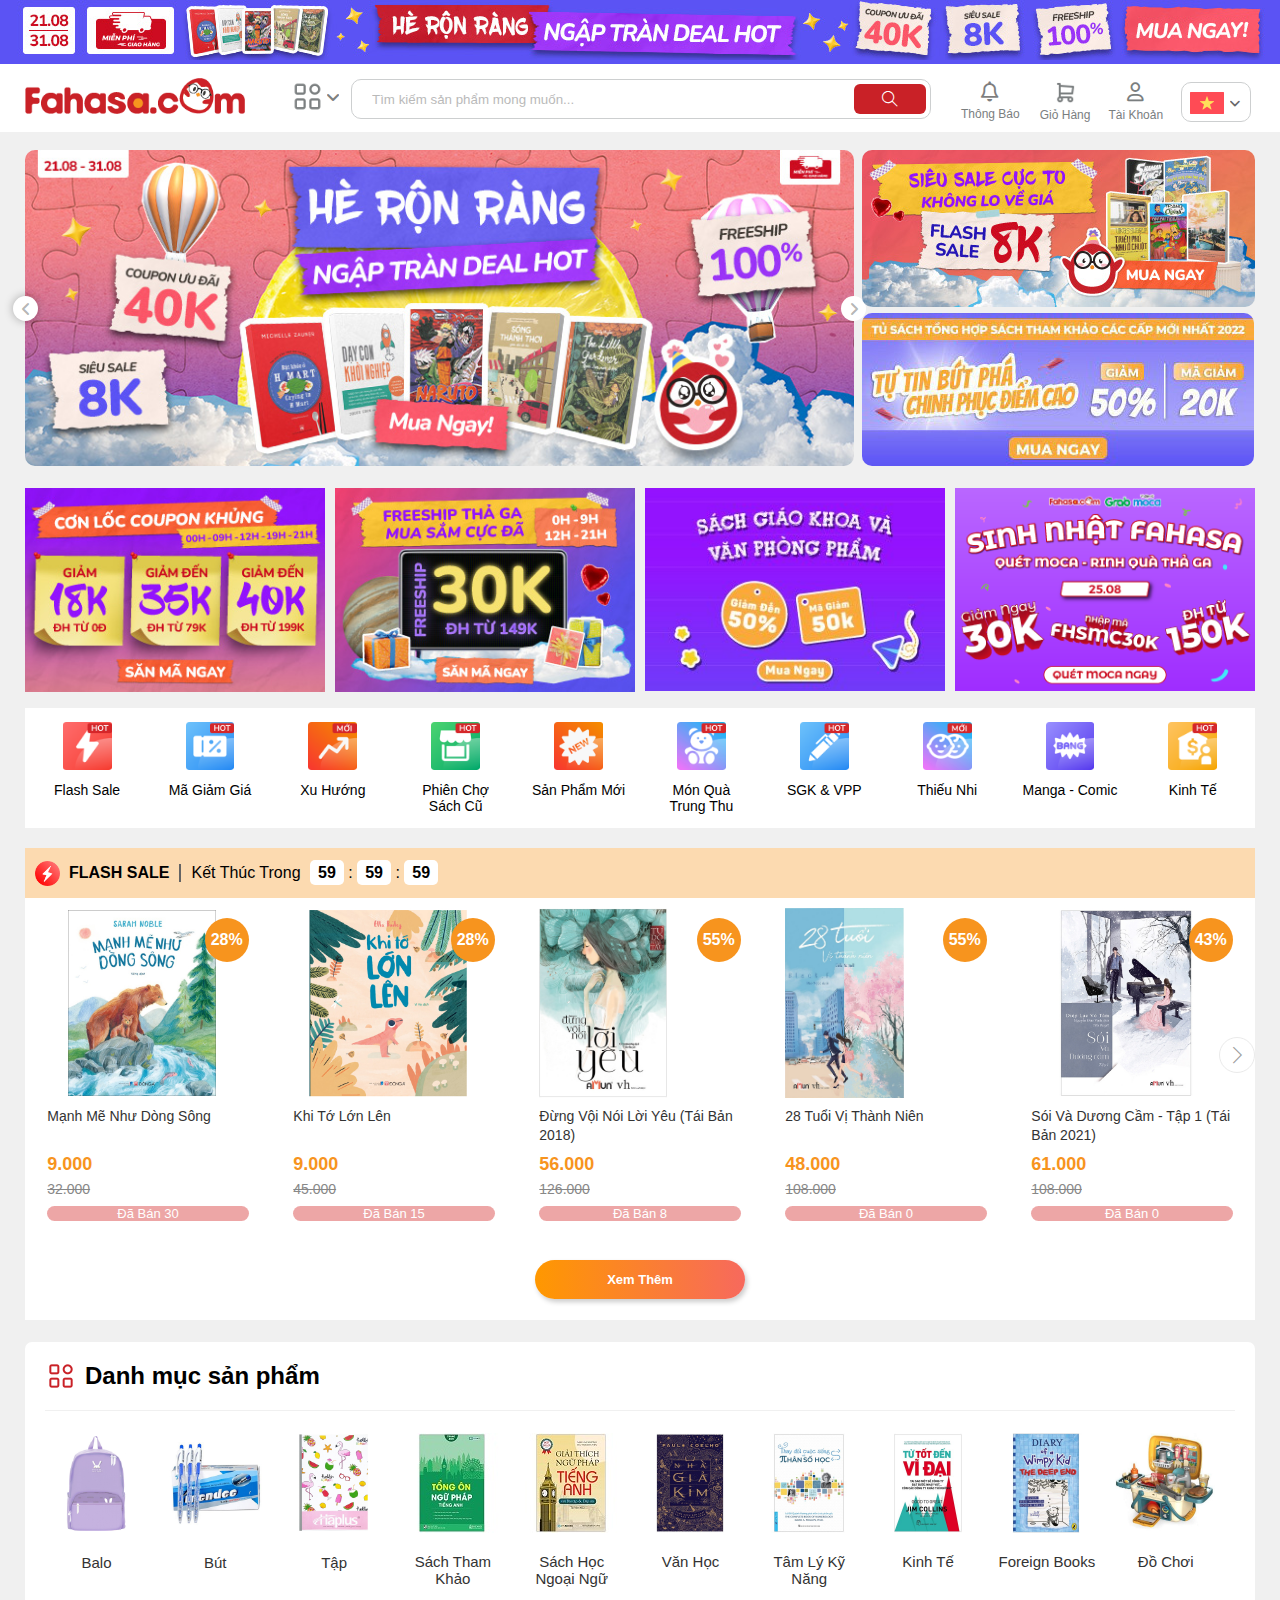
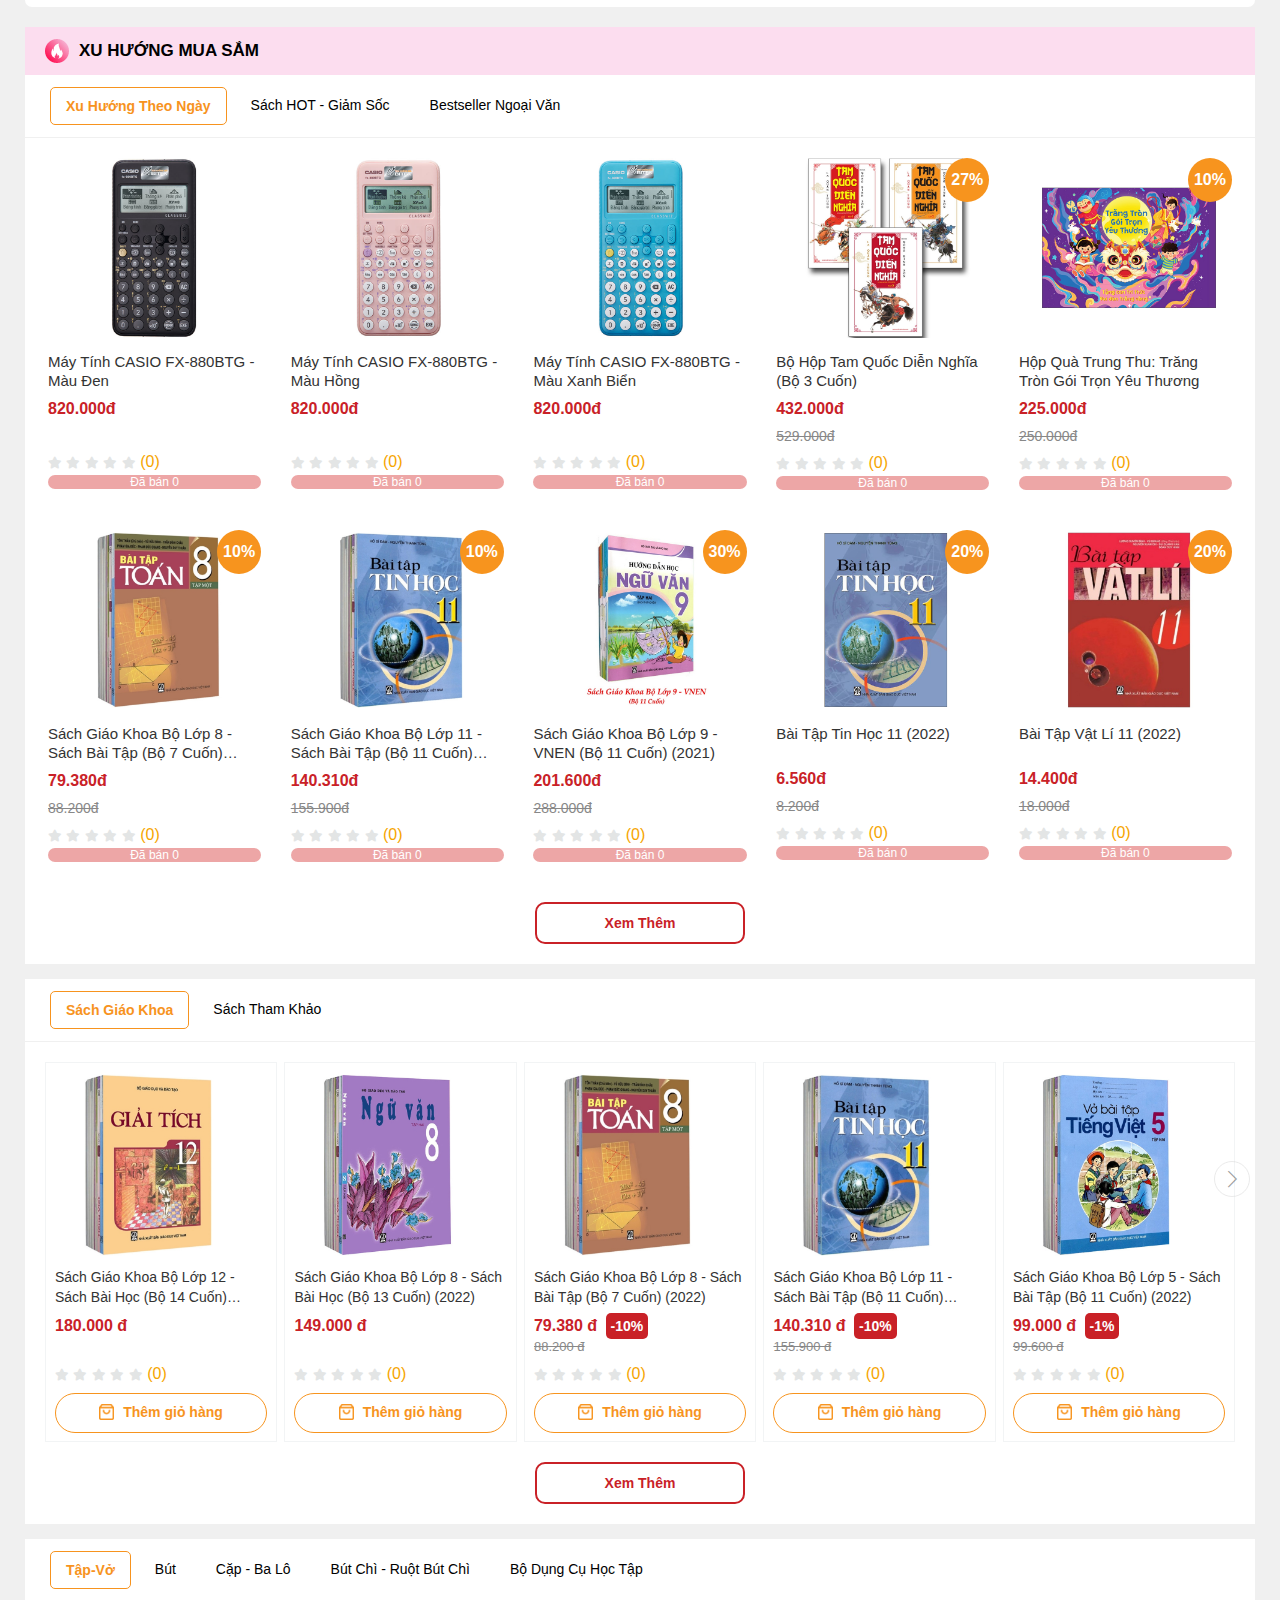
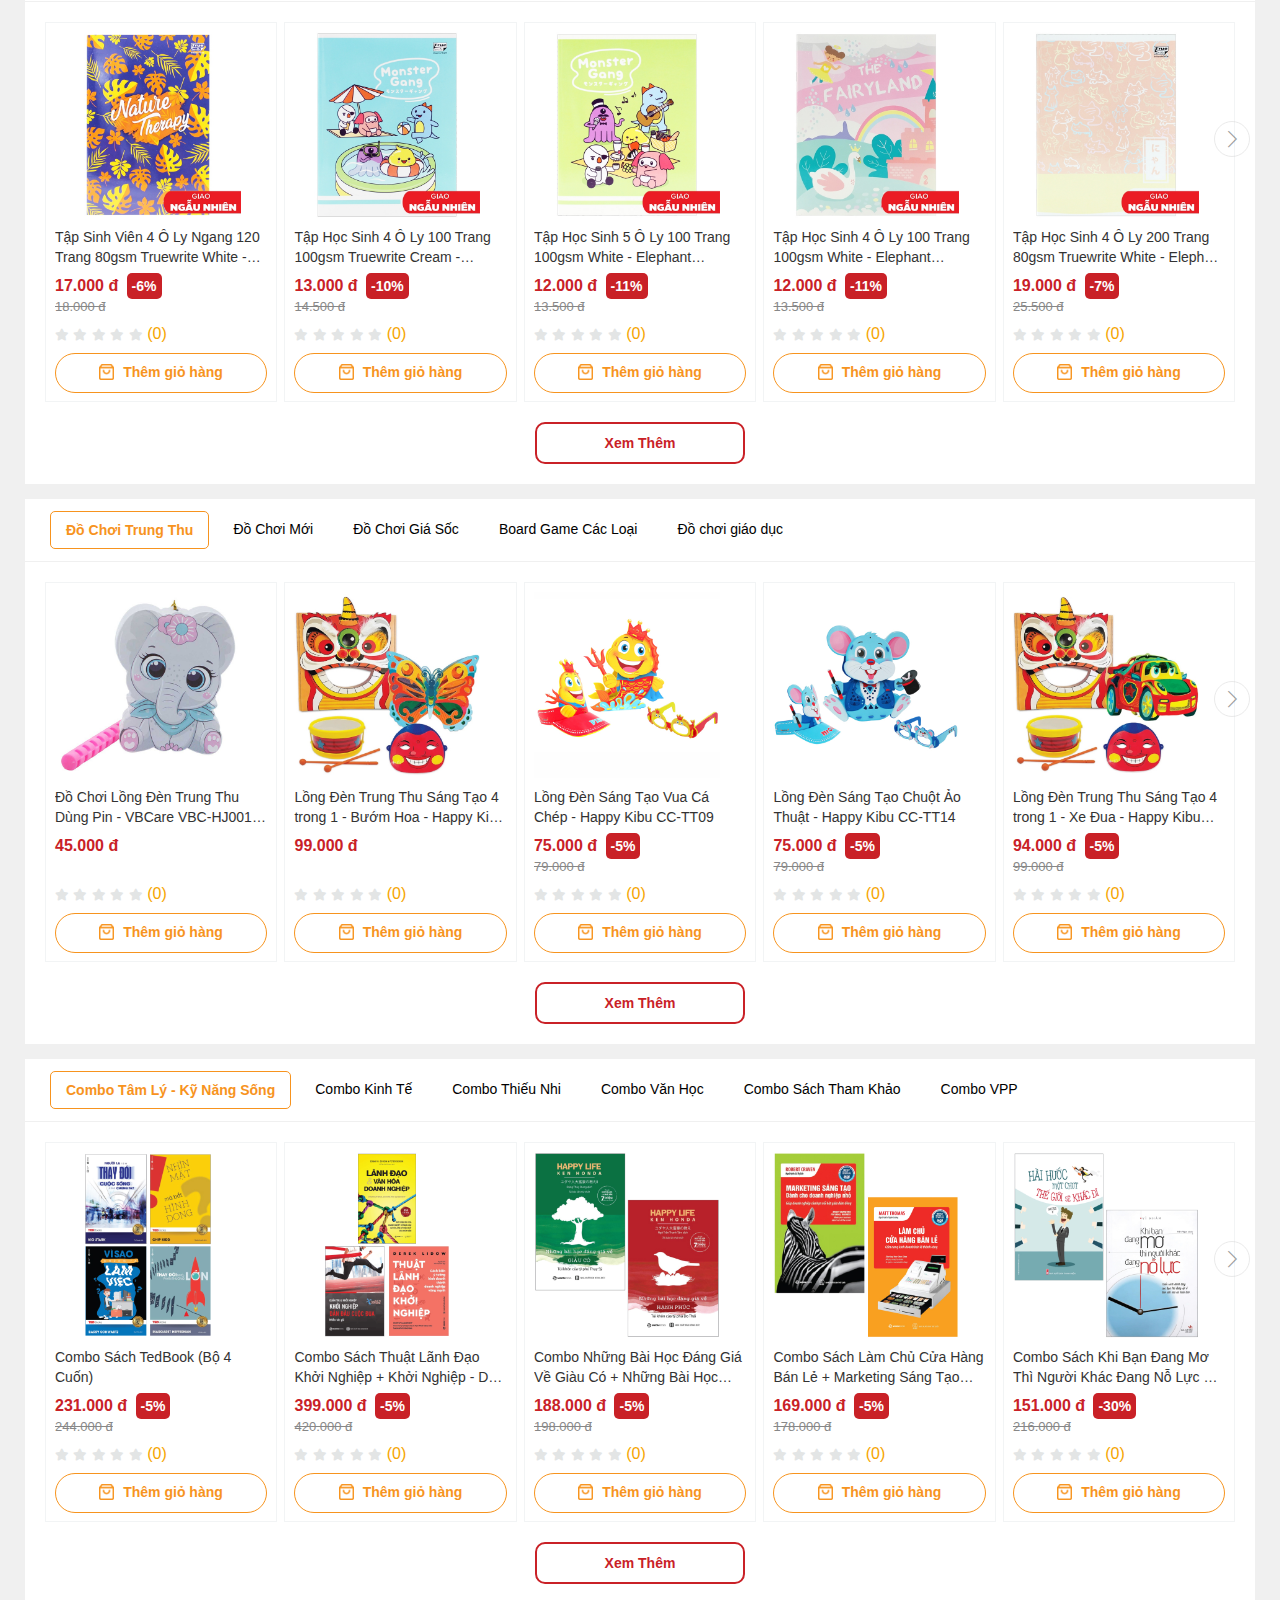
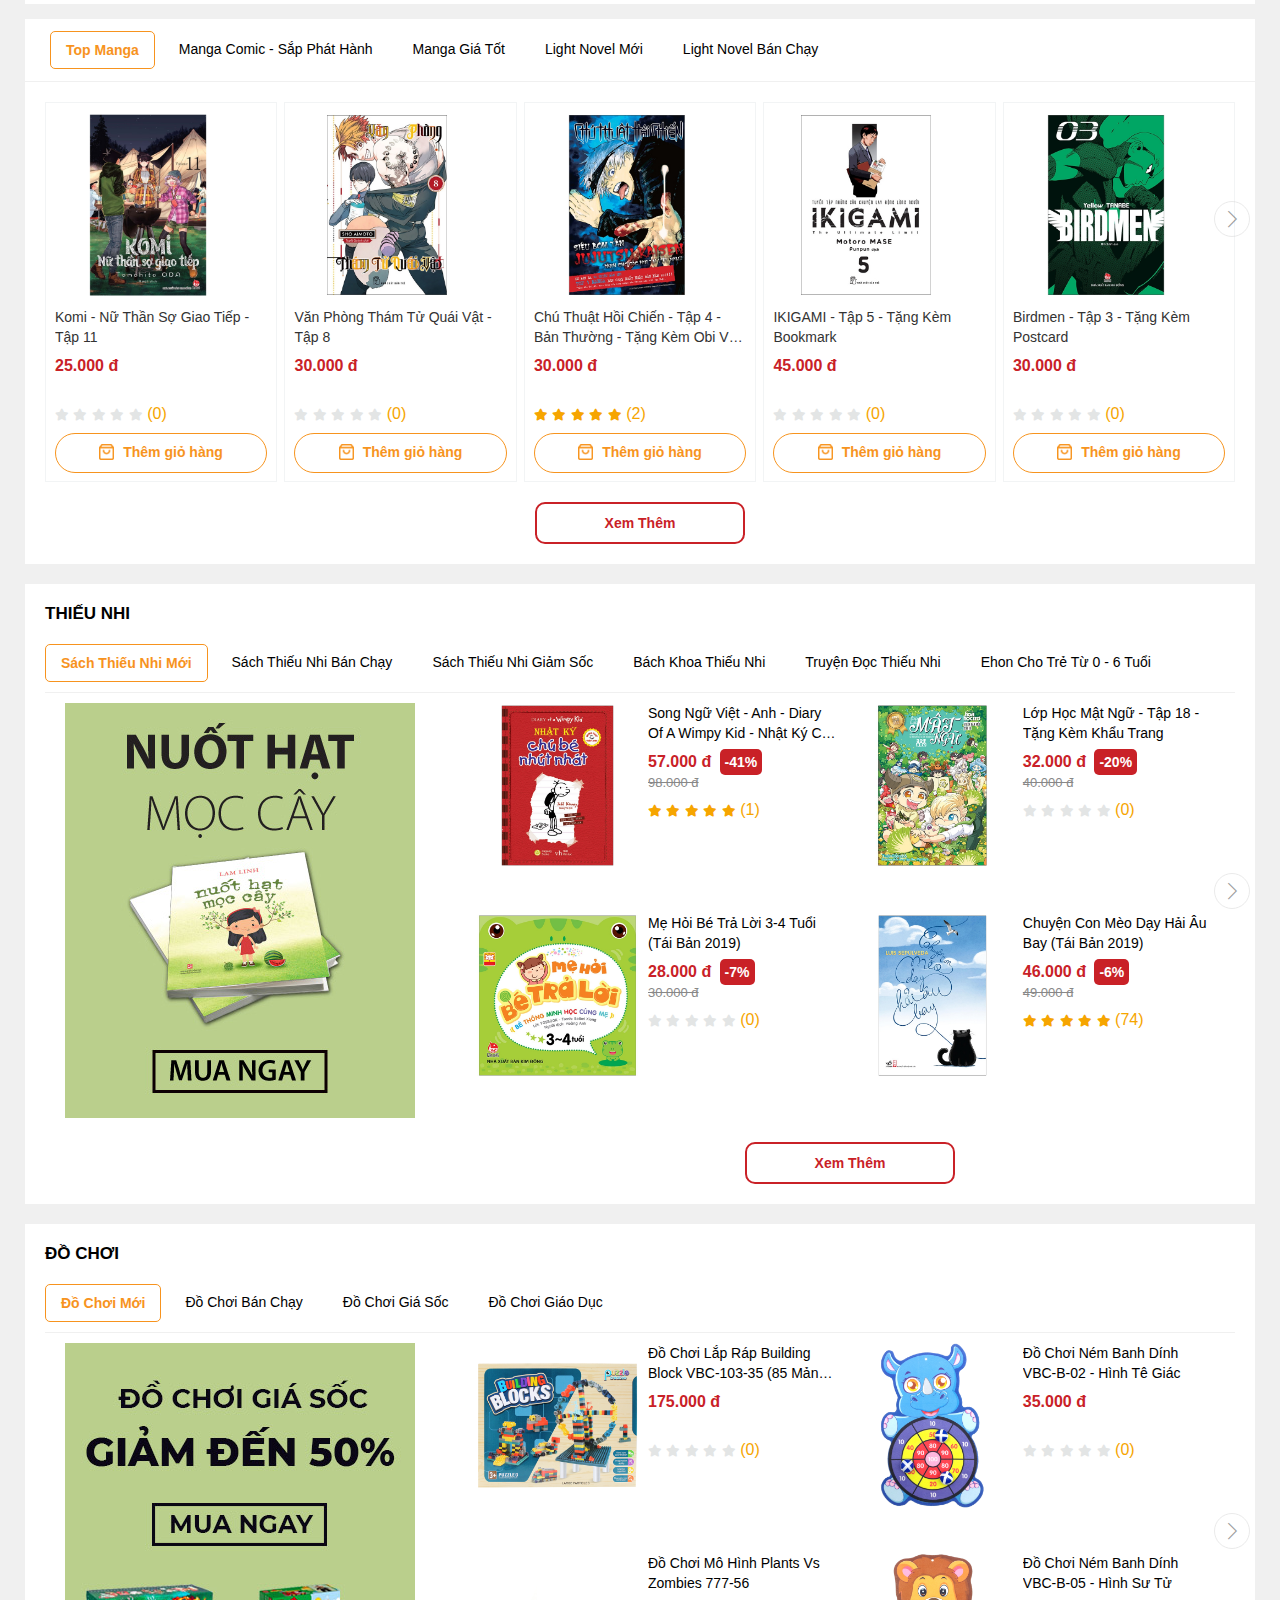
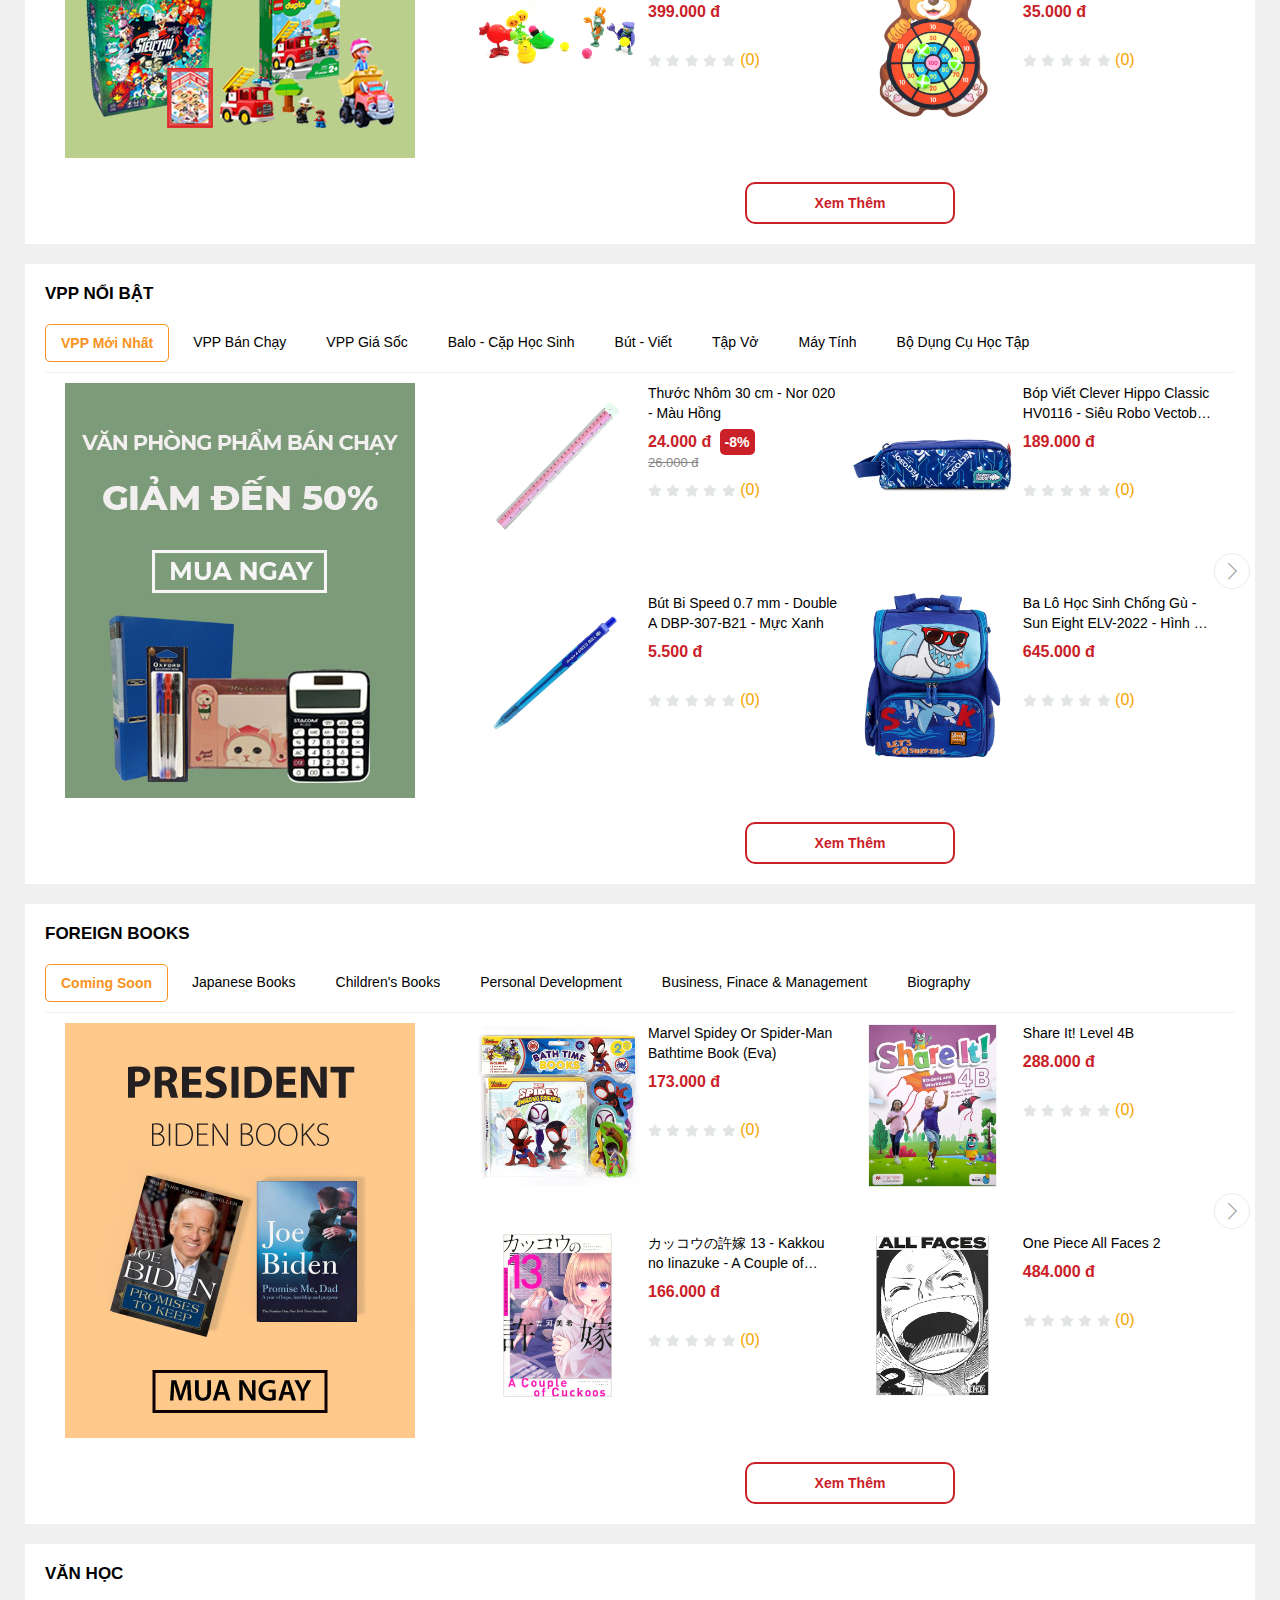
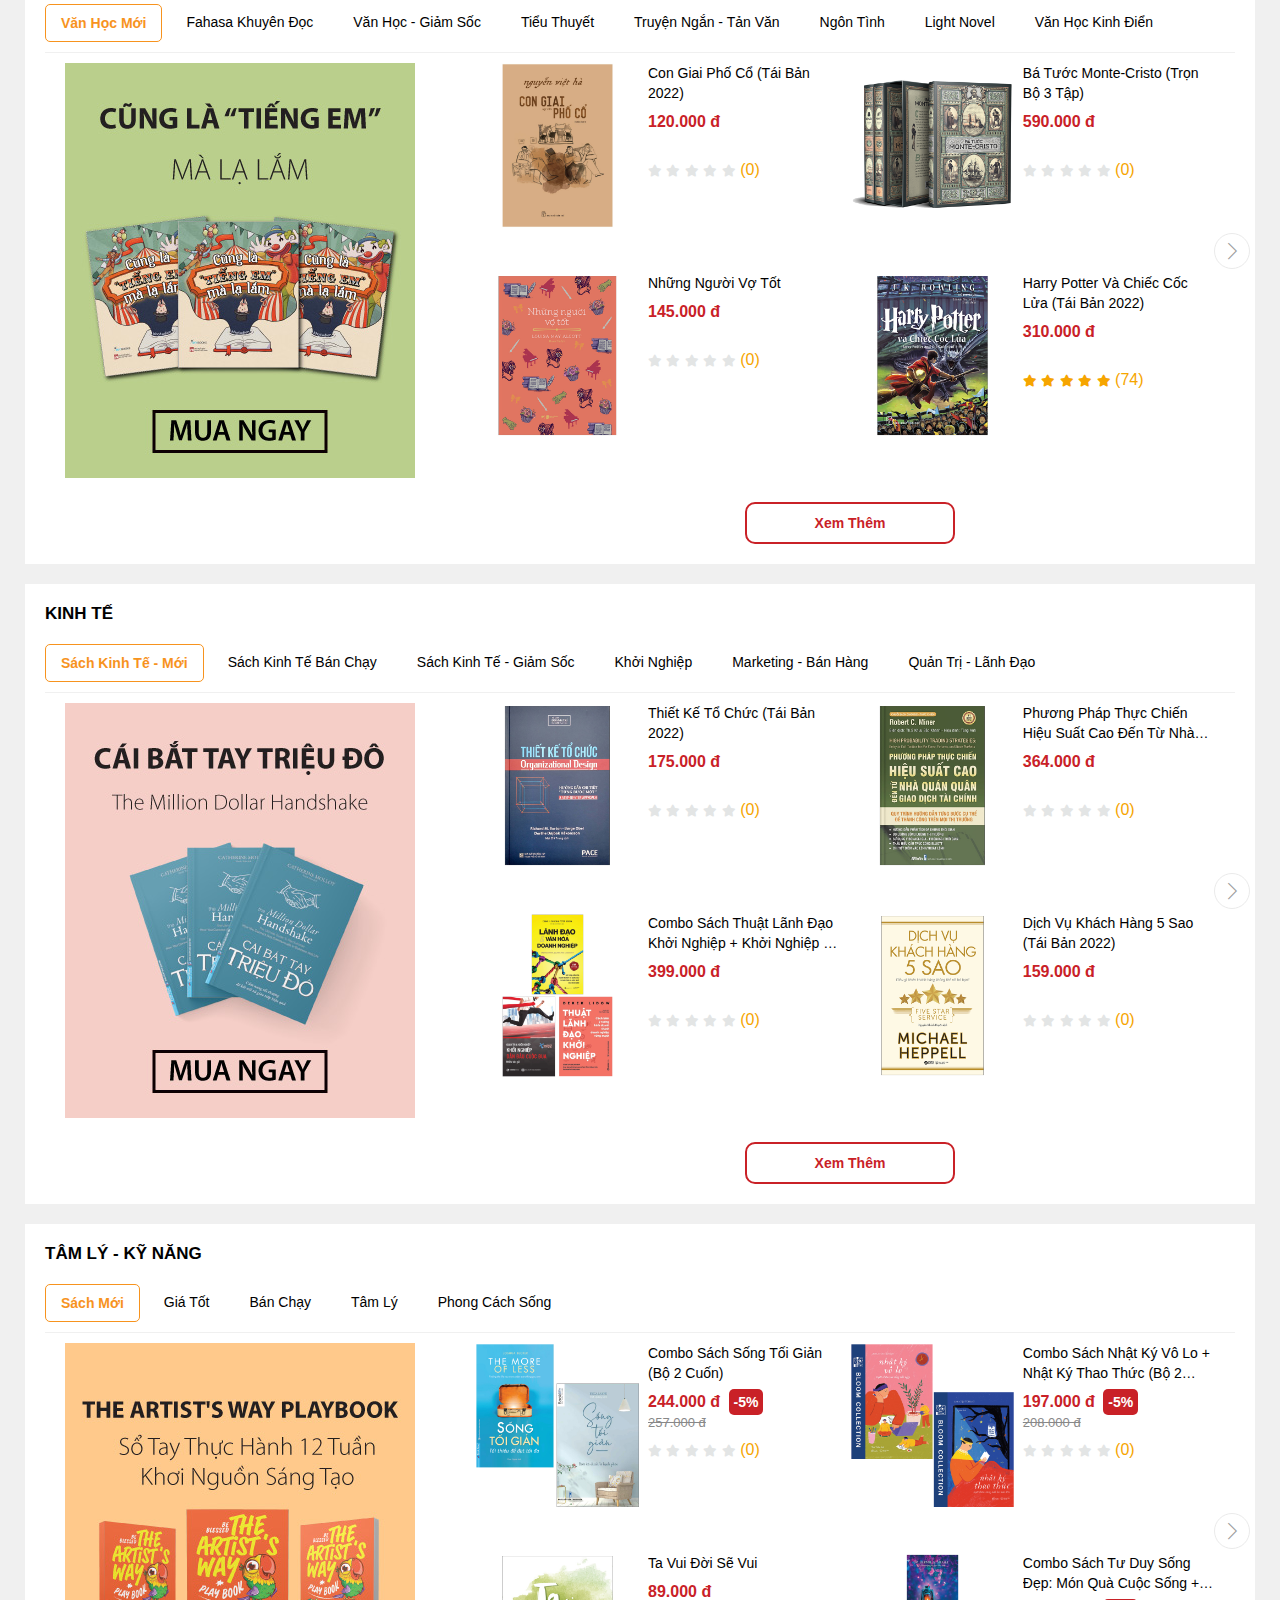
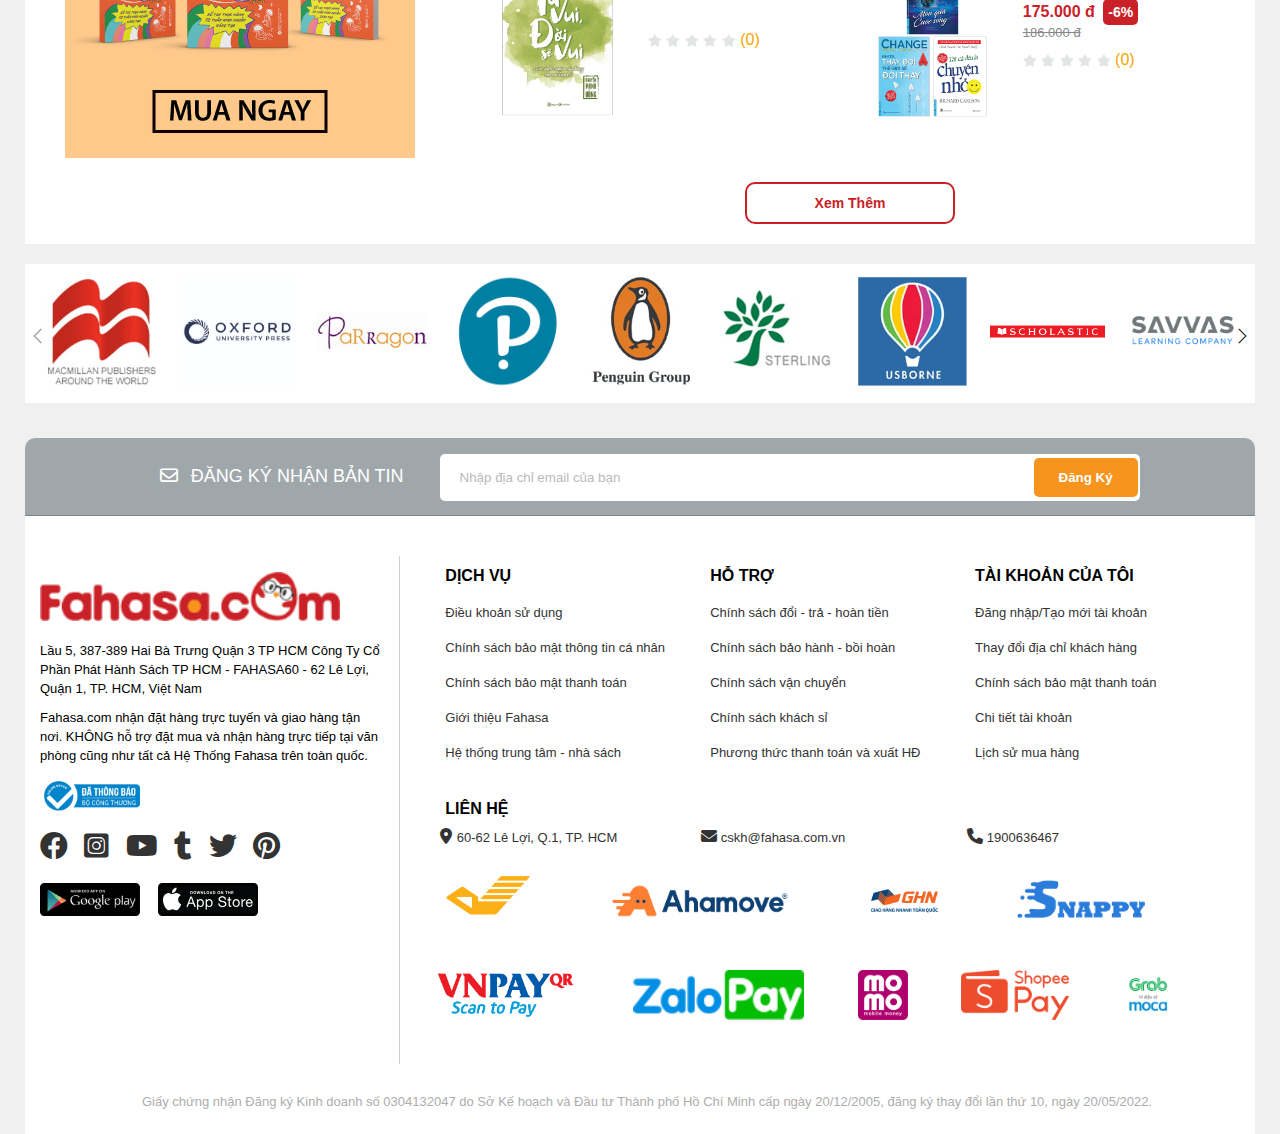
<file: index.html>
<!DOCTYPE html>
<html lang="en">
    <head>
        <meta charset="UTF-8">
        <meta http-equiv="X-UA-Compatible" content="IE=edge">
        <meta name="viewport" content="width=device-width, initial-scale=1.0">
        <title>BTL WEB</title>
        <link rel="stylesheet" href="./css/main.css">
        <link rel="stylesheet" href="./font/fontawesome-free-6.1.2-web/css/all.css">
        <link rel="stylesheet" href="./font/themify-icons/themify-icons.css">
    </head>
    <body>
        <div class="main">
            <!-- begin header -->
            <div class="header">
                <!-- header image -->
                <div class="header__img">
                    <div class="header__img-header">
                        <a href="#">
                            <img class="header__img-header-item" src="./img/img-header/img-header.jpg" alt="Hè Rộn Ràng , Ngập Tràn Deal Hot">
                        </a>
                    </div>
                </div>
                <!-- header container -->
                <div class="header__container">
                    <div class="header__container-logo">
                        <a href="./index.html">
                            <img class="header__container-img-logo" src="./img/logo/fahasa_logo.png" alt="LOGO FAHASA.COM">
                        </a>
                    </div>
                    <div class="header__container__menu">
                        <img class="header__container__menu-icon" src="./img/menu/ico_menu.png" alt="Menu">
                        <i class="fa-solid fa-angle-down header__container__menu-arrow-down"></i>
                        <div class="header__container__menu-item">
                            <div class="header__container__menu-item-list">
                                <div class="header__container__menu-item-list-heading">
                                    <h2>Danh mục sản phẩm</h2>
                                </div>
                                <div class="header__container__menu-list-item">
                                    <div class="header__container__menu-item-list-item">
                                        <h4>Sách Trong Nước</h4>
                                    </div>
                                    <div class="header__container__menu-item-list-item">
                                        <h4>FOREIGN BOOKS</h4>
                                    </div>
                                    <div class="header__container__menu-item-list-item">
                                        <h4>VPP - Dụng Cụ Học Sinh</h4>
                                    </div>
                                    <div class="header__container__menu-item-list-item">
                                        <h4>Đồ Chơi</h4>
                                    </div>
                                    <div class="header__container__menu-item-list-item">
                                        <h4>Làm Đẹp - Sức Khỏe</h4>
                                    </div>
                                    <div class="header__container__menu-item-list-item">
                                        <h4>Hành Trang Đến Trường</h4>
                                    </div>
                                    <div class="header__container__menu-item-list-item">
                                        <h4>VPP - DCHS Theo Thương Hiệu</h4>
                                    </div>
                                    <div class="header__container__menu-item-list-item">
                                        <h4>Đồ Chơi Theo Thương Hiệu</h4>
                                    </div>
                                    <div class="header__container__menu-item-list-item">
                                        <h4>Bách Hóa Online - Lưu Niệm</h4>
                                    </div>
                                </div>
                            </div>
                            <div class="header__container__menu-item-list-detail">
                                <div class="header__container__menu-item-list-detail-heading">
                                    <img class="header__container__menu-item-list-detail-heading-icon" src="./img/menu-detail/ico_sachtrongnuoc.png" alt="Sách Trong Nước">
                                    <h2 class="header__container__menu-item-list-detail-heading-decription">Sách Trong Nước</h2>
                                </div>
                                <div class="header__container__menu-list-item-detail">
                                    <div class="header__container__menu-list-item-row">
                                        <div class="header__container__menu-item-column">
                                            <a href="">
                                                <h5 class="header__container__menu-item-column-heading">VĂN HỌC</h5>
                                            </a>
                                            <ul>
                                                <li class="header__container__menu-item-column-content">
                                                    <a href="">
                                                        <span>Tiểu Thuyết</span>
                                                    </a>
                                                </li>
                                                <li class="header__container__menu-item-column-content">
                                                    <a href="">
                                                        <span>Truyện Ngắn - Tản Văn</span>
                                                    </a>
                                                </li>
                                                <li class="header__container__menu-item-column-content">
                                                    <a href="">
                                                        <span>Light Novel</span>
                                                    </a>
                                                </li>
                                                <li class="header__container__menu-item-column-content">
                                                    <a href="">
                                                        <span>Ngôn Tình</span>
                                                    </a>                                                    
                                                </li>
                                                <li class="header__container__menu-item-column-see-all">
                                                    <a href="">
                                                        <span>Xem tất cả</span>
                                                    </a>
                                                </li>
                                            </ul>
                                        </div>
                                        <div class="header__container__menu-item-column">
                                            <a href="">
                                                <h5 class="header__container__menu-item-column-heading">KINH TẾ</h5>
                                            </a>
                                            <ul>
                                                <li class="header__container__menu-item-column-content">
                                                    <a href="">
                                                        <span>Nhân Vật - Bài Học Kinh Doanh</span>
                                                    </a>
                                                </li>
                                                <li class="header__container__menu-item-column-content">
                                                    <a href="">
                                                        <span>Quản Trị - Lãnh Đạo</span>
                                                    </a>
                                                </li>
                                                <li class="header__container__menu-item-column-content">
                                                    <a href="">
                                                        <span>Marketing - Bán Hàng</span>
                                                    </a>
                                                </li>
                                                <li class="header__container__menu-item-column-content">
                                                    <a href="">
                                                        <span>Phân Tích Kinh Tế</span>
                                                    </a>                                                    
                                                </li>
                                                <li class="header__container__menu-item-column-see-all">
                                                    <a href="">
                                                        <span>Xem tất cả</span>
                                                    </a>
                                                </li>
                                            </ul>
                                        </div>
                                        <div class="header__container__menu-item-column">
                                            <a href="">
                                                <h5 class="header__container__menu-item-column-heading">TÂM LÝ - KĨ NĂNG SỐNG</h5>
                                            </a>
                                            <ul>
                                                <li class="header__container__menu-item-column-content">
                                                    <a href="">
                                                        <span>Kỹ Năng Sống</span>
                                                    </a>
                                                </li>
                                                <li class="header__container__menu-item-column-content">
                                                    <a href="">
                                                        <span>Rèn Luyện Nhân Cách</span>
                                                    </a>
                                                </li>
                                                <li class="header__container__menu-item-column-content">
                                                    <a href="">
                                                        <span>Tâm Lý</span>
                                                    </a>
                                                </li>
                                                <li class="header__container__menu-item-column-content">
                                                    <a href="">
                                                        <span>Sách Cho Tuổi Mới Lớn</span>
                                                    </a>                                                    
                                                </li>
                                                <li class="header__container__menu-item-column-see-all">
                                                    <a href="">
                                                        <span>Xem tất cả</span>
                                                    </a>
                                                </li>
                                            </ul>
                                        </div>
                                        <div class="header__container__menu-item-column">
                                            <a href="">
                                                <h5 class="header__container__menu-item-column-heading">NUÔI DẠY CON</h5>
                                            </a>
                                            <ul>
                                                <li class="header__container__menu-item-column-content">
                                                    <a href="">
                                                        <span>Cẩm Nang Làm Cha Mẹ</span>
                                                    </a>
                                                </li>
                                                <li class="header__container__menu-item-column-content">
                                                    <a href="">
                                                        <span>Phương Pháp Giáo Dục Trẻ Các Nước</span>
                                                    </a>
                                                </li>
                                                <li class="header__container__menu-item-column-content">
                                                    <a href="">
                                                        <span>Phát Triển Trí Tuệ Cho Trẻ</span>
                                                    </a>
                                                </li>
                                                <li class="header__container__menu-item-column-content">
                                                    <a href="">
                                                        <span>Phát Triển Kỹ Năng Cho Trẻ</span>
                                                    </a>
                                                </li>
                                                <li class="header__container__menu-item-column-see-all">
                                                    <a href="">
                                                        <span>Xem tất cả</span>
                                                    </a>
                                                </li>
                                            </ul>
                                        </div>
                                    </div>
                                    <div class="header__container__menu-list-item-row">
                                        <div class="header__container__menu-item-column">
                                            <a href="">
                                                <h5 class="header__container__menu-item-column-heading">SÁCH THIẾU NHI</h5>
                                            </a>
                                            <ul>
                                                <li class="header__container__menu-item-column-content">
                                                    <a href="">
                                                        <span>Manga - Comic</span>
                                                    </a>
                                                </li>
                                                <li class="header__container__menu-item-column-content">
                                                    <a href="">
                                                        <span>Kiến Thức Bách Khoa</span>
                                                    </a>
                                                </li>
                                                <li class="header__container__menu-item-column-content">
                                                    <a href="">
                                                        <span>Sách Tranh Kỹ Năng Sống Cho Trẻ</span>
                                                    </a>
                                                </li>
                                                <li class="header__container__menu-item-column-content">
                                                    <a href="">
                                                        <span>Vừa Học - Vừa Học Vừa Chơi Với Trẻ</span>
                                                    </a>                                                    
                                                </li>
                                                <li class="header__container__menu-item-column-see-all">
                                                    <a href="">
                                                        <span>Xem tất cả</span>
                                                    </a>
                                                </li>
                                            </ul>
                                        </div>
                                        <div class="header__container__menu-item-column">
                                            <a href="">
                                                <h5 class="header__container__menu-item-column-heading">TIỂU SỬ - HỒI KÝ</h5>
                                            </a>
                                            <ul>
                                                <li class="header__container__menu-item-column-content">
                                                    <a href="">
                                                        <span>Câu Chuyện Cuộc Đời</span>
                                                    </a>
                                                </li>
                                                <li class="header__container__menu-item-column-content">
                                                    <a href="">
                                                        <span>Chính Trị</span>
                                                    </a>
                                                </li>
                                                <li class="header__container__menu-item-column-content">
                                                    <a href="">
                                                        <span>Kinh Tế</span>
                                                    </a>
                                                </li>
                                                <li class="header__container__menu-item-column-content">
                                                    <a href="">
                                                        <span>Nghệ Thuật - Giải Trí</span>
                                                    </a>                                                    
                                                </li>
                                                <li class="header__container__menu-item-column-see-all">
                                                    <a href="">
                                                        <span>Xem tất cả</span>
                                                    </a>
                                                </li>
                                            </ul>
                                        </div>
                                        <div class="header__container__menu-item-column">
                                            <a href="">
                                                <h5 class="header__container__menu-item-column-heading">GIÁO KHOA - THAM KHẢO</h5>
                                            </a>
                                            <ul>
                                                <li class="header__container__menu-item-column-content">
                                                    <a href="">
                                                        <span>Sách Giáo Khoa</span>
                                                    </a>
                                                </li>
                                                <li class="header__container__menu-item-column-content">
                                                    <a href="">
                                                        <span>Sách Tham Khảo</span>
                                                    </a>
                                                </li>
                                                <li class="header__container__menu-item-column-content">
                                                    <a href="">
                                                        <span>Luyện Thi THPT Quốc Gia</span>
                                                    </a>
                                                </li>
                                                <li class="header__container__menu-item-column-content">
                                                    <a href="">
                                                        <span>Mẫu Giáo</span>
                                                    </a>                                                    
                                                </li>
                                                <li class="header__container__menu-item-column-see-all">
                                                    <a href="">
                                                        <span>Xem tất cả</span>
                                                    </a>
                                                </li>
                                            </ul>
                                        </div>
                                        <div class="header__container__menu-item-column">
                                            <a href="">
                                                <h5 class="header__container__menu-item-column-heading">SÁCH HỌC NGOẠI NGỮ</h5>
                                            </a>
                                            <ul>
                                                <li class="header__container__menu-item-column-content">
                                                    <a href="">
                                                        <span>Tiếng Anh</span>
                                                    </a>
                                                </li>
                                                <li class="header__container__menu-item-column-content">
                                                    <a href="">
                                                        <span>Tiếng Nhật</span>
                                                    </a>
                                                </li>
                                                <li class="header__container__menu-item-column-content">
                                                    <a href="">
                                                        <span>Tiếng Hoa</span>
                                                    </a>
                                                </li>
                                                <li class="header__container__menu-item-column-content">
                                                    <a href="">
                                                        <span>Tiếng Hàn</span>
                                                    </a>                                                    
                                                </li>
                                                <li class="header__container__menu-item-column-see-all">
                                                    <a href="">
                                                        <span>Xem tất cả</span>
                                                    </a>
                                                </li>
                                            </ul>
                                        </div>
                                    </div>
                                    <div class="header__container__menu-list-item-row">
                                        <div class="header__container__menu-item-column">
                                            <a href="">
                                                <h5>SÁCH MỚI</h5>
                                            </a>
                                            <span class="header__container__menu-item-column-icon-heart"> ♥</span>
                                        </div>
                                        <div class="header__container__menu-item-column">
                                            <a href="">
                                                <h5>SÁCH BÁN CHẠY</h5>
                                            </a>
                                            <span class="header__container__menu-item-column-icon-heart"> ♥</span>
                                        </div>
                                    </div>
                                </div>
                            </div>
                        </div>
                    </div>
                    <div class="header__container__search">
                        <div class="header__container__input-search-item">
                            <input type="text" class="header__container__search-input-search" placeholder="Tìm kiếm sản phẩm mong muốn...">
                            <a href="#">
                                <i class="ti-search header__container__search-img"></i>
                            </a>
                        </div>
                    </div>
                    <div class="header__container__notify">
                        <div class="header__container__notify-item">
                            <div class="header__container__notify-item-one">
                                <i class="fa-regular fa-bell header__container__notify-icon"></i>
                                <p class="header__container__notify-content">Thông Báo</p>

                                <div class="header__container__notify-hover">
                                    <div class="header__container__notify-hover-header">
                                        <i class="fa-regular fa-bell header__container__notify-hover-header-icon"></i>
                                        <p class="header__container__notify-hover-header-content">Thông báo</p>
                                    </div>
                                    <div class="header__container__notify-hover-container">
                                        <img class="header__container__notify-hover-container-img" src="./img/lock-login/icon-lock-login.png" alt="Lock Login">
                                        <div class="header__container__notify-hover-container-decription">
                                            <p>Vui lòng đăng nhập để xem thông báo</p>
                                        </div>
                                        <div class="header__container__notify-hover-container-user">
                                            <button class="header__container__notify-hover-container-user-btn-login">Đăng nhập</button>
                                            <button class="header__container__notify-hover-container-user-btn-register">Đăng ký</button>
                                        </div>
                                    </div>
                                </div>
                            </div>
                        </div>
                    </div>
                    <div class="header__container__cart">
                        <a href="./cart.html">
                            <div>
                                <img class="header__container__cart-img" src="./img/cart/icon-cart.png" alt="Cart">
                                <p class="header__container__cart-content">Giỏ Hàng</p>
                            </div>
                        </a>
                    </div>
                    <div class="header__container__user">
                        <div class="header__container__user-item">
                            <a href="./login.php">
                                <div>
                                    <i class="fa-regular fa-user header__container__user-icon"></i>
                                    <p class="header__container__user-content">Tài Khoản</p>
                                </div>
                            </a>
                        </div>
                    </div>
                    <div class="header__container__language">
                        <img class="header__container__language-img" src="./img/la_co/la_co_vietnam.png" alt="Viet Nam">
                        <i class="fa-solid fa-angle-down header__container__language-arrow-down"></i>
                    </div>
                </div>
            </div>
            <!-- end header -->

            <div class="header-mobile-tablet">
                <div class="header-mobile-tablet__logo">
                    <a href="./index.html" class="header-mobile-tablet__logo-link">
                        <img src="./img/logo/fahasa-logo-mobile-tablet.png" alt="fahasa-logo-mobile-tablet" class="header-mobile-tablet__logo-img">
                    </a>
                </div>
                <div class="header-mobile-tablet__body">
                    <div class="header-mobile-tablet__menu">
                        <i class="fa-solid fa-bars header-mobile-tablet__menu-icon"></i>
                    </div>
                    <div class="header-mobile-tablet__search">
                        <input type="text" class="header-mobile-tablet__input-search" placeholder="Tìm kiến sản phẩm mong muốn ...">
                    </div>
                    <div class="header-mobile-tablet__cart">
                        <a href="./cart.html" class="header-mobile-tablet__cart-link">
                            <i class="fa-solid fa-cart-shopping header-mobile-tablet__icon-cart"></i>
                        </a>
                    </div>
                    <div class="header-mobile-tablet__user">
                        <a href="./login.php" class="header-mobile-tablet__user-link">
                            <i class="fa-regular fa-user header-mobile-tablet__user-icon"></i>
                        </a>
                    </div>
                </div>
            </div>
            <div class="header__overlay"></div>
            <div class="header__menu">
                <div class="header-menu__header">
                    <div class="header-menu__btn-back">
                        <i class="fa-solid fa-arrow-left header-menu__btn-back-icon"></i>
                    </div>
                    <div class="header-menu__heading">
                        Danh Mục Sản Phẩm
                    </div>
                </div>
                <div class="header-menu__body">
                    <div class="header-menu__list">
                        <div class="header-menu__item header-menu__item--active">
                            <img src="./img/dmsp-mobile/ico_sachtrongnuoc.svg" alt="" class="header-menu__img">
                            <p class="header-menu__name">Sách Trong Nước</p>
                        </div>
                        <div class="header-menu__item">
                            <img src="./img/dmsp-mobile/ico_foreignbooks.svg" alt="" class="header-menu__img">
                            <p class="header-menu__name">FOREIGN BOOKS</p>
                        </div>
                        <div class="header-menu__item">
                            <img src="./img/dmsp-mobile/ico_VPP.svg" alt="" class="header-menu__img">
                            <p class="header-menu__name">VPP - Dụng Cụ Học Sinh</p>
                        </div>
                        <div class="header-menu__item">
                            <img src="./img/dmsp-mobile/ico_dochoi.svg" alt="" class="header-menu__img">
                            <p class="header-menu__name">Đồ Chơi</p>
                        </div>
                        <div class="header-menu__item">
                            <img src="./img/dmsp-mobile/ico_lamdepsuckhoe.svg" alt="" class="header-menu__img">
                            <p class="header-menu__name">Làm Đẹp - Sức Khỏe</p>
                        </div>
                        <div class="header-menu__item">
                            <img src="./img/dmsp-mobile/ico_hanhtrangdentruong.svg" alt="" class="header-menu__img">
                            <p class="header-menu__name">Hành Trang Đến Trường</p>
                        </div>
                        <div class="header-menu__item">
                            <img src="./img/dmsp-mobile/ico_VPP.svg" alt="" class="header-menu__img">
                            <p class="header-menu__name">VPP - DCHS Theo Thương Hiệu</p>
                        </div>
                        <div class="header-menu__item">
                            <img src="./img/dmsp-mobile/ico_dochoi.svg" alt="" class="header-menu__img">
                            <p class="header-menu__name">Đồ Chơi Theo Thương Hiệu</p>
                        </div>
                        <div class="header-menu__item">
                            <img src="./img/dmsp-mobile/ico_bachhoaonline.svg" alt="" class="header-menu__img">
                            <p class="header-menu__name">Bách Hóa Online - Lưu Niệm</p>
                        </div>
                    </div>
                    <div class="header-menu__content">
                        <div class="header-menu__content-list">
                            <div class="header-menu__content-item">
                                <h4 class="header-menu__content-heading">TẤT CẢ SẢN PHẨM</h4>
                                <i class="fa-solid fa-chevron-right header-menu__content-icon"></i>
                            </div>
                            <div class="header-menu__content-item">
                                <h4 class="header-menu__content-heading">VĂN HỌC</h4>
                                <i class="fa-solid fa-caret-down header-menu__content-icon"></i>
                            </div>
                            <div class="header-menu__content-item">
                                <h4 class="header-menu__content-heading">KINH TẾ</h4>
                                <i class="fa-solid fa-caret-down header-menu__content-icon"></i>
                            </div>
                            <div class="header-menu__content-item">
                                <h4 class="header-menu__content-heading">TÂM KÝ - KỸ NĂNG SỐNG</h4>
                                <i class="fa-solid fa-caret-down header-menu__content-icon"></i>
                            </div>
                            <div class="header-menu__content-item">
                                <h4 class="header-menu__content-heading">NUÔI DẠY CON</h4>
                                <i class="fa-solid fa-caret-down header-menu__content-icon"></i>
                            </div>
                            <div class="header-menu__content-item">
                                <h4 class="header-menu__content-heading">SÁCH THIẾU NHI</h4>
                                <i class="fa-solid fa-caret-down header-menu__content-icon"></i>
                            </div>
                            <div class="header-menu__content-item">
                                <h4 class="header-menu__content-heading">TIỂU SỬ - HỒI KÝ</h4>
                                <i class="fa-solid fa-caret-down header-menu__content-icon"></i>
                            </div>
                            <div class="header-menu__content-item">
                                <h4 class="header-menu__content-heading">GIÁO KHOA - THAM KHẢO</h4>
                                <i class="fa-solid fa-caret-down header-menu__content-icon"></i>
                            </div>
                            <div class="header-menu__content-item">
                                <h4 class="header-menu__content-heading">SÁCH HỌC NGOẠI NGỮ</h4>
                                <i class="fa-solid fa-caret-down header-menu__content-icon"></i>
                            </div>
                        </div>
                    </div>
                </div>
            </div>
            <!-- begin body -->
            <div class="body">
                <div class="body__overlay"></div>
                <!-- begin body container -->
                <div class="body-container">
                    <!-- begin slider -->
                    <div class="body-container__slider">
                        <div class="body-container__slider-row">
                            <div class="body-container__slider-row-item">
                                <a href="#">
                                    <img class="body-container__slider__one" src="./img/slider/big-sale-slider.jpg" alt="Slider 1">
                                </a>
                            </div>
                            <div class="body-container__slider-arrow">
                                <i class="fa-solid fa-angle-left body-container__slider-arrow-left"></i>
                                <i class="fa-solid fa-angle-right body-container__slider-arrow-right"></i>
                            </div>
                        </div>
                        <div class="body-container__slider__column">
                            <div class="body-container__slider__column-item">
                                <a href="#">
                                    <img class="body-container__slider__two" src="./img/slider/big-sale-slider-1.jpg" alt="Slider 2">
                                </a>
                            </div>
                            <div class="body-container__slider__column-item">
                                <a href="#">
                                    <img class="body-container__slider__three" src="./img/slider/big-sale-slider-2.jpg" alt="Slider 3">
                                </a>
                            </div>
                        </div>
                    </div>
                    <!-- end slider -->

                    <!-- begin image ma giam gia -->
                    <div class="body-container__items-image">
                        <div class="body-container__item">
                            <a href="#">
                                <img class="body-container__item-img" src="./img/item-img/big-sale.jpg" alt="Image 1">
                            </a>
                        </div>
                        <div class="body-container__item">
                            <a href="#">
                                <img class="body-container__item-img" src="./img/item-img/big-sale-1.jpg" alt="Image 2">
                            </a>
                        </div>
                        <div class="body-container__item">
                            <a href="#">
                                <img class="body-container__item-img" src="./img/item-img/big-sale-2.jpg" alt="Image 3">
                            </a>
                        </div>
                        <div class="body-container__item">
                            <a href="#">
                                <img class="body-container__item-img" src="./img/item-img/big-sale-3.jpg" alt="Image 4">
                            </a>
                        </div>
                    </div>
                    <!-- end image ma giam gia -->

                    <!-- begin nav -->
                    <div class="body-container__nav">
                        <div class="body-container__nav-flash-sale">
                            <a href="#">
                                <img class="body-container__nav-flash-sale-img" src="./img/nav/Icon_FlashSale_Hot_1.png" alt="Flash Sale">
                            </a>
                            <p class="body-container__nav-content">Flash Sale</p>
                        </div>
                        <div class="body-container__nav-flash-sale">
                            <a href="#">
                                <img class="body-container__nav-flash-sale-img" src="./img/nav/Icon_MaGiamGia_Hot_1.png" alt="Mã Giảm Giá">
                            </a>
                            <p class="body-container__nav-content">Mã Giảm Giá</p>
                        </div>
                        <div class="body-container__nav-flash-sale">
                            <a href="#">
                                <img class="body-container__nav-flash-sale-img" src="./img/nav/Icon_Trending_Moi_1.png" alt="Xu Hướng">
                            </a>
                            <p class="body-container__nav-content">Xu Hướng</p>
                        </div>
                        <div class="body-container__nav-flash-sale">
                            <a href="#">
                                <img class="body-container__nav-flash-sale-img" src="./img/nav/Icon_PhienChoCu_Hot.png" alt="Phiên Chợ Sách Cũ">
                            </a>
                            <p class="body-container__nav-content">Phiên Chợ Sách Cũ</p>
                        </div>
                        <div class="body-container__nav-flash-sale">
                            <a href="#">
                                <img class="body-container__nav-flash-sale-img" src="./img/nav/Icon_SanPhamMoi_1.png" alt="Sản Phẩm Mới">
                            </a>
                            <p class="body-container__nav-content">Sản Phẩm Mới</p>
                        </div>
                        <div class="body-container__nav-flash-sale">
                            <a href="#">
                                <img class="body-container__nav-flash-sale-img" src="./img/nav/Icon_DoChoi_Hot.png" alt="Món Quà Trung Thu">
                            </a>
                            <p class="body-container__nav-content">Món Quà Trung Thu</p>
                        </div>
                        <div class="body-container__nav-flash-sale">
                            <a href="#">
                                <img class="body-container__nav-flash-sale-img" src="./img/nav/Icon_VanPhongPham_Hot_1.png" alt="SGK & VPP">
                            </a>
                            <p class="body-container__nav-content">SGK & VPP</p>
                        </div>
                        <div class="body-container__nav-flash-sale">
                            <a href="#">
                                <img class="body-container__nav-flash-sale-img" src="./img/nav/Icon_ThieuNhi_Moi_1.png" alt="Thiếu Nhi">
                            </a>
                            <p class="body-container__nav-content">Thiếu Nhi</p>
                        </div>
                        <div class="body-container__nav-flash-sale">
                            <a href="#">
                                <img class="body-container__nav-flash-sale-img" src="./img/nav/Icon_MangaCommic.png" alt="Manga - Comic">
                            </a>
                            <p class="body-container__nav-content">Manga - Comic</p>
                        </div>
                        <div class="body-container__nav-flash-sale">
                            <a href="#">
                                <img class="body-container__nav-flash-sale-img" src="./img/nav/Icon_KinhTe_Hot.png" alt="Fahasa Game">
                            </a>
                            <p class="body-container__nav-content">Kinh Tế</p>
                        </div>
                    </div>
                    <!-- end nav -->

                    <!-- begin flash sale -->
                    <div class="body-container__flash-sale">
                        <div class="body-container__flash-sale__header">
                            <div class="body-container__flash-sale__header-content">
                                <a href="">
                                    <img class="body-container__flash-sale__header-content-image" src="./img/flash-sale/ico_flashsale@3x.png" alt="Flash Sale">
                                    <span class="body-container__flash-sale__header-content-decription">FLASH SALE</span>
                                </a>
                            </div>
                            <div class="body-container__flash-sale__header-time">
                                <span class="body-container__flash-sale__header-time-decription">Kết Thúc Trong</span>
                                <span class="body-container__flash-sale__header-time__hour">59</span>
                                <span> : </span>
                                <span class="body-container__flash-sale__header-time__minutes">59</span>
                                <span> : </span>
                                <span class="body-container__flash-sale__header-time__second">59</span>
                            </div>
                        </div>
                        <div class="body-container__flash-sale__content">
                            <div class="body-container__flash-sale__content-container-items">
                                <div class="body-container__flash-sale__content__item">
                                    <div class="body-container__flash-sale__content__item__image">
                                        <a href="./product.html">
                                            <img src="./img/flash-sale/image-flase-sale-1.jpg" alt="Mạnh Mẽ Như Dòng Sông">
                                            <p>Mạnh Mẽ Như Dòng Sông</p>
                                        </a>
                                    </div>
                                    <div class="body-container__flash-sale__content__item-content">
                                        <p class="body-container__flash-sale__content__item-content-price">9.000</p>
                                        <p class="body-container__flash-sale__content__item-content-price-coupon">32.000</p>
                                        <div class="body-container__flash-sale__content__item-content-status-sold">Đã Bán 30</div>
                                    </div>
                                    <div class="body-container__flash-sale__content__item-coupon">
                                        <span>28%</span>
                                    </div>
                                </div>
                                <div class="body-container__flash-sale__content__item">
                                    <div class="body-container__flash-sale__content__item__image">
                                        <a href="./product.html">
                                            <img src="./img/flash-sale/image-flase-sale-2.jpg" alt="Khi Tớ Lớn Lên">
                                            <p>Khi Tớ Lớn Lên</p>
                                        </a>
                                    </div>
                                    <div class="body-container__flash-sale__content__item-content">
                                        <p class="body-container__flash-sale__content__item-content-price">9.000</p>
                                        <p class="body-container__flash-sale__content__item-content-price-coupon">45.000</p>
                                        <div class="body-container__flash-sale__content__item-content-status-sold">Đã Bán 15</div>
                                    </div>
                                    <div class="body-container__flash-sale__content__item-coupon">
                                        <span>28%</span>
                                    </div>
                                </div>
                                <div class="body-container__flash-sale__content__item">
                                    <div class="body-container__flash-sale__content__item__image">
                                        <a href="./product.html">
                                            <img src="./img/flash-sale/image-flase-sale-3.jpg" alt="Đừng Vội Nói Lời Yêu (Tái Bản 2018)">
                                            <p>Đừng Vội Nói Lời Yêu (Tái Bản 2018)</p>
                                        </a>
                                    </div>
                                    <div class="body-container__flash-sale__content__item-content">
                                        <p class="body-container__flash-sale__content__item-content-price">56.000</p>
                                        <p class="body-container__flash-sale__content__item-content-price-coupon">126.000</p>
                                        <div class="body-container__flash-sale__content__item-content-status-sold">Đã Bán 8</div>
                                    </div>
                                    <div class="body-container__flash-sale__content__item-coupon">
                                        <span>55%</span>
                                    </div>
                                </div>
                                <div class="body-container__flash-sale__content__item">
                                    <div class="body-container__flash-sale__content__item__image">
                                        <a href="./product.html">
                                            <img src="./img/flash-sale/image-flase-sale-4.jpg" alt="28 Tuổi Vị Thành Niên">
                                            <p>28 Tuổi Vị Thành Niên</p>
                                        </a>
                                    </div>
                                    <div class="body-container__flash-sale__content__item-content">
                                        <p class="body-container__flash-sale__content__item-content-price">48.000</p>
                                        <p class="body-container__flash-sale__content__item-content-price-coupon">108.000</p>
                                        <div class="body-container__flash-sale__content__item-content-status-sold">Đã Bán 0</div>
                                    </div>
                                    <div class="body-container__flash-sale__content__item-coupon">
                                        <span>55%</span>
                                    </div>
                                </div>
                                <div class="body-container__flash-sale__content__item">
                                    <div class="body-container__flash-sale__content__item__image">
                                        <a href="./product.html">
                                            <img src="./img/flash-sale/image-flase-sale-5.jpg" alt="Sói Và Dương Cầm - Tập 1 (Tái Bản 2021)">
                                            <p>Sói Và Dương Cầm - Tập 1 (Tái Bản 2021)</p>
                                        </a>
                                    </div>
                                    <div class="body-container__flash-sale__content__item-content">
                                        <p class="body-container__flash-sale__content__item-content-price">61.000</p>
                                        <p class="body-container__flash-sale__content__item-content-price-coupon">108.000</p>
                                        <div class="body-container__flash-sale__content__item-content-status-sold">Đã Bán 0</div>
                                    </div>
                                    <div class="body-container__flash-sale__content__item-coupon">
                                        <span>43%</span>
                                    </div>
                                </div>
                            </div>
                            <div class="flash-sale-mobile-tablet">
                                <div class="flash-sale-mobile-tablet-list-item">
                                    <div class="body-container__flash-sale__content__item">
                                        <div class="body-container__flash-sale__content__item__image">
                                            <a href="./product.html">
                                                <img src="./img/flash-sale/image-flase-sale-1.jpg" alt="Mạnh Mẽ Như Dòng Sông">
                                                <p>Mạnh Mẽ Như Dòng Sông</p>
                                            </a>
                                        </div>
                                        <div class="body-container__flash-sale__content__item-content">
                                            <p class="body-container__flash-sale__content__item-content-price">9.000</p>
                                            <p class="body-container__flash-sale__content__item-content-price-coupon">32.000</p>
                                            <div class="body-container__flash-sale__content__item-content-status-sold">Đã Bán 30</div>
                                        </div>
                                        <div class="body-container__flash-sale__content__item-coupon">
                                            <span>28%</span>
                                        </div>
                                    </div>
                                    <div class="body-container__flash-sale__content__item">
                                        <div class="body-container__flash-sale__content__item__image">
                                            <a href="./product.html">
                                                <img src="./img/flash-sale/image-flase-sale-2.jpg" alt="Khi Tớ Lớn Lên">
                                                <p>Khi Tớ Lớn Lên</p>
                                            </a>
                                        </div>
                                        <div class="body-container__flash-sale__content__item-content">
                                            <p class="body-container__flash-sale__content__item-content-price">9.000</p>
                                            <p class="body-container__flash-sale__content__item-content-price-coupon">45.000</p>
                                            <div class="body-container__flash-sale__content__item-content-status-sold">Đã Bán 15</div>
                                        </div>
                                        <div class="body-container__flash-sale__content__item-coupon">
                                            <span>28%</span>
                                        </div>
                                    </div>
                                    <div class="body-container__flash-sale__content__item">
                                        <div class="body-container__flash-sale__content__item__image">
                                            <a href="./product.html">
                                                <img src="./img/flash-sale/image-flase-sale-3.jpg" alt="Đừng Vội Nói Lời Yêu (Tái Bản 2018)">
                                                <p>Đừng Vội Nói Lời Yêu (Tái Bản 2018)</p>
                                            </a>
                                        </div>
                                        <div class="body-container__flash-sale__content__item-content">
                                            <p class="body-container__flash-sale__content__item-content-price">56.000</p>
                                            <p class="body-container__flash-sale__content__item-content-price-coupon">126.000</p>
                                            <div class="body-container__flash-sale__content__item-content-status-sold">Đã Bán 8</div>
                                        </div>
                                        <div class="body-container__flash-sale__content__item-coupon">
                                            <span>55%</span>
                                        </div>
                                    </div>
                                </div>
                            </div>
                            <div class="body-container__flash-sale__content__view-more">
                                <a href="">Xem Thêm</a>
                            </div>
                            <div class="body-container__flash-sale__content__arrow-right">
                                <i class="ti-angle-right body-container__flash-sale__content__arrow-right-icon"></i>
                            </div>
                        </div>
                    </div>
                    <!-- end flash sale -->

                    <!-- begin danh muc san pham -->
                    <div class="body-container__list-product">
                        <div class="body-container__list-product__header">
                            <img src="./img/menu/ico_menu_red.png" alt="Menu Red">
                            <h2>Danh mục sản phẩm</h2>
                        </div>
                        <div class="body-container__list-product__content">
                            <div class="body-container__list-product__content-item">
                                <a href="">
                                    <img class="body-container__list-product__content-item-img" src="./img/list-product/balo.png" alt="Balo">
                                    <p class="body-container__list-product__content-item-content" class="body-container__list-product__content-item-content">Balo</p>
                                </a>
                            </div>
                            <div class="body-container__list-product__content-item">
                                <a href="">
                                    <img class="body-container__list-product__content-item-img" src="./img/list-product/but.png" alt="Bút">
                                    <p class="body-container__list-product__content-item-content">Bút</p>
                                </a>
                            </div>
                            <div class="body-container__list-product__content-item">
                                <a href="">
                                    <img class="body-container__list-product__content-item-img" src="./img/list-product/tap.png" alt="Tập">
                                    <p class="body-container__list-product__content-item-content">Tập</p>
                                </a>
                            </div>
                            <div class="body-container__list-product__content-item">
                                <a href="">
                                    <img class="body-container__list-product__content-item-img" src="./img/list-product/Sach-tham-khao.jpg" alt="Sách Tham Khảo">
                                    <p class="body-container__list-product__content-item-content">Sách Tham Khảo</p>
                                </a>
                            </div>
                            <div class="body-container__list-product__content-item">
                                <a href="">
                                    <img class="body-container__list-product__content-item-img" src="./img/list-product/Sach-hoc-ngoai-ngu.jpg" alt="Sách Học Ngoại Ngữ">
                                    <p class="body-container__list-product__content-item-content">Sách Học Ngoại Ngữ</p>
                                </a>
                            </div>
                            <div class="body-container__list-product__content-item">
                                <a href="">
                                    <img class="body-container__list-product__content-item-img" src="./img/list-product/van-hoc.png" alt="Văn Học">
                                    <p class="body-container__list-product__content-item-content">Văn Học</p>
                                </a>
                            </div>
                            <div class="body-container__list-product__content-item">
                                <a href="">
                                    <img class="body-container__list-product__content-item-img" src="./img/list-product/tam-ly-ky-nang.png" alt="Tâm Lý Kỹ Năng">
                                    <p class="body-container__list-product__content-item-content">Tâm Lý Kỹ Năng</p>
                                </a>
                            </div>
                            <div class="body-container__list-product__content-item">
                                <a href="">
                                    <img class="body-container__list-product__content-item-img" src="./img/list-product/kinh-te.png" alt="Kinh Tế">
                                    <p class="body-container__list-product__content-item-content">Kinh Tế</p>
                                </a>
                            </div>
                            <div class="body-container__list-product__content-item">
                                <a href="">
                                    <img class="body-container__list-product__content-item-img" src="./img/list-product/foreign-books.png" alt="Foreign Books">
                                    <p class="body-container__list-product__content-item-content">Foreign Books</p>
                                </a>
                            </div>
                            <div class="body-container__list-product__content-item">
                                <a href="">
                                    <img class="body-container__list-product__content-item-img" src="./img/list-product/do-choi.png" alt="Đồ Chơi">
                                    <p class="body-container__list-product__content-item-content">Đồ Chơi</p>
                                </a>
                            </div>
                        </div>
                    </div>
                    <!-- end danh muc san pham -->

                    <!-- begin trend buy product -->
                    <div class="trend-buy">
                        <div class="trend-buy-header">
                            <img class="trend-buy-header-img" src="./img/trend-buy/ico_dealhot.png" alt="">
                            <h4 class="trend-buy-heading">XU HƯỚNG MUA SẮM</h4>
                        </div>
                        <div class="trend-buy__nav">
                            <div class="trend-buy__nav-title-one">
                                <span>Xu Hướng Theo Ngày</span>
                            </div>
                            <div class="trend-buy__nav-title-two">
                                <span>Sách HOT - Giảm Sốc</span>
                            </div>
                            <div class="trend-buy__nav-title-three">
                                <span>Bestseller Ngoại Văn</span>
                            </div>
                        </div>
                        <div class="trend-buy-products">
                            <div class="trend-buy-products__row">
                                <div class="trend-buy-products__row__item">
                                    <div class="trend-buy-products__row__item-infor">
                                        <a href="./product.html">
                                            <img class="trend-buy-products__row__item-infor__img" src="./img/trend-buy/may-tinh-den.jpg" alt="Máy Tính CASIO FX-880BTG - Màu Đen">
                                            <p class="trend-buy-products__row__item-infor__content">Máy Tính CASIO FX-880BTG - Màu Đen</p>
                                        </a>
                                    </div>
                                    <div class="trend-buy-products__row__item__price">
                                        <p>820.000đ</p>
                                    </div>
                                    <div class="trend-buy-products__row__item__stars">
                                        <i class="fa-sharp fa-solid fa-star trend-buy-products__row__item__star"></i>
                                        <i class="fa-sharp fa-solid fa-star trend-buy-products__row__item__star"></i>
                                        <i class="fa-sharp fa-solid fa-star trend-buy-products__row__item__star"></i>
                                        <i class="fa-sharp fa-solid fa-star trend-buy-products__row__item__star"></i>
                                        <i class="fa-sharp fa-solid fa-star trend-buy-products__row__item__star"></i>
                                        <span class="trend-buy-products__row__item__star-number">(0)</span>
                                    </div>
                                    <div class="trend-buy-products__row__item__number-bought">
                                        <span>Đã bán 0</span>
                                    </div>
                                </div>
                                <div class="trend-buy-products__row__item">
                                    <div class="trend-buy-products__row__item-infor">
                                        <a href="./product.html">
                                            <img class="trend-buy-products__row__item-infor__img" src="./img/trend-buy/may-tinh-hong.jpg" alt="Máy Tính CASIO FX-880BTG - Màu Hồng">
                                            <p class="trend-buy-products__row__item-infor__content">Máy Tính CASIO FX-880BTG - Màu Hồng</p>
                                        </a>
                                    </div>
                                    <div class="trend-buy-products__row__item__price">
                                        <p>820.000đ</p>
                                    </div>
                                    <div class="trend-buy-products__row__item__stars">
                                        <i class="fa-sharp fa-solid fa-star trend-buy-products__row__item__star"></i>
                                        <i class="fa-sharp fa-solid fa-star trend-buy-products__row__item__star"></i>
                                        <i class="fa-sharp fa-solid fa-star trend-buy-products__row__item__star"></i>
                                        <i class="fa-sharp fa-solid fa-star trend-buy-products__row__item__star"></i>
                                        <i class="fa-sharp fa-solid fa-star trend-buy-products__row__item__star"></i>
                                        <span class="trend-buy-products__row__item__star-number">(0)</span>
                                    </div>
                                    <div class="trend-buy-products__row__item__number-bought">
                                        <span>Đã bán 0</span>
                                    </div>
                                </div>
                                <div class="trend-buy-products__row__item">
                                    <div class="trend-buy-products__row__item-infor">
                                        <a href="./product.html">
                                            <img class="trend-buy-products__row__item-infor__img" src="./img/trend-buy/may-tinh-xanh.jpg" alt="Máy Tính CASIO FX-880BTG - Màu Xanh Biển">
                                            <p class="trend-buy-products__row__item-infor__content">Máy Tính CASIO FX-880BTG - Màu Xanh Biển</p>
                                        </a>
                                    </div>
                                    <div class="trend-buy-products__row__item__price">
                                        <p>820.000đ</p>
                                    </div>
                                    <div class="trend-buy-products__row__item__stars">
                                        <i class="fa-sharp fa-solid fa-star trend-buy-products__row__item__star"></i>
                                        <i class="fa-sharp fa-solid fa-star trend-buy-products__row__item__star"></i>
                                        <i class="fa-sharp fa-solid fa-star trend-buy-products__row__item__star"></i>
                                        <i class="fa-sharp fa-solid fa-star trend-buy-products__row__item__star"></i>
                                        <i class="fa-sharp fa-solid fa-star trend-buy-products__row__item__star"></i>
                                        <span class="trend-buy-products__row__item__star-number">(0)</span>
                                    </div>
                                    <div class="trend-buy-products__row__item__number-bought">
                                        <span>Đã bán 0</span>
                                    </div>
                                </div>
                                <div class="trend-buy-products__row__item">
                                    <div class="trend-buy-products__row__item-infor">
                                        <a href="./product.html">
                                            <img class="trend-buy-products__row__item-infor__img" src="./img/trend-buy/tam-quoc-dien-nghi.jpg" alt="Bộ Hộp Tam Quốc Diễn Nghĩa (Bộ 3 Cuốn)">
                                            <p class="trend-buy-products__row__item-infor__content">Bộ Hộp Tam Quốc Diễn Nghĩa (Bộ 3 Cuốn)</p>
                                        </a>
                                    </div>
                                    <div class="trend-buy-products__row__item__price">
                                        <p>432.000đ</p>
                                    </div>
                                    <div class="trend-buy-products__row__item__price-old">
                                        <p>529.000đ</p>
                                    </div>
                                    <div class="trend-buy-products__row__item__stars-price-old">
                                        <i class="fa-sharp fa-solid fa-star trend-buy-products__row__item__star"></i>
                                        <i class="fa-sharp fa-solid fa-star trend-buy-products__row__item__star"></i>
                                        <i class="fa-sharp fa-solid fa-star trend-buy-products__row__item__star"></i>
                                        <i class="fa-sharp fa-solid fa-star trend-buy-products__row__item__star"></i>
                                        <i class="fa-sharp fa-solid fa-star trend-buy-products__row__item__star"></i>
                                        <span class="trend-buy-products__row__item__star-number">(0)</span>
                                    </div>
                                    <div class="trend-buy-products__row__item__number-bought">
                                        <span>Đã bán 0</span>
                                    </div>
                                    <div class="trend-buy-products__row__item__sale-coupon">
                                        27%
                                    </div>
                                </div>
                                <div class="trend-buy-products__row__item">
                                    <div class="trend-buy-products__row__item-infor">
                                        <a href="./product.html">
                                            <img class="trend-buy-products__row__item-infor__img" src="./img/trend-buy/trung-thu.jpg" alt="Hộp Quà Trung Thu: Trăng Tròn Gói Trọn Yêu Thương">
                                            <p class="trend-buy-products__row__item-infor__content">Hộp Quà Trung Thu: Trăng Tròn Gói Trọn Yêu Thương</p>
                                        </a>
                                    </div>
                                    <div class="trend-buy-products__row__item__price">
                                        <p>225.000đ</p>
                                    </div>
                                    <div class="trend-buy-products__row__item__price-old">
                                        <p>250.000đ</p>
                                    </div>
                                    <div class="trend-buy-products__row__item__stars-price-old">
                                        <i class="fa-sharp fa-solid fa-star trend-buy-products__row__item__star"></i>
                                        <i class="fa-sharp fa-solid fa-star trend-buy-products__row__item__star"></i>
                                        <i class="fa-sharp fa-solid fa-star trend-buy-products__row__item__star"></i>
                                        <i class="fa-sharp fa-solid fa-star trend-buy-products__row__item__star"></i>
                                        <i class="fa-sharp fa-solid fa-star trend-buy-products__row__item__star"></i>
                                        <span class="trend-buy-products__row__item__star-number">(0)</span>
                                    </div>
                                    <div class="trend-buy-products__row__item__number-bought">
                                        <span>Đã bán 0</span>
                                    </div>
                                    <div class="trend-buy-products__row__item__sale-coupon">
                                        10%
                                    </div>
                                </div>
                            </div>
                            <div class="trend-buy-products__row">
                                <div class="trend-buy-products__row__item">
                                    <div class="trend-buy-products__row__item-infor">
                                        <a href="./product.html">
                                            <img class="trend-buy-products__row__item-infor__img" src="./img/trend-buy/toan-8.jpg" alt="Sách Giáo Khoa Bộ Lớp 8 - Sách Bài Tập (Bộ 7 Cuốn) (2022)">
                                            <p class="trend-buy-products__row__item-infor__content">Sách Giáo Khoa Bộ Lớp 8 - Sách Bài Tập (Bộ 7 Cuốn) (2022)</p>
                                        </a>
                                    </div>
                                    <div class="trend-buy-products__row__item__price">
                                        <p>79.380đ</p>
                                    </div>
                                    <div class="trend-buy-products__row__item__price-old">
                                        88.200đ
                                    </div>
                                    <div class="trend-buy-products__row__item__stars-price-old">
                                        <i class="fa-sharp fa-solid fa-star trend-buy-products__row__item__star"></i>
                                        <i class="fa-sharp fa-solid fa-star trend-buy-products__row__item__star"></i>
                                        <i class="fa-sharp fa-solid fa-star trend-buy-products__row__item__star"></i>
                                        <i class="fa-sharp fa-solid fa-star trend-buy-products__row__item__star"></i>
                                        <i class="fa-sharp fa-solid fa-star trend-buy-products__row__item__star"></i>
                                        <span class="trend-buy-products__row__item__star-number">(0)</span>
                                    </div>
                                    <div class="trend-buy-products__row__item__number-bought">
                                        <span>Đã bán 0</span>
                                    </div>
                                    <div class="trend-buy-products__row__item__sale-coupon">
                                        10%
                                    </div>
                                </div>
                                <div class="trend-buy-products__row__item">
                                    <div class="trend-buy-products__row__item-infor">
                                        <a href="./product.html">
                                            <img class="trend-buy-products__row__item-infor__img" src="./img/trend-buy/tin-hoc-11.jpg" alt="Sách Giáo Khoa Bộ Lớp 11 - Sách Bài Tập (Bộ 11 Cuốn) (2022)">
                                            <p class="trend-buy-products__row__item-infor__content">Sách Giáo Khoa Bộ Lớp 11 - Sách Bài Tập (Bộ 11 Cuốn) (2022)</p>
                                        </a>
                                    </div>
                                    <div class="trend-buy-products__row__item__price">
                                        <p>140.310đ</p>
                                    </div>
                                    <div class="trend-buy-products__row__item__price-old">
                                        <p>155.900đ</p>
                                    </div>
                                    <div class="trend-buy-products__row__item__stars-price-old">
                                        <i class="fa-sharp fa-solid fa-star trend-buy-products__row__item__star"></i>
                                        <i class="fa-sharp fa-solid fa-star trend-buy-products__row__item__star"></i>
                                        <i class="fa-sharp fa-solid fa-star trend-buy-products__row__item__star"></i>
                                        <i class="fa-sharp fa-solid fa-star trend-buy-products__row__item__star"></i>
                                        <i class="fa-sharp fa-solid fa-star trend-buy-products__row__item__star"></i>
                                        <span class="trend-buy-products__row__item__star-number">(0)</span>
                                    </div>
                                    <div class="trend-buy-products__row__item__number-bought">
                                        <span>Đã bán 0</span>
                                    </div>
                                    <div class="trend-buy-products__row__item__sale-coupon">
                                        10%
                                    </div>
                                </div>
                                <div class="trend-buy-products__row__item">
                                    <div class="trend-buy-products__row__item-infor">
                                        <a href="./product.html">
                                            <img class="trend-buy-products__row__item-infor__img" src="./img/trend-buy/ngu-van-9.jpg" alt="Sách Giáo Khoa Bộ Lớp 9 - VNEN (Bộ 11 Cuốn) (2021)">
                                            <p class="trend-buy-products__row__item-infor__content">Sách Giáo Khoa Bộ Lớp 9 - VNEN (Bộ 11 Cuốn) (2021)</p>
                                        </a>
                                    </div>
                                    <div class="trend-buy-products__row__item__price">
                                        <p>201.600đ</p>
                                    </div>
                                    <div class="trend-buy-products__row__item__price-old">
                                        <p>288.000đ</p>
                                    </div>
                                    <div class="trend-buy-products__row__item__stars-price-old">
                                        <i class="fa-sharp fa-solid fa-star trend-buy-products__row__item__star"></i>
                                        <i class="fa-sharp fa-solid fa-star trend-buy-products__row__item__star"></i>
                                        <i class="fa-sharp fa-solid fa-star trend-buy-products__row__item__star"></i>
                                        <i class="fa-sharp fa-solid fa-star trend-buy-products__row__item__star"></i>
                                        <i class="fa-sharp fa-solid fa-star trend-buy-products__row__item__star"></i>
                                        <span class="trend-buy-products__row__item__star-number">(0)</span>
                                    </div>
                                    <div class="trend-buy-products__row__item__number-bought">
                                        <span>Đã bán 0</span>
                                    </div>
                                    <div class="trend-buy-products__row__item__sale-coupon">
                                        30%
                                    </div>
                                </div>
                                <div class="trend-buy-products__row__item">
                                    <div class="trend-buy-products__row__item-infor">
                                        <a href="./product.html">
                                            <img class="trend-buy-products__row__item-infor__img" src="./img/trend-buy/bai-tap-tin-hoc-11.jpg" alt="Bài Tập Tin Học 11 (2022)">
                                            <p class="trend-buy-products__row__item-infor__content">Bài Tập Tin Học 11 (2022)</p>
                                        </a>
                                    </div>
                                    <div class="trend-buy-products__row__item__price">
                                        <p>6.560đ</p>
                                    </div>
                                    <div class="trend-buy-products__row__item__price-old">
                                        <p>8.200đ</p>
                                    </div>
                                    <div class="trend-buy-products__row__item__stars-price-old">
                                        <i class="fa-sharp fa-solid fa-star trend-buy-products__row__item__star"></i>
                                        <i class="fa-sharp fa-solid fa-star trend-buy-products__row__item__star"></i>
                                        <i class="fa-sharp fa-solid fa-star trend-buy-products__row__item__star"></i>
                                        <i class="fa-sharp fa-solid fa-star trend-buy-products__row__item__star"></i>
                                        <i class="fa-sharp fa-solid fa-star trend-buy-products__row__item__star"></i>
                                        <span class="trend-buy-products__row__item__star-number">(0)</span>
                                    </div>
                                    <div class="trend-buy-products__row__item__number-bought">
                                        <span>Đã bán 0</span>
                                    </div>
                                    <div class="trend-buy-products__row__item__sale-coupon">
                                        20%
                                    </div>
                                </div>
                                <div class="trend-buy-products__row__item">
                                    <div class="trend-buy-products__row__item-infor">
                                        <a href="./product.html">
                                            <img class="trend-buy-products__row__item-infor__img" src="./img/trend-buy/vat-ly-11.jpg" alt="Bài Tập Vật Lí 11 (2022)">
                                            <p class="trend-buy-products__row__item-infor__content">Bài Tập Vật Lí 11 (2022)</p>
                                        </a>
                                    </div>
                                    <div class="trend-buy-products__row__item__price">
                                        <p>14.400đ</p>
                                    </div>
                                    <div class="trend-buy-products__row__item__price-old">
                                        <p>18.000đ</p>
                                    </div>
                                    <div class="trend-buy-products__row__item__stars-price-old">
                                        <i class="fa-sharp fa-solid fa-star trend-buy-products__row__item__star"></i>
                                        <i class="fa-sharp fa-solid fa-star trend-buy-products__row__item__star"></i>
                                        <i class="fa-sharp fa-solid fa-star trend-buy-products__row__item__star"></i>
                                        <i class="fa-sharp fa-solid fa-star trend-buy-products__row__item__star"></i>
                                        <i class="fa-sharp fa-solid fa-star trend-buy-products__row__item__star"></i>
                                        <span class="trend-buy-products__row__item__star-number">(0)</span>
                                    </div>
                                    <div class="trend-buy-products__row__item__number-bought">
                                        <span>Đã bán 0</span>
                                    </div>
                                    <div class="trend-buy-products__row__item__sale-coupon">
                                        20%
                                    </div>
                                </div>
                            </div>
                            <div class="trend-buy-mobile">
                                <div class="trend-buy-products__row-mobile">
                                    <div class="trend-buy-products__row__item">
                                        <div class="trend-buy-products__row__item-infor">
                                            <a href="./product.html">
                                                <img class="trend-buy-products__row__item-infor__img" src="./img/trend-buy/may-tinh-den.jpg" alt="Máy Tính CASIO FX-880BTG - Màu Đen">
                                                <p class="trend-buy-products__row__item-infor__content">Máy Tính CASIO FX-880BTG - Màu Đen</p>
                                            </a>
                                        </div>
                                        <div class="trend-buy-products__row__item__price">
                                            <p>820.000đ</p>
                                        </div>
                                        <div class="trend-buy-products__row__item__stars">
                                            <i class="fa-sharp fa-solid fa-star trend-buy-products__row__item__star"></i>
                                            <i class="fa-sharp fa-solid fa-star trend-buy-products__row__item__star"></i>
                                            <i class="fa-sharp fa-solid fa-star trend-buy-products__row__item__star"></i>
                                            <i class="fa-sharp fa-solid fa-star trend-buy-products__row__item__star"></i>
                                            <i class="fa-sharp fa-solid fa-star trend-buy-products__row__item__star"></i>
                                            <span class="trend-buy-products__row__item__star-number">(0)</span>
                                        </div>
                                        <div class="trend-buy-products__row__item__number-bought">
                                            <span>Đã bán 0</span>
                                        </div>
                                    </div>
                                    <div class="trend-buy-products__row__item">
                                        <div class="trend-buy-products__row__item-infor">
                                            <a href="./product.html">
                                                <img class="trend-buy-products__row__item-infor__img" src="./img/trend-buy/may-tinh-hong.jpg" alt="Máy Tính CASIO FX-880BTG - Màu Hồng">
                                                <p class="trend-buy-products__row__item-infor__content">Máy Tính CASIO FX-880BTG - Màu Hồng</p>
                                            </a>
                                        </div>
                                        <div class="trend-buy-products__row__item__price">
                                            <p>820.000đ</p>
                                        </div>
                                        <div class="trend-buy-products__row__item__stars">
                                            <i class="fa-sharp fa-solid fa-star trend-buy-products__row__item__star"></i>
                                            <i class="fa-sharp fa-solid fa-star trend-buy-products__row__item__star"></i>
                                            <i class="fa-sharp fa-solid fa-star trend-buy-products__row__item__star"></i>
                                            <i class="fa-sharp fa-solid fa-star trend-buy-products__row__item__star"></i>
                                            <i class="fa-sharp fa-solid fa-star trend-buy-products__row__item__star"></i>
                                            <span class="trend-buy-products__row__item__star-number">(0)</span>
                                        </div>
                                        <div class="trend-buy-products__row__item__number-bought">
                                            <span>Đã bán 0</span>
                                        </div>
                                    </div>
                                    <div class="trend-buy-products__row__item">
                                        <div class="trend-buy-products__row__item-infor">
                                            <a href="./product.html">
                                                <img class="trend-buy-products__row__item-infor__img" src="./img/trend-buy/may-tinh-xanh.jpg" alt="Máy Tính CASIO FX-880BTG - Màu Xanh Biển">
                                                <p class="trend-buy-products__row__item-infor__content">Máy Tính CASIO FX-880BTG - Màu Xanh Biển</p>
                                            </a>
                                        </div>
                                        <div class="trend-buy-products__row__item__price">
                                            <p>820.000đ</p>
                                        </div>
                                        <div class="trend-buy-products__row__item__stars">
                                            <i class="fa-sharp fa-solid fa-star trend-buy-products__row__item__star"></i>
                                            <i class="fa-sharp fa-solid fa-star trend-buy-products__row__item__star"></i>
                                            <i class="fa-sharp fa-solid fa-star trend-buy-products__row__item__star"></i>
                                            <i class="fa-sharp fa-solid fa-star trend-buy-products__row__item__star"></i>
                                            <i class="fa-sharp fa-solid fa-star trend-buy-products__row__item__star"></i>
                                            <span class="trend-buy-products__row__item__star-number">(0)</span>
                                        </div>
                                        <div class="trend-buy-products__row__item__number-bought">
                                            <span>Đã bán 0</span>
                                        </div>
                                    </div>
                                </div>
                                <div class="trend-buy-products__row-mobile">
                                    <div class="trend-buy-products__row__item">
                                        <div class="trend-buy-products__row__item-infor">
                                            <a href="./product.html">
                                                <img class="trend-buy-products__row__item-infor__img" src="./img/trend-buy/toan-8.jpg" alt="Sách Giáo Khoa Bộ Lớp 8 - Sách Bài Tập (Bộ 7 Cuốn) (2022)">
                                                <p class="trend-buy-products__row__item-infor__content">Sách Giáo Khoa Bộ Lớp 8 - Sách Bài Tập (Bộ 7 Cuốn) (2022)</p>
                                            </a>
                                        </div>
                                        <div class="trend-buy-products__row__item__price">
                                            <p>79.380đ</p>
                                        </div>
                                        <div class="trend-buy-products__row__item__price-old">
                                            88.200đ
                                        </div>
                                        <div class="trend-buy-products__row__item__stars-price-old">
                                            <i class="fa-sharp fa-solid fa-star trend-buy-products__row__item__star"></i>
                                            <i class="fa-sharp fa-solid fa-star trend-buy-products__row__item__star"></i>
                                            <i class="fa-sharp fa-solid fa-star trend-buy-products__row__item__star"></i>
                                            <i class="fa-sharp fa-solid fa-star trend-buy-products__row__item__star"></i>
                                            <i class="fa-sharp fa-solid fa-star trend-buy-products__row__item__star"></i>
                                            <span class="trend-buy-products__row__item__star-number">(0)</span>
                                        </div>
                                        <div class="trend-buy-products__row__item__number-bought">
                                            <span>Đã bán 0</span>
                                        </div>
                                        <div class="trend-buy-products__row__item__sale-coupon">
                                            10%
                                        </div>
                                    </div>
                                    <div class="trend-buy-products__row__item">
                                        <div class="trend-buy-products__row__item-infor">
                                            <a href="./product.html">
                                                <img class="trend-buy-products__row__item-infor__img" src="./img/trend-buy/tin-hoc-11.jpg" alt="Sách Giáo Khoa Bộ Lớp 11 - Sách Bài Tập (Bộ 11 Cuốn) (2022)">
                                                <p class="trend-buy-products__row__item-infor__content">Sách Giáo Khoa Bộ Lớp 11 - Sách Bài Tập (Bộ 11 Cuốn) (2022)</p>
                                            </a>
                                        </div>
                                        <div class="trend-buy-products__row__item__price">
                                            <p>140.310đ</p>
                                        </div>
                                        <div class="trend-buy-products__row__item__price-old">
                                            <p>155.900đ</p>
                                        </div>
                                        <div class="trend-buy-products__row__item__stars-price-old">
                                            <i class="fa-sharp fa-solid fa-star trend-buy-products__row__item__star"></i>
                                            <i class="fa-sharp fa-solid fa-star trend-buy-products__row__item__star"></i>
                                            <i class="fa-sharp fa-solid fa-star trend-buy-products__row__item__star"></i>
                                            <i class="fa-sharp fa-solid fa-star trend-buy-products__row__item__star"></i>
                                            <i class="fa-sharp fa-solid fa-star trend-buy-products__row__item__star"></i>
                                            <span class="trend-buy-products__row__item__star-number">(0)</span>
                                        </div>
                                        <div class="trend-buy-products__row__item__number-bought">
                                            <span>Đã bán 0</span>
                                        </div>
                                        <div class="trend-buy-products__row__item__sale-coupon">
                                            10%
                                        </div>
                                    </div>
                                    <div class="trend-buy-products__row__item">
                                        <div class="trend-buy-products__row__item-infor">
                                            <a href="./product.html">
                                                <img class="trend-buy-products__row__item-infor__img" src="./img/trend-buy/ngu-van-9.jpg" alt="Sách Giáo Khoa Bộ Lớp 9 - VNEN (Bộ 11 Cuốn) (2021)">
                                                <p class="trend-buy-products__row__item-infor__content">Sách Giáo Khoa Bộ Lớp 9 - VNEN (Bộ 11 Cuốn) (2021)</p>
                                            </a>
                                        </div>
                                        <div class="trend-buy-products__row__item__price">
                                            <p>201.600đ</p>
                                        </div>
                                        <div class="trend-buy-products__row__item__price-old">
                                            <p>288.000đ</p>
                                        </div>
                                        <div class="trend-buy-products__row__item__stars-price-old">
                                            <i class="fa-sharp fa-solid fa-star trend-buy-products__row__item__star"></i>
                                            <i class="fa-sharp fa-solid fa-star trend-buy-products__row__item__star"></i>
                                            <i class="fa-sharp fa-solid fa-star trend-buy-products__row__item__star"></i>
                                            <i class="fa-sharp fa-solid fa-star trend-buy-products__row__item__star"></i>
                                            <i class="fa-sharp fa-solid fa-star trend-buy-products__row__item__star"></i>
                                            <span class="trend-buy-products__row__item__star-number">(0)</span>
                                        </div>
                                        <div class="trend-buy-products__row__item__number-bought">
                                            <span>Đã bán 0</span>
                                        </div>
                                        <div class="trend-buy-products__row__item__sale-coupon">
                                            30%
                                        </div>
                                    </div>
                                </div>
                            </div>
                            <div class="trend-buy-tablet">
                                <div class="trend-buy-products__row-tablet">
                                    <div class="trend-buy-products__row__item">
                                        <div class="trend-buy-products__row__item-infor">
                                            <a href="./product.html">
                                                <img class="trend-buy-products__row__item-infor__img" src="./img/trend-buy/may-tinh-den.jpg" alt="Máy Tính CASIO FX-880BTG - Màu Đen">
                                                <p class="trend-buy-products__row__item-infor__content">Máy Tính CASIO FX-880BTG - Màu Đen</p>
                                            </a>
                                        </div>
                                        <div class="trend-buy-products__row__item__price">
                                            <p>820.000đ</p>
                                        </div>
                                        <div class="trend-buy-products__row__item__stars">
                                            <i class="fa-sharp fa-solid fa-star trend-buy-products__row__item__star"></i>
                                            <i class="fa-sharp fa-solid fa-star trend-buy-products__row__item__star"></i>
                                            <i class="fa-sharp fa-solid fa-star trend-buy-products__row__item__star"></i>
                                            <i class="fa-sharp fa-solid fa-star trend-buy-products__row__item__star"></i>
                                            <i class="fa-sharp fa-solid fa-star trend-buy-products__row__item__star"></i>
                                            <span class="trend-buy-products__row__item__star-number">(0)</span>
                                        </div>
                                        <div class="trend-buy-products__row__item__number-bought">
                                            <span>Đã bán 0</span>
                                        </div>
                                    </div>
                                    <div class="trend-buy-products__row__item">
                                        <div class="trend-buy-products__row__item-infor">
                                            <a href="./product.html">
                                                <img class="trend-buy-products__row__item-infor__img" src="./img/trend-buy/may-tinh-hong.jpg" alt="Máy Tính CASIO FX-880BTG - Màu Hồng">
                                                <p class="trend-buy-products__row__item-infor__content">Máy Tính CASIO FX-880BTG - Màu Hồng</p>
                                            </a>
                                        </div>
                                        <div class="trend-buy-products__row__item__price">
                                            <p>820.000đ</p>
                                        </div>
                                        <div class="trend-buy-products__row__item__stars">
                                            <i class="fa-sharp fa-solid fa-star trend-buy-products__row__item__star"></i>
                                            <i class="fa-sharp fa-solid fa-star trend-buy-products__row__item__star"></i>
                                            <i class="fa-sharp fa-solid fa-star trend-buy-products__row__item__star"></i>
                                            <i class="fa-sharp fa-solid fa-star trend-buy-products__row__item__star"></i>
                                            <i class="fa-sharp fa-solid fa-star trend-buy-products__row__item__star"></i>
                                            <span class="trend-buy-products__row__item__star-number">(0)</span>
                                        </div>
                                        <div class="trend-buy-products__row__item__number-bought">
                                            <span>Đã bán 0</span>
                                        </div>
                                    </div>
                                    <div class="trend-buy-products__row__item">
                                        <div class="trend-buy-products__row__item-infor">
                                            <a href="./product.html">
                                                <img class="trend-buy-products__row__item-infor__img" src="./img/trend-buy/may-tinh-xanh.jpg" alt="Máy Tính CASIO FX-880BTG - Màu Xanh Biển">
                                                <p class="trend-buy-products__row__item-infor__content">Máy Tính CASIO FX-880BTG - Màu Xanh Biển</p>
                                            </a>
                                        </div>
                                        <div class="trend-buy-products__row__item__price">
                                            <p>820.000đ</p>
                                        </div>
                                        <div class="trend-buy-products__row__item__stars">
                                            <i class="fa-sharp fa-solid fa-star trend-buy-products__row__item__star"></i>
                                            <i class="fa-sharp fa-solid fa-star trend-buy-products__row__item__star"></i>
                                            <i class="fa-sharp fa-solid fa-star trend-buy-products__row__item__star"></i>
                                            <i class="fa-sharp fa-solid fa-star trend-buy-products__row__item__star"></i>
                                            <i class="fa-sharp fa-solid fa-star trend-buy-products__row__item__star"></i>
                                            <span class="trend-buy-products__row__item__star-number">(0)</span>
                                        </div>
                                        <div class="trend-buy-products__row__item__number-bought">
                                            <span>Đã bán 0</span>
                                        </div>
                                    </div>
                                    <div class="trend-buy-products__row__item">
                                        <div class="trend-buy-products__row__item-infor">
                                            <a href="./product.html">
                                                <img class="trend-buy-products__row__item-infor__img" src="./img/trend-buy/tam-quoc-dien-nghi.jpg" alt="Bộ Hộp Tam Quốc Diễn Nghĩa (Bộ 3 Cuốn)">
                                                <p class="trend-buy-products__row__item-infor__content">Bộ Hộp Tam Quốc Diễn Nghĩa (Bộ 3 Cuốn)</p>
                                            </a>
                                        </div>
                                        <div class="trend-buy-products__row__item__price">
                                            <p>432.000đ</p>
                                        </div>
                                        <div class="trend-buy-products__row__item__price-old">
                                            <p>529.000đ</p>
                                        </div>
                                        <div class="trend-buy-products__row__item__stars-price-old">
                                            <i class="fa-sharp fa-solid fa-star trend-buy-products__row__item__star"></i>
                                            <i class="fa-sharp fa-solid fa-star trend-buy-products__row__item__star"></i>
                                            <i class="fa-sharp fa-solid fa-star trend-buy-products__row__item__star"></i>
                                            <i class="fa-sharp fa-solid fa-star trend-buy-products__row__item__star"></i>
                                            <i class="fa-sharp fa-solid fa-star trend-buy-products__row__item__star"></i>
                                            <span class="trend-buy-products__row__item__star-number">(0)</span>
                                        </div>
                                        <div class="trend-buy-products__row__item__number-bought">
                                            <span>Đã bán 0</span>
                                        </div>
                                        <div class="trend-buy-products__row__item__sale-coupon">
                                            27%
                                        </div>
                                    </div>
                                </div>
                                <div class="trend-buy-products__row-tablet">
                                    <div class="trend-buy-products__row__item">
                                        <div class="trend-buy-products__row__item-infor">
                                            <a href="./product.html">
                                                <img class="trend-buy-products__row__item-infor__img" src="./img/trend-buy/toan-8.jpg" alt="Sách Giáo Khoa Bộ Lớp 8 - Sách Bài Tập (Bộ 7 Cuốn) (2022)">
                                                <p class="trend-buy-products__row__item-infor__content">Sách Giáo Khoa Bộ Lớp 8 - Sách Bài Tập (Bộ 7 Cuốn) (2022)</p>
                                            </a>
                                        </div>
                                        <div class="trend-buy-products__row__item__price">
                                            <p>79.380đ</p>
                                        </div>
                                        <div class="trend-buy-products__row__item__price-old">
                                            88.200đ
                                        </div>
                                        <div class="trend-buy-products__row__item__stars-price-old">
                                            <i class="fa-sharp fa-solid fa-star trend-buy-products__row__item__star"></i>
                                            <i class="fa-sharp fa-solid fa-star trend-buy-products__row__item__star"></i>
                                            <i class="fa-sharp fa-solid fa-star trend-buy-products__row__item__star"></i>
                                            <i class="fa-sharp fa-solid fa-star trend-buy-products__row__item__star"></i>
                                            <i class="fa-sharp fa-solid fa-star trend-buy-products__row__item__star"></i>
                                            <span class="trend-buy-products__row__item__star-number">(0)</span>
                                        </div>
                                        <div class="trend-buy-products__row__item__number-bought">
                                            <span>Đã bán 0</span>
                                        </div>
                                        <div class="trend-buy-products__row__item__sale-coupon">
                                            10%
                                        </div>
                                    </div>
                                    <div class="trend-buy-products__row__item">
                                        <div class="trend-buy-products__row__item-infor">
                                            <a href="./product.html">
                                                <img class="trend-buy-products__row__item-infor__img" src="./img/trend-buy/tin-hoc-11.jpg" alt="Sách Giáo Khoa Bộ Lớp 11 - Sách Bài Tập (Bộ 11 Cuốn) (2022)">
                                                <p class="trend-buy-products__row__item-infor__content">Sách Giáo Khoa Bộ Lớp 11 - Sách Bài Tập (Bộ 11 Cuốn) (2022)</p>
                                            </a>
                                        </div>
                                        <div class="trend-buy-products__row__item__price">
                                            <p>140.310đ</p>
                                        </div>
                                        <div class="trend-buy-products__row__item__price-old">
                                            <p>155.900đ</p>
                                        </div>
                                        <div class="trend-buy-products__row__item__stars-price-old">
                                            <i class="fa-sharp fa-solid fa-star trend-buy-products__row__item__star"></i>
                                            <i class="fa-sharp fa-solid fa-star trend-buy-products__row__item__star"></i>
                                            <i class="fa-sharp fa-solid fa-star trend-buy-products__row__item__star"></i>
                                            <i class="fa-sharp fa-solid fa-star trend-buy-products__row__item__star"></i>
                                            <i class="fa-sharp fa-solid fa-star trend-buy-products__row__item__star"></i>
                                            <span class="trend-buy-products__row__item__star-number">(0)</span>
                                        </div>
                                        <div class="trend-buy-products__row__item__number-bought">
                                            <span>Đã bán 0</span>
                                        </div>
                                        <div class="trend-buy-products__row__item__sale-coupon">
                                            10%
                                        </div>
                                    </div>
                                    <div class="trend-buy-products__row__item">
                                        <div class="trend-buy-products__row__item-infor">
                                            <a href="./product.html">
                                                <img class="trend-buy-products__row__item-infor__img" src="./img/trend-buy/ngu-van-9.jpg" alt="Sách Giáo Khoa Bộ Lớp 9 - VNEN (Bộ 11 Cuốn) (2021)">
                                                <p class="trend-buy-products__row__item-infor__content">Sách Giáo Khoa Bộ Lớp 9 - VNEN (Bộ 11 Cuốn) (2021)</p>
                                            </a>
                                        </div>
                                        <div class="trend-buy-products__row__item__price">
                                            <p>201.600đ</p>
                                        </div>
                                        <div class="trend-buy-products__row__item__price-old">
                                            <p>288.000đ</p>
                                        </div>
                                        <div class="trend-buy-products__row__item__stars-price-old">
                                            <i class="fa-sharp fa-solid fa-star trend-buy-products__row__item__star"></i>
                                            <i class="fa-sharp fa-solid fa-star trend-buy-products__row__item__star"></i>
                                            <i class="fa-sharp fa-solid fa-star trend-buy-products__row__item__star"></i>
                                            <i class="fa-sharp fa-solid fa-star trend-buy-products__row__item__star"></i>
                                            <i class="fa-sharp fa-solid fa-star trend-buy-products__row__item__star"></i>
                                            <span class="trend-buy-products__row__item__star-number">(0)</span>
                                        </div>
                                        <div class="trend-buy-products__row__item__number-bought">
                                            <span>Đã bán 0</span>
                                        </div>
                                        <div class="trend-buy-products__row__item__sale-coupon">
                                            30%
                                        </div>
                                    </div>
                                    <div class="trend-buy-products__row__item">
                                        <div class="trend-buy-products__row__item-infor">
                                            <a href="./product.html">
                                                <img class="trend-buy-products__row__item-infor__img" src="./img/trend-buy/bai-tap-tin-hoc-11.jpg" alt="Bài Tập Tin Học 11 (2022)">
                                                <p class="trend-buy-products__row__item-infor__content">Bài Tập Tin Học 11 (2022)</p>
                                            </a>
                                        </div>
                                        <div class="trend-buy-products__row__item__price">
                                            <p>6.560đ</p>
                                        </div>
                                        <div class="trend-buy-products__row__item__price-old">
                                            <p>8.200đ</p>
                                        </div>
                                        <div class="trend-buy-products__row__item__stars-price-old">
                                            <i class="fa-sharp fa-solid fa-star trend-buy-products__row__item__star"></i>
                                            <i class="fa-sharp fa-solid fa-star trend-buy-products__row__item__star"></i>
                                            <i class="fa-sharp fa-solid fa-star trend-buy-products__row__item__star"></i>
                                            <i class="fa-sharp fa-solid fa-star trend-buy-products__row__item__star"></i>
                                            <i class="fa-sharp fa-solid fa-star trend-buy-products__row__item__star"></i>
                                            <span class="trend-buy-products__row__item__star-number">(0)</span>
                                        </div>
                                        <div class="trend-buy-products__row__item__number-bought">
                                            <span>Đã bán 0</span>
                                        </div>
                                        <div class="trend-buy-products__row__item__sale-coupon">
                                            20%
                                        </div>
                                    </div>
                                </div>
                            </div>
                            <div class="trend-buy-product__see-more">
                                <a href="">Xem Thêm</a>
                            </div>
                        </div>
                    </div>
                    <!-- end trend buy product -->

                    <!-- begin sach giao khoa , sach tham khao -->
                    <div class="danh-muc-san-phan-detail">
                        <div class="danh-muc-san-phan-detail__nav">
                            <div class="danh-muc-san-phan-detail__nav-title-one">
                                <span>Sách Giáo Khoa</span>
                            </div>
                            <div class="danh-muc-san-phan-detail__nav-title-two">
                                <span>Sách Tham Khảo</span>
                            </div>
                        </div>
                        <div class="danh-muc-san-phan-detail__list-product">
                            <div class="danh-muc-san-phan-detail__list-product-item">
                                <div class="danh-muc-san-phan-detail__list-product-item-info">
                                    <a href="./product.html">
                                        <img class="danh-muc-san-phan-detail__list-product-item-info__img" src="./img/SGK-STK/sgk-12.jpg" alt="Sách Giáo Khoa Bộ Lớp 12 - Sách Bài Học (Bộ 14 Cuốn) (2022)">
                                        <p class="danh-muc-san-phan-detail__list-product-item-info__content">Sách Giáo Khoa Bộ Lớp 12 - Sách Bài Học (Bộ 14 Cuốn) (2022)</p>
                                    </a>
                                </div>
                                <div class="danh-muc-san-phan-detail__list-product-item-price">
                                    <span>180.000 đ</span>
                                </div>
                                <div class="danh-muc-san-phan-detail__list-product-item-stars">
                                    <i class="fa-sharp fa-solid fa-star danh-muc-san-phan-detail__list-product-item-icon-star"></i>
                                    <i class="fa-sharp fa-solid fa-star danh-muc-san-phan-detail__list-product-item-icon-star"></i>
                                    <i class="fa-sharp fa-solid fa-star danh-muc-san-phan-detail__list-product-item-icon-star"></i>
                                    <i class="fa-sharp fa-solid fa-star danh-muc-san-phan-detail__list-product-item-icon-star"></i>
                                    <i class="fa-sharp fa-solid fa-star danh-muc-san-phan-detail__list-product-item-icon-star"></i>
                                    <span class="danh-muc-san-phan-detail__list-product-item__star-number">(0)</span>
                                </div>
                                <div class="danh-muc-san-phan-detail__list-product-item__add-to-cart">
                                    <div class="add-icon-shopping-yellow"></div>
                                    <div class="add-icon-shopping-white"></div>
                                    <span>Thêm giỏ hàng</span>
                                </div>
                            </div>
                            <div class="danh-muc-san-phan-detail__list-product-item">
                                <div class="danh-muc-san-phan-detail__list-product-item-info">
                                    <a href="./product.html">
                                        <img class="danh-muc-san-phan-detail__list-product-item-info__img" src="./img/SGK-STK/ngu-van-8.jpg" alt="Sách Giáo Khoa Bộ Lớp 8 - Sách Bài Học (Bộ 13 Cuốn) (2022)">
                                        <p class="danh-muc-san-phan-detail__list-product-item-info__content">Sách Giáo Khoa Bộ Lớp 8 - Sách Bài Học (Bộ 13 Cuốn) (2022)</p>
                                    </a>
                                </div>
                                <div class="danh-muc-san-phan-detail__list-product-item-price">
                                    <span>149.000 đ</span>
                                </div>
                                <div class="danh-muc-san-phan-detail__list-product-item-stars">
                                    <i class="fa-sharp fa-solid fa-star danh-muc-san-phan-detail__list-product-item-icon-star"></i>
                                    <i class="fa-sharp fa-solid fa-star danh-muc-san-phan-detail__list-product-item-icon-star"></i>
                                    <i class="fa-sharp fa-solid fa-star danh-muc-san-phan-detail__list-product-item-icon-star"></i>
                                    <i class="fa-sharp fa-solid fa-star danh-muc-san-phan-detail__list-product-item-icon-star"></i>
                                    <i class="fa-sharp fa-solid fa-star danh-muc-san-phan-detail__list-product-item-icon-star"></i>
                                    <span class="danh-muc-san-phan-detail__list-product-item__star-number">(0)</span>
                                </div>
                                <div class="danh-muc-san-phan-detail__list-product-item__add-to-cart">
                                    <div class="add-icon-shopping-yellow"></div>
                                    <div class="add-icon-shopping-white"></div>
                                    <span>Thêm giỏ hàng</span>
                                </div>
                            </div>
                            <div class="danh-muc-san-phan-detail__list-product-item">
                                <div class="danh-muc-san-phan-detail__list-product-item-info">
                                    <a href="./product.html">
                                        <img class="danh-muc-san-phan-detail__list-product-item-info__img" src="./img/SGK-STK/sgk-8.jpg" alt="Sách Giáo Khoa Bộ Lớp 8 - Sách Bài Tập (Bộ 7 Cuốn) (2022)">
                                        <p class="danh-muc-san-phan-detail__list-product-item-info__content">Sách Giáo Khoa Bộ Lớp 8 - Sách Bài Tập (Bộ 7 Cuốn) (2022)</p>
                                    </a>
                                </div>
                                <div class="danh-muc-san-phan-detail__list-product-item-price">
                                    <span>79.380 đ</span>
                                    <span class="danh-muc-san-phan-detail__list-product-item-price-coupon">-10%</span>
                                </div>
                                <div class="danh-muc-san-phan-detail__list-product-item-price-old">
                                    <span>88.200 đ</span>
                                </div>
                                <div class="danh-muc-san-phan-detail__list-product-item-stars">
                                    <i class="fa-sharp fa-solid fa-star danh-muc-san-phan-detail__list-product-item-icon-star"></i>
                                    <i class="fa-sharp fa-solid fa-star danh-muc-san-phan-detail__list-product-item-icon-star"></i>
                                    <i class="fa-sharp fa-solid fa-star danh-muc-san-phan-detail__list-product-item-icon-star"></i>
                                    <i class="fa-sharp fa-solid fa-star danh-muc-san-phan-detail__list-product-item-icon-star"></i>
                                    <i class="fa-sharp fa-solid fa-star danh-muc-san-phan-detail__list-product-item-icon-star"></i>
                                    <span class="danh-muc-san-phan-detail__list-product-item__star-number">(0)</span>
                                </div>
                                <div class="danh-muc-san-phan-detail__list-product-item__add-to-cart">
                                    <div class="add-icon-shopping-yellow"></div>
                                    <div class="add-icon-shopping-white"></div>
                                    <span>Thêm giỏ hàng</span>
                                </div>
                            </div>
                            <div class="danh-muc-san-phan-detail__list-product-item">
                                <div class="danh-muc-san-phan-detail__list-product-item-info">
                                    <a href="./product.html">
                                        <img class="danh-muc-san-phan-detail__list-product-item-info__img" src="./img/SGK-STK/sgk-11.jpg" alt="Sách Giáo Khoa Bộ Lớp 11 - Sách Bài Tập (Bộ 11 Cuốn) (2022)">
                                        <p class="danh-muc-san-phan-detail__list-product-item-info__content">Sách Giáo Khoa Bộ Lớp 11 - Sách Bài Tập (Bộ 11 Cuốn) (2022)</p>
                                    </a>
                                </div>
                                <div class="danh-muc-san-phan-detail__list-product-item-price">
                                    <span>140.310 đ</span>
                                    <span class="danh-muc-san-phan-detail__list-product-item-price-coupon">-10%</span>
                                </div>
                                <div class="danh-muc-san-phan-detail__list-product-item-price-old">
                                    <span>155.900 đ</span>
                                </div>
                                <div class="danh-muc-san-phan-detail__list-product-item-stars">
                                    <i class="fa-sharp fa-solid fa-star danh-muc-san-phan-detail__list-product-item-icon-star"></i>
                                    <i class="fa-sharp fa-solid fa-star danh-muc-san-phan-detail__list-product-item-icon-star"></i>
                                    <i class="fa-sharp fa-solid fa-star danh-muc-san-phan-detail__list-product-item-icon-star"></i>
                                    <i class="fa-sharp fa-solid fa-star danh-muc-san-phan-detail__list-product-item-icon-star"></i>
                                    <i class="fa-sharp fa-solid fa-star danh-muc-san-phan-detail__list-product-item-icon-star"></i>
                                    <span class="danh-muc-san-phan-detail__list-product-item__star-number">(0)</span>
                                </div>
                                <div class="danh-muc-san-phan-detail__list-product-item__add-to-cart">
                                    <div class="add-icon-shopping-yellow"></div>
                                    <div class="add-icon-shopping-white"></div>
                                    <span>Thêm giỏ hàng</span>
                                </div>
                            </div>
                            <div class="danh-muc-san-phan-detail__list-product-item">
                                <div class="danh-muc-san-phan-detail__list-product-item-info">
                                    <a href="./product.html">
                                        <img class="danh-muc-san-phan-detail__list-product-item-info__img" src="./img/SGK-STK/baitap-sgk-5.jpg" alt="Sách Giáo Khoa Bộ Lớp 5 - Sách Bài Tập (Bộ 11 Cuốn) (2022)">
                                        <p class="danh-muc-san-phan-detail__list-product-item-info__content">Sách Giáo Khoa Bộ Lớp 5 - Sách Bài Tập (Bộ 11 Cuốn) (2022)</p>
                                    </a>
                                </div>
                                <div class="danh-muc-san-phan-detail__list-product-item-price">
                                    <span>99.000 đ</span>
                                    <span class="danh-muc-san-phan-detail__list-product-item-price-coupon">-1%</span>
                                </div>
                                <div class="danh-muc-san-phan-detail__list-product-item-price-old">
                                    <span>99.600 đ</span>
                                </div>
                                <div class="danh-muc-san-phan-detail__list-product-item-stars">
                                    <i class="fa-sharp fa-solid fa-star danh-muc-san-phan-detail__list-product-item-icon-star"></i>
                                    <i class="fa-sharp fa-solid fa-star danh-muc-san-phan-detail__list-product-item-icon-star"></i>
                                    <i class="fa-sharp fa-solid fa-star danh-muc-san-phan-detail__list-product-item-icon-star"></i>
                                    <i class="fa-sharp fa-solid fa-star danh-muc-san-phan-detail__list-product-item-icon-star"></i>
                                    <i class="fa-sharp fa-solid fa-star danh-muc-san-phan-detail__list-product-item-icon-star"></i>
                                    <span class="danh-muc-san-phan-detail__list-product-item__star-number">(0)</span>
                                </div>
                                <div class="danh-muc-san-phan-detail__list-product-item__add-to-cart">
                                    <div class="add-icon-shopping-yellow"></div>
                                    <div class="add-icon-shopping-white"></div>
                                    <span>Thêm giỏ hàng</span>
                                </div>
                            </div>
                        </div>
                        <div class="danh-muc-san-phan-detail-tablet">
                            <div class="danh-muc-san-phan-detail__list-product-item">
                                <div class="danh-muc-san-phan-detail__list-product-item-info">
                                    <a href="./product.html">
                                        <img class="danh-muc-san-phan-detail__list-product-item-info__img" src="./img/SGK-STK/sgk-12.jpg" alt="Sách Giáo Khoa Bộ Lớp 12 - Sách Bài Học (Bộ 14 Cuốn) (2022)">
                                        <p class="danh-muc-san-phan-detail__list-product-item-info__content">Sách Giáo Khoa Bộ Lớp 12 - Sách Bài Học (Bộ 14 Cuốn) (2022)</p>
                                    </a>
                                </div>
                                <div class="danh-muc-san-phan-detail__list-product-item-price">
                                    <span>180.000 đ</span>
                                </div>
                                <div class="danh-muc-san-phan-detail__list-product-item-stars">
                                    <i class="fa-sharp fa-solid fa-star danh-muc-san-phan-detail__list-product-item-icon-star"></i>
                                    <i class="fa-sharp fa-solid fa-star danh-muc-san-phan-detail__list-product-item-icon-star"></i>
                                    <i class="fa-sharp fa-solid fa-star danh-muc-san-phan-detail__list-product-item-icon-star"></i>
                                    <i class="fa-sharp fa-solid fa-star danh-muc-san-phan-detail__list-product-item-icon-star"></i>
                                    <i class="fa-sharp fa-solid fa-star danh-muc-san-phan-detail__list-product-item-icon-star"></i>
                                    <span class="danh-muc-san-phan-detail__list-product-item__star-number">(0)</span>
                                </div>
                            </div>
                            <div class="danh-muc-san-phan-detail__list-product-item">
                                <div class="danh-muc-san-phan-detail__list-product-item-info">
                                    <a href="./product.html">
                                        <img class="danh-muc-san-phan-detail__list-product-item-info__img" src="./img/SGK-STK/ngu-van-8.jpg" alt="Sách Giáo Khoa Bộ Lớp 8 - Sách Bài Học (Bộ 13 Cuốn) (2022)">
                                        <p class="danh-muc-san-phan-detail__list-product-item-info__content">Sách Giáo Khoa Bộ Lớp 8 - Sách Bài Học (Bộ 13 Cuốn) (2022)</p>
                                    </a>
                                </div>
                                <div class="danh-muc-san-phan-detail__list-product-item-price">
                                    <span>149.000 đ</span>
                                </div>
                                <div class="danh-muc-san-phan-detail__list-product-item-stars">
                                    <i class="fa-sharp fa-solid fa-star danh-muc-san-phan-detail__list-product-item-icon-star"></i>
                                    <i class="fa-sharp fa-solid fa-star danh-muc-san-phan-detail__list-product-item-icon-star"></i>
                                    <i class="fa-sharp fa-solid fa-star danh-muc-san-phan-detail__list-product-item-icon-star"></i>
                                    <i class="fa-sharp fa-solid fa-star danh-muc-san-phan-detail__list-product-item-icon-star"></i>
                                    <i class="fa-sharp fa-solid fa-star danh-muc-san-phan-detail__list-product-item-icon-star"></i>
                                    <span class="danh-muc-san-phan-detail__list-product-item__star-number">(0)</span>
                                </div>
                            </div>
                            <div class="danh-muc-san-phan-detail__list-product-item">
                                <div class="danh-muc-san-phan-detail__list-product-item-info">
                                    <a href="./product.html">
                                        <img class="danh-muc-san-phan-detail__list-product-item-info__img" src="./img/SGK-STK/sgk-8.jpg" alt="Sách Giáo Khoa Bộ Lớp 8 - Sách Bài Tập (Bộ 7 Cuốn) (2022)">
                                        <p class="danh-muc-san-phan-detail__list-product-item-info__content">Sách Giáo Khoa Bộ Lớp 8 - Sách Bài Tập (Bộ 7 Cuốn) (2022)</p>
                                    </a>
                                </div>
                                <div class="danh-muc-san-phan-detail__list-product-item-price">
                                    <span>79.380 đ</span>
                                    <span class="danh-muc-san-phan-detail__list-product-item-price-coupon">-10%</span>
                                </div>
                                <div class="danh-muc-san-phan-detail__list-product-item-price-old">
                                    <span>88.200 đ</span>
                                </div>
                                <div class="danh-muc-san-phan-detail__list-product-item-stars">
                                    <i class="fa-sharp fa-solid fa-star danh-muc-san-phan-detail__list-product-item-icon-star"></i>
                                    <i class="fa-sharp fa-solid fa-star danh-muc-san-phan-detail__list-product-item-icon-star"></i>
                                    <i class="fa-sharp fa-solid fa-star danh-muc-san-phan-detail__list-product-item-icon-star"></i>
                                    <i class="fa-sharp fa-solid fa-star danh-muc-san-phan-detail__list-product-item-icon-star"></i>
                                    <i class="fa-sharp fa-solid fa-star danh-muc-san-phan-detail__list-product-item-icon-star"></i>
                                    <span class="danh-muc-san-phan-detail__list-product-item__star-number">(0)</span>
                                </div>
                            </div>
                            <div class="danh-muc-san-phan-detail__list-product-item">
                                <div class="danh-muc-san-phan-detail__list-product-item-info">
                                    <a href="./product.html">
                                        <img class="danh-muc-san-phan-detail__list-product-item-info__img" src="./img/SGK-STK/sgk-11.jpg" alt="Sách Giáo Khoa Bộ Lớp 11 - Sách Bài Tập (Bộ 11 Cuốn) (2022)">
                                        <p class="danh-muc-san-phan-detail__list-product-item-info__content">Sách Giáo Khoa Bộ Lớp 11 - Sách Bài Tập (Bộ 11 Cuốn) (2022)</p>
                                    </a>
                                </div>
                                <div class="danh-muc-san-phan-detail__list-product-item-price">
                                    <span>140.310 đ</span>
                                    <span class="danh-muc-san-phan-detail__list-product-item-price-coupon">-10%</span>
                                </div>
                                <div class="danh-muc-san-phan-detail__list-product-item-price-old">
                                    <span>155.900 đ</span>
                                </div>
                                <div class="danh-muc-san-phan-detail__list-product-item-stars">
                                    <i class="fa-sharp fa-solid fa-star danh-muc-san-phan-detail__list-product-item-icon-star"></i>
                                    <i class="fa-sharp fa-solid fa-star danh-muc-san-phan-detail__list-product-item-icon-star"></i>
                                    <i class="fa-sharp fa-solid fa-star danh-muc-san-phan-detail__list-product-item-icon-star"></i>
                                    <i class="fa-sharp fa-solid fa-star danh-muc-san-phan-detail__list-product-item-icon-star"></i>
                                    <i class="fa-sharp fa-solid fa-star danh-muc-san-phan-detail__list-product-item-icon-star"></i>
                                    <span class="danh-muc-san-phan-detail__list-product-item__star-number">(0)</span>
                                </div>
                            </div>
                        </div>
                        <div class="danh-muc-san-phan-detail-mobile">
                            <div class="danh-muc-san-phan-detail__list-product-item">
                                <div class="danh-muc-san-phan-detail__list-product-item-info">
                                    <a href="./product.html">
                                        <img class="danh-muc-san-phan-detail__list-product-item-info__img" src="./img/SGK-STK/sgk-12.jpg" alt="Sách Giáo Khoa Bộ Lớp 12 - Sách Bài Học (Bộ 14 Cuốn) (2022)">
                                        <p class="danh-muc-san-phan-detail__list-product-item-info__content">Sách Giáo Khoa Bộ Lớp 12 - Sách Bài Học (Bộ 14 Cuốn) (2022)</p>
                                    </a>
                                </div>
                                <div class="danh-muc-san-phan-detail__list-product-item-price">
                                    <span>180.000 đ</span>
                                </div>
                                <div class="danh-muc-san-phan-detail__list-product-item-stars">
                                    <i class="fa-sharp fa-solid fa-star danh-muc-san-phan-detail__list-product-item-icon-star"></i>
                                    <i class="fa-sharp fa-solid fa-star danh-muc-san-phan-detail__list-product-item-icon-star"></i>
                                    <i class="fa-sharp fa-solid fa-star danh-muc-san-phan-detail__list-product-item-icon-star"></i>
                                    <i class="fa-sharp fa-solid fa-star danh-muc-san-phan-detail__list-product-item-icon-star"></i>
                                    <i class="fa-sharp fa-solid fa-star danh-muc-san-phan-detail__list-product-item-icon-star"></i>
                                    <span class="danh-muc-san-phan-detail__list-product-item__star-number">(0)</span>
                                </div>
                            </div>
                            <div class="danh-muc-san-phan-detail__list-product-item">
                                <div class="danh-muc-san-phan-detail__list-product-item-info">
                                    <a href="./product.html">
                                        <img class="danh-muc-san-phan-detail__list-product-item-info__img" src="./img/SGK-STK/ngu-van-8.jpg" alt="Sách Giáo Khoa Bộ Lớp 8 - Sách Bài Học (Bộ 13 Cuốn) (2022)">
                                        <p class="danh-muc-san-phan-detail__list-product-item-info__content">Sách Giáo Khoa Bộ Lớp 8 - Sách Bài Học (Bộ 13 Cuốn) (2022)</p>
                                    </a>
                                </div>
                                <div class="danh-muc-san-phan-detail__list-product-item-price">
                                    <span>149.000 đ</span>
                                </div>
                                <div class="danh-muc-san-phan-detail__list-product-item-stars">
                                    <i class="fa-sharp fa-solid fa-star danh-muc-san-phan-detail__list-product-item-icon-star"></i>
                                    <i class="fa-sharp fa-solid fa-star danh-muc-san-phan-detail__list-product-item-icon-star"></i>
                                    <i class="fa-sharp fa-solid fa-star danh-muc-san-phan-detail__list-product-item-icon-star"></i>
                                    <i class="fa-sharp fa-solid fa-star danh-muc-san-phan-detail__list-product-item-icon-star"></i>
                                    <i class="fa-sharp fa-solid fa-star danh-muc-san-phan-detail__list-product-item-icon-star"></i>
                                    <span class="danh-muc-san-phan-detail__list-product-item__star-number">(0)</span>
                                </div>
                            </div>
                            <div class="danh-muc-san-phan-detail__list-product-item">
                                <div class="danh-muc-san-phan-detail__list-product-item-info">
                                    <a href="./product.html">
                                        <img class="danh-muc-san-phan-detail__list-product-item-info__img" src="./img/SGK-STK/sgk-8.jpg" alt="Sách Giáo Khoa Bộ Lớp 8 - Sách Bài Tập (Bộ 7 Cuốn) (2022)">
                                        <p class="danh-muc-san-phan-detail__list-product-item-info__content">Sách Giáo Khoa Bộ Lớp 8 - Sách Bài Tập (Bộ 7 Cuốn) (2022)</p>
                                    </a>
                                </div>
                                <div class="danh-muc-san-phan-detail__list-product-item-price">
                                    <span>79.380 đ</span>
                                    <span class="danh-muc-san-phan-detail__list-product-item-price-coupon">-10%</span>
                                </div>
                                <div class="danh-muc-san-phan-detail__list-product-item-price-old">
                                    <span>88.200 đ</span>
                                </div>
                                <div class="danh-muc-san-phan-detail__list-product-item-stars">
                                    <i class="fa-sharp fa-solid fa-star danh-muc-san-phan-detail__list-product-item-icon-star"></i>
                                    <i class="fa-sharp fa-solid fa-star danh-muc-san-phan-detail__list-product-item-icon-star"></i>
                                    <i class="fa-sharp fa-solid fa-star danh-muc-san-phan-detail__list-product-item-icon-star"></i>
                                    <i class="fa-sharp fa-solid fa-star danh-muc-san-phan-detail__list-product-item-icon-star"></i>
                                    <i class="fa-sharp fa-solid fa-star danh-muc-san-phan-detail__list-product-item-icon-star"></i>
                                    <span class="danh-muc-san-phan-detail__list-product-item__star-number">(0)</span>
                                </div>
                            </div>
                        </div>
                        <div class="danh-muc-san-phan-detail__see-more">
                            <a href="">Xem Thêm</a>
                        </div>
                        <div class="danh-muc-san-phan-detail__arrow-right">
                            <i class="ti-angle-right danh-muc-san-phan-detail__arrow-right-icon"></i>
                        </div>
                    </div>
                    <!-- end sach giao khoa , sach tham khao -->

                    <!-- begin vo but cap but chi -->
                    <div class="danh-muc-san-phan-detail">
                        <div class="danh-muc-san-phan-detail__nav">
                            <div class="danh-muc-san-phan-detail__nav-title-one">
                                <span>Tập-Vở</span>
                            </div>
                            <div class="danh-muc-san-phan-detail__nav-title-two">
                                <span>Bút</span>
                            </div>
                            <div class="danh-muc-san-phan-detail__nav-title-two">
                                <span>Cặp - Ba Lô</span>
                            </div>
                            <div class="danh-muc-san-phan-detail__nav-title-two">
                                <span>Bút Chì - Ruột Bút Chì</span>
                            </div>
                            <div class="danh-muc-san-phan-detail__nav-title-two">
                                <span>Bộ Dụng Cụ Học Tập</span>
                            </div>
                        </div>
                        <div class="danh-muc-san-phan-detail__list-product">
                            <div class="danh-muc-san-phan-detail__list-product-item">
                                <div class="danh-muc-san-phan-detail__list-product-item-info">
                                    <a href="./product.html">
                                        <img class="danh-muc-san-phan-detail__list-product-item-info__img" src="./img/tap-vo-but/tap-sinh-vien-4-o.jpg" alt="Tập Sinh Viên 4 Ô Ly Ngang 120 Trang 80gsm Truewrite White - Elephant FI618445 (Mẫu Màu Giao Ngẫu Nhiên)">
                                        <p class="danh-muc-san-phan-detail__list-product-item-info__content">Tập Sinh Viên 4 Ô Ly Ngang 120 Trang 80gsm Truewrite White - Elephant FI618445 (Mẫu Màu Giao Ngẫu Nhiên)</p>
                                    </a>
                                </div>
                                <div class="danh-muc-san-phan-detail__list-product-item-price">
                                    <span>17.000 đ</span>
                                    <span class="danh-muc-san-phan-detail__list-product-item-price-coupon">-6%</span>
                                </div>
                                <div class="danh-muc-san-phan-detail__list-product-item-price-old">
                                    <span>18.000 đ</span>
                                </div>
                                <div class="danh-muc-san-phan-detail__list-product-item-stars">
                                    <i class="fa-sharp fa-solid fa-star danh-muc-san-phan-detail__list-product-item-icon-star"></i>
                                    <i class="fa-sharp fa-solid fa-star danh-muc-san-phan-detail__list-product-item-icon-star"></i>
                                    <i class="fa-sharp fa-solid fa-star danh-muc-san-phan-detail__list-product-item-icon-star"></i>
                                    <i class="fa-sharp fa-solid fa-star danh-muc-san-phan-detail__list-product-item-icon-star"></i>
                                    <i class="fa-sharp fa-solid fa-star danh-muc-san-phan-detail__list-product-item-icon-star"></i>
                                    <span class="danh-muc-san-phan-detail__list-product-item__star-number">(0)</span>
                                </div>
                                <div class="danh-muc-san-phan-detail__list-product-item__add-to-cart">
                                    <div class="add-icon-shopping-yellow"></div>
                                    <div class="add-icon-shopping-white"></div>
                                    <span>Thêm giỏ hàng</span>
                                </div>
                            </div>
                            <div class="danh-muc-san-phan-detail__list-product-item">
                                <div class="danh-muc-san-phan-detail__list-product-item-info">
                                    <a href="./product.html">
                                        <img class="danh-muc-san-phan-detail__list-product-item-info__img" src="./img/tap-vo-but/tap-hoc-sinh-4-o.jpg" alt="Tập Học Sinh 4 Ô Ly 100 Trang 100gsm Truewrite Cream - Elephant FI618407 (Mẫu Màu Giao Ngẫu Nhiên)">
                                        <p class="danh-muc-san-phan-detail__list-product-item-info__content">Tập Học Sinh 4 Ô Ly 100 Trang 100gsm Truewrite Cream - Elephant FI618407 (Mẫu Màu Giao Ngẫu Nhiên)</p>
                                    </a>
                                </div>
                                <div class="danh-muc-san-phan-detail__list-product-item-price">
                                    <span>13.000 đ</span>
                                    <span class="danh-muc-san-phan-detail__list-product-item-price-coupon">-10%</span>
                                </div>
                                <div class="danh-muc-san-phan-detail__list-product-item-price-old">
                                    <span>14.500 đ</span>
                                </div>
                                <div class="danh-muc-san-phan-detail__list-product-item-stars">
                                    <i class="fa-sharp fa-solid fa-star danh-muc-san-phan-detail__list-product-item-icon-star"></i>
                                    <i class="fa-sharp fa-solid fa-star danh-muc-san-phan-detail__list-product-item-icon-star"></i>
                                    <i class="fa-sharp fa-solid fa-star danh-muc-san-phan-detail__list-product-item-icon-star"></i>
                                    <i class="fa-sharp fa-solid fa-star danh-muc-san-phan-detail__list-product-item-icon-star"></i>
                                    <i class="fa-sharp fa-solid fa-star danh-muc-san-phan-detail__list-product-item-icon-star"></i>
                                    <span class="danh-muc-san-phan-detail__list-product-item__star-number">(0)</span>
                                </div>
                                <div class="danh-muc-san-phan-detail__list-product-item__add-to-cart">
                                    <div class="add-icon-shopping-yellow"></div>
                                    <div class="add-icon-shopping-white"></div>
                                    <span>Thêm giỏ hàng</span>
                                </div>
                            </div>
                            <div class="danh-muc-san-phan-detail__list-product-item">
                                <div class="danh-muc-san-phan-detail__list-product-item-info">
                                    <a href="./product.html">
                                        <img class="danh-muc-san-phan-detail__list-product-item-info__img" src="./img/tap-vo-but/tap-hoc-sinh-5-o.jpg" alt="Tập Học Sinh 5 Ô Ly 100 Trang 100gsm White - Elephant FI618391 (Mẫu Màu Giao Ngẫu Nhiên)">
                                        <p class="danh-muc-san-phan-detail__list-product-item-info__content">Tập Học Sinh 5 Ô Ly 100 Trang 100gsm White - Elephant FI618391 (Mẫu Màu Giao Ngẫu Nhiên)</p>
                                    </a>
                                </div>
                                <div class="danh-muc-san-phan-detail__list-product-item-price">
                                    <span>12.000 đ</span>
                                    <span class="danh-muc-san-phan-detail__list-product-item-price-coupon">-11%</span>
                                </div>
                                <div class="danh-muc-san-phan-detail__list-product-item-price-old">
                                    <span>13.500 đ</span>
                                </div>
                                <div class="danh-muc-san-phan-detail__list-product-item-stars">
                                    <i class="fa-sharp fa-solid fa-star danh-muc-san-phan-detail__list-product-item-icon-star"></i>
                                    <i class="fa-sharp fa-solid fa-star danh-muc-san-phan-detail__list-product-item-icon-star"></i>
                                    <i class="fa-sharp fa-solid fa-star danh-muc-san-phan-detail__list-product-item-icon-star"></i>
                                    <i class="fa-sharp fa-solid fa-star danh-muc-san-phan-detail__list-product-item-icon-star"></i>
                                    <i class="fa-sharp fa-solid fa-star danh-muc-san-phan-detail__list-product-item-icon-star"></i>
                                    <span class="danh-muc-san-phan-detail__list-product-item__star-number">(0)</span>
                                </div>
                                <div class="danh-muc-san-phan-detail__list-product-item__add-to-cart">
                                    <div class="add-icon-shopping-yellow"></div>
                                    <div class="add-icon-shopping-white"></div>
                                    <span>Thêm giỏ hàng</span>
                                </div>
                            </div>
                            <div class="danh-muc-san-phan-detail__list-product-item">
                                <div class="danh-muc-san-phan-detail__list-product-item-info">
                                    <a href="./product.html">
                                        <img class="danh-muc-san-phan-detail__list-product-item-info__img" src="./img/tap-vo-but/tap-hoc-sinh-4-o-ly-100-trang-100gsm.jpg" alt="Tập Học Sinh 4 Ô Ly 100 Trang 100gsm White - Elephant FI618384 (Mẫu Màu Giao Ngẫu Nhiên)">
                                        <p class="danh-muc-san-phan-detail__list-product-item-info__content">Tập Học Sinh 4 Ô Ly 100 Trang 100gsm White - Elephant FI618384 (Mẫu Màu Giao Ngẫu Nhiên)</p>
                                    </a>
                                </div>
                                <div class="danh-muc-san-phan-detail__list-product-item-price">
                                    <span>12.000 đ</span>
                                    <span class="danh-muc-san-phan-detail__list-product-item-price-coupon">-11%</span>
                                </div>
                                <div class="danh-muc-san-phan-detail__list-product-item-price-old">
                                    <span>13.500 đ</span>
                                </div>
                                <div class="danh-muc-san-phan-detail__list-product-item-stars">
                                    <i class="fa-sharp fa-solid fa-star danh-muc-san-phan-detail__list-product-item-icon-star"></i>
                                    <i class="fa-sharp fa-solid fa-star danh-muc-san-phan-detail__list-product-item-icon-star"></i>
                                    <i class="fa-sharp fa-solid fa-star danh-muc-san-phan-detail__list-product-item-icon-star"></i>
                                    <i class="fa-sharp fa-solid fa-star danh-muc-san-phan-detail__list-product-item-icon-star"></i>
                                    <i class="fa-sharp fa-solid fa-star danh-muc-san-phan-detail__list-product-item-icon-star"></i>
                                    <span class="danh-muc-san-phan-detail__list-product-item__star-number">(0)</span>
                                </div>
                                <div class="danh-muc-san-phan-detail__list-product-item__add-to-cart">
                                    <div class="add-icon-shopping-yellow"></div>
                                    <div class="add-icon-shopping-white"></div>
                                    <span>Thêm giỏ hàng</span>
                                </div>
                            </div>
                            <div class="danh-muc-san-phan-detail__list-product-item">
                                <div class="danh-muc-san-phan-detail__list-product-item-info">
                                    <a href="./product.html">
                                        <img class="danh-muc-san-phan-detail__list-product-item-info__img" src="./img/tap-vo-but/tap-hoc-sinh-4-o-ly-200-trang-80gsm.jpg" alt="Tập Học Sinh 4 Ô Ly 200 Trang 80gsm Truewrite White - Elephant FI618421 (Mẫu Màu Giao Ngẫu Nhiên)">
                                        <p class="danh-muc-san-phan-detail__list-product-item-info__content">Tập Học Sinh 4 Ô Ly 200 Trang 80gsm Truewrite White - Elephant FI618421 (Mẫu Màu Giao Ngẫu Nhiên)</p>
                                    </a>
                                </div>
                                <div class="danh-muc-san-phan-detail__list-product-item-price">
                                    <span>19.000 đ</span>
                                    <span class="danh-muc-san-phan-detail__list-product-item-price-coupon">-7%</span>
                                </div>
                                <div class="danh-muc-san-phan-detail__list-product-item-price-old">
                                    <span>25.500 đ</span>
                                </div>
                                <div class="danh-muc-san-phan-detail__list-product-item-stars">
                                    <i class="fa-sharp fa-solid fa-star danh-muc-san-phan-detail__list-product-item-icon-star"></i>
                                    <i class="fa-sharp fa-solid fa-star danh-muc-san-phan-detail__list-product-item-icon-star"></i>
                                    <i class="fa-sharp fa-solid fa-star danh-muc-san-phan-detail__list-product-item-icon-star"></i>
                                    <i class="fa-sharp fa-solid fa-star danh-muc-san-phan-detail__list-product-item-icon-star"></i>
                                    <i class="fa-sharp fa-solid fa-star danh-muc-san-phan-detail__list-product-item-icon-star"></i>
                                    <span class="danh-muc-san-phan-detail__list-product-item__star-number">(0)</span>
                                </div>
                                <div class="danh-muc-san-phan-detail__list-product-item__add-to-cart">
                                    <div class="add-icon-shopping-yellow"></div>
                                    <div class="add-icon-shopping-white"></div>
                                    <span>Thêm giỏ hàng</span>
                                </div>
                            </div>
                        </div>
                        <div class="danh-muc-san-phan-detail-mobile">
                            <div class="danh-muc-san-phan-detail__list-product-item">
                                <div class="danh-muc-san-phan-detailx__list-product-item-info">
                                    <a href="./product.html">
                                        <img class="danh-muc-san-phan-detail__list-product-item-info__img" src="./img/tap-vo-but/tap-sinh-vien-4-o.jpg" alt="Tập Sinh Viên 4 Ô Ly Ngang 120 Trang 80gsm Truewrite White - Elephant FI618445 (Mẫu Màu Giao Ngẫu Nhiên)">
                                        <p class="danh-muc-san-phan-detail__list-product-item-info__content">Tập Sinh Viên 4 Ô Ly Ngang 120 Trang 80gsm Truewrite White - Elephant FI618445 (Mẫu Màu Giao Ngẫu Nhiên)</p>
                                    </a>
                                </div>
                                <div class="danh-muc-san-phan-detail__list-product-item-price">
                                    <span>17.000 đ</span>
                                    <span class="danh-muc-san-phan-detail__list-product-item-price-coupon">-6%</span>
                                </div>
                                <div class="danh-muc-san-phan-detail__list-product-item-price-old">
                                    <span>18.000 đ</span>
                                </div>
                                <div class="danh-muc-san-phan-detail__list-product-item-stars">
                                    <i class="fa-sharp fa-solid fa-star danh-muc-san-phan-detail__list-product-item-icon-star"></i>
                                    <i class="fa-sharp fa-solid fa-star danh-muc-san-phan-detail__list-product-item-icon-star"></i>
                                    <i class="fa-sharp fa-solid fa-star danh-muc-san-phan-detail__list-product-item-icon-star"></i>
                                    <i class="fa-sharp fa-solid fa-star danh-muc-san-phan-detail__list-product-item-icon-star"></i>
                                    <i class="fa-sharp fa-solid fa-star danh-muc-san-phan-detail__list-product-item-icon-star"></i>
                                    <span class="danh-muc-san-phan-detail__list-product-item__star-number">(0)</span>
                                </div>
                            </div>
                            <div class="danh-muc-san-phan-detail__list-product-item">
                                <div class="danh-muc-san-phan-detail__list-product-item-info">
                                    <a href="./product.html">
                                        <img class="danh-muc-san-phan-detail__list-product-item-info__img" src="./img/tap-vo-but/tap-hoc-sinh-4-o.jpg" alt="Tập Học Sinh 4 Ô Ly 100 Trang 100gsm Truewrite Cream - Elephant FI618407 (Mẫu Màu Giao Ngẫu Nhiên)">
                                        <p class="danh-muc-san-phan-detail__list-product-item-info__content">Tập Học Sinh 4 Ô Ly 100 Trang 100gsm Truewrite Cream - Elephant FI618407 (Mẫu Màu Giao Ngẫu Nhiên)</p>
                                    </a>
                                </div>
                                <div class="danh-muc-san-phan-detail__list-product-item-price">
                                    <span>13.000 đ</span>
                                    <span class="danh-muc-san-phan-detail__list-product-item-price-coupon">-10%</span>
                                </div>
                                <div class="danh-muc-san-phan-detail__list-product-item-price-old">
                                    <span>14.500 đ</span>
                                </div>
                                <div class="danh-muc-san-phan-detail__list-product-item-stars">
                                    <i class="fa-sharp fa-solid fa-star danh-muc-san-phan-detail__list-product-item-icon-star"></i>
                                    <i class="fa-sharp fa-solid fa-star danh-muc-san-phan-detail__list-product-item-icon-star"></i>
                                    <i class="fa-sharp fa-solid fa-star danh-muc-san-phan-detail__list-product-item-icon-star"></i>
                                    <i class="fa-sharp fa-solid fa-star danh-muc-san-phan-detail__list-product-item-icon-star"></i>
                                    <i class="fa-sharp fa-solid fa-star danh-muc-san-phan-detail__list-product-item-icon-star"></i>
                                    <span class="danh-muc-san-phan-detail__list-product-item__star-number">(0)</span>
                                </div>
                            </div>
                            <div class="danh-muc-san-phan-detail__list-product-item">
                                <div class="danh-muc-san-phan-detail__list-product-item-info">
                                    <a href="./product.html">
                                        <img class="danh-muc-san-phan-detail__list-product-item-info__img" src="./img/tap-vo-but/tap-hoc-sinh-5-o.jpg" alt="Tập Học Sinh 5 Ô Ly 100 Trang 100gsm White - Elephant FI618391 (Mẫu Màu Giao Ngẫu Nhiên)">
                                        <p class="danh-muc-san-phan-detail__list-product-item-info__content">Tập Học Sinh 5 Ô Ly 100 Trang 100gsm White - Elephant FI618391 (Mẫu Màu Giao Ngẫu Nhiên)</p>
                                    </a>
                                </div>
                                <div class="danh-muc-san-phan-detail__list-product-item-price">
                                    <span>12.000 đ</span>
                                    <span class="danh-muc-san-phan-detail__list-product-item-price-coupon">-11%</span>
                                </div>
                                <div class="danh-muc-san-phan-detail__list-product-item-price-old">
                                    <span>13.500 đ</span>
                                </div>
                                <div class="danh-muc-san-phan-detail__list-product-item-stars">
                                    <i class="fa-sharp fa-solid fa-star danh-muc-san-phan-detail__list-product-item-icon-star"></i>
                                    <i class="fa-sharp fa-solid fa-star danh-muc-san-phan-detail__list-product-item-icon-star"></i>
                                    <i class="fa-sharp fa-solid fa-star danh-muc-san-phan-detail__list-product-item-icon-star"></i>
                                    <i class="fa-sharp fa-solid fa-star danh-muc-san-phan-detail__list-product-item-icon-star"></i>
                                    <i class="fa-sharp fa-solid fa-star danh-muc-san-phan-detail__list-product-item-icon-star"></i>
                                    <span class="danh-muc-san-phan-detail__list-product-item__star-number">(0)</span>
                                </div>
                            </div>
                        </div>
                        <div class="danh-muc-san-phan-detail-tablet">
                            <div class="danh-muc-san-phan-detail__list-product-item">
                                <div class="danh-muc-san-phan-detail__list-product-item-info">
                                    <a href="./product.html">
                                        <img class="danh-muc-san-phan-detail__list-product-item-info__img" src="./img/tap-vo-but/tap-sinh-vien-4-o.jpg" alt="Tập Sinh Viên 4 Ô Ly Ngang 120 Trang 80gsm Truewrite White - Elephant FI618445 (Mẫu Màu Giao Ngẫu Nhiên)">
                                        <p class="danh-muc-san-phan-detail__list-product-item-info__content">Tập Sinh Viên 4 Ô Ly Ngang 120 Trang 80gsm Truewrite White - Elephant FI618445 (Mẫu Màu Giao Ngẫu Nhiên)</p>
                                    </a>
                                </div>
                                <div class="danh-muc-san-phan-detail__list-product-item-price">
                                    <span>17.000 đ</span>
                                    <span class="danh-muc-san-phan-detail__list-product-item-price-coupon">-6%</span>
                                </div>
                                <div class="danh-muc-san-phan-detail__list-product-item-price-old">
                                    <span>18.000 đ</span>
                                </div>
                                <div class="danh-muc-san-phan-detail__list-product-item-stars">
                                    <i class="fa-sharp fa-solid fa-star danh-muc-san-phan-detail__list-product-item-icon-star"></i>
                                    <i class="fa-sharp fa-solid fa-star danh-muc-san-phan-detail__list-product-item-icon-star"></i>
                                    <i class="fa-sharp fa-solid fa-star danh-muc-san-phan-detail__list-product-item-icon-star"></i>
                                    <i class="fa-sharp fa-solid fa-star danh-muc-san-phan-detail__list-product-item-icon-star"></i>
                                    <i class="fa-sharp fa-solid fa-star danh-muc-san-phan-detail__list-product-item-icon-star"></i>
                                    <span class="danh-muc-san-phan-detail__list-product-item__star-number">(0)</span>
                                </div>
                            </div>
                            <div class="danh-muc-san-phan-detail__list-product-item">
                                <div class="danh-muc-san-phan-detail__list-product-item-info">
                                    <a href="./product.html">
                                        <img class="danh-muc-san-phan-detail__list-product-item-info__img" src="./img/tap-vo-but/tap-hoc-sinh-4-o.jpg" alt="Tập Học Sinh 4 Ô Ly 100 Trang 100gsm Truewrite Cream - Elephant FI618407 (Mẫu Màu Giao Ngẫu Nhiên)">
                                        <p class="danh-muc-san-phan-detail__list-product-item-info__content">Tập Học Sinh 4 Ô Ly 100 Trang 100gsm Truewrite Cream - Elephant FI618407 (Mẫu Màu Giao Ngẫu Nhiên)</p>
                                    </a>
                                </div>
                                <div class="danh-muc-san-phan-detail__list-product-item-price">
                                    <span>13.000 đ</span>
                                    <span class="danh-muc-san-phan-detail__list-product-item-price-coupon">-10%</span>
                                </div>
                                <div class="danh-muc-san-phan-detail__list-product-item-price-old">
                                    <span>14.500 đ</span>
                                </div>
                                <div class="danh-muc-san-phan-detail__list-product-item-stars">
                                    <i class="fa-sharp fa-solid fa-star danh-muc-san-phan-detail__list-product-item-icon-star"></i>
                                    <i class="fa-sharp fa-solid fa-star danh-muc-san-phan-detail__list-product-item-icon-star"></i>
                                    <i class="fa-sharp fa-solid fa-star danh-muc-san-phan-detail__list-product-item-icon-star"></i>
                                    <i class="fa-sharp fa-solid fa-star danh-muc-san-phan-detail__list-product-item-icon-star"></i>
                                    <i class="fa-sharp fa-solid fa-star danh-muc-san-phan-detail__list-product-item-icon-star"></i>
                                    <span class="danh-muc-san-phan-detail__list-product-item__star-number">(0)</span>
                                </div>
                            </div>
                            <div class="danh-muc-san-phan-detail__list-product-item">
                                <div class="danh-muc-san-phan-detail__list-product-item-info">
                                    <a href="./product.html">
                                        <img class="danh-muc-san-phan-detail__list-product-item-info__img" src="./img/tap-vo-but/tap-hoc-sinh-5-o.jpg" alt="Tập Học Sinh 5 Ô Ly 100 Trang 100gsm White - Elephant FI618391 (Mẫu Màu Giao Ngẫu Nhiên)">
                                        <p class="danh-muc-san-phan-detail__list-product-item-info__content">Tập Học Sinh 5 Ô Ly 100 Trang 100gsm White - Elephant FI618391 (Mẫu Màu Giao Ngẫu Nhiên)</p>
                                    </a>
                                </div>
                                <div class="danh-muc-san-phan-detail__list-product-item-price">
                                    <span>12.000 đ</span>
                                    <span class="danh-muc-san-phan-detail__list-product-item-price-coupon">-11%</span>
                                </div>
                                <div class="danh-muc-san-phan-detail__list-product-item-price-old">
                                    <span>13.500 đ</span>
                                </div>
                                <div class="danh-muc-san-phan-detail__list-product-item-stars">
                                    <i class="fa-sharp fa-solid fa-star danh-muc-san-phan-detail__list-product-item-icon-star"></i>
                                    <i class="fa-sharp fa-solid fa-star danh-muc-san-phan-detail__list-product-item-icon-star"></i>
                                    <i class="fa-sharp fa-solid fa-star danh-muc-san-phan-detail__list-product-item-icon-star"></i>
                                    <i class="fa-sharp fa-solid fa-star danh-muc-san-phan-detail__list-product-item-icon-star"></i>
                                    <i class="fa-sharp fa-solid fa-star danh-muc-san-phan-detail__list-product-item-icon-star"></i>
                                    <span class="danh-muc-san-phan-detail__list-product-item__star-number">(0)</span>
                                </div>
                            </div>
                            <div class="danh-muc-san-phan-detail__list-product-item">
                                <div class="danh-muc-san-phan-detail__list-product-item-info">
                                    <a href="./product.html">
                                        <img class="danh-muc-san-phan-detail__list-product-item-info__img" src="./img/tap-vo-but/tap-hoc-sinh-4-o-ly-100-trang-100gsm.jpg" alt="Tập Học Sinh 4 Ô Ly 100 Trang 100gsm White - Elephant FI618384 (Mẫu Màu Giao Ngẫu Nhiên)">
                                        <p class="danh-muc-san-phan-detail__list-product-item-info__content">Tập Học Sinh 4 Ô Ly 100 Trang 100gsm White - Elephant FI618384 (Mẫu Màu Giao Ngẫu Nhiên)</p>
                                    </a>
                                </div>
                                <div class="danh-muc-san-phan-detail__list-product-item-price">
                                    <span>12.000 đ</span>
                                    <span class="danh-muc-san-phan-detail__list-product-item-price-coupon">-11%</span>
                                </div>
                                <div class="danh-muc-san-phan-detail__list-product-item-price-old">
                                    <span>13.500 đ</span>
                                </div>
                                <div class="danh-muc-san-phan-detail__list-product-item-stars">
                                    <i class="fa-sharp fa-solid fa-star danh-muc-san-phan-detail__list-product-item-icon-star"></i>
                                    <i class="fa-sharp fa-solid fa-star danh-muc-san-phan-detail__list-product-item-icon-star"></i>
                                    <i class="fa-sharp fa-solid fa-star danh-muc-san-phan-detail__list-product-item-icon-star"></i>
                                    <i class="fa-sharp fa-solid fa-star danh-muc-san-phan-detail__list-product-item-icon-star"></i>
                                    <i class="fa-sharp fa-solid fa-star danh-muc-san-phan-detail__list-product-item-icon-star"></i>
                                    <span class="danh-muc-san-phan-detail__list-product-item__star-number">(0)</span>
                                </div>
                            </div>
                        </div>
                        <div class="danh-muc-san-phan-detail__see-more">
                            <a href="">Xem Thêm</a>
                        </div>
                        <div class="danh-muc-san-phan-detail__arrow-right">
                            <i class="ti-angle-right danh-muc-san-phan-detail__arrow-right-icon"></i>
                        </div>
                    </div>
                    <!-- end vo but cap but chi -->

                    <!-- begin do choi -->
                    <div class="danh-muc-san-phan-detail">
                        <div class="danh-muc-san-phan-detail__nav">
                            <div class="danh-muc-san-phan-detail__nav-title-one">
                                <span>Đồ Chơi Trung Thu</span>
                            </div>
                            <div class="danh-muc-san-phan-detail__nav-title-two">
                                <span>Đồ Chơi Mới</span>
                            </div>
                            <div class="danh-muc-san-phan-detail__nav-title-two">
                                <span>Đồ Chơi Giá Sốc</span>
                            </div>
                            <div class="danh-muc-san-phan-detail__nav-title-two">
                                <span>Board Game Các Loại</span>
                            </div>
                            <div class="danh-muc-san-phan-detail__nav-title-two">
                                <span>Đồ chơi giáo dục</span>
                            </div>
                        </div>
                        <div class="danh-muc-san-phan-detail__list-product">
                            <div class="danh-muc-san-phan-detail__list-product-item">
                                <div class="danh-muc-san-phan-detail__list-product-item-info">
                                    <a href="./product.html">
                                        <img class="danh-muc-san-phan-detail__list-product-item-info__img" src="./img/do-choi/den-long-trung-thu-dung-pin.jpg" alt="Đồ Chơi Lồng Đèn Trung Thu Dùng Pin - VBCare VBC-HJ001 - Hình Voi">
                                        <p class="danh-muc-san-phan-detail__list-product-item-info__content">Đồ Chơi Lồng Đèn Trung Thu Dùng Pin - VBCare VBC-HJ001 - Hình Voi</p>
                                    </a>
                                </div>
                                <div class="danh-muc-san-phan-detail__list-product-item-price">
                                    <span>45.000 đ</span>
                                </div>
                                <div class="danh-muc-san-phan-detail__list-product-item-stars">
                                    <i class="fa-sharp fa-solid fa-star danh-muc-san-phan-detail__list-product-item-icon-star"></i>
                                    <i class="fa-sharp fa-solid fa-star danh-muc-san-phan-detail__list-product-item-icon-star"></i>
                                    <i class="fa-sharp fa-solid fa-star danh-muc-san-phan-detail__list-product-item-icon-star"></i>
                                    <i class="fa-sharp fa-solid fa-star danh-muc-san-phan-detail__list-product-item-icon-star"></i>
                                    <i class="fa-sharp fa-solid fa-star danh-muc-san-phan-detail__list-product-item-icon-star"></i>
                                    <span class="danh-muc-san-phan-detail__list-product-item__star-number">(0)</span>
                                </div>
                                <div class="danh-muc-san-phan-detail__list-product-item__add-to-cart">
                                    <div class="add-icon-shopping-yellow"></div>
                                    <div class="add-icon-shopping-white"></div>
                                    <span>Thêm giỏ hàng</span>
                                </div>
                            </div>
                            <div class="danh-muc-san-phan-detail__list-product-item">
                                <div class="danh-muc-san-phan-detail__list-product-item-info">
                                    <a href="./product.html">
                                        <img class="danh-muc-san-phan-detail__list-product-item-info__img" src="./img/do-choi/long-den-trung-thu-sang-tao.jpg" alt="Lồng Đèn Trung Thu Sáng Tạo 4 trong 1 - Bướm Hoa - Happy Kibu KBTTX-03">
                                        <p class="danh-muc-san-phan-detail__list-product-item-info__content">Lồng Đèn Trung Thu Sáng Tạo 4 trong 1 - Bướm Hoa - Happy Kibu KBTTX-03</p>
                                    </a>
                                </div>
                                <div class="danh-muc-san-phan-detail__list-product-item-price">
                                    <span>99.000 đ</span>
                                </div>
                                <div class="danh-muc-san-phan-detail__list-product-item-stars">
                                    <i class="fa-sharp fa-solid fa-star danh-muc-san-phan-detail__list-product-item-icon-star"></i>
                                    <i class="fa-sharp fa-solid fa-star danh-muc-san-phan-detail__list-product-item-icon-star"></i>
                                    <i class="fa-sharp fa-solid fa-star danh-muc-san-phan-detail__list-product-item-icon-star"></i>
                                    <i class="fa-sharp fa-solid fa-star danh-muc-san-phan-detail__list-product-item-icon-star"></i>
                                    <i class="fa-sharp fa-solid fa-star danh-muc-san-phan-detail__list-product-item-icon-star"></i>
                                    <span class="danh-muc-san-phan-detail__list-product-item__star-number">(0)</span>
                                </div>
                                <div class="danh-muc-san-phan-detail__list-product-item__add-to-cart">
                                    <div class="add-icon-shopping-yellow"></div>
                                    <div class="add-icon-shopping-white"></div>
                                    <span>Thêm giỏ hàng</span>
                                </div>
                            </div>
                            <div class="danh-muc-san-phan-detail__list-product-item">
                                <div class="danh-muc-san-phan-detail__list-product-item-info">
                                    <a href="./product.html">
                                        <img class="danh-muc-san-phan-detail__list-product-item-info__img" src="./img/do-choi/long-den-sang-tao-vua-ca-chep.jpg" alt="Lồng Đèn Sáng Tạo Vua Cá Chép - Happy Kibu CC-TT09">
                                        <p class="danh-muc-san-phan-detail__list-product-item-info__content">Lồng Đèn Sáng Tạo Vua Cá Chép - Happy Kibu CC-TT09</p>
                                    </a>
                                </div>
                                <div class="danh-muc-san-phan-detail__list-product-item-price">
                                    <span>75.000 đ</span>
                                    <span class="danh-muc-san-phan-detail__list-product-item-price-coupon">-5%</span>
                                </div>
                                <div class="danh-muc-san-phan-detail__list-product-item-price-old">
                                    <span>79.000 đ</span>
                                </div>
                                <div class="danh-muc-san-phan-detail__list-product-item-stars">
                                    <i class="fa-sharp fa-solid fa-star danh-muc-san-phan-detail__list-product-item-icon-star"></i>
                                    <i class="fa-sharp fa-solid fa-star danh-muc-san-phan-detail__list-product-item-icon-star"></i>
                                    <i class="fa-sharp fa-solid fa-star danh-muc-san-phan-detail__list-product-item-icon-star"></i>
                                    <i class="fa-sharp fa-solid fa-star danh-muc-san-phan-detail__list-product-item-icon-star"></i>
                                    <i class="fa-sharp fa-solid fa-star danh-muc-san-phan-detail__list-product-item-icon-star"></i>
                                    <span class="danh-muc-san-phan-detail__list-product-item__star-number">(0)</span>
                                </div>
                                <div class="danh-muc-san-phan-detail__list-product-item__add-to-cart">
                                    <div class="add-icon-shopping-yellow"></div>
                                    <div class="add-icon-shopping-white"></div>
                                    <span>Thêm giỏ hàng</span>
                                </div>
                            </div>
                            <div class="danh-muc-san-phan-detail__list-product-item">
                                <div class="danh-muc-san-phan-detail__list-product-item-info">
                                    <a href="./product.html">
                                        <img class="danh-muc-san-phan-detail__list-product-item-info__img" src="./img/do-choi/long-den-sang-tao-chuot-anh-thuat.jpg" alt="Lồng Đèn Sáng Tạo Chuột Ảo Thuật - Happy Kibu CC-TT14">
                                        <p class="danh-muc-san-phan-detail__list-product-item-info__content">Lồng Đèn Sáng Tạo Chuột Ảo Thuật - Happy Kibu CC-TT14</p>
                                    </a>
                                </div>
                                <div class="danh-muc-san-phan-detail__list-product-item-price">
                                    <span>75.000 đ</span>
                                    <span class="danh-muc-san-phan-detail__list-product-item-price-coupon">-5%</span>
                                </div>
                                <div class="danh-muc-san-phan-detail__list-product-item-price-old">
                                    <span>79.000 đ</span>
                                </div>
                                <div class="danh-muc-san-phan-detail__list-product-item-stars">
                                    <i class="fa-sharp fa-solid fa-star danh-muc-san-phan-detail__list-product-item-icon-star"></i>
                                    <i class="fa-sharp fa-solid fa-star danh-muc-san-phan-detail__list-product-item-icon-star"></i>
                                    <i class="fa-sharp fa-solid fa-star danh-muc-san-phan-detail__list-product-item-icon-star"></i>
                                    <i class="fa-sharp fa-solid fa-star danh-muc-san-phan-detail__list-product-item-icon-star"></i>
                                    <i class="fa-sharp fa-solid fa-star danh-muc-san-phan-detail__list-product-item-icon-star"></i>
                                    <span class="danh-muc-san-phan-detail__list-product-item__star-number">(0)</span>
                                </div>
                                <div class="danh-muc-san-phan-detail__list-product-item__add-to-cart">
                                    <div class="add-icon-shopping-yellow"></div>
                                    <div class="add-icon-shopping-white"></div>
                                    <span>Thêm giỏ hàng</span>
                                </div>
                            </div>
                            <div class="danh-muc-san-phan-detail__list-product-item">
                                <div class="danh-muc-san-phan-detail__list-product-item-info">
                                    <a href="./product.html">
                                        <img class="danh-muc-san-phan-detail__list-product-item-info__img" src="./img/do-choi/long-den-trung-thu-sang-tao-xe-dua.jpg" alt="Lồng Đèn Trung Thu Sáng Tạo 4 trong 1 - Xe Đua - Happy Kibu KBTTX-05">
                                        <p class="danh-muc-san-phan-detail__list-product-item-info__content">Lồng Đèn Trung Thu Sáng Tạo 4 trong 1 - Xe Đua - Happy Kibu KBTTX-05</p>
                                    </a>
                                </div>
                                <div class="danh-muc-san-phan-detail__list-product-item-price">
                                    <span>94.000 đ</span>
                                    <span class="danh-muc-san-phan-detail__list-product-item-price-coupon">-5%</span>
                                </div>
                                <div class="danh-muc-san-phan-detail__list-product-item-price-old">
                                    <span>99.000 đ</span>
                                </div>
                                <div class="danh-muc-san-phan-detail__list-product-item-stars">
                                    <i class="fa-sharp fa-solid fa-star danh-muc-san-phan-detail__list-product-item-icon-star"></i>
                                    <i class="fa-sharp fa-solid fa-star danh-muc-san-phan-detail__list-product-item-icon-star"></i>
                                    <i class="fa-sharp fa-solid fa-star danh-muc-san-phan-detail__list-product-item-icon-star"></i>
                                    <i class="fa-sharp fa-solid fa-star danh-muc-san-phan-detail__list-product-item-icon-star"></i>
                                    <i class="fa-sharp fa-solid fa-star danh-muc-san-phan-detail__list-product-item-icon-star"></i>
                                    <span class="danh-muc-san-phan-detail__list-product-item__star-number">(0)</span>
                                </div>
                                <div class="danh-muc-san-phan-detail__list-product-item__add-to-cart">
                                    <div class="add-icon-shopping-yellow"></div>
                                    <div class="add-icon-shopping-white"></div>
                                    <span>Thêm giỏ hàng</span>
                                </div>
                            </div>
                        </div>
                        <div class="danh-muc-san-phan-detail-tablet">
                            <div class="danh-muc-san-phan-detail__list-product-item">
                                <div class="danh-muc-san-phan-detail__list-product-item-info">
                                    <a href="./product.html">
                                        <img class="danh-muc-san-phan-detail__list-product-item-info__img" src="./img/do-choi/den-long-trung-thu-dung-pin.jpg" alt="Đồ Chơi Lồng Đèn Trung Thu Dùng Pin - VBCare VBC-HJ001 - Hình Voi">
                                        <p class="danh-muc-san-phan-detail__list-product-item-info__content">Đồ Chơi Lồng Đèn Trung Thu Dùng Pin - VBCare VBC-HJ001 - Hình Voi</p>
                                    </a>
                                </div>
                                <div class="danh-muc-san-phan-detail__list-product-item-price">
                                    <span>45.000 đ</span>
                                </div>
                                <div class="danh-muc-san-phan-detail__list-product-item-stars">
                                    <i class="fa-sharp fa-solid fa-star danh-muc-san-phan-detail__list-product-item-icon-star"></i>
                                    <i class="fa-sharp fa-solid fa-star danh-muc-san-phan-detail__list-product-item-icon-star"></i>
                                    <i class="fa-sharp fa-solid fa-star danh-muc-san-phan-detail__list-product-item-icon-star"></i>
                                    <i class="fa-sharp fa-solid fa-star danh-muc-san-phan-detail__list-product-item-icon-star"></i>
                                    <i class="fa-sharp fa-solid fa-star danh-muc-san-phan-detail__list-product-item-icon-star"></i>
                                    <span class="danh-muc-san-phan-detail__list-product-item__star-number">(0)</span>
                                </div>
                            </div>
                            <div class="danh-muc-san-phan-detail__list-product-item">
                                <div class="danh-muc-san-phan-detail__list-product-item-info">
                                    <a href="./product.html">
                                        <img class="danh-muc-san-phan-detail__list-product-item-info__img" src="./img/do-choi/long-den-trung-thu-sang-tao.jpg" alt="Lồng Đèn Trung Thu Sáng Tạo 4 trong 1 - Bướm Hoa - Happy Kibu KBTTX-03">
                                        <p class="danh-muc-san-phan-detail__list-product-item-info__content">Lồng Đèn Trung Thu Sáng Tạo 4 trong 1 - Bướm Hoa - Happy Kibu KBTTX-03</p>
                                    </a>
                                </div>
                                <div class="danh-muc-san-phan-detail__list-product-item-price">
                                    <span>99.000 đ</span>
                                </div>
                                <div class="danh-muc-san-phan-detail__list-product-item-stars">
                                    <i class="fa-sharp fa-solid fa-star danh-muc-san-phan-detail__list-product-item-icon-star"></i>
                                    <i class="fa-sharp fa-solid fa-star danh-muc-san-phan-detail__list-product-item-icon-star"></i>
                                    <i class="fa-sharp fa-solid fa-star danh-muc-san-phan-detail__list-product-item-icon-star"></i>
                                    <i class="fa-sharp fa-solid fa-star danh-muc-san-phan-detail__list-product-item-icon-star"></i>
                                    <i class="fa-sharp fa-solid fa-star danh-muc-san-phan-detail__list-product-item-icon-star"></i>
                                    <span class="danh-muc-san-phan-detail__list-product-item__star-number">(0)</span>
                                </div>
                            </div>
                            <div class="danh-muc-san-phan-detail__list-product-item">
                                <div class="danh-muc-san-phan-detail__list-product-item-info">
                                    <a href="./product.html">
                                        <img class="danh-muc-san-phan-detail__list-product-item-info__img" src="./img/do-choi/long-den-sang-tao-vua-ca-chep.jpg" alt="Lồng Đèn Sáng Tạo Vua Cá Chép - Happy Kibu CC-TT09">
                                        <p class="danh-muc-san-phan-detail__list-product-item-info__content">Lồng Đèn Sáng Tạo Vua Cá Chép - Happy Kibu CC-TT09</p>
                                    </a>
                                </div>
                                <div class="danh-muc-san-phan-detail__list-product-item-price">
                                    <span>75.000 đ</span>
                                    <span class="danh-muc-san-phan-detail__list-product-item-price-coupon">-5%</span>
                                </div>
                                <div class="danh-muc-san-phan-detail__list-product-item-price-old">
                                    <span>79.000 đ</span>
                                </div>
                                <div class="danh-muc-san-phan-detail__list-product-item-stars">
                                    <i class="fa-sharp fa-solid fa-star danh-muc-san-phan-detail__list-product-item-icon-star"></i>
                                    <i class="fa-sharp fa-solid fa-star danh-muc-san-phan-detail__list-product-item-icon-star"></i>
                                    <i class="fa-sharp fa-solid fa-star danh-muc-san-phan-detail__list-product-item-icon-star"></i>
                                    <i class="fa-sharp fa-solid fa-star danh-muc-san-phan-detail__list-product-item-icon-star"></i>
                                    <i class="fa-sharp fa-solid fa-star danh-muc-san-phan-detail__list-product-item-icon-star"></i>
                                    <span class="danh-muc-san-phan-detail__list-product-item__star-number">(0)</span>
                                </div>
                            </div>
                            <div class="danh-muc-san-phan-detail__list-product-item">
                                <div class="danh-muc-san-phan-detail__list-product-item-info">
                                    <a href="./product.html">
                                        <img class="danh-muc-san-phan-detail__list-product-item-info__img" src="./img/do-choi/long-den-sang-tao-chuot-anh-thuat.jpg" alt="Lồng Đèn Sáng Tạo Chuột Ảo Thuật - Happy Kibu CC-TT14">
                                        <p class="danh-muc-san-phan-detail__list-product-item-info__content">Lồng Đèn Sáng Tạo Chuột Ảo Thuật - Happy Kibu CC-TT14</p>
                                    </a>
                                </div>
                                <div class="danh-muc-san-phan-detail__list-product-item-price">
                                    <span>75.000 đ</span>
                                    <span class="danh-muc-san-phan-detail__list-product-item-price-coupon">-5%</span>
                                </div>
                                <div class="danh-muc-san-phan-detail__list-product-item-price-old">
                                    <span>79.000 đ</span>
                                </div>
                                <div class="danh-muc-san-phan-detail__list-product-item-stars">
                                    <i class="fa-sharp fa-solid fa-star danh-muc-san-phan-detail__list-product-item-icon-star"></i>
                                    <i class="fa-sharp fa-solid fa-star danh-muc-san-phan-detail__list-product-item-icon-star"></i>
                                    <i class="fa-sharp fa-solid fa-star danh-muc-san-phan-detail__list-product-item-icon-star"></i>
                                    <i class="fa-sharp fa-solid fa-star danh-muc-san-phan-detail__list-product-item-icon-star"></i>
                                    <i class="fa-sharp fa-solid fa-star danh-muc-san-phan-detail__list-product-item-icon-star"></i>
                                    <span class="danh-muc-san-phan-detail__list-product-item__star-number">(0)</span>
                                </div>
                            </div>
                        </div>
                        <div class="danh-muc-san-phan-detail-mobile">
                            <div class="danh-muc-san-phan-detail__list-product-item">
                                <div class="danh-muc-san-phan-detail__list-product-item-info">
                                    <a href="./product.html">
                                        <img class="danh-muc-san-phan-detail__list-product-item-info__img" src="./img/do-choi/den-long-trung-thu-dung-pin.jpg" alt="Đồ Chơi Lồng Đèn Trung Thu Dùng Pin - VBCare VBC-HJ001 - Hình Voi">
                                        <p class="danh-muc-san-phan-detail__list-product-item-info__content">Đồ Chơi Lồng Đèn Trung Thu Dùng Pin - VBCare VBC-HJ001 - Hình Voi</p>
                                    </a>
                                </div>
                                <div class="danh-muc-san-phan-detail__list-product-item-price">
                                    <span>45.000 đ</span>
                                </div>
                                <div class="danh-muc-san-phan-detail__list-product-item-stars">
                                    <i class="fa-sharp fa-solid fa-star danh-muc-san-phan-detail__list-product-item-icon-star"></i>
                                    <i class="fa-sharp fa-solid fa-star danh-muc-san-phan-detail__list-product-item-icon-star"></i>
                                    <i class="fa-sharp fa-solid fa-star danh-muc-san-phan-detail__list-product-item-icon-star"></i>
                                    <i class="fa-sharp fa-solid fa-star danh-muc-san-phan-detail__list-product-item-icon-star"></i>
                                    <i class="fa-sharp fa-solid fa-star danh-muc-san-phan-detail__list-product-item-icon-star"></i>
                                    <span class="danh-muc-san-phan-detail__list-product-item__star-number">(0)</span>
                                </div>
                            </div>
                            <div class="danh-muc-san-phan-detail__list-product-item">
                                <div class="danh-muc-san-phan-detail__list-product-item-info">
                                    <a href="./product.html">
                                        <img class="danh-muc-san-phan-detail__list-product-item-info__img" src="./img/do-choi/long-den-trung-thu-sang-tao.jpg" alt="Lồng Đèn Trung Thu Sáng Tạo 4 trong 1 - Bướm Hoa - Happy Kibu KBTTX-03">
                                        <p class="danh-muc-san-phan-detail__list-product-item-info__content">Lồng Đèn Trung Thu Sáng Tạo 4 trong 1 - Bướm Hoa - Happy Kibu KBTTX-03</p>
                                    </a>
                                </div>
                                <div class="danh-muc-san-phan-detail__list-product-item-price">
                                    <span>99.000 đ</span>
                                </div>
                                <div class="danh-muc-san-phan-detail__list-product-item-stars">
                                    <i class="fa-sharp fa-solid fa-star danh-muc-san-phan-detail__list-product-item-icon-star"></i>
                                    <i class="fa-sharp fa-solid fa-star danh-muc-san-phan-detail__list-product-item-icon-star"></i>
                                    <i class="fa-sharp fa-solid fa-star danh-muc-san-phan-detail__list-product-item-icon-star"></i>
                                    <i class="fa-sharp fa-solid fa-star danh-muc-san-phan-detail__list-product-item-icon-star"></i>
                                    <i class="fa-sharp fa-solid fa-star danh-muc-san-phan-detail__list-product-item-icon-star"></i>
                                    <span class="danh-muc-san-phan-detail__list-product-item__star-number">(0)</span>
                                </div>
                            </div>
                            <div class="danh-muc-san-phan-detail__list-product-item">
                                <div class="danh-muc-san-phan-detail__list-product-item-info">
                                    <a href="./product.html">
                                        <img class="danh-muc-san-phan-detail__list-product-item-info__img" src="./img/do-choi/long-den-sang-tao-vua-ca-chep.jpg" alt="Lồng Đèn Sáng Tạo Vua Cá Chép - Happy Kibu CC-TT09">
                                        <p class="danh-muc-san-phan-detail__list-product-item-info__content">Lồng Đèn Sáng Tạo Vua Cá Chép - Happy Kibu CC-TT09</p>
                                    </a>
                                </div>
                                <div class="danh-muc-san-phan-detail__list-product-item-price">
                                    <span>75.000 đ</span>
                                    <span class="danh-muc-san-phan-detail__list-product-item-price-coupon">-5%</span>
                                </div>
                                <div class="danh-muc-san-phan-detail__list-product-item-price-old">
                                    <span>79.000 đ</span>
                                </div>
                                <div class="danh-muc-san-phan-detail__list-product-item-stars">
                                    <i class="fa-sharp fa-solid fa-star danh-muc-san-phan-detail__list-product-item-icon-star"></i>
                                    <i class="fa-sharp fa-solid fa-star danh-muc-san-phan-detail__list-product-item-icon-star"></i>
                                    <i class="fa-sharp fa-solid fa-star danh-muc-san-phan-detail__list-product-item-icon-star"></i>
                                    <i class="fa-sharp fa-solid fa-star danh-muc-san-phan-detail__list-product-item-icon-star"></i>
                                    <i class="fa-sharp fa-solid fa-star danh-muc-san-phan-detail__list-product-item-icon-star"></i>
                                    <span class="danh-muc-san-phan-detail__list-product-item__star-number">(0)</span>
                                </div>
                            </div>
                        </div>
                        <div class="danh-muc-san-phan-detail__see-more">
                            <a href="">Xem Thêm</a>
                        </div>
                        <div class="danh-muc-san-phan-detail__arrow-right">
                            <i class="ti-angle-right danh-muc-san-phan-detail__arrow-right-icon"></i>
                        </div>
                    </div>
                    <!-- end do choi -->

                    <!-- begin sach tam ly , kinh te , thieu nhi -->
                    <div class="danh-muc-san-phan-detail">
                        <div class="danh-muc-san-phan-detail__nav">
                            <div class="danh-muc-san-phan-detail__nav-title-one">
                                <span>Combo Tâm Lý - Kỹ Năng Sống</span>
                            </div>
                            <div class="danh-muc-san-phan-detail__nav-title-two">
                                <span>Combo Kinh Tế</span>
                            </div>
                            <div class="danh-muc-san-phan-detail__nav-title-two">
                                <span>Combo Thiếu Nhi</span>
                            </div>
                            <div class="danh-muc-san-phan-detail__nav-title-two">
                                <span>Combo Văn Học</span>
                            </div>
                            <div class="danh-muc-san-phan-detail__nav-title-two">
                                <span>Combo Sách Tham Khảo</span>
                            </div>
                            <div class="danh-muc-san-phan-detail__nav-title-two">
                                <span>Combo VPP</span>
                            </div>
                        </div>
                        <div class="danh-muc-san-phan-detail__list-product">
                            <div class="danh-muc-san-phan-detail__list-product-item">
                                <div class="danh-muc-san-phan-detail__list-product-item-info">
                                    <a href="./product.html">
                                        <img class="danh-muc-san-phan-detail__list-product-item-info__img" src="./img/sach-tam-ly-kinh-te-thieu-nhi/combo-sach-tedbook.jpg" alt="Combo Sách TedBook (Bộ 4 Cuốn)">
                                        <p class="danh-muc-san-phan-detail__list-product-item-info__content">Combo Sách TedBook (Bộ 4 Cuốn)</p>
                                    </a>
                                </div>
                                <div class="danh-muc-san-phan-detail__list-product-item-price">
                                    <span>231.000 đ</span>
                                    <span class="danh-muc-san-phan-detail__list-product-item-price-coupon">-5%</span>
                                </div>
                                <div class="danh-muc-san-phan-detail__list-product-item-price-old">
                                    <span>244.000 đ</span>
                                </div>
                                <div class="danh-muc-san-phan-detail__list-product-item-stars">
                                    <i class="fa-sharp fa-solid fa-star danh-muc-san-phan-detail__list-product-item-icon-star"></i>
                                    <i class="fa-sharp fa-solid fa-star danh-muc-san-phan-detail__list-product-item-icon-star"></i>
                                    <i class="fa-sharp fa-solid fa-star danh-muc-san-phan-detail__list-product-item-icon-star"></i>
                                    <i class="fa-sharp fa-solid fa-star danh-muc-san-phan-detail__list-product-item-icon-star"></i>
                                    <i class="fa-sharp fa-solid fa-star danh-muc-san-phan-detail__list-product-item-icon-star"></i>
                                    <span class="danh-muc-san-phan-detail__list-product-item__star-number">(0)</span>
                                </div>
                                <div class="danh-muc-san-phan-detail__list-product-item__add-to-cart">
                                    <div class="add-icon-shopping-yellow"></div>
                                    <div class="add-icon-shopping-white"></div>
                                    <span>Thêm giỏ hàng</span>
                                </div>
                            </div>
                            <div class="danh-muc-san-phan-detail__list-product-item">
                                <div class="danh-muc-san-phan-detail__list-product-item-info">
                                    <a href="./product.html">
                                        <img class="danh-muc-san-phan-detail__list-product-item-info__img" src="./img/sach-tam-ly-kinh-te-thieu-nhi/sach-thuat-lanh-dao-khoi-nghiep.jpg" alt="Combo Sách Thuật Lãnh Đạo Khởi Nghiệp + Khởi Nghiệp - Dẫn Đầu Cuộc Đua + Lãnh Đạo Và Văn Hóa Doanh Nghiệp (Bộ 3 Cuốn)">
                                        <p class="danh-muc-san-phan-detail__list-product-item-info__content">Combo Sách Thuật Lãnh Đạo Khởi Nghiệp + Khởi Nghiệp - Dẫn Đầu Cuộc Đua + Lãnh Đạo Và Văn Hóa Doanh Nghiệp (Bộ 3 Cuốn)</p>
                                    </a>
                                </div>
                                <div class="danh-muc-san-phan-detail__list-product-item-price">
                                    <span>399.000 đ</span>
                                    <span class="danh-muc-san-phan-detail__list-product-item-price-coupon">-5%</span>
                                </div>
                                <div class="danh-muc-san-phan-detail__list-product-item-price-old">
                                    <span>420.000 đ</span>
                                </div>
                                <div class="danh-muc-san-phan-detail__list-product-item-stars">
                                    <i class="fa-sharp fa-solid fa-star danh-muc-san-phan-detail__list-product-item-icon-star"></i>
                                    <i class="fa-sharp fa-solid fa-star danh-muc-san-phan-detail__list-product-item-icon-star"></i>
                                    <i class="fa-sharp fa-solid fa-star danh-muc-san-phan-detail__list-product-item-icon-star"></i>
                                    <i class="fa-sharp fa-solid fa-star danh-muc-san-phan-detail__list-product-item-icon-star"></i>
                                    <i class="fa-sharp fa-solid fa-star danh-muc-san-phan-detail__list-product-item-icon-star"></i>
                                    <span class="danh-muc-san-phan-detail__list-product-item__star-number">(0)</span>
                                </div>
                                <div class="danh-muc-san-phan-detail__list-product-item__add-to-cart">
                                    <div class="add-icon-shopping-yellow"></div>
                                    <div class="add-icon-shopping-white"></div>
                                    <span>Thêm giỏ hàng</span>
                                </div>
                            </div>
                            <div class="danh-muc-san-phan-detail__list-product-item">
                                <div class="danh-muc-san-phan-detail__list-product-item-info">
                                    <a href="./product.html">
                                        <img class="danh-muc-san-phan-detail__list-product-item-info__img" src="./img/sach-tam-ly-kinh-te-thieu-nhi/nhung-bai-hoc-dang-gia-giau-co.jpg" alt="Combo Những Bài Học Đáng Giá Về Giàu Có + Những Bài Học Đáng Giá Về Hạnh Phúc (Bộ 2 Cuốn)">
                                        <p class="danh-muc-san-phan-detail__list-product-item-info__content">Combo Những Bài Học Đáng Giá Về Giàu Có + Những Bài Học Đáng Giá Về Hạnh Phúc (Bộ 2 Cuốn)</p>
                                    </a>
                                </div>
                                <div class="danh-muc-san-phan-detail__list-product-item-price">
                                    <span>188.000 đ</span>
                                    <span class="danh-muc-san-phan-detail__list-product-item-price-coupon">-5%</span>
                                </div>
                                <div class="danh-muc-san-phan-detail__list-product-item-price-old">
                                    <span>198.000 đ</span>
                                </div>
                                <div class="danh-muc-san-phan-detail__list-product-item-stars">
                                    <i class="fa-sharp fa-solid fa-star danh-muc-san-phan-detail__list-product-item-icon-star"></i>
                                    <i class="fa-sharp fa-solid fa-star danh-muc-san-phan-detail__list-product-item-icon-star"></i>
                                    <i class="fa-sharp fa-solid fa-star danh-muc-san-phan-detail__list-product-item-icon-star"></i>
                                    <i class="fa-sharp fa-solid fa-star danh-muc-san-phan-detail__list-product-item-icon-star"></i>
                                    <i class="fa-sharp fa-solid fa-star danh-muc-san-phan-detail__list-product-item-icon-star"></i>
                                    <span class="danh-muc-san-phan-detail__list-product-item__star-number">(0)</span>
                                </div>
                                <div class="danh-muc-san-phan-detail__list-product-item__add-to-cart">
                                    <div class="add-icon-shopping-yellow"></div>
                                    <div class="add-icon-shopping-white"></div>
                                    <span>Thêm giỏ hàng</span>
                                </div>
                            </div>
                            <div class="danh-muc-san-phan-detail__list-product-item">
                                <div class="danh-muc-san-phan-detail__list-product-item-info">
                                    <a href="./product.html">
                                        <img class="danh-muc-san-phan-detail__list-product-item-info__img" src="./img/sach-tam-ly-kinh-te-thieu-nhi/sach-lam-chu-cua-hang-ban-le.jpg" alt="Combo Sách Làm Chủ Cửa Hàng Bán Lẻ + Marketing Sáng Tạo Dành Cho Doanh Nghiệp Nhỏ (Bộ 2 Cuốn)">
                                        <p class="danh-muc-san-phan-detail__list-product-item-info__content">Combo Sách Làm Chủ Cửa Hàng Bán Lẻ + Marketing Sáng Tạo Dành Cho Doanh Nghiệp Nhỏ (Bộ 2 Cuốn)</p>
                                    </a>
                                </div>
                                <div class="danh-muc-san-phan-detail__list-product-item-price">
                                    <span>169.000 đ</span>
                                    <span class="danh-muc-san-phan-detail__list-product-item-price-coupon">-5%</span>
                                </div>
                                <div class="danh-muc-san-phan-detail__list-product-item-price-old">
                                    <span>178.000 đ</span>
                                </div>
                                <div class="danh-muc-san-phan-detail__list-product-item-stars">
                                    <i class="fa-sharp fa-solid fa-star danh-muc-san-phan-detail__list-product-item-icon-star"></i>
                                    <i class="fa-sharp fa-solid fa-star danh-muc-san-phan-detail__list-product-item-icon-star"></i>
                                    <i class="fa-sharp fa-solid fa-star danh-muc-san-phan-detail__list-product-item-icon-star"></i>
                                    <i class="fa-sharp fa-solid fa-star danh-muc-san-phan-detail__list-product-item-icon-star"></i>
                                    <i class="fa-sharp fa-solid fa-star danh-muc-san-phan-detail__list-product-item-icon-star"></i>
                                    <span class="danh-muc-san-phan-detail__list-product-item__star-number">(0)</span>
                                </div>
                                <div class="danh-muc-san-phan-detail__list-product-item__add-to-cart">
                                    <div class="add-icon-shopping-yellow"></div>
                                    <div class="add-icon-shopping-white"></div>
                                    <span>Thêm giỏ hàng</span>
                                </div>
                            </div>
                            <div class="danh-muc-san-phan-detail__list-product-item">
                                <div class="danh-muc-san-phan-detail__list-product-item-info">
                                    <a href="./product.html">
                                        <img class="danh-muc-san-phan-detail__list-product-item-info__img" src="./img/sach-tam-ly-kinh-te-thieu-nhi/sach-khi-ban-dang-mo.jpg" alt="Combo Sách Khi Bạn Đang Mơ Thì Người Khác Đang Nỗ Lực + Hài Hước Một Chút Thế Giới Sẽ Khác Đi (Bộ 2 Cuốn) - Tái Bản">
                                        <p class="danh-muc-san-phan-detail__list-product-item-info__content">Combo Sách Khi Bạn Đang Mơ Thì Người Khác Đang Nỗ Lực + Hài Hước Một Chút Thế Giới Sẽ Khác Đi (Bộ 2 Cuốn) - Tái Bản</p>
                                    </a>
                                </div>
                                <div class="danh-muc-san-phan-detail__list-product-item-price">
                                    <span>151.000 đ</span>
                                    <span class="danh-muc-san-phan-detail__list-product-item-price-coupon">-30%</span>
                                </div>
                                <div class="danh-muc-san-phan-detail__list-product-item-price-old">
                                    <span>216.000 đ</span>
                                </div>
                                <div class="danh-muc-san-phan-detail__list-product-item-stars">
                                    <i class="fa-sharp fa-solid fa-star danh-muc-san-phan-detail__list-product-item-icon-star"></i>
                                    <i class="fa-sharp fa-solid fa-star danh-muc-san-phan-detail__list-product-item-icon-star"></i>
                                    <i class="fa-sharp fa-solid fa-star danh-muc-san-phan-detail__list-product-item-icon-star"></i>
                                    <i class="fa-sharp fa-solid fa-star danh-muc-san-phan-detail__list-product-item-icon-star"></i>
                                    <i class="fa-sharp fa-solid fa-star danh-muc-san-phan-detail__list-product-item-icon-star"></i>
                                    <span class="danh-muc-san-phan-detail__list-product-item__star-number">(0)</span>
                                </div>
                                <div class="danh-muc-san-phan-detail__list-product-item__add-to-cart">
                                    <div class="add-icon-shopping-yellow"></div>
                                    <div class="add-icon-shopping-white"></div>
                                    <span>Thêm giỏ hàng</span>
                                </div>
                            </div>
                        </div>
                        <div class="danh-muc-san-phan-detail-mobile">
                            <div class="danh-muc-san-phan-detail__list-product-item">
                                <div class="danh-muc-san-phan-detail__list-product-item-info">
                                    <a href="./product.html">
                                        <img class="danh-muc-san-phan-detail__list-product-item-info__img" src="./img/sach-tam-ly-kinh-te-thieu-nhi/combo-sach-tedbook.jpg" alt="Combo Sách TedBook (Bộ 4 Cuốn)">
                                        <p class="danh-muc-san-phan-detail__list-product-item-info__content">Combo Sách TedBook (Bộ 4 Cuốn)</p>
                                    </a>
                                </div>
                                <div class="danh-muc-san-phan-detail__list-product-item-price">
                                    <span>231.000 đ</span>
                                    <span class="danh-muc-san-phan-detail__list-product-item-price-coupon">-5%</span>
                                </div>
                                <div class="danh-muc-san-phan-detail__list-product-item-price-old">
                                    <span>244.000 đ</span>
                                </div>
                                <div class="danh-muc-san-phan-detail__list-product-item-stars">
                                    <i class="fa-sharp fa-solid fa-star danh-muc-san-phan-detail__list-product-item-icon-star"></i>
                                    <i class="fa-sharp fa-solid fa-star danh-muc-san-phan-detail__list-product-item-icon-star"></i>
                                    <i class="fa-sharp fa-solid fa-star danh-muc-san-phan-detail__list-product-item-icon-star"></i>
                                    <i class="fa-sharp fa-solid fa-star danh-muc-san-phan-detail__list-product-item-icon-star"></i>
                                    <i class="fa-sharp fa-solid fa-star danh-muc-san-phan-detail__list-product-item-icon-star"></i>
                                    <span class="danh-muc-san-phan-detail__list-product-item__star-number">(0)</span>
                                </div>
                            </div>
                            <div class="danh-muc-san-phan-detail__list-product-item">
                                <div class="danh-muc-san-phan-detail__list-product-item-info">
                                    <a href="./product.html">
                                        <img class="danh-muc-san-phan-detail__list-product-item-info__img" src="./img/sach-tam-ly-kinh-te-thieu-nhi/sach-thuat-lanh-dao-khoi-nghiep.jpg" alt="Combo Sách Thuật Lãnh Đạo Khởi Nghiệp + Khởi Nghiệp - Dẫn Đầu Cuộc Đua + Lãnh Đạo Và Văn Hóa Doanh Nghiệp (Bộ 3 Cuốn)">
                                        <p class="danh-muc-san-phan-detail__list-product-item-info__content">Combo Sách Thuật Lãnh Đạo Khởi Nghiệp + Khởi Nghiệp - Dẫn Đầu Cuộc Đua + Lãnh Đạo Và Văn Hóa Doanh Nghiệp (Bộ 3 Cuốn)</p>
                                    </a>
                                </div>
                                <div class="danh-muc-san-phan-detail__list-product-item-price">
                                    <span>399.000 đ</span>
                                    <span class="danh-muc-san-phan-detail__list-product-item-price-coupon">-5%</span>
                                </div>
                                <div class="danh-muc-san-phan-detail__list-product-item-price-old">
                                    <span>420.000 đ</span>
                                </div>
                                <div class="danh-muc-san-phan-detail__list-product-item-stars">
                                    <i class="fa-sharp fa-solid fa-star danh-muc-san-phan-detail__list-product-item-icon-star"></i>
                                    <i class="fa-sharp fa-solid fa-star danh-muc-san-phan-detail__list-product-item-icon-star"></i>
                                    <i class="fa-sharp fa-solid fa-star danh-muc-san-phan-detail__list-product-item-icon-star"></i>
                                    <i class="fa-sharp fa-solid fa-star danh-muc-san-phan-detail__list-product-item-icon-star"></i>
                                    <i class="fa-sharp fa-solid fa-star danh-muc-san-phan-detail__list-product-item-icon-star"></i>
                                    <span class="danh-muc-san-phan-detail__list-product-item__star-number">(0)</span>
                                </div>
                            </div>
                            <div class="danh-muc-san-phan-detail__list-product-item">
                                <div class="danh-muc-san-phan-detail__list-product-item-info">
                                    <a href="./product.html">
                                        <img class="danh-muc-san-phan-detail__list-product-item-info__img" src="./img/sach-tam-ly-kinh-te-thieu-nhi/nhung-bai-hoc-dang-gia-giau-co.jpg" alt="Combo Những Bài Học Đáng Giá Về Giàu Có + Những Bài Học Đáng Giá Về Hạnh Phúc (Bộ 2 Cuốn)">
                                        <p class="danh-muc-san-phan-detail__list-product-item-info__content">Combo Những Bài Học Đáng Giá Về Giàu Có + Những Bài Học Đáng Giá Về Hạnh Phúc (Bộ 2 Cuốn)</p>
                                    </a>
                                </div>
                                <div class="danh-muc-san-phan-detail__list-product-item-price">
                                    <span>188.000 đ</span>
                                    <span class="danh-muc-san-phan-detail__list-product-item-price-coupon">-5%</span>
                                </div>
                                <div class="danh-muc-san-phan-detail__list-product-item-price-old">
                                    <span>198.000 đ</span>
                                </div>
                                <div class="danh-muc-san-phan-detail__list-product-item-stars">
                                    <i class="fa-sharp fa-solid fa-star danh-muc-san-phan-detail__list-product-item-icon-star"></i>
                                    <i class="fa-sharp fa-solid fa-star danh-muc-san-phan-detail__list-product-item-icon-star"></i>
                                    <i class="fa-sharp fa-solid fa-star danh-muc-san-phan-detail__list-product-item-icon-star"></i>
                                    <i class="fa-sharp fa-solid fa-star danh-muc-san-phan-detail__list-product-item-icon-star"></i>
                                    <i class="fa-sharp fa-solid fa-star danh-muc-san-phan-detail__list-product-item-icon-star"></i>
                                    <span class="danh-muc-san-phan-detail__list-product-item__star-number">(0)</span>
                                </div>
                            </div>
                        </div>
                        <div class="danh-muc-san-phan-detail-tablet">
                            <div class="danh-muc-san-phan-detail__list-product-item">
                                <div class="danh-muc-san-phan-detail__list-product-item-info">
                                    <a href="./product.html">
                                        <img class="danh-muc-san-phan-detail__list-product-item-info__img" src="./img/sach-tam-ly-kinh-te-thieu-nhi/combo-sach-tedbook.jpg" alt="Combo Sách TedBook (Bộ 4 Cuốn)">
                                        <p class="danh-muc-san-phan-detail__list-product-item-info__content">Combo Sách TedBook (Bộ 4 Cuốn)</p>
                                    </a>
                                </div>
                                <div class="danh-muc-san-phan-detail__list-product-item-price">
                                    <span>231.000 đ</span>
                                    <span class="danh-muc-san-phan-detail__list-product-item-price-coupon">-5%</span>
                                </div>
                                <div class="danh-muc-san-phan-detail__list-product-item-price-old">
                                    <span>244.000 đ</span>
                                </div>
                                <div class="danh-muc-san-phan-detail__list-product-item-stars">
                                    <i class="fa-sharp fa-solid fa-star danh-muc-san-phan-detail__list-product-item-icon-star"></i>
                                    <i class="fa-sharp fa-solid fa-star danh-muc-san-phan-detail__list-product-item-icon-star"></i>
                                    <i class="fa-sharp fa-solid fa-star danh-muc-san-phan-detail__list-product-item-icon-star"></i>
                                    <i class="fa-sharp fa-solid fa-star danh-muc-san-phan-detail__list-product-item-icon-star"></i>
                                    <i class="fa-sharp fa-solid fa-star danh-muc-san-phan-detail__list-product-item-icon-star"></i>
                                    <span class="danh-muc-san-phan-detail__list-product-item__star-number">(0)</span>
                                </div>
                            </div>
                            <div class="danh-muc-san-phan-detail__list-product-item">
                                <div class="danh-muc-san-phan-detail__list-product-item-info">
                                    <a href="./product.html">
                                        <img class="danh-muc-san-phan-detail__list-product-item-info__img" src="./img/sach-tam-ly-kinh-te-thieu-nhi/sach-thuat-lanh-dao-khoi-nghiep.jpg" alt="Combo Sách Thuật Lãnh Đạo Khởi Nghiệp + Khởi Nghiệp - Dẫn Đầu Cuộc Đua + Lãnh Đạo Và Văn Hóa Doanh Nghiệp (Bộ 3 Cuốn)">
                                        <p class="danh-muc-san-phan-detail__list-product-item-info__content">Combo Sách Thuật Lãnh Đạo Khởi Nghiệp + Khởi Nghiệp - Dẫn Đầu Cuộc Đua + Lãnh Đạo Và Văn Hóa Doanh Nghiệp (Bộ 3 Cuốn)</p>
                                    </a>
                                </div>
                                <div class="danh-muc-san-phan-detail__list-product-item-price">
                                    <span>399.000 đ</span>
                                    <span class="danh-muc-san-phan-detail__list-product-item-price-coupon">-5%</span>
                                </div>
                                <div class="danh-muc-san-phan-detail__list-product-item-price-old">
                                    <span>420.000 đ</span>
                                </div>
                                <div class="danh-muc-san-phan-detail__list-product-item-stars">
                                    <i class="fa-sharp fa-solid fa-star danh-muc-san-phan-detail__list-product-item-icon-star"></i>
                                    <i class="fa-sharp fa-solid fa-star danh-muc-san-phan-detail__list-product-item-icon-star"></i>
                                    <i class="fa-sharp fa-solid fa-star danh-muc-san-phan-detail__list-product-item-icon-star"></i>
                                    <i class="fa-sharp fa-solid fa-star danh-muc-san-phan-detail__list-product-item-icon-star"></i>
                                    <i class="fa-sharp fa-solid fa-star danh-muc-san-phan-detail__list-product-item-icon-star"></i>
                                    <span class="danh-muc-san-phan-detail__list-product-item__star-number">(0)</span>
                                </div>
                            </div>
                            <div class="danh-muc-san-phan-detail__list-product-item">
                                <div class="danh-muc-san-phan-detail__list-product-item-info">
                                    <a href="./product.html">
                                        <img class="danh-muc-san-phan-detail__list-product-item-info__img" src="./img/sach-tam-ly-kinh-te-thieu-nhi/nhung-bai-hoc-dang-gia-giau-co.jpg" alt="Combo Những Bài Học Đáng Giá Về Giàu Có + Những Bài Học Đáng Giá Về Hạnh Phúc (Bộ 2 Cuốn)">
                                        <p class="danh-muc-san-phan-detail__list-product-item-info__content">Combo Những Bài Học Đáng Giá Về Giàu Có + Những Bài Học Đáng Giá Về Hạnh Phúc (Bộ 2 Cuốn)</p>
                                    </a>
                                </div>
                                <div class="danh-muc-san-phan-detail__list-product-item-price">
                                    <span>188.000 đ</span>
                                    <span class="danh-muc-san-phan-detail__list-product-item-price-coupon">-5%</span>
                                </div>
                                <div class="danh-muc-san-phan-detail__list-product-item-price-old">
                                    <span>198.000 đ</span>
                                </div>
                                <div class="danh-muc-san-phan-detail__list-product-item-stars">
                                    <i class="fa-sharp fa-solid fa-star danh-muc-san-phan-detail__list-product-item-icon-star"></i>
                                    <i class="fa-sharp fa-solid fa-star danh-muc-san-phan-detail__list-product-item-icon-star"></i>
                                    <i class="fa-sharp fa-solid fa-star danh-muc-san-phan-detail__list-product-item-icon-star"></i>
                                    <i class="fa-sharp fa-solid fa-star danh-muc-san-phan-detail__list-product-item-icon-star"></i>
                                    <i class="fa-sharp fa-solid fa-star danh-muc-san-phan-detail__list-product-item-icon-star"></i>
                                    <span class="danh-muc-san-phan-detail__list-product-item__star-number">(0)</span>
                                </div>
                            </div>
                            <div class="danh-muc-san-phan-detail__list-product-item">
                                <div class="danh-muc-san-phan-detail__list-product-item-info">
                                    <a href="./product.html">
                                        <img class="danh-muc-san-phan-detail__list-product-item-info__img" src="./img/sach-tam-ly-kinh-te-thieu-nhi/sach-lam-chu-cua-hang-ban-le.jpg" alt="Combo Sách Làm Chủ Cửa Hàng Bán Lẻ + Marketing Sáng Tạo Dành Cho Doanh Nghiệp Nhỏ (Bộ 2 Cuốn)">
                                        <p class="danh-muc-san-phan-detail__list-product-item-info__content">Combo Sách Làm Chủ Cửa Hàng Bán Lẻ + Marketing Sáng Tạo Dành Cho Doanh Nghiệp Nhỏ (Bộ 2 Cuốn)</p>
                                    </a>
                                </div>
                                <div class="danh-muc-san-phan-detail__list-product-item-price">
                                    <span>169.000 đ</span>
                                    <span class="danh-muc-san-phan-detail__list-product-item-price-coupon">-5%</span>
                                </div>
                                <div class="danh-muc-san-phan-detail__list-product-item-price-old">
                                    <span>178.000 đ</span>
                                </div>
                                <div class="danh-muc-san-phan-detail__list-product-item-stars">
                                    <i class="fa-sharp fa-solid fa-star danh-muc-san-phan-detail__list-product-item-icon-star"></i>
                                    <i class="fa-sharp fa-solid fa-star danh-muc-san-phan-detail__list-product-item-icon-star"></i>
                                    <i class="fa-sharp fa-solid fa-star danh-muc-san-phan-detail__list-product-item-icon-star"></i>
                                    <i class="fa-sharp fa-solid fa-star danh-muc-san-phan-detail__list-product-item-icon-star"></i>
                                    <i class="fa-sharp fa-solid fa-star danh-muc-san-phan-detail__list-product-item-icon-star"></i>
                                    <span class="danh-muc-san-phan-detail__list-product-item__star-number">(0)</span>
                                </div>
                            </div>
                        </div>
                        <div class="danh-muc-san-phan-detail__see-more">
                            <a href="">Xem Thêm</a>
                        </div>
                        <div class="danh-muc-san-phan-detail__arrow-right">
                            <i class="ti-angle-right danh-muc-san-phan-detail__arrow-right-icon"></i>
                        </div>
                    </div>
                    <!-- end sach tam ly , kinh te , thieu nhi -->

                    <!-- begin truyen tranh -->
                    <div class="danh-muc-san-phan-detail">
                        <div class="danh-muc-san-phan-detail__nav">
                            <div class="danh-muc-san-phan-detail__nav-title-one">
                                <span>Top Manga</span>
                            </div>
                            <div class="danh-muc-san-phan-detail__nav-title-two">
                                <span>Manga Comic - Sắp Phát Hành</span>
                            </div>
                            <div class="danh-muc-san-phan-detail__nav-title-two">
                                <span>Manga Giá Tốt</span>
                            </div>
                            <div class="danh-muc-san-phan-detail__nav-title-two">
                                <span>Light Novel Mới</span>
                            </div>
                            <div class="danh-muc-san-phan-detail__nav-title-two">
                                <span>Light Novel Bán Chạy</span>
                            </div>
                        </div>
                        <div class="danh-muc-san-phan-detail__list-product">
                            <div class="danh-muc-san-phan-detail__list-product-item">
                                <div class="danh-muc-san-phan-detail__list-product-item-info">
                                    <a href="./product.html">
                                        <img class="danh-muc-san-phan-detail__list-product-item-info__img" src="./img/truyen-tranh/komi-nu-than-so-giao-tiep---tap-11.jpg" alt="Komi - Nữ Thần Sợ Giao Tiếp - Tập 11">
                                        <p class="danh-muc-san-phan-detail__list-product-item-info__content">Komi - Nữ Thần Sợ Giao Tiếp - Tập 11</p>
                                    </a>
                                </div>
                                <div class="danh-muc-san-phan-detail__list-product-item-price">
                                    <span>25.000 đ</span>
                                </div>
                                <div class="danh-muc-san-phan-detail__list-product-item-stars">
                                    <i class="fa-sharp fa-solid fa-star danh-muc-san-phan-detail__list-product-item-icon-star"></i>
                                    <i class="fa-sharp fa-solid fa-star danh-muc-san-phan-detail__list-product-item-icon-star"></i>
                                    <i class="fa-sharp fa-solid fa-star danh-muc-san-phan-detail__list-product-item-icon-star"></i>
                                    <i class="fa-sharp fa-solid fa-star danh-muc-san-phan-detail__list-product-item-icon-star"></i>
                                    <i class="fa-sharp fa-solid fa-star danh-muc-san-phan-detail__list-product-item-icon-star"></i>
                                    <span class="danh-muc-san-phan-detail__list-product-item__star-number">(0)</span>
                                </div>
                                <div class="danh-muc-san-phan-detail__list-product-item__add-to-cart">
                                    <div class="add-icon-shopping-yellow"></div>
                                    <div class="add-icon-shopping-white"></div>
                                    <span>Thêm giỏ hàng</span>
                                </div>
                            </div>
                            <div class="danh-muc-san-phan-detail__list-product-item">
                                <div class="danh-muc-san-phan-detail__list-product-item-info">
                                    <a href="./product.html">
                                        <img class="danh-muc-san-phan-detail__list-product-item-info__img" src="./img/truyen-tranh/van-phong-tham-tu-quai-vat.jpg" alt="Văn Phòng Thám Tử Quái Vật - Tập 8">
                                        <p class="danh-muc-san-phan-detail__list-product-item-info__content">Văn Phòng Thám Tử Quái Vật - Tập 8</p>
                                    </a>
                                </div>
                                <div class="danh-muc-san-phan-detail__list-product-item-price">
                                    <span>30.000 đ</span>
                                </div>
                                <div class="danh-muc-san-phan-detail__list-product-item-stars">
                                    <i class="fa-sharp fa-solid fa-star danh-muc-san-phan-detail__list-product-item-icon-star"></i>
                                    <i class="fa-sharp fa-solid fa-star danh-muc-san-phan-detail__list-product-item-icon-star"></i>
                                    <i class="fa-sharp fa-solid fa-star danh-muc-san-phan-detail__list-product-item-icon-star"></i>
                                    <i class="fa-sharp fa-solid fa-star danh-muc-san-phan-detail__list-product-item-icon-star"></i>
                                    <i class="fa-sharp fa-solid fa-star danh-muc-san-phan-detail__list-product-item-icon-star"></i>
                                    <span class="danh-muc-san-phan-detail__list-product-item__star-number">(0)</span>
                                </div>
                                <div class="danh-muc-san-phan-detail__list-product-item__add-to-cart">
                                    <div class="add-icon-shopping-yellow"></div>
                                    <div class="add-icon-shopping-white"></div>
                                    <span>Thêm giỏ hàng</span>
                                </div>
                            </div>
                            <div class="danh-muc-san-phan-detail__list-product-item">
                                <div class="danh-muc-san-phan-detail__list-product-item-info">
                                    <a href="./product.html">
                                        <img class="danh-muc-san-phan-detail__list-product-item-info__img" src="./img/truyen-tranh/chu-thuat-hoi-chien.jpg" alt="Chú Thuật Hồi Chiến - Tập 4 - Bản Thường - Tặng Kèm Obi Và Card Nhựa">
                                        <p class="danh-muc-san-phan-detail__list-product-item-info__content">Chú Thuật Hồi Chiến - Tập 4 - Bản Thường - Tặng Kèm Obi Và Card Nhựa</p>
                                    </a>
                                </div>
                                <div class="danh-muc-san-phan-detail__list-product-item-price">
                                    <span>30.000 đ</span>
                                </div>
                                <div class="danh-muc-san-phan-detail__list-product-item-stars">
                                    <i class="fa-sharp fa-solid fa-star danh-muc-san-phan-detail__list-product-item-icon-star-yellow"></i>
                                    <i class="fa-sharp fa-solid fa-star danh-muc-san-phan-detail__list-product-item-icon-star-yellow"></i>
                                    <i class="fa-sharp fa-solid fa-star danh-muc-san-phan-detail__list-product-item-icon-star-yellow"></i>
                                    <i class="fa-sharp fa-solid fa-star danh-muc-san-phan-detail__list-product-item-icon-star-yellow"></i>
                                    <i class="fa-sharp fa-solid fa-star danh-muc-san-phan-detail__list-product-item-icon-star-yellow"></i>
                                    <span class="danh-muc-san-phan-detail__list-product-item__star-number">(2)</span>
                                </div>
                                <div class="danh-muc-san-phan-detail__list-product-item__add-to-cart">
                                    <div class="add-icon-shopping-yellow"></div>
                                    <div class="add-icon-shopping-white"></div>
                                    <span>Thêm giỏ hàng</span>
                                </div>
                            </div>
                            <div class="danh-muc-san-phan-detail__list-product-item">
                                <div class="danh-muc-san-phan-detail__list-product-item-info">
                                    <a href="./product.html">
                                        <img class="danh-muc-san-phan-detail__list-product-item-info__img" src="./img/truyen-tranh/ikigami-tap-5.jpg" alt="IKIGAMI - Tập 5 - Tặng Kèm Bookmark">
                                        <p class="danh-muc-san-phan-detail__list-product-item-info__content">IKIGAMI - Tập 5 - Tặng Kèm Bookmark</p>
                                    </a>
                                </div>
                                <div class="danh-muc-san-phan-detail__list-product-item-price">
                                    <span>45.000 đ</span>
                                </div>
                                <div class="danh-muc-san-phan-detail__list-product-item-stars">
                                    <i class="fa-sharp fa-solid fa-star danh-muc-san-phan-detail__list-product-item-icon-star"></i>
                                    <i class="fa-sharp fa-solid fa-star danh-muc-san-phan-detail__list-product-item-icon-star"></i>
                                    <i class="fa-sharp fa-solid fa-star danh-muc-san-phan-detail__list-product-item-icon-star"></i>
                                    <i class="fa-sharp fa-solid fa-star danh-muc-san-phan-detail__list-product-item-icon-star"></i>
                                    <i class="fa-sharp fa-solid fa-star danh-muc-san-phan-detail__list-product-item-icon-star"></i>
                                    <span class="danh-muc-san-phan-detail__list-product-item__star-number">(0)</span>
                                </div>
                                <div class="danh-muc-san-phan-detail__list-product-item__add-to-cart">
                                    <div class="add-icon-shopping-yellow"></div>
                                    <div class="add-icon-shopping-white"></div>
                                    <span>Thêm giỏ hàng</span>
                                </div>
                            </div>
                            <div class="danh-muc-san-phan-detail__list-product-item">
                                <div class="danh-muc-san-phan-detail__list-product-item-info">
                                    <a href="./product.html">
                                        <img class="danh-muc-san-phan-detail__list-product-item-info__img" src="./img/truyen-tranh/birdmen-tap-3.jpg" alt="Birdmen - Tập 3 - Tặng Kèm Postcard">
                                        <p class="danh-muc-san-phan-detail__list-product-item-info__content">Birdmen - Tập 3 - Tặng Kèm Postcard</p>
                                    </a>
                                </div>
                                <div class="danh-muc-san-phan-detail__list-product-item-price">
                                    <span>30.000 đ</span>
                                </div>
                                <div class="danh-muc-san-phan-detail__list-product-item-stars">
                                    <i class="fa-sharp fa-solid fa-star danh-muc-san-phan-detail__list-product-item-icon-star"></i>
                                    <i class="fa-sharp fa-solid fa-star danh-muc-san-phan-detail__list-product-item-icon-star"></i>
                                    <i class="fa-sharp fa-solid fa-star danh-muc-san-phan-detail__list-product-item-icon-star"></i>
                                    <i class="fa-sharp fa-solid fa-star danh-muc-san-phan-detail__list-product-item-icon-star"></i>
                                    <i class="fa-sharp fa-solid fa-star danh-muc-san-phan-detail__list-product-item-icon-star"></i>
                                    <span class="danh-muc-san-phan-detail__list-product-item__star-number">(0)</span>
                                </div>
                                <div class="danh-muc-san-phan-detail__list-product-item__add-to-cart">
                                    <div class="add-icon-shopping-yellow"></div>
                                    <div class="add-icon-shopping-white"></div>
                                    <span>Thêm giỏ hàng</span>
                                </div>
                            </div>
                        </div>
                        <div class="danh-muc-san-phan-detail-mobile">
                            <div class="danh-muc-san-phan-detail__list-product-item">
                                <div class="danh-muc-san-phan-detail__list-product-item-info">
                                    <a href="./product.html">
                                        <img class="danh-muc-san-phan-detail__list-product-item-info__img" src="./img/truyen-tranh/komi-nu-than-so-giao-tiep---tap-11.jpg" alt="Komi - Nữ Thần Sợ Giao Tiếp - Tập 11">
                                        <p class="danh-muc-san-phan-detail__list-product-item-info__content">Komi - Nữ Thần Sợ Giao Tiếp - Tập 11</p>
                                    </a>
                                </div>
                                <div class="danh-muc-san-phan-detail__list-product-item-price">
                                    <span>25.000 đ</span>
                                </div>
                                <div class="danh-muc-san-phan-detail__list-product-item-stars">
                                    <i class="fa-sharp fa-solid fa-star danh-muc-san-phan-detail__list-product-item-icon-star"></i>
                                    <i class="fa-sharp fa-solid fa-star danh-muc-san-phan-detail__list-product-item-icon-star"></i>
                                    <i class="fa-sharp fa-solid fa-star danh-muc-san-phan-detail__list-product-item-icon-star"></i>
                                    <i class="fa-sharp fa-solid fa-star danh-muc-san-phan-detail__list-product-item-icon-star"></i>
                                    <i class="fa-sharp fa-solid fa-star danh-muc-san-phan-detail__list-product-item-icon-star"></i>
                                    <span class="danh-muc-san-phan-detail__list-product-item__star-number">(0)</span>
                                </div>
                            </div>
                            <div class="danh-muc-san-phan-detail__list-product-item">
                                <div class="danh-muc-san-phan-detail__list-product-item-info">
                                    <a href="./product.html">
                                        <img class="danh-muc-san-phan-detail__list-product-item-info__img" src="./img/truyen-tranh/van-phong-tham-tu-quai-vat.jpg" alt="Văn Phòng Thám Tử Quái Vật - Tập 8">
                                        <p class="danh-muc-san-phan-detail__list-product-item-info__content">Văn Phòng Thám Tử Quái Vật - Tập 8</p>
                                    </a>
                                </div>
                                <div class="danh-muc-san-phan-detail__list-product-item-price">
                                    <span>30.000 đ</span>
                                </div>
                                <div class="danh-muc-san-phan-detail__list-product-item-stars">
                                    <i class="fa-sharp fa-solid fa-star danh-muc-san-phan-detail__list-product-item-icon-star"></i>
                                    <i class="fa-sharp fa-solid fa-star danh-muc-san-phan-detail__list-product-item-icon-star"></i>
                                    <i class="fa-sharp fa-solid fa-star danh-muc-san-phan-detail__list-product-item-icon-star"></i>
                                    <i class="fa-sharp fa-solid fa-star danh-muc-san-phan-detail__list-product-item-icon-star"></i>
                                    <i class="fa-sharp fa-solid fa-star danh-muc-san-phan-detail__list-product-item-icon-star"></i>
                                    <span class="danh-muc-san-phan-detail__list-product-item__star-number">(0)</span>
                                </div>
                            </div>
                            <div class="danh-muc-san-phan-detail__list-product-item">
                                <div class="danh-muc-san-phan-detail__list-product-item-info">
                                    <a href="./product.html">
                                        <img class="danh-muc-san-phan-detail__list-product-item-info__img" src="./img/truyen-tranh/chu-thuat-hoi-chien.jpg" alt="Chú Thuật Hồi Chiến - Tập 4 - Bản Thường - Tặng Kèm Obi Và Card Nhựa">
                                        <p class="danh-muc-san-phan-detail__list-product-item-info__content">Chú Thuật Hồi Chiến - Tập 4 - Bản Thường - Tặng Kèm Obi Và Card Nhựa</p>
                                    </a>
                                </div>
                                <div class="danh-muc-san-phan-detail__list-product-item-price">
                                    <span>30.000 đ</span>
                                </div>
                                <div class="danh-muc-san-phan-detail__list-product-item-stars">
                                    <i class="fa-sharp fa-solid fa-star danh-muc-san-phan-detail__list-product-item-icon-star-yellow"></i>
                                    <i class="fa-sharp fa-solid fa-star danh-muc-san-phan-detail__list-product-item-icon-star-yellow"></i>
                                    <i class="fa-sharp fa-solid fa-star danh-muc-san-phan-detail__list-product-item-icon-star-yellow"></i>
                                    <i class="fa-sharp fa-solid fa-star danh-muc-san-phan-detail__list-product-item-icon-star-yellow"></i>
                                    <i class="fa-sharp fa-solid fa-star danh-muc-san-phan-detail__list-product-item-icon-star-yellow"></i>
                                    <span class="danh-muc-san-phan-detail__list-product-item__star-number">(2)</span>
                                </div>
                            </div>
                        </div>
                        <div class="danh-muc-san-phan-detail-tablet">
                            <div class="danh-muc-san-phan-detail__list-product-item">
                                <div class="danh-muc-san-phan-detail__list-product-item-info">
                                    <a href="./product.html">
                                        <img class="danh-muc-san-phan-detail__list-product-item-info__img" src="./img/truyen-tranh/komi-nu-than-so-giao-tiep---tap-11.jpg" alt="Komi - Nữ Thần Sợ Giao Tiếp - Tập 11">
                                        <p class="danh-muc-san-phan-detail__list-product-item-info__content">Komi - Nữ Thần Sợ Giao Tiếp - Tập 11</p>
                                    </a>
                                </div>
                                <div class="danh-muc-san-phan-detail__list-product-item-price">
                                    <span>25.000 đ</span>
                                </div>
                                <div class="danh-muc-san-phan-detail__list-product-item-stars">
                                    <i class="fa-sharp fa-solid fa-star danh-muc-san-phan-detail__list-product-item-icon-star"></i>
                                    <i class="fa-sharp fa-solid fa-star danh-muc-san-phan-detail__list-product-item-icon-star"></i>
                                    <i class="fa-sharp fa-solid fa-star danh-muc-san-phan-detail__list-product-item-icon-star"></i>
                                    <i class="fa-sharp fa-solid fa-star danh-muc-san-phan-detail__list-product-item-icon-star"></i>
                                    <i class="fa-sharp fa-solid fa-star danh-muc-san-phan-detail__list-product-item-icon-star"></i>
                                    <span class="danh-muc-san-phan-detail__list-product-item__star-number">(0)</span>
                                </div>
                            </div>
                            <div class="danh-muc-san-phan-detail__list-product-item">
                                <div class="danh-muc-san-phan-detail__list-product-item-info">
                                    <a href="./product.html">
                                        <img class="danh-muc-san-phan-detail__list-product-item-info__img" src="./img/truyen-tranh/van-phong-tham-tu-quai-vat.jpg" alt="Văn Phòng Thám Tử Quái Vật - Tập 8">
                                        <p class="danh-muc-san-phan-detail__list-product-item-info__content">Văn Phòng Thám Tử Quái Vật - Tập 8</p>
                                    </a>
                                </div>
                                <div class="danh-muc-san-phan-detail__list-product-item-price">
                                    <span>30.000 đ</span>
                                </div>
                                <div class="danh-muc-san-phan-detail__list-product-item-stars">
                                    <i class="fa-sharp fa-solid fa-star danh-muc-san-phan-detail__list-product-item-icon-star"></i>
                                    <i class="fa-sharp fa-solid fa-star danh-muc-san-phan-detail__list-product-item-icon-star"></i>
                                    <i class="fa-sharp fa-solid fa-star danh-muc-san-phan-detail__list-product-item-icon-star"></i>
                                    <i class="fa-sharp fa-solid fa-star danh-muc-san-phan-detail__list-product-item-icon-star"></i>
                                    <i class="fa-sharp fa-solid fa-star danh-muc-san-phan-detail__list-product-item-icon-star"></i>
                                    <span class="danh-muc-san-phan-detail__list-product-item__star-number">(0)</span>
                                </div>
                            </div>
                            <div class="danh-muc-san-phan-detail__list-product-item">
                                <div class="danh-muc-san-phan-detail__list-product-item-info">
                                    <a href="./product.html">
                                        <img class="danh-muc-san-phan-detail__list-product-item-info__img" src="./img/truyen-tranh/chu-thuat-hoi-chien.jpg" alt="Chú Thuật Hồi Chiến - Tập 4 - Bản Thường - Tặng Kèm Obi Và Card Nhựa">
                                        <p class="danh-muc-san-phan-detail__list-product-item-info__content">Chú Thuật Hồi Chiến - Tập 4 - Bản Thường - Tặng Kèm Obi Và Card Nhựa</p>
                                    </a>
                                </div>
                                <div class="danh-muc-san-phan-detail__list-product-item-price">
                                    <span>30.000 đ</span>
                                </div>
                                <div class="danh-muc-san-phan-detail__list-product-item-stars">
                                    <i class="fa-sharp fa-solid fa-star danh-muc-san-phan-detail__list-product-item-icon-star-yellow"></i>
                                    <i class="fa-sharp fa-solid fa-star danh-muc-san-phan-detail__list-product-item-icon-star-yellow"></i>
                                    <i class="fa-sharp fa-solid fa-star danh-muc-san-phan-detail__list-product-item-icon-star-yellow"></i>
                                    <i class="fa-sharp fa-solid fa-star danh-muc-san-phan-detail__list-product-item-icon-star-yellow"></i>
                                    <i class="fa-sharp fa-solid fa-star danh-muc-san-phan-detail__list-product-item-icon-star-yellow"></i>
                                    <span class="danh-muc-san-phan-detail__list-product-item__star-number">(2)</span>
                                </div>
                            </div>
                            <div class="danh-muc-san-phan-detail__list-product-item">
                                <div class="danh-muc-san-phan-detail__list-product-item-info">
                                    <a href="./product.html">
                                        <img class="danh-muc-san-phan-detail__list-product-item-info__img" src="./img/truyen-tranh/ikigami-tap-5.jpg" alt="IKIGAMI - Tập 5 - Tặng Kèm Bookmark">
                                        <p class="danh-muc-san-phan-detail__list-product-item-info__content">IKIGAMI - Tập 5 - Tặng Kèm Bookmark</p>
                                    </a>
                                </div>
                                <div class="danh-muc-san-phan-detail__list-product-item-price">
                                    <span>45.000 đ</span>
                                </div>
                                <div class="danh-muc-san-phan-detail__list-product-item-stars">
                                    <i class="fa-sharp fa-solid fa-star danh-muc-san-phan-detail__list-product-item-icon-star"></i>
                                    <i class="fa-sharp fa-solid fa-star danh-muc-san-phan-detail__list-product-item-icon-star"></i>
                                    <i class="fa-sharp fa-solid fa-star danh-muc-san-phan-detail__list-product-item-icon-star"></i>
                                    <i class="fa-sharp fa-solid fa-star danh-muc-san-phan-detail__list-product-item-icon-star"></i>
                                    <i class="fa-sharp fa-solid fa-star danh-muc-san-phan-detail__list-product-item-icon-star"></i>
                                    <span class="danh-muc-san-phan-detail__list-product-item__star-number">(0)</span>
                                </div>
                            </div>
                        </div>
                        <div class="danh-muc-san-phan-detail__see-more">
                            <a href="">Xem Thêm</a>
                        </div>
                        <div class="danh-muc-san-phan-detail__arrow-right">
                            <i class="ti-angle-right danh-muc-san-phan-detail__arrow-right-icon"></i>
                        </div>
                    </div>
                    <!-- end truyen tranh -->

                    <!-- begin thieu nhi -->
                    <div class="list-product">
                        <div class="list-product__header">
                            <div class="list-product__header-title">
                                <h4>THIẾU NHI</h4>
                            </div>
                            <div class="list-product__header-content">
                                <div class="list-product__header-content-one">
                                    <span>Sách Thiếu Nhi Mới</span>
                                </div>
                                <div class="list-product__header-content-two">
                                    <span>Sách Thiếu Nhi Bán Chạy</span>
                                </div>
                                <div class="list-product__header-content-two">
                                    <span>Sách Thiếu Nhi Giảm Sốc</span>
                                </div>
                                <div class="list-product__header-content-two">
                                    <span>Bách Khoa Thiếu Nhi</span>
                                </div>
                                <div class="list-product__header-content-two">
                                    <span>Truyện Đọc Thiếu Nhi</span>
                                </div>
                                <div class="list-product__header-content-two">
                                    <span>Ehon Cho Trẻ Từ 0 - 6 Tuổi</span>
                                </div>
                            </div>
                        </div>
                        <div class="list-product__container">
                            <div class="list-product__container-item-chinh-img">
                                <a href="./product.html">
                                    <img src="./img/thieu-nhi/nuot-hat-moc-cay.jpg" alt="Nuốt Hạt Mọc Cây">
                                </a>
                            </div>
                            <div class="list-product__container-items-phu">
                                <div class="list-product__container-items-phu__item">
                                    <div class="list-product__container-items-phu__item-img">
                                        <a href="./product.html">
                                            <img src="./img/thieu-nhi/song-ngu-viet-anh.jpg" alt="Song Ngữ Việt - Anh - Diary Of A Wimpy Kid - Nhật Ký Chú Bé Nhút Nhát - Tập 1">
                                        </a>
                                    </div>
                                    <div class="list-product__container-items-phu__item-content">
                                        <a href="./product.html">
                                            <p>Song Ngữ Việt - Anh - Diary Of A Wimpy Kid - Nhật Ký Chú Bé Nhút Nhát - Tập 1</p>
                                        </a>
                                        <div class="list-product__container-items-phu__item-content-price">
                                            <span>57.000 đ</span>
                                            <span class="list-product__container-items-phu__item-content-price-coupon">-41%</span>
                                        </div>
                                        <div class="list-product__container-items-phu__item-content-price-old">
                                            <span>98.000 đ</span>
                                        </div>
                                        <div class="list-product__container-items-phu__item-content-stars">
                                            <i class="fa-sharp fa-solid fa-star list-product__container-items-phu__item-content-icon-star-yellow"></i>
                                            <i class="fa-sharp fa-solid fa-star list-product__container-items-phu__item-content-icon-star-yellow"></i>
                                            <i class="fa-sharp fa-solid fa-star list-product__container-items-phu__item-content-icon-star-yellow"></i>
                                            <i class="fa-sharp fa-solid fa-star list-product__container-items-phu__item-content-icon-star-yellow"></i>
                                            <i class="fa-sharp fa-solid fa-star list-product__container-items-phu__item-content-icon-star-yellow"></i>
                                            <span class="list-product__container-items-phu__item-content__star-number">(1)</span>
                                        </div>
                                    </div>
                                </div>
                                <div class="list-product__container-items-phu__item">
                                    <div class="list-product__container-items-phu__item-img">
                                        <a href="./product.html">
                                            <img src="./img/thieu-nhi/lop-hoc-mat-ngu.jpg" alt="Lớp Học Mật Ngữ - Tập 18 - Tặng Kèm Khẩu Trang">
                                        </a>
                                    </div>
                                    <div class="list-product__container-items-phu__item-content">
                                        <a href="./product.html">
                                            <p>Lớp Học Mật Ngữ - Tập 18 - Tặng Kèm Khẩu Trang</p>
                                        </a>
                                        <div class="list-product__container-items-phu__item-content-price">
                                            <span>32.000 đ</span>
                                            <span class="list-product__container-items-phu__item-content-price-coupon">-20%</span>
                                        </div>
                                        <div class="list-product__container-items-phu__item-content-price-old">
                                            <span>40.000 đ</span>
                                        </div>
                                        <div class="list-product__container-items-phu__item-content-stars">
                                            <i class="fa-sharp fa-solid fa-star list-product__container-items-phu__item-content-icon-star"></i>
                                            <i class="fa-sharp fa-solid fa-star list-product__container-items-phu__item-content-icon-star"></i>
                                            <i class="fa-sharp fa-solid fa-star list-product__container-items-phu__item-content-icon-star"></i>
                                            <i class="fa-sharp fa-solid fa-star list-product__container-items-phu__item-content-icon-star"></i>
                                            <i class="fa-sharp fa-solid fa-star list-product__container-items-phu__item-content-icon-star"></i>
                                            <span class="list-product__container-items-phu__item-content__star-number">(0)</span>
                                        </div>
                                    </div>
                                </div>
                                <div class="list-product__container-items-phu__item">
                                    <div class="list-product__container-items-phu__item-img">
                                        <a href="./product.html">
                                            <img src="./img/thieu-nhi/me-hoi-be-tra-loi.jpg" alt="Mẹ Hỏi Bé Trả Lời 3-4 Tuổi (Tái Bản 2019)">
                                        </a>
                                    </div>
                                    <div class="list-product__container-items-phu__item-content">
                                        <a href="./product.html">
                                            <p>Mẹ Hỏi Bé Trả Lời 3-4 Tuổi (Tái Bản 2019)</p>
                                        </a>
                                        <div class="list-product__container-items-phu__item-content-price">
                                            <span>28.000 đ</span>
                                            <span class="list-product__container-items-phu__item-content-price-coupon">-7%</span>
                                        </div>
                                        <div class="list-product__container-items-phu__item-content-price-old">
                                            <span>30.000 đ</span>
                                        </div>
                                        <div class="list-product__container-items-phu__item-content-stars">
                                            <i class="fa-sharp fa-solid fa-star list-product__container-items-phu__item-content-icon-star"></i>
                                            <i class="fa-sharp fa-solid fa-star list-product__container-items-phu__item-content-icon-star"></i>
                                            <i class="fa-sharp fa-solid fa-star list-product__container-items-phu__item-content-icon-star"></i>
                                            <i class="fa-sharp fa-solid fa-star list-product__container-items-phu__item-content-icon-star"></i>
                                            <i class="fa-sharp fa-solid fa-star list-product__container-items-phu__item-content-icon-star"></i>
                                            <span class="list-product__container-items-phu__item-content__star-number">(0)</span>
                                        </div>
                                    </div>
                                </div>
                                <div class="list-product__container-items-phu__item">
                                    <div class="list-product__container-items-phu__item-img">
                                        <a href="./product.html">
                                            <img src="./img/thieu-nhi/chuyen-con-meo.jpg" alt="Chuyện Con Mèo Dạy Hải Âu Bay (Tái Bản 2019)">
                                        </a>
                                    </div>
                                    <div class="list-product__container-items-phu__item-content">
                                        <a href="./product.html">
                                            <p>Chuyện Con Mèo Dạy Hải Âu Bay (Tái Bản 2019)</p>
                                        </a>
                                        <div class="list-product__container-items-phu__item-content-price">
                                            <span>46.000 đ</span>
                                            <span class="list-product__container-items-phu__item-content-price-coupon">-6%</span>
                                        </div>
                                        <div class="list-product__container-items-phu__item-content-price-old">
                                            <span>49.000 đ</span>
                                        </div>
                                        <div class="list-product__container-items-phu__item-content-stars">
                                            <i class="fa-sharp fa-solid fa-star list-product__container-items-phu__item-content-icon-star-yellow"></i>
                                            <i class="fa-sharp fa-solid fa-star list-product__container-items-phu__item-content-icon-star-yellow"></i>
                                            <i class="fa-sharp fa-solid fa-star list-product__container-items-phu__item-content-icon-star-yellow"></i>
                                            <i class="fa-sharp fa-solid fa-star list-product__container-items-phu__item-content-icon-star-yellow"></i>
                                            <i class="fa-sharp fa-solid fa-star list-product__container-items-phu__item-content-icon-star-yellow"></i>
                                            <span class="list-product__container-items-phu__item-content__star-number">(74)</span>
                                        </div>
                                    </div>
                                </div>
                            </div>
                            <div class="danh-muc-san-phan-detail-mobile">
                                <div class="list-product__container-items-phu__item">
                                    <div class="list-product__container-items-phu__item-img">
                                        <a href="./product.html">
                                            <img src="./img/thieu-nhi/song-ngu-viet-anh.jpg" alt="Song Ngữ Việt - Anh - Diary Of A Wimpy Kid - Nhật Ký Chú Bé Nhút Nhát - Tập 1">
                                        </a>
                                    </div>
                                    <div class="list-product__container-items-phu__item-content">
                                        <a href="./product.html">
                                            <p>Song Ngữ Việt - Anh - Diary Of A Wimpy Kid - Nhật Ký Chú Bé Nhút Nhát - Tập 1</p>
                                        </a>
                                        <div class="list-product__container-items-phu__item-content-price">
                                            <span>57.000 đ</span>
                                            <span class="list-product__container-items-phu__item-content-price-coupon">-41%</span>
                                        </div>
                                        <div class="list-product__container-items-phu__item-content-price-old">
                                            <span>98.000 đ</span>
                                        </div>
                                        <div class="list-product__container-items-phu__item-content-stars">
                                            <i class="fa-sharp fa-solid fa-star list-product__container-items-phu__item-content-icon-star-yellow"></i>
                                            <i class="fa-sharp fa-solid fa-star list-product__container-items-phu__item-content-icon-star-yellow"></i>
                                            <i class="fa-sharp fa-solid fa-star list-product__container-items-phu__item-content-icon-star-yellow"></i>
                                            <i class="fa-sharp fa-solid fa-star list-product__container-items-phu__item-content-icon-star-yellow"></i>
                                            <i class="fa-sharp fa-solid fa-star list-product__container-items-phu__item-content-icon-star-yellow"></i>
                                            <span class="list-product__container-items-phu__item-content__star-number">(1)</span>
                                        </div>
                                    </div>
                                </div>
                                <div class="list-product__container-items-phu__item">
                                    <div class="list-product__container-items-phu__item-img">
                                        <a href="./product.html">
                                            <img src="./img/thieu-nhi/lop-hoc-mat-ngu.jpg" alt="Lớp Học Mật Ngữ - Tập 18 - Tặng Kèm Khẩu Trang">
                                        </a>
                                    </div>
                                    <div class="list-product__container-items-phu__item-content">
                                        <a href="./product.html">
                                            <p>Lớp Học Mật Ngữ - Tập 18 - Tặng Kèm Khẩu Trang</p>
                                        </a>
                                        <div class="list-product__container-items-phu__item-content-price">
                                            <span>32.000 đ</span>
                                            <span class="list-product__container-items-phu__item-content-price-coupon">-20%</span>
                                        </div>
                                        <div class="list-product__container-items-phu__item-content-price-old">
                                            <span>40.000 đ</span>
                                        </div>
                                        <div class="list-product__container-items-phu__item-content-stars">
                                            <i class="fa-sharp fa-solid fa-star list-product__container-items-phu__item-content-icon-star"></i>
                                            <i class="fa-sharp fa-solid fa-star list-product__container-items-phu__item-content-icon-star"></i>
                                            <i class="fa-sharp fa-solid fa-star list-product__container-items-phu__item-content-icon-star"></i>
                                            <i class="fa-sharp fa-solid fa-star list-product__container-items-phu__item-content-icon-star"></i>
                                            <i class="fa-sharp fa-solid fa-star list-product__container-items-phu__item-content-icon-star"></i>
                                            <span class="list-product__container-items-phu__item-content__star-number">(0)</span>
                                        </div>
                                    </div>
                                </div>
                            </div>
                        </div>
                        <div class="list-product__see-more">
                            <a href="">Xem Thêm</a>
                        </div>
                        <div class="list-product__arrow-right">
                            <i class="ti-angle-right list-product__arrow-right-icon"></i>
                        </div>
                    </div>
                    <!-- end thieu nhi -->

                    <!-- begin do choi -->
                    <div class="list-product">
                        <div class="list-product__header">
                            <div class="list-product__header-title">
                                <h4>ĐỒ CHƠI</h4>
                            </div>
                            <div class="list-product__header-content">
                                <div class="list-product__header-content-one">
                                    <span>Đồ Chơi Mới</span>
                                </div>
                                <div class="list-product__header-content-two">
                                    <span>Đồ Chơi Bán Chạy</span>
                                </div>
                                <div class="list-product__header-content-two">
                                    <span>Đồ Chơi Giá Sốc</span>
                                </div>
                                <div class="list-product__header-content-two">
                                    <span>Đồ Chơi Giáo Dục</span>
                                </div>
                            </div>
                        </div>
                        <div class="list-product__container">
                            <div class="list-product__container-item-chinh-img">
                                <a href="./product.html">
                                    <img src="./img/do-choi-1/do-choi-gia-soc.jpg" alt="do-choi-gia-soc">
                                </a>
                            </div>
                            <div class="list-product__container-items-phu">
                                <div class="list-product__container-items-phu__item">
                                    <div class="list-product__container-items-phu__item-img">
                                        <a href="./product.html">
                                            <img src="./img/do-choi-1/do-choi-lap-rap.jpg" alt="Đồ Chơi Lắp Ráp Building Block VBC-103-35 (85 Mảnh Ghép)">
                                        </a>
                                    </div>
                                    <div class="list-product__container-items-phu__item-content">
                                        <a href="./product.html">
                                            <p>Đồ Chơi Lắp Ráp Building Block VBC-103-35 (85 Mảnh Ghép)</p>
                                        </a>
                                        <div class="list-product__container-items-phu__item-content-price">
                                            <span>175.000 đ</span>
                                        </div>
                                        <div class="list-product__container-items-phu__item-content-stars">
                                            <i class="fa-sharp fa-solid fa-star list-product__container-items-phu__item-content-icon-star"></i>
                                            <i class="fa-sharp fa-solid fa-star list-product__container-items-phu__item-content-icon-star"></i>
                                            <i class="fa-sharp fa-solid fa-star list-product__container-items-phu__item-content-icon-star"></i>
                                            <i class="fa-sharp fa-solid fa-star list-product__container-items-phu__item-content-icon-star"></i>
                                            <i class="fa-sharp fa-solid fa-star list-product__container-items-phu__item-content-icon-star"></i>
                                            <span class="list-product__container-items-phu__item-content__star-number">(0)</span>
                                        </div>
                                    </div>
                                </div>
                                <div class="list-product__container-items-phu__item">
                                    <div class="list-product__container-items-phu__item-img">
                                        <a href="./product.html">
                                            <img src="./img/do-choi-1/do-choi-nem-banh-dinh.jpg" alt="Đồ Chơi Ném Banh Dính VBC-B-02 - Hình Tê Giác">
                                        </a>
                                    </div>
                                    <div class="list-product__container-items-phu__item-content">
                                        <a href="./product.html">
                                            <p>Đồ Chơi Ném Banh Dính VBC-B-02 - Hình Tê Giác</p>
                                        </a>
                                        <div class="list-product__container-items-phu__item-content-price">
                                            <span>35.000 đ</span>
                                        </div>
                                        <div class="list-product__container-items-phu__item-content-stars">
                                            <i class="fa-sharp fa-solid fa-star list-product__container-items-phu__item-content-icon-star"></i>
                                            <i class="fa-sharp fa-solid fa-star list-product__container-items-phu__item-content-icon-star"></i>
                                            <i class="fa-sharp fa-solid fa-star list-product__container-items-phu__item-content-icon-star"></i>
                                            <i class="fa-sharp fa-solid fa-star list-product__container-items-phu__item-content-icon-star"></i>
                                            <i class="fa-sharp fa-solid fa-star list-product__container-items-phu__item-content-icon-star"></i>
                                            <span class="list-product__container-items-phu__item-content__star-number">(0)</span>
                                        </div>
                                    </div>
                                </div>
                                <div class="list-product__container-items-phu__item">
                                    <div class="list-product__container-items-phu__item-img">
                                        <a href="./product.html">
                                            <img src="./img/do-choi-1/do-choi-mo-hinh-plan.jpg" alt="Đồ Chơi Mô Hình Plants Vs Zombies 777-56">
                                        </a>
                                    </div>
                                    <div class="list-product__container-items-phu__item-content">
                                        <a href="./product.html">
                                            <p>Đồ Chơi Mô Hình Plants Vs Zombies 777-56</p>
                                        </a>
                                        <div class="list-product__container-items-phu__item-content-price">
                                            <span>399.000 đ</span>
                                        </div>
                                        <div class="list-product__container-items-phu__item-content-stars">
                                            <i class="fa-sharp fa-solid fa-star list-product__container-items-phu__item-content-icon-star"></i>
                                            <i class="fa-sharp fa-solid fa-star list-product__container-items-phu__item-content-icon-star"></i>
                                            <i class="fa-sharp fa-solid fa-star list-product__container-items-phu__item-content-icon-star"></i>
                                            <i class="fa-sharp fa-solid fa-star list-product__container-items-phu__item-content-icon-star"></i>
                                            <i class="fa-sharp fa-solid fa-star list-product__container-items-phu__item-content-icon-star"></i>
                                            <span class="list-product__container-items-phu__item-content__star-number">(0)</span>
                                        </div>
                                    </div>
                                </div>
                                <div class="list-product__container-items-phu__item">
                                    <div class="list-product__container-items-phu__item-img">
                                        <a href="./product.html">
                                            <img src="./img/do-choi-1/do-choi-nem-banh-dinh.-hinh-su-tujpg.jpg" alt="Đồ Chơi Ném Banh Dính VBC-B-05 - Hình Sư Tử">
                                        </a>
                                    </div>
                                    <div class="list-product__container-items-phu__item-content">
                                        <a href="./product.html">
                                            <p>Đồ Chơi Ném Banh Dính VBC-B-05 - Hình Sư Tử</p>
                                        </a>
                                        <div class="list-product__container-items-phu__item-content-price">
                                            <span>35.000 đ</span>
                                        </div>
                                        <div class="list-product__container-items-phu__item-content-stars">
                                            <i class="fa-sharp fa-solid fa-star list-product__container-items-phu__item-content-icon-star"></i>
                                            <i class="fa-sharp fa-solid fa-star list-product__container-items-phu__item-content-icon-star"></i>
                                            <i class="fa-sharp fa-solid fa-star list-product__container-items-phu__item-content-icon-star"></i>
                                            <i class="fa-sharp fa-solid fa-star list-product__container-items-phu__item-content-icon-star"></i>
                                            <i class="fa-sharp fa-solid fa-star list-product__container-items-phu__item-content-icon-star"></i>
                                            <span class="list-product__container-items-phu__item-content__star-number">(0)</span>
                                        </div>
                                    </div>
                                </div>
                            </div>
                            <div class="danh-muc-san-phan-detail-mobile">
                                <div class="list-product__container-items-phu__item">
                                    <div class="list-product__container-items-phu__item-img">
                                        <a href="./product.html">
                                            <img src="./img/do-choi-1/do-choi-lap-rap.jpg" alt="Đồ Chơi Lắp Ráp Building Block VBC-103-35 (85 Mảnh Ghép)">
                                        </a>
                                    </div>
                                    <div class="list-product__container-items-phu__item-content">
                                        <a href="./product.html">
                                            <p>Đồ Chơi Lắp Ráp Building Block VBC-103-35 (85 Mảnh Ghép)</p>
                                        </a>
                                        <div class="list-product__container-items-phu__item-content-price">
                                            <span>175.000 đ</span>
                                        </div>
                                        <div class="list-product__container-items-phu__item-content-stars">
                                            <i class="fa-sharp fa-solid fa-star list-product__container-items-phu__item-content-icon-star"></i>
                                            <i class="fa-sharp fa-solid fa-star list-product__container-items-phu__item-content-icon-star"></i>
                                            <i class="fa-sharp fa-solid fa-star list-product__container-items-phu__item-content-icon-star"></i>
                                            <i class="fa-sharp fa-solid fa-star list-product__container-items-phu__item-content-icon-star"></i>
                                            <i class="fa-sharp fa-solid fa-star list-product__container-items-phu__item-content-icon-star"></i>
                                            <span class="list-product__container-items-phu__item-content__star-number">(0)</span>
                                        </div>
                                    </div>
                                </div>
                                <div class="list-product__container-items-phu__item">
                                    <div class="list-product__container-items-phu__item-img">
                                        <a href="./product.html">
                                            <img src="./img/do-choi-1/do-choi-nem-banh-dinh.jpg" alt="Đồ Chơi Ném Banh Dính VBC-B-02 - Hình Tê Giác">
                                        </a>
                                    </div>
                                    <div class="list-product__container-items-phu__item-content">
                                        <a href="./product.html">
                                            <p>Đồ Chơi Ném Banh Dính VBC-B-02 - Hình Tê Giác</p>
                                        </a>
                                        <div class="list-product__container-items-phu__item-content-price">
                                            <span>35.000 đ</span>
                                        </div>
                                        <div class="list-product__container-items-phu__item-content-stars">
                                            <i class="fa-sharp fa-solid fa-star list-product__container-items-phu__item-content-icon-star"></i>
                                            <i class="fa-sharp fa-solid fa-star list-product__container-items-phu__item-content-icon-star"></i>
                                            <i class="fa-sharp fa-solid fa-star list-product__container-items-phu__item-content-icon-star"></i>
                                            <i class="fa-sharp fa-solid fa-star list-product__container-items-phu__item-content-icon-star"></i>
                                            <i class="fa-sharp fa-solid fa-star list-product__container-items-phu__item-content-icon-star"></i>
                                            <span class="list-product__container-items-phu__item-content__star-number">(0)</span>
                                        </div>
                                    </div>
                                </div>
                            </div>
                        </div>
                        <div class="list-product__see-more">
                            <a href="">Xem Thêm</a>
                        </div>
                        <div class="list-product__arrow-right">
                            <i class="ti-angle-right list-product__arrow-right-icon"></i>
                        </div>
                    </div>
                    <!-- end do choi -->

                    <!-- begin vpp noi bat -->
                    <div class="list-product">
                        <div class="list-product__header">
                            <div class="list-product__header-title">
                                <h4>VPP NỔI BẬT</h4>
                            </div>
                            <div class="list-product__header-content">
                                <div class="list-product__header-content-one">
                                    <span>VPP Mới Nhất</span>
                                </div>
                                <div class="list-product__header-content-two">
                                    <span>VPP Bán Chạy</span>
                                </div>
                                <div class="list-product__header-content-two">
                                    <span>VPP Giá Sốc</span>
                                </div>
                                <div class="list-product__header-content-two">
                                    <span>Balo - Cặp Học Sinh</span>
                                </div>
                                <div class="list-product__header-content-two">
                                    <span>Bút - Viết</span>
                                </div>
                                <div class="list-product__header-content-two">
                                    <span>Tập Vở</span>
                                </div>
                                <div class="list-product__header-content-two">
                                    <span>Máy Tính</span>
                                </div>
                                <div class="list-product__header-content-two">
                                    <span>Bộ Dụng Cụ Học Tập</span>
                                </div>
                            </div>
                        </div>
                        <div class="list-product__container">
                            <div class="list-product__container-item-chinh-img">
                                <a href="./product.html">
                                    <img src="./img/vpp-noi-bat/van-phong-pham-ban-chay.jpg" alt="van-phong-pham-ban-chay">
                                </a>
                            </div>
                            <div class="list-product__container-items-phu">
                                <div class="list-product__container-items-phu__item">
                                    <div class="list-product__container-items-phu__item-img">
                                        <a href="./product.html">
                                            <img src="./img/vpp-noi-bat/thuoc-nhom-30cm.jpg" alt="Thước Nhôm 30 cm - Nor 020 - Màu Hồng">
                                        </a>
                                    </div>
                                    <div class="list-product__container-items-phu__item-content">
                                        <a href="./product.html">
                                            <p>Thước Nhôm 30 cm - Nor 020 - Màu Hồng</p>
                                        </a>
                                        <div class="list-product__container-items-phu__item-content-price">
                                            <span>24.000 đ</span>
                                            <span class="list-product__container-items-phu__item-content-price-coupon">-8%</span>
                                        </div>
                                        <div class="list-product__container-items-phu__item-content-price-old">
                                            <span>26.000 đ</span>
                                        </div>
                                        <div class="list-product__container-items-phu__item-content-stars">
                                            <i class="fa-sharp fa-solid fa-star list-product__container-items-phu__item-content-icon-star"></i>
                                            <i class="fa-sharp fa-solid fa-star list-product__container-items-phu__item-content-icon-star"></i>
                                            <i class="fa-sharp fa-solid fa-star list-product__container-items-phu__item-content-icon-star"></i>
                                            <i class="fa-sharp fa-solid fa-star list-product__container-items-phu__item-content-icon-star"></i>
                                            <i class="fa-sharp fa-solid fa-star list-product__container-items-phu__item-content-icon-star"></i>
                                            <span class="list-product__container-items-phu__item-content__star-number">(0)</span>
                                        </div>
                                    </div>
                                </div>
                                <div class="list-product__container-items-phu__item">
                                    <div class="list-product__container-items-phu__item-img">
                                        <a href="./product.html">
                                            <img src="./img/vpp-noi-bat/bop-viet-clever.jpg" alt="Bóp Viết Clever Hippo Classic HV0116 - Siêu Robo Vectobot - Xanh Dương">
                                        </a>
                                    </div>
                                    <div class="list-product__container-items-phu__item-content">
                                        <a href="./product.html">
                                            <p>Bóp Viết Clever Hippo Classic HV0116 - Siêu Robo Vectobot - Xanh Dương</p>
                                        </a>
                                        <div class="list-product__container-items-phu__item-content-price">
                                            <span>189.000 đ</span>
                                        </div>
                                        <div class="list-product__container-items-phu__item-content-stars">
                                            <i class="fa-sharp fa-solid fa-star list-product__container-items-phu__item-content-icon-star"></i>
                                            <i class="fa-sharp fa-solid fa-star list-product__container-items-phu__item-content-icon-star"></i>
                                            <i class="fa-sharp fa-solid fa-star list-product__container-items-phu__item-content-icon-star"></i>
                                            <i class="fa-sharp fa-solid fa-star list-product__container-items-phu__item-content-icon-star"></i>
                                            <i class="fa-sharp fa-solid fa-star list-product__container-items-phu__item-content-icon-star"></i>
                                            <span class="list-product__container-items-phu__item-content__star-number">(0)</span>
                                        </div>
                                    </div>
                                </div>
                                <div class="list-product__container-items-phu__item">
                                    <div class="list-product__container-items-phu__item-img">
                                        <a href="./product.html">
                                            <img src="./img/vpp-noi-bat/but-bi-speed.jpg" alt="Bút Bi Speed 0.7 mm - Double A DBP-307-B21 - Mực Xanh">
                                        </a>
                                    </div>
                                    <div class="list-product__container-items-phu__item-content">
                                        <a href="./product.html">
                                            <p>Bút Bi Speed 0.7 mm - Double A DBP-307-B21 - Mực Xanh</p>
                                        </a>
                                        <div class="list-product__container-items-phu__item-content-price">
                                            <span>5.500 đ</span>
                                        </div>
                                        <div class="list-product__container-items-phu__item-content-stars">
                                            <i class="fa-sharp fa-solid fa-star list-product__container-items-phu__item-content-icon-star"></i>
                                            <i class="fa-sharp fa-solid fa-star list-product__container-items-phu__item-content-icon-star"></i>
                                            <i class="fa-sharp fa-solid fa-star list-product__container-items-phu__item-content-icon-star"></i>
                                            <i class="fa-sharp fa-solid fa-star list-product__container-items-phu__item-content-icon-star"></i>
                                            <i class="fa-sharp fa-solid fa-star list-product__container-items-phu__item-content-icon-star"></i>
                                            <span class="list-product__container-items-phu__item-content__star-number">(0)</span>
                                        </div>
                                    </div>
                                </div>
                                <div class="list-product__container-items-phu__item">
                                    <div class="list-product__container-items-phu__item-img">
                                        <a href="./product.html">
                                            <img src="./img/vpp-noi-bat/balo-hoc-sinh-chong-gu.jpg" alt="Ba Lô Học Sinh Chống Gù - Sun Eight ELV-2022 - Hình Cá mập">
                                        </a>
                                    </div>
                                    <div class="list-product__container-items-phu__item-content">
                                        <a href="./product.html">
                                            <p>Ba Lô Học Sinh Chống Gù - Sun Eight ELV-2022 - Hình Cá mập</p>
                                        </a>
                                        <div class="list-product__container-items-phu__item-content-price">
                                            <span>645.000 đ</span>
                                        </div>
                                        <div class="list-product__container-items-phu__item-content-stars">
                                            <i class="fa-sharp fa-solid fa-star list-product__container-items-phu__item-content-icon-star"></i>
                                            <i class="fa-sharp fa-solid fa-star list-product__container-items-phu__item-content-icon-star"></i>
                                            <i class="fa-sharp fa-solid fa-star list-product__container-items-phu__item-content-icon-star"></i>
                                            <i class="fa-sharp fa-solid fa-star list-product__container-items-phu__item-content-icon-star"></i>
                                            <i class="fa-sharp fa-solid fa-star list-product__container-items-phu__item-content-icon-star"></i>
                                            <span class="list-product__container-items-phu__item-content__star-number">(0)</span>
                                        </div>
                                    </div>
                                </div>
                            </div>
                            <div class="danh-muc-san-phan-detail-mobile">
                                <div class="list-product__container-items-phu__item">
                                    <div class="list-product__container-items-phu__item-img">
                                        <a href="./product.html">
                                            <img src="./img/vpp-noi-bat/thuoc-nhom-30cm.jpg" alt="Thước Nhôm 30 cm - Nor 020 - Màu Hồng">
                                        </a>
                                    </div>
                                    <div class="list-product__container-items-phu__item-content">
                                        <a href="./product.html">
                                            <p>Thước Nhôm 30 cm - Nor 020 - Màu Hồng</p>
                                        </a>
                                        <div class="list-product__container-items-phu__item-content-price">
                                            <span>24.000 đ</span>
                                            <span class="list-product__container-items-phu__item-content-price-coupon">-8%</span>
                                        </div>
                                        <div class="list-product__container-items-phu__item-content-price-old">
                                            <span>26.000 đ</span>
                                        </div>
                                        <div class="list-product__container-items-phu__item-content-stars">
                                            <i class="fa-sharp fa-solid fa-star list-product__container-items-phu__item-content-icon-star"></i>
                                            <i class="fa-sharp fa-solid fa-star list-product__container-items-phu__item-content-icon-star"></i>
                                            <i class="fa-sharp fa-solid fa-star list-product__container-items-phu__item-content-icon-star"></i>
                                            <i class="fa-sharp fa-solid fa-star list-product__container-items-phu__item-content-icon-star"></i>
                                            <i class="fa-sharp fa-solid fa-star list-product__container-items-phu__item-content-icon-star"></i>
                                            <span class="list-product__container-items-phu__item-content__star-number">(0)</span>
                                        </div>
                                    </div>
                                </div>
                                <div class="list-product__container-items-phu__item">
                                    <div class="list-product__container-items-phu__item-img">
                                        <a href="./product.html">
                                            <img src="./img/vpp-noi-bat/bop-viet-clever.jpg" alt="Bóp Viết Clever Hippo Classic HV0116 - Siêu Robo Vectobot - Xanh Dương">
                                        </a>
                                    </div>
                                    <div class="list-product__container-items-phu__item-content">
                                        <a href="./product.html">
                                            <p>Bóp Viết Clever Hippo Classic HV0116 - Siêu Robo Vectobot - Xanh Dương</p>
                                        </a>
                                        <div class="list-product__container-items-phu__item-content-price">
                                            <span>189.000 đ</span>
                                        </div>
                                        <div class="list-product__container-items-phu__item-content-stars">
                                            <i class="fa-sharp fa-solid fa-star list-product__container-items-phu__item-content-icon-star"></i>
                                            <i class="fa-sharp fa-solid fa-star list-product__container-items-phu__item-content-icon-star"></i>
                                            <i class="fa-sharp fa-solid fa-star list-product__container-items-phu__item-content-icon-star"></i>
                                            <i class="fa-sharp fa-solid fa-star list-product__container-items-phu__item-content-icon-star"></i>
                                            <i class="fa-sharp fa-solid fa-star list-product__container-items-phu__item-content-icon-star"></i>
                                            <span class="list-product__container-items-phu__item-content__star-number">(0)</span>
                                        </div>
                                    </div>
                                </div>
                            </div>
                        </div>
                        <div class="list-product__see-more">
                            <a href="">Xem Thêm</a>
                        </div>
                        <div class="list-product__arrow-right">
                            <i class="ti-angle-right list-product__arrow-right-icon"></i>
                        </div>
                    </div>
                    <!-- end vpp noi bat -->

                    <!-- begin FOREIGN BOOKS -->
                    <div class="list-product">
                        <div class="list-product__header">
                            <div class="list-product__header-title">
                                <h4>FOREIGN BOOKS</h4>
                            </div>
                            <div class="list-product__header-content">
                                <div class="list-product__header-content-one">
                                    <span>Coming Soon</span>
                                </div>
                                <div class="list-product__header-content-two">
                                    <span>Japanese Books</span>
                                </div>
                                <div class="list-product__header-content-two">
                                    <span>Children's Books</span>
                                </div>
                                <div class="list-product__header-content-two">
                                    <span>Personal Development</span>
                                </div>
                                <div class="list-product__header-content-two">
                                    <span>Business, Finace & Management</span>
                                </div>
                                <div class="list-product__header-content-two">
                                    <span>Biography</span>
                                </div>
                            </div>
                        </div>
                        <div class="list-product__container">
                            <div class="list-product__container-item-chinh-img">
                                <a href="./product.html">
                                    <img src="./img/foreign-book/president-biden.jpg" alt="president-biden">
                                </a>
                            </div>
                            <div class="list-product__container-items-phu">
                                <div class="list-product__container-items-phu__item">
                                    <div class="list-product__container-items-phu__item-img">
                                        <a href="./product.html">
                                            <img src="./img/foreign-book/marvel-spidey.jpg" alt="Marvel Spidey Or Spider-Man Bathtime Book (Eva)">
                                        </a>
                                    </div>
                                    <div class="list-product__container-items-phu__item-content">
                                        <a href="./product.html">
                                            <p>Marvel Spidey Or Spider-Man Bathtime Book (Eva)</p>
                                        </a>
                                        <div class="list-product__container-items-phu__item-content-price">
                                            <span>173.000 đ</span>
                                        </div>
                                        <div class="list-product__container-items-phu__item-content-stars">
                                            <i class="fa-sharp fa-solid fa-star list-product__container-items-phu__item-content-icon-star"></i>
                                            <i class="fa-sharp fa-solid fa-star list-product__container-items-phu__item-content-icon-star"></i>
                                            <i class="fa-sharp fa-solid fa-star list-product__container-items-phu__item-content-icon-star"></i>
                                            <i class="fa-sharp fa-solid fa-star list-product__container-items-phu__item-content-icon-star"></i>
                                            <i class="fa-sharp fa-solid fa-star list-product__container-items-phu__item-content-icon-star"></i>
                                            <span class="list-product__container-items-phu__item-content__star-number">(0)</span>
                                        </div>
                                    </div>
                                </div>
                                <div class="list-product__container-items-phu__item">
                                    <div class="list-product__container-items-phu__item-img">
                                        <a href="./product.html">
                                            <img src="./img/foreign-book/share-it.jpg" alt="Share It! Level 4B">
                                        </a>
                                    </div>
                                    <div class="list-product__container-items-phu__item-content">
                                        <a href="./product.html">
                                            <p>Share It! Level 4B</p>
                                        </a>
                                        <div class="list-product__container-items-phu__item-content-price">
                                            <span>288.000 đ</span>
                                        </div>
                                        <div class="list-product__container-items-phu__item-content-stars">
                                            <i class="fa-sharp fa-solid fa-star list-product__container-items-phu__item-content-icon-star"></i>
                                            <i class="fa-sharp fa-solid fa-star list-product__container-items-phu__item-content-icon-star"></i>
                                            <i class="fa-sharp fa-solid fa-star list-product__container-items-phu__item-content-icon-star"></i>
                                            <i class="fa-sharp fa-solid fa-star list-product__container-items-phu__item-content-icon-star"></i>
                                            <i class="fa-sharp fa-solid fa-star list-product__container-items-phu__item-content-icon-star"></i>
                                            <span class="list-product__container-items-phu__item-content__star-number">(0)</span>
                                        </div>
                                    </div>
                                </div>
                                <div class="list-product__container-items-phu__item">
                                    <div class="list-product__container-items-phu__item-img">
                                        <a href="./product.html">
                                            <img src="./img/foreign-book/kakkou-no.jpg" alt="カッコウの許嫁 13 - Kakkou no Iinazuke - A Couple of Cuckoos">
                                        </a>
                                    </div>
                                    <div class="list-product__container-items-phu__item-content">
                                        <a href="./product.html">
                                            <p>カッコウの許嫁 13 - Kakkou no Iinazuke - A Couple of Cuckoos</p>
                                        </a>
                                        <div class="list-product__container-items-phu__item-content-price">
                                            <span>166.000 đ</span>
                                        </div>
                                        <div class="list-product__container-items-phu__item-content-stars">
                                            <i class="fa-sharp fa-solid fa-star list-product__container-items-phu__item-content-icon-star"></i>
                                            <i class="fa-sharp fa-solid fa-star list-product__container-items-phu__item-content-icon-star"></i>
                                            <i class="fa-sharp fa-solid fa-star list-product__container-items-phu__item-content-icon-star"></i>
                                            <i class="fa-sharp fa-solid fa-star list-product__container-items-phu__item-content-icon-star"></i>
                                            <i class="fa-sharp fa-solid fa-star list-product__container-items-phu__item-content-icon-star"></i>
                                            <span class="list-product__container-items-phu__item-content__star-number">(0)</span>
                                        </div>
                                    </div>
                                </div>
                                <div class="list-product__container-items-phu__item">
                                    <div class="list-product__container-items-phu__item-img">
                                        <a href="./product.html">
                                            <img src="./img/foreign-book/one-piece-all.jpg" alt="One Piece All Faces 2">
                                        </a>
                                    </div>
                                    <div class="list-product__container-items-phu__item-content">
                                        <a href="./product.html">
                                            <p>One Piece All Faces 2</p>
                                        </a>
                                        <div class="list-product__container-items-phu__item-content-price">
                                            <span>484.000 đ</span>
                                        </div>
                                        <div class="list-product__container-items-phu__item-content-stars">
                                            <i class="fa-sharp fa-solid fa-star list-product__container-items-phu__item-content-icon-star"></i>
                                            <i class="fa-sharp fa-solid fa-star list-product__container-items-phu__item-content-icon-star"></i>
                                            <i class="fa-sharp fa-solid fa-star list-product__container-items-phu__item-content-icon-star"></i>
                                            <i class="fa-sharp fa-solid fa-star list-product__container-items-phu__item-content-icon-star"></i>
                                            <i class="fa-sharp fa-solid fa-star list-product__container-items-phu__item-content-icon-star"></i>
                                            <span class="list-product__container-items-phu__item-content__star-number">(0)</span>
                                        </div>
                                    </div>
                                </div>
                            </div>
                            <div class="danh-muc-san-phan-detail-mobile">
                                <div class="list-product__container-items-phu__item">
                                    <div class="list-product__container-items-phu__item-img">
                                        <a href="./product.html">
                                            <img src="./img/foreign-book/marvel-spidey.jpg" alt="Marvel Spidey Or Spider-Man Bathtime Book (Eva)">
                                        </a>
                                    </div>
                                    <div class="list-product__container-items-phu__item-content">
                                        <a href="./product.html">
                                            <p>Marvel Spidey Or Spider-Man Bathtime Book (Eva)</p>
                                        </a>
                                        <div class="list-product__container-items-phu__item-content-price">
                                            <span>173.000 đ</span>
                                        </div>
                                        <div class="list-product__container-items-phu__item-content-stars">
                                            <i class="fa-sharp fa-solid fa-star list-product__container-items-phu__item-content-icon-star"></i>
                                            <i class="fa-sharp fa-solid fa-star list-product__container-items-phu__item-content-icon-star"></i>
                                            <i class="fa-sharp fa-solid fa-star list-product__container-items-phu__item-content-icon-star"></i>
                                            <i class="fa-sharp fa-solid fa-star list-product__container-items-phu__item-content-icon-star"></i>
                                            <i class="fa-sharp fa-solid fa-star list-product__container-items-phu__item-content-icon-star"></i>
                                            <span class="list-product__container-items-phu__item-content__star-number">(0)</span>
                                        </div>
                                    </div>
                                </div>
                                <div class="list-product__container-items-phu__item">
                                    <div class="list-product__container-items-phu__item-img">
                                        <a href="./product.html">
                                            <img src="./img/foreign-book/share-it.jpg" alt="Share It! Level 4B">
                                        </a>
                                    </div>
                                    <div class="list-product__container-items-phu__item-content">
                                        <a href="./product.html">
                                            <p>Share It! Level 4B</p>
                                        </a>
                                        <div class="list-product__container-items-phu__item-content-price">
                                            <span>288.000 đ</span>
                                        </div>
                                        <div class="list-product__container-items-phu__item-content-stars">
                                            <i class="fa-sharp fa-solid fa-star list-product__container-items-phu__item-content-icon-star"></i>
                                            <i class="fa-sharp fa-solid fa-star list-product__container-items-phu__item-content-icon-star"></i>
                                            <i class="fa-sharp fa-solid fa-star list-product__container-items-phu__item-content-icon-star"></i>
                                            <i class="fa-sharp fa-solid fa-star list-product__container-items-phu__item-content-icon-star"></i>
                                            <i class="fa-sharp fa-solid fa-star list-product__container-items-phu__item-content-icon-star"></i>
                                            <span class="list-product__container-items-phu__item-content__star-number">(0)</span>
                                        </div>
                                    </div>
                                </div>
                            </div>
                        </div>
                        <div class="list-product__see-more">
                            <a href="">Xem Thêm</a>
                        </div>
                        <div class="list-product__arrow-right">
                            <i class="ti-angle-right list-product__arrow-right-icon"></i>
                        </div>
                    </div>
                    <!-- end FOREIGN BOOKS -->

                    <!-- begin VĂN HỌC -->
                    <div class="list-product">
                        <div class="list-product__header">
                            <div class="list-product__header-title">
                                <h4>VĂN HỌC</h4>
                            </div>
                            <div class="list-product__header-content">
                                <div class="list-product__header-content-one">
                                    <span>Văn Học Mới</span>
                                </div>
                                <div class="list-product__header-content-two">
                                    <span>Fahasa Khuyên Đọc</span>
                                </div>
                                <div class="list-product__header-content-two">
                                    <span>Văn Học - Giảm Sốc</span>
                                </div>
                                <div class="list-product__header-content-two">
                                    <span>Tiểu Thuyết</span>
                                </div>
                                <div class="list-product__header-content-two">
                                    <span>Truyện Ngắn - Tản Văn</span>
                                </div>
                                <div class="list-product__header-content-two">
                                    <span>Ngôn Tình</span>
                                </div>
                                <div class="list-product__header-content-two">
                                    <span>Light Novel</span>
                                </div>
                                <div class="list-product__header-content-two">
                                    <span>Văn Học Kinh Điển</span>
                                </div>
                            </div>
                        </div>
                        <div class="list-product__container">
                            <div class="list-product__container-item-chinh-img">
                                <a href="./product.html">
                                    <img src="./img/van-hoc/cung-la-tieng-em.jpg" alt="cung-la-tieng-em">
                                </a>
                            </div>
                            <div class="list-product__container-items-phu">
                                <div class="list-product__container-items-phu__item">
                                    <div class="list-product__container-items-phu__item-img">
                                        <a href="./product.html">
                                            <img src="./img/van-hoc/con-giai-pho-co.jpg" alt="Con Giai Phố Cổ (Tái Bản 2022)">
                                        </a>
                                    </div>
                                    <div class="list-product__container-items-phu__item-content">
                                        <a href="./product.html">
                                            <p>Con Giai Phố Cổ (Tái Bản 2022)</p>
                                        </a>
                                        <div class="list-product__container-items-phu__item-content-price">
                                            <span>120.000 đ</span>
                                        </div>
                                        <div class="list-product__container-items-phu__item-content-stars">
                                            <i class="fa-sharp fa-solid fa-star list-product__container-items-phu__item-content-icon-star"></i>
                                            <i class="fa-sharp fa-solid fa-star list-product__container-items-phu__item-content-icon-star"></i>
                                            <i class="fa-sharp fa-solid fa-star list-product__container-items-phu__item-content-icon-star"></i>
                                            <i class="fa-sharp fa-solid fa-star list-product__container-items-phu__item-content-icon-star"></i>
                                            <i class="fa-sharp fa-solid fa-star list-product__container-items-phu__item-content-icon-star"></i>
                                            <span class="list-product__container-items-phu__item-content__star-number">(0)</span>
                                        </div>
                                    </div>
                                </div>
                                <div class="list-product__container-items-phu__item">
                                    <div class="list-product__container-items-phu__item-img">
                                        <a href="./product.html">
                                            <img src="./img/van-hoc/ba-tuoc-monte.jpg" alt="Bá Tước Monte-Cristo (Trọn Bộ 3 Tập)">
                                        </a>
                                    </div>
                                    <div class="list-product__container-items-phu__item-content">
                                        <a href="./product.html">
                                            <p>Bá Tước Monte-Cristo (Trọn Bộ 3 Tập)</p>
                                        </a>
                                        <div class="list-product__container-items-phu__item-content-price">
                                            <span>590.000 đ</span>
                                        </div>
                                        <div class="list-product__container-items-phu__item-content-stars">
                                            <i class="fa-sharp fa-solid fa-star list-product__container-items-phu__item-content-icon-star"></i>
                                            <i class="fa-sharp fa-solid fa-star list-product__container-items-phu__item-content-icon-star"></i>
                                            <i class="fa-sharp fa-solid fa-star list-product__container-items-phu__item-content-icon-star"></i>
                                            <i class="fa-sharp fa-solid fa-star list-product__container-items-phu__item-content-icon-star"></i>
                                            <i class="fa-sharp fa-solid fa-star list-product__container-items-phu__item-content-icon-star"></i>
                                            <span class="list-product__container-items-phu__item-content__star-number">(0)</span>
                                        </div>
                                    </div>
                                </div>
                                <div class="list-product__container-items-phu__item">
                                    <div class="list-product__container-items-phu__item-img">
                                        <a href="./product.html">
                                            <img src="./img/van-hoc/nhung-nguoi-vo-tot.jpg" alt="Những Người Vợ Tốt">
                                        </a>
                                    </div>
                                    <div class="list-product__container-items-phu__item-content">
                                        <a href="./product.html">
                                            <p>Những Người Vợ Tốt</p>
                                        </a>
                                        <div class="list-product__container-items-phu__item-content-price">
                                            <span>145.000 đ</span>
                                        </div>
                                        <div class="list-product__container-items-phu__item-content-stars">
                                            <i class="fa-sharp fa-solid fa-star list-product__container-items-phu__item-content-icon-star"></i>
                                            <i class="fa-sharp fa-solid fa-star list-product__container-items-phu__item-content-icon-star"></i>
                                            <i class="fa-sharp fa-solid fa-star list-product__container-items-phu__item-content-icon-star"></i>
                                            <i class="fa-sharp fa-solid fa-star list-product__container-items-phu__item-content-icon-star"></i>
                                            <i class="fa-sharp fa-solid fa-star list-product__container-items-phu__item-content-icon-star"></i>
                                            <span class="list-product__container-items-phu__item-content__star-number">(0)</span>
                                        </div>
                                    </div>
                                </div>
                                <div class="list-product__container-items-phu__item">
                                    <div class="list-product__container-items-phu__item-img">
                                        <a href="./product.html">
                                            <img src="./img/van-hoc/harry-potter-vs-chien-coc-lua.jpg" alt="Harry Potter Và Chiếc Cốc Lửa (Tái Bản 2022)">
                                        </a>
                                    </div>
                                    <div class="list-product__container-items-phu__item-content">
                                        <a href="./product.html">
                                            <p>Harry Potter Và Chiếc Cốc Lửa (Tái Bản 2022)</p>
                                        </a>
                                        <div class="list-product__container-items-phu__item-content-price">
                                            <span>310.000 đ</span>
                                        </div>
                                        <div class="list-product__container-items-phu__item-content-stars">
                                            <i class="fa-sharp fa-solid fa-star list-product__container-items-phu__item-content-icon-star-yellow"></i>
                                            <i class="fa-sharp fa-solid fa-star list-product__container-items-phu__item-content-icon-star-yellow"></i>
                                            <i class="fa-sharp fa-solid fa-star list-product__container-items-phu__item-content-icon-star-yellow"></i>
                                            <i class="fa-sharp fa-solid fa-star list-product__container-items-phu__item-content-icon-star-yellow"></i>
                                            <i class="fa-sharp fa-solid fa-star list-product__container-items-phu__item-content-icon-star-yellow"></i>
                                            <span class="list-product__container-items-phu__item-content__star-number">(74)</span>
                                        </div>
                                    </div>
                                </div>
                            </div>
                            <div class="danh-muc-san-phan-detail-mobile">
                                <div class="list-product__container-items-phu__item">
                                    <div class="list-product__container-items-phu__item-img">
                                        <a href="./product.html">
                                            <img src="./img/van-hoc/con-giai-pho-co.jpg" alt="Con Giai Phố Cổ (Tái Bản 2022)">
                                        </a>
                                    </div>
                                    <div class="list-product__container-items-phu__item-content">
                                        <a href="./product.html">
                                            <p>Con Giai Phố Cổ (Tái Bản 2022)</p>
                                        </a>
                                        <div class="list-product__container-items-phu__item-content-price">
                                            <span>120.000 đ</span>
                                        </div>
                                        <div class="list-product__container-items-phu__item-content-stars">
                                            <i class="fa-sharp fa-solid fa-star list-product__container-items-phu__item-content-icon-star"></i>
                                            <i class="fa-sharp fa-solid fa-star list-product__container-items-phu__item-content-icon-star"></i>
                                            <i class="fa-sharp fa-solid fa-star list-product__container-items-phu__item-content-icon-star"></i>
                                            <i class="fa-sharp fa-solid fa-star list-product__container-items-phu__item-content-icon-star"></i>
                                            <i class="fa-sharp fa-solid fa-star list-product__container-items-phu__item-content-icon-star"></i>
                                            <span class="list-product__container-items-phu__item-content__star-number">(0)</span>
                                        </div>
                                    </div>
                                </div>
                                <div class="list-product__container-items-phu__item">
                                    <div class="list-product__container-items-phu__item-img">
                                        <a href="./product.html">
                                            <img src="./img/van-hoc/ba-tuoc-monte.jpg" alt="Bá Tước Monte-Cristo (Trọn Bộ 3 Tập)">
                                        </a>
                                    </div>
                                    <div class="list-product__container-items-phu__item-content">
                                        <a href="./product.html">
                                            <p>Bá Tước Monte-Cristo (Trọn Bộ 3 Tập)</p>
                                        </a>
                                        <div class="list-product__container-items-phu__item-content-price">
                                            <span>590.000 đ</span>
                                        </div>
                                        <div class="list-product__container-items-phu__item-content-stars">
                                            <i class="fa-sharp fa-solid fa-star list-product__container-items-phu__item-content-icon-star"></i>
                                            <i class="fa-sharp fa-solid fa-star list-product__container-items-phu__item-content-icon-star"></i>
                                            <i class="fa-sharp fa-solid fa-star list-product__container-items-phu__item-content-icon-star"></i>
                                            <i class="fa-sharp fa-solid fa-star list-product__container-items-phu__item-content-icon-star"></i>
                                            <i class="fa-sharp fa-solid fa-star list-product__container-items-phu__item-content-icon-star"></i>
                                            <span class="list-product__container-items-phu__item-content__star-number">(0)</span>
                                        </div>
                                    </div>
                                </div>
                            </div>
                        </div>
                        <div class="list-product__see-more">
                            <a href="">Xem Thêm</a>
                        </div>
                        <div class="list-product__arrow-right">
                            <i class="ti-angle-right list-product__arrow-right-icon"></i>
                        </div>
                    </div>
                    <!-- end VĂN HỌC -->

                    <!-- begin KINH TẾ -->
                    <div class="list-product">
                        <div class="list-product__header">
                            <div class="list-product__header-title">
                                <h4>KINH TẾ</h4>
                            </div>
                            <div class="list-product__header-content">
                                <div class="list-product__header-content-one">
                                    <span>Sách Kinh Tế - Mới</span>
                                </div>
                                <div class="list-product__header-content-two">
                                    <span>Sách Kinh Tế Bán Chạy</span>
                                </div>
                                <div class="list-product__header-content-two">
                                    <span>Sách Kinh Tế - Giảm Sốc</span>
                                </div>
                                <div class="list-product__header-content-two">
                                    <span>Khởi Nghiệp</span>
                                </div>
                                <div class="list-product__header-content-two">
                                    <span>Marketing - Bán Hàng</span>
                                </div>
                                <div class="list-product__header-content-two">
                                    <span>Quản Trị - Lãnh Đạo</span>
                                </div>
                            </div>
                        </div>
                        <div class="list-product__container">
                            <div class="list-product__container-item-chinh-img">
                                <a href="./product.html">
                                    <img src="./img/kinh-te/cai-bat-tay-trieu-do.jpg" alt="cai-bat-tay-trieu-do">
                                </a>
                            </div>
                            <div class="list-product__container-items-phu">
                                <div class="list-product__container-items-phu__item">
                                    <div class="list-product__container-items-phu__item-img">
                                        <a href="./product.html">
                                            <img src="./img/kinh-te/thiet-ke-to-chuc.jpg" alt="Thiết Kế Tổ Chức (Tái Bản 2022)">
                                        </a>
                                    </div>
                                    <div class="list-product__container-items-phu__item-content">
                                        <a href="./product.html">
                                            <p>Thiết Kế Tổ Chức (Tái Bản 2022)</p>
                                        </a>
                                        <div class="list-product__container-items-phu__item-content-price">
                                            <span>175.000 đ</span>
                                        </div>
                                        <div class="list-product__container-items-phu__item-content-stars">
                                            <i class="fa-sharp fa-solid fa-star list-product__container-items-phu__item-content-icon-star"></i>
                                            <i class="fa-sharp fa-solid fa-star list-product__container-items-phu__item-content-icon-star"></i>
                                            <i class="fa-sharp fa-solid fa-star list-product__container-items-phu__item-content-icon-star"></i>
                                            <i class="fa-sharp fa-solid fa-star list-product__container-items-phu__item-content-icon-star"></i>
                                            <i class="fa-sharp fa-solid fa-star list-product__container-items-phu__item-content-icon-star"></i>
                                            <span class="list-product__container-items-phu__item-content__star-number">(0)</span>
                                        </div>
                                    </div>
                                </div>
                                <div class="list-product__container-items-phu__item">
                                    <div class="list-product__container-items-phu__item-img">
                                        <a href="./product.html">
                                            <img src="./img/kinh-te/phuong-phap-thuc-chien-hieu-suat.jpg" alt="Phương Pháp Thực Chiến Hiệu Suất Cao Đến Từ Nhà Quán Quân Giao Dịch Tài Chính">
                                        </a>
                                    </div>
                                    <div class="list-product__container-items-phu__item-content">
                                        <a href="./product.html">
                                            <p>Phương Pháp Thực Chiến Hiệu Suất Cao Đến Từ Nhà Quán Quân Giao Dịch Tài Chính</p>
                                        </a>
                                        <div class="list-product__container-items-phu__item-content-price">
                                            <span>364.000 đ</span>
                                        </div>
                                        <div class="list-product__container-items-phu__item-content-stars">
                                            <i class="fa-sharp fa-solid fa-star list-product__container-items-phu__item-content-icon-star"></i>
                                            <i class="fa-sharp fa-solid fa-star list-product__container-items-phu__item-content-icon-star"></i>
                                            <i class="fa-sharp fa-solid fa-star list-product__container-items-phu__item-content-icon-star"></i>
                                            <i class="fa-sharp fa-solid fa-star list-product__container-items-phu__item-content-icon-star"></i>
                                            <i class="fa-sharp fa-solid fa-star list-product__container-items-phu__item-content-icon-star"></i>
                                            <span class="list-product__container-items-phu__item-content__star-number">(0)</span>
                                        </div>
                                    </div>
                                </div>
                                <div class="list-product__container-items-phu__item">
                                    <div class="list-product__container-items-phu__item-img">
                                        <a href="./product.html">
                                            <img src="./img/kinh-te/combo-sach-thuat-lanh-dao.jpg" alt="Combo Sách Thuật Lãnh Đạo Khởi Nghiệp + Khởi Nghiệp - Dẫn Đầu Cuộc Đua + Lãnh Đạo Và Văn Hóa Doanh Nghiệp (Bộ 3 Cuốn)">
                                        </a>
                                    </div>
                                    <div class="list-product__container-items-phu__item-content">
                                        <a href="./product.html">
                                            <p>Combo Sách Thuật Lãnh Đạo Khởi Nghiệp + Khởi Nghiệp - Dẫn Đầu Cuộc Đua + Lãnh Đạo Và Văn Hóa Doanh Nghiệp (Bộ 3 Cuốn)</p>
                                        </a>
                                        <div class="list-product__container-items-phu__item-content-price">
                                            <span>399.000 đ</span>
                                        </div>
                                        <div class="list-product__container-items-phu__item-content-stars">
                                            <i class="fa-sharp fa-solid fa-star list-product__container-items-phu__item-content-icon-star"></i>
                                            <i class="fa-sharp fa-solid fa-star list-product__container-items-phu__item-content-icon-star"></i>
                                            <i class="fa-sharp fa-solid fa-star list-product__container-items-phu__item-content-icon-star"></i>
                                            <i class="fa-sharp fa-solid fa-star list-product__container-items-phu__item-content-icon-star"></i>
                                            <i class="fa-sharp fa-solid fa-star list-product__container-items-phu__item-content-icon-star"></i>
                                            <span class="list-product__container-items-phu__item-content__star-number">(0)</span>
                                        </div>
                                    </div>
                                </div>
                                <div class="list-product__container-items-phu__item">
                                    <div class="list-product__container-items-phu__item-img">
                                        <a href="./product.html">
                                            <img src="./img/kinh-te/dich-vu-nha-hang-5-sao.jpg" alt="Dịch Vụ Khách Hàng 5 Sao (Tái Bản 2022)">
                                        </a>
                                    </div>
                                    <div class="list-product__container-items-phu__item-content">
                                        <a href="./product.html">
                                            <p>Dịch Vụ Khách Hàng 5 Sao (Tái Bản 2022)</p>
                                        </a>
                                        <div class="list-product__container-items-phu__item-content-price">
                                            <span>159.000 đ</span>
                                        </div>
                                        <div class="list-product__container-items-phu__item-content-stars">
                                            <i class="fa-sharp fa-solid fa-star list-product__container-items-phu__item-content-icon-star"></i>
                                            <i class="fa-sharp fa-solid fa-star list-product__container-items-phu__item-content-icon-star"></i>
                                            <i class="fa-sharp fa-solid fa-star list-product__container-items-phu__item-content-icon-star"></i>
                                            <i class="fa-sharp fa-solid fa-star list-product__container-items-phu__item-content-icon-star"></i>
                                            <i class="fa-sharp fa-solid fa-star list-product__container-items-phu__item-content-icon-star"></i>
                                            <span class="list-product__container-items-phu__item-content__star-number">(0)</span>
                                        </div>
                                    </div>
                                </div>
                            </div>
                            <div class="danh-muc-san-phan-detail-mobile">
                                <div class="list-product__container-items-phu__item">
                                    <div class="list-product__container-items-phu__item-img">
                                        <a href="./product.html">
                                            <img src="./img/kinh-te/thiet-ke-to-chuc.jpg" alt="Thiết Kế Tổ Chức (Tái Bản 2022)">
                                        </a>
                                    </div>
                                    <div class="list-product__container-items-phu__item-content">
                                        <a href="./product.html">
                                            <p>Thiết Kế Tổ Chức (Tái Bản 2022)</p>
                                        </a>
                                        <div class="list-product__container-items-phu__item-content-price">
                                            <span>175.000 đ</span>
                                        </div>
                                        <div class="list-product__container-items-phu__item-content-stars">
                                            <i class="fa-sharp fa-solid fa-star list-product__container-items-phu__item-content-icon-star"></i>
                                            <i class="fa-sharp fa-solid fa-star list-product__container-items-phu__item-content-icon-star"></i>
                                            <i class="fa-sharp fa-solid fa-star list-product__container-items-phu__item-content-icon-star"></i>
                                            <i class="fa-sharp fa-solid fa-star list-product__container-items-phu__item-content-icon-star"></i>
                                            <i class="fa-sharp fa-solid fa-star list-product__container-items-phu__item-content-icon-star"></i>
                                            <span class="list-product__container-items-phu__item-content__star-number">(0)</span>
                                        </div>
                                    </div>
                                </div>
                                <div class="list-product__container-items-phu__item">
                                    <div class="list-product__container-items-phu__item-img">
                                        <a href="./product.html">
                                            <img src="./img/kinh-te/phuong-phap-thuc-chien-hieu-suat.jpg" alt="Phương Pháp Thực Chiến Hiệu Suất Cao Đến Từ Nhà Quán Quân Giao Dịch Tài Chính">
                                        </a>
                                    </div>
                                    <div class="list-product__container-items-phu__item-content">
                                        <a href="./product.html">
                                            <p>Phương Pháp Thực Chiến Hiệu Suất Cao Đến Từ Nhà Quán Quân Giao Dịch Tài Chính</p>
                                        </a>
                                        <div class="list-product__container-items-phu__item-content-price">
                                            <span>364.000 đ</span>
                                        </div>
                                        <div class="list-product__container-items-phu__item-content-stars">
                                            <i class="fa-sharp fa-solid fa-star list-product__container-items-phu__item-content-icon-star"></i>
                                            <i class="fa-sharp fa-solid fa-star list-product__container-items-phu__item-content-icon-star"></i>
                                            <i class="fa-sharp fa-solid fa-star list-product__container-items-phu__item-content-icon-star"></i>
                                            <i class="fa-sharp fa-solid fa-star list-product__container-items-phu__item-content-icon-star"></i>
                                            <i class="fa-sharp fa-solid fa-star list-product__container-items-phu__item-content-icon-star"></i>
                                            <span class="list-product__container-items-phu__item-content__star-number">(0)</span>
                                        </div>
                                    </div>
                                </div>
                            </div>
                        </div>
                        <div class="list-product__see-more">
                            <a href="">Xem Thêm</a>
                        </div>
                        <div class="list-product__arrow-right">
                            <i class="ti-angle-right list-product__arrow-right-icon"></i>
                        </div>
                    </div>
                    <!-- end KINH TẾ -->

                    <!-- begin TÂM LÝ - KỸ NĂNG -->
                    <div class="list-product">
                        <div class="list-product__header">
                            <div class="list-product__header-title">
                                <h4>TÂM LÝ - KỸ NĂNG</h4>
                            </div>
                            <div class="list-product__header-content">
                                <div class="list-product__header-content-one">
                                    <span>Sách Mới</span>
                                </div>
                                <div class="list-product__header-content-two">
                                    <span>Giá Tốt</span>
                                </div>
                                <div class="list-product__header-content-two">
                                    <span>Bán Chạy</span>
                                </div>
                                <div class="list-product__header-content-two">
                                    <span>Tâm Lý</span>
                                </div>
                                <div class="list-product__header-content-two">
                                    <span>Phong Cách Sống</span>
                                </div>
                            </div>
                        </div>
                        <div class="list-product__container">
                            <div class="list-product__container-item-chinh-img">
                                <a href="./product.html">
                                    <img src="./img/tam-ly-ky-nang/so-tay-thuc-hanh-12-tuan.jpg" alt="so-tay-thuc-hanh-12-tuan">
                                </a>
                            </div>
                            <div class="list-product__container-items-phu">
                                <div class="list-product__container-items-phu__item">
                                    <div class="list-product__container-items-phu__item-img">
                                        <a href="./product.html">
                                            <img src="./img/tam-ly-ky-nang/combo-sach-song-toi-gian.jpg" alt="Combo Sách Sống Tối Giản (Bộ 2 Cuốn)">
                                        </a>
                                    </div>
                                    <div class="list-product__container-items-phu__item-content">
                                        <a href="./product.html">
                                            <p>Combo Sách Sống Tối Giản (Bộ 2 Cuốn)</p>
                                        </a>
                                        <div class="list-product__container-items-phu__item-content-price">
                                            <span>244.000 đ</span>
                                            <span class="list-product__container-items-phu__item-content-price-coupon">-5%</span>
                                        </div>
                                        <div class="list-product__container-items-phu__item-content-price-old">
                                            <span>257.000 đ</span>
                                        </div>
                                        <div class="list-product__container-items-phu__item-content-stars">
                                            <i class="fa-sharp fa-solid fa-star list-product__container-items-phu__item-content-icon-star"></i>
                                            <i class="fa-sharp fa-solid fa-star list-product__container-items-phu__item-content-icon-star"></i>
                                            <i class="fa-sharp fa-solid fa-star list-product__container-items-phu__item-content-icon-star"></i>
                                            <i class="fa-sharp fa-solid fa-star list-product__container-items-phu__item-content-icon-star"></i>
                                            <i class="fa-sharp fa-solid fa-star list-product__container-items-phu__item-content-icon-star"></i>
                                            <span class="list-product__container-items-phu__item-content__star-number">(0)</span>
                                        </div>
                                    </div>
                                </div>
                                <div class="list-product__container-items-phu__item">
                                    <div class="list-product__container-items-phu__item-img">
                                        <a href="./product.html">
                                            <img src="./img/tam-ly-ky-nang/combo sach-nhat-ky-vo-lo.jpg" alt="Combo Sách Nhật Ký Vô Lo + Nhật Ký Thao Thức (Bộ 2 Cuốn)">
                                        </a>
                                    </div>
                                    <div class="list-product__container-items-phu__item-content">
                                        <a href="./product.html">
                                            <p>Combo Sách Nhật Ký Vô Lo + Nhật Ký Thao Thức (Bộ 2 Cuốn)</p>
                                        </a>
                                        <div class="list-product__container-items-phu__item-content-price">
                                            <span>197.000 đ</span>
                                            <span class="list-product__container-items-phu__item-content-price-coupon">-5%</span>
                                        </div>
                                        <div class="list-product__container-items-phu__item-content-price-old">
                                            <span>208.000 đ</span>
                                        </div>
                                        <div class="list-product__container-items-phu__item-content-stars">
                                            <i class="fa-sharp fa-solid fa-star list-product__container-items-phu__item-content-icon-star"></i>
                                            <i class="fa-sharp fa-solid fa-star list-product__container-items-phu__item-content-icon-star"></i>
                                            <i class="fa-sharp fa-solid fa-star list-product__container-items-phu__item-content-icon-star"></i>
                                            <i class="fa-sharp fa-solid fa-star list-product__container-items-phu__item-content-icon-star"></i>
                                            <i class="fa-sharp fa-solid fa-star list-product__container-items-phu__item-content-icon-star"></i>
                                            <span class="list-product__container-items-phu__item-content__star-number">(0)</span>
                                        </div>
                                    </div>
                                </div>
                                <div class="list-product__container-items-phu__item">
                                    <div class="list-product__container-items-phu__item-img">
                                        <a href="./product.html">
                                            <img src="./img/tam-ly-ky-nang/ta-vui-doi-se-vui.jpg" alt="Ta Vui Đời Sẽ Vui">
                                        </a>
                                    </div>
                                    <div class="list-product__container-items-phu__item-content">
                                        <a href="./product.html">
                                            <p>Ta Vui Đời Sẽ Vui</p>
                                        </a>
                                        <div class="list-product__container-items-phu__item-content-price">
                                            <span>89.000 đ</span>
                                        </div>
                                        <div class="list-product__container-items-phu__item-content-stars">
                                            <i class="fa-sharp fa-solid fa-star list-product__container-items-phu__item-content-icon-star"></i>
                                            <i class="fa-sharp fa-solid fa-star list-product__container-items-phu__item-content-icon-star"></i>
                                            <i class="fa-sharp fa-solid fa-star list-product__container-items-phu__item-content-icon-star"></i>
                                            <i class="fa-sharp fa-solid fa-star list-product__container-items-phu__item-content-icon-star"></i>
                                            <i class="fa-sharp fa-solid fa-star list-product__container-items-phu__item-content-icon-star"></i>
                                            <span class="list-product__container-items-phu__item-content__star-number">(0)</span>
                                        </div>
                                    </div>
                                </div>
                                <div class="list-product__container-items-phu__item">
                                    <div class="list-product__container-items-phu__item-img">
                                        <a href="./product.html">
                                            <img src="./img/tam-ly-ky-nang/combo-sach-tu-duy-song-dep.jpg" alt="Combo Sách Tư Duy Sống Đẹp: Món Quà Cuộc Sống + Tất Cả Đều Là Chuyện Nhỏ + Khi Ta Thay Đổi Thế Giới Sẽ Đổi Thay (Bộ 3 Cuốn)">
                                        </a>
                                    </div>
                                    <div class="list-product__container-items-phu__item-content">
                                        <a href="./product.html">
                                            <p>Combo Sách Tư Duy Sống Đẹp: Món Quà Cuộc Sống + Tất Cả Đều Là Chuyện Nhỏ + Khi Ta Thay Đổi Thế Giới Sẽ Đổi Thay (Bộ 3 Cuốn)</p>
                                        </a>
                                        <div class="list-product__container-items-phu__item-content-price">
                                            <span>175.000 đ</span>
                                            <span class="list-product__container-items-phu__item-content-price-coupon">-6%</span>
                                        </div>
                                        <div class="list-product__container-items-phu__item-content-price-old">
                                            <span>186.000 đ</span>
                                        </div>
                                        <div class="list-product__container-items-phu__item-content-stars">
                                            <i class="fa-sharp fa-solid fa-star list-product__container-items-phu__item-content-icon-star"></i>
                                            <i class="fa-sharp fa-solid fa-star list-product__container-items-phu__item-content-icon-star"></i>
                                            <i class="fa-sharp fa-solid fa-star list-product__container-items-phu__item-content-icon-star"></i>
                                            <i class="fa-sharp fa-solid fa-star list-product__container-items-phu__item-content-icon-star"></i>
                                            <i class="fa-sharp fa-solid fa-star list-product__container-items-phu__item-content-icon-star"></i>
                                            <span class="list-product__container-items-phu__item-content__star-number">(0)</span>
                                        </div>
                                    </div>
                                </div>
                            </div>
                            <div class="danh-muc-san-phan-detail-mobile">
                                <div class="list-product__container-items-phu__item">
                                    <div class="list-product__container-items-phu__item-img">
                                        <a href="./product.html">
                                            <img src="./img/tam-ly-ky-nang/combo-sach-song-toi-gian.jpg" alt="Combo Sách Sống Tối Giản (Bộ 2 Cuốn)">
                                        </a>
                                    </div>
                                    <div class="list-product__container-items-phu__item-content">
                                        <a href="./product.html">
                                            <p>Combo Sách Sống Tối Giản (Bộ 2 Cuốn)</p>
                                        </a>
                                        <div class="list-product__container-items-phu__item-content-price">
                                            <span>244.000 đ</span>
                                            <span class="list-product__container-items-phu__item-content-price-coupon">-5%</span>
                                        </div>
                                        <div class="list-product__container-items-phu__item-content-price-old">
                                            <span>257.000 đ</span>
                                        </div>
                                        <div class="list-product__container-items-phu__item-content-stars">
                                            <i class="fa-sharp fa-solid fa-star list-product__container-items-phu__item-content-icon-star"></i>
                                            <i class="fa-sharp fa-solid fa-star list-product__container-items-phu__item-content-icon-star"></i>
                                            <i class="fa-sharp fa-solid fa-star list-product__container-items-phu__item-content-icon-star"></i>
                                            <i class="fa-sharp fa-solid fa-star list-product__container-items-phu__item-content-icon-star"></i>
                                            <i class="fa-sharp fa-solid fa-star list-product__container-items-phu__item-content-icon-star"></i>
                                            <span class="list-product__container-items-phu__item-content__star-number">(0)</span>
                                        </div>
                                    </div>
                                </div>
                                <div class="list-product__container-items-phu__item">
                                    <div class="list-product__container-items-phu__item-img">
                                        <a href="./product.html">
                                            <img src="./img/tam-ly-ky-nang/combo sach-nhat-ky-vo-lo.jpg" alt="Combo Sách Nhật Ký Vô Lo + Nhật Ký Thao Thức (Bộ 2 Cuốn)">
                                        </a>
                                    </div>
                                    <div class="list-product__container-items-phu__item-content">
                                        <a href="./product.html">
                                            <p>Combo Sách Nhật Ký Vô Lo + Nhật Ký Thao Thức (Bộ 2 Cuốn)</p>
                                        </a>
                                        <div class="list-product__container-items-phu__item-content-price">
                                            <span>197.000 đ</span>
                                            <span class="list-product__container-items-phu__item-content-price-coupon">-5%</span>
                                        </div>
                                        <div class="list-product__container-items-phu__item-content-price-old">
                                            <span>208.000 đ</span>
                                        </div>
                                        <div class="list-product__container-items-phu__item-content-stars">
                                            <i class="fa-sharp fa-solid fa-star list-product__container-items-phu__item-content-icon-star"></i>
                                            <i class="fa-sharp fa-solid fa-star list-product__container-items-phu__item-content-icon-star"></i>
                                            <i class="fa-sharp fa-solid fa-star list-product__container-items-phu__item-content-icon-star"></i>
                                            <i class="fa-sharp fa-solid fa-star list-product__container-items-phu__item-content-icon-star"></i>
                                            <i class="fa-sharp fa-solid fa-star list-product__container-items-phu__item-content-icon-star"></i>
                                            <span class="list-product__container-items-phu__item-content__star-number">(0)</span>
                                        </div>
                                    </div>
                                </div>
                            </div>
                        </div>
                        <div class="list-product__see-more">
                            <a href="">Xem Thêm</a>
                        </div>
                        <div class="list-product__arrow-right">
                            <i class="ti-angle-right list-product__arrow-right-icon"></i>
                        </div>
                    </div>
                    <!-- end TÂM LÝ - KỸ NĂNG -->

                    <!-- begin thuong hieu san pham -->
                    <div class="thuong-hieu">
                        <div class="thuong-hieu-item">
                            <a href="">
                                <img src="./img/thuong-hieu-san-pham/macmilan.jpg" alt="Macmilan">
                            </a>
                        </div>
                        <div class="thuong-hieu-item">
                            <a href="">
                                <img src="./img/thuong-hieu-san-pham/oxford-02.jpg" alt="oxford">
                            </a>
                        </div>
                        <div class="thuong-hieu-item">
                            <a href="">
                                <img src="./img/thuong-hieu-san-pham/paragon.jpg" alt="paragon">
                            </a>
                        </div>
                        <div class="thuong-hieu-item">
                            <a href="">
                                <img src="./img/thuong-hieu-san-pham/PearsonLogo_Avatar.png" alt="PearsonLogo_Avatar">
                            </a>
                        </div>
                        <div class="thuong-hieu-item">
                            <a href="">
                                <img src="./img/thuong-hieu-san-pham/penguin.jpg" alt="penguin">
                            </a>
                        </div>
                        <div class="thuong-hieu-item">
                            <a href="">
                                <img src="./img/thuong-hieu-san-pham/sterling.jpg" alt="sterling">
                            </a>
                        </div>
                        <div class="thuong-hieu-item">
                            <a href="">
                                <img src="./img/thuong-hieu-san-pham/usborn.jpg" alt="usborn">
                            </a>
                        </div>
                        <div class="thuong-hieu-item">
                            <a href="">
                                <img src="./img/thuong-hieu-san-pham/Scholastic-bar-logo.png" alt="Scholastic">
                            </a>
                        </div>
                        <div class="thuong-hieu-item">
                            <a href="">
                                <img src="./img/thuong-hieu-san-pham/savvas_logo_bqv2-01.png" alt="savvas">
                            </a>
                        </div>
                        <i class="ti-angle-left thuong-hieu-arrow-left-icon"></i>
                        <i class="ti-angle-right thuong-hieu-arrow-right-icon"></i>
                    </div>
                    <!-- end thuong hieu san pham -->

                    <!-- begin dang ky nhan ban tin -->
                    <div class="register-notify">
                        <div class="register-notify__decrip">
                            <i class="fa-regular fa-envelope register-notify__decrip-icon"></i>
                            <span class="register-notify__decrip-content">ĐĂNG KÝ NHẬN BẢN TIN</span>
                        </div>
                        <div class="register-notify__input">
                            <input type="text" placeholder="Nhập địa chỉ email của bạn">
                            <button class="register-notify__input-btn">Đăng Ký</button>
                        </div>
                    </div>
                    <!-- end dang ky nhan ban tin -->

                    <!-- begin footer -->
                    <div class="footer">
                        <div class="footer-content">
                            <div class="footer__intro">
                                <div class="footer__intro__image">
                                    <img src="./img/logo/fahasa_logo.png" alt="Logo Fahasa">
                                </div>
                                <div class="footer__intro__content1">
                                    Lầu 5, 387-389 Hai Bà Trưng Quận 3 TP HCM
                                    Công Ty Cổ Phần Phát Hành Sách TP HCM - 
                                    FAHASA60 - 62 Lê Lợi, Quận 1, TP. HCM, Việt Nam
                                </div>
                                <div class="footer__intro__content2">
                                    Fahasa.com nhận đặt hàng trực tuyến và giao hàng tận nơi. 
                                    KHÔNG hỗ trợ đặt mua và nhận hàng trực tiếp tại văn phòng 
                                    cũng như tất cả Hệ Thống Fahasa trên toàn quốc.
                                </div>
                                <div class="footer__intro__certificate">
                                    <a href="">
                                        <img src="./img/chung-nhan-cong-thuong/chung-nhan-da-thong-bao.png" alt="Da Thong Bao Bo Cong Thuong">
                                    </a>
                                </div>
                                <div class="footer__intro__link-social">
                                    <a href="">
                                        <i class="fa-brands fa-facebook"></i>
                                    </a>
                                    <a href="">
                                        <i class="fa-brands fa-square-instagram"></i>
                                    </a>
                                    <a href="">
                                        <i class="fa-brands fa-youtube"></i>
                                    </a>
                                    <a href="">
                                        <i class="fa-brands fa-tumblr"></i>
                                    </a>
                                    <a href="">
                                        <i class="fa-brands fa-twitter"></i>
                                    </a>
                                    <a href="">
                                        <i class="fa-brands fa-pinterest"></i>
                                    </a>
                                </div>
                                <div class="footer__intro__phone-app">
                                    <a href="" class="footer__intro__phone-app-android">
                                        <img src="./img/phone-app/android.png" alt="android">
                                    </a>
                                    <a href="" class="footer__intro__phone-app-appstore">
                                        <img src="./img/phone-app/appstore.png" alt="appstore">
                                    </a>
                                </div>
                            </div>
                            <div class="footer__service-support-account">
                                <div class="footer__service">
                                    <div class="footer__service-heading">
                                        <h4>DỊCH VỤ</h4>
                                    </div>
                                    <div class="footer__service-content">
                                        <a href="">
                                            <p>Điều khoản sử dụng</p>
                                        </a>
                                        <a href="">
                                            <p>Chính sách bảo mật thông tin cá nhân</p>
                                        </a>
                                        <a href="">
                                            <p>Chính sách bảo mật thanh toán</p>
                                        </a>
                                        <a href="">
                                            <p>Giới thiệu Fahasa</p>
                                        </a>
                                        <a href="">
                                            <p>Hệ thống trung tâm - nhà sách</p>
                                        </a>
                                    </div>
                                </div>
                                <div class="footer__support">
                                    <div class="footer__support-heading">
                                        <h4>HỖ TRỢ</h4>
                                    </div>
                                    <div class="footer__support-content">
                                        <a href="">
                                            <p>Chính sách đổi - trả - hoàn tiền</p>
                                        </a>
                                        <a href="">
                                            <p>Chính sách bảo hành - bồi hoàn</p>
                                        </a>
                                        <a href="">
                                            <p>Chính sách vận chuyển</p>
                                        </a>
                                        <a href="">
                                            <p>Chính sách khách sỉ</p>
                                        </a>
                                        <a href="">
                                            <p>Phương thức thanh toán và xuất HĐ</p>
                                        </a>
                                    </div>
                                </div>
                                <div class="footer__my-account">
                                    <div class="footer__my-account-heading">
                                        <h4>TÀI KHOẢN CỦA TÔI</h4>
                                    </div>
                                    <div class="footer__my-account-content">
                                        <a href="">
                                            <p>Đăng nhập/Tạo mới tài khoản</p>
                                        </a>
                                        <a href="">
                                            <p>Thay đổi địa chỉ khách hàng</p>
                                        </a>
                                        <a href="">
                                            <p>Chính sách bảo mật thanh toán</p>
                                        </a>
                                        <a href="">
                                            <p>Chi tiết tài khoản</p>
                                        </a>
                                        <a href="">
                                            <p>Lịch sử mua hàng</p>
                                        </a>
                                    </div>
                                </div>
                                <div class="footer__contact">
                                    <div class="footer__contact__heading">
                                        <h4>LIÊN HỆ</h4>
                                    </div>
                                    <div class="footer__contact__content">
                                        <div class="footer__contact__content__address">
                                            <i class="fa-solid fa-location-dot"></i>
                                            <span>60-62 Lê Lợi, Q.1, TP. HCM</span>
                                        </div>
                                        <div class="footer__contact__content__email">
                                            <i class="fa-solid fa-envelope"></i>
                                            <span>cskh@fahasa.com.vn</span>
                                        </div>
                                        <div class="footer__contact__content__phone-number">
                                            <i class="fa-solid fa-phone"></i>
                                            <span>1900636467</span>
                                        </div>
                                    </div>
                                </div>
                                <div class="footer__doi-tac">
                                    <div class="footer__doi-tac__image">
                                        <img class="footer__doi-tac__image-icon" src="./img/doi-tac/vnpost1.png" alt="vnpost">
                                    </div>
                                    <div class="footer__doi-tac__image">
                                        <img class="footer__doi-tac__image-icon" src="./img/doi-tac/ahamove_logo3.png" alt="ahamove">
                                    </div>
                                    <div class="footer__doi-tac__image">
                                        <img class="footer__doi-tac__image-icon" src="./img/doi-tac/icon_giao_hang_nhanh1.png" alt="giao_hang_nhanh">
                                    </div>
                                    <div class="footer__doi-tac__image">
                                        <img class="footer__doi-tac__image-icon" src="./img/doi-tac/icon_snappy1.png" alt="snappy">
                                    </div>
                                    <div class="footer__doi-tac__image">
                                        <img class="footer__doi-tac__image-icon" src="./img/doi-tac/vnpay_logo.png" alt="vnpay">
                                    </div>
                                    <div class="footer__doi-tac__image">
                                        <img class="footer__doi-tac__image-icon" src="./img/doi-tac/ZaloPay-logo-130x83.png" alt="ZaloPay">
                                    </div>
                                    <div class="footer__doi-tac__image">
                                        <img class="footer__doi-tac__image-icon" src="./img/doi-tac/momopay.png" alt="momopay">
                                    </div>
                                    <div class="footer__doi-tac__image">
                                        <img class="footer__doi-tac__image-icon" src="./img/doi-tac/shopeepay_logo1.png" alt="shopeepay">
                                    </div>
                                    <div class="footer__doi-tac__image">
                                        <img class="footer__doi-tac__image-icon" src="./img/doi-tac/logo_moca_120.jpg" alt="grap_moca">
                                    </div>
                                </div>
                            </div>
                        </div>
                        <div class="footer-chung-nhan">
                            <p class="footer__chung-nhan-kinh-doanh">
                                Giấy chứng nhận Đăng ký Kinh doanh số 
                                0304132047 do Sở Kế hoạch và Đầu tư Thành phố Hồ Chí Minh cấp ngày 
                                20/12/2005, đăng ký thay đổi lần thứ 10, ngày 20/05/2022.
                            </p>
                        </div>
                    </div>
                    <!-- end footer -->
                </div>
                <!-- end body container -->
            </div>
            <!-- end body -->
        </div>
        <script src="./javascript/main.js"></script>
    </body>
</html>
</file>
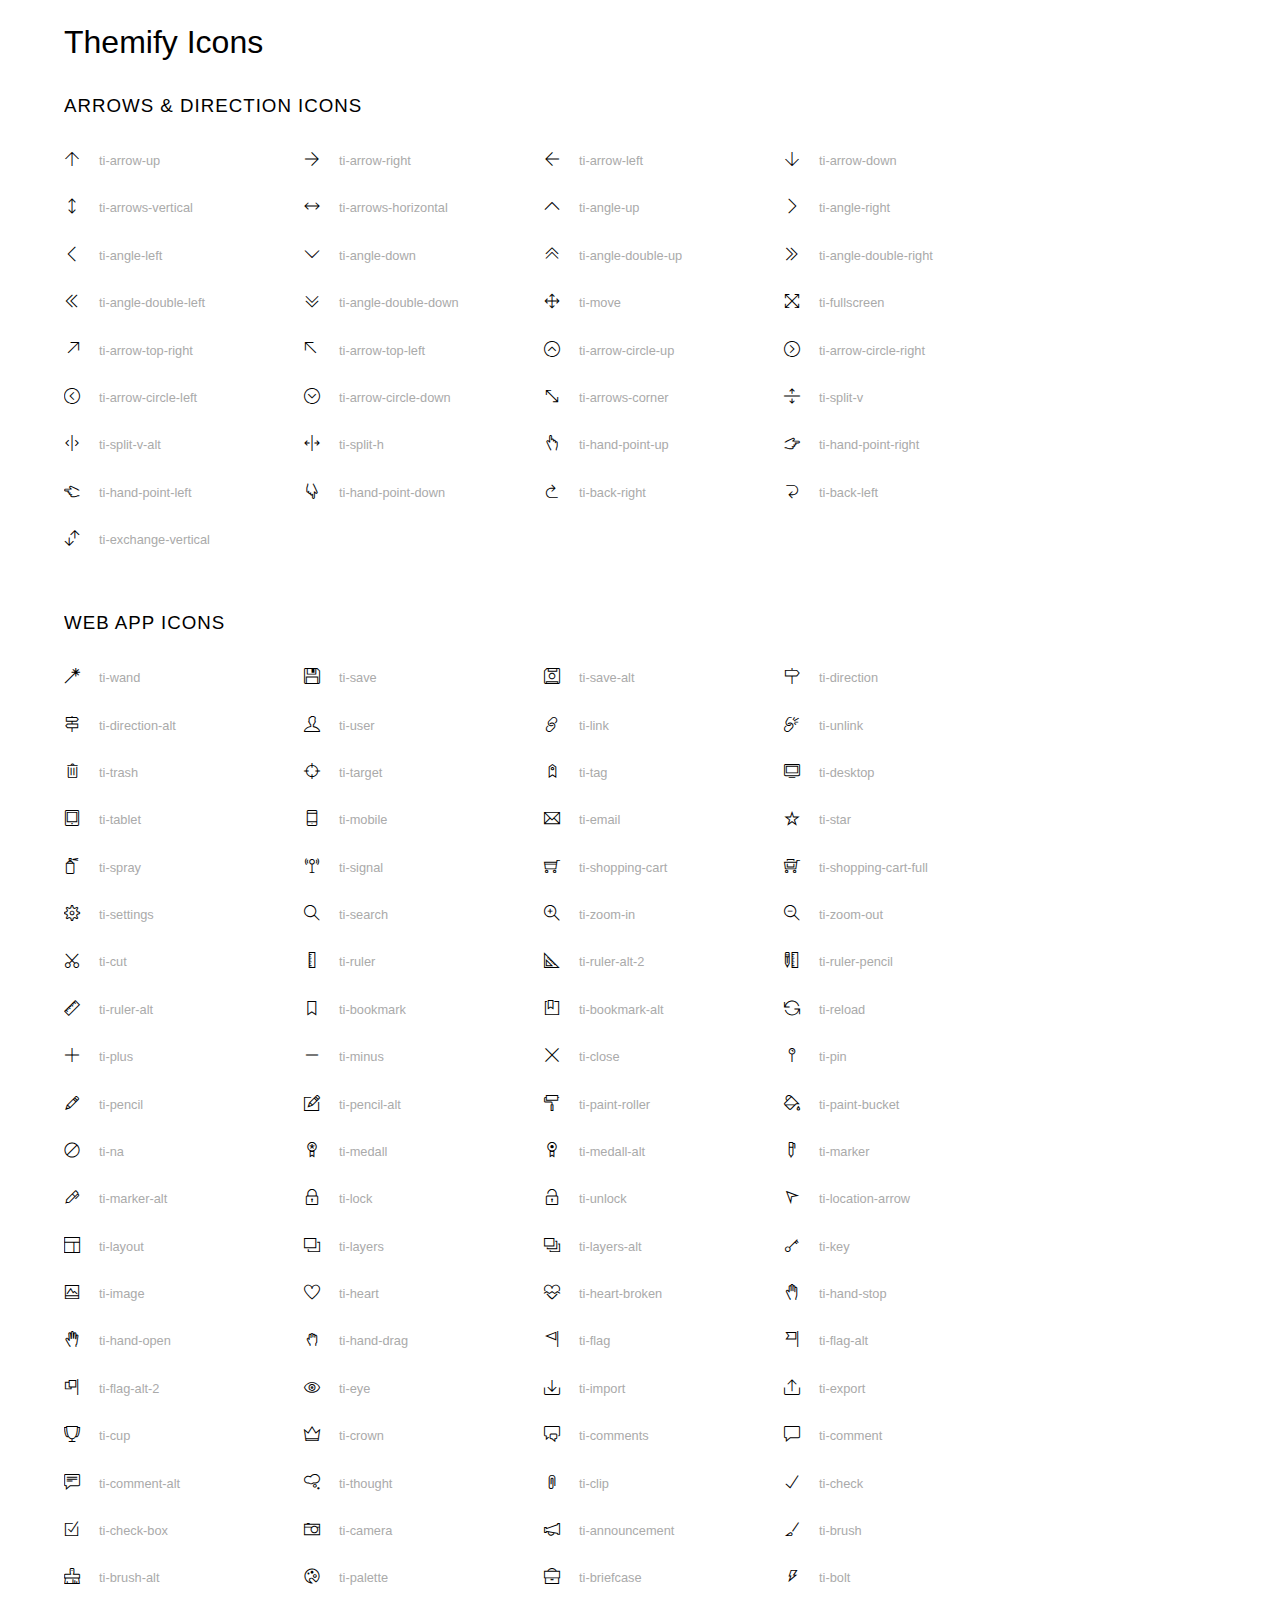
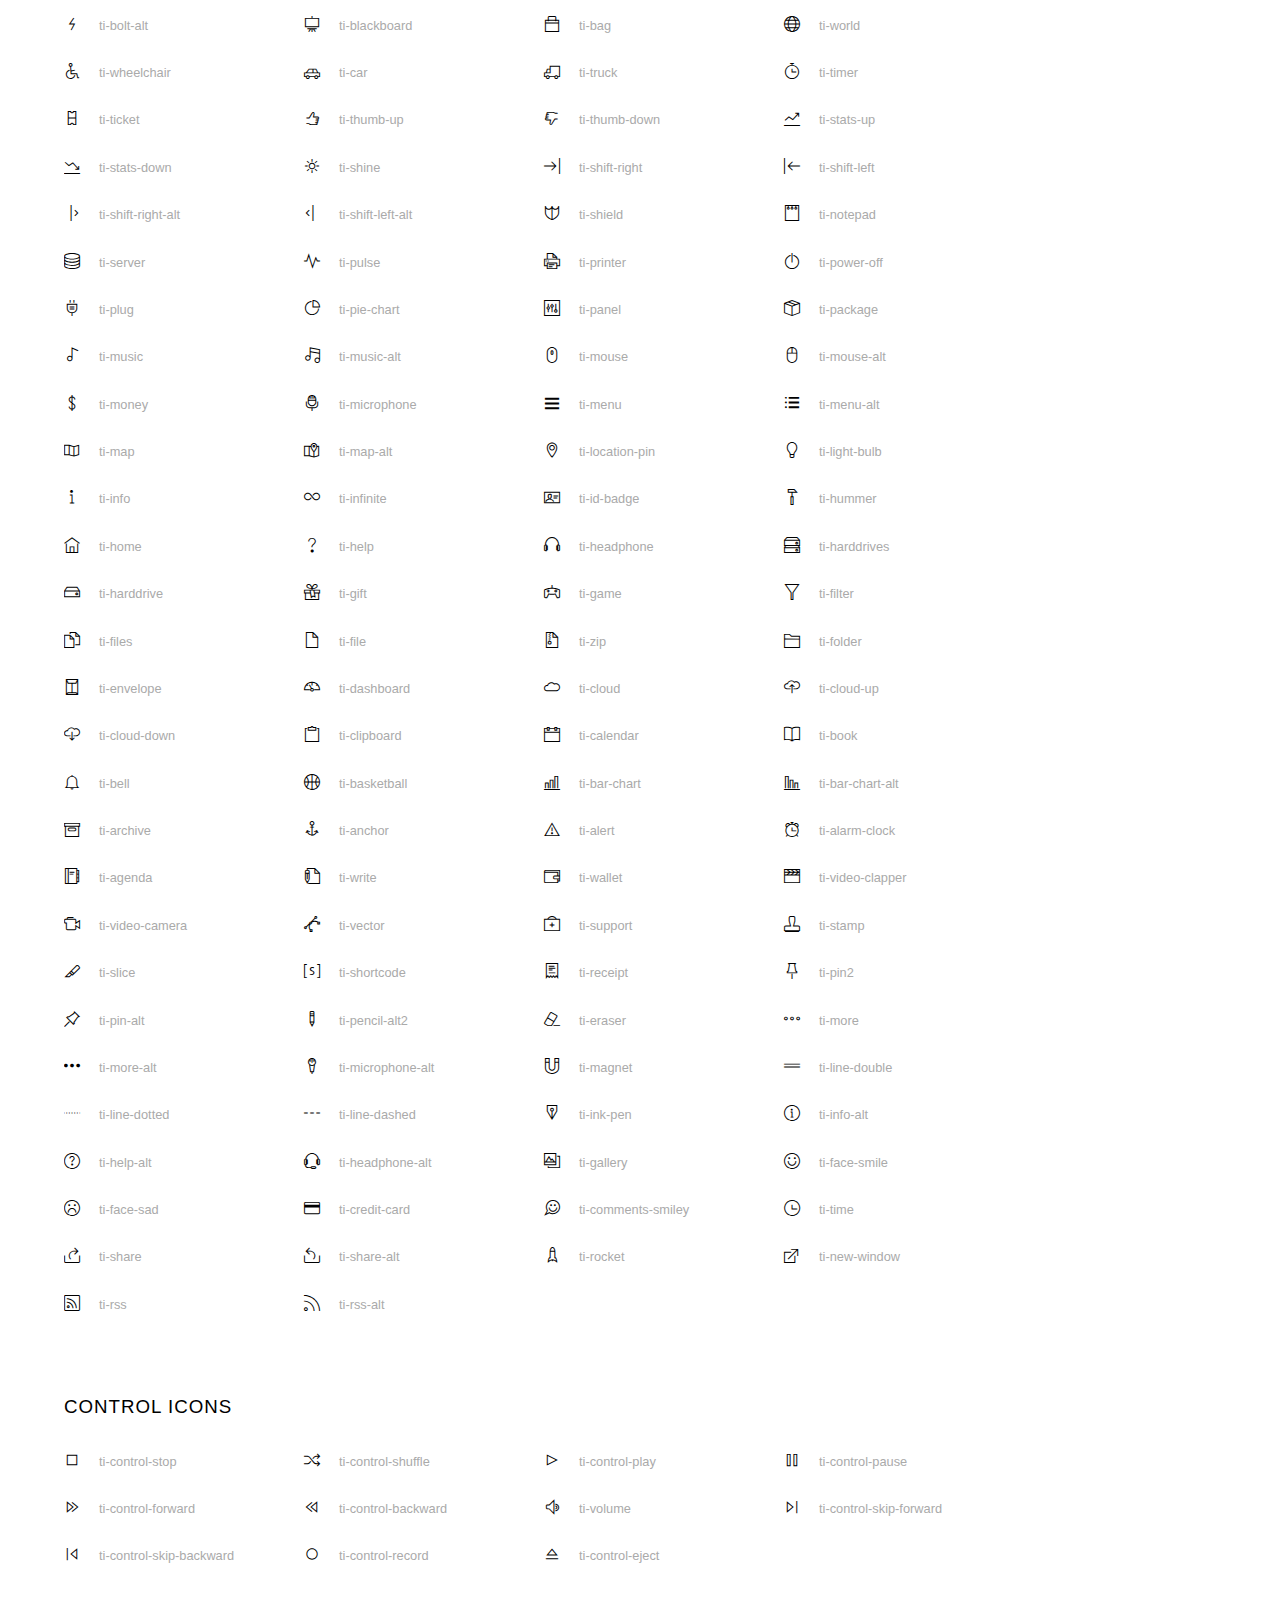
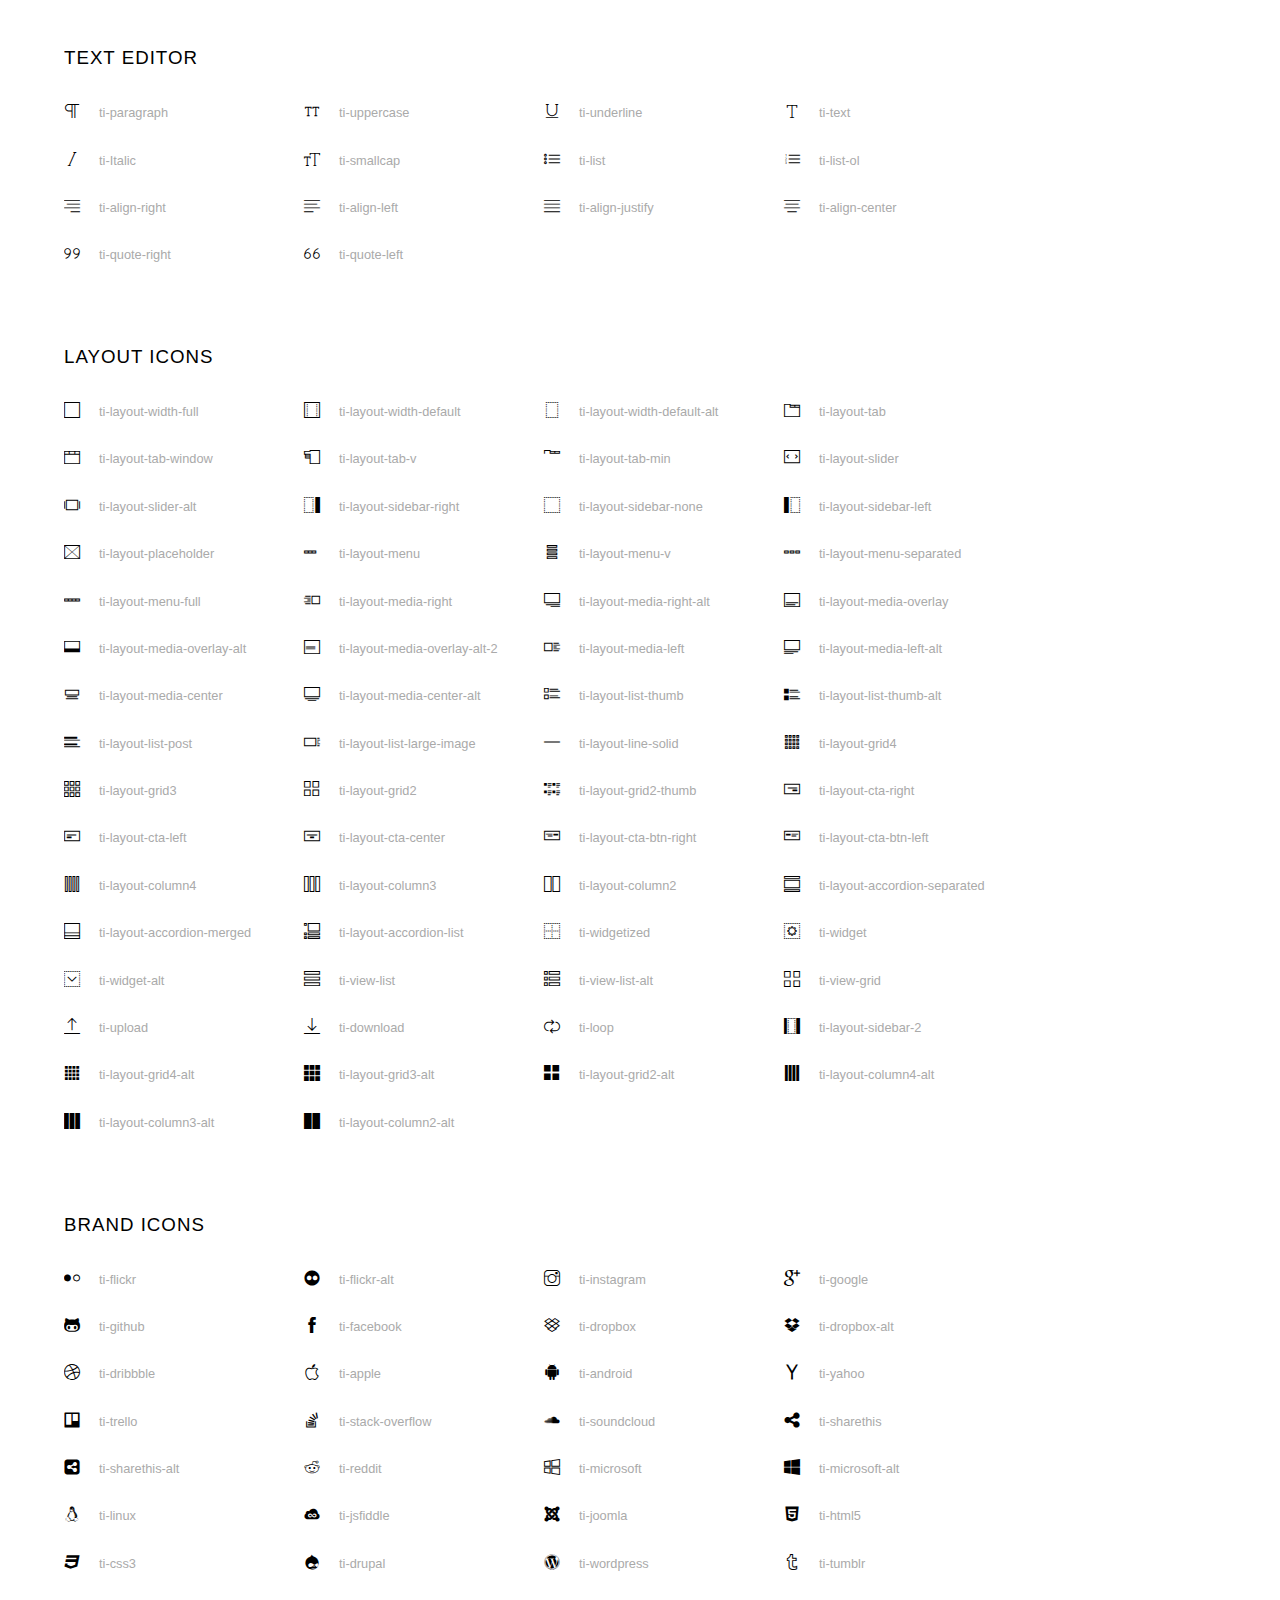
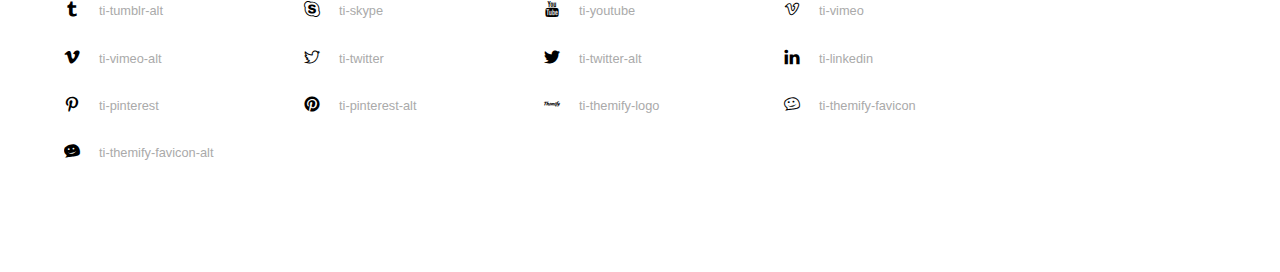
<file: font/themify-icons/index.html>
<!doctype html>
<html>
<head>
	<meta charset="utf-8">
	<title>Themify Icon Font</title>
	<meta name="viewport" content="width=device-width">
	<link rel="stylesheet" href="demo-files/demo.css">
	<link rel="stylesheet" href="themify-icons.css">
	<!--[if lt IE 8]><!-->
	<link rel="stylesheet" href="ie7/ie7.css">
	<!--<![endif]-->
</head>
<body>
	<h1>Themify Icons</h1>

	<div class="icon-section">

		<div class="icon-section">
			<h3>Arrows &amp; Direction Icons </h3>

			<div class="icon-container">
				<span class="ti-arrow-up"></span><span class="icon-name"> ti-arrow-up</span>
			</div>
			<div class="icon-container">
				<span class="ti-arrow-right"></span><span class="icon-name"> ti-arrow-right</span>
			</div>
			<div class="icon-container">
				<span class="ti-arrow-left"></span><span class="icon-name"> ti-arrow-left</span>
			</div>
			<div class="icon-container">
				<span class="ti-arrow-down"></span><span class="icon-name"> ti-arrow-down</span>
			</div>
			<div class="icon-container">
				<span class="ti-arrows-vertical"></span><span class="icon-name"> ti-arrows-vertical</span>
			</div>
			<div class="icon-container">
				<span class="ti-arrows-horizontal"></span><span class="icon-name"> ti-arrows-horizontal</span>
			</div>
			<div class="icon-container">
				<span class="ti-angle-up"></span><span class="icon-name"> ti-angle-up</span>
			</div>
			<div class="icon-container">
				<span class="ti-angle-right"></span><span class="icon-name"> ti-angle-right</span>
			</div>
			<div class="icon-container">
				<span class="ti-angle-left"></span><span class="icon-name"> ti-angle-left</span>
			</div>
			<div class="icon-container">
				<span class="ti-angle-down"></span><span class="icon-name"> ti-angle-down</span>
			</div>	
			<div class="icon-container">
				<span class="ti-angle-double-up"></span><span class="icon-name"> ti-angle-double-up</span>
			</div>
			<div class="icon-container">
				<span class="ti-angle-double-right"></span><span class="icon-name"> ti-angle-double-right</span>
			</div>
			<div class="icon-container">
				<span class="ti-angle-double-left"></span><span class="icon-name"> ti-angle-double-left</span>
			</div>
			<div class="icon-container">
				<span class="ti-angle-double-down"></span><span class="icon-name"> ti-angle-double-down</span>
			</div>					
			<div class="icon-container">
				<span class="ti-move"></span><span class="icon-name"> ti-move</span>
			</div>
			<div class="icon-container">
				<span class="ti-fullscreen"></span><span class="icon-name"> ti-fullscreen</span>
			</div>
			<div class="icon-container">
				<span class="ti-arrow-top-right"></span><span class="icon-name"> ti-arrow-top-right</span>
			</div>
			<div class="icon-container">
				<span class="ti-arrow-top-left"></span><span class="icon-name"> ti-arrow-top-left</span>
			</div>
			<div class="icon-container">
				<span class="ti-arrow-circle-up"></span><span class="icon-name"> ti-arrow-circle-up</span>
			</div>
			<div class="icon-container">
				<span class="ti-arrow-circle-right"></span><span class="icon-name"> ti-arrow-circle-right</span>
			</div>
			<div class="icon-container">
				<span class="ti-arrow-circle-left"></span><span class="icon-name"> ti-arrow-circle-left</span>
			</div>
			<div class="icon-container">
				<span class="ti-arrow-circle-down"></span><span class="icon-name"> ti-arrow-circle-down</span>
			</div>
			<div class="icon-container">
				<span class="ti-arrows-corner"></span><span class="icon-name"> ti-arrows-corner</span>
			</div>
			<div class="icon-container">
				<span class="ti-split-v"></span><span class="icon-name"> ti-split-v</span>
			</div>

			<div class="icon-container">
				<span class="ti-split-v-alt"></span><span class="icon-name"> ti-split-v-alt</span>
			</div>
			<div class="icon-container">
				<span class="ti-split-h"></span><span class="icon-name"> ti-split-h</span>
			</div>
			<div class="icon-container">
				<span class="ti-hand-point-up"></span><span class="icon-name"> ti-hand-point-up</span>
			</div>
			<div class="icon-container">
				<span class="ti-hand-point-right"></span><span class="icon-name"> ti-hand-point-right</span>
			</div>
			<div class="icon-container">
				<span class="ti-hand-point-left"></span><span class="icon-name"> ti-hand-point-left</span>
			</div>
			<div class="icon-container">
				<span class="ti-hand-point-down"></span><span class="icon-name"> ti-hand-point-down</span>
			</div>
			<div class="icon-container">
				<span class="ti-back-right"></span><span class="icon-name"> ti-back-right</span>
			</div>
			<div class="icon-container">
				<span class="ti-back-left"></span><span class="icon-name"> ti-back-left</span>
			</div>
			<div class="icon-container">
				<span class="ti-exchange-vertical"></span><span class="icon-name"> ti-exchange-vertical</span>
			</div>

		</div> <!-- Arrows Icons -->



		<h3>Web App Icons</h3>
		
		<div class="icon-section">

			<div class="icon-container">
				<span class="ti-wand"></span><span class="icon-name"> ti-wand</span>
			</div>
			<div class="icon-container">
				<span class="ti-save"></span><span class="icon-name"> ti-save</span>
			</div>
			<div class="icon-container">
				<span class="ti-save-alt"></span><span class="icon-name"> ti-save-alt</span>
			</div>

			<div class="icon-container">
				<span class="ti-direction"></span><span class="icon-name"> ti-direction</span>
			</div>
			<div class="icon-container">
				<span class="ti-direction-alt"></span><span class="icon-name"> ti-direction-alt</span>
			</div>
			<div class="icon-container">
				<span class="ti-user"></span><span class="icon-name"> ti-user</span>
			</div>
			<div class="icon-container">
				<span class="ti-link"></span><span class="icon-name"> ti-link</span>
			</div>
			<div class="icon-container">
				<span class="ti-unlink"></span><span class="icon-name"> ti-unlink</span>
			</div>
			<div class="icon-container">
				<span class="ti-trash"></span><span class="icon-name"> ti-trash</span>
			</div>
			<div class="icon-container">
				<span class="ti-target"></span><span class="icon-name"> ti-target</span>
			</div>
			<div class="icon-container">
				<span class="ti-tag"></span><span class="icon-name"> ti-tag</span>
			</div>
			<div class="icon-container">
				<span class="ti-desktop"></span><span class="icon-name"> ti-desktop</span>
			</div>
			<div class="icon-container">
				<span class="ti-tablet"></span><span class="icon-name"> ti-tablet</span>
			</div>
			<div class="icon-container">
				<span class="ti-mobile"></span><span class="icon-name"> ti-mobile</span>
			</div>
			<div class="icon-container">
				<span class="ti-email"></span><span class="icon-name"> ti-email</span>
			</div>	
			<div class="icon-container">
				<span class="ti-star"></span><span class="icon-name"> ti-star</span>
			</div>
			<div class="icon-container">
				<span class="ti-spray"></span><span class="icon-name"> ti-spray</span>
			</div>
			<div class="icon-container">
				<span class="ti-signal"></span><span class="icon-name"> ti-signal</span>
			</div>
			<div class="icon-container">
				<span class="ti-shopping-cart"></span><span class="icon-name"> ti-shopping-cart</span>
			</div>
			<div class="icon-container">
				<span class="ti-shopping-cart-full"></span><span class="icon-name"> ti-shopping-cart-full</span>
			</div>
			<div class="icon-container">
				<span class="ti-settings"></span><span class="icon-name"> ti-settings</span>
			</div>
			<div class="icon-container">
				<span class="ti-search"></span><span class="icon-name"> ti-search</span>
			</div>
			<div class="icon-container">
				<span class="ti-zoom-in"></span><span class="icon-name"> ti-zoom-in</span>
			</div>
			<div class="icon-container">
				<span class="ti-zoom-out"></span><span class="icon-name"> ti-zoom-out</span>
			</div>
			<div class="icon-container">
				<span class="ti-cut"></span><span class="icon-name"> ti-cut</span>
			</div>
			<div class="icon-container">
				<span class="ti-ruler"></span><span class="icon-name"> ti-ruler</span>
			</div>
			<div class="icon-container">
				<span class="ti-ruler-alt-2"></span><span class="icon-name"> ti-ruler-alt-2</span>
			</div>			
			<div class="icon-container">
				<span class="ti-ruler-pencil"></span><span class="icon-name"> ti-ruler-pencil</span>
			</div>
			<div class="icon-container">
				<span class="ti-ruler-alt"></span><span class="icon-name"> ti-ruler-alt</span>
			</div>
			<div class="icon-container">
				<span class="ti-bookmark"></span><span class="icon-name"> ti-bookmark</span>
			</div>
			<div class="icon-container">
				<span class="ti-bookmark-alt"></span><span class="icon-name"> ti-bookmark-alt</span>
			</div>
			<div class="icon-container">
				<span class="ti-reload"></span><span class="icon-name"> ti-reload</span>
			</div>
			<div class="icon-container">
				<span class="ti-plus"></span><span class="icon-name"> ti-plus</span>
			</div>
			<div class="icon-container">
				<span class="ti-minus"></span><span class="icon-name"> ti-minus</span>
			</div>
			<div class="icon-container">
				<span class="ti-close"></span><span class="icon-name"> ti-close</span>
			</div>			
			<div class="icon-container">
				<span class="ti-pin"></span><span class="icon-name"> ti-pin</span>
			</div>
			<div class="icon-container">
				<span class="ti-pencil"></span><span class="icon-name"> ti-pencil</span>
			</div>
					
		  	<div class="icon-container">
				<span class="ti-pencil-alt"></span><span class="icon-name"> ti-pencil-alt</span>
			</div>
			<div class="icon-container">
				<span class="ti-paint-roller"></span><span class="icon-name"> ti-paint-roller</span>
			</div>
			<div class="icon-container">
				<span class="ti-paint-bucket"></span><span class="icon-name"> ti-paint-bucket</span>
			</div>
			<div class="icon-container">
				<span class="ti-na"></span><span class="icon-name"> ti-na</span>
			</div>
			<div class="icon-container">
				<span class="ti-medall"></span><span class="icon-name"> ti-medall</span>
			</div>
			<div class="icon-container">
				<span class="ti-medall-alt"></span><span class="icon-name"> ti-medall-alt</span>
			</div>
			<div class="icon-container">
				<span class="ti-marker"></span><span class="icon-name"> ti-marker</span>
			</div>
			<div class="icon-container">
				<span class="ti-marker-alt"></span><span class="icon-name"> ti-marker-alt</span>
			</div>

			<div class="icon-container">
				<span class="ti-lock"></span><span class="icon-name"> ti-lock</span>
			</div>
			<div class="icon-container">
				<span class="ti-unlock"></span><span class="icon-name"> ti-unlock</span>
			</div>
			<div class="icon-container">
				<span class="ti-location-arrow"></span><span class="icon-name"> ti-location-arrow</span>
			</div>
			<div class="icon-container">
				<span class="ti-layout"></span><span class="icon-name"> ti-layout</span>
			</div>
			<div class="icon-container">
				<span class="ti-layers"></span><span class="icon-name"> ti-layers</span>
			</div>
			<div class="icon-container">
				<span class="ti-layers-alt"></span><span class="icon-name"> ti-layers-alt</span>
			</div>
			<div class="icon-container">
				<span class="ti-key"></span><span class="icon-name"> ti-key</span>
			</div>
			<div class="icon-container">
				<span class="ti-image"></span><span class="icon-name"> ti-image</span>
			</div>
			<div class="icon-container">
				<span class="ti-heart"></span><span class="icon-name"> ti-heart</span>
			</div>
			<div class="icon-container">
				<span class="ti-heart-broken"></span><span class="icon-name"> ti-heart-broken</span>
			</div>
			<div class="icon-container">
				<span class="ti-hand-stop"></span><span class="icon-name"> ti-hand-stop</span>
			</div>
			<div class="icon-container">
				<span class="ti-hand-open"></span><span class="icon-name"> ti-hand-open</span>
			</div>
			<div class="icon-container">
				<span class="ti-hand-drag"></span><span class="icon-name"> ti-hand-drag</span>
			</div>
			<div class="icon-container">
				<span class="ti-flag"></span><span class="icon-name"> ti-flag</span>
			</div>
			<div class="icon-container">
				<span class="ti-flag-alt"></span><span class="icon-name"> ti-flag-alt</span>
			</div>
			<div class="icon-container">
				<span class="ti-flag-alt-2"></span><span class="icon-name"> ti-flag-alt-2</span>
			</div>
			<div class="icon-container">
				<span class="ti-eye"></span><span class="icon-name"> ti-eye</span>
			</div>
			<div class="icon-container">
				<span class="ti-import"></span><span class="icon-name"> ti-import</span>
			</div>			
			<div class="icon-container">
				<span class="ti-export"></span><span class="icon-name"> ti-export</span>
			</div>
			<div class="icon-container">
				<span class="ti-cup"></span><span class="icon-name"> ti-cup</span>
			</div>
			<div class="icon-container">
				<span class="ti-crown"></span><span class="icon-name"> ti-crown</span>
			</div>
			<div class="icon-container">
				<span class="ti-comments"></span><span class="icon-name"> ti-comments</span>
			</div>
			<div class="icon-container">
				<span class="ti-comment"></span><span class="icon-name"> ti-comment</span>
			</div>
			<div class="icon-container">
				<span class="ti-comment-alt"></span><span class="icon-name"> ti-comment-alt</span>
			</div>
			<div class="icon-container">
				<span class="ti-thought"></span><span class="icon-name"> ti-thought</span>
			</div>			
			<div class="icon-container">
				<span class="ti-clip"></span><span class="icon-name"> ti-clip</span>
			</div>

			<div class="icon-container">
				<span class="ti-check"></span><span class="icon-name"> ti-check</span>
			</div>
			<div class="icon-container">
				<span class="ti-check-box"></span><span class="icon-name"> ti-check-box</span>
			</div>
			<div class="icon-container">
				<span class="ti-camera"></span><span class="icon-name"> ti-camera</span>
			</div>
			<div class="icon-container">
				<span class="ti-announcement"></span><span class="icon-name"> ti-announcement</span>
			</div>
			<div class="icon-container">
				<span class="ti-brush"></span><span class="icon-name"> ti-brush</span>
			</div>
			<div class="icon-container">
				<span class="ti-brush-alt"></span><span class="icon-name"> ti-brush-alt</span>
			</div>
			<div class="icon-container">
				<span class="ti-palette"></span><span class="icon-name"> ti-palette</span>
			</div>			
			<div class="icon-container">
				<span class="ti-briefcase"></span><span class="icon-name"> ti-briefcase</span>
			</div>
			<div class="icon-container">
				<span class="ti-bolt"></span><span class="icon-name"> ti-bolt</span>
			</div>
			<div class="icon-container">
				<span class="ti-bolt-alt"></span><span class="icon-name"> ti-bolt-alt</span>
			</div>
			<div class="icon-container">
				<span class="ti-blackboard"></span><span class="icon-name"> ti-blackboard</span>
			</div>
			<div class="icon-container">
				<span class="ti-bag"></span><span class="icon-name"> ti-bag</span>
			</div>
			<div class="icon-container">
				<span class="ti-world"></span><span class="icon-name"> ti-world</span>
			</div>
			<div class="icon-container">
				<span class="ti-wheelchair"></span><span class="icon-name"> ti-wheelchair</span>
			</div>
			<div class="icon-container">
				<span class="ti-car"></span><span class="icon-name"> ti-car</span>
			</div>
			<div class="icon-container">
				<span class="ti-truck"></span><span class="icon-name"> ti-truck</span>
			</div>
			<div class="icon-container">
				<span class="ti-timer"></span><span class="icon-name"> ti-timer</span>
			</div>
			<div class="icon-container">
				<span class="ti-ticket"></span><span class="icon-name"> ti-ticket</span>
			</div>
			<div class="icon-container">
				<span class="ti-thumb-up"></span><span class="icon-name"> ti-thumb-up</span>
			</div>
			<div class="icon-container">
				<span class="ti-thumb-down"></span><span class="icon-name"> ti-thumb-down</span>
			</div>

			<div class="icon-container">
				<span class="ti-stats-up"></span><span class="icon-name"> ti-stats-up</span>
			</div>
			<div class="icon-container">
				<span class="ti-stats-down"></span><span class="icon-name"> ti-stats-down</span>
			</div>
			<div class="icon-container">
				<span class="ti-shine"></span><span class="icon-name"> ti-shine</span>
			</div>
			<div class="icon-container">
				<span class="ti-shift-right"></span><span class="icon-name"> ti-shift-right</span>
			</div>
			<div class="icon-container">
				<span class="ti-shift-left"></span><span class="icon-name"> ti-shift-left</span>
			</div>

			<div class="icon-container">
				<span class="ti-shift-right-alt"></span><span class="icon-name"> ti-shift-right-alt</span>
			</div>
			<div class="icon-container">
				<span class="ti-shift-left-alt"></span><span class="icon-name"> ti-shift-left-alt</span>
			</div>
			<div class="icon-container">
				<span class="ti-shield"></span><span class="icon-name"> ti-shield</span>
			</div>
			<div class="icon-container">
				<span class="ti-notepad"></span><span class="icon-name"> ti-notepad</span>
			</div>
			<div class="icon-container">
				<span class="ti-server"></span><span class="icon-name"> ti-server</span>
			</div>

			<div class="icon-container">
				<span class="ti-pulse"></span><span class="icon-name"> ti-pulse</span>
			</div>
			<div class="icon-container">
				<span class="ti-printer"></span><span class="icon-name"> ti-printer</span>
			</div>
			<div class="icon-container">
				<span class="ti-power-off"></span><span class="icon-name"> ti-power-off</span>
			</div>
			<div class="icon-container">
				<span class="ti-plug"></span><span class="icon-name"> ti-plug</span>
			</div>
			<div class="icon-container">
				<span class="ti-pie-chart"></span><span class="icon-name"> ti-pie-chart</span>
			</div>

			<div class="icon-container">
				<span class="ti-panel"></span><span class="icon-name"> ti-panel</span>
			</div>
			<div class="icon-container">
				<span class="ti-package"></span><span class="icon-name"> ti-package</span>
			</div>
			<div class="icon-container">
				<span class="ti-music"></span><span class="icon-name"> ti-music</span>
			</div>
			<div class="icon-container">
				<span class="ti-music-alt"></span><span class="icon-name"> ti-music-alt</span>
			</div>
			<div class="icon-container">
				<span class="ti-mouse"></span><span class="icon-name"> ti-mouse</span>
			</div>
			<div class="icon-container">
				<span class="ti-mouse-alt"></span><span class="icon-name"> ti-mouse-alt</span>
			</div>
			<div class="icon-container">
				<span class="ti-money"></span><span class="icon-name"> ti-money</span>
			</div>
			<div class="icon-container">
				<span class="ti-microphone"></span><span class="icon-name"> ti-microphone</span>
			</div>
			<div class="icon-container">
				<span class="ti-menu"></span><span class="icon-name"> ti-menu</span>
			</div>
			<div class="icon-container">
				<span class="ti-menu-alt"></span><span class="icon-name"> ti-menu-alt</span>
			</div>
			<div class="icon-container">
				<span class="ti-map"></span><span class="icon-name"> ti-map</span>
			</div>
			<div class="icon-container">
				<span class="ti-map-alt"></span><span class="icon-name"> ti-map-alt</span>
			</div>

			<div class="icon-container">
				<span class="ti-location-pin"></span><span class="icon-name"> ti-location-pin</span>
			</div>

			<div class="icon-container">
				<span class="ti-light-bulb"></span><span class="icon-name"> ti-light-bulb</span>
			</div>
			<div class="icon-container">
				<span class="ti-info"></span><span class="icon-name"> ti-info</span>
			</div>
			<div class="icon-container">
				<span class="ti-infinite"></span><span class="icon-name"> ti-infinite</span>
			</div>
			<div class="icon-container">
				<span class="ti-id-badge"></span><span class="icon-name"> ti-id-badge</span>
			</div>
			<div class="icon-container">
				<span class="ti-hummer"></span><span class="icon-name"> ti-hummer</span>
			</div>
			<div class="icon-container">
				<span class="ti-home"></span><span class="icon-name"> ti-home</span>
			</div>
			<div class="icon-container">
				<span class="ti-help"></span><span class="icon-name"> ti-help</span>
			</div>
			<div class="icon-container">
				<span class="ti-headphone"></span><span class="icon-name"> ti-headphone</span>
			</div>
			<div class="icon-container">
				<span class="ti-harddrives"></span><span class="icon-name"> ti-harddrives</span>
			</div>
			<div class="icon-container">
				<span class="ti-harddrive"></span><span class="icon-name"> ti-harddrive</span>
			</div>
			<div class="icon-container">
				<span class="ti-gift"></span><span class="icon-name"> ti-gift</span>
			</div>
			<div class="icon-container">
				<span class="ti-game"></span><span class="icon-name"> ti-game</span>
			</div>
			<div class="icon-container">
				<span class="ti-filter"></span><span class="icon-name"> ti-filter</span>
			</div>
			<div class="icon-container">
				<span class="ti-files"></span><span class="icon-name"> ti-files</span>
			</div>
			<div class="icon-container">
				<span class="ti-file"></span><span class="icon-name"> ti-file</span>
			</div>
			<div class="icon-container">
				<span class="ti-zip"></span><span class="icon-name"> ti-zip</span>
			</div>
			<div class="icon-container">
				<span class="ti-folder"></span><span class="icon-name"> ti-folder</span>
			</div>			
			<div class="icon-container">
				<span class="ti-envelope"></span><span class="icon-name"> ti-envelope</span>
			</div>


			<div class="icon-container">
				<span class="ti-dashboard"></span><span class="icon-name"> ti-dashboard</span>
			</div>
			<div class="icon-container">
				<span class="ti-cloud"></span><span class="icon-name"> ti-cloud</span>
			</div>
			<div class="icon-container">
				<span class="ti-cloud-up"></span><span class="icon-name"> ti-cloud-up</span>
			</div>
			<div class="icon-container">
				<span class="ti-cloud-down"></span><span class="icon-name"> ti-cloud-down</span>
			</div>
			<div class="icon-container">
				<span class="ti-clipboard"></span><span class="icon-name"> ti-clipboard</span>
			</div>
			<div class="icon-container">
				<span class="ti-calendar"></span><span class="icon-name"> ti-calendar</span>
			</div>
			<div class="icon-container">
				<span class="ti-book"></span><span class="icon-name"> ti-book</span>
			</div>
			<div class="icon-container">
				<span class="ti-bell"></span><span class="icon-name"> ti-bell</span>
			</div>
			<div class="icon-container">
				<span class="ti-basketball"></span><span class="icon-name"> ti-basketball</span>
			</div>
			<div class="icon-container">
				<span class="ti-bar-chart"></span><span class="icon-name"> ti-bar-chart</span>
			</div>
			<div class="icon-container">
				<span class="ti-bar-chart-alt"></span><span class="icon-name"> ti-bar-chart-alt</span>
			</div>


			<div class="icon-container">
				<span class="ti-archive"></span><span class="icon-name"> ti-archive</span>
			</div>
			<div class="icon-container">
				<span class="ti-anchor"></span><span class="icon-name"> ti-anchor</span>
			</div>

			<div class="icon-container">
				<span class="ti-alert"></span><span class="icon-name"> ti-alert</span>
			</div>
			<div class="icon-container">
				<span class="ti-alarm-clock"></span><span class="icon-name"> ti-alarm-clock</span>
			</div>
			<div class="icon-container">
				<span class="ti-agenda"></span><span class="icon-name"> ti-agenda</span>
			</div>
			<div class="icon-container">
				<span class="ti-write"></span><span class="icon-name"> ti-write</span>
			</div>

			<div class="icon-container">
				<span class="ti-wallet"></span><span class="icon-name"> ti-wallet</span>
			</div>
			<div class="icon-container">
				<span class="ti-video-clapper"></span><span class="icon-name"> ti-video-clapper</span>
			</div>
			<div class="icon-container">
				<span class="ti-video-camera"></span><span class="icon-name"> ti-video-camera</span>
			</div>
			<div class="icon-container">
				<span class="ti-vector"></span><span class="icon-name"> ti-vector</span>
			</div>

			<div class="icon-container">
				<span class="ti-support"></span><span class="icon-name"> ti-support</span>
			</div>
			<div class="icon-container">
				<span class="ti-stamp"></span><span class="icon-name"> ti-stamp</span>
			</div>
			<div class="icon-container">
				<span class="ti-slice"></span><span class="icon-name"> ti-slice</span>
			</div>
			<div class="icon-container">
				<span class="ti-shortcode"></span><span class="icon-name"> ti-shortcode</span>
			</div>
			<div class="icon-container">
				<span class="ti-receipt"></span><span class="icon-name"> ti-receipt</span>
			</div>
			<div class="icon-container">
				<span class="ti-pin2"></span><span class="icon-name"> ti-pin2</span>
			</div>
			<div class="icon-container">
				<span class="ti-pin-alt"></span><span class="icon-name"> ti-pin-alt</span>
			</div>
			<div class="icon-container">
				<span class="ti-pencil-alt2"></span><span class="icon-name"> ti-pencil-alt2</span>
			</div>
			<div class="icon-container">
				<span class="ti-eraser"></span><span class="icon-name"> ti-eraser</span>
			</div>			
			<div class="icon-container">
				<span class="ti-more"></span><span class="icon-name"> ti-more</span>
			</div>
			<div class="icon-container">
				<span class="ti-more-alt"></span><span class="icon-name"> ti-more-alt</span>
			</div>
			<div class="icon-container">
				<span class="ti-microphone-alt"></span><span class="icon-name"> ti-microphone-alt</span>
			</div>
			<div class="icon-container">
				<span class="ti-magnet"></span><span class="icon-name"> ti-magnet</span>
			</div>
			<div class="icon-container">
				<span class="ti-line-double"></span><span class="icon-name"> ti-line-double</span>
			</div>
			<div class="icon-container">
				<span class="ti-line-dotted"></span><span class="icon-name"> ti-line-dotted</span>
			</div>
			<div class="icon-container">
				<span class="ti-line-dashed"></span><span class="icon-name"> ti-line-dashed</span>
			</div>

			<div class="icon-container">
				<span class="ti-ink-pen"></span><span class="icon-name"> ti-ink-pen</span>
			</div>
			<div class="icon-container">
				<span class="ti-info-alt"></span><span class="icon-name"> ti-info-alt</span>
			</div>
			<div class="icon-container">
				<span class="ti-help-alt"></span><span class="icon-name"> ti-help-alt</span>
			</div>
			<div class="icon-container">
				<span class="ti-headphone-alt"></span><span class="icon-name"> ti-headphone-alt</span>
			</div>

			<div class="icon-container">
				<span class="ti-gallery"></span><span class="icon-name"> ti-gallery</span>
			</div>
			<div class="icon-container">
				<span class="ti-face-smile"></span><span class="icon-name"> ti-face-smile</span>
			</div>
			<div class="icon-container">
				<span class="ti-face-sad"></span><span class="icon-name"> ti-face-sad</span>
			</div>
			<div class="icon-container">
				<span class="ti-credit-card"></span><span class="icon-name"> ti-credit-card</span>
			</div>
			<div class="icon-container">
				<span class="ti-comments-smiley"></span><span class="icon-name"> ti-comments-smiley</span>
			</div>
			<div class="icon-container">
				<span class="ti-time"></span><span class="icon-name"> ti-time</span>
			</div>
			<div class="icon-container">
				<span class="ti-share"></span><span class="icon-name"> ti-share</span>
			</div>
			<div class="icon-container">
				<span class="ti-share-alt"></span><span class="icon-name"> ti-share-alt</span>
			</div>
			<div class="icon-container">
				<span class="ti-rocket"></span><span class="icon-name"> ti-rocket</span>
			</div>

			<div class="icon-container">
				<span class="ti-new-window"></span><span class="icon-name"> ti-new-window</span>
			</div>

			<div class="icon-container">
				<span class="ti-rss"></span><span class="icon-name"> ti-rss</span>
			</div>

			<div class="icon-container">
				<span class="ti-rss-alt"></span><span class="icon-name"> ti-rss-alt</span>
			</div>
			
		</div><!-- Web App Icons -->


		<div class="icon-section">
			<h3>Control Icons</h3>
			<div class="icon-container">
				<span class="ti-control-stop"></span><span class="icon-name"> ti-control-stop</span>
			</div>
			<div class="icon-container">
				<span class="ti-control-shuffle"></span><span class="icon-name"> ti-control-shuffle</span>
			</div>
			<div class="icon-container">
				<span class="ti-control-play"></span><span class="icon-name"> ti-control-play</span>
			</div>
			<div class="icon-container">
				<span class="ti-control-pause"></span><span class="icon-name"> ti-control-pause</span>
			</div>
			<div class="icon-container">
				<span class="ti-control-forward"></span><span class="icon-name"> ti-control-forward</span>
			</div>
			<div class="icon-container">
				<span class="ti-control-backward"></span><span class="icon-name"> ti-control-backward</span>
			</div>	
			<div class="icon-container">
				<span class="ti-volume"></span><span class="icon-name"> ti-volume</span>
			</div>
			<div class="icon-container">
				<span class="ti-control-skip-forward"></span><span class="icon-name"> ti-control-skip-forward</span>
			</div>
			<div class="icon-container">
				<span class="ti-control-skip-backward"></span><span class="icon-name"> ti-control-skip-backward</span>
			</div>
			<div class="icon-container">
				<span class="ti-control-record"></span><span class="icon-name"> ti-control-record</span>
			</div>
			<div class="icon-container">
				<span class="ti-control-eject"></span><span class="icon-name"> ti-control-eject</span>
			</div>			
		</div> <!-- Control Icons -->


		<div class="icon-section">
			<h3>Text Editor</h3>

			<div class="icon-container">
				<span class="ti-paragraph"></span><span class="icon-name"> ti-paragraph</span>
			</div>
			<div class="icon-container">
				<span class="ti-uppercase"></span><span class="icon-name"> ti-uppercase</span>
			</div>

			<div class="icon-container">
				<span class="ti-underline"></span><span class="icon-name"> ti-underline</span>
			</div>
			<div class="icon-container">
				<span class="ti-text"></span><span class="icon-name"> ti-text</span>
			</div>
			<div class="icon-container">
				<span class="ti-Italic"></span><span class="icon-name"> ti-Italic</span>
			</div>
			<div class="icon-container">
				<span class="ti-smallcap"></span><span class="icon-name"> ti-smallcap</span>
			</div>
			<div class="icon-container">
				<span class="ti-list"></span><span class="icon-name"> ti-list</span>
			</div>
			<div class="icon-container">
				<span class="ti-list-ol"></span><span class="icon-name"> ti-list-ol</span>
			</div>
			<div class="icon-container">
				<span class="ti-align-right"></span><span class="icon-name"> ti-align-right</span>
			</div>
			<div class="icon-container">
				<span class="ti-align-left"></span><span class="icon-name"> ti-align-left</span>
			</div>
			<div class="icon-container">
				<span class="ti-align-justify"></span><span class="icon-name"> ti-align-justify</span>
			</div>
			<div class="icon-container">
				<span class="ti-align-center"></span><span class="icon-name"> ti-align-center</span>
			</div>
			<div class="icon-container">
				<span class="ti-quote-right"></span><span class="icon-name"> ti-quote-right</span>
			</div>
			<div class="icon-container">
				<span class="ti-quote-left"></span><span class="icon-name"> ti-quote-left</span>
			</div>

		</div> <!-- Text Editor -->



		<div class="icon-section">
			<h3>Layout Icons</h3>
			<div class="icon-container">
				<span class="ti-layout-width-full"></span><span class="icon-name"> ti-layout-width-full</span>
			</div>
			<div class="icon-container">
				<span class="ti-layout-width-default"></span><span class="icon-name"> ti-layout-width-default</span>
			</div>
			<div class="icon-container">
				<span class="ti-layout-width-default-alt"></span><span class="icon-name"> ti-layout-width-default-alt</span>
			</div>
			<div class="icon-container">
				<span class="ti-layout-tab"></span><span class="icon-name"> ti-layout-tab</span>
			</div>
			<div class="icon-container">
				<span class="ti-layout-tab-window"></span><span class="icon-name"> ti-layout-tab-window</span>
			</div>
			<div class="icon-container">
				<span class="ti-layout-tab-v"></span><span class="icon-name"> ti-layout-tab-v</span>
			</div>
			<div class="icon-container">
				<span class="ti-layout-tab-min"></span><span class="icon-name"> ti-layout-tab-min</span>
			</div>
			<div class="icon-container">
				<span class="ti-layout-slider"></span><span class="icon-name"> ti-layout-slider</span>
			</div>
			<div class="icon-container">
				<span class="ti-layout-slider-alt"></span><span class="icon-name"> ti-layout-slider-alt</span>
			</div>
			<div class="icon-container">
				<span class="ti-layout-sidebar-right"></span><span class="icon-name"> ti-layout-sidebar-right</span>
			</div>
			<div class="icon-container">
				<span class="ti-layout-sidebar-none"></span><span class="icon-name"> ti-layout-sidebar-none</span>
			</div>
			<div class="icon-container">
				<span class="ti-layout-sidebar-left"></span><span class="icon-name"> ti-layout-sidebar-left</span>
			</div>
			<div class="icon-container">
				<span class="ti-layout-placeholder"></span><span class="icon-name"> ti-layout-placeholder</span>
			</div>
			<div class="icon-container">
				<span class="ti-layout-menu"></span><span class="icon-name"> ti-layout-menu</span>
			</div>
			<div class="icon-container">
				<span class="ti-layout-menu-v"></span><span class="icon-name"> ti-layout-menu-v</span>
			</div>
			<div class="icon-container">
				<span class="ti-layout-menu-separated"></span><span class="icon-name"> ti-layout-menu-separated</span>
			</div>
			<div class="icon-container">
				<span class="ti-layout-menu-full"></span><span class="icon-name"> ti-layout-menu-full</span>
			</div>
			<div class="icon-container">
				<span class="ti-layout-media-right"></span><span class="icon-name"> ti-layout-media-right</span>
			</div>
			<div class="icon-container">
				<span class="ti-layout-media-right-alt"></span><span class="icon-name"> ti-layout-media-right-alt</span>
			</div>
			<div class="icon-container">
				<span class="ti-layout-media-overlay"></span><span class="icon-name"> ti-layout-media-overlay</span>
			</div>
			<div class="icon-container">
				<span class="ti-layout-media-overlay-alt"></span><span class="icon-name"> ti-layout-media-overlay-alt</span>
			</div>
			<div class="icon-container">
				<span class="ti-layout-media-overlay-alt-2"></span><span class="icon-name"> ti-layout-media-overlay-alt-2</span>
			</div>
			<div class="icon-container">
				<span class="ti-layout-media-left"></span><span class="icon-name"> ti-layout-media-left</span>
			</div>
			<div class="icon-container">
				<span class="ti-layout-media-left-alt"></span><span class="icon-name"> ti-layout-media-left-alt</span>
			</div>
			<div class="icon-container">
				<span class="ti-layout-media-center"></span><span class="icon-name"> ti-layout-media-center</span>
			</div>
			<div class="icon-container">
				<span class="ti-layout-media-center-alt"></span><span class="icon-name"> ti-layout-media-center-alt</span>
			</div>
			<div class="icon-container">
				<span class="ti-layout-list-thumb"></span><span class="icon-name"> ti-layout-list-thumb</span>
			</div>
			<div class="icon-container">
				<span class="ti-layout-list-thumb-alt"></span><span class="icon-name"> ti-layout-list-thumb-alt</span>
			</div>
			<div class="icon-container">
				<span class="ti-layout-list-post"></span><span class="icon-name"> ti-layout-list-post</span>
			</div>
			<div class="icon-container">
				<span class="ti-layout-list-large-image"></span><span class="icon-name"> ti-layout-list-large-image</span>
			</div>
			<div class="icon-container">
				<span class="ti-layout-line-solid"></span><span class="icon-name"> ti-layout-line-solid</span>
			</div>
			<div class="icon-container">
				<span class="ti-layout-grid4"></span><span class="icon-name"> ti-layout-grid4</span>
			</div>
			<div class="icon-container">
				<span class="ti-layout-grid3"></span><span class="icon-name"> ti-layout-grid3</span>
			</div>
			<div class="icon-container">
				<span class="ti-layout-grid2"></span><span class="icon-name"> ti-layout-grid2</span>
			</div>
			<div class="icon-container">
				<span class="ti-layout-grid2-thumb"></span><span class="icon-name"> ti-layout-grid2-thumb</span>
			</div>
			<div class="icon-container">
				<span class="ti-layout-cta-right"></span><span class="icon-name"> ti-layout-cta-right</span>
			</div>
			<div class="icon-container">
				<span class="ti-layout-cta-left"></span><span class="icon-name"> ti-layout-cta-left</span>
			</div>
			<div class="icon-container">
				<span class="ti-layout-cta-center"></span><span class="icon-name"> ti-layout-cta-center</span>
			</div>
			<div class="icon-container">
				<span class="ti-layout-cta-btn-right"></span><span class="icon-name"> ti-layout-cta-btn-right</span>
			</div>
			<div class="icon-container">
				<span class="ti-layout-cta-btn-left"></span><span class="icon-name"> ti-layout-cta-btn-left</span>
			</div>
			<div class="icon-container">
				<span class="ti-layout-column4"></span><span class="icon-name"> ti-layout-column4</span>
			</div>
			<div class="icon-container">
				<span class="ti-layout-column3"></span><span class="icon-name"> ti-layout-column3</span>
			</div>
			<div class="icon-container">
				<span class="ti-layout-column2"></span><span class="icon-name"> ti-layout-column2</span>
			</div>
			<div class="icon-container">
				<span class="ti-layout-accordion-separated"></span><span class="icon-name"> ti-layout-accordion-separated</span>
			</div>
			<div class="icon-container">
				<span class="ti-layout-accordion-merged"></span><span class="icon-name"> ti-layout-accordion-merged</span>
			</div>
			<div class="icon-container">
				<span class="ti-layout-accordion-list"></span><span class="icon-name"> ti-layout-accordion-list</span>
			</div>
			<div class="icon-container">
				<span class="ti-widgetized"></span><span class="icon-name"> ti-widgetized</span>
			</div>
			<div class="icon-container">
				<span class="ti-widget"></span><span class="icon-name"> ti-widget</span>
			</div>
			<div class="icon-container">
				<span class="ti-widget-alt"></span><span class="icon-name"> ti-widget-alt</span>
			</div>
			<div class="icon-container">
				<span class="ti-view-list"></span><span class="icon-name"> ti-view-list</span>
			</div>
			<div class="icon-container">
				<span class="ti-view-list-alt"></span><span class="icon-name"> ti-view-list-alt</span>
			</div>
			<div class="icon-container">
				<span class="ti-view-grid"></span><span class="icon-name"> ti-view-grid</span>
			</div>
			<div class="icon-container">
				<span class="ti-upload"></span><span class="icon-name"> ti-upload</span>
			</div>
			<div class="icon-container">
				<span class="ti-download"></span><span class="icon-name"> ti-download</span>
			</div>	
			<div class="icon-container">
				<span class="ti-loop"></span><span class="icon-name"> ti-loop</span>
			</div>
			<div class="icon-container">
				<span class="ti-layout-sidebar-2"></span><span class="icon-name"> ti-layout-sidebar-2</span>
			</div>
			<div class="icon-container">
				<span class="ti-layout-grid4-alt"></span><span class="icon-name"> ti-layout-grid4-alt</span>
			</div>
			<div class="icon-container">
				<span class="ti-layout-grid3-alt"></span><span class="icon-name"> ti-layout-grid3-alt</span>
			</div>
			<div class="icon-container">
				<span class="ti-layout-grid2-alt"></span><span class="icon-name"> ti-layout-grid2-alt</span>
			</div>
			<div class="icon-container">
				<span class="ti-layout-column4-alt"></span><span class="icon-name"> ti-layout-column4-alt</span>
			</div>
			<div class="icon-container">
				<span class="ti-layout-column3-alt"></span><span class="icon-name"> ti-layout-column3-alt</span>
			</div>
			<div class="icon-container">
				<span class="ti-layout-column2-alt"></span><span class="icon-name"> ti-layout-column2-alt</span>
			</div>		


		</div> <!-- Layout Icons -->


		<div class="icon-section">
			<h3>Brand Icons</h3>

			<div class="icon-container">
				<span class="ti-flickr"></span><span class="icon-name"> ti-flickr</span>
			</div>
			<div class="icon-container">
				<span class="ti-flickr-alt"></span><span class="icon-name"> ti-flickr-alt</span>
			</div>			
			<div class="icon-container">
				<span class="ti-instagram"></span><span class="icon-name"> ti-instagram</span>
			</div>
			<div class="icon-container">
				<span class="ti-google"></span><span class="icon-name"> ti-google</span>
			</div>
			<div class="icon-container">
				<span class="ti-github"></span><span class="icon-name"> ti-github</span>
			</div>

			<div class="icon-container">
				<span class="ti-facebook"></span><span class="icon-name"> ti-facebook</span>
			</div>
			<div class="icon-container">
				<span class="ti-dropbox"></span><span class="icon-name"> ti-dropbox</span>
			</div>
			<div class="icon-container">
				<span class="ti-dropbox-alt"></span><span class="icon-name"> ti-dropbox-alt</span>
			</div>
			<div class="icon-container">
				<span class="ti-dribbble"></span><span class="icon-name"> ti-dribbble</span>
			</div>
			<div class="icon-container">
				<span class="ti-apple"></span><span class="icon-name"> ti-apple</span>
			</div>
			<div class="icon-container">
				<span class="ti-android"></span><span class="icon-name"> ti-android</span>
			</div>
			<div class="icon-container">
				<span class="ti-yahoo"></span><span class="icon-name"> ti-yahoo</span>
			</div>
			<div class="icon-container">
				<span class="ti-trello"></span><span class="icon-name"> ti-trello</span>
			</div>
			<div class="icon-container">
				<span class="ti-stack-overflow"></span><span class="icon-name"> ti-stack-overflow</span>
			</div>
			<div class="icon-container">
				<span class="ti-soundcloud"></span><span class="icon-name"> ti-soundcloud</span>
			</div>
			<div class="icon-container">
				<span class="ti-sharethis"></span><span class="icon-name"> ti-sharethis</span>
			</div>
			<div class="icon-container">
				<span class="ti-sharethis-alt"></span><span class="icon-name"> ti-sharethis-alt</span>
			</div>
			<div class="icon-container">
				<span class="ti-reddit"></span><span class="icon-name"> ti-reddit</span>
			</div>

			<div class="icon-container">
				<span class="ti-microsoft"></span><span class="icon-name"> ti-microsoft</span>
			</div>
			<div class="icon-container">
				<span class="ti-microsoft-alt"></span><span class="icon-name"> ti-microsoft-alt</span>
			</div>
			<div class="icon-container">
				<span class="ti-linux"></span><span class="icon-name"> ti-linux</span>
			</div>
			<div class="icon-container">
				<span class="ti-jsfiddle"></span><span class="icon-name"> ti-jsfiddle</span>
			</div>
			<div class="icon-container">
				<span class="ti-joomla"></span><span class="icon-name"> ti-joomla</span>
			</div>
			<div class="icon-container">
				<span class="ti-html5"></span><span class="icon-name"> ti-html5</span>
			</div>
			<div class="icon-container">
				<span class="ti-css3"></span><span class="icon-name"> ti-css3</span>
			</div>	
			<div class="icon-container">
				<span class="ti-drupal"></span><span class="icon-name"> ti-drupal</span>
			</div>
			<div class="icon-container">
				<span class="ti-wordpress"></span><span class="icon-name"> ti-wordpress</span>
			</div>		
			<div class="icon-container">
				<span class="ti-tumblr"></span><span class="icon-name"> ti-tumblr</span>
			</div>
			<div class="icon-container">
				<span class="ti-tumblr-alt"></span><span class="icon-name"> ti-tumblr-alt</span>
			</div>
			<div class="icon-container">
				<span class="ti-skype"></span><span class="icon-name"> ti-skype</span>
			</div>
			<div class="icon-container">
				<span class="ti-youtube"></span><span class="icon-name"> ti-youtube</span>
			</div>
			<div class="icon-container">
				<span class="ti-vimeo"></span><span class="icon-name"> ti-vimeo</span>
			</div>
			<div class="icon-container">
				<span class="ti-vimeo-alt"></span><span class="icon-name"> ti-vimeo-alt</span>
			</div>			
			<div class="icon-container">
				<span class="ti-twitter"></span><span class="icon-name"> ti-twitter</span>
			</div>
			<div class="icon-container">
				<span class="ti-twitter-alt"></span><span class="icon-name"> ti-twitter-alt</span>
			</div>
			<div class="icon-container">
				<span class="ti-linkedin"></span><span class="icon-name"> ti-linkedin</span>
			</div>
			<div class="icon-container">
				<span class="ti-pinterest"></span><span class="icon-name"> ti-pinterest</span>
			</div>

			<div class="icon-container">
				<span class="ti-pinterest-alt"></span><span class="icon-name"> ti-pinterest-alt</span>
			</div>
			<div class="icon-container">
				<span class="ti-themify-logo"></span><span class="icon-name"> ti-themify-logo</span>
			</div>
			<div class="icon-container">
				<span class="ti-themify-favicon"></span><span class="icon-name"> ti-themify-favicon</span>
			</div>
			<div class="icon-container">
				<span class="ti-themify-favicon-alt"></span><span class="icon-name"> ti-themify-favicon-alt</span>
			</div>

		</div> <!-- brand Icons -->

	</div>

</body>
</html>
</file>
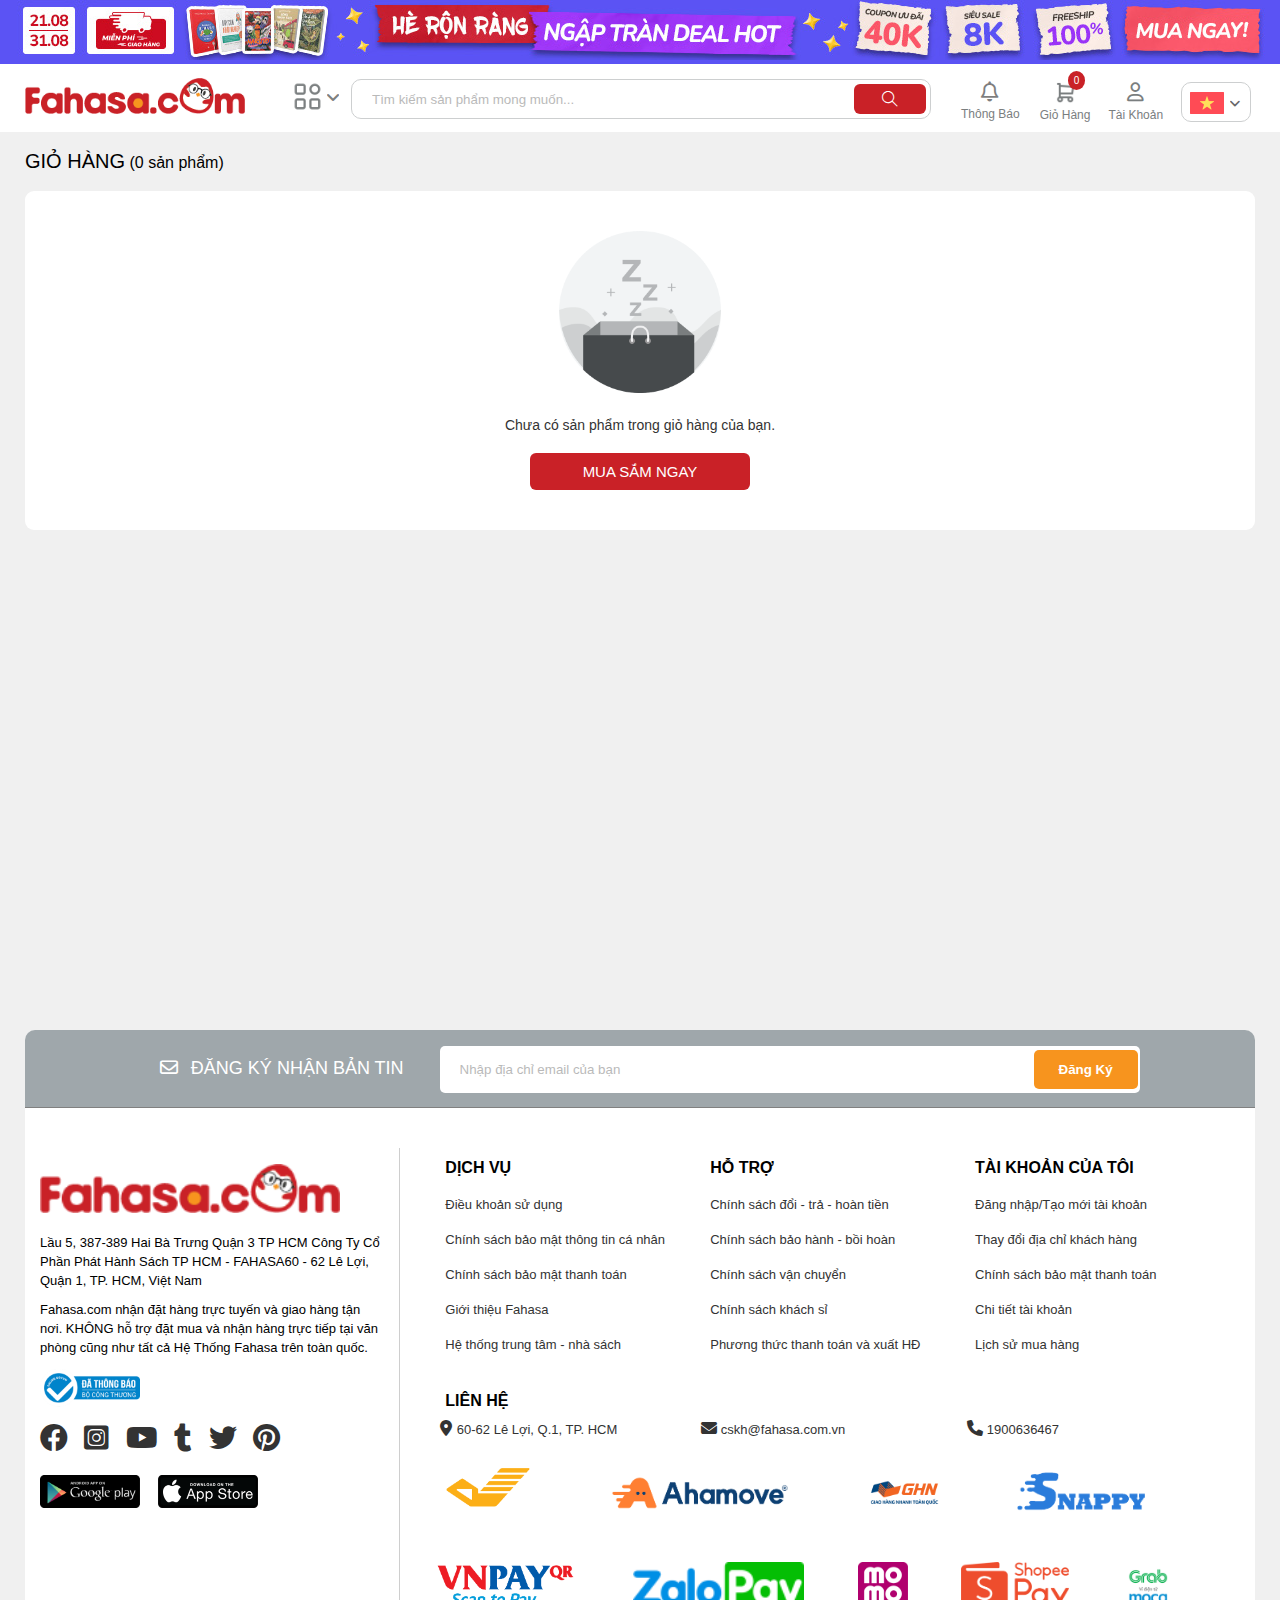
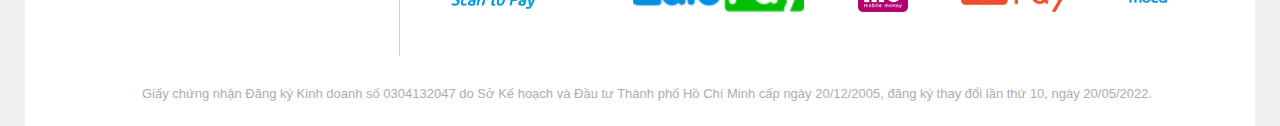
<file: cart.html>
<!DOCTYPE html>
<html lang="en">
    <head>
        <meta charset="UTF-8">
        <meta http-equiv="X-UA-Compatible" content="IE=edge">
        <meta name="viewport" content="width=device-width, initial-scale=1.0">
        <title>Giỏ hàng</title>
        <link rel="stylesheet" href="./css/cart.css">
        <link rel="stylesheet" href="./font/fontawesome-free-6.1.2-web/css/all.css">
        <link rel="stylesheet" href="./font/themify-icons/themify-icons.css">
    </head>
    <body>
        <div class="main">
            <!-- begin header -->
            <div class="header">
                <!-- header image -->
                <div class="header__img">
                    <div class="header__img-header">
                        <a href="#">
                            <img class="header__img-header-item" src="./img/img-header/img-header.jpg" alt="Hè Rộn Ràng , Ngập Tràn Deal Hot">
                        </a>
                    </div>
                </div>
                <!-- header container -->
                <div class="header__container">
                    <div class="header__container-logo">
                        <a href="./index.html">
                            <img class="header__container-img-logo" src="./img/logo/fahasa_logo.png" alt="LOGO FAHASA.COM">
                        </a>
                    </div>
                    <div class="header__container__menu">
                        <img class="header__container__menu-icon" src="./img/menu/ico_menu.png" alt="Menu">
                        <i class="fa-solid fa-angle-down header__container__menu-arrow-down"></i>
                        <div class="header__container__menu-item">
                            <div class="header__container__menu-item-list">
                                <div class="header__container__menu-item-list-heading">
                                    <h2>Danh mục sản phẩm</h2>
                                </div>
                                <div class="header__container__menu-list-item">
                                    <div class="header__container__menu-item-list-item">
                                        <h4>Sách Trong Nước</h4>
                                    </div>
                                    <div class="header__container__menu-item-list-item">
                                        <h4>FOREIGN BOOKS</h4>
                                    </div>
                                    <div class="header__container__menu-item-list-item">
                                        <h4>VPP - Dụng Cụ Học Sinh</h4>
                                    </div>
                                    <div class="header__container__menu-item-list-item">
                                        <h4>Đồ Chơi</h4>
                                    </div>
                                    <div class="header__container__menu-item-list-item">
                                        <h4>Làm Đẹp - Sức Khỏe</h4>
                                    </div>
                                    <div class="header__container__menu-item-list-item">
                                        <h4>Hành Trang Đến Trường</h4>
                                    </div>
                                    <div class="header__container__menu-item-list-item">
                                        <h4>VPP - DCHS Theo Thương Hiệu</h4>
                                    </div>
                                    <div class="header__container__menu-item-list-item">
                                        <h4>Đồ Chơi Theo Thương Hiệu</h4>
                                    </div>
                                    <div class="header__container__menu-item-list-item">
                                        <h4>Bách Hóa Online - Lưu Niệm</h4>
                                    </div>
                                </div>
                            </div>
                            <div class="header__container__menu-item-list-detail">
                                <div class="header__container__menu-item-list-detail-heading">
                                    <img class="header__container__menu-item-list-detail-heading-icon" src="./img/menu-detail/ico_sachtrongnuoc.png" alt="Sách Trong Nước">
                                    <h2 class="header__container__menu-item-list-detail-heading-decription">Sách Trong Nước</h2>
                                </div>
                                <div class="header__container__menu-list-item-detail">
                                    <div class="header__container__menu-list-item-row">
                                        <div class="header__container__menu-item-column">
                                            <a href="">
                                                <h5 class="header__container__menu-item-column-heading">VĂN HỌC</h5>
                                            </a>
                                            <ul>
                                                <li class="header__container__menu-item-column-content">
                                                    <a href="">
                                                        <span>Tiểu Thuyết</span>
                                                    </a>
                                                </li>
                                                <li class="header__container__menu-item-column-content">
                                                    <a href="">
                                                        <span>Truyện Ngắn - Tản Văn</span>
                                                    </a>
                                                </li>
                                                <li class="header__container__menu-item-column-content">
                                                    <a href="">
                                                        <span>Light Novel</span>
                                                    </a>
                                                </li>
                                                <li class="header__container__menu-item-column-content">
                                                    <a href="">
                                                        <span>Ngôn Tình</span>
                                                    </a>                                                    
                                                </li>
                                                <li class="header__container__menu-item-column-see-all">
                                                    <a href="">
                                                        <span>Xem tất cả</span>
                                                    </a>
                                                </li>
                                            </ul>
                                        </div>
                                        <div class="header__container__menu-item-column">
                                            <a href="">
                                                <h5 class="header__container__menu-item-column-heading">KINH TẾ</h5>
                                            </a>
                                            <ul>
                                                <li class="header__container__menu-item-column-content">
                                                    <a href="">
                                                        <span>Nhân Vật - Bài Học Kinh Doanh</span>
                                                    </a>
                                                </li>
                                                <li class="header__container__menu-item-column-content">
                                                    <a href="">
                                                        <span>Quản Trị - Lãnh Đạo</span>
                                                    </a>
                                                </li>
                                                <li class="header__container__menu-item-column-content">
                                                    <a href="">
                                                        <span>Marketing - Bán Hàng</span>
                                                    </a>
                                                </li>
                                                <li class="header__container__menu-item-column-content">
                                                    <a href="">
                                                        <span>Phân Tích Kinh Tế</span>
                                                    </a>                                                    
                                                </li>
                                                <li class="header__container__menu-item-column-see-all">
                                                    <a href="">
                                                        <span>Xem tất cả</span>
                                                    </a>
                                                </li>
                                            </ul>
                                        </div>
                                        <div class="header__container__menu-item-column">
                                            <a href="">
                                                <h5 class="header__container__menu-item-column-heading">TÂM LÝ - KĨ NĂNG SỐNG</h5>
                                            </a>
                                            <ul>
                                                <li class="header__container__menu-item-column-content">
                                                    <a href="">
                                                        <span>Kỹ Năng Sống</span>
                                                    </a>
                                                </li>
                                                <li class="header__container__menu-item-column-content">
                                                    <a href="">
                                                        <span>Rèn Luyện Nhân Cách</span>
                                                    </a>
                                                </li>
                                                <li class="header__container__menu-item-column-content">
                                                    <a href="">
                                                        <span>Tâm Lý</span>
                                                    </a>
                                                </li>
                                                <li class="header__container__menu-item-column-content">
                                                    <a href="">
                                                        <span>Sách Cho Tuổi Mới Lớn</span>
                                                    </a>                                                    
                                                </li>
                                                <li class="header__container__menu-item-column-see-all">
                                                    <a href="">
                                                        <span>Xem tất cả</span>
                                                    </a>
                                                </li>
                                            </ul>
                                        </div>
                                        <div class="header__container__menu-item-column">
                                            <a href="">
                                                <h5 class="header__container__menu-item-column-heading">NUÔI DẠY CON</h5>
                                            </a>
                                            <ul>
                                                <li class="header__container__menu-item-column-content">
                                                    <a href="">
                                                        <span>Cẩm Nang Làm Cha Mẹ</span>
                                                    </a>
                                                </li>
                                                <li class="header__container__menu-item-column-content">
                                                    <a href="">
                                                        <span>Phương Pháp Giáo Dục Trẻ Các Nước</span>
                                                    </a>
                                                </li>
                                                <li class="header__container__menu-item-column-content">
                                                    <a href="">
                                                        <span>Phát Triển Trí Tuệ Cho Trẻ</span>
                                                    </a>
                                                </li>
                                                <li class="header__container__menu-item-column-content">
                                                    <a href="">
                                                        <span>Phát Triển Kỹ Năng Cho Trẻ</span>
                                                    </a>
                                                </li>
                                                <li class="header__container__menu-item-column-see-all">
                                                    <a href="">
                                                        <span>Xem tất cả</span>
                                                    </a>
                                                </li>
                                            </ul>
                                        </div>
                                    </div>
                                    <div class="header__container__menu-list-item-row">
                                        <div class="header__container__menu-item-column">
                                            <a href="">
                                                <h5 class="header__container__menu-item-column-heading">SÁCH THIẾU NHI</h5>
                                            </a>
                                            <ul>
                                                <li class="header__container__menu-item-column-content">
                                                    <a href="">
                                                        <span>Manga - Comic</span>
                                                    </a>
                                                </li>
                                                <li class="header__container__menu-item-column-content">
                                                    <a href="">
                                                        <span>Kiến Thức Bách Khoa</span>
                                                    </a>
                                                </li>
                                                <li class="header__container__menu-item-column-content">
                                                    <a href="">
                                                        <span>Sách Tranh Kỹ Năng Sống Cho Trẻ</span>
                                                    </a>
                                                </li>
                                                <li class="header__container__menu-item-column-content">
                                                    <a href="">
                                                        <span>Vừa Học - Vừa Học Vừa Chơi Với Trẻ</span>
                                                    </a>                                                    
                                                </li>
                                                <li class="header__container__menu-item-column-see-all">
                                                    <a href="">
                                                        <span>Xem tất cả</span>
                                                    </a>
                                                </li>
                                            </ul>
                                        </div>
                                        <div class="header__container__menu-item-column">
                                            <a href="">
                                                <h5 class="header__container__menu-item-column-heading">TIỂU SỬ - HỒI KÝ</h5>
                                            </a>
                                            <ul>
                                                <li class="header__container__menu-item-column-content">
                                                    <a href="">
                                                        <span>Câu Chuyện Cuộc Đời</span>
                                                    </a>
                                                </li>
                                                <li class="header__container__menu-item-column-content">
                                                    <a href="">
                                                        <span>Chính Trị</span>
                                                    </a>
                                                </li>
                                                <li class="header__container__menu-item-column-content">
                                                    <a href="">
                                                        <span>Kinh Tế</span>
                                                    </a>
                                                </li>
                                                <li class="header__container__menu-item-column-content">
                                                    <a href="">
                                                        <span>Nghệ Thuật - Giải Trí</span>
                                                    </a>                                                    
                                                </li>
                                                <li class="header__container__menu-item-column-see-all">
                                                    <a href="">
                                                        <span>Xem tất cả</span>
                                                    </a>
                                                </li>
                                            </ul>
                                        </div>
                                        <div class="header__container__menu-item-column">
                                            <a href="">
                                                <h5 class="header__container__menu-item-column-heading">GIÁO KHOA - THAM KHẢO</h5>
                                            </a>
                                            <ul>
                                                <li class="header__container__menu-item-column-content">
                                                    <a href="">
                                                        <span>Sách Giáo Khoa</span>
                                                    </a>
                                                </li>
                                                <li class="header__container__menu-item-column-content">
                                                    <a href="">
                                                        <span>Sách Tham Khảo</span>
                                                    </a>
                                                </li>
                                                <li class="header__container__menu-item-column-content">
                                                    <a href="">
                                                        <span>Luyện Thi THPT Quốc Gia</span>
                                                    </a>
                                                </li>
                                                <li class="header__container__menu-item-column-content">
                                                    <a href="">
                                                        <span>Mẫu Giáo</span>
                                                    </a>                                                    
                                                </li>
                                                <li class="header__container__menu-item-column-see-all">
                                                    <a href="">
                                                        <span>Xem tất cả</span>
                                                    </a>
                                                </li>
                                            </ul>
                                        </div>
                                        <div class="header__container__menu-item-column">
                                            <a href="">
                                                <h5 class="header__container__menu-item-column-heading">SÁCH HỌC NGOẠI NGỮ</h5>
                                            </a>
                                            <ul>
                                                <li class="header__container__menu-item-column-content">
                                                    <a href="">
                                                        <span>Tiếng Anh</span>
                                                    </a>
                                                </li>
                                                <li class="header__container__menu-item-column-content">
                                                    <a href="">
                                                        <span>Tiếng Nhật</span>
                                                    </a>
                                                </li>
                                                <li class="header__container__menu-item-column-content">
                                                    <a href="">
                                                        <span>Tiếng Hoa</span>
                                                    </a>
                                                </li>
                                                <li class="header__container__menu-item-column-content">
                                                    <a href="">
                                                        <span>Tiếng Hàn</span>
                                                    </a>                                                    
                                                </li>
                                                <li class="header__container__menu-item-column-see-all">
                                                    <a href="">
                                                        <span>Xem tất cả</span>
                                                    </a>
                                                </li>
                                            </ul>
                                        </div>
                                    </div>
                                    <div class="header__container__menu-list-item-row">
                                        <div class="header__container__menu-item-column">
                                            <a href="">
                                                <h5>SÁCH MỚI</h5>
                                            </a>
                                            <span class="header__container__menu-item-column-icon-heart"> ♥</span>
                                        </div>
                                        <div class="header__container__menu-item-column">
                                            <a href="">
                                                <h5>SÁCH BÁN CHẠY</h5>
                                            </a>
                                            <span class="header__container__menu-item-column-icon-heart"> ♥</span>
                                        </div>
                                    </div>
                                </div>
                            </div>
                        </div>
                    </div>
                    <div class="header__container__search">
                        <div class="header__container__input-search-item">
                            <input type="text" class="header__container__search-input-search" placeholder="Tìm kiếm sản phẩm mong muốn...">
                            <a href="#">
                                <i class="ti-search header__container__search-img"></i>
                            </a>
                        </div>
                    </div>
                    <div class="header__container__notify">
                        <div class="header__container__notify-item">
                            <div class="header__container__notify-item-one">
                                <i class="fa-regular fa-bell header__container__notify-icon"></i>
                                <p class="header__container__notify-content">Thông Báo</p>

                                <div class="header__container__notify-hover">
                                    <div class="header__container__notify-hover-header">
                                        <i class="fa-regular fa-bell header__container__notify-hover-header-icon"></i>
                                        <p class="header__container__notify-hover-header-content">Thông báo</p>
                                    </div>
                                    <div class="header__container__notify-hover-container">
                                        <img class="header__container__notify-hover-container-img" src="./img/lock-login/icon-lock-login.png" alt="Lock Login">
                                        <div class="header__container__notify-hover-container-decription">
                                            <p>Vui lòng đăng nhập để xem thông báo</p>
                                        </div>
                                        <div class="header__container__notify-hover-container-user">
                                            <button class="header__container__notify-hover-container-user-btn-login">Đăng nhập</button>
                                            <button class="header__container__notify-hover-container-user-btn-register">Đăng ký</button>
                                        </div>
                                    </div>
                                </div>
                            </div>
                        </div>
                    </div>
                    <div class="header__container__cart">
                        <a href="./cart.html">
                            <div>
                                <img class="header__container__cart-img" src="./img/cart/icon-cart.png" alt="Cart">
                                <p class="header__container__cart-content">Giỏ Hàng</p>
                                <div class="header__container__cart-number-product">0</div>
                            </div>
                        </a>
                        <div class="cart__sub">
                            <div class="cart__sub-header">
                                <img src="./img/cart/icon-cart.png" alt="icon-cart" class="cart__sub-header-img">
                                <h4 class="cart__sub-header-content">Giỏ hàng (0)</h4>
                            </div>
                            <div class="cart__sub-content">
                                <img src="./img/cart-empty/ico_emptycart.png" alt="" class="cart__sub-content-img">
                                <p class="cart__sub-content-description">Chưa có sản phẩm nào</p>
                            </div>
                        </div>
                    </div>
                    <div class="header__container__user">
                        <a href="./login.php">
                            <div class="header__container__user-item">
                                <i class="fa-regular fa-user header__container__user-icon"></i>
                                <p class="header__container__user-content">Tài Khoản</p>
                            </div>
                        </a>
                    </div>
                    <div class="header__container__language">
                        <img class="header__container__language-img" src="./img/la_co/la_co_vietnam.png" alt="Viet Nam">
                        <i class="fa-solid fa-angle-down header__container__language-arrow-down"></i>
                    </div>
                </div>
            </div>
            <!-- end header -->

            <div class="header-mobile-tablet">
                <div class="header-mobile-tablet__logo">
                    <a href="./index.html" class="header-mobile-tablet__logo-link">
                        <img src="./img/logo/fahasa-logo-mobile-tablet.png" alt="fahasa-logo-mobile-tablet" class="header-mobile-tablet__logo-img">
                    </a>
                </div>
                <div class="header-mobile-tablet__body">
                    <div class="header-mobile-tablet__menu">
                        <i class="fa-solid fa-bars header-mobile-tablet__menu-icon"></i>
                    </div>
                    <div class="header-mobile-tablet__search">
                        <input type="text" class="header-mobile-tablet__input-search" placeholder="Tìm kiến sản phẩm mong muốn ...">
                    </div>
                    <div class="header-mobile-tablet__cart">
                        <a href="./cart.html" class="header-mobile-tablet__cart-link">
                            <i class="fa-solid fa-cart-shopping header-mobile-tablet__icon-cart"></i>
                        </a>
                        <div class="header-mobile-tablet__cart__number-sp">
                            <span>0</span>
                        </div>
                    </div>
                    <div class="header-mobile-tablet__user">
                        <a href="./login.php" class="header-mobile-tablet__user-link">
                            <i class="fa-regular fa-user header-mobile-tablet__user-icon"></i>
                        </a>
                    </div>
                </div>
            </div>
            <div class="header__overlay"></div>
            <div class="header__menu">
                <div class="header-menu__header">
                    <div class="header-menu__btn-back">
                        <i class="fa-solid fa-arrow-left header-menu__btn-back-icon"></i>
                    </div>
                    <div class="header-menu__heading">
                        Danh Mục Sản Phẩm
                    </div>
                </div>
                <div class="header-menu__body">
                    <div class="header-menu__list">
                        <div class="header-menu__item header-menu__item--active">
                            <img src="./img/dmsp-mobile/ico_sachtrongnuoc.svg" alt="" class="header-menu__img">
                            <p class="header-menu__name">Sách Trong Nước</p>
                        </div>
                        <div class="header-menu__item">
                            <img src="./img/dmsp-mobile/ico_foreignbooks.svg" alt="" class="header-menu__img">
                            <p class="header-menu__name">FOREIGN BOOKS</p>
                        </div>
                        <div class="header-menu__item">
                            <img src="./img/dmsp-mobile/ico_VPP.svg" alt="" class="header-menu__img">
                            <p class="header-menu__name">VPP - Dụng Cụ Học Sinh</p>
                        </div>
                        <div class="header-menu__item">
                            <img src="./img/dmsp-mobile/ico_dochoi.svg" alt="" class="header-menu__img">
                            <p class="header-menu__name">Đồ Chơi</p>
                        </div>
                        <div class="header-menu__item">
                            <img src="./img/dmsp-mobile/ico_lamdepsuckhoe.svg" alt="" class="header-menu__img">
                            <p class="header-menu__name">Làm Đẹp - Sức Khỏe</p>
                        </div>
                        <div class="header-menu__item">
                            <img src="./img/dmsp-mobile/ico_hanhtrangdentruong.svg" alt="" class="header-menu__img">
                            <p class="header-menu__name">Hành Trang Đến Trường</p>
                        </div>
                        <div class="header-menu__item">
                            <img src="./img/dmsp-mobile/ico_VPP.svg" alt="" class="header-menu__img">
                            <p class="header-menu__name">VPP - DCHS Theo Thương Hiệu</p>
                        </div>
                        <div class="header-menu__item">
                            <img src="./img/dmsp-mobile/ico_dochoi.svg" alt="" class="header-menu__img">
                            <p class="header-menu__name">Đồ Chơi Theo Thương Hiệu</p>
                        </div>
                        <div class="header-menu__item">
                            <img src="./img/dmsp-mobile/ico_bachhoaonline.svg" alt="" class="header-menu__img">
                            <p class="header-menu__name">Bách Hóa Online - Lưu Niệm</p>
                        </div>
                    </div>
                    <div class="header-menu__content">
                        <div class="header-menu__content-list">
                            <div class="header-menu__content-item">
                                <h4 class="header-menu__content-heading">TẤT CẢ SẢN PHẨM</h4>
                                <i class="fa-solid fa-chevron-right header-menu__content-icon"></i>
                            </div>
                            <div class="header-menu__content-item">
                                <h4 class="header-menu__content-heading">VĂN HỌC</h4>
                                <i class="fa-solid fa-caret-down header-menu__content-icon"></i>
                            </div>
                            <div class="header-menu__content-item">
                                <h4 class="header-menu__content-heading">KINH TẾ</h4>
                                <i class="fa-solid fa-caret-down header-menu__content-icon"></i>
                            </div>
                            <div class="header-menu__content-item">
                                <h4 class="header-menu__content-heading">TÂM KÝ - KỸ NĂNG SỐNG</h4>
                                <i class="fa-solid fa-caret-down header-menu__content-icon"></i>
                            </div>
                            <div class="header-menu__content-item">
                                <h4 class="header-menu__content-heading">NUÔI DẠY CON</h4>
                                <i class="fa-solid fa-caret-down header-menu__content-icon"></i>
                            </div>
                            <div class="header-menu__content-item">
                                <h4 class="header-menu__content-heading">SÁCH THIẾU NHI</h4>
                                <i class="fa-solid fa-caret-down header-menu__content-icon"></i>
                            </div>
                            <div class="header-menu__content-item">
                                <h4 class="header-menu__content-heading">TIỂU SỬ - HỒI KÝ</h4>
                                <i class="fa-solid fa-caret-down header-menu__content-icon"></i>
                            </div>
                            <div class="header-menu__content-item">
                                <h4 class="header-menu__content-heading">GIÁO KHOA - THAM KHẢO</h4>
                                <i class="fa-solid fa-caret-down header-menu__content-icon"></i>
                            </div>
                            <div class="header-menu__content-item">
                                <h4 class="header-menu__content-heading">SÁCH HỌC NGOẠI NGỮ</h4>
                                <i class="fa-solid fa-caret-down header-menu__content-icon"></i>
                            </div>
                        </div>
                    </div>
                </div>
            </div>
            <!-- begin content -->
            <div class="body">
                <div class="body__overlay"></div>
                <div class="body-container">
                    <div class="cart">
                        <div class="cart__header">
                            <p>GIỎ HÀNG</p>
                            <span>(0 sản phẩm)</span>
                        </div>
                        <div class="cart__container-order-products">
                            <div class="cart__container-order-products__image">
                                <img src="./img/cart-empty/ico_emptycart.png" alt="empty-cart">
                            </div>
                            <div class="cart__container-order-products__description">
                                <p>Chưa có sản phẩm trong giỏ hàng của bạn.</p>
                            </div>
                            <div class="cart__container-order-products__btn-buy">
                                <a href="">
                                    <p>MUA SẮM NGAY</p>
                                </a>
                            </div>
                        </div>
                    </div>

                    <div class="pay-bill">
                        <div class="pay-bill__total">
                            <h5 class="pay-bill__label-total">Tổng cộng</h5>
                            <p class="pay-bill__price-total">0 đ</p>
                        </div>
                        <div class="pay-bill__pay">
                            <button class="pay-bill__btn-pay">
                                Thanh toán
                                <i class="fa-sharp fa-solid fa-arrow-right pay-bill__arrow-next"></i>
                            </button>
                        </div>
                    </div>

                    <!-- begin dang ky nhan ban tin -->
                    <div class="register-notify">
                        <div class="register-notify__decrip">
                            <i class="fa-regular fa-envelope register-notify__decrip-icon"></i>
                            <span class="register-notify__decrip-content">ĐĂNG KÝ NHẬN BẢN TIN</span>
                        </div>
                        <div class="register-notify__input">
                            <input type="text" placeholder="Nhập địa chỉ email của bạn">
                            <button class="register-notify__input-btn">Đăng Ký</button>
                        </div>
                    </div>
                    <!-- end dang ky nhan ban tin -->

                    <!-- begin footer -->
                    <div class="footer">
                        <div class="footer-content">
                            <div class="footer__intro">
                                <div class="footer__intro__image">
                                    <img src="./img/logo/fahasa_logo.png" alt="Logo Fahasa">
                                </div>
                                <div class="footer__intro__content1">
                                    Lầu 5, 387-389 Hai Bà Trưng Quận 3 TP HCM
                                    Công Ty Cổ Phần Phát Hành Sách TP HCM - 
                                    FAHASA60 - 62 Lê Lợi, Quận 1, TP. HCM, Việt Nam
                                </div>
                                <div class="footer__intro__content2">
                                    Fahasa.com nhận đặt hàng trực tuyến và giao hàng tận nơi. 
                                    KHÔNG hỗ trợ đặt mua và nhận hàng trực tiếp tại văn phòng 
                                    cũng như tất cả Hệ Thống Fahasa trên toàn quốc.
                                </div>
                                <div class="footer__intro__certificate">
                                    <a href="">
                                        <img src="./img/chung-nhan-cong-thuong/chung-nhan-da-thong-bao.png" alt="Da Thong Bao Bo Cong Thuong">
                                    </a>
                                </div>
                                <div class="footer__intro__link-social">
                                    <a href="">
                                        <i class="fa-brands fa-facebook"></i>
                                    </a>
                                    <a href="">
                                        <i class="fa-brands fa-square-instagram"></i>
                                    </a>
                                    <a href="">
                                        <i class="fa-brands fa-youtube"></i>
                                    </a>
                                    <a href="">
                                        <i class="fa-brands fa-tumblr"></i>
                                    </a>
                                    <a href="">
                                        <i class="fa-brands fa-twitter"></i>
                                    </a>
                                    <a href="">
                                        <i class="fa-brands fa-pinterest"></i>
                                    </a>
                                </div>
                                <div class="footer__intro__phone-app">
                                    <a href="" class="footer__intro__phone-app-android">
                                        <img src="./img/phone-app/android.png" alt="android">
                                    </a>
                                    <a href="" class="footer__intro__phone-app-appstore">
                                        <img src="./img/phone-app/appstore.png" alt="appstore">
                                    </a>
                                </div>
                            </div>
                            <div class="footer__service-support-account">
                                <div class="footer__service">
                                    <div class="footer__service-heading">
                                        <h4>DỊCH VỤ</h4>
                                    </div>
                                    <div class="footer__service-content">
                                        <a href="">
                                            <p>Điều khoản sử dụng</p>
                                        </a>
                                        <a href="">
                                            <p>Chính sách bảo mật thông tin cá nhân</p>
                                        </a>
                                        <a href="">
                                            <p>Chính sách bảo mật thanh toán</p>
                                        </a>
                                        <a href="">
                                            <p>Giới thiệu Fahasa</p>
                                        </a>
                                        <a href="">
                                            <p>Hệ thống trung tâm - nhà sách</p>
                                        </a>
                                    </div>
                                </div>
                                <div class="footer__support">
                                    <div class="footer__support-heading">
                                        <h4>HỖ TRỢ</h4>
                                    </div>
                                    <div class="footer__support-content">
                                        <a href="">
                                            <p>Chính sách đổi - trả - hoàn tiền</p>
                                        </a>
                                        <a href="">
                                            <p>Chính sách bảo hành - bồi hoàn</p>
                                        </a>
                                        <a href="">
                                            <p>Chính sách vận chuyển</p>
                                        </a>
                                        <a href="">
                                            <p>Chính sách khách sỉ</p>
                                        </a>
                                        <a href="">
                                            <p>Phương thức thanh toán và xuất HĐ</p>
                                        </a>
                                    </div>
                                </div>
                                <div class="footer__my-account">
                                    <div class="footer__my-account-heading">
                                        <h4>TÀI KHOẢN CỦA TÔI</h4>
                                    </div>
                                    <div class="footer__my-account-content">
                                        <a href="">
                                            <p>Đăng nhập/Tạo mới tài khoản</p>
                                        </a>
                                        <a href="">
                                            <p>Thay đổi địa chỉ khách hàng</p>
                                        </a>
                                        <a href="">
                                            <p>Chính sách bảo mật thanh toán</p>
                                        </a>
                                        <a href="">
                                            <p>Chi tiết tài khoản</p>
                                        </a>
                                        <a href="">
                                            <p>Lịch sử mua hàng</p>
                                        </a>
                                    </div>
                                </div>
                                <div class="footer__contact">
                                    <div class="footer__contact__heading">
                                        <h4>LIÊN HỆ</h4>
                                    </div>
                                    <div class="footer__contact__content">
                                        <div class="footer__contact__content__address">
                                            <i class="fa-solid fa-location-dot"></i>
                                            <span>60-62 Lê Lợi, Q.1, TP. HCM</span>
                                        </div>
                                        <div class="footer__contact__content__email">
                                            <i class="fa-solid fa-envelope"></i>
                                            <span>cskh@fahasa.com.vn</span>
                                        </div>
                                        <div class="footer__contact__content__phone-number">
                                            <i class="fa-solid fa-phone"></i>
                                            <span>1900636467</span>
                                        </div>
                                    </div>
                                </div>
                                <div class="footer__doi-tac">
                                    <div class="footer__doi-tac__image">
                                        <img class="footer__doi-tac__image-icon" src="./img/doi-tac/vnpost1.png" alt="vnpost">
                                    </div>
                                    <div class="footer__doi-tac__image">
                                        <img class="footer__doi-tac__image-icon" src="./img/doi-tac/ahamove_logo3.png" alt="ahamove">
                                    </div>
                                    <div class="footer__doi-tac__image">
                                        <img class="footer__doi-tac__image-icon" src="./img/doi-tac/icon_giao_hang_nhanh1.png" alt="giao_hang_nhanh">
                                    </div>
                                    <div class="footer__doi-tac__image">
                                        <img class="footer__doi-tac__image-icon" src="./img/doi-tac/icon_snappy1.png" alt="snappy">
                                    </div>
                                    <div class="footer__doi-tac__image">
                                        <img class="footer__doi-tac__image-icon" src="./img/doi-tac/vnpay_logo.png" alt="vnpay">
                                    </div>
                                    <div class="footer__doi-tac__image">
                                        <img class="footer__doi-tac__image-icon" src="./img/doi-tac/ZaloPay-logo-130x83.png" alt="ZaloPay">
                                    </div>
                                    <div class="footer__doi-tac__image">
                                        <img class="footer__doi-tac__image-icon" src="./img/doi-tac/momopay.png" alt="momopay">
                                    </div>
                                    <div class="footer__doi-tac__image">
                                        <img class="footer__doi-tac__image-icon" src="./img/doi-tac/shopeepay_logo1.png" alt="shopeepay">
                                    </div>
                                    <div class="footer__doi-tac__image">
                                        <img class="footer__doi-tac__image-icon" src="./img/doi-tac/logo_moca_120.jpg" alt="grap_moca">
                                    </div>
                                </div>
                            </div>
                        </div>
                        <div class="footer-chung-nhan">
                            <p class="footer__chung-nhan-kinh-doanh">
                                Giấy chứng nhận Đăng ký Kinh doanh số 
                                0304132047 do Sở Kế hoạch và Đầu tư Thành phố Hồ Chí Minh cấp ngày 
                                20/12/2005, đăng ký thay đổi lần thứ 10, ngày 20/05/2022.
                            </p>
                        </div>
                    </div>
                    <!-- end footer -->
                </div>
            </div>
            <!-- end content -->
        </div>
        <script src="./javascript/main.js"></script>
    </body>
</html>
</file>
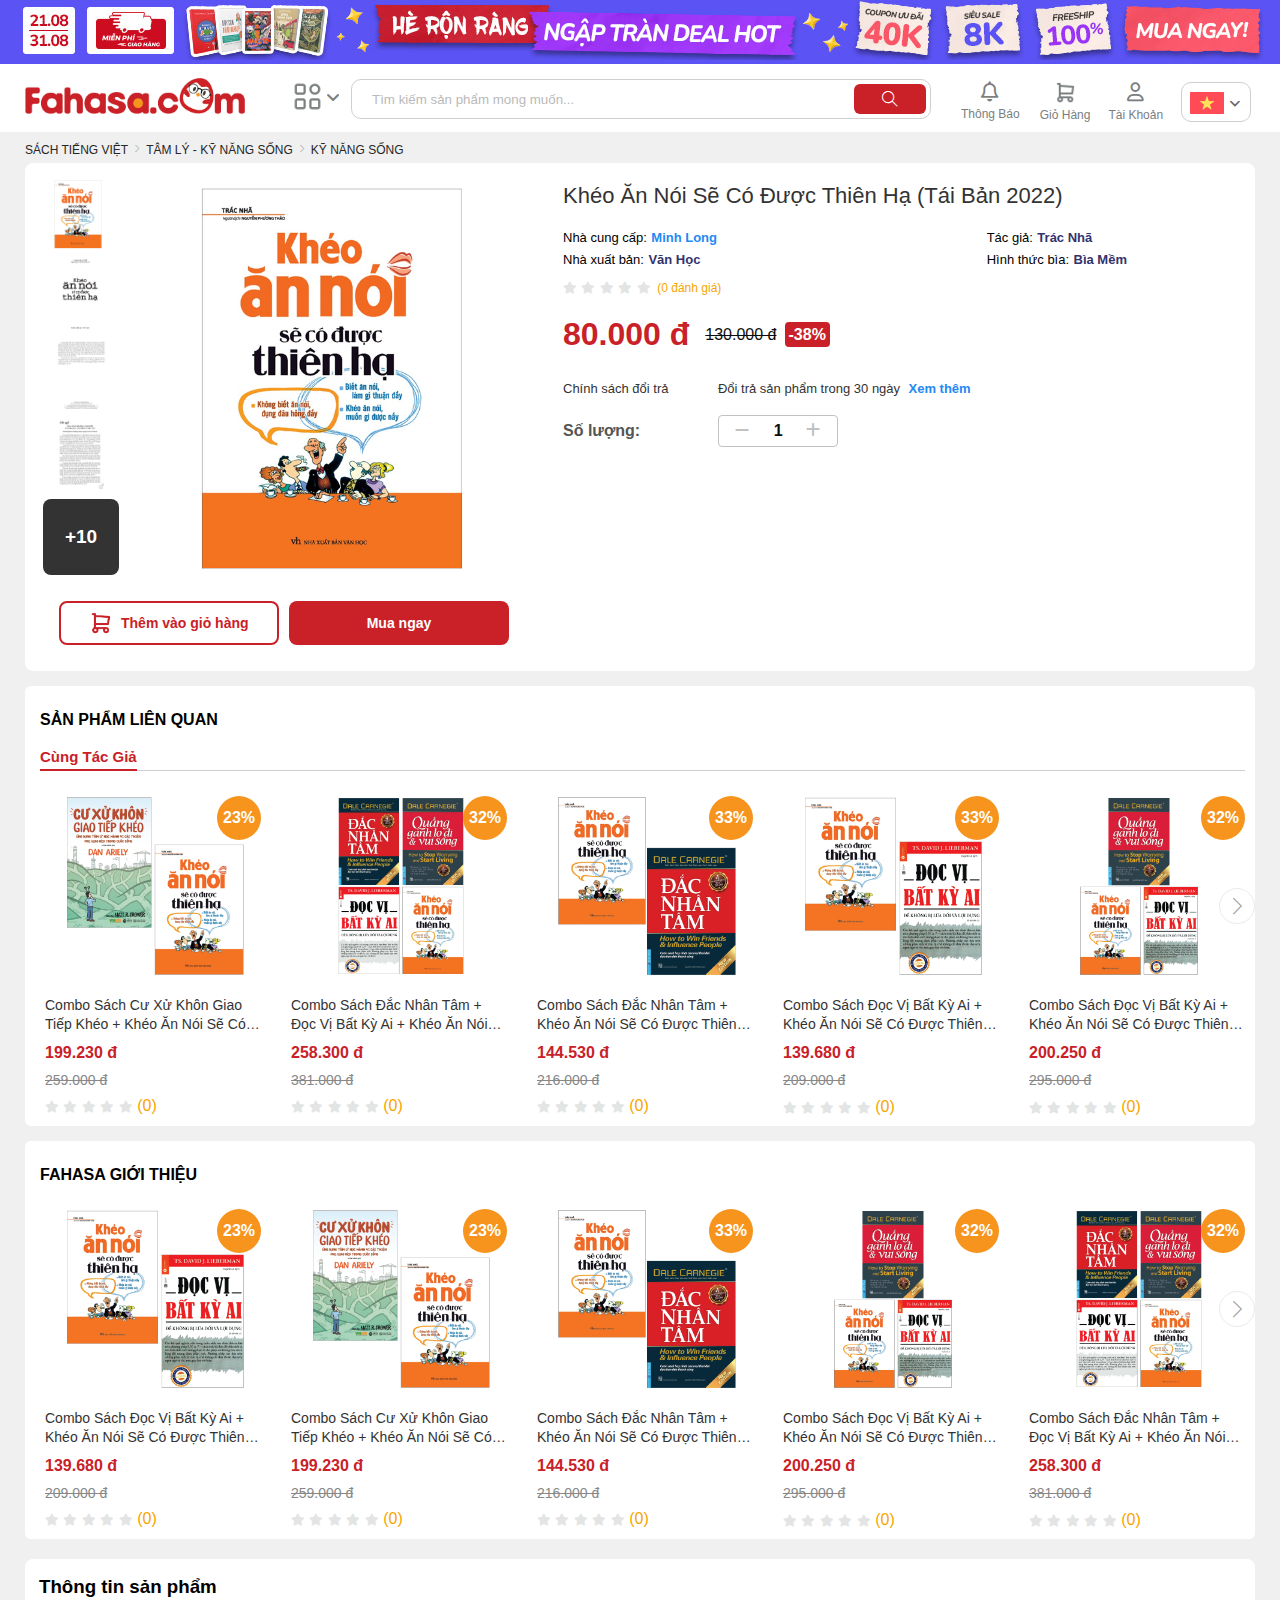
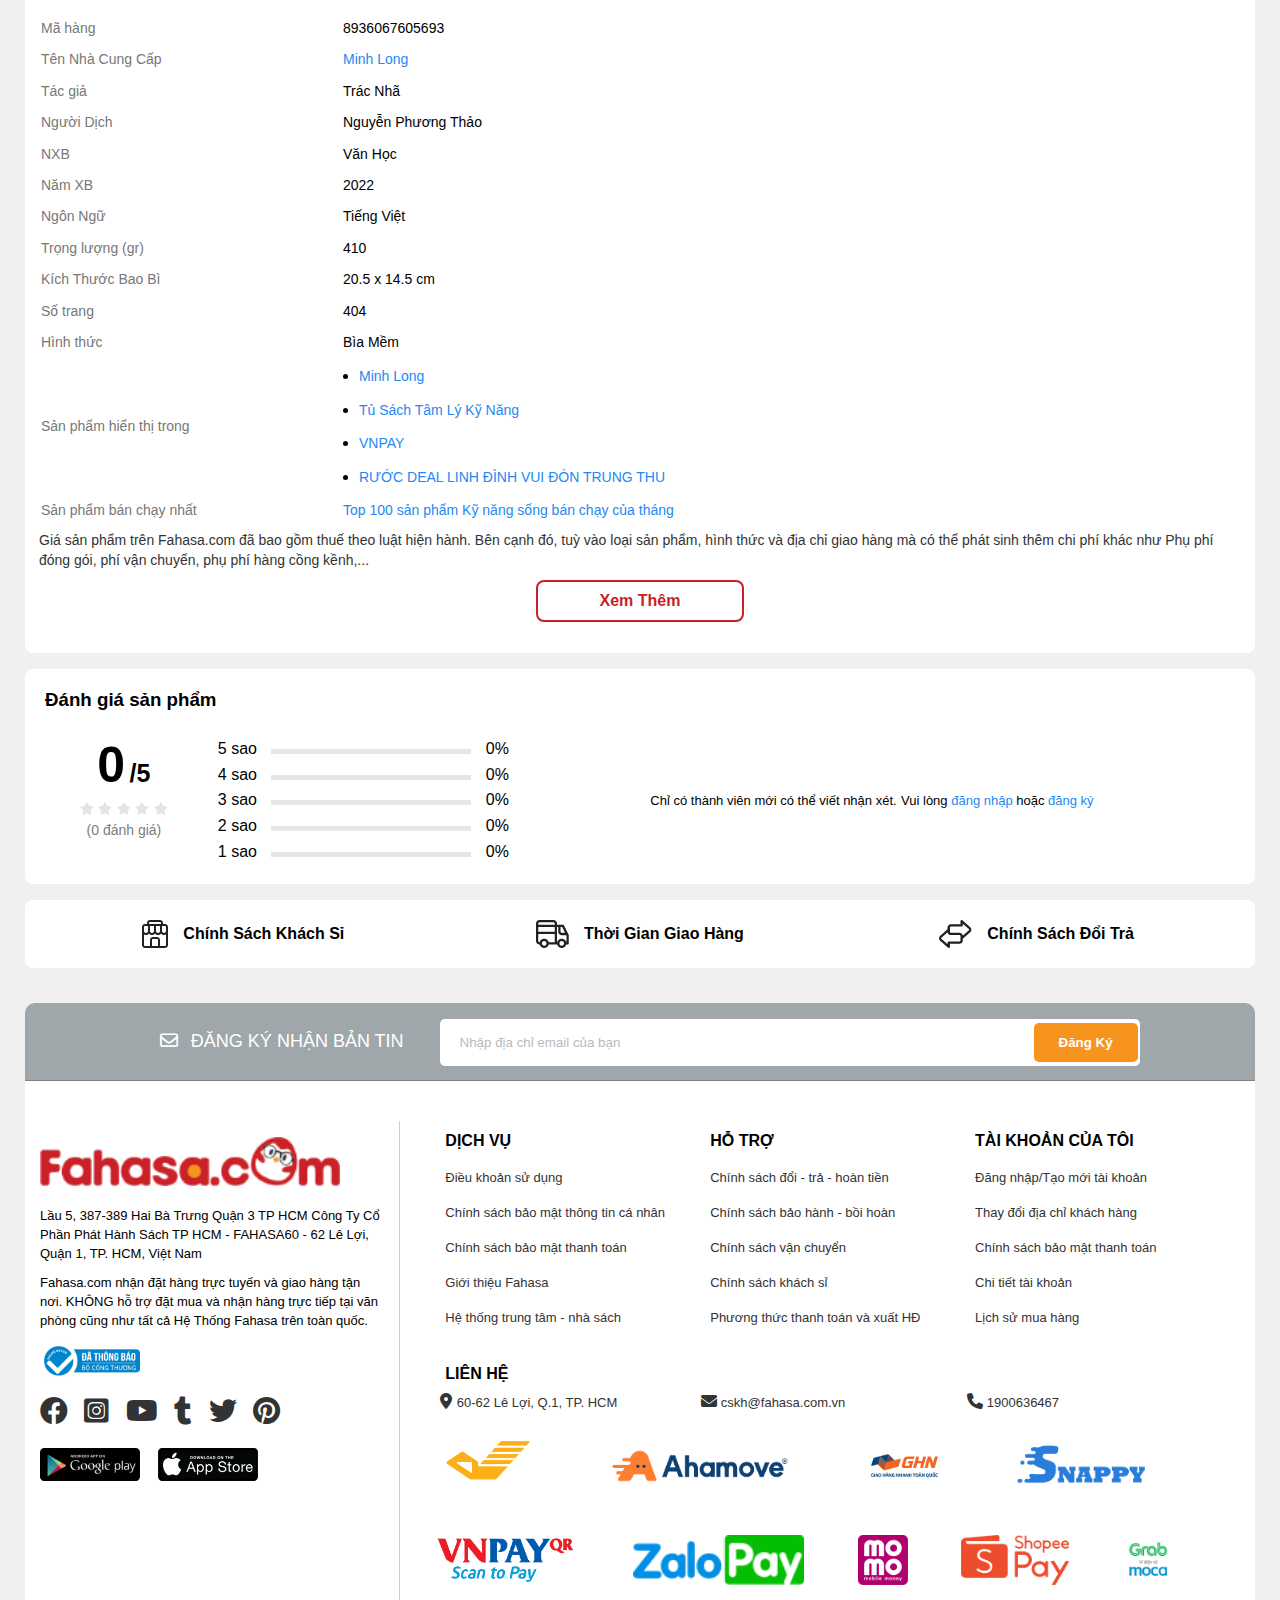
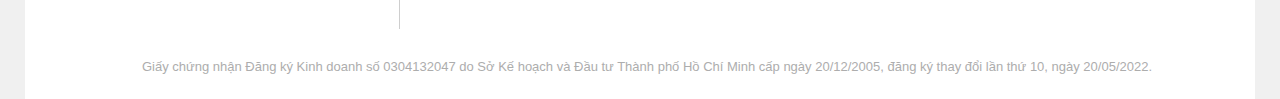
<file: product.html>
<!DOCTYPE html>
<html lang="en">
    <head>
        <meta charset="UTF-8">
        <meta http-equiv="X-UA-Compatible" content="IE=edge">
        <meta name="viewport" content="width=device-width, initial-scale=1.0">
        <title>Sản Phẩm</title>
        <link rel="stylesheet" href="./css/product.css">
        <link rel="stylesheet" href="./font/fontawesome-free-6.1.2-web/css/all.css">
        <link rel="stylesheet" href="./font/themify-icons/themify-icons.css">
    </head>
    <body>
        <div class="main">
            <!-- begin header -->
            <div class="header">
                <!-- header image -->
                <div class="header__img">
                    <div class="header__img-header">
                        <a href="#">
                            <img class="header__img-header-item" src="./img/img-header/img-header.jpg" alt="Hè Rộn Ràng , Ngập Tràn Deal Hot">
                        </a>
                    </div>
                </div>
                <!-- header container -->
                <div class="header__container">
                    <div class="header__container-logo">
                        <a href="./index.html">
                            <img class="header__container-img-logo" src="./img/logo/fahasa_logo.png" alt="LOGO FAHASA.COM">
                        </a>
                    </div>
                    <div class="header__container__menu">
                        <img class="header__container__menu-icon" src="./img/menu/ico_menu.png" alt="Menu">
                        <i class="fa-solid fa-angle-down header__container__menu-arrow-down"></i>
                        <div class="header__container__menu-item">
                            <div class="header__container__menu-item-list">
                                <div class="header__container__menu-item-list-heading">
                                    <h2>Danh mục sản phẩm</h2>
                                </div>
                                <div class="header__container__menu-list-item">
                                    <div class="header__container__menu-item-list-item">
                                        <h4>Sách Trong Nước</h4>
                                    </div>
                                    <div class="header__container__menu-item-list-item">
                                        <h4>FOREIGN BOOKS</h4>
                                    </div>
                                    <div class="header__container__menu-item-list-item">
                                        <h4>VPP - Dụng Cụ Học Sinh</h4>
                                    </div>
                                    <div class="header__container__menu-item-list-item">
                                        <h4>Đồ Chơi</h4>
                                    </div>
                                    <div class="header__container__menu-item-list-item">
                                        <h4>Làm Đẹp - Sức Khỏe</h4>
                                    </div>
                                    <div class="header__container__menu-item-list-item">
                                        <h4>Hành Trang Đến Trường</h4>
                                    </div>
                                    <div class="header__container__menu-item-list-item">
                                        <h4>VPP - DCHS Theo Thương Hiệu</h4>
                                    </div>
                                    <div class="header__container__menu-item-list-item">
                                        <h4>Đồ Chơi Theo Thương Hiệu</h4>
                                    </div>
                                    <div class="header__container__menu-item-list-item">
                                        <h4>Bách Hóa Online - Lưu Niệm</h4>
                                    </div>
                                </div>
                            </div>
                            <div class="header__container__menu-item-list-detail">
                                <div class="header__container__menu-item-list-detail-heading">
                                    <img class="header__container__menu-item-list-detail-heading-icon" src="./img/menu-detail/ico_sachtrongnuoc.png" alt="Sách Trong Nước">
                                    <h2 class="header__container__menu-item-list-detail-heading-decription">Sách Trong Nước</h2>
                                </div>
                                <div class="header__container__menu-list-item-detail">
                                    <div class="header__container__menu-list-item-row">
                                        <div class="header__container__menu-item-column">
                                            <a href="">
                                                <h5 class="header__container__menu-item-column-heading">VĂN HỌC</h5>
                                            </a>
                                            <ul>
                                                <li class="header__container__menu-item-column-content">
                                                    <a href="">
                                                        <span>Tiểu Thuyết</span>
                                                    </a>
                                                </li>
                                                <li class="header__container__menu-item-column-content">
                                                    <a href="">
                                                        <span>Truyện Ngắn - Tản Văn</span>
                                                    </a>
                                                </li>
                                                <li class="header__container__menu-item-column-content">
                                                    <a href="">
                                                        <span>Light Novel</span>
                                                    </a>
                                                </li>
                                                <li class="header__container__menu-item-column-content">
                                                    <a href="">
                                                        <span>Ngôn Tình</span>
                                                    </a>                                                    
                                                </li>
                                                <li class="header__container__menu-item-column-see-all">
                                                    <a href="">
                                                        <span>Xem tất cả</span>
                                                    </a>
                                                </li>
                                            </ul>
                                        </div>
                                        <div class="header__container__menu-item-column">
                                            <a href="">
                                                <h5 class="header__container__menu-item-column-heading">KINH TẾ</h5>
                                            </a>
                                            <ul>
                                                <li class="header__container__menu-item-column-content">
                                                    <a href="">
                                                        <span>Nhân Vật - Bài Học Kinh Doanh</span>
                                                    </a>
                                                </li>
                                                <li class="header__container__menu-item-column-content">
                                                    <a href="">
                                                        <span>Quản Trị - Lãnh Đạo</span>
                                                    </a>
                                                </li>
                                                <li class="header__container__menu-item-column-content">
                                                    <a href="">
                                                        <span>Marketing - Bán Hàng</span>
                                                    </a>
                                                </li>
                                                <li class="header__container__menu-item-column-content">
                                                    <a href="">
                                                        <span>Phân Tích Kinh Tế</span>
                                                    </a>                                                    
                                                </li>
                                                <li class="header__container__menu-item-column-see-all">
                                                    <a href="">
                                                        <span>Xem tất cả</span>
                                                    </a>
                                                </li>
                                            </ul>
                                        </div>
                                        <div class="header__container__menu-item-column">
                                            <a href="">
                                                <h5 class="header__container__menu-item-column-heading">TÂM LÝ - KĨ NĂNG SỐNG</h5>
                                            </a>
                                            <ul>
                                                <li class="header__container__menu-item-column-content">
                                                    <a href="">
                                                        <span>Kỹ Năng Sống</span>
                                                    </a>
                                                </li>
                                                <li class="header__container__menu-item-column-content">
                                                    <a href="">
                                                        <span>Rèn Luyện Nhân Cách</span>
                                                    </a>
                                                </li>
                                                <li class="header__container__menu-item-column-content">
                                                    <a href="">
                                                        <span>Tâm Lý</span>
                                                    </a>
                                                </li>
                                                <li class="header__container__menu-item-column-content">
                                                    <a href="">
                                                        <span>Sách Cho Tuổi Mới Lớn</span>
                                                    </a>                                                    
                                                </li>
                                                <li class="header__container__menu-item-column-see-all">
                                                    <a href="">
                                                        <span>Xem tất cả</span>
                                                    </a>
                                                </li>
                                            </ul>
                                        </div>
                                        <div class="header__container__menu-item-column">
                                            <a href="">
                                                <h5 class="header__container__menu-item-column-heading">NUÔI DẠY CON</h5>
                                            </a>
                                            <ul>
                                                <li class="header__container__menu-item-column-content">
                                                    <a href="">
                                                        <span>Cẩm Nang Làm Cha Mẹ</span>
                                                    </a>
                                                </li>
                                                <li class="header__container__menu-item-column-content">
                                                    <a href="">
                                                        <span>Phương Pháp Giáo Dục Trẻ Các Nước</span>
                                                    </a>
                                                </li>
                                                <li class="header__container__menu-item-column-content">
                                                    <a href="">
                                                        <span>Phát Triển Trí Tuệ Cho Trẻ</span>
                                                    </a>
                                                </li>
                                                <li class="header__container__menu-item-column-content">
                                                    <a href="">
                                                        <span>Phát Triển Kỹ Năng Cho Trẻ</span>
                                                    </a>
                                                </li>
                                                <li class="header__container__menu-item-column-see-all">
                                                    <a href="">
                                                        <span>Xem tất cả</span>
                                                    </a>
                                                </li>
                                            </ul>
                                        </div>
                                    </div>
                                    <div class="header__container__menu-list-item-row">
                                        <div class="header__container__menu-item-column">
                                            <a href="">
                                                <h5 class="header__container__menu-item-column-heading">SÁCH THIẾU NHI</h5>
                                            </a>
                                            <ul>
                                                <li class="header__container__menu-item-column-content">
                                                    <a href="">
                                                        <span>Manga - Comic</span>
                                                    </a>
                                                </li>
                                                <li class="header__container__menu-item-column-content">
                                                    <a href="">
                                                        <span>Kiến Thức Bách Khoa</span>
                                                    </a>
                                                </li>
                                                <li class="header__container__menu-item-column-content">
                                                    <a href="">
                                                        <span>Sách Tranh Kỹ Năng Sống Cho Trẻ</span>
                                                    </a>
                                                </li>
                                                <li class="header__container__menu-item-column-content">
                                                    <a href="">
                                                        <span>Vừa Học - Vừa Học Vừa Chơi Với Trẻ</span>
                                                    </a>                                                    
                                                </li>
                                                <li class="header__container__menu-item-column-see-all">
                                                    <a href="">
                                                        <span>Xem tất cả</span>
                                                    </a>
                                                </li>
                                            </ul>
                                        </div>
                                        <div class="header__container__menu-item-column">
                                            <a href="">
                                                <h5 class="header__container__menu-item-column-heading">TIỂU SỬ - HỒI KÝ</h5>
                                            </a>
                                            <ul>
                                                <li class="header__container__menu-item-column-content">
                                                    <a href="">
                                                        <span>Câu Chuyện Cuộc Đời</span>
                                                    </a>
                                                </li>
                                                <li class="header__container__menu-item-column-content">
                                                    <a href="">
                                                        <span>Chính Trị</span>
                                                    </a>
                                                </li>
                                                <li class="header__container__menu-item-column-content">
                                                    <a href="">
                                                        <span>Kinh Tế</span>
                                                    </a>
                                                </li>
                                                <li class="header__container__menu-item-column-content">
                                                    <a href="">
                                                        <span>Nghệ Thuật - Giải Trí</span>
                                                    </a>                                                    
                                                </li>
                                                <li class="header__container__menu-item-column-see-all">
                                                    <a href="">
                                                        <span>Xem tất cả</span>
                                                    </a>
                                                </li>
                                            </ul>
                                        </div>
                                        <div class="header__container__menu-item-column">
                                            <a href="">
                                                <h5 class="header__container__menu-item-column-heading">GIÁO KHOA - THAM KHẢO</h5>
                                            </a>
                                            <ul>
                                                <li class="header__container__menu-item-column-content">
                                                    <a href="">
                                                        <span>Sách Giáo Khoa</span>
                                                    </a>
                                                </li>
                                                <li class="header__container__menu-item-column-content">
                                                    <a href="">
                                                        <span>Sách Tham Khảo</span>
                                                    </a>
                                                </li>
                                                <li class="header__container__menu-item-column-content">
                                                    <a href="">
                                                        <span>Luyện Thi THPT Quốc Gia</span>
                                                    </a>
                                                </li>
                                                <li class="header__container__menu-item-column-content">
                                                    <a href="">
                                                        <span>Mẫu Giáo</span>
                                                    </a>                                                    
                                                </li>
                                                <li class="header__container__menu-item-column-see-all">
                                                    <a href="">
                                                        <span>Xem tất cả</span>
                                                    </a>
                                                </li>
                                            </ul>
                                        </div>
                                        <div class="header__container__menu-item-column">
                                            <a href="">
                                                <h5 class="header__container__menu-item-column-heading">SÁCH HỌC NGOẠI NGỮ</h5>
                                            </a>
                                            <ul>
                                                <li class="header__container__menu-item-column-content">
                                                    <a href="">
                                                        <span>Tiếng Anh</span>
                                                    </a>
                                                </li>
                                                <li class="header__container__menu-item-column-content">
                                                    <a href="">
                                                        <span>Tiếng Nhật</span>
                                                    </a>
                                                </li>
                                                <li class="header__container__menu-item-column-content">
                                                    <a href="">
                                                        <span>Tiếng Hoa</span>
                                                    </a>
                                                </li>
                                                <li class="header__container__menu-item-column-content">
                                                    <a href="">
                                                        <span>Tiếng Hàn</span>
                                                    </a>                                                    
                                                </li>
                                                <li class="header__container__menu-item-column-see-all">
                                                    <a href="">
                                                        <span>Xem tất cả</span>
                                                    </a>
                                                </li>
                                            </ul>
                                        </div>
                                    </div>
                                    <div class="header__container__menu-list-item-row">
                                        <div class="header__container__menu-item-column">
                                            <a href="">
                                                <h5>SÁCH MỚI</h5>
                                            </a>
                                            <span class="header__container__menu-item-column-icon-heart"> ♥</span>
                                        </div>
                                        <div class="header__container__menu-item-column">
                                            <a href="">
                                                <h5>SÁCH BÁN CHẠY</h5>
                                            </a>
                                            <span class="header__container__menu-item-column-icon-heart"> ♥</span>
                                        </div>
                                    </div>
                                </div>
                            </div>
                        </div>
                    </div>
                    <div class="header__container__search">
                        <div class="header__container__input-search-item">
                            <input type="text" class="header__container__search-input-search" placeholder="Tìm kiếm sản phẩm mong muốn...">
                            <a href="#">
                                <i class="ti-search header__container__search-img"></i>
                            </a>
                        </div>
                    </div>
                    <div class="header__container__notify">
                        <div class="header__container__notify-item">
                            <div class="header__container__notify-item-one">
                                <i class="fa-regular fa-bell header__container__notify-icon"></i>
                                <p class="header__container__notify-content">Thông Báo</p>

                                <div class="header__container__notify-hover">
                                    <div class="header__container__notify-hover-header">
                                        <i class="fa-regular fa-bell header__container__notify-hover-header-icon"></i>
                                        <p class="header__container__notify-hover-header-content">Thông báo</p>
                                    </div>
                                    <div class="header__container__notify-hover-container">
                                        <img class="header__container__notify-hover-container-img" src="./img/lock-login/icon-lock-login.png" alt="Lock Login">
                                        <div class="header__container__notify-hover-container-decription">
                                            <p>Vui lòng đăng nhập để xem thông báo</p>
                                        </div>
                                        <div class="header__container__notify-hover-container-user">
                                            <button class="header__container__notify-hover-container-user-btn-login">Đăng nhập</button>
                                            <button class="header__container__notify-hover-container-user-btn-register">Đăng ký</button>
                                        </div>
                                    </div>
                                </div>
                            </div>
                        </div>
                    </div>
                    <div class="header__container__cart">
                        <a href="./cart.html">
                            <div>
                                <img class="header__container__cart-img" src="./img/cart/icon-cart.png" alt="Cart">
                                <p class="header__container__cart-content">Giỏ Hàng</p>
                            </div>
                        </a>
                    </div>
                    <div class="header__container__user">
                        <a href="./login.php">
                            <div class="header__container__user-item">
                                <i class="fa-regular fa-user header__container__user-icon"></i>
                                <p class="header__container__user-content">Tài Khoản</p>
                            </div>
                        </a>
                    </div>
                    <div class="header__container__language">
                        <img class="header__container__language-img" src="./img/la_co/la_co_vietnam.png" alt="Viet Nam">
                        <i class="fa-solid fa-angle-down header__container__language-arrow-down"></i>
                    </div>
                </div>
            </div>
            <!-- end header -->
            <div class="header-mobile-tablet">
                <div class="header-mobile-tablet__logo">
                    <a href="./index.html" class="header-mobile-tablet__logo-link">
                        <img src="./img/logo/fahasa-logo-mobile-tablet.png" alt="fahasa-logo-mobile-tablet" class="header-mobile-tablet__logo-img">
                    </a>
                </div>
                <div class="header-mobile-tablet__body">
                    <div class="header-mobile-tablet__menu">
                        <i class="fa-solid fa-bars header-mobile-tablet__menu-icon"></i>
                    </div>
                    <div class="header-mobile-tablet__search">
                        <input type="text" class="header-mobile-tablet__input-search" placeholder="Tìm kiến sản phẩm mong muốn ...">
                    </div>
                    <div class="header-mobile-tablet__cart">
                        <a href="./cart.html" class="header-mobile-tablet__cart-link">
                            <i class="fa-solid fa-cart-shopping header-mobile-tablet__icon-cart"></i>
                        </a>
                    </div>
                    <div class="header-mobile-tablet__user">
                        <a href="./login.php" class="header-mobile-tablet__user-link">
                            <i class="fa-regular fa-user header-mobile-tablet__user-icon"></i>
                        </a>
                    </div>
                </div>
            </div>
            <div class="header__overlay"></div>
            <div class="header__menu">
                <div class="header-menu__header">
                    <div class="header-menu__btn-back">
                        <i class="fa-solid fa-arrow-left header-menu__btn-back-icon"></i>
                    </div>
                    <div class="header-menu__heading">
                        Danh Mục Sản Phẩm
                    </div>
                </div>
                <div class="header-menu__body">
                    <div class="header-menu__list">
                        <div class="header-menu__item header-menu__item--active">
                            <img src="./img/dmsp-mobile/ico_sachtrongnuoc.svg" alt="" class="header-menu__img">
                            <p class="header-menu__name">Sách Trong Nước</p>
                        </div>
                        <div class="header-menu__item">
                            <img src="./img/dmsp-mobile/ico_foreignbooks.svg" alt="" class="header-menu__img">
                            <p class="header-menu__name">FOREIGN BOOKS</p>
                        </div>
                        <div class="header-menu__item">
                            <img src="./img/dmsp-mobile/ico_VPP.svg" alt="" class="header-menu__img">
                            <p class="header-menu__name">VPP - Dụng Cụ Học Sinh</p>
                        </div>
                        <div class="header-menu__item">
                            <img src="./img/dmsp-mobile/ico_dochoi.svg" alt="" class="header-menu__img">
                            <p class="header-menu__name">Đồ Chơi</p>
                        </div>
                        <div class="header-menu__item">
                            <img src="./img/dmsp-mobile/ico_lamdepsuckhoe.svg" alt="" class="header-menu__img">
                            <p class="header-menu__name">Làm Đẹp - Sức Khỏe</p>
                        </div>
                        <div class="header-menu__item">
                            <img src="./img/dmsp-mobile/ico_hanhtrangdentruong.svg" alt="" class="header-menu__img">
                            <p class="header-menu__name">Hành Trang Đến Trường</p>
                        </div>
                        <div class="header-menu__item">
                            <img src="./img/dmsp-mobile/ico_VPP.svg" alt="" class="header-menu__img">
                            <p class="header-menu__name">VPP - DCHS Theo Thương Hiệu</p>
                        </div>
                        <div class="header-menu__item">
                            <img src="./img/dmsp-mobile/ico_dochoi.svg" alt="" class="header-menu__img">
                            <p class="header-menu__name">Đồ Chơi Theo Thương Hiệu</p>
                        </div>
                        <div class="header-menu__item">
                            <img src="./img/dmsp-mobile/ico_bachhoaonline.svg" alt="" class="header-menu__img">
                            <p class="header-menu__name">Bách Hóa Online - Lưu Niệm</p>
                        </div>
                    </div>
                    <div class="header-menu__content">
                        <div class="header-menu__content-list">
                            <div class="header-menu__content-item">
                                <h4 class="header-menu__content-heading">TẤT CẢ SẢN PHẨM</h4>
                                <i class="fa-solid fa-chevron-right header-menu__content-icon"></i>
                            </div>
                            <div class="header-menu__content-item">
                                <h4 class="header-menu__content-heading">VĂN HỌC</h4>
                                <i class="fa-solid fa-caret-down header-menu__content-icon"></i>
                            </div>
                            <div class="header-menu__content-item">
                                <h4 class="header-menu__content-heading">KINH TẾ</h4>
                                <i class="fa-solid fa-caret-down header-menu__content-icon"></i>
                            </div>
                            <div class="header-menu__content-item">
                                <h4 class="header-menu__content-heading">TÂM KÝ - KỸ NĂNG SỐNG</h4>
                                <i class="fa-solid fa-caret-down header-menu__content-icon"></i>
                            </div>
                            <div class="header-menu__content-item">
                                <h4 class="header-menu__content-heading">NUÔI DẠY CON</h4>
                                <i class="fa-solid fa-caret-down header-menu__content-icon"></i>
                            </div>
                            <div class="header-menu__content-item">
                                <h4 class="header-menu__content-heading">SÁCH THIẾU NHI</h4>
                                <i class="fa-solid fa-caret-down header-menu__content-icon"></i>
                            </div>
                            <div class="header-menu__content-item">
                                <h4 class="header-menu__content-heading">TIỂU SỬ - HỒI KÝ</h4>
                                <i class="fa-solid fa-caret-down header-menu__content-icon"></i>
                            </div>
                            <div class="header-menu__content-item">
                                <h4 class="header-menu__content-heading">GIÁO KHOA - THAM KHẢO</h4>
                                <i class="fa-solid fa-caret-down header-menu__content-icon"></i>
                            </div>
                            <div class="header-menu__content-item">
                                <h4 class="header-menu__content-heading">SÁCH HỌC NGOẠI NGỮ</h4>
                                <i class="fa-solid fa-caret-down header-menu__content-icon"></i>
                            </div>
                        </div>
                    </div>
                </div>
            </div>
            <!-- begin body -->
            <div class="body">
                <div class="body__overlay"></div>
                <!-- begin body container -->
                <div class="body-container">
                    <div class="breadcrumb">
                        <!-- begin breadcrumb -->
                        <div class="breadcrumb__vitri">
                            <a href="">
                                <p>SÁCH TIẾNG VIỆT</p>
                            </a>
                        </div>
                        <i class="ti-angle-right breadcrumb__arrow-right"></i>
                        <div class="breadcrumb__vitri">
                            <a href="">
                                <p>TÂM LÝ - KỸ NĂNG SỐNG</p>
                            </a>
                        </div>
                        <i class="ti-angle-right breadcrumb__arrow-right"></i>
                        <div class="breadcrumb__vitri">
                            <a href="">
                                <p>KỸ NĂNG SỐNG</p>
                            </a>
                        </div>
                    </div>
                    <!-- end breadcrumb -->

                    <!-- begin product -->
                    <div class="product">
                        <div class="product__image">
                            <div class="product__image-view-more">
                                <div class="product__image-view-more-item">
                                    <a href="">
                                        <img src="./img/product/kheo-an-noi-se-co-duoc-thien-ha.jpg" alt="kheo-an-noi-se-co-duoc-thien-ha" class="product__image-view-more-item-img-1">
                                    </a>
                                </div>
                                <div class="product__image-view-more-item">
                                    <a href="">
                                        <img src="./img/product/view-1.jpg" alt="view-1" class="product__image-view-more-item-img-2">
                                    </a>
                                </div>
                                <div class="product__image-view-more-item">
                                    <a href="">
                                        <img src="./img/product/view-2.jpg" alt="view-2" class="product__image-view-more-item-img-3">
                                    </a>
                                </div>
                                <div class="product__image-view-more-item">
                                    <a href="">
                                        <img src="./img/product/view-3.jpg" alt="view-3" class="product__image-view-more-item-img-4">
                                    </a>
                                </div>
                                <div class="product__image-view-more-item-10">
                                    <a href="">
                                        <span class="product__image-view-more-10">+10</span>
                                    </a>
                                </div>
                            </div>
                            <div class="product__image-view-primary">
                                <div class="product__image-view-primary-item">
                                    <a href="">
                                        <img class="product__image-view-primary-item-img" src="./img/product/kheo-an-noi-se-co-duoc-thien-ha.jpg" alt="kheo-an-noi-se-co-duoc-thien-ha">
                                    </a>
                                </div>
                            </div>
                            <div class="product-order">
                                <div class="product-order__addcart">
                                    <button class="product-order__addcart-btn">
                                        <img class="product-order__addcart-img" src="./img/cart/icon-cart-red.png" alt="icon-cart-red">
                                        <span class="product-order__addcart-content">Thêm vào giỏ hàng</span>
                                    </button>
                                </div>
                                <div class="product-order__buy-now">
                                    <button class="product-order__buy-now-btn">
                                        <span class="product-order__buy-now-btn-content">Mua ngay</span>
                                    </button>
                                </div>
                            </div>
                        </div>
                        <div class="product__content">
                            <div class="product__content__heading">
                                <p>Khéo Ăn Nói Sẽ Có Được Thiên Hạ (Tái Bản 2022)</p>
                            </div>
                            <div class="product__content__infor-book">
                                <div class="product__content__infor-book-column-left">
                                    <div class="product__content__infor-book__nha-cung-cap">
                                        <span>Nhà cung cấp:</span>
                                        <a href="#">Minh Long</a>
                                    </div>
                                    <div class="product__content__infor-book__nha-xuat-ban">
                                        <span class="product__content__infor-book__nha-xuat-ban-ten-nxb">Nhà xuất bản:</span>
                                        <span class="product__content__infor-book__nha-xuat-ban-bold">Văn Học</span>
                                    </div>
                                </div>
                                <div class="product__content__infor-book-column-right">
                                    <div class="product__content__infor-book__author">
                                        <span class="product__content__infor-book__author-ten">Tác giả:</span>
                                        <span class="product__content__infor-book__author-ten-tg">Trác Nhã</span>
                                    </div>
                                    
                                    <div class="product__content__infor-book__hinh-thuc-bia">
                                        <span class="product__content__infor-book__hinh-thuc-bia-ten">Hình thức bìa:</span>
                                        <span class="product__content__infor-book__hinh-thuc-bia-ten-bia">Bìa Mềm</span>
                                    </div>
                                </div>
                            </div>
                            <div class="product__content-star-danh-gia">
                                <a href="">
                                    <i class="fa-sharp fa-solid fa-star product__content-star-danh-gia__icon"></i>
                                    <i class="fa-sharp fa-solid fa-star product__content-star-danh-gia__icon"></i>
                                    <i class="fa-sharp fa-solid fa-star product__content-star-danh-gia__icon"></i>
                                    <i class="fa-sharp fa-solid fa-star product__content-star-danh-gia__icon"></i>
                                    <i class="fa-sharp fa-solid fa-star product__content-star-danh-gia__icon"></i>
                                    <span>(0 đánh giá)</span>
                                </a>
                            </div>
                            <div class="product__content-price">
                                <div class="product__content-price-current">
                                    <span>80.000 đ</span>
                                </div>
                                <div class="product__content-price-old">
                                    <span>130.000 đ</span>
                                </div>
                                <div class="product__content-price-coupon">
                                    <span>-38%</span>
                                </div>
                            </div>
                            <div class="product__content-chinh-sach-doi-tra">
                                <span class="product__content-chinh-sach-doi-tra-title">Chính sách đổi trả</span>
                                <span class="product__content-chinh-sach-doi-tra-content">Đổi trả sản phẩm trong 30 ngày</span>
                                <a href="">
                                    <span class="product__content-chinh-sach-doi-tra-view-more">Xem thêm</span>
                                </a>
                            </div>
                            <div class="product__content-number-order">
                                <span class="product__content-number-order-heading">Số lượng:</span>
                                <div class="product__content-number-order-quantity-box">
                                    <a>
                                        <i class="fa-sharp fa-solid fa-minus product__content-number-order-quantity-box-icon-sub"></i>
                                    </a>
                                    <input class="product__content-number-order-quantity-box-input" type="text" name="quantity" id="quantity" align="center" value="1" maxvalue="999" minvalue="1">
                                    <a>
                                        <i class="fa-solid fa-plus product__content-number-order-quantity-box-icon-plus"></i>
                                    </a>
                                </div>
                            </div>
                        </div>
                    </div>
                    <!-- end product -->

                    <!-- begin buy and add cart -->
                    <div class="add-cart">
                        <div class="add-cart__number-sp">
                            <div class="product__content-number-order-quantity-box">
                                <a>
                                    <i class="fa-sharp fa-solid fa-minus product__content-number-order-quantity-box-icon-sub"></i>
                                </a>
                                <input class="product__content-number-order-quantity-box-input" type="text" name="quantity" id="quantity" align="center" value="1" maxvalue="999" minvalue="1">
                                <a>
                                    <i class="fa-solid fa-plus product__content-number-order-quantity-box-icon-plus"></i>
                                </a>
                            </div>
                        </div>
                        <div class="add-cart__add-sp">
                            <button class="add-cart__btn-add">Thêm vào giỏ hàng</button>
                        </div>
                        <div class="add-cart__buy">
                            <button class="add-cart__btn-buy">Mua ngay</button>
                        </div>
                    </div>
                    <!-- end buy and add cart -->

                    <!-- begin san pham lien quan -->
                    <div class="san-pham-lien-quan">
                        <div class="san-pham-lien-quan__header">
                            <h4>SẢN PHẨM LIÊN QUAN</h4>
                        </div>
                        <div class="san-pham-lien-quan__cung-tac-gia">
                            <div class="san-pham-lien-quan__cung-tac-gia-content">
                                <span>Cùng Tác Giả</span>
                            </div>
                        </div>
                        <div class="san-pham-lien-quan__row">
                            <div class="san-pham-lien-quan__row__item">
                                <div class="san-pham-lien-quan__row__item-infor">
                                    <a href="">
                                        <img class="san-pham-lien-quan__row__item-infor__img" src="./img/san-pham-lien-quan/combo-cu-xu-giao-tiep-khon-kheo-kheo-an-noi.jpg" alt="Combo Sách Cư Xử Khôn Giao Tiếp Khéo + Khéo Ăn Nói Sẽ Có Được Thiên Hạ (Bộ 2 Cuốn)">
                                        <p class="san-pham-lien-quan__row__item-infor__content">Combo Sách Cư Xử Khôn Giao Tiếp Khéo + Khéo Ăn Nói Sẽ Có Được Thiên Hạ (Bộ 2 Cuốn)</p>
                                    </a>
                                </div>
                                <div class="san-pham-lien-quan__row__item__price">
                                    <p>199.230 đ</p>
                                </div>
                                <div class="san-pham-lien-quan__row__item__price-old">
                                    <p>259.000 đ</p>
                                </div>
                                <div class="san-pham-lien-quan__row__item__stars-old">
                                    <i class="fa-sharp fa-solid fa-star san-pham-lien-quan__row__item__star"></i>
                                    <i class="fa-sharp fa-solid fa-star san-pham-lien-quan__row__item__star"></i>
                                    <i class="fa-sharp fa-solid fa-star san-pham-lien-quan__row__item__star"></i>
                                    <i class="fa-sharp fa-solid fa-star san-pham-lien-quan__row__item__star"></i>
                                    <i class="fa-sharp fa-solid fa-star san-pham-lien-quan__row__item__star"></i>
                                    <span class="san-pham-lien-quan__row__item__star-number">(0)</span>
                                </div>
                                <div class="san-pham-lien-quan__row__item__sale-coupon">
                                    23%
                                </div>
                            </div>
                            <div class="san-pham-lien-quan__row__item">
                                <div class="san-pham-lien-quan__row__item-infor">
                                    <a href="">
                                        <img class="san-pham-lien-quan__row__item-infor__img" src="./img/san-pham-lien-quan/combo-sach-dac-nhan-tam-doc-vi-bat-ky-ai.jpg" alt="Combo Sách Đắc Nhân Tâm + Đọc Vị Bất Kỳ Ai + Khéo Ăn Nói Sẽ Có Được Thiên Hạ + Quẳng Gánh Lo Đi Và Vui Sống (Bộ 4 Cuốn)">
                                        <p class="san-pham-lien-quan__row__item-infor__content">Combo Sách Đắc Nhân Tâm + Đọc Vị Bất Kỳ Ai + Khéo Ăn Nói Sẽ Có Được Thiên Hạ + Quẳng Gánh Lo Đi Và Vui Sống (Bộ 4 Cuốn)</p>
                                    </a>
                                </div>
                                <div class="san-pham-lien-quan__row__item__price">
                                    <p>258.300 đ</p>
                                </div>
                                <div class="san-pham-lien-quan__row__item__price-old">
                                    <p>381.000 đ</p>
                                </div>
                                <div class="san-pham-lien-quan__row__item__stars-old">
                                    <i class="fa-sharp fa-solid fa-star san-pham-lien-quan__row__item__star"></i>
                                    <i class="fa-sharp fa-solid fa-star san-pham-lien-quan__row__item__star"></i>
                                    <i class="fa-sharp fa-solid fa-star san-pham-lien-quan__row__item__star"></i>
                                    <i class="fa-sharp fa-solid fa-star san-pham-lien-quan__row__item__star"></i>
                                    <i class="fa-sharp fa-solid fa-star san-pham-lien-quan__row__item__star"></i>
                                    <span class="san-pham-lien-quan__row__item__star-number">(0)</span>
                                </div>
                                <div class="san-pham-lien-quan__row__item__sale-coupon">
                                    32%
                                </div>
                            </div>
                            <div class="san-pham-lien-quan__row__item">
                                <div class="san-pham-lien-quan__row__item-infor">
                                    <a href="">
                                        <img class="san-pham-lien-quan__row__item-infor__img" src="./img/san-pham-lien-quan/combo-dac-nhan-tam-kheo-an-noi-se-co-duoc-thien-ha.jpg" alt="Combo Sách Đắc Nhân Tâm + Khéo Ăn Nói Sẽ Có Được Thiên Hạ (Bộ 2 Cuốn) - Tái Bản">
                                        <p class="san-pham-lien-quan__row__item-infor__content">Combo Sách Đắc Nhân Tâm + Khéo Ăn Nói Sẽ Có Được Thiên Hạ (Bộ 2 Cuốn) - Tái Bản</p>
                                    </a>
                                </div>
                                <div class="san-pham-lien-quan__row__item__price">
                                    <p>144.530 đ</p>
                                </div>
                                <div class="san-pham-lien-quan__row__item__price-old">
                                    <p>216.000 đ</p>
                                </div>
                                <div class="san-pham-lien-quan__row__item__stars-old">
                                    <i class="fa-sharp fa-solid fa-star san-pham-lien-quan__row__item__star"></i>
                                    <i class="fa-sharp fa-solid fa-star san-pham-lien-quan__row__item__star"></i>
                                    <i class="fa-sharp fa-solid fa-star san-pham-lien-quan__row__item__star"></i>
                                    <i class="fa-sharp fa-solid fa-star san-pham-lien-quan__row__item__star"></i>
                                    <i class="fa-sharp fa-solid fa-star san-pham-lien-quan__row__item__star"></i>
                                    <span class="san-pham-lien-quan__row__item__star-number">(0)</span>
                                </div>
                                <div class="san-pham-lien-quan__row__item__sale-coupon">
                                    33%
                                </div>
                            </div>
                            <div class="san-pham-lien-quan__row__item">
                                <div class="san-pham-lien-quan__row__item-infor">
                                    <a href="">
                                        <img class="san-pham-lien-quan__row__item-infor__img" src="./img/san-pham-lien-quan/combo-doc-vi-bat-ky-ai-kheo-an-noi.jpg" alt="Combo Sách Đọc Vị Bất Kỳ Ai + Khéo Ăn Nói Sẽ Có Được Thiên Hạ (Bộ 2 Cuốn)">
                                        <p class="san-pham-lien-quan__row__item-infor__content">Combo Sách Đọc Vị Bất Kỳ Ai + Khéo Ăn Nói Sẽ Có Được Thiên Hạ (Bộ 2 Cuốn)</p>
                                    </a>
                                </div>
                                <div class="san-pham-lien-quan__row__item__price">
                                    <p>139.680 đ</p>
                                </div>
                                <div class="san-pham-lien-quan__row__item__price-old">
                                    <p>209.000 đ</p>
                                </div>
                                <div class="san-pham-lien-quan__row__item__stars-price-old">
                                    <i class="fa-sharp fa-solid fa-star san-pham-lien-quan__row__item__star"></i>
                                    <i class="fa-sharp fa-solid fa-star san-pham-lien-quan__row__item__star"></i>
                                    <i class="fa-sharp fa-solid fa-star san-pham-lien-quan__row__item__star"></i>
                                    <i class="fa-sharp fa-solid fa-star san-pham-lien-quan__row__item__star"></i>
                                    <i class="fa-sharp fa-solid fa-star san-pham-lien-quan__row__item__star"></i>
                                    <span class="san-pham-lien-quan__row__item__star-number">(0)</span>
                                </div>
                                <div class="san-pham-lien-quan__row__item__sale-coupon">
                                    33%
                                </div>
                            </div>
                            <div class="san-pham-lien-quan__row__item">
                                <div class="san-pham-lien-quan__row__item-infor">
                                    <a href="">
                                        <img class="san-pham-lien-quan__row__item-infor__img" src="./img/san-pham-lien-quan/combo-doc-vi-bat-ky-ai-kheo-an-noi-quang-ganh-lo-di.jpg" alt="Combo Sách Đọc Vị Bất Kỳ Ai + Khéo Ăn Nói Sẽ Có Được Thiên Hạ + Quẳng Gánh Lo Đi Và Vui Sống (Bộ 3 Cuốn)">
                                        <p class="san-pham-lien-quan__row__item-infor__content">Combo Sách Đọc Vị Bất Kỳ Ai + Khéo Ăn Nói Sẽ Có Được Thiên Hạ + Quẳng Gánh Lo Đi Và Vui Sống (Bộ 3 Cuốn)</p>
                                    </a>
                                </div>
                                <div class="san-pham-lien-quan__row__item__price">
                                    <p>200.250 đ</p>
                                </div>
                                <div class="san-pham-lien-quan__row__item__price-old">
                                    <p>295.000 đ</p>
                                </div>
                                <div class="san-pham-lien-quan__row__item__stars-price-old">
                                    <i class="fa-sharp fa-solid fa-star san-pham-lien-quan__row__item__star"></i>
                                    <i class="fa-sharp fa-solid fa-star san-pham-lien-quan__row__item__star"></i>
                                    <i class="fa-sharp fa-solid fa-star san-pham-lien-quan__row__item__star"></i>
                                    <i class="fa-sharp fa-solid fa-star san-pham-lien-quan__row__item__star"></i>
                                    <i class="fa-sharp fa-solid fa-star san-pham-lien-quan__row__item__star"></i>
                                    <span class="san-pham-lien-quan__row__item__star-number">(0)</span>
                                </div>
                                <div class="san-pham-lien-quan__row__item__sale-coupon">
                                    32%
                                </div>
                            </div>
                            <div class="san-pham-lien-quan__arrow-right">
                                <i class="ti-angle-right san-pham-lien-quan__arrow-right-icon"></i>
                            </div>
                        </div>
                        <div class="san-pham-lien-quan__row-tablet">
                            <div class="san-pham-lien-quan__row__item">
                                <div class="san-pham-lien-quan__row__item-infor">
                                    <a href="">
                                        <img class="san-pham-lien-quan__row__item-infor__img" src="./img/san-pham-lien-quan/combo-cu-xu-giao-tiep-khon-kheo-kheo-an-noi.jpg" alt="Combo Sách Cư Xử Khôn Giao Tiếp Khéo + Khéo Ăn Nói Sẽ Có Được Thiên Hạ (Bộ 2 Cuốn)">
                                        <p class="san-pham-lien-quan__row__item-infor__content">Combo Sách Cư Xử Khôn Giao Tiếp Khéo + Khéo Ăn Nói Sẽ Có Được Thiên Hạ (Bộ 2 Cuốn)</p>
                                    </a>
                                </div>
                                <div class="san-pham-lien-quan__row__item__price">
                                    <p>199.230 đ</p>
                                </div>
                                <div class="san-pham-lien-quan__row__item__price-old">
                                    <p>259.000 đ</p>
                                </div>
                                <div class="san-pham-lien-quan__row__item__stars-old">
                                    <i class="fa-sharp fa-solid fa-star san-pham-lien-quan__row__item__star"></i>
                                    <i class="fa-sharp fa-solid fa-star san-pham-lien-quan__row__item__star"></i>
                                    <i class="fa-sharp fa-solid fa-star san-pham-lien-quan__row__item__star"></i>
                                    <i class="fa-sharp fa-solid fa-star san-pham-lien-quan__row__item__star"></i>
                                    <i class="fa-sharp fa-solid fa-star san-pham-lien-quan__row__item__star"></i>
                                    <span class="san-pham-lien-quan__row__item__star-number">(0)</span>
                                </div>
                                <div class="san-pham-lien-quan__row__item__sale-coupon">
                                    23%
                                </div>
                            </div>
                            <div class="san-pham-lien-quan__row__item">
                                <div class="san-pham-lien-quan__row__item-infor">
                                    <a href="">
                                        <img class="san-pham-lien-quan__row__item-infor__img" src="./img/san-pham-lien-quan/combo-sach-dac-nhan-tam-doc-vi-bat-ky-ai.jpg" alt="Combo Sách Đắc Nhân Tâm + Đọc Vị Bất Kỳ Ai + Khéo Ăn Nói Sẽ Có Được Thiên Hạ + Quẳng Gánh Lo Đi Và Vui Sống (Bộ 4 Cuốn)">
                                        <p class="san-pham-lien-quan__row__item-infor__content">Combo Sách Đắc Nhân Tâm + Đọc Vị Bất Kỳ Ai + Khéo Ăn Nói Sẽ Có Được Thiên Hạ + Quẳng Gánh Lo Đi Và Vui Sống (Bộ 4 Cuốn)</p>
                                    </a>
                                </div>
                                <div class="san-pham-lien-quan__row__item__price">
                                    <p>258.300 đ</p>
                                </div>
                                <div class="san-pham-lien-quan__row__item__price-old">
                                    <p>381.000 đ</p>
                                </div>
                                <div class="san-pham-lien-quan__row__item__stars-old">
                                    <i class="fa-sharp fa-solid fa-star san-pham-lien-quan__row__item__star"></i>
                                    <i class="fa-sharp fa-solid fa-star san-pham-lien-quan__row__item__star"></i>
                                    <i class="fa-sharp fa-solid fa-star san-pham-lien-quan__row__item__star"></i>
                                    <i class="fa-sharp fa-solid fa-star san-pham-lien-quan__row__item__star"></i>
                                    <i class="fa-sharp fa-solid fa-star san-pham-lien-quan__row__item__star"></i>
                                    <span class="san-pham-lien-quan__row__item__star-number">(0)</span>
                                </div>
                                <div class="san-pham-lien-quan__row__item__sale-coupon">
                                    32%
                                </div>
                            </div>
                            <div class="san-pham-lien-quan__row__item">
                                <div class="san-pham-lien-quan__row__item-infor">
                                    <a href="">
                                        <img class="san-pham-lien-quan__row__item-infor__img" src="./img/san-pham-lien-quan/combo-dac-nhan-tam-kheo-an-noi-se-co-duoc-thien-ha.jpg" alt="Combo Sách Đắc Nhân Tâm + Khéo Ăn Nói Sẽ Có Được Thiên Hạ (Bộ 2 Cuốn) - Tái Bản">
                                        <p class="san-pham-lien-quan__row__item-infor__content">Combo Sách Đắc Nhân Tâm + Khéo Ăn Nói Sẽ Có Được Thiên Hạ (Bộ 2 Cuốn) - Tái Bản</p>
                                    </a>
                                </div>
                                <div class="san-pham-lien-quan__row__item__price">
                                    <p>144.530 đ</p>
                                </div>
                                <div class="san-pham-lien-quan__row__item__price-old">
                                    <p>216.000 đ</p>
                                </div>
                                <div class="san-pham-lien-quan__row__item__stars-old">
                                    <i class="fa-sharp fa-solid fa-star san-pham-lien-quan__row__item__star"></i>
                                    <i class="fa-sharp fa-solid fa-star san-pham-lien-quan__row__item__star"></i>
                                    <i class="fa-sharp fa-solid fa-star san-pham-lien-quan__row__item__star"></i>
                                    <i class="fa-sharp fa-solid fa-star san-pham-lien-quan__row__item__star"></i>
                                    <i class="fa-sharp fa-solid fa-star san-pham-lien-quan__row__item__star"></i>
                                    <span class="san-pham-lien-quan__row__item__star-number">(0)</span>
                                </div>
                                <div class="san-pham-lien-quan__row__item__sale-coupon">
                                    33%
                                </div>
                            </div>
                            <div class="san-pham-lien-quan__row__item">
                                <div class="san-pham-lien-quan__row__item-infor">
                                    <a href="">
                                        <img class="san-pham-lien-quan__row__item-infor__img" src="./img/san-pham-lien-quan/combo-doc-vi-bat-ky-ai-kheo-an-noi.jpg" alt="Combo Sách Đọc Vị Bất Kỳ Ai + Khéo Ăn Nói Sẽ Có Được Thiên Hạ (Bộ 2 Cuốn)">
                                        <p class="san-pham-lien-quan__row__item-infor__content">Combo Sách Đọc Vị Bất Kỳ Ai + Khéo Ăn Nói Sẽ Có Được Thiên Hạ (Bộ 2 Cuốn)</p>
                                    </a>
                                </div>
                                <div class="san-pham-lien-quan__row__item__price">
                                    <p>139.680 đ</p>
                                </div>
                                <div class="san-pham-lien-quan__row__item__price-old">
                                    <p>209.000 đ</p>
                                </div>
                                <div class="san-pham-lien-quan__row__item__stars-price-old">
                                    <i class="fa-sharp fa-solid fa-star san-pham-lien-quan__row__item__star"></i>
                                    <i class="fa-sharp fa-solid fa-star san-pham-lien-quan__row__item__star"></i>
                                    <i class="fa-sharp fa-solid fa-star san-pham-lien-quan__row__item__star"></i>
                                    <i class="fa-sharp fa-solid fa-star san-pham-lien-quan__row__item__star"></i>
                                    <i class="fa-sharp fa-solid fa-star san-pham-lien-quan__row__item__star"></i>
                                    <span class="san-pham-lien-quan__row__item__star-number">(0)</span>
                                </div>
                                <div class="san-pham-lien-quan__row__item__sale-coupon">
                                    33%
                                </div>
                            </div>
                            <div class="san-pham-lien-quan__arrow-right">
                                <i class="ti-angle-right san-pham-lien-quan__arrow-right-icon"></i>
                            </div>
                        </div>
                        <div class="san-pham-lien-quan__row-mobile">
                            <div class="san-pham-lien-quan__row__item">
                                <div class="san-pham-lien-quan__row__item-infor">
                                    <a href="">
                                        <img class="san-pham-lien-quan__row__item-infor__img" src="./img/san-pham-lien-quan/combo-cu-xu-giao-tiep-khon-kheo-kheo-an-noi.jpg" alt="Combo Sách Cư Xử Khôn Giao Tiếp Khéo + Khéo Ăn Nói Sẽ Có Được Thiên Hạ (Bộ 2 Cuốn)">
                                        <p class="san-pham-lien-quan__row__item-infor__content">Combo Sách Cư Xử Khôn Giao Tiếp Khéo + Khéo Ăn Nói Sẽ Có Được Thiên Hạ (Bộ 2 Cuốn)</p>
                                    </a>
                                </div>
                                <div class="san-pham-lien-quan__row__item__price">
                                    <p>199.230 đ</p>
                                </div>
                                <div class="san-pham-lien-quan__row__item__price-old">
                                    <p>259.000 đ</p>
                                </div>
                                <div class="san-pham-lien-quan__row__item__stars-old">
                                    <i class="fa-sharp fa-solid fa-star san-pham-lien-quan__row__item__star"></i>
                                    <i class="fa-sharp fa-solid fa-star san-pham-lien-quan__row__item__star"></i>
                                    <i class="fa-sharp fa-solid fa-star san-pham-lien-quan__row__item__star"></i>
                                    <i class="fa-sharp fa-solid fa-star san-pham-lien-quan__row__item__star"></i>
                                    <i class="fa-sharp fa-solid fa-star san-pham-lien-quan__row__item__star"></i>
                                    <span class="san-pham-lien-quan__row__item__star-number">(0)</span>
                                </div>
                                <div class="san-pham-lien-quan__row__item__sale-coupon">
                                    23%
                                </div>
                            </div>
                            <div class="san-pham-lien-quan__row__item">
                                <div class="san-pham-lien-quan__row__item-infor">
                                    <a href="">
                                        <img class="san-pham-lien-quan__row__item-infor__img" src="./img/san-pham-lien-quan/combo-sach-dac-nhan-tam-doc-vi-bat-ky-ai.jpg" alt="Combo Sách Đắc Nhân Tâm + Đọc Vị Bất Kỳ Ai + Khéo Ăn Nói Sẽ Có Được Thiên Hạ + Quẳng Gánh Lo Đi Và Vui Sống (Bộ 4 Cuốn)">
                                        <p class="san-pham-lien-quan__row__item-infor__content">Combo Sách Đắc Nhân Tâm + Đọc Vị Bất Kỳ Ai + Khéo Ăn Nói Sẽ Có Được Thiên Hạ + Quẳng Gánh Lo Đi Và Vui Sống (Bộ 4 Cuốn)</p>
                                    </a>
                                </div>
                                <div class="san-pham-lien-quan__row__item__price">
                                    <p>258.300 đ</p>
                                </div>
                                <div class="san-pham-lien-quan__row__item__price-old">
                                    <p>381.000 đ</p>
                                </div>
                                <div class="san-pham-lien-quan__row__item__stars-old">
                                    <i class="fa-sharp fa-solid fa-star san-pham-lien-quan__row__item__star"></i>
                                    <i class="fa-sharp fa-solid fa-star san-pham-lien-quan__row__item__star"></i>
                                    <i class="fa-sharp fa-solid fa-star san-pham-lien-quan__row__item__star"></i>
                                    <i class="fa-sharp fa-solid fa-star san-pham-lien-quan__row__item__star"></i>
                                    <i class="fa-sharp fa-solid fa-star san-pham-lien-quan__row__item__star"></i>
                                    <span class="san-pham-lien-quan__row__item__star-number">(0)</span>
                                </div>
                                <div class="san-pham-lien-quan__row__item__sale-coupon">
                                    32%
                                </div>
                            </div>
                            <div class="san-pham-lien-quan__row__item">
                                <div class="san-pham-lien-quan__row__item-infor">
                                    <a href="">
                                        <img class="san-pham-lien-quan__row__item-infor__img" src="./img/san-pham-lien-quan/combo-dac-nhan-tam-kheo-an-noi-se-co-duoc-thien-ha.jpg" alt="Combo Sách Đắc Nhân Tâm + Khéo Ăn Nói Sẽ Có Được Thiên Hạ (Bộ 2 Cuốn) - Tái Bản">
                                        <p class="san-pham-lien-quan__row__item-infor__content">Combo Sách Đắc Nhân Tâm + Khéo Ăn Nói Sẽ Có Được Thiên Hạ (Bộ 2 Cuốn) - Tái Bản</p>
                                    </a>
                                </div>
                                <div class="san-pham-lien-quan__row__item__price">
                                    <p>144.530 đ</p>
                                </div>
                                <div class="san-pham-lien-quan__row__item__price-old">
                                    <p>216.000 đ</p>
                                </div>
                                <div class="san-pham-lien-quan__row__item__stars-old">
                                    <i class="fa-sharp fa-solid fa-star san-pham-lien-quan__row__item__star"></i>
                                    <i class="fa-sharp fa-solid fa-star san-pham-lien-quan__row__item__star"></i>
                                    <i class="fa-sharp fa-solid fa-star san-pham-lien-quan__row__item__star"></i>
                                    <i class="fa-sharp fa-solid fa-star san-pham-lien-quan__row__item__star"></i>
                                    <i class="fa-sharp fa-solid fa-star san-pham-lien-quan__row__item__star"></i>
                                    <span class="san-pham-lien-quan__row__item__star-number">(0)</span>
                                </div>
                                <div class="san-pham-lien-quan__row__item__sale-coupon">
                                    33%
                                </div>
                            </div>
                            <div class="san-pham-lien-quan__arrow-right">
                                <i class="ti-angle-right san-pham-lien-quan__arrow-right-icon"></i>
                            </div>
                        </div>
                    </div>
                    <!-- end san pham lien quan -->

                    <!-- begin fahasa gioi thieu -->
                    <div class="fahasa-gioi-thieu">
                        <div class="fahasa-gioi-thieu__header">
                            <h4>FAHASA GIỚI THIỆU</h4>
                        </div>
                        <div class="fahasa-gioi-thieu__row">
                            <div class="fahasa-gioi-thieu__row__item">
                                <div class="fahasa-gioi-thieu__row__item-infor">
                                    <a href="">
                                        <img class="fahasa-gioi-thieu__row__item-infor__img" src="./img/fahasa-gioi-thieu/combo-sach-doc-vi-bat-ky-ai-kheo-an-noi.jpg" alt="Combo Sách Đọc Vị Bất Kỳ Ai + Khéo Ăn Nói Sẽ Có Được Thiên Hạ (Bộ 2 Cuốn)">
                                        <p class="fahasa-gioi-thieu__row__item-infor__content">Combo Sách Đọc Vị Bất Kỳ Ai + Khéo Ăn Nói Sẽ Có Được Thiên Hạ (Bộ 2 Cuốn)</p>
                                    </a>
                                </div>
                                <div class="fahasa-gioi-thieu__row__item__price">
                                    <p>139.680 đ</p>
                                </div>
                                <div class="fahasa-gioi-thieu__row__item__price-old">
                                    <p>209.000 đ</p>
                                </div>
                                <div class="fahasa-gioi-thieu__row__item__stars-old">
                                    <i class="fa-sharp fa-solid fa-star fahasa-gioi-thieu__row__item__star"></i>
                                    <i class="fa-sharp fa-solid fa-star fahasa-gioi-thieu__row__item__star"></i>
                                    <i class="fa-sharp fa-solid fa-star fahasa-gioi-thieu__row__item__star"></i>
                                    <i class="fa-sharp fa-solid fa-star fahasa-gioi-thieu__row__item__star"></i>
                                    <i class="fa-sharp fa-solid fa-star fahasa-gioi-thieu__row__item__star"></i>
                                    <span class="fahasa-gioi-thieu__row__item__star-number">(0)</span>
                                </div>
                                <div class="fahasa-gioi-thieu__row__item__sale-coupon">
                                    23%
                                </div>
                            </div>
                            <div class="fahasa-gioi-thieu__row__item">
                                <div class="fahasa-gioi-thieu__row__item-infor">
                                    <a href="">
                                        <img class="fahasa-gioi-thieu__row__item-infor__img" src="./img/fahasa-gioi-thieu/combo-sach-cu-xu-khon-ngoan-kheo-an-noi-se-co.jpg" alt="Combo Sách Cư Xử Khôn Giao Tiếp Khéo + Khéo Ăn Nói Sẽ Có Được Thiên Hạ (Bộ 2 Cuốn))">
                                        <p class="fahasa-gioi-thieu__row__item-infor__content">Combo Sách Cư Xử Khôn Giao Tiếp Khéo + Khéo Ăn Nói Sẽ Có Được Thiên Hạ (Bộ 2 Cuốn))</p>
                                    </a>
                                </div>
                                <div class="fahasa-gioi-thieu__row__item__price">
                                    <p>199.230 đ</p>
                                </div>
                                <div class="fahasa-gioi-thieu__row__item__price-old">
                                    <p>259.000 đ</p>
                                </div>
                                <div class="fahasa-gioi-thieu__row__item__stars-old">
                                    <i class="fa-sharp fa-solid fa-star fahasa-gioi-thieu__row__item__star"></i>
                                    <i class="fa-sharp fa-solid fa-star fahasa-gioi-thieu__row__item__star"></i>
                                    <i class="fa-sharp fa-solid fa-star fahasa-gioi-thieu__row__item__star"></i>
                                    <i class="fa-sharp fa-solid fa-star fahasa-gioi-thieu__row__item__star"></i>
                                    <i class="fa-sharp fa-solid fa-star fahasa-gioi-thieu__row__item__star"></i>
                                    <span class="fahasa-gioi-thieu__row__item__star-number">(0)</span>
                                </div>
                                <div class="fahasa-gioi-thieu__row__item__sale-coupon">
                                    23%
                                </div>
                            </div>
                            <div class="fahasa-gioi-thieu__row__item">
                                <div class="fahasa-gioi-thieu__row__item-infor">
                                    <a href="">
                                        <img class="fahasa-gioi-thieu__row__item-infor__img" src="./img/fahasa-gioi-thieu/sach-dac-nhan-tem-kheo-an-noi-co-duoc.jpg" alt="Combo Sách Đắc Nhân Tâm + Khéo Ăn Nói Sẽ Có Được Thiên Hạ (Bộ 2 Cuốn) - Tái Bản">
                                        <p class="fahasa-gioi-thieu__row__item-infor__content">Combo Sách Đắc Nhân Tâm + Khéo Ăn Nói Sẽ Có Được Thiên Hạ (Bộ 2 Cuốn) - Tái Bản</p>
                                    </a>
                                </div>
                                <div class="fahasa-gioi-thieu__row__item__price">
                                    <p>144.530 đ</p>
                                </div>
                                <div class="fahasa-gioi-thieu__row__item__price-old">
                                    <p>216.000 đ</p>
                                </div>
                                <div class="fahasa-gioi-thieu__row__item__stars-old">
                                    <i class="fa-sharp fa-solid fa-star fahasa-gioi-thieu__row__item__star"></i>
                                    <i class="fa-sharp fa-solid fa-star fahasa-gioi-thieu__row__item__star"></i>
                                    <i class="fa-sharp fa-solid fa-star fahasa-gioi-thieu__row__item__star"></i>
                                    <i class="fa-sharp fa-solid fa-star fahasa-gioi-thieu__row__item__star"></i>
                                    <i class="fa-sharp fa-solid fa-star fahasa-gioi-thieu__row__item__star"></i>
                                    <span class="fahasa-gioi-thieu__row__item__star-number">(0)</span>
                                </div>
                                <div class="fahasa-gioi-thieu__row__item__sale-coupon">
                                    33%
                                </div>
                            </div>
                            <div class="fahasa-gioi-thieu__row__item">
                                <div class="fahasa-gioi-thieu__row__item-infor">
                                    <a href="">
                                        <img class="fahasa-gioi-thieu__row__item-infor__img" src="./img/fahasa-gioi-thieu/combo-sach-doc-vi-bat-ky-ai-kheo-an-noi-doc-vi-quang-ganh-lo-di.jpg" alt="Combo Sách Đọc Vị Bất Kỳ Ai + Khéo Ăn Nói Sẽ Có Được Thiên Hạ + Quẳng Gánh Lo Đi Và Vui Sống (Bộ 3 Cuốn)">
                                        <p class="fahasa-gioi-thieu__row__item-infor__content">Combo Sách Đọc Vị Bất Kỳ Ai + Khéo Ăn Nói Sẽ Có Được Thiên Hạ + Quẳng Gánh Lo Đi Và Vui Sống (Bộ 3 Cuốn)</p>
                                    </a>
                                </div>
                                <div class="fahasa-gioi-thieu__row__item__price">
                                    <p>200.250 đ</p>
                                </div>
                                <div class="fahasa-gioi-thieu__row__item__price-old">
                                    <p>295.000 đ</p>
                                </div>
                                <div class="fahasa-gioi-thieu__row__item__stars-price-old">
                                    <i class="fa-sharp fa-solid fa-star fahasa-gioi-thieu__row__item__star"></i>
                                    <i class="fa-sharp fa-solid fa-star fahasa-gioi-thieu__row__item__star"></i>
                                    <i class="fa-sharp fa-solid fa-star fahasa-gioi-thieu__row__item__star"></i>
                                    <i class="fa-sharp fa-solid fa-star fahasa-gioi-thieu__row__item__star"></i>
                                    <i class="fa-sharp fa-solid fa-star fahasa-gioi-thieu__row__item__star"></i>
                                    <span class="fahasa-gioi-thieu__row__item__star-number">(0)</span>
                                </div>
                                <div class="fahasa-gioi-thieu__row__item__sale-coupon">
                                    32%
                                </div>
                            </div>
                            <div class="fahasa-gioi-thieu__row__item">
                                <div class="fahasa-gioi-thieu__row__item-infor">
                                    <a href="">
                                        <img class="fahasa-gioi-thieu__row__item-infor__img" src="./img/fahasa-gioi-thieu/combo-dac-nhan-tam-quang-ganh-cho-di-doc-vi-bat-ky-ai-kheo-noi-se-duoc.jpg" alt="Combo Sách Đắc Nhân Tâm + Đọc Vị Bất Kỳ Ai + Khéo Ăn Nói Sẽ Có Được Thiên Hạ + Quẳng Gánh Lo Đi Và Vui Sống (Bộ 4 Cuốn)">
                                        <p class="fahasa-gioi-thieu__row__item-infor__content">Combo Sách Đắc Nhân Tâm + Đọc Vị Bất Kỳ Ai + Khéo Ăn Nói Sẽ Có Được Thiên Hạ + Quẳng Gánh Lo Đi Và Vui Sống (Bộ 4 Cuốn)</p>
                                    </a>
                                </div>
                                <div class="fahasa-gioi-thieu__row__item__price">
                                    <p>258.300 đ</p>
                                </div>
                                <div class="fahasa-gioi-thieu__row__item__price-old">
                                    <p>381.000 đ</p>
                                </div>
                                <div class="fahasa-gioi-thieu__row__item__stars-price-old">
                                    <i class="fa-sharp fa-solid fa-star fahasa-gioi-thieu__row__item__star"></i>
                                    <i class="fa-sharp fa-solid fa-star fahasa-gioi-thieu__row__item__star"></i>
                                    <i class="fa-sharp fa-solid fa-star fahasa-gioi-thieu__row__item__star"></i>
                                    <i class="fa-sharp fa-solid fa-star fahasa-gioi-thieu__row__item__star"></i>
                                    <i class="fa-sharp fa-solid fa-star fahasa-gioi-thieu__row__item__star"></i>
                                    <span class="fahasa-gioi-thieu__row__item__star-number">(0)</span>
                                </div>
                                <div class="fahasa-gioi-thieu__row__item__sale-coupon">
                                    32%
                                </div>
                            </div>
                            <div class="fahasa-gioi-thieu__arrow-right">
                                <i class="ti-angle-right fahasa-gioi-thieu__arrow-right-icon"></i>
                            </div>
                        </div>
                        <div class="fahasa-gioi-thieu__row-tablet">
                            <div class="fahasa-gioi-thieu__row__item">
                                <div class="fahasa-gioi-thieu__row__item-infor">
                                    <a href="">
                                        <img class="fahasa-gioi-thieu__row__item-infor__img" src="./img/fahasa-gioi-thieu/combo-sach-doc-vi-bat-ky-ai-kheo-an-noi.jpg" alt="Combo Sách Đọc Vị Bất Kỳ Ai + Khéo Ăn Nói Sẽ Có Được Thiên Hạ (Bộ 2 Cuốn)">
                                        <p class="fahasa-gioi-thieu__row__item-infor__content">Combo Sách Đọc Vị Bất Kỳ Ai + Khéo Ăn Nói Sẽ Có Được Thiên Hạ (Bộ 2 Cuốn)</p>
                                    </a>
                                </div>
                                <div class="fahasa-gioi-thieu__row__item__price">
                                    <p>139.680 đ</p>
                                </div>
                                <div class="fahasa-gioi-thieu__row__item__price-old">
                                    <p>209.000 đ</p>
                                </div>
                                <div class="fahasa-gioi-thieu__row__item__stars-old">
                                    <i class="fa-sharp fa-solid fa-star fahasa-gioi-thieu__row__item__star"></i>
                                    <i class="fa-sharp fa-solid fa-star fahasa-gioi-thieu__row__item__star"></i>
                                    <i class="fa-sharp fa-solid fa-star fahasa-gioi-thieu__row__item__star"></i>
                                    <i class="fa-sharp fa-solid fa-star fahasa-gioi-thieu__row__item__star"></i>
                                    <i class="fa-sharp fa-solid fa-star fahasa-gioi-thieu__row__item__star"></i>
                                    <span class="fahasa-gioi-thieu__row__item__star-number">(0)</span>
                                </div>
                                <div class="fahasa-gioi-thieu__row__item__sale-coupon">
                                    23%
                                </div>
                            </div>
                            <div class="fahasa-gioi-thieu__row__item">
                                <div class="fahasa-gioi-thieu__row__item-infor">
                                    <a href="">
                                        <img class="fahasa-gioi-thieu__row__item-infor__img" src="./img/fahasa-gioi-thieu/combo-sach-cu-xu-khon-ngoan-kheo-an-noi-se-co.jpg" alt="Combo Sách Cư Xử Khôn Giao Tiếp Khéo + Khéo Ăn Nói Sẽ Có Được Thiên Hạ (Bộ 2 Cuốn))">
                                        <p class="fahasa-gioi-thieu__row__item-infor__content">Combo Sách Cư Xử Khôn Giao Tiếp Khéo + Khéo Ăn Nói Sẽ Có Được Thiên Hạ (Bộ 2 Cuốn))</p>
                                    </a>
                                </div>
                                <div class="fahasa-gioi-thieu__row__item__price">
                                    <p>199.230 đ</p>
                                </div>
                                <div class="fahasa-gioi-thieu__row__item__price-old">
                                    <p>259.000 đ</p>
                                </div>
                                <div class="fahasa-gioi-thieu__row__item__stars-old">
                                    <i class="fa-sharp fa-solid fa-star fahasa-gioi-thieu__row__item__star"></i>
                                    <i class="fa-sharp fa-solid fa-star fahasa-gioi-thieu__row__item__star"></i>
                                    <i class="fa-sharp fa-solid fa-star fahasa-gioi-thieu__row__item__star"></i>
                                    <i class="fa-sharp fa-solid fa-star fahasa-gioi-thieu__row__item__star"></i>
                                    <i class="fa-sharp fa-solid fa-star fahasa-gioi-thieu__row__item__star"></i>
                                    <span class="fahasa-gioi-thieu__row__item__star-number">(0)</span>
                                </div>
                                <div class="fahasa-gioi-thieu__row__item__sale-coupon">
                                    23%
                                </div>
                            </div>
                            <div class="fahasa-gioi-thieu__row__item">
                                <div class="fahasa-gioi-thieu__row__item-infor">
                                    <a href="">
                                        <img class="fahasa-gioi-thieu__row__item-infor__img" src="./img/fahasa-gioi-thieu/sach-dac-nhan-tem-kheo-an-noi-co-duoc.jpg" alt="Combo Sách Đắc Nhân Tâm + Khéo Ăn Nói Sẽ Có Được Thiên Hạ (Bộ 2 Cuốn) - Tái Bản">
                                        <p class="fahasa-gioi-thieu__row__item-infor__content">Combo Sách Đắc Nhân Tâm + Khéo Ăn Nói Sẽ Có Được Thiên Hạ (Bộ 2 Cuốn) - Tái Bản</p>
                                    </a>
                                </div>
                                <div class="fahasa-gioi-thieu__row__item__price">
                                    <p>144.530 đ</p>
                                </div>
                                <div class="fahasa-gioi-thieu__row__item__price-old">
                                    <p>216.000 đ</p>
                                </div>
                                <div class="fahasa-gioi-thieu__row__item__stars-old">
                                    <i class="fa-sharp fa-solid fa-star fahasa-gioi-thieu__row__item__star"></i>
                                    <i class="fa-sharp fa-solid fa-star fahasa-gioi-thieu__row__item__star"></i>
                                    <i class="fa-sharp fa-solid fa-star fahasa-gioi-thieu__row__item__star"></i>
                                    <i class="fa-sharp fa-solid fa-star fahasa-gioi-thieu__row__item__star"></i>
                                    <i class="fa-sharp fa-solid fa-star fahasa-gioi-thieu__row__item__star"></i>
                                    <span class="fahasa-gioi-thieu__row__item__star-number">(0)</span>
                                </div>
                                <div class="fahasa-gioi-thieu__row__item__sale-coupon">
                                    33%
                                </div>
                            </div>
                            <div class="fahasa-gioi-thieu__row__item">
                                <div class="fahasa-gioi-thieu__row__item-infor">
                                    <a href="">
                                        <img class="fahasa-gioi-thieu__row__item-infor__img" src="./img/fahasa-gioi-thieu/combo-sach-doc-vi-bat-ky-ai-kheo-an-noi-doc-vi-quang-ganh-lo-di.jpg" alt="Combo Sách Đọc Vị Bất Kỳ Ai + Khéo Ăn Nói Sẽ Có Được Thiên Hạ + Quẳng Gánh Lo Đi Và Vui Sống (Bộ 3 Cuốn)">
                                        <p class="fahasa-gioi-thieu__row__item-infor__content">Combo Sách Đọc Vị Bất Kỳ Ai + Khéo Ăn Nói Sẽ Có Được Thiên Hạ + Quẳng Gánh Lo Đi Và Vui Sống (Bộ 3 Cuốn)</p>
                                    </a>
                                </div>
                                <div class="fahasa-gioi-thieu__row__item__price">
                                    <p>200.250 đ</p>
                                </div>
                                <div class="fahasa-gioi-thieu__row__item__price-old">
                                    <p>295.000 đ</p>
                                </div>
                                <div class="fahasa-gioi-thieu__row__item__stars-price-old">
                                    <i class="fa-sharp fa-solid fa-star fahasa-gioi-thieu__row__item__star"></i>
                                    <i class="fa-sharp fa-solid fa-star fahasa-gioi-thieu__row__item__star"></i>
                                    <i class="fa-sharp fa-solid fa-star fahasa-gioi-thieu__row__item__star"></i>
                                    <i class="fa-sharp fa-solid fa-star fahasa-gioi-thieu__row__item__star"></i>
                                    <i class="fa-sharp fa-solid fa-star fahasa-gioi-thieu__row__item__star"></i>
                                    <span class="fahasa-gioi-thieu__row__item__star-number">(0)</span>
                                </div>
                                <div class="fahasa-gioi-thieu__row__item__sale-coupon">
                                    32%
                                </div>
                            </div>
                            <div class="fahasa-gioi-thieu__arrow-right">
                                <i class="ti-angle-right fahasa-gioi-thieu__arrow-right-icon"></i>
                            </div>
                        </div>
                        <div class="fahasa-gioi-thieu__row-mobile">
                            <div class="fahasa-gioi-thieu__row__item">
                                <div class="fahasa-gioi-thieu__row__item-infor">
                                    <a href="">
                                        <img class="fahasa-gioi-thieu__row__item-infor__img" src="./img/fahasa-gioi-thieu/combo-sach-doc-vi-bat-ky-ai-kheo-an-noi.jpg" alt="Combo Sách Đọc Vị Bất Kỳ Ai + Khéo Ăn Nói Sẽ Có Được Thiên Hạ (Bộ 2 Cuốn)">
                                        <p class="fahasa-gioi-thieu__row__item-infor__content">Combo Sách Đọc Vị Bất Kỳ Ai + Khéo Ăn Nói Sẽ Có Được Thiên Hạ (Bộ 2 Cuốn)</p>
                                    </a>
                                </div>
                                <div class="fahasa-gioi-thieu__row__item__price">
                                    <p>139.680 đ</p>
                                </div>
                                <div class="fahasa-gioi-thieu__row__item__price-old">
                                    <p>209.000 đ</p>
                                </div>
                                <div class="fahasa-gioi-thieu__row__item__stars-old">
                                    <i class="fa-sharp fa-solid fa-star fahasa-gioi-thieu__row__item__star"></i>
                                    <i class="fa-sharp fa-solid fa-star fahasa-gioi-thieu__row__item__star"></i>
                                    <i class="fa-sharp fa-solid fa-star fahasa-gioi-thieu__row__item__star"></i>
                                    <i class="fa-sharp fa-solid fa-star fahasa-gioi-thieu__row__item__star"></i>
                                    <i class="fa-sharp fa-solid fa-star fahasa-gioi-thieu__row__item__star"></i>
                                    <span class="fahasa-gioi-thieu__row__item__star-number">(0)</span>
                                </div>
                                <div class="fahasa-gioi-thieu__row__item__sale-coupon">
                                    23%
                                </div>
                            </div>
                            <div class="fahasa-gioi-thieu__row__item">
                                <div class="fahasa-gioi-thieu__row__item-infor">
                                    <a href="">
                                        <img class="fahasa-gioi-thieu__row__item-infor__img" src="./img/fahasa-gioi-thieu/combo-sach-cu-xu-khon-ngoan-kheo-an-noi-se-co.jpg" alt="Combo Sách Cư Xử Khôn Giao Tiếp Khéo + Khéo Ăn Nói Sẽ Có Được Thiên Hạ (Bộ 2 Cuốn))">
                                        <p class="fahasa-gioi-thieu__row__item-infor__content">Combo Sách Cư Xử Khôn Giao Tiếp Khéo + Khéo Ăn Nói Sẽ Có Được Thiên Hạ (Bộ 2 Cuốn))</p>
                                    </a>
                                </div>
                                <div class="fahasa-gioi-thieu__row__item__price">
                                    <p>199.230 đ</p>
                                </div>
                                <div class="fahasa-gioi-thieu__row__item__price-old">
                                    <p>259.000 đ</p>
                                </div>
                                <div class="fahasa-gioi-thieu__row__item__stars-old">
                                    <i class="fa-sharp fa-solid fa-star fahasa-gioi-thieu__row__item__star"></i>
                                    <i class="fa-sharp fa-solid fa-star fahasa-gioi-thieu__row__item__star"></i>
                                    <i class="fa-sharp fa-solid fa-star fahasa-gioi-thieu__row__item__star"></i>
                                    <i class="fa-sharp fa-solid fa-star fahasa-gioi-thieu__row__item__star"></i>
                                    <i class="fa-sharp fa-solid fa-star fahasa-gioi-thieu__row__item__star"></i>
                                    <span class="fahasa-gioi-thieu__row__item__star-number">(0)</span>
                                </div>
                                <div class="fahasa-gioi-thieu__row__item__sale-coupon">
                                    23%
                                </div>
                            </div>
                            <div class="fahasa-gioi-thieu__row__item">
                                <div class="fahasa-gioi-thieu__row__item-infor">
                                    <a href="">
                                        <img class="fahasa-gioi-thieu__row__item-infor__img" src="./img/fahasa-gioi-thieu/sach-dac-nhan-tem-kheo-an-noi-co-duoc.jpg" alt="Combo Sách Đắc Nhân Tâm + Khéo Ăn Nói Sẽ Có Được Thiên Hạ (Bộ 2 Cuốn) - Tái Bản">
                                        <p class="fahasa-gioi-thieu__row__item-infor__content">Combo Sách Đắc Nhân Tâm + Khéo Ăn Nói Sẽ Có Được Thiên Hạ (Bộ 2 Cuốn) - Tái Bản</p>
                                    </a>
                                </div>
                                <div class="fahasa-gioi-thieu__row__item__price">
                                    <p>144.530 đ</p>
                                </div>
                                <div class="fahasa-gioi-thieu__row__item__price-old">
                                    <p>216.000 đ</p>
                                </div>
                                <div class="fahasa-gioi-thieu__row__item__stars-old">
                                    <i class="fa-sharp fa-solid fa-star fahasa-gioi-thieu__row__item__star"></i>
                                    <i class="fa-sharp fa-solid fa-star fahasa-gioi-thieu__row__item__star"></i>
                                    <i class="fa-sharp fa-solid fa-star fahasa-gioi-thieu__row__item__star"></i>
                                    <i class="fa-sharp fa-solid fa-star fahasa-gioi-thieu__row__item__star"></i>
                                    <i class="fa-sharp fa-solid fa-star fahasa-gioi-thieu__row__item__star"></i>
                                    <span class="fahasa-gioi-thieu__row__item__star-number">(0)</span>
                                </div>
                                <div class="fahasa-gioi-thieu__row__item__sale-coupon">
                                    33%
                                </div>
                            </div>
                            <div class="fahasa-gioi-thieu__arrow-right">
                                <i class="ti-angle-right fahasa-gioi-thieu__arrow-right-icon"></i>
                            </div>
                        </div>
                    </div>
                    <!-- end fahasa gioi thieu -->

                    <!-- begin thong tin san pham -->
                    <div class="product-infor">
                        <div class="product-infor__header">
                            <h3>Thông tin sản phẩm</h3>
                        </div>
                        <div class="product-infor__content">
                            <table class="product-infor__content-table">
                                <tr>
                                    <td class="product-infor__content-title">Mã hàng</td>
                                    <td class="product-infor__content-title-content">8936067605693</td>
                                </tr>
                                <tr>
                                    <td class="product-infor__content-title">Tên Nhà Cung Cấp</td>
                                    <td class="product-infor__content-title-content">
                                        <a href="#">Minh Long</a>
                                    </td>
                                </tr>
                                <tr>
                                    <td class="product-infor__content-title">Tác giả</td>
                                    <td class="product-infor__content-title-content">Trác Nhã</td>
                                </tr>
                                <tr>
                                    <td class="product-infor__content-title">Người Dịch</td>
                                    <td class="product-infor__content-title-content">Nguyễn Phương Thảo</td>
                                </tr>
                                <tr>
                                    <td class="product-infor__content-title">NXB</td>
                                    <td class="product-infor__content-title-content">Văn Học</td>
                                </tr>
                                <tr>
                                    <td class="product-infor__content-title">Năm XB</td>
                                    <td class="product-infor__content-title-content">2022</td>
                                </tr>
                                <tr>
                                    <td class="product-infor__content-title">Ngôn Ngữ</td>
                                    <td class="product-infor__content-title-content">Tiếng Việt</td>
                                </tr>
                                <tr>
                                    <td class="product-infor__content-title">Trọng lượng (gr)</td>
                                    <td class="product-infor__content-title-content">410</td>
                                </tr>
                                <tr>
                                    <td class="product-infor__content-title">Kích Thước Bao Bì</td>
                                    <td class="product-infor__content-title-content">20.5 x 14.5 cm</td>
                                </tr>
                                <tr>
                                    <td class="product-infor__content-title">Số trang</td>
                                    <td class="product-infor__content-title-content">404</td>
                                </tr>
                                <tr>
                                    <td class="product-infor__content-title">Hình thức</td>
                                    <td class="product-infor__content-title-content">Bìa Mềm</td>
                                </tr>
                                <tr>
                                    <td class="product-infor__content-title">Sản phẩm hiển thị trong</td>
                                    <td class="product-infor__content-title-content-list">
                                        <ul>
                                            <li>
                                                <a href="#">Minh Long</a>
                                            </li>
                                            <li>
                                                <a href="#">Tủ Sách Tâm Lý Kỹ Năng</a>
                                            </li>
                                            <li>
                                                <a href="#">VNPAY</a>
                                            </li>
                                            <li>
                                                <a href="#">RƯỚC DEAL LINH ĐÌNH VUI ĐÓN TRUNG THU</a>
                                            </li>
                                        </ul>
                                    </td>
                                </tr>
                                <tr>
                                    <td class="product-infor__content-title">Sản phẩm bán chạy nhất</td>
                                    <td class="product-infor__content-title-content">
                                        <a href="#">Top 100 sản phẩm Kỹ năng sống bán chạy của tháng</a>
                                    </td>
                                </tr>
                            </table>
                            <div class="product-infor__content-1">
                                Giá sản phẩm trên Fahasa.com đã bao gồm thuế theo luật hiện hành. 
                                Bên cạnh đó, tuỳ vào loại sản phẩm, hình thức và địa chỉ giao hàng mà 
                                có thể phát sinh thêm chi phí khác như Phụ phí đóng gói, phí vận chuyển, 
                                phụ phí hàng cồng kềnh,...
                            </div>
                            <div class="product-infor__content-view-more">
                                <span>Xem Thêm</span>
                            </div>
                        </div>
                    </div>
                    <!-- end thong tin san pham -->

                    <!-- begin danh gia san pham -->
                    <div class="product-rate">
                        <div class="product-rate__header">
                            <h3>Đánh giá sản phẩm</h3>
                        </div>
                        <div class="product-rate__content">
                            <div class="product-rate__content-number">
                                <div class="product-rate__content-number-heading">
                                    <h1>0</h1>
                                    <h3>/5</h3>
                                </div>
                                <div class="product-rate__content-number_star">
                                    <i class="fa-sharp fa-solid fa-star fahasa-gioi-thieu__row__item__star"></i>
                                    <i class="fa-sharp fa-solid fa-star fahasa-gioi-thieu__row__item__star"></i>
                                    <i class="fa-sharp fa-solid fa-star fahasa-gioi-thieu__row__item__star"></i>
                                    <i class="fa-sharp fa-solid fa-star fahasa-gioi-thieu__row__item__star"></i>
                                    <i class="fa-sharp fa-solid fa-star fahasa-gioi-thieu__row__item__star"></i>
                                </div>
                                <div class="product-rate__content-number_description">
                                    <span>(0 đánh giá)</span>
                                </div>
                            </div>
                            <div class="product-rate__content-star-rate">
                                <p>
                                    <span>5 sao</span>
                                    <span class="product-rate__content-star-rate_status"></span>
                                    <span>0%</span>
                                </p>
                                <p>
                                    <span>4 sao</span>
                                    <span class="product-rate__content-star-rate_status"></span>
                                    <span>0%</span>
                                </p>
                                <p>
                                    <span>3 sao</span>
                                    <span class="product-rate__content-star-rate_status"></span>
                                    <span>0%</span>
                                </p>
                                <p>
                                    <span>2 sao</span>
                                    <span class="product-rate__content-star-rate_status"></span>
                                    <span>0%</span>
                                </p>
                                <p>
                                    <span>1 sao</span>
                                    <span class="product-rate__content-star-rate_status"></span>
                                    <span>0%</span>
                                </p>
                            </div>
                            <div class="product-rate__content-more">
                                <span>Chỉ có thành viên mới có thể viết nhận xét.</span>
                                <span>Vui lòng 
                                    <a href="./login_register.html">đăng nhập</a>
                                    <span> hoặc </span>
                                    <a href="./login_register.html">đăng ký</a>
                                </span>
                            </div>
                        </div>
                    </div>
                    <!-- end danh gia san pham -->

                    <!-- begin mo ta chinh sach giao hang , doi tra-->
                    <div class="chinh-sach">
                        <div class="chinh-sach__khach-si">
                            <img src="./img/chinh-sach-icon-mo-ta/chinh-sach-khach-si.png" alt="Chính Sách Khách Sỉ">
                            <span>Chính Sách Khách Sỉ</span>
                        </div>
                        <div class="chinh-sach__thoi-gian-giao-hang">
                            <img src="./img/chinh-sach-icon-mo-ta/thoi-gian-giao-hang.png" alt="Thời Gian Giao Hàng">
                            <span>Thời Gian Giao Hàng</span>
                        </div>
                        <div class="chinh-sach__doi-tra">
                            <img src="./img/chinh-sach-icon-mo-ta/chinh-sach-doi-tra.png" alt="Chính Sách Đổi Trả">
                            <span>Chính Sách Đổi Trả</span>
                        </div>
                    </div>
                    <!-- end mo ta chinh sach giao hang , doi tra-->

                    <!-- begin dang ky nhan ban tin -->
                    <div class="register-notify">
                        <div class="register-notify__decrip">
                            <i class="fa-regular fa-envelope register-notify__decrip-icon"></i>
                            <span class="register-notify__decrip-content">ĐĂNG KÝ NHẬN BẢN TIN</span>
                        </div>
                        <div class="register-notify__input">
                            <input type="text" placeholder="Nhập địa chỉ email của bạn">
                            <button class="register-notify__input-btn">Đăng Ký</button>
                        </div>
                    </div>
                    <!-- end dang ky nhan ban tin -->

                    <!-- begin footer -->
                    <div class="footer">
                        <div class="footer-content">
                            <div class="footer__intro">
                                <div class="footer__intro__image">
                                    <img src="./img/logo/fahasa_logo.png" alt="Logo Fahasa">
                                </div>
                                <div class="footer__intro__content1">
                                    Lầu 5, 387-389 Hai Bà Trưng Quận 3 TP HCM
                                    Công Ty Cổ Phần Phát Hành Sách TP HCM - 
                                    FAHASA60 - 62 Lê Lợi, Quận 1, TP. HCM, Việt Nam
                                </div>
                                <div class="footer__intro__content2">
                                    Fahasa.com nhận đặt hàng trực tuyến và giao hàng tận nơi. 
                                    KHÔNG hỗ trợ đặt mua và nhận hàng trực tiếp tại văn phòng 
                                    cũng như tất cả Hệ Thống Fahasa trên toàn quốc.
                                </div>
                                <div class="footer__intro__certificate">
                                    <a href="">
                                        <img src="./img/chung-nhan-cong-thuong/chung-nhan-da-thong-bao.png" alt="Da Thong Bao Bo Cong Thuong">
                                    </a>
                                </div>
                                <div class="footer__intro__link-social">
                                    <a href="">
                                        <i class="fa-brands fa-facebook"></i>
                                    </a>
                                    <a href="">
                                        <i class="fa-brands fa-square-instagram"></i>
                                    </a>
                                    <a href="">
                                        <i class="fa-brands fa-youtube"></i>
                                    </a>
                                    <a href="">
                                        <i class="fa-brands fa-tumblr"></i>
                                    </a>
                                    <a href="">
                                        <i class="fa-brands fa-twitter"></i>
                                    </a>
                                    <a href="">
                                        <i class="fa-brands fa-pinterest"></i>
                                    </a>
                                </div>
                                <div class="footer__intro__phone-app">
                                    <a href="" class="footer__intro__phone-app-android">
                                        <img src="./img/phone-app/android.png" alt="android">
                                    </a>
                                    <a href="" class="footer__intro__phone-app-appstore">
                                        <img src="./img/phone-app/appstore.png" alt="appstore">
                                    </a>
                                </div>
                            </div>
                            <div class="footer__service-support-account">
                                <div class="footer__service">
                                    <div class="footer__service-heading">
                                        <h4>DỊCH VỤ</h4>
                                    </div>
                                    <div class="footer__service-content">
                                        <a href="">
                                            <p>Điều khoản sử dụng</p>
                                        </a>
                                        <a href="">
                                            <p>Chính sách bảo mật thông tin cá nhân</p>
                                        </a>
                                        <a href="">
                                            <p>Chính sách bảo mật thanh toán</p>
                                        </a>
                                        <a href="">
                                            <p>Giới thiệu Fahasa</p>
                                        </a>
                                        <a href="">
                                            <p>Hệ thống trung tâm - nhà sách</p>
                                        </a>
                                    </div>
                                </div>
                                <div class="footer__support">
                                    <div class="footer__support-heading">
                                        <h4>HỖ TRỢ</h4>
                                    </div>
                                    <div class="footer__support-content">
                                        <a href="">
                                            <p>Chính sách đổi - trả - hoàn tiền</p>
                                        </a>
                                        <a href="">
                                            <p>Chính sách bảo hành - bồi hoàn</p>
                                        </a>
                                        <a href="">
                                            <p>Chính sách vận chuyển</p>
                                        </a>
                                        <a href="">
                                            <p>Chính sách khách sỉ</p>
                                        </a>
                                        <a href="">
                                            <p>Phương thức thanh toán và xuất HĐ</p>
                                        </a>
                                    </div>
                                </div>
                                <div class="footer__my-account">
                                    <div class="footer__my-account-heading">
                                        <h4>TÀI KHOẢN CỦA TÔI</h4>
                                    </div>
                                    <div class="footer__my-account-content">
                                        <a href="">
                                            <p>Đăng nhập/Tạo mới tài khoản</p>
                                        </a>
                                        <a href="">
                                            <p>Thay đổi địa chỉ khách hàng</p>
                                        </a>
                                        <a href="">
                                            <p>Chính sách bảo mật thanh toán</p>
                                        </a>
                                        <a href="">
                                            <p>Chi tiết tài khoản</p>
                                        </a>
                                        <a href="">
                                            <p>Lịch sử mua hàng</p>
                                        </a>
                                    </div>
                                </div>
                                <div class="footer__contact">
                                    <div class="footer__contact__heading">
                                        <h4>LIÊN HỆ</h4>
                                    </div>
                                    <div class="footer__contact__content">
                                        <div class="footer__contact__content__address">
                                            <i class="fa-solid fa-location-dot"></i>
                                            <span>60-62 Lê Lợi, Q.1, TP. HCM</span>
                                        </div>
                                        <div class="footer__contact__content__email">
                                            <i class="fa-solid fa-envelope"></i>
                                            <span>cskh@fahasa.com.vn</span>
                                        </div>
                                        <div class="footer__contact__content__phone-number">
                                            <i class="fa-solid fa-phone"></i>
                                            <span>1900636467</span>
                                        </div>
                                    </div>
                                </div>
                                <div class="footer__doi-tac">
                                    <div class="footer__doi-tac__image">
                                        <img class="footer__doi-tac__image-icon" src="./img/doi-tac/vnpost1.png" alt="vnpost">
                                    </div>
                                    <div class="footer__doi-tac__image">
                                        <img class="footer__doi-tac__image-icon" src="./img/doi-tac/ahamove_logo3.png" alt="ahamove">
                                    </div>
                                    <div class="footer__doi-tac__image">
                                        <img class="footer__doi-tac__image-icon" src="./img/doi-tac/icon_giao_hang_nhanh1.png" alt="giao_hang_nhanh">
                                    </div>
                                    <div class="footer__doi-tac__image">
                                        <img class="footer__doi-tac__image-icon" src="./img/doi-tac/icon_snappy1.png" alt="snappy">
                                    </div>
                                    <div class="footer__doi-tac__image">
                                        <img class="footer__doi-tac__image-icon" src="./img/doi-tac/vnpay_logo.png" alt="vnpay">
                                    </div>
                                    <div class="footer__doi-tac__image">
                                        <img class="footer__doi-tac__image-icon" src="./img/doi-tac/ZaloPay-logo-130x83.png" alt="ZaloPay">
                                    </div>
                                    <div class="footer__doi-tac__image">
                                        <img class="footer__doi-tac__image-icon" src="./img/doi-tac/momopay.png" alt="momopay">
                                    </div>
                                    <div class="footer__doi-tac__image">
                                        <img class="footer__doi-tac__image-icon" src="./img/doi-tac/shopeepay_logo1.png" alt="shopeepay">
                                    </div>
                                    <div class="footer__doi-tac__image">
                                        <img class="footer__doi-tac__image-icon" src="./img/doi-tac/logo_moca_120.jpg" alt="grap_moca">
                                    </div>
                                </div>
                            </div>
                        </div>
                        <div class="footer-chung-nhan">
                            <p class="footer__chung-nhan-kinh-doanh">
                                Giấy chứng nhận Đăng ký Kinh doanh số 
                                0304132047 do Sở Kế hoạch và Đầu tư Thành phố Hồ Chí Minh cấp ngày 
                                20/12/2005, đăng ký thay đổi lần thứ 10, ngày 20/05/2022.
                            </p>
                        </div>
                    </div>
                    <!-- end footer -->
                </div>
                <!-- end body container -->
            </div>
            <!-- end body -->
        </div>
        <script src="./javascript/main.js"></script>
    </body>
</html>
</file>
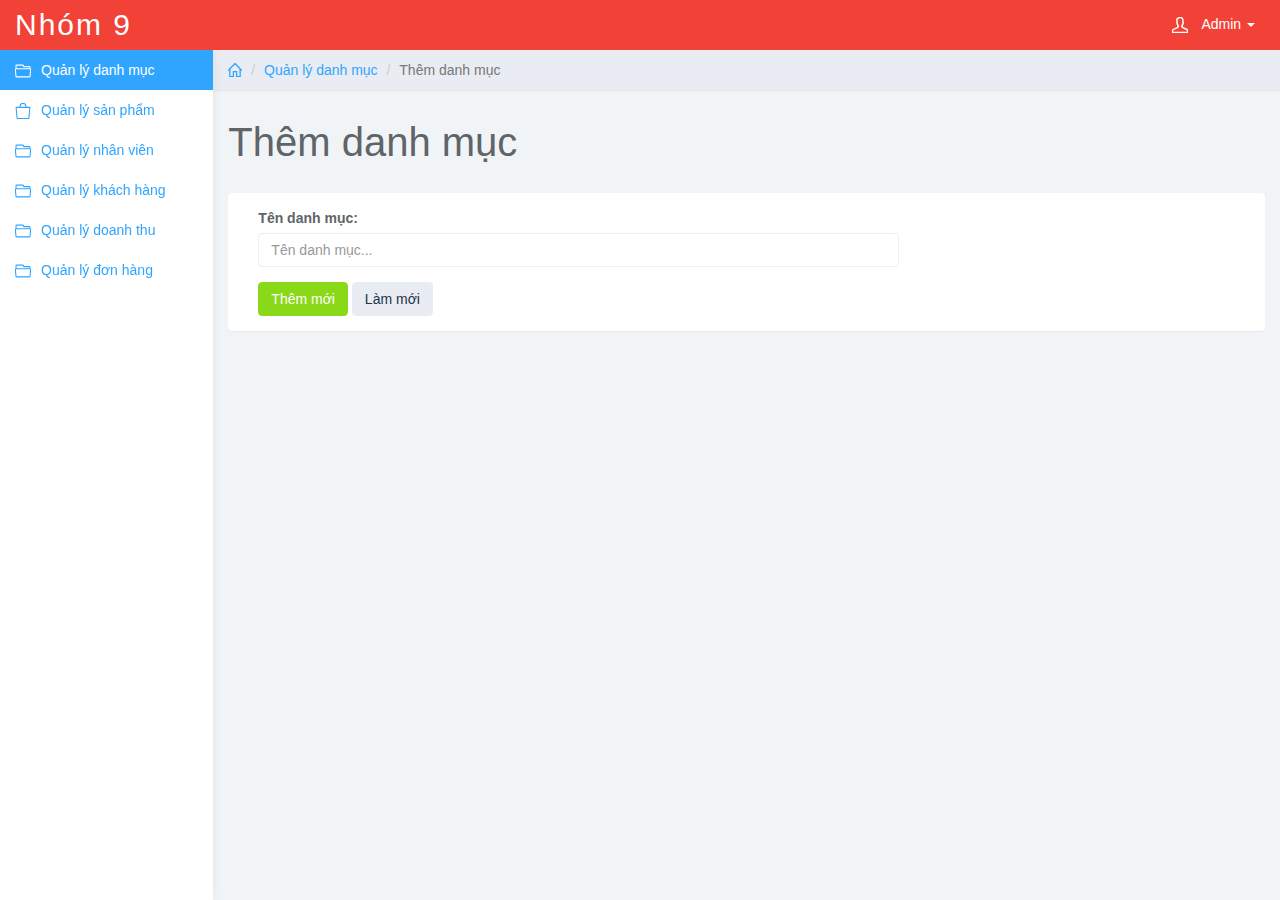
<file: admin/add_category.html>
<!DOCTYPE html>
<html>

<head>
	<meta charset="utf-8">
	<meta name="viewport" content="width=device-width, initial-scale=1">
	<title>Thêm danh mục</title>

	<link href="css/bootstrap.min.css" rel="stylesheet">
	<link href="css/datepicker3.css" rel="stylesheet">
	<link href="css/bootstrap-table.css" rel="stylesheet">
	<link href="css/styles.css" rel="stylesheet">

	<!--Icons-->
	<script src="js/lumino.glyphs.js"></script>
</head>

<body>
	<nav class="navbar navbar-inverse navbar-fixed-top" role="navigation">
		<div class="container-fluid">
			<div class="navbar-header">
				<button type="button" class="navbar-toggle collapsed" data-toggle="collapse"
					data-target="#sidebar-collapse">
					<span class="icon-bar"></span>
					<span class="icon-bar"></span>
					<span class="icon-bar"></span>
				</button>
				<a class="navbar-brand" href="../index.html"><span>Nhóm 9</span></a>
				<ul class="user-menu">
					<li class="dropdown pull-right">
						<a href="#" class="dropdown-toggle" data-toggle="dropdown"><svg class="glyph stroked male-user">
								<use xlink:href="#stroked-male-user"></use>
							</svg> Admin <span class="caret"></span></a>
						<ul class="dropdown-menu" role="menu">
							<li><a href="#"><svg class="glyph stroked male-user">
										<use xlink:href="#stroked-male-user"></use>
									</svg> Hồ sơ</a></li>
							<li><a href="../login.php"><svg class="glyph stroked cancel">
										<use xlink:href="#stroked-cancel"></use>
									</svg> Đăng xuất</a></li>

						</ul>
					</li>
				</ul>
			</div>

		</div>
	</nav>

	<div id="sidebar-collapse" class="col-sm-3 col-lg-2 sidebar">
		<ul class="nav menu">
			<li class="active"><a href="category.html"><svg class="glyph stroked open folder">
						<use xlink:href="#stroked-open-folder" />
					</svg>Quản lý danh mục</a></li>
			<li><a href="product.html"><svg class="glyph stroked bag">
						<use xlink:href="#stroked-bag"></use>
					</svg>Quản lý sản phẩm</a></li>
			<li><a href="employee.html"><svg class="glyph stroked open folder">
						<use xlink:href="#stroked-open-folder" />
					</svg>Quản lý nhân viên</a></li>
			<li><a href="customer.html"><svg class="glyph stroked open folder">
						<use xlink:href="#stroked-open-folder" />
					</svg>Quản lý khách hàng</a></li>
			<li><a href="revenue.html"><svg class="glyph stroked open folder">
						<use xlink:href="#stroked-open-folder" />
					</svg>Quản lý doanh thu</a></li>
			<li><a href="order.html"><svg class="glyph stroked open folder">
						<use xlink:href="#stroked-open-folder" />
					</svg>Quản lý đơn hàng</a></li>
		</ul>

	</div>

	<div class="col-sm-9 col-sm-offset-3 col-lg-10 col-lg-offset-2 main">
		<div class="row">
			<ol class="breadcrumb">
				<li><a href="#"><svg class="glyph stroked home">
							<use xlink:href="#stroked-home"></use>
						</svg></a></li>
				<li><a href="category.html">Quản lý danh mục</a></li>
				<li class="active">Thêm danh mục</li>
			</ol>
		</div>

		<div class="row">
			<div class="col-lg-12">
				<h1 class="page-header">Thêm danh mục</h1>
			</div>
		</div>
		<div class="row">
			<div class="col-lg-12">
				<div class="panel panel-default">
					<div class="panel-body">
						<div class="col-md-8">

							<form role="form" method="post">
								<div class="form-group">
									<label>Tên danh mục:</label>
									<input required type="text" name="cat_name" class="form-control"
										placeholder="Tên danh mục...">
								</div>
								<button type="submit" name="sbm" class="btn btn-success">Thêm mới</button>
								<button type="reset" class="btn btn-default">Làm mới</button>
						</div>
						</form>
					</div>
				</div>
			</div>
		</div>
		<script src="js/jquery-1.11.1.min.js"></script>
	<script src="js/bootstrap.min.js"></script>
	<script src="js/bootstrap-table.js"></script>
</body>

</html>
</file>
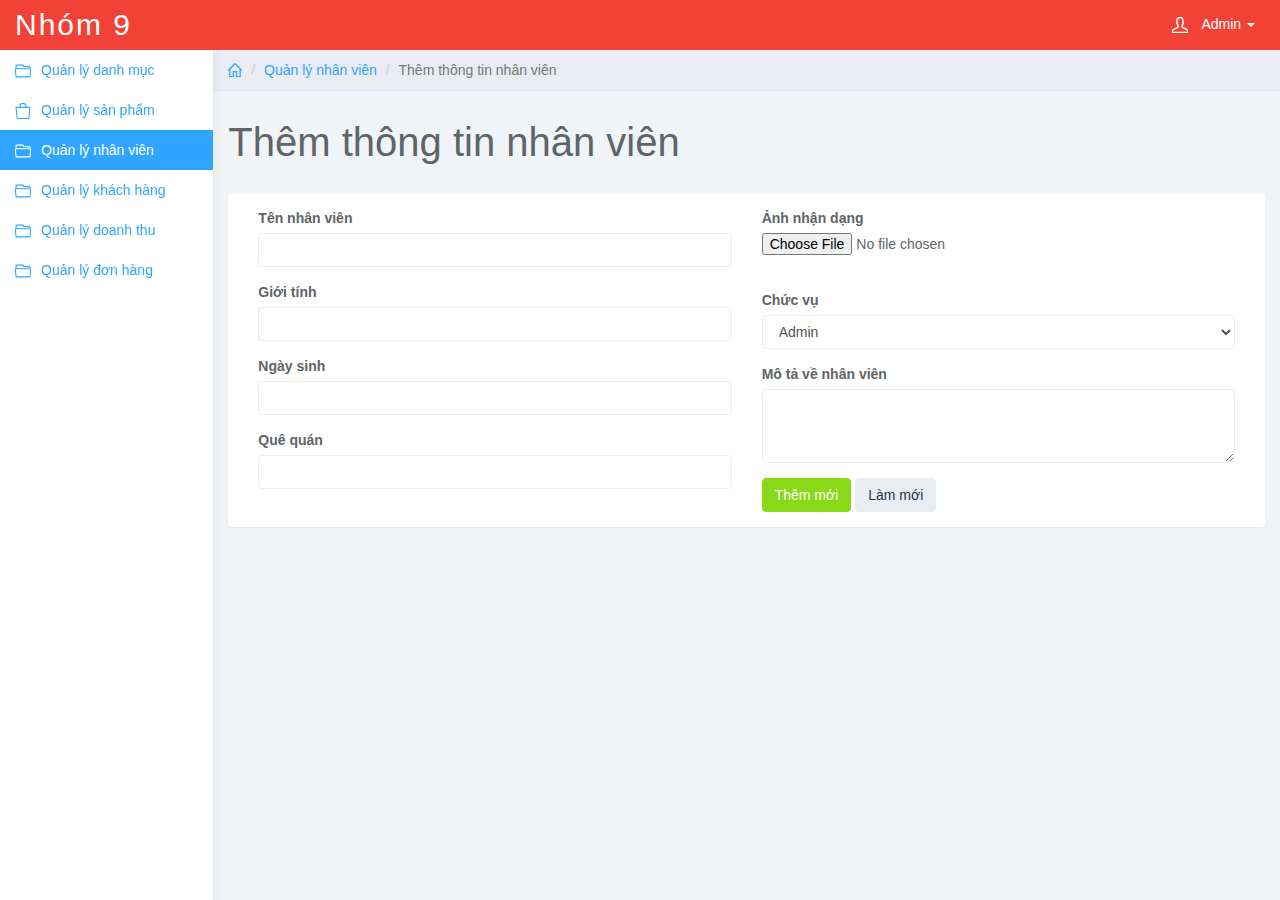
<file: admin/add_employee.html>
<!DOCTYPE html>
<html>

<head>
    <meta charset="utf-8">
    <meta name="viewport" content="width=device-width, initial-scale=1">
    <title>Thêm thông tin nhân viên</title>

    <link href="css/bootstrap.min.css" rel="stylesheet">
    <link href="css/datepicker3.css" rel="stylesheet">
    <link href="css/bootstrap-table.css" rel="stylesheet">
    <link href="css/styles.css" rel="stylesheet">

    <script src="js/lumino.glyphs.js"></script>

</head>

<body>
    <nav class="navbar navbar-inverse navbar-fixed-top" role="navigation">
        <div class="container-fluid">
            <div class="navbar-header">
                <button type="button" class="navbar-toggle collapsed" data-toggle="collapse"
                    data-target="#sidebar-collapse">
                    <span class="icon-bar"></span>
                    <span class="icon-bar"></span>
                    <span class="icon-bar"></span>
                </button>
                <a class="navbar-brand" href="../index.html"><span>Nhóm 9</span></a>
                <ul class="user-menu">
                    <li class="dropdown pull-right">
                        <a href="#" class="dropdown-toggle" data-toggle="dropdown"><svg class="glyph stroked male-user">
                                <use xlink:href="#stroked-male-user"></use>
                            </svg> Admin <span class="caret"></span></a>
                        <ul class="dropdown-menu" role="menu">
                            <li><a href="#"><svg class="glyph stroked male-user">
                                        <use xlink:href="#stroked-male-user"></use>
                                    </svg> Hồ sơ</a></li>
                            <li><a href="../login.php"><svg class="glyph stroked cancel">
                                        <use xlink:href="#stroked-cancel"></use>
                                    </svg> Đăng xuất</a></li>
                        </ul>
                    </li>
                </ul>
            </div>

        </div>
    </nav>

    <div id="sidebar-collapse" class="col-sm-3 col-lg-2 sidebar">
        <ul class="nav menu">
            <li><a href="category.html"><svg class="glyph stroked open folder">
                        <use xlink:href="#stroked-open-folder" />
                    </svg>Quản lý danh mục</a></li>
            <li><a href="product.html"><svg class="glyph stroked bag">
                        <use xlink:href="#stroked-bag"></use>
                    </svg>Quản lý sản phẩm</a></li>
            <li class="active"><a href="employee.html"><svg class="glyph stroked open folder">
                        <use xlink:href="#stroked-open-folder" />
                    </svg>Quản lý nhân viên</a></li>
            <li><a href="customer.html"><svg class="glyph stroked open folder">
                        <use xlink:href="#stroked-open-folder" />
                    </svg>Quản lý khách hàng</a></li>
            <li><a href="revenue.html"><svg class="glyph stroked open folder">
                        <use xlink:href="#stroked-open-folder" />
                    </svg>Quản lý doanh thu</a></li>
            <li><a href="order.html"><svg class="glyph stroked open folder">
                        <use xlink:href="#stroked-open-folder" />
                    </svg>Quản lý đơn hàng</a></li>
        </ul>

    </div>

    <div class="col-sm-9 col-sm-offset-3 col-lg-10 col-lg-offset-2 main">
        <div class="row">
            <ol class="breadcrumb">
                <li><a href="#"><svg class="glyph stroked home">
                            <use xlink:href="#stroked-home"></use>
                        </svg></a></li>
                <li><a href="employee.html">Quản lý nhân viên</a></li>
                <li class="active">Thêm thông tin nhân viên</li>
            </ol>
        </div>

        <div class="row">
            <div class="col-lg-12">
                <h1 class="page-header">Thêm thông tin nhân viên</h1>
            </div>
        </div>
        <div class="row">
            <div class="col-lg-12">
                <div class="panel panel-default">
                    <div class="panel-body">
                        <div class="col-md-6">
                            <form role="form" method="post" enctype="multipart/form-data">
                                <div class="form-group">
                                    <label>Tên nhân viên</label>
                                    <input required name="prd_name" class="form-control" placeholder="">
                                </div>

                                <div class="form-group">
                                    <label>Giới tính</label>
                                    <input required name="prd_name" type="form-control" class="form-control">
                                </div>
                                <div class="form-group">
                                    <label>Ngày sinh</label>
                                    <input required name="prd_name" type="form-control" class="form-control">
                                </div>
                                <div class="form-group">
                                    <label>Quê quán</label>
                                    <input required name="prd_name" type="form-control" class="form-control">
                                </div>

                        </div>
                        <div class="col-md-6">
                            <div class="form-group">
                                <label>Ảnh nhận dạng</label>

                                <input required name="prd_image" type="file">
                                <br>
                            </div>
                            <div class="form-group">
                                <label>Chức vụ</label>
                                <select name="cat_id" class="form-control">
                                    <option value=1>Admin</option>
                                    <option value=2>Phục vụ</option>
                                    <option value=4>Thu Ngân</option>
                                    <option value=5>Tư vấn</option>
                                    <option value=6>Quản lý kho</option>
                                </select>
                            </div>

                            <div class="form-group">
                                <label>Mô tả về nhân viên</label>
                                <textarea required name="prd_details" class="form-control" rows="3"></textarea>
                            </div>
                            <button name="sbm" type="submit" class="btn btn-success">Thêm mới</button>
                            <button type="reset" class="btn btn-default">Làm mới</button>
                        </div>
                        </form>
                    </div>
                </div>
            </div>
        </div>
    </div>
    <script src="js/jquery-1.11.1.min.js"></script>
	<script src="js/bootstrap.min.js"></script>
	<script src="js/bootstrap-table.js"></script>
</body>

</html>
</file>
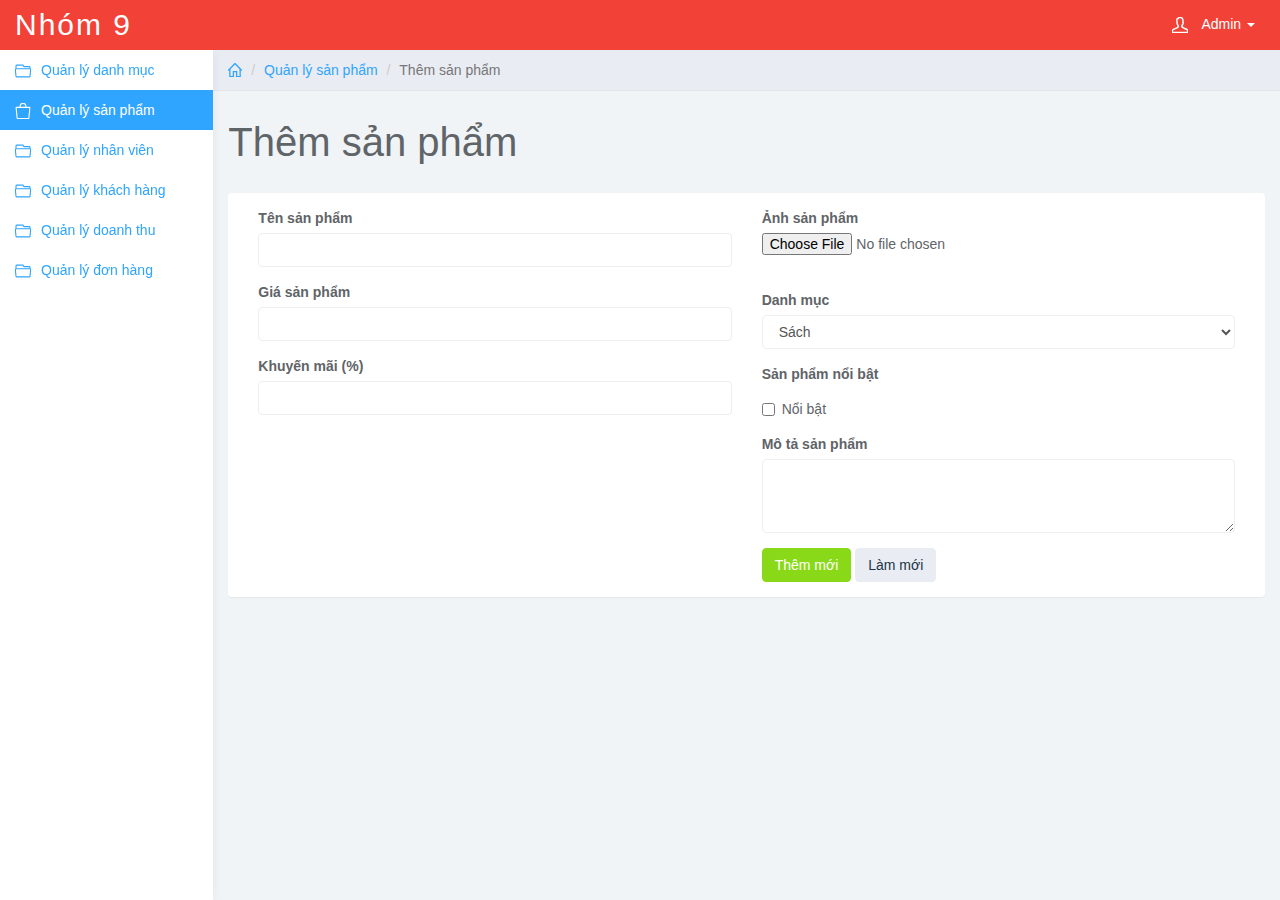
<file: admin/add_product.html>
<!DOCTYPE html>
<html>
<head>
<meta charset="utf-8">
<meta name="viewport" content="width=device-width, initial-scale=1">
<title>Thêm sản phẩm</title>

<link href="css/bootstrap.min.css" rel="stylesheet">
<link href="css/datepicker3.css" rel="stylesheet">
<link href="css/bootstrap-table.css" rel="stylesheet">
<link href="css/styles.css" rel="stylesheet">

<script src="js/lumino.glyphs.js"></script>

</head>

<body>
	<nav class="navbar navbar-inverse navbar-fixed-top" role="navigation">
		<div class="container-fluid">
			<div class="navbar-header">
				<button type="button" class="navbar-toggle collapsed" data-toggle="collapse" data-target="#sidebar-collapse">
					<span class="icon-bar"></span>
					<span class="icon-bar"></span>
					<span class="icon-bar"></span>
				</button>
				<a class="navbar-brand" href="../index.html"><span>Nhóm 9</span></a>
				<ul class="user-menu">
					<li class="dropdown pull-right">
						<a href="#" class="dropdown-toggle" data-toggle="dropdown"><svg class="glyph stroked male-user"><use xlink:href="#stroked-male-user"></use></svg> Admin <span class="caret"></span></a>
						<ul class="dropdown-menu" role="menu">
							<li><a href="#"><svg class="glyph stroked male-user"><use xlink:href="#stroked-male-user"></use></svg> Hồ sơ</a></li>
							<li><a href="#"><svg class="glyph stroked cancel"><use xlink:href="#stroked-cancel"></use></svg> Đăng xuất</a></li>
						</ul>
					</li>
				</ul>
			</div>
							
		</div>
	</nav>
		
    <div id="sidebar-collapse" class="col-sm-3 col-lg-2 sidebar">
        <ul class="nav menu">
            <li><a href="category.html"><svg class="glyph stroked open folder"><use xlink:href="#stroked-open-folder"/></svg>Quản lý danh mục</a></li>
            <li class="active"><a href="product.html"><svg class="glyph stroked bag"><use xlink:href="#stroked-bag"></use></svg>Quản lý sản phẩm</a></li>
            <li><a href="employee.html"><svg class="glyph stroked open folder"><use xlink:href="#stroked-open-folder"/></svg>Quản lý nhân viên</a></li>
            <li><a href="customer.html"><svg class="glyph stroked open folder"><use xlink:href="#stroked-open-folder"/></svg>Quản lý khách hàng</a></li>
            <li><a href="revenue.html"><svg class="glyph stroked open folder"><use xlink:href="#stroked-open-folder"/></svg>Quản lý doanh thu</a></li>
            <li><a href="order.html"><svg class="glyph stroked open folder"><use xlink:href="#stroked-open-folder"/></svg>Quản lý đơn hàng</a></li>
        </ul>

    </div>

	<div class="col-sm-9 col-sm-offset-3 col-lg-10 col-lg-offset-2 main">			
		<div class="row">
			<ol class="breadcrumb">
                <li><a href="#"><svg class="glyph stroked home"><use xlink:href="#stroked-home"></use></svg></a></li>
                <li><a href="product.html">Quản lý sản phẩm</a></li>
				<li class="active">Thêm sản phẩm</li>
			</ol>
		</div>
		
		<div class="row">
			<div class="col-lg-12">
				<h1 class="page-header">Thêm sản phẩm</h1>
			</div>
        </div>
        <div class="row">
                <div class="col-lg-12">
                    <div class="panel panel-default">
                        <div class="panel-body">
                            <div class="col-md-6">
                                <form role="form" method="post" enctype="multipart/form-data">
                                <div class="form-group">
                                    <label>Tên sản phẩm</label>
                                    <input required name="prd_name" class="form-control" placeholder="">
                                </div>
                                                                
                                <div class="form-group">
                                    <label>Giá sản phẩm</label>
                                    <input required name="prd_price" type="number" min="0" class="form-control">
                                </div>
                                <div class="form-group">
                                    <label>Khuyến mãi (%)</label>
                                    <input required name="prd_promotion" type="number" min="0" class="form-control">
                                </div>    
                                
                            </div>
                            <div class="col-md-6">
                                <div class="form-group">
                                    <label>Ảnh sản phẩm</label>
                                    
                                    <input required name="prd_image" type="file">
                                    <br>
                                </div>
                                <div class="form-group">
                                    <label>Danh mục</label>
                                    <select name="cat_id" class="form-control">
                                        <option value=1>Sách</option>
                                        <option value=2>Văn phòng phẩm</option>
                                        <option value=3>Đồ chơi</option>
                                    </select>
                                </div>
                                
                                <div class="form-group">
                                    <label>Sản phẩm nổi bật</label>
                                    <div class="checkbox">
                                        <label>
                                            <input name="prd_featured" type="checkbox" value=1>Nổi bật
                                        </label>
                                    </div>
                                </div>
                                <div class="form-group">
                                        <label>Mô tả sản phẩm</label>
                                        <textarea required name="prd_details" class="form-control" rows="3"></textarea>
                                    </div>
                                <button name="sbm" type="submit" class="btn btn-success">Thêm mới</button>
                                <button type="reset" class="btn btn-default">Làm mới</button>
                            </div>
                        </form>
                        </div>
                    </div>
                </div>
            </div>
	</div>
</body>

</html>
</file>
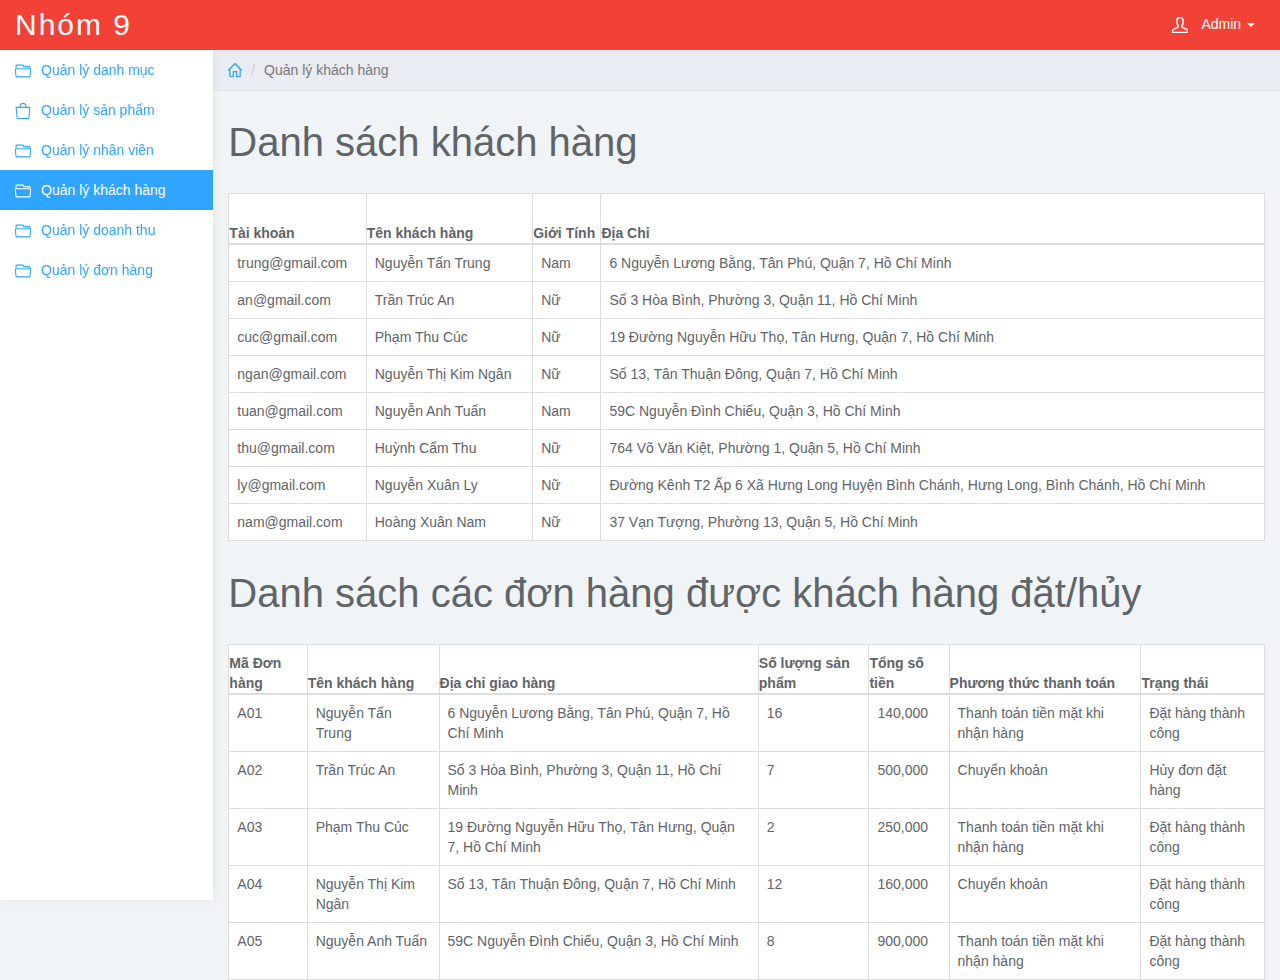
<file: admin/customer.html>
<!DOCTYPE html>
<html>

<head>
	<meta charset="utf-8">
	<meta name="viewport" content="width=device-width, initial-scale=1">
	<title>Quản lý khách hàng</title>

	<link href="css/bootstrap.min.css" rel="stylesheet">
	<link href="css/datepicker3.css" rel="stylesheet">
	<link href="css/styles.css" rel="stylesheet">
	<link href="css/bootstrap-table.css" rel="stylesheet">
	<script src="js/lumino.glyphs.js"></script>

</head>

<body>
	<nav class="navbar navbar-inverse navbar-fixed-top" role="navigation">
		<div class="container-fluid">
			<div class="navbar-header">
				<button type="button" class="navbar-toggle collapsed" data-toggle="collapse"
					data-target="#sidebar-collapse">
					<span class="icon-bar"></span>
					<span class="icon-bar"></span>
					<span class="icon-bar"></span>
				</button>
				<a class="navbar-brand" href="../index.html"><span>Nhóm </span>9</a>
				<ul class="user-menu">
					<li class="dropdown pull-right">
						<a href="#" class="dropdown-toggle" data-toggle="dropdown"><svg class="glyph stroked male-user">
								<use xlink:href="#stroked-male-user"></use>
							</svg> Admin <span class="caret"></span></a>
						<ul class="dropdown-menu" role="menu">
							<li><a href="#"><svg class="glyph stroked male-user">
										<use xlink:href="#stroked-male-user"></use>
									</svg> Hồ sơ</a></li>
							<li><a href="../login.php"><svg class="glyph stroked cancel">
										<use xlink:href="#stroked-cancel"></use>
									</svg> Đăng xuất</a></li>
						</ul>
					</li>
				</ul>
			</div>

		</div>
	</nav>

	<div id="sidebar-collapse" class="col-sm-3 col-lg-2 sidebar">
		<ul class="nav menu">
			<li><a href="category.html"><svg class="glyph stroked open folder">
						<use xlink:href="#stroked-open-folder" />
					</svg>Quản lý danh mục</a></li>
			<li><a href="product.html"><svg class="glyph stroked bag">
						<use xlink:href="#stroked-bag"></use>
					</svg>Quản lý sản phẩm</a></li>
			<li><a href="employee.html"><svg class="glyph stroked open folder">
						<use xlink:href="#stroked-open-folder" />
					</svg>Quản lý nhân viên</a></li>
			<li class="active"><a href=""><svg class="glyph stroked open folder">
						<use xlink:href="#stroked-open-folder" />
					</svg>Quản lý khách hàng</a></li>
			<li><a href="revenue.html"><svg class="glyph stroked open folder">
						<use xlink:href="#stroked-open-folder" />
					</svg>Quản lý doanh thu</a></li>
			<li><a href="order.html"><svg class="glyph stroked open folder">
						<use xlink:href="#stroked-open-folder" />
					</svg>Quản lý đơn hàng</a></li>
		</ul>
	</div>

	<div class="col-sm-9 col-sm-offset-3 col-lg-10 col-lg-offset-2 main">
		<div>
			<div class="row">
				<ol class="breadcrumb">
					<li><a href="#"><svg class="glyph stroked home">
								<use xlink:href="#stroked-home"></use>
							</svg></a></li>
					<li class="active">Quản lý khách hàng</li>
				</ol>
			</div>
			<div class="row">
				<div class="col-lg-12">
					<h1 class="page-header">Danh sách khách hàng</h1>
				</div>
			</div>
		</div>
		<div>
			<table class="table table-bordered">
				<thead>
					<tr class="ex">
						<th>Tài khoản</th>
						<th width="auto">Tên khách hàng</th>
						<th width="auto">Giới Tính</th>
						<th>Địa Chỉ</th>
					</tr>
				</thead>
				<tbody>
					<tr>
						<td>trung@gmail.com</td>
						<td>Nguyễn Tấn Trung</td>
						<td>Nam</td>
						<td>6 Nguyễn Lương Bằng, Tân Phú, Quận 7, Hồ Chí Minh</td>
					</tr>
					<tr>
						<td>an@gmail.com</td>
						<td>Trần Trúc An</td>
						<td>Nữ</td>
						<td>Số 3 Hòa Bình, Phường 3, Quận 11, Hồ Chí Minh</td>
					</tr>
					<tr>
						<td>cuc@gmail.com</td>
						<td>Phạm Thu Cúc</td>
						<td>Nữ</td>
						<td>19 Đường Nguyễn Hữu Thọ, Tân Hưng, Quận 7, Hồ Chí Minh</td>
					</tr>
					<tr>
						<td>ngan@gmail.com</td>
						<td>Nguyễn Thị Kim Ngân</td>
						<td>Nữ</td>
						<td>Số 13, Tân Thuận Đông, Quận 7, Hồ Chí Minh</td>
					</tr>
					<tr>
						<td>tuan@gmail.com</td>
						<td>Nguyễn Anh Tuấn</td>
						<td>Nam</td>
						<td>59C Nguyễn Đình Chiểu, Quận 3, Hồ Chí Minh</td>
					</tr>
					<tr>
						<td>thu@gmail.com</td>
						<td>Huỳnh Cẩm Thu</td>
						<td>Nữ</td>
						<td>764 Võ Văn Kiệt, Phường 1, Quận 5, Hồ Chí Minh</td>
					</tr>
					<tr>
						<td>ly@gmail.com</td>
						<td>Nguyễn Xuân Ly</td>
						<td>Nữ</td>
						<td>Đường Kênh T2 Ấp 6 Xã Hưng Long Huyện Bình Chánh, Hưng Long, Bình Chánh, Hồ Chí Minh</td>
					</tr>
					<tr>
						<td>nam@gmail.com</td>
						<td>Hoàng Xuân Nam</td>
						<td>Nữ</td>
						<td>37 Vạn Tượng, Phường 13, Quận 5, Hồ Chí Minh</td>
					</tr>
				</tbody>
			</table>
		</div>
		<div class="row">
			<div class="col-lg-12">
				<h1 class="page-header">Danh sách các đơn hàng được khách hàng đặt/hủy</h1>
			</div>
		</div>
		<div>
			<table class="table table-bordered" id="myTable">
				<thead>
					<tr class="ex">
						<th>Mã Đơn hàng</th>
						<th>Tên khách hàng</th>
						<th>Địa chỉ giao hàng</th>
						<th>Số lượng sản phẩm</th>
						<th>Tổng số tiền</th>
						<th>Phương thức thanh toán</th>
						<th>Trạng thái</th>
					</tr>
				</thead>
				<tbody>
					<tr>
						<td>A01</td>
						<td>Nguyễn Tấn Trung</td>
						<td>6 Nguyễn Lương Bằng, Tân Phú, Quận 7, Hồ Chí Minh</td>
						<td>16</td>
						<td>140,000</td>
						<td>Thanh toán tiền mặt khi nhận hàng</td>
						<td>Đặt hàng thành công</td>
					</tr>
					<tr>
						<td>A02</td>
						<td>Trần Trúc An</td>
						<td>Số 3 Hòa Bình, Phường 3, Quận 11, Hồ Chí Minh</td>
						<td>7</td>
						<td>500,000</td>
						<td>Chuyển khoản</td>
						<td>Hủy đơn đặt hàng</td>
					</tr>
					<tr>
						<td>A03</td>
						<td>Phạm Thu Cúc</td>
						<td>19 Đường Nguyễn Hữu Thọ, Tân Hưng, Quận 7, Hồ Chí Minh</td>
						<td>2</td>
						<td>250,000</td>
						<td>Thanh toán tiền mặt khi nhận hàng</td>
						<td>Đặt hàng thành công</td>
					</tr>
					<tr>
						<td>A04</td>
						<td>Nguyễn Thị Kim Ngân</td>
						<td>Số 13, Tân Thuận Đông, Quận 7, Hồ Chí Minh</td>
						<td>12</td>
						<td>160,000</td>
						<td>Chuyển khoản</td>
						<td>Đặt hàng thành công</td>
					</tr>
					<tr>
						<td>A05</td>
						<td>Nguyễn Anh Tuấn</td>
						<td>59C Nguyễn Đình Chiểu, Quận 3, Hồ Chí Minh</td>
						<td>8</td>
						<td>900,000</td>
						<td>Thanh toán tiền mặt khi nhận hàng</td>
						<td>Đặt hàng thành công</td>
					</tr>
				</tbody>
			</table>
		</div>
	</div>
	<script src="js/jquery-1.11.1.min.js"></script>
	<script src="js/bootstrap.min.js"></script>
	<script src="js/bootstrap-table.js"></script>
</body>

</html>
</file>
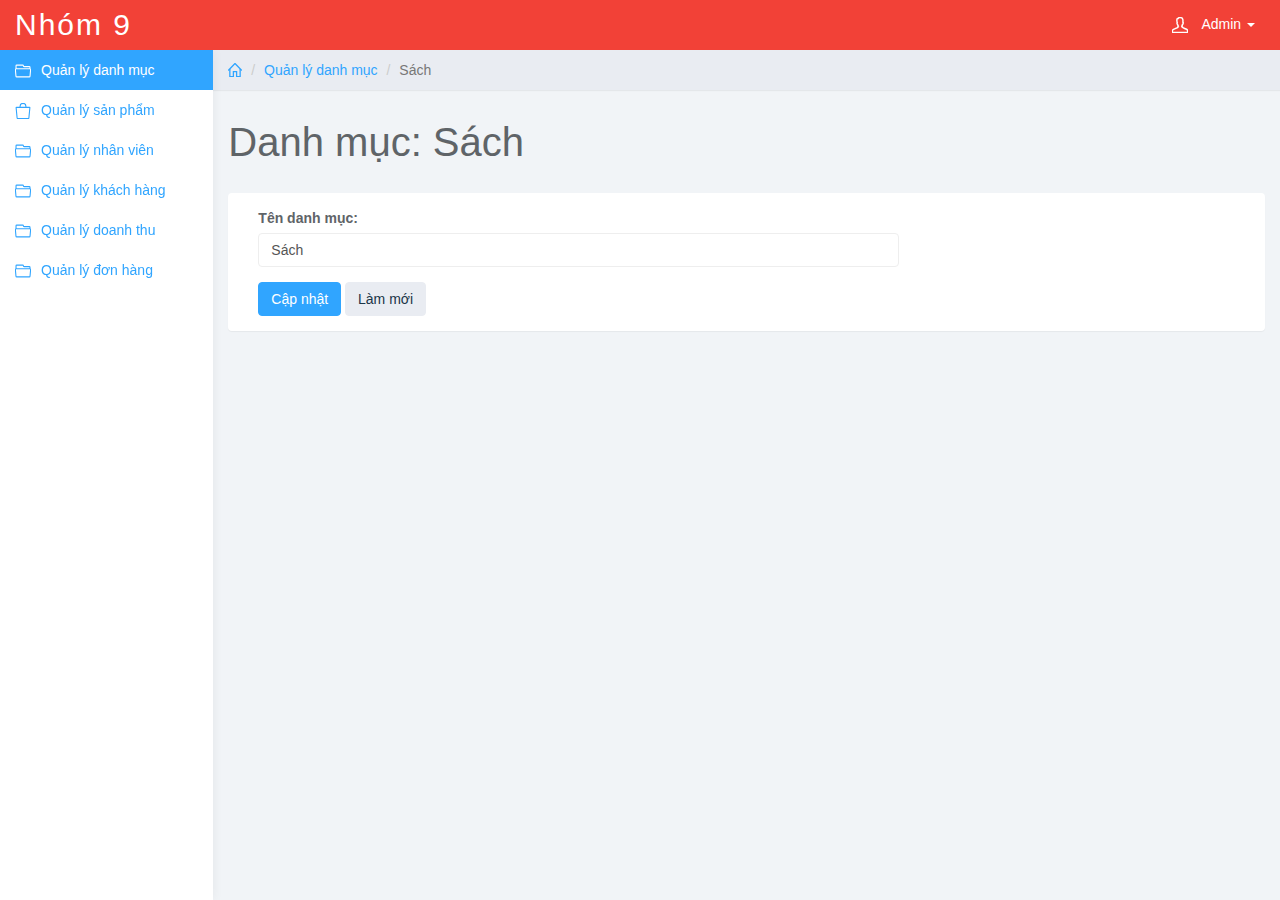
<file: admin/edit_category.html>
<!DOCTYPE html>
<html>

<head>
	<meta charset="utf-8">
	<meta name="viewport" content="width=device-width, initial-scale=1">
	<title>Chỉnh sửa danh mục</title>

	<link href="css/bootstrap.min.css" rel="stylesheet">
	<link href="css/datepicker3.css" rel="stylesheet">
	<link href="css/bootstrap-table.css" rel="stylesheet">
	<link href="css/styles.css" rel="stylesheet">

	<script src="js/lumino.glyphs.js"></script>

</head>

<body>
	<nav class="navbar navbar-inverse navbar-fixed-top" role="navigation">
		<div class="container-fluid">
			<div class="navbar-header">
				<button type="button" class="navbar-toggle collapsed" data-toggle="collapse"
					data-target="#sidebar-collapse">
					<span class="icon-bar"></span>
					<span class="icon-bar"></span>
					<span class="icon-bar"></span>
				</button>
				<a class="navbar-brand" href="../index.html"><span>Nhóm </span>9</a>
				<ul class="user-menu">
					<li class="dropdown pull-right">
						<a href="#" class="dropdown-toggle" data-toggle="dropdown"><svg class="glyph stroked male-user">
								<use xlink:href="#stroked-male-user"></use>
							</svg> Admin <span class="caret"></span></a>
						<ul class="dropdown-menu" role="menu">
							<li><a href="#"><svg class="glyph stroked male-user">
										<use xlink:href="#stroked-male-user"></use>
									</svg> Hồ sơ</a></li>
							<li><a href="../login.php"><svg class="glyph stroked cancel">
										<use xlink:href="#stroked-cancel"></use>
									</svg> Đăng xuất</a></li>
						</ul>
					</li>
				</ul>
			</div>

		</div>
	</nav>

	<div id="sidebar-collapse" class="col-sm-3 col-lg-2 sidebar">
		<ul class="nav menu">
			<li class="active"><a href="category.html"><svg class="glyph stroked open folder">
						<use xlink:href="#stroked-open-folder" />
					</svg>Quản lý danh mục</a></li>
			<li><a href="product.html"><svg class="glyph stroked bag">
						<use xlink:href="#stroked-bag"></use>
					</svg>Quản lý sản phẩm</a></li>
			<li><a href="employee.html"><svg class="glyph stroked open folder">
						<use xlink:href="#stroked-open-folder" />
					</svg>Quản lý nhân viên</a></li>
			<li><a href="customer.html"><svg class="glyph stroked open folder">
						<use xlink:href="#stroked-open-folder" />
					</svg>Quản lý khách hàng</a></li>
			<li><a href="revenue.html"><svg class="glyph stroked open folder">
						<use xlink:href="#stroked-open-folder" />
					</svg>Quản lý doanh thu</a></li>
			<li><a href="order.html"><svg class="glyph stroked open folder">
						<use xlink:href="#stroked-open-folder" />
					</svg>Quản lý đơn hàng</a></li>
		</ul>
	</div>

	<div class="col-sm-9 col-sm-offset-3 col-lg-10 col-lg-offset-2 main">
		<div class="row">
			<ol class="breadcrumb">
				<li><a href="#"><svg class="glyph stroked home">
							<use xlink:href="#stroked-home"></use>
						</svg></a></li>
				<li><a href="category.html">Quản lý danh mục</a></li>
				<li class="active">Sách</li>
			</ol>
		</div>
		<!--/.row-->

		<div class="row">
			<div class="col-lg-12">
				<h1 class="page-header">Danh mục: Sách</h1>
			</div>
		</div>
		<!--/.row-->
		<div class="row">
			<div class="col-lg-12">
				<div class="panel panel-default">
					<div class="panel-body">
						<div class="col-md-8">
							<form role="form" method="post">
								<div class="form-group">
									<label>Tên danh mục:</label>
									<input type="text" name="cat_name" required value="Sách" class="form-control"
										placeholder="Tên danh mục...">
								</div>
								<button type="submit" name="sbm" class="btn btn-primary">Cập nhật</button>
								<button type="reset" class="btn btn-default">Làm mới</button>
						</div>
						</form>
					</div>
				</div>
			</div>
		</div>
		<script src="js/jquery-1.11.1.min.js"></script>
	<script src="js/bootstrap.min.js"></script>
	<script src="js/bootstrap-table.js"></script>
</body>

</html>
</file>
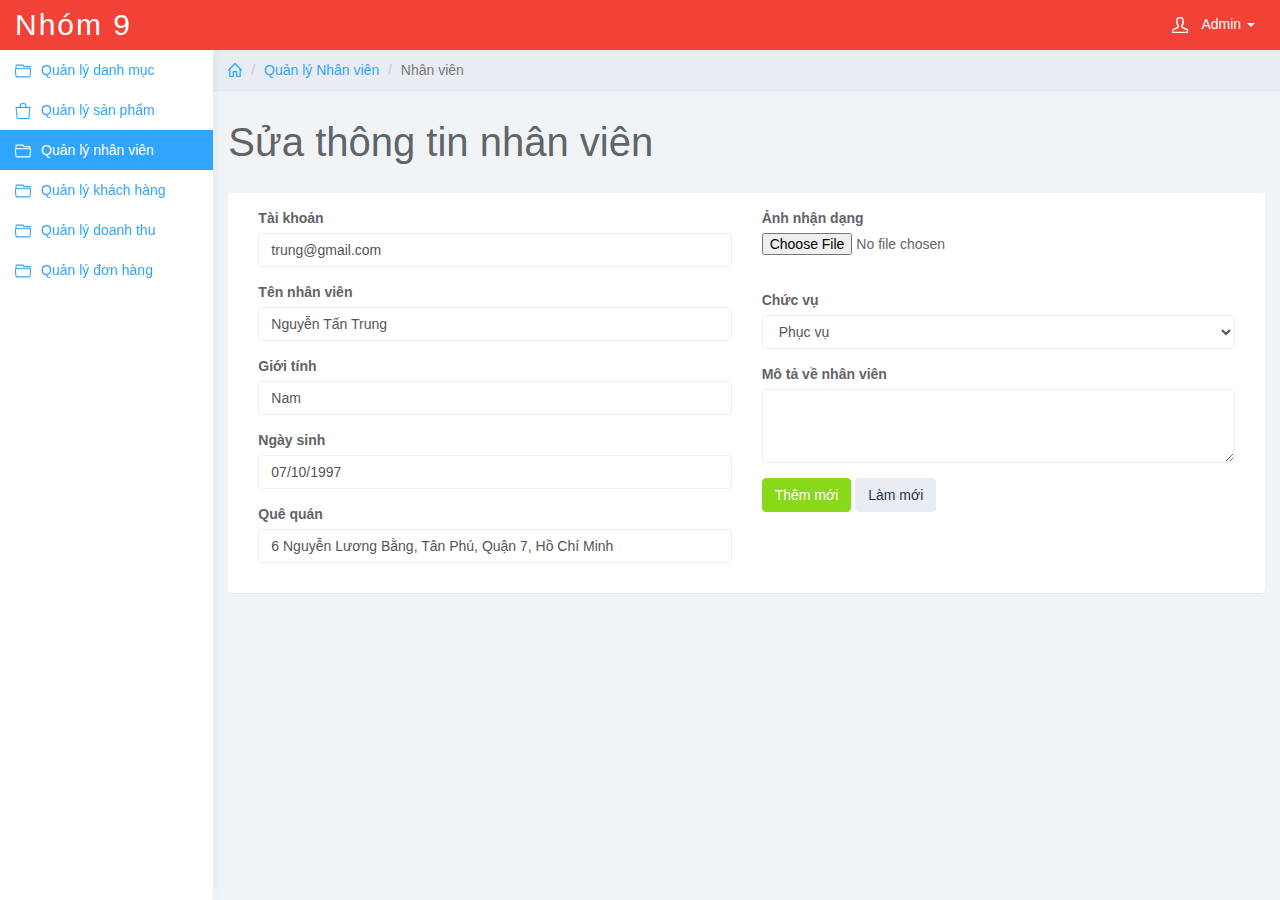
<file: admin/edit_employee.html>
<!DOCTYPE html>
<html>

<head>
    <meta charset="utf-8">
    <meta name="viewport" content="width=device-width, initial-scale=1">
    <title>Chỉnh sửa Thông tin nhân viên</title>

    <link href="css/bootstrap.min.css" rel="stylesheet">
    <link href="css/datepicker3.css" rel="stylesheet">
    <link href="css/bootstrap-table.css" rel="stylesheet">
    <link href="css/styles.css" rel="stylesheet">

    <script src="js/lumino.glyphs.js"></script>

</head>

<body>
    <nav class="navbar navbar-inverse navbar-fixed-top" role="navigation">
        <div class="container-fluid">
            <div class="navbar-header">
                <button type="button" class="navbar-toggle collapsed" data-toggle="collapse"
                    data-target="#sidebar-collapse">
                    <span class="icon-bar"></span>
                    <span class="icon-bar"></span>
                    <span class="icon-bar"></span>
                </button>
                <a class="navbar-brand" href="../index.html"><span>Nhóm 9</span></a>
                <ul class="user-menu">
                    <li class="dropdown pull-right">
                        <a href="#" class="dropdown-toggle" data-toggle="dropdown"><svg class="glyph stroked male-user">
                                <use xlink:href="#stroked-male-user"></use>
                            </svg> Admin <span class="caret"></span></a>
                        <ul class="dropdown-menu" role="menu">
                            <li><a href="#"><svg class="glyph stroked male-user">
                                        <use xlink:href="#stroked-male-user"></use>
                                    </svg> Hồ sơ</a></li>
                            <li><a href="../login.php"><svg class="glyph stroked cancel">
                                        <use xlink:href="#stroked-cancel"></use>
                                    </svg> Đăng xuất</a></li>
                        </ul>
                    </li>
                </ul>
            </div>

        </div>
    </nav>

    <div id="sidebar-collapse" class="col-sm-3 col-lg-2 sidebar">
        <ul class="nav menu">
            <li><a href="category.html"><svg class="glyph stroked open folder">
                        <use xlink:href="#stroked-open-folder" />
                    </svg>Quản lý danh mục</a></li>
            <li><a href="product.html"><svg class="glyph stroked bag">
                        <use xlink:href="#stroked-bag"></use>
                    </svg>Quản lý sản phẩm</a></li>
            <li class="active"><a href="employee.html"><svg class="glyph stroked open folder">
                        <use xlink:href="#stroked-open-folder" />
                    </svg>Quản lý nhân viên</a></li>
            <li><a href="customer.html"><svg class="glyph stroked open folder">
                        <use xlink:href="#stroked-open-folder" />
                    </svg>Quản lý khách hàng</a></li>
            <li><a href="revenue.html"><svg class="glyph stroked open folder">
                        <use xlink:href="#stroked-open-folder" />
                    </svg>Quản lý doanh thu</a></li>
            <li><a href="order.html"><svg class="glyph stroked open folder">
                        <use xlink:href="#stroked-open-folder" />
                    </svg>Quản lý đơn hàng</a></li>
        </ul>
    </div>

    <div class="col-sm-9 col-sm-offset-3 col-lg-10 col-lg-offset-2 main">
        <div class="row">
            <ol class="breadcrumb">
                <li><a href="#"><svg class="glyph stroked home">
                            <use xlink:href="#stroked-home"></use>
                        </svg></a></li>
                <li><a href="product.html">Quản lý Nhân viên</a></li>
                <li class="active">Nhân viên</li>
            </ol>
        </div>

        <div class="row">
            <div class="col-lg-12">
                <h1 class="page-header">Sửa thông tin nhân viên</h1>
            </div>
        </div>
        <div class="row">
            <div class="col-lg-12">
                <div class="panel panel-default">
                    <div class="panel-body">
                        <div class="col-md-6">
                            <form role="form" method="post" enctype="multipart/form-data">
                                <div class="form-group">
                                    <label>Tài khoản</label>
                                    <input type="text" name="prd_name" required class="form-control"
                                        value="trung@gmail.com" placeholder="">
                                </div>
                                <div class="form-group">
                                    <label>Tên nhân viên</label>
                                    <input type="text" name="prd_name" required class="form-control"
                                        value="Nguyễn Tấn Trung" placeholder="">
                                </div>

                                <div class="form-group">
                                    <label>Giới tính</label>
                                    <input type="text" name="prd_name" required class="form-control" value="Nam"
                                        placeholder="">
                                </div>
                                <div class="form-group">
                                    <label>Ngày sinh</label>
                                    <input type="text" name="prd_name" required class="form-control" value="07/10/1997"
                                        placeholder="">
                                </div>
                                <div class="form-group">
                                    <label>Quê quán</label>
                                    <input type="text" name="prd_name" required class="form-control"
                                        value="6 Nguyễn Lương Bằng, Tân Phú, Quận 7, Hồ Chí Minh" placeholder="">
                                </div>

                        </div>
                        <div class="col-md-6">
                            <div class="form-group">
                                <label>Ảnh nhận dạng</label>

                                <input required name="prd_image" type="file">
                                <br>
                            </div>
                            <div class="form-group">
                                <label>Chức vụ</label>
                                <select name="cat_id" class="form-control">
                                    <option value=1>Admin</option>
                                    <option selected value=2>Phục vụ</option>
                                    <option value=4>Thu Ngân</option>
                                    <option value=5>Tư vấn</option>
                                    <option value=6>Quản lý kho</option>
                                </select>
                            </div>

                            <div class="form-group">
                                <label>Mô tả về nhân viên</label>
                                <textarea required name="prd_details" class="form-control" rows="3"></textarea>
                            </div>
                            <button name="sbm" type="submit" class="btn btn-success">Thêm mới</button>
                            <button type="reset" class="btn btn-default">Làm mới</button>
                        </div>
                        </form>
                    </div>
                </div>
            </div>
        </div>
    </div>
    <script src="js/jquery-1.11.1.min.js"></script>
	<script src="js/bootstrap.min.js"></script>
	<script src="js/bootstrap-table.js"></script>
</body>

</html>
</file>
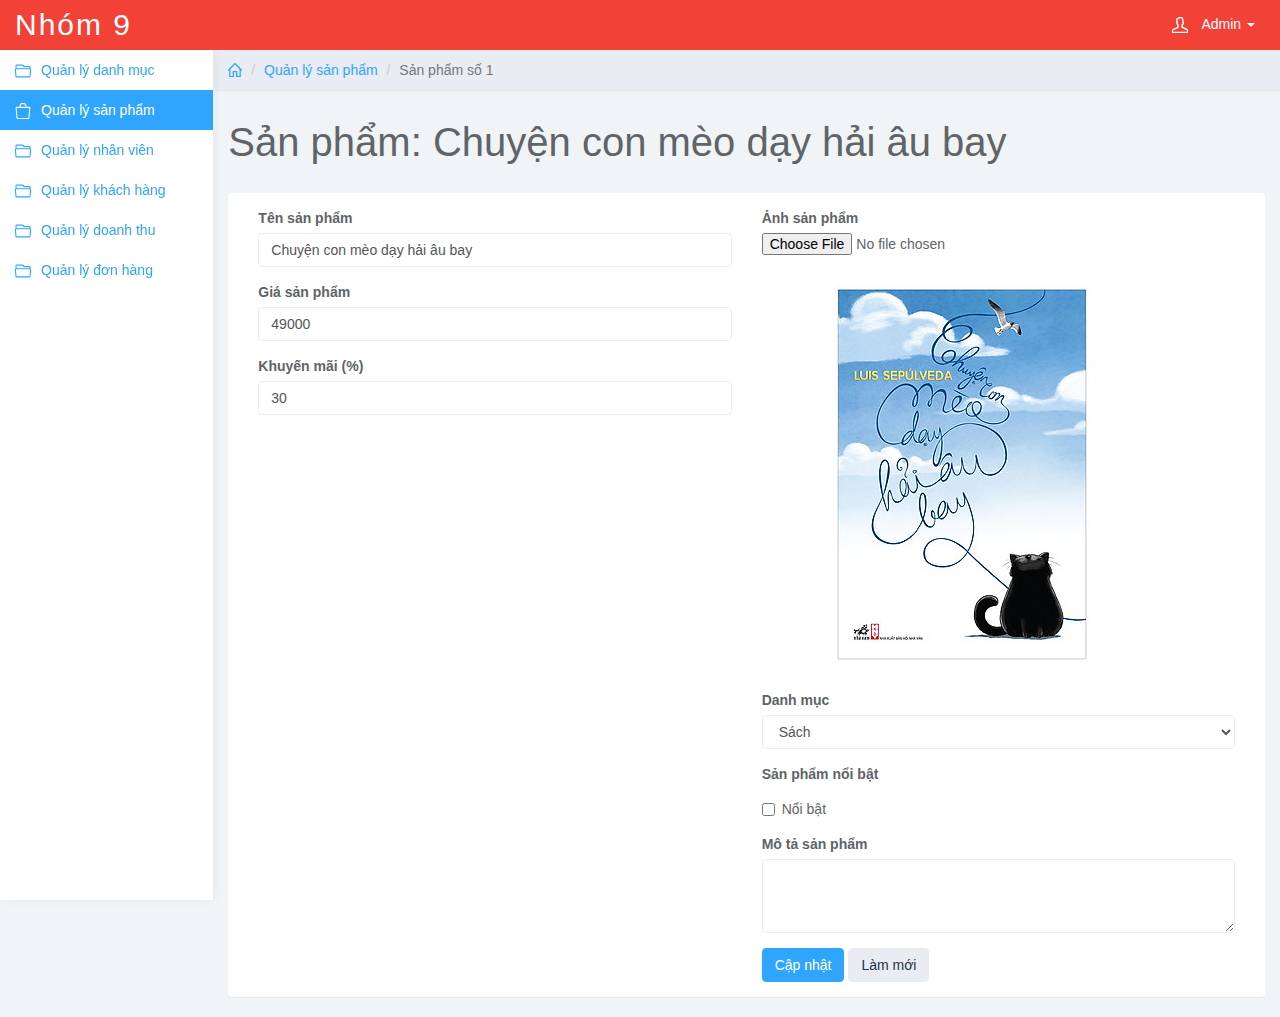
<file: admin/edit_product.html>
<!DOCTYPE html>
<html>

<head>
    <meta charset="utf-8">
    <meta name="viewport" content="width=device-width, initial-scale=1">
    <title>Chỉnh sửa sản phẩm</title>

    <link href="css/bootstrap.min.css" rel="stylesheet">
    <link href="css/datepicker3.css" rel="stylesheet">
    <link href="css/bootstrap-table.css" rel="stylesheet">
    <link href="css/styles.css" rel="stylesheet">

    <script src="js/lumino.glyphs.js"></script>

</head>

<body>
    <nav class="navbar navbar-inverse navbar-fixed-top" role="navigation">
        <div class="container-fluid">
            <div class="navbar-header">
                <button type="button" class="navbar-toggle collapsed" data-toggle="collapse"
                    data-target="#sidebar-collapse">
                    <span class="icon-bar"></span>
                    <span class="icon-bar"></span>
                    <span class="icon-bar"></span>
                </button>
                <a class="navbar-brand" href="../index.html"><span>Nhóm 9</span></a>
                <ul class="user-menu">
                    <li class="dropdown pull-right">
                        <a href="#" class="dropdown-toggle" data-toggle="dropdown"><svg class="glyph stroked male-user">
                                <use xlink:href="#stroked-male-user"></use>
                            </svg> Admin <span class="caret"></span></a>
                        <ul class="dropdown-menu" role="menu">
                            <li><a href="#"><svg class="glyph stroked male-user">
                                        <use xlink:href="#stroked-male-user"></use>
                                    </svg> Hồ sơ</a></li>
                            <li><a href="../login.php"><svg class="glyph stroked cancel">
                                        <use xlink:href="#stroked-cancel"></use>
                                    </svg> Đăng xuất</a></li>
                        </ul>
                    </li>
                </ul>
            </div>

        </div>
    </nav>

    <div id="sidebar-collapse" class="col-sm-3 col-lg-2 sidebar">
        <ul class="nav menu">
            <li><a href="category.html"><svg class="glyph stroked open folder">
                        <use xlink:href="#stroked-open-folder" />
                    </svg>Quản lý danh mục</a></li>
            <li class="active"><a href="product.html"><svg class="glyph stroked bag">
                        <use xlink:href="#stroked-bag"></use>
                    </svg>Quản lý sản phẩm</a></li>
            <li><a href="employee.html"><svg class="glyph stroked open folder">
                        <use xlink:href="#stroked-open-folder" />
                    </svg>Quản lý nhân viên</a></li>
            <li><a href="customer.html"><svg class="glyph stroked open folder">
                        <use xlink:href="#stroked-open-folder" />
                    </svg>Quản lý khách hàng</a></li>
            <li><a href="revenue.html"><svg class="glyph stroked open folder">
                        <use xlink:href="#stroked-open-folder" />
                    </svg>Quản lý doanh thu</a></li>
            <li><a href="order.html"><svg class="glyph stroked open folder">
                        <use xlink:href="#stroked-open-folder" />
                    </svg>Quản lý đơn hàng</a></li>
        </ul>
    </div>

    <div class="col-sm-9 col-sm-offset-3 col-lg-10 col-lg-offset-2 main">
        <div class="row">
            <ol class="breadcrumb">
                <li><a href="#"><svg class="glyph stroked home">
                            <use xlink:href="#stroked-home"></use>
                        </svg></a></li>
                <li><a href="product.html">Quản lý sản phẩm</a></li>
                <li class="active">Sản phẩm số 1</li>
            </ol>
        </div>

        <div class="row">
            <div class="col-lg-12">
                <h1 class="page-header">Sản phẩm: Chuyện con mèo dạy hải âu bay</h1>
            </div>
        </div>
        <div class="row">
            <div class="col-lg-12">
                <div class="panel panel-default">
                    <div class="panel-body">
                        <div class="col-md-6">
                            <form role="form" method="post" enctype="multipart/form-data">
                                <div class="form-group">
                                    <label>Tên sản phẩm</label>
                                    <input type="text" name="prd_name" required class="form-control"
                                        value="Chuyện con mèo dạy hải âu bay" placeholder="">
                                </div>

                                <div class="form-group">
                                    <label>Giá sản phẩm</label>
                                    <input type="number" name="prd_price" required value="49000" class="form-control">
                                </div>
                                <div class="form-group">
                                    <label>Khuyến mãi (%)</label>
                                    <input type="number" name="prd_promotion" required value="30" class="form-control">
                                </div>
                        </div>
                        <div class="col-md-6">
                            <div class="form-group">
                                <label>Ảnh sản phẩm</label>
                                <input type="file" name="prd_image" required>
                                <br>
                                <div>
                                    <img src="img/meobay.jpg">
                                </div>
                            </div>
                            <div class="form-group">
                                <label>Danh mục</label>
                                <select name="cat_id" class="form-control">
                                    <option selected value=1>Sách</option>
                                    <option value=2>Văn phòng phẩm</option>
                                    <option value=3>Đồ chơi</option>
                                </select>
                            </div>

                            <div class="form-group">
                                <label>Sản phẩm nổi bật</label>
                                <div class="checkbox">
                                    <label>
                                        <input name="prd_featured" type="checkbox" value=1>Nổi bật
                                    </label>
                                </div>
                            </div>
                            <div class="form-group">
                                <label>Mô tả sản phẩm</label>
                                <textarea name="prd_details" required class="form-control" rows="3"></textarea>
                            </div>
                            <button type="submit" name="sbm" class="btn btn-primary">Cập nhật</button>
                            <button type="reset" class="btn btn-default">Làm mới</button>
                        </div>
                        </form>
                    </div>
                </div>
            </div>
        </div>
    </div>
    <script src="js/jquery-1.11.1.min.js"></script>
	<script src="js/bootstrap.min.js"></script>
	<script src="js/bootstrap-table.js"></script>
</body>

</html>
</file>
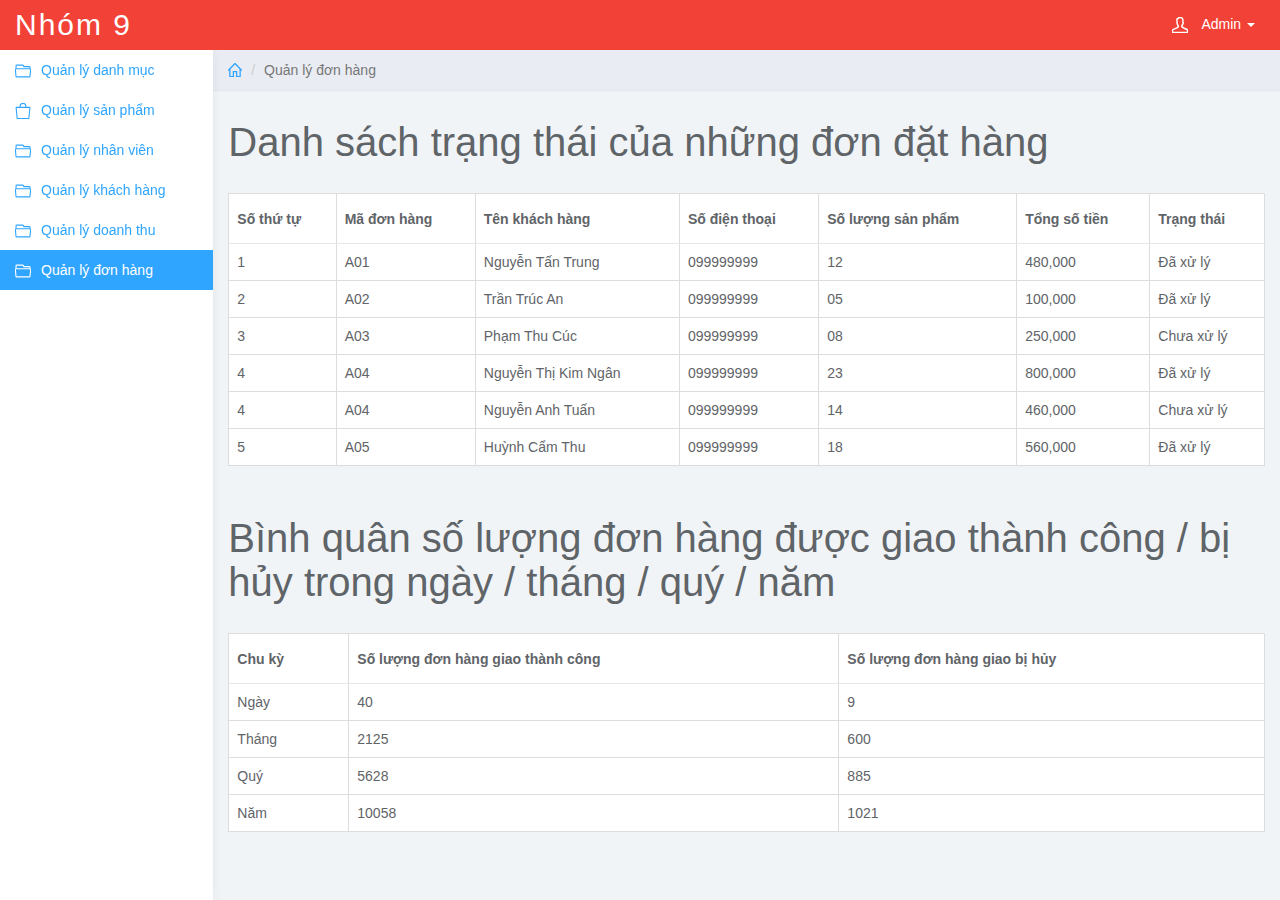
<file: admin/order.html>
<!DOCTYPE html>
<html>

<head>
	<meta charset="utf-8">
	<meta name="viewport" content="width=device-width, initial-scale=1">
	<title>Quản lý đơn hàng</title>
	<link href="css/bootstrap.min.css" rel="stylesheet">
	<link href="css/datepicker3.css" rel="stylesheet">
	<link href="css/styles.css" rel="stylesheet">
	<script src="js/lumino.glyphs.js"></script>
</head>

<body>
	<nav class="navbar navbar-inverse navbar-fixed-top" role="navigation">
		<div class="container-fluid">
			<div class="navbar-header">
				<button type="button" class="navbar-toggle collapsed" data-toggle="collapse"
					data-target="#sidebar-collapse">
					<span class="icon-bar"></span>
					<span class="icon-bar"></span>
					<span class="icon-bar"></span>
				</button>
				<a class="navbar-brand" href="../index.html"><span>Nhóm 9</span></a>
				<ul class="user-menu">
					<li class="dropdown pull-right">
						<a href="#" class="dropdown-toggle" data-toggle="dropdown"><svg class="glyph stroked male-user">
								<use xlink:href="#stroked-male-user"></use>
							</svg> Admin <span class="caret"></span></a>
						<ul class="dropdown-menu" role="menu">
							<li><a href="#"><svg class="glyph stroked male-user">
										<use xlink:href="#stroked-male-user"></use>
									</svg> Hồ sơ</a></li>
							<li><a href="../login.php"><svg class="glyph stroked cancel">
										<use xlink:href="#stroked-cancel"></use>
									</svg> Đăng xuất</a></li>
						</ul>
					</li>
				</ul>
			</div>

		</div>
	</nav>

	<div id="sidebar-collapse" class="col-sm-3 col-lg-2 sidebar">
		<ul class="nav menu">
			<li><a href="category.html"><svg class="glyph stroked open folder">
						<use xlink:href="#stroked-open-folder" />
					</svg>Quản lý danh mục</a></li>
			<li><a href="product.html"><svg class="glyph stroked bag">
						<use xlink:href="#stroked-bag"></use>
					</svg>Quản lý sản phẩm</a></li>
			<li><a href="employee.html"><svg class="glyph stroked open folder">
						<use xlink:href="#stroked-open-folder" />
					</svg>Quản lý nhân viên</a></li>
			<li><a href="customer.html"><svg class="glyph stroked open folder">
						<use xlink:href="#stroked-open-folder" />
					</svg>Quản lý khách hàng</a></li>
			<li><a href="revenue.html"><svg class="glyph stroked open folder">
						<use xlink:href="#stroked-open-folder" />
					</svg>Quản lý doanh thu</a></li>
			<li class="active"><a href="order.html"><svg class="glyph stroked open folder">
						<use xlink:href="#stroked-open-folder" />
					</svg>Quản lý đơn hàng</a></li>
		</ul>
	</div>
	<div class="col-sm-9 col-sm-offset-3 col-lg-10 col-lg-offset-2 main">
		<div>
			<div class="row">
				<ol class="breadcrumb">
					<li><a href="#"><svg class="glyph stroked home">
								<use xlink:href="#stroked-home"></use>
							</svg></a></li>
					<li class="active">Quản lý đơn hàng</li>
				</ol>
			</div>
			<div class="row">
				<div class="col-lg-12">
					<h1 class="page-header">Danh sách trạng thái của những đơn đặt hàng</h1>
				</div>
			</div>
		</div>
		<div>
			<table class="table table-bordered">
				<thead>
					<tr class="ex">
						<th>Số thứ tự</th>
						<th>Mã đơn hàng</th>
						<th width="auto">Tên khách hàng</th>
						<th width="auto">Số điện thoại</th>
						<th>Số lượng sản phẩm</th>
						<th>Tổng số tiền</th>
						<th>Trạng thái</th>
					</tr>
				</thead>
				<tbody>
					<tr>
						<td>1</td>
						<td>A01</td>
						<td>Nguyễn Tấn Trung</td>
						<td>099999999</td>
						<td>12</td>
						<td>480,000</td>
						<td>Đã xử lý</td>
					</tr>
					<tr>
						<td>2</td>
						<td>A02</td>
						<td>Trần Trúc An</td>
						<td>099999999</td>
						<td>05</td>
						<td>100,000</td>
						<td>Đã xử lý</td>
					</tr>
					<tr>
						<td>3</td>
						<td>A03</td>
						<td>Phạm Thu Cúc</td>
						<td>099999999</td>
						<td>08</td>
						<td>250,000</td>
						<td>Chưa xử lý</td>
					</tr>
					<tr>
						<td>4</td>
						<td>A04</td>
						<td>Nguyễn Thị Kim Ngân</td>
						<td>099999999</td>
						<td>23</td>
						<td>800,000</td>
						<td>Đã xử lý</td>
					</tr>
					<tr>
						<td>4</td>
						<td>A04</td>
						<td>Nguyễn Anh Tuấn</td>
						<td>099999999</td>
						<td>14</td>
						<td>460,000</td>
						<td>Chưa xử lý</td>
					</tr>
					<tr>
						<td>5</td>
						<td>A05</td>
						<td>Huỳnh Cẩm Thu</td>
						<td>099999999</td>
						<td>18</td>
						<td>560,000</td>
						<td>Đã xử lý</td>
					</tr>
				</tbody>
			</table>
		</div>

		<div class="row">
			<div class="col-lg-12">
				<h1 class="page-header">Bình quân số lượng đơn hàng được giao thành công / bị hủy trong ngày / tháng /
					quý / năm</h1>
			</div>
		</div>

		<div>
			<table class="table table-bordered">
				<thead>
					<tr class="ex">
						<th>Chu kỳ</th>
						<th width="auto">Số lượng đơn hàng giao thành công</th>
						<th width="auto">Số lượng đơn hàng giao bị hủy</th>
					</tr>
				</thead>
				<tbody>
					<tr>
						<td>Ngày</td>
						<td>40</td>
						<td>9</td>
					</tr>
					<tr>
						<td>Tháng</td>
						<td>2125</td>
						<td>600</td>
					</tr>
					<tr>
						<td>Quý</td>
						<td>5628</td>
						<td>885</td>
					</tr>
					<tr>
						<td>Năm</td>
						<td>10058</td>
						<td>1021</td>
					</tr>
				</tbody>
			</table>
		</div>
		<script src="js/jquery-1.11.1.min.js"></script>
	<script src="js/bootstrap.min.js"></script>
	<script src="js/bootstrap-table.js"></script>
</body>

</html>
</file>
<file: css/main.css>
* {
    margin: 0;
    padding: 0;
    box-sizing: border-box;
}

.sale-coupon {
    position: absolute;
    top: 10px;
    right: 10px;
    background-color: #F7941E;
    width: 44px;
    height: 44px;
    border-radius: 50%;
    display: flex;
    justify-content: center;
    align-items: center;
    color: var(--while-color);
    font-weight: 600;
}

.price-old {
    text-decoration: line-through;
    color: #888;
    font-size: 13px;
}

html {
    font-family: sans-serif;
}

:root {
    --while-color: #fff;
    --black-color: #000;
}

.header__img {
    background-color: #5b53f4;
    text-align: center;
}

.header__img-header-item {
    max-width: 100%;
}

.header__container {
    width: 1230px;
    margin: auto;
    display: flex;
    position: relative;
}

.header__container-logo {
    padding: 14px 0;
}

.header__container__menu {
    padding-left: 45px;
    padding-top: 15px;
    cursor: pointer;
    display: flex;
}

.header__container__menu-icon {
    width: 35px;
    height: 35px;
}

.header__container__menu-arrow-down {
    opacity: 0.5;
    padding: 10px 2px;
}

.header__container__menu-item {
    display: none;
    background-color: var(--while-color);
    position: absolute;
    top: 103%;
    left: 0;
    right: 0;
    border-radius: 5px;
    cursor: default;
}

.header__container__menu-item::before {
    content: "";
    display: block;
    position: absolute;
    top: -4px;
    left: 220px;
    width: 100px;
    height: 10px;
}

.header__container__menu-item-list {
    flex: 1;
    border-right-width: 2px;
    border-right-style: solid;
    border-right-color: #e8e8e8;
    margin-top: 20px;
    margin-bottom: 12px;
}

.header__container__menu-item-list-item {
    border-radius: 12px;
    padding: 14px;
    margin: 5px 10px;
}

.header__container__menu-item-list-item:hover {
    background-color: #F2F4F5;
    cursor: pointer;
}

.header__container__menu:hover .header__container__menu-item {
    display: flex;
}

.header__container__menu-item-list-heading {
    color: #7A7E7F;
    margin: 10px 25px;
    font-size: 15px;
}

.header__container__menu-list-item + .header__container__menu-list-item {
    margin: 18px 0;
}

.header__container__menu-item-list-detail {
    flex: 3;
}

.header__container__menu-item-list-detail-heading {
    margin: 20px;
    display: flex;
    align-items: center;
}

.header__container__menu-item-list-detail-heading-icon {
    height: 24px;
}

.header__container__menu-item-list-detail-heading-decription {
    font-size: 22px;
    display: inline-block;
    margin-left: 10px;
}

.header__container__menu-list-item-detail {
    margin: 0 22px;
}

.header__container__menu-list-item-row {
    display: flex;
    margin-bottom: 20px;
}

.header__container__menu-item-column {
    width: 22%;
}

.header__container__menu-item-column {
    margin-right: 25px;
}

.header__container__menu-item-column-heading {
    margin-bottom: 10px;
}

.header__container__menu-item-column a {
    text-decoration: none;
    color: #333333;
}

.header__container__menu-item-column-content {
    list-style: none;
    margin: 8px 0;
}

.header__container__menu-item-column-content span:hover {
    transition: all 0.4s ease 0s;
    color: #bf9a61;
}

.header__container__menu-item-column-content a {
    text-decoration: none;
    color: #666;
    font-size: 13px;
    word-break: break-word;
    white-space: normal;
    overflow: hidden;
    text-overflow: ellipsis;
    display: -webkit-box;
    -webkit-line-clamp: 1;
    -webkit-box-orient: vertical;
}

.header__container__menu-item-column-see-all {
    list-style: none;
}

.header__container__menu-item-column-see-all span {
    font-size: 13px;
    color: #2489f4;
}

.header__container__menu-item-column h5 {
    display: inline-block;
}

.header__container__menu-item-column-icon-heart {
    color: #ff0000;
}

.header__container__search {
    margin-left: 10px;
}

.header__container__input-search-item {
    margin-top: 15px;
    position: relative;
}

.header__container__search-input-search {
    height: 40px;
    width: 580px;
    border-radius: 10px;
    border-width: 1px;
    border-style: solid;
    border-color: #cdcfd0;
    padding: 10px 20px;
    outline: none;
}

.header__container__search-input-search::placeholder {
    opacity: 0.5;
}

.header__container__search-img {
    position: absolute;
    top: 5px;
    right: 5px;
    background-color: #C92127;
    padding: 7px 28px;
    border-radius: 6px;
    color: var(--while-color);
}

.header__container__notify {
    margin-top: 18px;
    margin-left: 30px;
    text-align: center;
    cursor: pointer;
}


.header__container__notify-item {
    position: relative;
}

.header__container__notify-icon {
    font-size: 20px;
    opacity: 0.5;
}

.header__container__notify-content {
    font-size: 12px;
    color: #7a7e7f;
    padding: 4px 0;
}

.header__container__notify-hover {
    display: none;
    position: absolute;
    top: 130%;
    right: 0;
    height: 350px;
    width: 260px;
    border-radius: 10px;
    background-color: var(--while-color);
    cursor: default;
    box-shadow: 0 0 10px rgba(0, 0, 0, 0.3);
}

.header__container__notify-hover::before {
    content: "";
    display: block;
    position: absolute;
    top: -20px;
    right: 0px;
    width: 70px;
    height: 30px;
}

.header__container__notify-item-one:hover .header__container__notify-hover {
    display: block;
}

.header__container__notify-hover-header {
    text-align: start;
    padding: 20px;
    border-bottom-width: 1px;
    border-bottom-style: solid;
    border-bottom-color: rgb(228, 222, 222);
}

.header__container__notify-hover-header-content {
    font-weight: 600;
    font-size: 16px;
    margin-left: 8px;
}

.header__container__notify-hover-header p{
    display: inline-block;
}

.header__container__notify-hover-container-img {
    margin: 20px 0;
}

.header__container__notify-hover-container-decription {
    margin-left: 50px;
    width: 160px;
    font-size: 17px;
}

.header__container__notify-hover-container-user-btn-login{
    margin-top: 25px;
    padding: 12px 20px;
    width: 230px;
    color: var(--while-color);
    font-weight: 700;
    background-color: #C92127;
    border-radius: 9px;
    cursor: pointer;
    outline: none;
    border: none;
}

.header__container__notify-hover-container-user-btn-register {
    margin-top: 10px;
    padding: 12px 20px;
    width: 230px;
    color: var(--while-color);
    font-weight: 750;
    color: #C92127;
    border-radius: 9px;
    cursor: pointer;
    background-color: transparent;
    border: 2px solid #C92127;
}

.header__container__cart {
    margin-top: 17px;
    margin-left: 20px;
    text-align: center;
}

.header__container__cart a {
    text-decoration: none;
}

.header__container__cart-img {
    width: 23px;
}

.header__container__cart-content {
    font-size: 12px;
    color: #7a7e7f;
}

.header__container__user {
    margin-top: 18px;
    margin-left: 18px;
    text-align: center;
}

.header__container__user a {
    text-decoration: none;
}

.header__container__user-item {
    position: relative;
}

.header__container__user-icon {
    color: #7a7e7f;
    margin-bottom: 7px;
    font-size: 19px;
}

.header__container__user-content {
    color: #7a7e7f;
    font-size: 12px;
}

.header__container__user__sub-user {
    display: none;
    background-color: var(--while-color);
    position: absolute;
    top: 140%;
    right: 0;
    border-radius: 10px;
    height: 165px;
    width: 255px;
    box-shadow: 0 0 10px rgba(0, 0, 0, 0.3);
    cursor: default;
}

.header__container__user__sub-user::before {
    content: "";
    display: block;
    position: absolute;
    top: -20px;
    right: 0px;
    width: 60px;
    height: 26px;
}

.header__container__user__sub-user-login {
    background-color: #C92127;
    color: #fff;
    border: none;
    outline: none;
    font-weight: bold;
    height: 25%;
    width: 90%;
    border-radius: 6px;
    margin-top: 15px;
    font-size: 14px;
    cursor: pointer;
}

.header__container__user__sub-user-register {
    background-color: var(--while-color);
    border: 2px solid #C92127;
    color: #C92127;
    outline: none;
    font-weight: bold;
    height: 25%;
    width: 90%;
    border-radius: 6px;
    margin-top: 8px;
    font-size: 14px;
    cursor: pointer;
}

.header__container__user__sub-user-login-fb {
    background-color: #1478FC;
    color: #fff;
    border: none;
    outline: none;
    color: var(--while-color);
    height: 25%;
    border-radius: 6px;
    width: 90%;
    margin-top: 8px;
    font-weight: bold;
    font-size: 14px;
    cursor: pointer;
}

.header__container__user__sub-user-login-fb-content {
    display: inline-block;
}

.header__container__user-item:hover .header__container__user__sub-user {
    position: absolute;
    display: block;
}

.header__container__user__sub-user-login:hover ,
.header__container__user__sub-user-register:hover ,
.header__container__user__sub-user-login-fb:hover .header__container__user__sub-user-login-fb-content {
    font-size: 14.5px;
}

.header__container__user__sub-user-login-fb-icon {
    color: var(--while-color);
    background-color: #1478FC;
    font-size: 17px;
    padding-right: 3px;
}

.header__container__language {
    margin-top: 18px;
    margin-left: 18px;
    border-width: 1px;
    border-style: solid;
    border-radius: 10px;
    border-color: #cdcfd0;
    height: 40px;
    width: 70px;
    padding: 9px 8px;
    position: relative;
    cursor: pointer;
}

.header__container__language-arrow-down {
    position: absolute;
    top: 14px;
    left: 48px;
    font-size: 13px;
    opacity: 0.6;
}

.body {
    background-color: #f0f0f0;
}

.body__overlay {
    position: fixed;
    top: 132px;
    bottom: 0;
    left: 0;
    right: 0;
    background-color: rgba(0, 0, 0, 0.3);
    display: none;
    z-index: 1;
}

.header__container__menu:hover {
    z-index: 2;
}

.body-container {
    width: 1230px;
    margin: auto;
}

.body-container__slider {
    display: flex;
    padding: 18px 0;
}

.body-container__slider-row {
    flex: 3;
}

.body-container__slider__one {
    border-radius: 10px;
    max-width: 100%;
}

.body-container__slider-arrow {
    display: flex;
    justify-content: space-between;
}

.body-container__slider-arrow-left {
    margin-top: -21%;
    margin-left: -12px;
    height: 25px;
    width: 25px;
    border-radius: 50%;
    text-align: center;
    padding: 5px 0;
    color: rgb(0, 0, 0 , 0.3);
    background-color: var(--while-color);
    box-shadow: 0 0 10px rgba(0, 0, 0, 0.3);
    transition: all 0.4s ease 0s;
}

.body-container__slider-arrow-right {
    margin-top: -21%;
    margin-right: -12px;
    height: 25px;
    width: 25px;
    border-radius: 50%;
    text-align: center;
    padding: 5px 0;
    color: rgb(0, 0, 0 , 0.3);
    background-color: var(--while-color);
    transition: all 0.4s ease 0s;
}

.body-container__slider-arrow-left:hover ,
.body-container__slider-arrow-right:hover {
    color: rgb(0, 0, 0 , 0.5);
    margin-top: -21%;
    margin-right: -10px;
    height: 30px;
    width: 30px;
    text-align: center;
    padding: 8px 0;
}

.body-container__slider__column {
    flex: 1;
    padding-left: 8px;
    display: flex;
    flex-direction: column;
    justify-content: space-around;
}

.body-container__slider__column-item {
    width: 100%;
}

.body-container__slider__two {
    flex: 1;
    border-radius: 10px;
    margin-bottom: 2px;
}

.body-container__slider__three {
    flex: 1;
    border-radius: 10px;
}

.body-container__items-image {
    display: flex;
    justify-content: space-between;
}

.body-container__item {
    width: 25%;
    margin-right: 10px;
}

.body-container__item-img {
    width: 300px;
}

.body-container__items-image a {
    display: block;
}

.body-container__nav {
    margin-top: 12px;
    background-color: var(--while-color);
    padding: 14px;
    display: flex;
    justify-content: space-between;
}

.body-container__nav-flash-sale {
    text-align: center;
    width: 8%;
}

.body-container__nav-flash-sale-img {
    width: 48.88px;
}

.body-container__nav-content {
    margin-top: 8px;
    font-size: 14px;
}

.body-container__flash-sale {
    margin-top: 20px;
}

.body-container__flash-sale__header {
    display: flex;
    background-color: #FCDAB0;
    height: 50px;
    align-items: center;
}

.body-container__flash-sale__header-content {
    margin: 10px 0;
    padding: 0 10px;
}

.body-container__flash-sale__header-content a {
    text-decoration: none;
    display: flex;
    align-items: center;
}

.body-container__flash-sale__header-content-image {
    width: 25px;
}

.body-container__flash-sale__header-content-decription {
    color: #000;
    display: inline-block;
    line-height: 50px;
    text-align: center;
    margin-left: 9px;
    font-weight: 600;
}

.body-container__flash-sale__header-time {
    border-left-color: #646464;
    border-left-style: solid;
    border-left-width: 2px;
    padding: 0 10px;
}

.body-container__flash-sale__header-time__hour {
    background-color: #ffffff;
    padding: 4px 8px;
    border-radius: 5px;
    margin-left: 5px;
    font-weight: 600;
}

.body-container__flash-sale__header-time__minutes {
    background-color: #ffffff;
    padding: 4px 8px;
    border-radius: 5px;
    font-weight: 600;
}

.body-container__flash-sale__header-time__second {
    background-color: #ffffff;
    padding: 4px 8px;
    border-radius: 5px;
    font-weight: 600;
}

.body-container__flash-sale__content {
    background-color:  var(--while-color);
    position: relative;
}

.body-container__flash-sale__content__item {
    width: 18%;
    position: relative;
}

.body-container__flash-sale__content__item-coupon {
    position: absolute;
    top: 10px;
    right: 10px;
    background-color: #F7941E;
    width: 44px;
    height: 44px;
    border-radius: 50%;
    display: flex;
    justify-content: center;
    align-items: center;
    color: var(--while-color);
    font-weight: 600;
}

.body-container__flash-sale__content__item:hover {
    box-shadow: 0 0 10px rgba(0, 0, 0, 0.3);
}


.body-container__flash-sale__content-container-items {
    display: flex;
    justify-content: space-around;
    padding: 10px 0;
    margin-bottom: 20px;
}

.body-container__flash-sale__content__item__image {
    margin: 0 10px;
    height: 240px;
}

.body-container__flash-sale__content__item__image img{
    height: 190px;
}

.body-container__flash-sale__content__item__image p {
    color: #333;
    font-size: 14px;
    line-height: 19px;
    max-height: 220px;
    min-height: 9px;
    word-break: break-word;
    white-space: normal;
    overflow: hidden;
    text-overflow: ellipsis;
    display: -webkit-box;
    -webkit-line-clamp: 2;
    -webkit-box-orient: vertical;
    margin-top: 5px;
}

.body-container__flash-sale__content__item__image a {
    text-decoration: none;
    color: #333;
}

.body-container__flash-sale__content__item-content {
    margin: 0 10px;
}

.body-container__flash-sale__content__item-content-price {
    color: #F7941E;
    font-size: 18px;
    font-weight: 600;
    margin: 6px 0;
}

.body-container__flash-sale__content__item-content-price-coupon {
    text-decoration: line-through;
    color: #888;
    margin-bottom: 9px;
    font-size: 14px;
}

.body-container__flash-sale__content__item-content-status-sold {
    background-color: rgba(210, 33, 33, 0.4);
    border-radius: 9px;
    text-align: center;
    font-size: 13px;
    color: var(--while-color);
    margin-bottom: 9px;
}

.body-container__flash-sale__content__view-more {
    height: 60px;
}

.status-sold-product {
    background-color: red;
    background-size: 12px;
}

.body-container__flash-sale__content__view-more a {
    text-decoration: none;
    color: var(--while-color);
    font-size: 13px;
    font-weight: bold;
    padding: 12px;
    display: inline-block;
    width: 210px;
    border-radius: 30px;
    background-image: linear-gradient(to right , #ff9800 , #F7695D);
    box-shadow: 2px 3px 5px #ccc;
    display: flex;
    justify-content: center;
    align-items: center;
    margin: 0 auto;
    cursor: pointer;
}

.body-container__flash-sale__content__arrow-right {
    position: absolute;
    top: 35%;
    right: 0;
}

.body-container__flash-sale__content__arrow-right-icon {
    opacity: 0.4;
    font-size: 18px;
    border-radius: 50px;
    border-width: 1px;
    border-style: solid;
    border-color: #ccc;
    padding: 8px;
}

.body-container__flash-sale__content__arrow-right:hover .body-container__flash-sale__content__arrow-right-icon {
    opacity: 1;
    transition: all 0.8s ease 0s;
}

.body-container__list-product {
    background-color: var(--while-color);
    border-radius: 7px;
}

.body-container__list-product__header {
    margin: 22px 20px;
    display: flex;
    align-items: center;
    border-bottom: 1px solid #f0f0f0;
    padding: 18px 0px;
}

.body-container__list-product__header img {
    margin-right: 8px;
}

.body-container__list-product__content {
    display: flex;
    margin: 15px 21px 0;
    padding-bottom: 20px;
}

.body-container__list-product__content-item {
    width: 10%;
}

.body-container__list-product__content-item:hover .body-container__list-product__content-item-content {
    color: #C92127;
}

.body-container__list-product__content-item a {
    text-decoration: none;
}

.body-container__list-product__content-item-content {
    text-align: center;
    font-size: 15px;
    color: #333;
    font-weight: 400;
    margin-top: 16px;
    width: 85%;
}

.trend-buy {
    margin-top: 20px;
}

.trend-buy-header {
    display: flex;
    align-items: center;
    background-color: #FCDDEF;
    padding: 12px 20px;
}

.trend-buy-header-img {
    margin-right: 10px;
}

.trend-buy-heading {
    font-size: 17px;
}

.trend-buy__nav {
    background-color: var(--while-color);
    display: flex;
    padding: 12px 25px;
    border-bottom-width: 1px;
    border-bottom-style: solid;
    border-bottom-color: #f0f0f0;
}

.trend-buy__nav-title-one {
    border-radius: 5px;
    border-width: 1px;
    border-style: solid;
    border-color: #F7931E;
    color: #F7931E;
    padding: 10px 15px;
    font-size: 14px;
    font-weight: bold;
    cursor: pointer;
    margin-right: 14px;
}

.trend-buy__nav-title-two {
    padding: 10px;
    font-size: 14px;
    margin-right: 20px;
}

.trend-buy__nav-title-three {
    padding: 10px;
    font-size: 14px;
}

.trend-buy__nav-title-two:hover , .trend-buy__nav-title-three:hover {
    border-radius: 5px;
    border-width: 1px;
    border-style: solid;
    border-color: #F7931E;
    color: #F7931E;
    cursor: pointer;
}

.trend-buy-products {
    background-color: var(--while-color);
    padding: 20px 23px;
}

.trend-buy-products__row {
    display: flex;
    justify-content: space-between;
}

.trend-buy-products__row__item {
    position: relative;
    width: 18%;
}

.trend-buy-products__row__item-infor {
    padding-bottom: 10px;
    min-height: 240px;
}

.trend-buy-products__row__item-infor a {
    text-decoration: none;
}

.trend-buy-products__row__item-infor__img {
    padding-left: 20px;
    height: 180px;
    text-align: center;
    margin: 0 auto;
}

.trend-buy-products__row__item-infor__content {
    font-size: 15px;
    color: #333;
    padding-top: 10px;
    line-height: 19px;
    word-break: break-word;
    white-space: normal;
    overflow: hidden;
    text-overflow: ellipsis;
    display: -webkit-box;
    -webkit-line-clamp: 2;
    -webkit-box-orient: vertical;
}

.trend-buy-products__row__item__price p {
    color: #C92127;
    font-weight: 600;
    display: inline-block;
}

.trend-buy-products__row__item__price-old {
    padding-top: 10px;
    text-decoration: line-through;
    color: #888;
    margin-bottom: 9px;
    font-size: 14px;
}

.trend-buy-products__row__item__stars {
    margin-top: 35px;
}

.trend-buy-products__row__item__stars-price-old {
    margin-top: 10px;
}

.trend-buy-products__row__item__star-yellow {
    color: #f6a500;
    font-size: 12px;
}

.trend-buy-products__row__item__star {
    color: #e3e5e5;
    font-size: 12px;
}

.trend-buy-products__row__item__star-number {
    color: #f6a500;
}

.trend-buy-products__row__item__number-bought {
    background-color: rgba(210, 33, 33, 0.4);
    border-radius: 9px;
    text-align: center;
    font-size: 12px;
    color: var(--while-color);
    margin-bottom: 40px;
    margin-top: 4px;
}

.trend-buy-products__row__item__sale-coupon {
    position: absolute;
    top: 0px;
    right: 0px;
    background-color: #F7941E;
    width: 44px;
    height: 44px;
    border-radius: 50%;
    display: flex;
    justify-content: center;
    align-items: center;
    color: var(--while-color);
    font-weight: 600;
}

.trend-buy-product__see-more {
    width: 210px;
    padding: 10px 0;
    border-radius: 10px;
    border-style: solid;
    border-color: #C92127;
    border-width: 2px;
    cursor: pointer;
    text-align: center;
    margin: 0 auto;
}

.trend-buy-product__see-more a {
    text-align: center;
    text-decoration: none;
    color: #C92127;
    font-weight: 600;
    font-size: 14px;
}

.danh-muc-san-phan-detail {
    margin-top: 15px;
    background-color: var(--while-color);
    padding-bottom: 20px;
    position: relative;
}

.danh-muc-san-phan-detail__nav {
    background-color: var(--while-color);
    display: flex;
    padding: 12px 25px;
    border-bottom-width: 1px;
    border-bottom-style: solid;
    border-bottom-color: #f0f0f0;
}

.danh-muc-san-phan-detail__nav-title-one {
    border-radius: 5px;
    border-width: 1px;
    border-style: solid;
    border-color: #F7931E;
    color: #F7931E;
    padding: 10px 15px;
    font-size: 14px;
    font-weight: bold;
    cursor: pointer;
    margin-right: 14px;
}

.danh-muc-san-phan-detail__nav-title-two {
    padding: 10px;
    font-size: 14px;
    margin-right: 20px;
}

.danh-muc-san-phan-detail__nav-title-three {
    padding: 10px;
    font-size: 14px;
}

.danh-muc-san-phan-detail__nav-title-two:hover , .trend-buy__nav-title-three:hover {
    border-radius: 5px;
    border-width: 1px;
    border-style: solid;
    border-color: #F7931E;
    color: #F7931E;
    cursor: pointer;
}

.danh-muc-san-phan-detail__list-product {
    padding: 20px;
    display: flex;
    justify-content: space-between;
}

.danh-muc-san-phan-detail__list-product-item {
    width: 19.5%;
    height: 380px;
    border-width: 1px;
    border-style: solid;
    border-color: #F2F4F5;
    padding: 9px;
}

.danh-muc-san-phan-detail__list-product-item a {
    text-decoration: none;
}

.danh-muc-san-phan-detail__list-product-item-info__img {
    height: 186px;
}

.danh-muc-san-phan-detail__list-product-item-info__content {
    color: #333;
    font-size: 14px;
    word-break: break-word;
    white-space: normal;
    overflow: hidden;
    text-overflow: ellipsis;
    display: -webkit-box;
    -webkit-line-clamp: 2;
    -webkit-box-orient: vertical;
    line-height: 20px;
    padding-top: 5px;
}

.danh-muc-san-phan-detail__list-product-item-price {
    padding-top: 10px;
    color: #C92127;
    font-weight: 600;
    padding-bottom: 4px;
}

.danh-muc-san-phan-detail__list-product-item-price-coupon {
    background-color: #C92127;
    color: var(--while-color);
    font-size: 14px;
    margin-left: 4px;
    padding: 5px;
    border-radius: 5px;
}

.danh-muc-san-phan-detail__list-product-item-price-old {
    text-decoration: line-through;
    color: #888;
    font-size: 13px;
    margin-bottom: -15px;
}

.danh-muc-san-phan-detail__list-product-item-stars {
    padding-top: 26px;
}

.danh-muc-san-phan-detail__list-product-item-icon-star {
    color: #e3e5e5;
    font-size: 12px;
}

.danh-muc-san-phan-detail__list-product-item-icon-star-yellow {
    color: #f6a500;
    font-size: 12px;
}

.danh-muc-san-phan-detail__list-product-item__star-number {
    color: #f6a500;
}

.danh-muc-san-phan-detail__list-product-item__add-to-cart {
    color: #F7941E;
    border-radius: 50px;
    border-width: 1px;
    border-color: #F7941E;
    border-style: solid;
    width: 100%;
    min-height: 40px;
    padding: 10px;
    margin-top: 10px;
    cursor: pointer;
    display: flex;
    justify-content: center;
}

.danh-muc-san-phan-detail__list-product-item__add-to-cart .add-icon-shopping-yellow {
    background-image: url("../img/SGK-STK/shopping-bag-img.png");
    background-repeat: no-repeat;
    background-size: 15px;
    width: 18px;
    margin-right: 6px;
}

.danh-muc-san-phan-detail__list-product-item__add-to-cart span {
    font-size: 14px;
    font-weight: 600;
    transition: all 0.6s ease 0s;
}


.danh-muc-san-phan-detail__list-product-item__add-to-cart:hover {
    background-image: linear-gradient(to right , #ff9800 , #F7695D);
    background-repeat: no-repeat;
    border: none;
}

.danh-muc-san-phan-detail__list-product-item__add-to-cart:hover .add-icon-shopping-white {
    background-image: url("../img/SGK-STK/shopping-bag-white.png");
    background-repeat: no-repeat;
    background-size: 15px;
    width: 18px;
    margin-right: 5px;
    margin-left: -22px;
}

.danh-muc-san-phan-detail__list-product-item__add-to-cart:hover > span {
    color: var(--while-color);
}

.danh-muc-san-phan-detail__see-more {
    width: 210px;
    padding: 10px 0;
    border-radius: 10px;
    border-style: solid;
    border-color: #C92127;
    border-width: 2px;
    cursor: pointer;
    text-align: center;
    margin: 0 auto;
}

.danh-muc-san-phan-detail__see-more a {
    text-align: center;
    text-decoration: none;
    color: #C92127;
    font-weight: 600;
    font-size: 14px;
}

.danh-muc-san-phan-detail__arrow-right {
    position: absolute;
    top: 35%;
    right: 5px;
}

.danh-muc-san-phan-detail__arrow-right-icon {
    opacity: 0.4;
    font-size: 18px;
    border-radius: 50px;
    border-width: 1px;
    border-style: solid;
    border-color: #ccc;
    padding: 8px;
}

.danh-muc-san-phan-detail__arrow-right:hover .danh-muc-san-phan-detail__arrow-right-icon {
    opacity: 1;
    transition: all 0.3s ease 0s;
}

.list-product {
    margin-top: 20px;
    background-color: var(--while-color);
    padding: 20px;
    position: relative;
}

.list-product__header {
    margin-bottom: 10px;
}

.list-product__header-title {
    font-size: 17px;
    margin-bottom: 10px;
}

.list-product__header-content {
    background-color: var(--while-color);
    display: flex;
    justify-content: start;
    padding: 10px 0px;
    border-bottom-width: 1px;
    border-bottom-style: solid;
    border-bottom-color: #f0f0f0;
}

.list-product__header-content-one {
    border-radius: 5px;
    border-width: 1px;
    border-style: solid;
    border-color: #F7931E;
    color: #F7931E;
    padding: 10px 15px;
    font-size: 14px;
    font-weight: bold;
    cursor: pointer;
    margin-right: 14px;
    display: inline-block;
}

.list-product__header-content-two {
    padding: 10px;
    font-size: 14px;
    margin-right: 20px;
    display: inline-block;
}

.list-product__header-content-two:hover {
    border-radius: 5px;
    border-width: 1px;
    border-style: solid;
    border-color: #F7931E;
    color: #F7931E;
    cursor: pointer;
}

.list-product__container {
    display: flex;
}

.list-product__container-item-chinh-img {
    margin-right: 60px;
}

.list-product__container-item-chinh-img img {
    margin-left: 20px;
}

.list-product__container-items-phu {
    display: flex;
    flex-wrap: wrap;
}

.list-product__container-items-phu__item {
    display: flex;
    width: 48%;
    margin-right: 10px;
}

.list-product__container-items-phu__item-img img {
    height: 165px;
    width: auto;
}

.list-product__container-items-phu__item-content {
    margin-left: 8px;
}

.list-product__container-items-phu__item-content a {
    text-decoration: none;
}

.list-product__container-items-phu__item-content p {
    color: var(--black-color);
    font-size: 14px;
    word-break: break-word;
    white-space: normal;
    overflow: hidden;
    text-overflow: ellipsis;
    display: -webkit-box;
    -webkit-line-clamp: 2;
    -webkit-box-orient: vertical;
    line-height: 20px;
}

.list-product__container-items-phu__item-content-price {
    padding-top: 10px;
    color: #C92127;
    font-weight: 600;
    padding-bottom: 4px;
}

.list-product__container-items-phu__item-content-price-coupon {
    background-color: #C92127;
    color: var(--while-color);
    font-size: 14px;
    margin-left: 4px;
    padding: 5px;
    border-radius: 5px;
}

.list-product__container-items-phu__item-content-price-old {
    text-decoration: line-through;
    color: #888;
    font-size: 13px;
    margin-bottom: -15px;
}

.list-product__container-items-phu__item-content-stars {
    padding-top: 26px;
}

.list-product__container-items-phu__item-content-icon-star {
    color: #e3e5e5;
    font-size: 12px;
}

.list-product__container-items-phu__item-content-icon-star-yellow {
    color: #f6a500;
    font-size: 12px;
}

.list-product__container-items-phu__item-content__star-number {
    color: #f6a500;
}

.list-product__see-more {
    width: 210px;
    padding: 10px 0;
    border-radius: 10px;
    border-style: solid;
    border-color: #C92127;
    border-width: 2px;
    cursor: pointer;
    margin-left: 700px;
    margin-top: 20px;
    text-align: center;
    justify-content: center;
}

.list-product__see-more a {
    text-decoration: none;
    color: #C92127;
    font-weight: 600;
    font-size: 14px;
}

.list-product__arrow-right {
    position: absolute;
    top: 48%;
    right: 5px;
}

.list-product__arrow-right-icon {
    opacity: 0.4;
    font-size: 18px;
    border-radius: 50px;
    border-width: 1px;
    border-style: solid;
    border-color: #ccc;
    padding: 8px;
}

.list-product__arrow-right:hover .list-product__arrow-right-icon {
    opacity: 1;
    transition: all 0.3s ease 0s;
}

.thuong-hieu {
    margin-top: 20px;
    display: flex;
    position: relative;
    background-color: var(--while-color);
    padding: 10px;
}

.thuong-hieu-item {
    margin: 0 10px;
}

.thuong-hieu-item img {
    height: 115px;
}

.thuong-hieu-arrow-left-icon {
    position: absolute;
    top: 42%;
    left: 0;
    opacity: 0.5;
    padding: 5px;
    cursor: pointer;
}

.thuong-hieu-arrow-right-icon {
    position: absolute;
    top: 42%;
    right: 0;
    font-weight: 600;
    padding: 5px;
    cursor: pointer;
}

.register-notify {
    margin-top: 35px;
    background-color: #9fa7ab;
    border-top-left-radius: 10px;
    border-top-right-radius: 10px;
    border-bottom-style: solid;
    border-bottom-color: #808080;
    border-bottom-width: 1px;
    display: flex;
    justify-content: center;
    height: 78px;
}

.register-notify__decrip {
    padding: 20px;
    margin: auto 0;
}

.register-notify__decrip-icon {
    font-size: 18px;
    color: var(--while-color);
    margin-right: 8px;
}

.register-notify__decrip-content {
    color: var(--while-color);
    font-size: 18px;
    margin-right: 16px;
}

.register-notify__input {
    line-height: 78px;
    position: relative;
}

.register-notify__input input {
    padding: 16px 20px;
    border-radius: 5px;
    outline: none;
    border-style: none;
    width: 700px;
}

.register-notify__input-btn {
    position: absolute;
    top: 20px;
    right: 2px;
    padding: 12px 25px;
    outline: none;
    border: none;
    border-radius: 5px;
    background-color: #f7941e;
    color: var(--while-color);
    font-weight: 600;
    cursor: pointer;
}

.register-notify__input-btn:hover {
    background-color: #c00;
    color: var(--while-color);
    transition: all 0.4s ease 0s;
}

.register-notify__input input::placeholder {
    opacity: 0.5;
}

.footer {
    background-color: var(--while-color);
    padding-top: 40px;
    padding-bottom: 25px;
}

.footer-content {
    display: flex;
    flex-wrap: wrap;
}

.footer__intro {
    padding: 0 15px;
    flex: 1.3;
    border-right: 1px solid #cecece;
}

.footer__intro__image img {
    width: 300px;
    margin: 16px 0;
}

.footer__intro__content1 {
    font-size: 13px;
    line-height: 19px;
}

.footer__intro__content2 {
    margin-top: 10px;
    line-height: 19px;
    font-size: 13px;
}

.footer__intro__certificate img {
    margin: 12px 0;
    width: 100px;
}

.footer__intro__link-social a {
    text-decoration: none;
    color: #333;
    font-size: 28px;
    display: inline-block;
    margin-right: 12px;
}

.footer__intro__phone-app {
    margin-top: 20px;
    display: flex;
}

.footer__intro__phone-app-android img {
    width: 100px;
    margin-right: 18px;
}

.footer__intro__phone-app-appstore img {
    width: 100px;
}

.footer__service-support-account {
    display: flex;
    padding: 0px 30px;
    flex: 3;
    flex-wrap: wrap;
}

.footer__service {
    width: calc(100% / 3);
    padding: 0 15px;
}

.footer__service-heading h4 {
    line-height: 39px;
}

.footer__service-content a {
    text-decoration: none;
    color: var(--black-color);
}

.footer__service-content p {
    line-height: 35px;
    font-size: 13px;
    color: #333;
    font-weight: 400;
    display: inline-block;
}

.footer__service-content p:hover {
    padding-left: 10px;
    color: #ea7696;
    transition: all 0.4s ease 0s;
}

.footer__support {
    width: calc(100% / 3);
    padding: 0 15px;
}

.footer__support-heading h4 {
    line-height: 39px;
}

.footer__support-content a {
    text-decoration: none;
    color: var(--black-color);
}

.footer__support-content p {
    line-height: 35px;
    font-size: 13px;
    color: #333;
    font-weight: 400;
    display: inline-block;
}

.footer__support-content p:hover {
    padding-left: 10px;
    color: #ea7696;
    transition: all 0.4s ease 0s;
}

.footer__my-account {
    width: calc(100% / 3);
    padding: 0 15px;
}

.footer__my-account a {
    text-decoration: none;
    color: var(--black-color);
}

.footer__my-account-heading h4 {
    line-height: 39px;
}

.footer__my-account-content {
    display: flex;
    flex-direction: column;
}

.footer__my-account-content a {
    text-decoration: none;
    color: var(--black-color);
}

.footer__my-account-content p {
    line-height: 35px;
    font-size: 13px;
    color: #333;
    font-weight: 400;
    display: inline-block;
}

.footer__my-account-content p:hover {
    padding-left: 10px;
    color: #ea7696;
    transition: all 0.4s ease 0s;
}

.footer__contact {
    margin-top: 30px;
    width: 100%;
}

.footer__contact__heading {
    padding-left: 15px;
    padding-bottom: 10px;
}

.footer__contact__heading h3 {
    line-height: 39px;
}

.footer__contact__content {
    display: flex;
}

.footer__contact__content__address {
    margin: 0 10px;
    width: 100%;
}

.footer__contact__content__address i , 
.footer__contact__content__email i , 
.footer__contact__content__phone-number i {
    font-size: 16px;
    color: #333;
}

.footer__contact__content__address span , 
.footer__contact__content__email , 
.footer__contact__content__phone-number {
    font-size: 13px;
    color: #333;
    font-weight: 400;
}

.footer__contact__content__email {
    margin: 0 8px;
    width: 100%;
}

.footer__contact__content__phone-number {
    margin: 0 15px;
    width: 100%;
}

.footer__doi-tac {
    display: flex;
    flex-wrap: wrap;
    margin-top: 30px;
    justify-content: space-around;
}

.footer__doi-tac__image {
    padding-bottom: 40px;
    margin-right: 50px;
}

.footer__doi-tac__image-icon {
    height: 50px;
    width: auto;
}

.footer-chung-nhan {
    text-align: center;
    margin-top: 30px;
}

.footer__chung-nhan-kinh-doanh {
    color: #adadad;
    font-size: 13px;
    padding-left: 14px;
}

.header-mobile-tablet {
    display: none;
}

.flash-sale-mobile-tablet-list-item {
    display: none;
}

.trend-buy-mobile {
    display: none;
}

.danh-muc-san-phan-detail-tablet {
    display: none;
}

.trend-buy-tablet {
    display: none;
}

.danh-muc-san-phan-detail-mobile {
    display: none;
}

.trend-buy-tablet {
    display: none;
}

.header__overlay {
    position: fixed;
    top: 0;
    left: 0;
    right: 0;
    bottom: 0;
    background-color: rgba(0, 0, 0, 0.3);
    z-index: 1;
    display: none;
}

.header__menu {
    position: fixed;
    top: 0;
    left: 0;
    bottom: 0;
    right: 0;
    width: 100%;
    z-index: 12;
    background-color: #fff;
    transform: translateX(-100%);
    transition: transform linear 0.3s;
}

.header-menu__header {
    display: flex;
    background-color: #C62128;
    justify-content: space-between;
}

.header-menu__btn-back {
    cursor: pointer;
}

.header-menu__btn-back-icon {
    color: #fff;
    padding: 16px;
    font-size: 20px;
}

.header-menu__heading {
    display: flex;
    justify-content: center;
    align-items: center;
    color: #fff;
    font-size: 18px;
    font-weight: 600;
    flex: 1;
}

.header-menu__body {
    background-color: #f2f4f5;
    display: flex;
}

.header-menu__list {
    width: 90px;
}

.header-menu__item {
    text-align: center;
    background-color: #fff;
    padding: 10px 5px;
    cursor: pointer;
}

.header-menu__item + .header-menu__item {
    margin-top: 4px;
}

.header-menu__img{
    width: 24px;
}

.header-menu__name {
    font-size: 13px;
}

.header-menu__item--active {
    border-left: 4px solid #C92127;
}

.header-menu__content {
    width: calc(100% - 90px);
    margin-left: 5px;
    margin-top: 5px;
}

.header-menu__content-list {
    width: 100%;
}

.header-menu__content-item {
    display: flex;
    justify-content: space-between;
    background-color: #fff;
    padding: 14px 8px;
    border-radius: 5px;
    cursor: pointer;
}

.header-menu__content-item + .header-menu__content-item {
    margin-top: 4px;
}

.header-menu__content-heading {
    font-size: 14px;
    color: #333;
}

.header-menu__content-icon {
    font-size: 13px;
    color: #333;
}

/* Mobile and Tablet */
@media only screen and (max-width: 900px) {
    body {
        width: 100%;
    }
    .main {
        width: 100%;
    }

    .header {
        display: none;
    }

    .body-container__nav-flash-sale {
        width: 20%;
    }

    .header-mobile-tablet {
        display: block;
        width: 100%;
        padding: 6px;
        background-color: #C92127;
        position: fixed;
        top: 0;
        left: 0;
        right: 0;
        z-index: 10;
    }

    .body {
        margin-top: 98px;
    }

    .body-container__nav {
        flex-wrap: wrap;
    }

    .header-mobile-tablet__logo-img {
        width: 140px;
    }

    .header-mobile-tablet__logo {
        text-align: center;
    }

    .header-mobile-tablet {
        background-color: #C92127;
    }

    .header-mobile-tablet__body {
        display: flex;
        align-items: center;
        padding: 10px 0 15px 10px;
    }

    .header-mobile-tablet__menu {
        margin-right: 14px;
    }

    .header-mobile-tablet__menu-icon {
        font-size: 26px;
        color: #fff;
    }

    .header-mobile-tablet__search {
        flex-basis: 100%;
    }

    .header-mobile-tablet__input-search {
        outline: none;
        border: none;
        border-radius: 4px;
        padding: 8px;
        width: 100%;
    }

    .header-mobile-tablet__input-search::placeholder {
        opacity: 0.5;
    }

    .header-mobile-tablet__cart {
        margin: 0 10px;
    }

    .header-mobile-tablet__icon-cart {
        color: #fff;
        font-size: 20px;
    }

    .header-mobile-tablet__user {
        margin-left: 4px;
    }

    .header-mobile-tablet__user-icon {
        color: #fff;
        font-size: 20px;
    }

    .body-container__slider-arrow ,
    .body-container__slider__column {
        display: none;
    }

    .body {
        padding: 0 35px;
    }

    .body-container {
        width: 100%;
    }

    .body-container__slider__one {
        max-width: 100%;
    }

    .body-container__item {
        width: 25%;
    }

    .body-container__item-img {
        width: 100%;
    }

    .body-container__nav-flash-sale-img {
        width: 50%;
        border-radius: 5px;
    }

    .body-container__nav-content {
        line-height: 22px;
    }

    .body-container__flash-sale__content-container-items {
        display: none;
    }

    .flash-sale-mobile-tablet-list-item {
        display: flex;
        padding: 10px 0 20px 0;
    }
    
    .body-container__flash-sale__content__item {
        width: 33.3333%;
    }

    .body-container__flash-sale__content__item-coupon {
        right: 20px;
    }

    .body-container__flash-sale__content__item__image img {
        width: 100%;
        display: flex;
        margin: 0 auto;
    }

    .body-container__list-product {
        display: none;
    }

    .danh-muc-san-phan-detail__list-product-item {
        width: 25%;
        padding: 0 5px;
    }

    .danh-muc-san-phan-detail-tablet {
        display: flex;
        width: 100%;
    }

    .danh-muc-san-phan-detail__list-product-item-info__img {
        width: 100%;
        height: auto;
    }

    .danh-muc-san-phan-detail__list-product-item {
        height: 330px;
        margin: 8px;
    }

    .danh-muc-san-phan-detail__see-more {
        margin-top: 10px;
    }

    .thuong-hieu-item {
        width: calc(100% / 9);
    }

    .thuong-hieu-item a {
        display: block;
    }

    .thuong-hieu-item img {
        width: 100%;
        height: auto;
    }

    .footer__contact__content {
        flex-direction: column;
    }

    .footer__contact__content__address ,
    .footer__contact__content__email ,
    .footer__contact__content__phone-number {
        padding: 8px 0;
    }

    .trend-buy-products__row {
        display: none;
    }

    .header__overlay {
        display: none;
    }
}

/* Mobile */
@media only screen and (max-width: 600px){
    .body {
        padding: 0;
    }

    .body-container__items-image {
        display: none;
    }

    .body-container__nav {
        flex-wrap: wrap;
    }

    .body-container__nav-flash-sale {
        width: 20%;
        padding: 10px 0;
    }

    .body-container__nav-flash-sale-img {
        width: 60%;
        border-radius: 10px;
        margin-bottom: 4px;
    }
    
    .body-container__nav-content {
        font-size: 12px;
        color: #333;
        line-height: 16px;
        text-align: center;
        margin-top: 0;
    }

    .trend-buy-products__row__item-infor__img {
        width: 100%;
        height: auto;
        display: flex;
        margin: 0 auto;
    }

    .trend-buy-products__row__item-infor {
        min-height: 0;
    }

    .trend-buy-products__row__item__sale-coupon {
        right: -10px;
    }

    .trend-buy-products__row__item {
        width: 33.3333%;
        margin-right: 10px;
    }

    .trend-buy__nav-title-one span {
        font-size: 11px;
    }

    .trend-buy-products__row {
        display: none;
    }

    .trend-buy-mobile {
        display: block;
    }

    .trend-buy-products__row-mobile {
        display: flex;
    }
    
    .trend-buy__nav {
        flex-wrap: wrap;
    }

    .danh-muc-san-phan-detail__list-product-item__add-to-cart span {
        font-size: 12px;
    }

    .danh-muc-san-phan-detail__list-product {
        display: none;
    }

    .danh-muc-san-phan-detail-mobile {
        display: flex;
    }

    .danh-muc-san-phan-detail-tablet {
        display: none;
    }

    .danh-muc-san-phan-detail__list-product-item {
        width: 33.3333%;
    }

    .danh-muc-san-phan-detail__list-product-item {
        height: 280px;
    }

    .danh-muc-san-phan-detail__nav {
        flex-wrap: wrap;
    }

    .list-product__header-content {
        flex-wrap: wrap;
    }

    .list-product__header-content span {
        font-size: 12px;
    }

    .list-product__header-content {
        width: 100%;
        flex-wrap: wrap;
    }

    .register-notify {
        display: none;
    }

    .footer {
        margin-top: 20px;
    }

    .footer__support ,
    .footer__my-account ,
    .footer__service {
        width: 50%;
        padding: 10px;
    }

    .list-product__container-item-chinh-img , 
    .list-product__container-items-phu {
        display: none;
    }

    .list-product__container-items-phu__item {
        width: 50%;
        padding: 6px;
        margin-right: 10px;
        flex-direction: column;
    }

    .list-product__see-more {
        display: none;
    }

    .trend-buy-tablet {
        display: none;
    }
}

/* Tablet */
@media only screen and (min-width: 601px) and (max-width: 900px) {
    .trend-buy-products__row__item {
        width: 25%;
        padding-right: 10px;
    }

    .trend-buy__nav-title-one span {
        font-size: 13px;
    }

    .trend-buy-products__row__item-infor__img {
        width: 100%;
        height: auto;
        display: flex;
        margin: 0 auto;
    }

    .trend-buy-products__row__item-infor__content {
        font-size: 14px;
    }

    .danh-muc-san-phan-detail__list-product {
        display: none;
    }

    .trend-buy-products__row__item-infor {
        min-height: 0;
    }

    .danh-muc-san-phan-detail__list-product-item__add-to-cart span {
        font-size: 14px;
    }

    .trend-buy-tablet {
        display: block;
    }

    .trend-buy-products__row-tablet {
        display: flex;
    }
    
    .trend-buy__nav {
        flex-wrap: wrap;
    }

    .danh-muc-san-phan-detail__list-product-item__add-to-cart span {
        font-size: 12px;
    }

    .danh-muc-san-phan-detail__list-product {
        display: none;
    }

    .danh-muc-san-phan-detail-mobile {
        display: none;
    }

    .danh-muc-san-phan-detail-tablet {
        display: flex;
    }

    .danh-muc-san-phan-detail__list-product-item {
        min-height: 250px;
    }

    .list-product__container-item-chinh-img {
        display: none;
    }

    .list-product__container-items-phu__item {
        padding: 12px;
    }

    .list-product {
        width: 100%;
    }

    .list-product__see-more {
        margin: 0 auto;
    }

    .list-product__header-content span {
        font-size: 14px;
    }

    .list-product__header-content {
        width: 100%;
        flex-wrap: wrap;
    }

    .register-notify {
        display: none;
    }

    .register-notify__decrip {
        width: 100%;
    }

    .footer {
        margin-top: 20px;
    }

    .footer__intro {
        display: block;
        flex-basis: 100%;
    }

    .footer__support ,
    .footer__my-account ,
    .footer__service {
        width: 50%;
        padding: 10px;
    }

    .footer__doi-tac {
        width: 100%;
    }

    .trend-buy-mobile {
        display: none;
    }

    .trend-buy-tablet {
        display: block;
    }
}
</file>
<file: font/themify-icons/themify-icons.css>
@font-face {
	font-family: 'themify';
	src:url('fonts/themify.eot?-fvbane');
	src:url('fonts/themify.eot?#iefix-fvbane') format('embedded-opentype'),
		url('fonts/themify.woff?-fvbane') format('woff'),
		url('fonts/themify.ttf?-fvbane') format('truetype'),
		url('fonts/themify.svg?-fvbane#themify') format('svg');
	font-weight: normal;
	font-style: normal;
}

[class^="ti-"], [class*=" ti-"] {
	font-family: 'themify';
	speak: none;
	font-style: normal;
	font-weight: normal;
	font-variant: normal;
	text-transform: none;
	line-height: 1;

	/* Better Font Rendering =========== */
	-webkit-font-smoothing: antialiased;
	-moz-osx-font-smoothing: grayscale;
}

.ti-wand:before {
	content: "\e600";
}
.ti-volume:before {
	content: "\e601";
}
.ti-user:before {
	content: "\e602";
}
.ti-unlock:before {
	content: "\e603";
}
.ti-unlink:before {
	content: "\e604";
}
.ti-trash:before {
	content: "\e605";
}
.ti-thought:before {
	content: "\e606";
}
.ti-target:before {
	content: "\e607";
}
.ti-tag:before {
	content: "\e608";
}
.ti-tablet:before {
	content: "\e609";
}
.ti-star:before {
	content: "\e60a";
}
.ti-spray:before {
	content: "\e60b";
}
.ti-signal:before {
	content: "\e60c";
}
.ti-shopping-cart:before {
	content: "\e60d";
}
.ti-shopping-cart-full:before {
	content: "\e60e";
}
.ti-settings:before {
	content: "\e60f";
}
.ti-search:before {
	content: "\e610";
}
.ti-zoom-in:before {
	content: "\e611";
}
.ti-zoom-out:before {
	content: "\e612";
}
.ti-cut:before {
	content: "\e613";
}
.ti-ruler:before {
	content: "\e614";
}
.ti-ruler-pencil:before {
	content: "\e615";
}
.ti-ruler-alt:before {
	content: "\e616";
}
.ti-bookmark:before {
	content: "\e617";
}
.ti-bookmark-alt:before {
	content: "\e618";
}
.ti-reload:before {
	content: "\e619";
}
.ti-plus:before {
	content: "\e61a";
}
.ti-pin:before {
	content: "\e61b";
}
.ti-pencil:before {
	content: "\e61c";
}
.ti-pencil-alt:before {
	content: "\e61d";
}
.ti-paint-roller:before {
	content: "\e61e";
}
.ti-paint-bucket:before {
	content: "\e61f";
}
.ti-na:before {
	content: "\e620";
}
.ti-mobile:before {
	content: "\e621";
}
.ti-minus:before {
	content: "\e622";
}
.ti-medall:before {
	content: "\e623";
}
.ti-medall-alt:before {
	content: "\e624";
}
.ti-marker:before {
	content: "\e625";
}
.ti-marker-alt:before {
	content: "\e626";
}
.ti-arrow-up:before {
	content: "\e627";
}
.ti-arrow-right:before {
	content: "\e628";
}
.ti-arrow-left:before {
	content: "\e629";
}
.ti-arrow-down:before {
	content: "\e62a";
}
.ti-lock:before {
	content: "\e62b";
}
.ti-location-arrow:before {
	content: "\e62c";
}
.ti-link:before {
	content: "\e62d";
}
.ti-layout:before {
	content: "\e62e";
}
.ti-layers:before {
	content: "\e62f";
}
.ti-layers-alt:before {
	content: "\e630";
}
.ti-key:before {
	content: "\e631";
}
.ti-import:before {
	content: "\e632";
}
.ti-image:before {
	content: "\e633";
}
.ti-heart:before {
	content: "\e634";
}
.ti-heart-broken:before {
	content: "\e635";
}
.ti-hand-stop:before {
	content: "\e636";
}
.ti-hand-open:before {
	content: "\e637";
}
.ti-hand-drag:before {
	content: "\e638";
}
.ti-folder:before {
	content: "\e639";
}
.ti-flag:before {
	content: "\e63a";
}
.ti-flag-alt:before {
	content: "\e63b";
}
.ti-flag-alt-2:before {
	content: "\e63c";
}
.ti-eye:before {
	content: "\e63d";
}
.ti-export:before {
	content: "\e63e";
}
.ti-exchange-vertical:before {
	content: "\e63f";
}
.ti-desktop:before {
	content: "\e640";
}
.ti-cup:before {
	content: "\e641";
}
.ti-crown:before {
	content: "\e642";
}
.ti-comments:before {
	content: "\e643";
}
.ti-comment:before {
	content: "\e644";
}
.ti-comment-alt:before {
	content: "\e645";
}
.ti-close:before {
	content: "\e646";
}
.ti-clip:before {
	content: "\e647";
}
.ti-angle-up:before {
	content: "\e648";
}
.ti-angle-right:before {
	content: "\e649";
}
.ti-angle-left:before {
	content: "\e64a";
}
.ti-angle-down:before {
	content: "\e64b";
}
.ti-check:before {
	content: "\e64c";
}
.ti-check-box:before {
	content: "\e64d";
}
.ti-camera:before {
	content: "\e64e";
}
.ti-announcement:before {
	content: "\e64f";
}
.ti-brush:before {
	content: "\e650";
}
.ti-briefcase:before {
	content: "\e651";
}
.ti-bolt:before {
	content: "\e652";
}
.ti-bolt-alt:before {
	content: "\e653";
}
.ti-blackboard:before {
	content: "\e654";
}
.ti-bag:before {
	content: "\e655";
}
.ti-move:before {
	content: "\e656";
}
.ti-arrows-vertical:before {
	content: "\e657";
}
.ti-arrows-horizontal:before {
	content: "\e658";
}
.ti-fullscreen:before {
	content: "\e659";
}
.ti-arrow-top-right:before {
	content: "\e65a";
}
.ti-arrow-top-left:before {
	content: "\e65b";
}
.ti-arrow-circle-up:before {
	content: "\e65c";
}
.ti-arrow-circle-right:before {
	content: "\e65d";
}
.ti-arrow-circle-left:before {
	content: "\e65e";
}
.ti-arrow-circle-down:before {
	content: "\e65f";
}
.ti-angle-double-up:before {
	content: "\e660";
}
.ti-angle-double-right:before {
	content: "\e661";
}
.ti-angle-double-left:before {
	content: "\e662";
}
.ti-angle-double-down:before {
	content: "\e663";
}
.ti-zip:before {
	content: "\e664";
}
.ti-world:before {
	content: "\e665";
}
.ti-wheelchair:before {
	content: "\e666";
}
.ti-view-list:before {
	content: "\e667";
}
.ti-view-list-alt:before {
	content: "\e668";
}
.ti-view-grid:before {
	content: "\e669";
}
.ti-uppercase:before {
	content: "\e66a";
}
.ti-upload:before {
	content: "\e66b";
}
.ti-underline:before {
	content: "\e66c";
}
.ti-truck:before {
	content: "\e66d";
}
.ti-timer:before {
	content: "\e66e";
}
.ti-ticket:before {
	content: "\e66f";
}
.ti-thumb-up:before {
	content: "\e670";
}
.ti-thumb-down:before {
	content: "\e671";
}
.ti-text:before {
	content: "\e672";
}
.ti-stats-up:before {
	content: "\e673";
}
.ti-stats-down:before {
	content: "\e674";
}
.ti-split-v:before {
	content: "\e675";
}
.ti-split-h:before {
	content: "\e676";
}
.ti-smallcap:before {
	content: "\e677";
}
.ti-shine:before {
	content: "\e678";
}
.ti-shift-right:before {
	content: "\e679";
}
.ti-shift-left:before {
	content: "\e67a";
}
.ti-shield:before {
	content: "\e67b";
}
.ti-notepad:before {
	content: "\e67c";
}
.ti-server:before {
	content: "\e67d";
}
.ti-quote-right:before {
	content: "\e67e";
}
.ti-quote-left:before {
	content: "\e67f";
}
.ti-pulse:before {
	content: "\e680";
}
.ti-printer:before {
	content: "\e681";
}
.ti-power-off:before {
	content: "\e682";
}
.ti-plug:before {
	content: "\e683";
}
.ti-pie-chart:before {
	content: "\e684";
}
.ti-paragraph:before {
	content: "\e685";
}
.ti-panel:before {
	content: "\e686";
}
.ti-package:before {
	content: "\e687";
}
.ti-music:before {
	content: "\e688";
}
.ti-music-alt:before {
	content: "\e689";
}
.ti-mouse:before {
	content: "\e68a";
}
.ti-mouse-alt:before {
	content: "\e68b";
}
.ti-money:before {
	content: "\e68c";
}
.ti-microphone:before {
	content: "\e68d";
}
.ti-menu:before {
	content: "\e68e";
}
.ti-menu-alt:before {
	content: "\e68f";
}
.ti-map:before {
	content: "\e690";
}
.ti-map-alt:before {
	content: "\e691";
}
.ti-loop:before {
	content: "\e692";
}
.ti-location-pin:before {
	content: "\e693";
}
.ti-list:before {
	content: "\e694";
}
.ti-light-bulb:before {
	content: "\e695";
}
.ti-Italic:before {
	content: "\e696";
}
.ti-info:before {
	content: "\e697";
}
.ti-infinite:before {
	content: "\e698";
}
.ti-id-badge:before {
	content: "\e699";
}
.ti-hummer:before {
	content: "\e69a";
}
.ti-home:before {
	content: "\e69b";
}
.ti-help:before {
	content: "\e69c";
}
.ti-headphone:before {
	content: "\e69d";
}
.ti-harddrives:before {
	content: "\e69e";
}
.ti-harddrive:before {
	content: "\e69f";
}
.ti-gift:before {
	content: "\e6a0";
}
.ti-game:before {
	content: "\e6a1";
}
.ti-filter:before {
	content: "\e6a2";
}
.ti-files:before {
	content: "\e6a3";
}
.ti-file:before {
	content: "\e6a4";
}
.ti-eraser:before {
	content: "\e6a5";
}
.ti-envelope:before {
	content: "\e6a6";
}
.ti-download:before {
	content: "\e6a7";
}
.ti-direction:before {
	content: "\e6a8";
}
.ti-direction-alt:before {
	content: "\e6a9";
}
.ti-dashboard:before {
	content: "\e6aa";
}
.ti-control-stop:before {
	content: "\e6ab";
}
.ti-control-shuffle:before {
	content: "\e6ac";
}
.ti-control-play:before {
	content: "\e6ad";
}
.ti-control-pause:before {
	content: "\e6ae";
}
.ti-control-forward:before {
	content: "\e6af";
}
.ti-control-backward:before {
	content: "\e6b0";
}
.ti-cloud:before {
	content: "\e6b1";
}
.ti-cloud-up:before {
	content: "\e6b2";
}
.ti-cloud-down:before {
	content: "\e6b3";
}
.ti-clipboard:before {
	content: "\e6b4";
}
.ti-car:before {
	content: "\e6b5";
}
.ti-calendar:before {
	content: "\e6b6";
}
.ti-book:before {
	content: "\e6b7";
}
.ti-bell:before {
	content: "\e6b8";
}
.ti-basketball:before {
	content: "\e6b9";
}
.ti-bar-chart:before {
	content: "\e6ba";
}
.ti-bar-chart-alt:before {
	content: "\e6bb";
}
.ti-back-right:before {
	content: "\e6bc";
}
.ti-back-left:before {
	content: "\e6bd";
}
.ti-arrows-corner:before {
	content: "\e6be";
}
.ti-archive:before {
	content: "\e6bf";
}
.ti-anchor:before {
	content: "\e6c0";
}
.ti-align-right:before {
	content: "\e6c1";
}
.ti-align-left:before {
	content: "\e6c2";
}
.ti-align-justify:before {
	content: "\e6c3";
}
.ti-align-center:before {
	content: "\e6c4";
}
.ti-alert:before {
	content: "\e6c5";
}
.ti-alarm-clock:before {
	content: "\e6c6";
}
.ti-agenda:before {
	content: "\e6c7";
}
.ti-write:before {
	content: "\e6c8";
}
.ti-window:before {
	content: "\e6c9";
}
.ti-widgetized:before {
	content: "\e6ca";
}
.ti-widget:before {
	content: "\e6cb";
}
.ti-widget-alt:before {
	content: "\e6cc";
}
.ti-wallet:before {
	content: "\e6cd";
}
.ti-video-clapper:before {
	content: "\e6ce";
}
.ti-video-camera:before {
	content: "\e6cf";
}
.ti-vector:before {
	content: "\e6d0";
}
.ti-themify-logo:before {
	content: "\e6d1";
}
.ti-themify-favicon:before {
	content: "\e6d2";
}
.ti-themify-favicon-alt:before {
	content: "\e6d3";
}
.ti-support:before {
	content: "\e6d4";
}
.ti-stamp:before {
	content: "\e6d5";
}
.ti-split-v-alt:before {
	content: "\e6d6";
}
.ti-slice:before {
	content: "\e6d7";
}
.ti-shortcode:before {
	content: "\e6d8";
}
.ti-shift-right-alt:before {
	content: "\e6d9";
}
.ti-shift-left-alt:before {
	content: "\e6da";
}
.ti-ruler-alt-2:before {
	content: "\e6db";
}
.ti-receipt:before {
	content: "\e6dc";
}
.ti-pin2:before {
	content: "\e6dd";
}
.ti-pin-alt:before {
	content: "\e6de";
}
.ti-pencil-alt2:before {
	content: "\e6df";
}
.ti-palette:before {
	content: "\e6e0";
}
.ti-more:before {
	content: "\e6e1";
}
.ti-more-alt:before {
	content: "\e6e2";
}
.ti-microphone-alt:before {
	content: "\e6e3";
}
.ti-magnet:before {
	content: "\e6e4";
}
.ti-line-double:before {
	content: "\e6e5";
}
.ti-line-dotted:before {
	content: "\e6e6";
}
.ti-line-dashed:before {
	content: "\e6e7";
}
.ti-layout-width-full:before {
	content: "\e6e8";
}
.ti-layout-width-default:before {
	content: "\e6e9";
}
.ti-layout-width-default-alt:before {
	content: "\e6ea";
}
.ti-layout-tab:before {
	content: "\e6eb";
}
.ti-layout-tab-window:before {
	content: "\e6ec";
}
.ti-layout-tab-v:before {
	content: "\e6ed";
}
.ti-layout-tab-min:before {
	content: "\e6ee";
}
.ti-layout-slider:before {
	content: "\e6ef";
}
.ti-layout-slider-alt:before {
	content: "\e6f0";
}
.ti-layout-sidebar-right:before {
	content: "\e6f1";
}
.ti-layout-sidebar-none:before {
	content: "\e6f2";
}
.ti-layout-sidebar-left:before {
	content: "\e6f3";
}
.ti-layout-placeholder:before {
	content: "\e6f4";
}
.ti-layout-menu:before {
	content: "\e6f5";
}
.ti-layout-menu-v:before {
	content: "\e6f6";
}
.ti-layout-menu-separated:before {
	content: "\e6f7";
}
.ti-layout-menu-full:before {
	content: "\e6f8";
}
.ti-layout-media-right-alt:before {
	content: "\e6f9";
}
.ti-layout-media-right:before {
	content: "\e6fa";
}
.ti-layout-media-overlay:before {
	content: "\e6fb";
}
.ti-layout-media-overlay-alt:before {
	content: "\e6fc";
}
.ti-layout-media-overlay-alt-2:before {
	content: "\e6fd";
}
.ti-layout-media-left-alt:before {
	content: "\e6fe";
}
.ti-layout-media-left:before {
	content: "\e6ff";
}
.ti-layout-media-center-alt:before {
	content: "\e700";
}
.ti-layout-media-center:before {
	content: "\e701";
}
.ti-layout-list-thumb:before {
	content: "\e702";
}
.ti-layout-list-thumb-alt:before {
	content: "\e703";
}
.ti-layout-list-post:before {
	content: "\e704";
}
.ti-layout-list-large-image:before {
	content: "\e705";
}
.ti-layout-line-solid:before {
	content: "\e706";
}
.ti-layout-grid4:before {
	content: "\e707";
}
.ti-layout-grid3:before {
	content: "\e708";
}
.ti-layout-grid2:before {
	content: "\e709";
}
.ti-layout-grid2-thumb:before {
	content: "\e70a";
}
.ti-layout-cta-right:before {
	content: "\e70b";
}
.ti-layout-cta-left:before {
	content: "\e70c";
}
.ti-layout-cta-center:before {
	content: "\e70d";
}
.ti-layout-cta-btn-right:before {
	content: "\e70e";
}
.ti-layout-cta-btn-left:before {
	content: "\e70f";
}
.ti-layout-column4:before {
	content: "\e710";
}
.ti-layout-column3:before {
	content: "\e711";
}
.ti-layout-column2:before {
	content: "\e712";
}
.ti-layout-accordion-separated:before {
	content: "\e713";
}
.ti-layout-accordion-merged:before {
	content: "\e714";
}
.ti-layout-accordion-list:before {
	content: "\e715";
}
.ti-ink-pen:before {
	content: "\e716";
}
.ti-info-alt:before {
	content: "\e717";
}
.ti-help-alt:before {
	content: "\e718";
}
.ti-headphone-alt:before {
	content: "\e719";
}
.ti-hand-point-up:before {
	content: "\e71a";
}
.ti-hand-point-right:before {
	content: "\e71b";
}
.ti-hand-point-left:before {
	content: "\e71c";
}
.ti-hand-point-down:before {
	content: "\e71d";
}
.ti-gallery:before {
	content: "\e71e";
}
.ti-face-smile:before {
	content: "\e71f";
}
.ti-face-sad:before {
	content: "\e720";
}
.ti-credit-card:before {
	content: "\e721";
}
.ti-control-skip-forward:before {
	content: "\e722";
}
.ti-control-skip-backward:before {
	content: "\e723";
}
.ti-control-record:before {
	content: "\e724";
}
.ti-control-eject:before {
	content: "\e725";
}
.ti-comments-smiley:before {
	content: "\e726";
}
.ti-brush-alt:before {
	content: "\e727";
}
.ti-youtube:before {
	content: "\e728";
}
.ti-vimeo:before {
	content: "\e729";
}
.ti-twitter:before {
	content: "\e72a";
}
.ti-time:before {
	content: "\e72b";
}
.ti-tumblr:before {
	content: "\e72c";
}
.ti-skype:before {
	content: "\e72d";
}
.ti-share:before {
	content: "\e72e";
}
.ti-share-alt:before {
	content: "\e72f";
}
.ti-rocket:before {
	content: "\e730";
}
.ti-pinterest:before {
	content: "\e731";
}
.ti-new-window:before {
	content: "\e732";
}
.ti-microsoft:before {
	content: "\e733";
}
.ti-list-ol:before {
	content: "\e734";
}
.ti-linkedin:before {
	content: "\e735";
}
.ti-layout-sidebar-2:before {
	content: "\e736";
}
.ti-layout-grid4-alt:before {
	content: "\e737";
}
.ti-layout-grid3-alt:before {
	content: "\e738";
}
.ti-layout-grid2-alt:before {
	content: "\e739";
}
.ti-layout-column4-alt:before {
	content: "\e73a";
}
.ti-layout-column3-alt:before {
	content: "\e73b";
}
.ti-layout-column2-alt:before {
	content: "\e73c";
}
.ti-instagram:before {
	content: "\e73d";
}
.ti-google:before {
	content: "\e73e";
}
.ti-github:before {
	content: "\e73f";
}
.ti-flickr:before {
	content: "\e740";
}
.ti-facebook:before {
	content: "\e741";
}
.ti-dropbox:before {
	content: "\e742";
}
.ti-dribbble:before {
	content: "\e743";
}
.ti-apple:before {
	content: "\e744";
}
.ti-android:before {
	content: "\e745";
}
.ti-save:before {
	content: "\e746";
}
.ti-save-alt:before {
	content: "\e747";
}
.ti-yahoo:before {
	content: "\e748";
}
.ti-wordpress:before {
	content: "\e749";
}
.ti-vimeo-alt:before {
	content: "\e74a";
}
.ti-twitter-alt:before {
	content: "\e74b";
}
.ti-tumblr-alt:before {
	content: "\e74c";
}
.ti-trello:before {
	content: "\e74d";
}
.ti-stack-overflow:before {
	content: "\e74e";
}
.ti-soundcloud:before {
	content: "\e74f";
}
.ti-sharethis:before {
	content: "\e750";
}
.ti-sharethis-alt:before {
	content: "\e751";
}
.ti-reddit:before {
	content: "\e752";
}
.ti-pinterest-alt:before {
	content: "\e753";
}
.ti-microsoft-alt:before {
	content: "\e754";
}
.ti-linux:before {
	content: "\e755";
}
.ti-jsfiddle:before {
	content: "\e756";
}
.ti-joomla:before {
	content: "\e757";
}
.ti-html5:before {
	content: "\e758";
}
.ti-flickr-alt:before {
	content: "\e759";
}
.ti-email:before {
	content: "\e75a";
}
.ti-drupal:before {
	content: "\e75b";
}
.ti-dropbox-alt:before {
	content: "\e75c";
}
.ti-css3:before {
	content: "\e75d";
}
.ti-rss:before {
	content: "\e75e";
}
.ti-rss-alt:before {
	content: "\e75f";
}
</file>
<file: font/themify-icons/demo-files/demo.css>
body {
	font: normal 1em/1.5em Arial, Helvetica, sans-serif;
	max-width: 90%;
	margin: 30px auto 0;
}
h1, h3 {
	font-weight: normal;
}
h3 {
	font-size: 1.4;
	text-transform: uppercase;
	letter-spacing: 1px;
}

.icon-section {
	margin: 0 0 3em;
	clear: both;
	overflow: hidden;
}
.icon-container {
	width: 240px; 
	padding: .7em 0;
	float: left; 
	position: relative;
	text-align: left;
}
.icon-container [class^="ti-"], 
.icon-container [class*=" ti-"] {
	color: #000;
	position: absolute;
	margin-top: 3px;
	transition: .3s;
}
.icon-container:hover [class^="ti-"],
.icon-container:hover [class*=" ti-"] {
	font-size: 2.2em;
	margin-top: -5px;
}
.icon-container:hover .icon-name {
	color: #000;
}
.icon-name {
	color: #aaa;
	margin-left: 35px;
	font-size: .8em;
	transition: .3s;
}
.icon-container:hover .icon-name {
	margin-left: 45px;
}
</file>
<file: font/themify-icons/ie7/ie7.css>
.ti-wand {
	*zoom: expression(this.runtimeStyle['zoom'] = '1', this.innerHTML = '&#xe600;');
}
.ti-volume {
	*zoom: expression(this.runtimeStyle['zoom'] = '1', this.innerHTML = '&#xe601;');
}
.ti-user {
	*zoom: expression(this.runtimeStyle['zoom'] = '1', this.innerHTML = '&#xe602;');
}
.ti-unlock {
	*zoom: expression(this.runtimeStyle['zoom'] = '1', this.innerHTML = '&#xe603;');
}
.ti-unlink {
	*zoom: expression(this.runtimeStyle['zoom'] = '1', this.innerHTML = '&#xe604;');
}
.ti-trash {
	*zoom: expression(this.runtimeStyle['zoom'] = '1', this.innerHTML = '&#xe605;');
}
.ti-thought {
	*zoom: expression(this.runtimeStyle['zoom'] = '1', this.innerHTML = '&#xe606;');
}
.ti-target {
	*zoom: expression(this.runtimeStyle['zoom'] = '1', this.innerHTML = '&#xe607;');
}
.ti-tag {
	*zoom: expression(this.runtimeStyle['zoom'] = '1', this.innerHTML = '&#xe608;');
}
.ti-tablet {
	*zoom: expression(this.runtimeStyle['zoom'] = '1', this.innerHTML = '&#xe609;');
}
.ti-star {
	*zoom: expression(this.runtimeStyle['zoom'] = '1', this.innerHTML = '&#xe60a;');
}
.ti-spray {
	*zoom: expression(this.runtimeStyle['zoom'] = '1', this.innerHTML = '&#xe60b;');
}
.ti-signal {
	*zoom: expression(this.runtimeStyle['zoom'] = '1', this.innerHTML = '&#xe60c;');
}
.ti-shopping-cart {
	*zoom: expression(this.runtimeStyle['zoom'] = '1', this.innerHTML = '&#xe60d;');
}
.ti-shopping-cart-full {
	*zoom: expression(this.runtimeStyle['zoom'] = '1', this.innerHTML = '&#xe60e;');
}
.ti-settings {
	*zoom: expression(this.runtimeStyle['zoom'] = '1', this.innerHTML = '&#xe60f;');
}
.ti-search {
	*zoom: expression(this.runtimeStyle['zoom'] = '1', this.innerHTML = '&#xe610;');
}
.ti-zoom-in {
	*zoom: expression(this.runtimeStyle['zoom'] = '1', this.innerHTML = '&#xe611;');
}
.ti-zoom-out {
	*zoom: expression(this.runtimeStyle['zoom'] = '1', this.innerHTML = '&#xe612;');
}
.ti-cut {
	*zoom: expression(this.runtimeStyle['zoom'] = '1', this.innerHTML = '&#xe613;');
}
.ti-ruler {
	*zoom: expression(this.runtimeStyle['zoom'] = '1', this.innerHTML = '&#xe614;');
}
.ti-ruler-pencil {
	*zoom: expression(this.runtimeStyle['zoom'] = '1', this.innerHTML = '&#xe615;');
}
.ti-ruler-alt {
	*zoom: expression(this.runtimeStyle['zoom'] = '1', this.innerHTML = '&#xe616;');
}
.ti-bookmark {
	*zoom: expression(this.runtimeStyle['zoom'] = '1', this.innerHTML = '&#xe617;');
}
.ti-bookmark-alt {
	*zoom: expression(this.runtimeStyle['zoom'] = '1', this.innerHTML = '&#xe618;');
}
.ti-reload {
	*zoom: expression(this.runtimeStyle['zoom'] = '1', this.innerHTML = '&#xe619;');
}
.ti-plus {
	*zoom: expression(this.runtimeStyle['zoom'] = '1', this.innerHTML = '&#xe61a;');
}
.ti-pin {
	*zoom: expression(this.runtimeStyle['zoom'] = '1', this.innerHTML = '&#xe61b;');
}
.ti-pencil {
	*zoom: expression(this.runtimeStyle['zoom'] = '1', this.innerHTML = '&#xe61c;');
}
.ti-pencil-alt {
	*zoom: expression(this.runtimeStyle['zoom'] = '1', this.innerHTML = '&#xe61d;');
}
.ti-paint-roller {
	*zoom: expression(this.runtimeStyle['zoom'] = '1', this.innerHTML = '&#xe61e;');
}
.ti-paint-bucket {
	*zoom: expression(this.runtimeStyle['zoom'] = '1', this.innerHTML = '&#xe61f;');
}
.ti-na {
	*zoom: expression(this.runtimeStyle['zoom'] = '1', this.innerHTML = '&#xe620;');
}
.ti-mobile {
	*zoom: expression(this.runtimeStyle['zoom'] = '1', this.innerHTML = '&#xe621;');
}
.ti-minus {
	*zoom: expression(this.runtimeStyle['zoom'] = '1', this.innerHTML = '&#xe622;');
}
.ti-medall {
	*zoom: expression(this.runtimeStyle['zoom'] = '1', this.innerHTML = '&#xe623;');
}
.ti-medall-alt {
	*zoom: expression(this.runtimeStyle['zoom'] = '1', this.innerHTML = '&#xe624;');
}
.ti-marker {
	*zoom: expression(this.runtimeStyle['zoom'] = '1', this.innerHTML = '&#xe625;');
}
.ti-marker-alt {
	*zoom: expression(this.runtimeStyle['zoom'] = '1', this.innerHTML = '&#xe626;');
}
.ti-arrow-up {
	*zoom: expression(this.runtimeStyle['zoom'] = '1', this.innerHTML = '&#xe627;');
}
.ti-arrow-right {
	*zoom: expression(this.runtimeStyle['zoom'] = '1', this.innerHTML = '&#xe628;');
}
.ti-arrow-left {
	*zoom: expression(this.runtimeStyle['zoom'] = '1', this.innerHTML = '&#xe629;');
}
.ti-arrow-down {
	*zoom: expression(this.runtimeStyle['zoom'] = '1', this.innerHTML = '&#xe62a;');
}
.ti-lock {
	*zoom: expression(this.runtimeStyle['zoom'] = '1', this.innerHTML = '&#xe62b;');
}
.ti-location-arrow {
	*zoom: expression(this.runtimeStyle['zoom'] = '1', this.innerHTML = '&#xe62c;');
}
.ti-link {
	*zoom: expression(this.runtimeStyle['zoom'] = '1', this.innerHTML = '&#xe62d;');
}
.ti-layout {
	*zoom: expression(this.runtimeStyle['zoom'] = '1', this.innerHTML = '&#xe62e;');
}
.ti-layers {
	*zoom: expression(this.runtimeStyle['zoom'] = '1', this.innerHTML = '&#xe62f;');
}
.ti-layers-alt {
	*zoom: expression(this.runtimeStyle['zoom'] = '1', this.innerHTML = '&#xe630;');
}
.ti-key {
	*zoom: expression(this.runtimeStyle['zoom'] = '1', this.innerHTML = '&#xe631;');
}
.ti-import {
	*zoom: expression(this.runtimeStyle['zoom'] = '1', this.innerHTML = '&#xe632;');
}
.ti-image {
	*zoom: expression(this.runtimeStyle['zoom'] = '1', this.innerHTML = '&#xe633;');
}
.ti-heart {
	*zoom: expression(this.runtimeStyle['zoom'] = '1', this.innerHTML = '&#xe634;');
}
.ti-heart-broken {
	*zoom: expression(this.runtimeStyle['zoom'] = '1', this.innerHTML = '&#xe635;');
}
.ti-hand-stop {
	*zoom: expression(this.runtimeStyle['zoom'] = '1', this.innerHTML = '&#xe636;');
}
.ti-hand-open {
	*zoom: expression(this.runtimeStyle['zoom'] = '1', this.innerHTML = '&#xe637;');
}
.ti-hand-drag {
	*zoom: expression(this.runtimeStyle['zoom'] = '1', this.innerHTML = '&#xe638;');
}
.ti-folder {
	*zoom: expression(this.runtimeStyle['zoom'] = '1', this.innerHTML = '&#xe639;');
}
.ti-flag {
	*zoom: expression(this.runtimeStyle['zoom'] = '1', this.innerHTML = '&#xe63a;');
}
.ti-flag-alt {
	*zoom: expression(this.runtimeStyle['zoom'] = '1', this.innerHTML = '&#xe63b;');
}
.ti-flag-alt-2 {
	*zoom: expression(this.runtimeStyle['zoom'] = '1', this.innerHTML = '&#xe63c;');
}
.ti-eye {
	*zoom: expression(this.runtimeStyle['zoom'] = '1', this.innerHTML = '&#xe63d;');
}
.ti-export {
	*zoom: expression(this.runtimeStyle['zoom'] = '1', this.innerHTML = '&#xe63e;');
}
.ti-exchange-vertical {
	*zoom: expression(this.runtimeStyle['zoom'] = '1', this.innerHTML = '&#xe63f;');
}
.ti-desktop {
	*zoom: expression(this.runtimeStyle['zoom'] = '1', this.innerHTML = '&#xe640;');
}
.ti-cup {
	*zoom: expression(this.runtimeStyle['zoom'] = '1', this.innerHTML = '&#xe641;');
}
.ti-crown {
	*zoom: expression(this.runtimeStyle['zoom'] = '1', this.innerHTML = '&#xe642;');
}
.ti-comments {
	*zoom: expression(this.runtimeStyle['zoom'] = '1', this.innerHTML = '&#xe643;');
}
.ti-comment {
	*zoom: expression(this.runtimeStyle['zoom'] = '1', this.innerHTML = '&#xe644;');
}
.ti-comment-alt {
	*zoom: expression(this.runtimeStyle['zoom'] = '1', this.innerHTML = '&#xe645;');
}
.ti-close {
	*zoom: expression(this.runtimeStyle['zoom'] = '1', this.innerHTML = '&#xe646;');
}
.ti-clip {
	*zoom: expression(this.runtimeStyle['zoom'] = '1', this.innerHTML = '&#xe647;');
}
.ti-angle-up {
	*zoom: expression(this.runtimeStyle['zoom'] = '1', this.innerHTML = '&#xe648;');
}
.ti-angle-right {
	*zoom: expression(this.runtimeStyle['zoom'] = '1', this.innerHTML = '&#xe649;');
}
.ti-angle-left {
	*zoom: expression(this.runtimeStyle['zoom'] = '1', this.innerHTML = '&#xe64a;');
}
.ti-angle-down {
	*zoom: expression(this.runtimeStyle['zoom'] = '1', this.innerHTML = '&#xe64b;');
}
.ti-check {
	*zoom: expression(this.runtimeStyle['zoom'] = '1', this.innerHTML = '&#xe64c;');
}
.ti-check-box {
	*zoom: expression(this.runtimeStyle['zoom'] = '1', this.innerHTML = '&#xe64d;');
}
.ti-camera {
	*zoom: expression(this.runtimeStyle['zoom'] = '1', this.innerHTML = '&#xe64e;');
}
.ti-announcement {
	*zoom: expression(this.runtimeStyle['zoom'] = '1', this.innerHTML = '&#xe64f;');
}
.ti-brush {
	*zoom: expression(this.runtimeStyle['zoom'] = '1', this.innerHTML = '&#xe650;');
}
.ti-briefcase {
	*zoom: expression(this.runtimeStyle['zoom'] = '1', this.innerHTML = '&#xe651;');
}
.ti-bolt {
	*zoom: expression(this.runtimeStyle['zoom'] = '1', this.innerHTML = '&#xe652;');
}
.ti-bolt-alt {
	*zoom: expression(this.runtimeStyle['zoom'] = '1', this.innerHTML = '&#xe653;');
}
.ti-blackboard {
	*zoom: expression(this.runtimeStyle['zoom'] = '1', this.innerHTML = '&#xe654;');
}
.ti-bag {
	*zoom: expression(this.runtimeStyle['zoom'] = '1', this.innerHTML = '&#xe655;');
}
.ti-move {
	*zoom: expression(this.runtimeStyle['zoom'] = '1', this.innerHTML = '&#xe656;');
}
.ti-arrows-vertical {
	*zoom: expression(this.runtimeStyle['zoom'] = '1', this.innerHTML = '&#xe657;');
}
.ti-arrows-horizontal {
	*zoom: expression(this.runtimeStyle['zoom'] = '1', this.innerHTML = '&#xe658;');
}
.ti-fullscreen {
	*zoom: expression(this.runtimeStyle['zoom'] = '1', this.innerHTML = '&#xe659;');
}
.ti-arrow-top-right {
	*zoom: expression(this.runtimeStyle['zoom'] = '1', this.innerHTML = '&#xe65a;');
}
.ti-arrow-top-left {
	*zoom: expression(this.runtimeStyle['zoom'] = '1', this.innerHTML = '&#xe65b;');
}
.ti-arrow-circle-up {
	*zoom: expression(this.runtimeStyle['zoom'] = '1', this.innerHTML = '&#xe65c;');
}
.ti-arrow-circle-right {
	*zoom: expression(this.runtimeStyle['zoom'] = '1', this.innerHTML = '&#xe65d;');
}
.ti-arrow-circle-left {
	*zoom: expression(this.runtimeStyle['zoom'] = '1', this.innerHTML = '&#xe65e;');
}
.ti-arrow-circle-down {
	*zoom: expression(this.runtimeStyle['zoom'] = '1', this.innerHTML = '&#xe65f;');
}
.ti-angle-double-up {
	*zoom: expression(this.runtimeStyle['zoom'] = '1', this.innerHTML = '&#xe660;');
}
.ti-angle-double-right {
	*zoom: expression(this.runtimeStyle['zoom'] = '1', this.innerHTML = '&#xe661;');
}
.ti-angle-double-left {
	*zoom: expression(this.runtimeStyle['zoom'] = '1', this.innerHTML = '&#xe662;');
}
.ti-angle-double-down {
	*zoom: expression(this.runtimeStyle['zoom'] = '1', this.innerHTML = '&#xe663;');
}
.ti-zip {
	*zoom: expression(this.runtimeStyle['zoom'] = '1', this.innerHTML = '&#xe664;');
}
.ti-world {
	*zoom: expression(this.runtimeStyle['zoom'] = '1', this.innerHTML = '&#xe665;');
}
.ti-wheelchair {
	*zoom: expression(this.runtimeStyle['zoom'] = '1', this.innerHTML = '&#xe666;');
}
.ti-view-list {
	*zoom: expression(this.runtimeStyle['zoom'] = '1', this.innerHTML = '&#xe667;');
}
.ti-view-list-alt {
	*zoom: expression(this.runtimeStyle['zoom'] = '1', this.innerHTML = '&#xe668;');
}
.ti-view-grid {
	*zoom: expression(this.runtimeStyle['zoom'] = '1', this.innerHTML = '&#xe669;');
}
.ti-uppercase {
	*zoom: expression(this.runtimeStyle['zoom'] = '1', this.innerHTML = '&#xe66a;');
}
.ti-upload {
	*zoom: expression(this.runtimeStyle['zoom'] = '1', this.innerHTML = '&#xe66b;');
}
.ti-underline {
	*zoom: expression(this.runtimeStyle['zoom'] = '1', this.innerHTML = '&#xe66c;');
}
.ti-truck {
	*zoom: expression(this.runtimeStyle['zoom'] = '1', this.innerHTML = '&#xe66d;');
}
.ti-timer {
	*zoom: expression(this.runtimeStyle['zoom'] = '1', this.innerHTML = '&#xe66e;');
}
.ti-ticket {
	*zoom: expression(this.runtimeStyle['zoom'] = '1', this.innerHTML = '&#xe66f;');
}
.ti-thumb-up {
	*zoom: expression(this.runtimeStyle['zoom'] = '1', this.innerHTML = '&#xe670;');
}
.ti-thumb-down {
	*zoom: expression(this.runtimeStyle['zoom'] = '1', this.innerHTML = '&#xe671;');
}
.ti-text {
	*zoom: expression(this.runtimeStyle['zoom'] = '1', this.innerHTML = '&#xe672;');
}
.ti-stats-up {
	*zoom: expression(this.runtimeStyle['zoom'] = '1', this.innerHTML = '&#xe673;');
}
.ti-stats-down {
	*zoom: expression(this.runtimeStyle['zoom'] = '1', this.innerHTML = '&#xe674;');
}
.ti-split-v {
	*zoom: expression(this.runtimeStyle['zoom'] = '1', this.innerHTML = '&#xe675;');
}
.ti-split-h {
	*zoom: expression(this.runtimeStyle['zoom'] = '1', this.innerHTML = '&#xe676;');
}
.ti-smallcap {
	*zoom: expression(this.runtimeStyle['zoom'] = '1', this.innerHTML = '&#xe677;');
}
.ti-shine {
	*zoom: expression(this.runtimeStyle['zoom'] = '1', this.innerHTML = '&#xe678;');
}
.ti-shift-right {
	*zoom: expression(this.runtimeStyle['zoom'] = '1', this.innerHTML = '&#xe679;');
}
.ti-shift-left {
	*zoom: expression(this.runtimeStyle['zoom'] = '1', this.innerHTML = '&#xe67a;');
}
.ti-shield {
	*zoom: expression(this.runtimeStyle['zoom'] = '1', this.innerHTML = '&#xe67b;');
}
.ti-notepad {
	*zoom: expression(this.runtimeStyle['zoom'] = '1', this.innerHTML = '&#xe67c;');
}
.ti-server {
	*zoom: expression(this.runtimeStyle['zoom'] = '1', this.innerHTML = '&#xe67d;');
}
.ti-quote-right {
	*zoom: expression(this.runtimeStyle['zoom'] = '1', this.innerHTML = '&#xe67e;');
}
.ti-quote-left {
	*zoom: expression(this.runtimeStyle['zoom'] = '1', this.innerHTML = '&#xe67f;');
}
.ti-pulse {
	*zoom: expression(this.runtimeStyle['zoom'] = '1', this.innerHTML = '&#xe680;');
}
.ti-printer {
	*zoom: expression(this.runtimeStyle['zoom'] = '1', this.innerHTML = '&#xe681;');
}
.ti-power-off {
	*zoom: expression(this.runtimeStyle['zoom'] = '1', this.innerHTML = '&#xe682;');
}
.ti-plug {
	*zoom: expression(this.runtimeStyle['zoom'] = '1', this.innerHTML = '&#xe683;');
}
.ti-pie-chart {
	*zoom: expression(this.runtimeStyle['zoom'] = '1', this.innerHTML = '&#xe684;');
}
.ti-paragraph {
	*zoom: expression(this.runtimeStyle['zoom'] = '1', this.innerHTML = '&#xe685;');
}
.ti-panel {
	*zoom: expression(this.runtimeStyle['zoom'] = '1', this.innerHTML = '&#xe686;');
}
.ti-package {
	*zoom: expression(this.runtimeStyle['zoom'] = '1', this.innerHTML = '&#xe687;');
}
.ti-music {
	*zoom: expression(this.runtimeStyle['zoom'] = '1', this.innerHTML = '&#xe688;');
}
.ti-music-alt {
	*zoom: expression(this.runtimeStyle['zoom'] = '1', this.innerHTML = '&#xe689;');
}
.ti-mouse {
	*zoom: expression(this.runtimeStyle['zoom'] = '1', this.innerHTML = '&#xe68a;');
}
.ti-mouse-alt {
	*zoom: expression(this.runtimeStyle['zoom'] = '1', this.innerHTML = '&#xe68b;');
}
.ti-money {
	*zoom: expression(this.runtimeStyle['zoom'] = '1', this.innerHTML = '&#xe68c;');
}
.ti-microphone {
	*zoom: expression(this.runtimeStyle['zoom'] = '1', this.innerHTML = '&#xe68d;');
}
.ti-menu {
	*zoom: expression(this.runtimeStyle['zoom'] = '1', this.innerHTML = '&#xe68e;');
}
.ti-menu-alt {
	*zoom: expression(this.runtimeStyle['zoom'] = '1', this.innerHTML = '&#xe68f;');
}
.ti-map {
	*zoom: expression(this.runtimeStyle['zoom'] = '1', this.innerHTML = '&#xe690;');
}
.ti-map-alt {
	*zoom: expression(this.runtimeStyle['zoom'] = '1', this.innerHTML = '&#xe691;');
}
.ti-loop {
	*zoom: expression(this.runtimeStyle['zoom'] = '1', this.innerHTML = '&#xe692;');
}
.ti-location-pin {
	*zoom: expression(this.runtimeStyle['zoom'] = '1', this.innerHTML = '&#xe693;');
}
.ti-list {
	*zoom: expression(this.runtimeStyle['zoom'] = '1', this.innerHTML = '&#xe694;');
}
.ti-light-bulb {
	*zoom: expression(this.runtimeStyle['zoom'] = '1', this.innerHTML = '&#xe695;');
}
.ti-Italic {
	*zoom: expression(this.runtimeStyle['zoom'] = '1', this.innerHTML = '&#xe696;');
}
.ti-info {
	*zoom: expression(this.runtimeStyle['zoom'] = '1', this.innerHTML = '&#xe697;');
}
.ti-infinite {
	*zoom: expression(this.runtimeStyle['zoom'] = '1', this.innerHTML = '&#xe698;');
}
.ti-id-badge {
	*zoom: expression(this.runtimeStyle['zoom'] = '1', this.innerHTML = '&#xe699;');
}
.ti-hummer {
	*zoom: expression(this.runtimeStyle['zoom'] = '1', this.innerHTML = '&#xe69a;');
}
.ti-home {
	*zoom: expression(this.runtimeStyle['zoom'] = '1', this.innerHTML = '&#xe69b;');
}
.ti-help {
	*zoom: expression(this.runtimeStyle['zoom'] = '1', this.innerHTML = '&#xe69c;');
}
.ti-headphone {
	*zoom: expression(this.runtimeStyle['zoom'] = '1', this.innerHTML = '&#xe69d;');
}
.ti-harddrives {
	*zoom: expression(this.runtimeStyle['zoom'] = '1', this.innerHTML = '&#xe69e;');
}
.ti-harddrive {
	*zoom: expression(this.runtimeStyle['zoom'] = '1', this.innerHTML = '&#xe69f;');
}
.ti-gift {
	*zoom: expression(this.runtimeStyle['zoom'] = '1', this.innerHTML = '&#xe6a0;');
}
.ti-game {
	*zoom: expression(this.runtimeStyle['zoom'] = '1', this.innerHTML = '&#xe6a1;');
}
.ti-filter {
	*zoom: expression(this.runtimeStyle['zoom'] = '1', this.innerHTML = '&#xe6a2;');
}
.ti-files {
	*zoom: expression(this.runtimeStyle['zoom'] = '1', this.innerHTML = '&#xe6a3;');
}
.ti-file {
	*zoom: expression(this.runtimeStyle['zoom'] = '1', this.innerHTML = '&#xe6a4;');
}
.ti-eraser {
	*zoom: expression(this.runtimeStyle['zoom'] = '1', this.innerHTML = '&#xe6a5;');
}
.ti-envelope {
	*zoom: expression(this.runtimeStyle['zoom'] = '1', this.innerHTML = '&#xe6a6;');
}
.ti-download {
	*zoom: expression(this.runtimeStyle['zoom'] = '1', this.innerHTML = '&#xe6a7;');
}
.ti-direction {
	*zoom: expression(this.runtimeStyle['zoom'] = '1', this.innerHTML = '&#xe6a8;');
}
.ti-direction-alt {
	*zoom: expression(this.runtimeStyle['zoom'] = '1', this.innerHTML = '&#xe6a9;');
}
.ti-dashboard {
	*zoom: expression(this.runtimeStyle['zoom'] = '1', this.innerHTML = '&#xe6aa;');
}
.ti-control-stop {
	*zoom: expression(this.runtimeStyle['zoom'] = '1', this.innerHTML = '&#xe6ab;');
}
.ti-control-shuffle {
	*zoom: expression(this.runtimeStyle['zoom'] = '1', this.innerHTML = '&#xe6ac;');
}
.ti-control-play {
	*zoom: expression(this.runtimeStyle['zoom'] = '1', this.innerHTML = '&#xe6ad;');
}
.ti-control-pause {
	*zoom: expression(this.runtimeStyle['zoom'] = '1', this.innerHTML = '&#xe6ae;');
}
.ti-control-forward {
	*zoom: expression(this.runtimeStyle['zoom'] = '1', this.innerHTML = '&#xe6af;');
}
.ti-control-backward {
	*zoom: expression(this.runtimeStyle['zoom'] = '1', this.innerHTML = '&#xe6b0;');
}
.ti-cloud {
	*zoom: expression(this.runtimeStyle['zoom'] = '1', this.innerHTML = '&#xe6b1;');
}
.ti-cloud-up {
	*zoom: expression(this.runtimeStyle['zoom'] = '1', this.innerHTML = '&#xe6b2;');
}
.ti-cloud-down {
	*zoom: expression(this.runtimeStyle['zoom'] = '1', this.innerHTML = '&#xe6b3;');
}
.ti-clipboard {
	*zoom: expression(this.runtimeStyle['zoom'] = '1', this.innerHTML = '&#xe6b4;');
}
.ti-car {
	*zoom: expression(this.runtimeStyle['zoom'] = '1', this.innerHTML = '&#xe6b5;');
}
.ti-calendar {
	*zoom: expression(this.runtimeStyle['zoom'] = '1', this.innerHTML = '&#xe6b6;');
}
.ti-book {
	*zoom: expression(this.runtimeStyle['zoom'] = '1', this.innerHTML = '&#xe6b7;');
}
.ti-bell {
	*zoom: expression(this.runtimeStyle['zoom'] = '1', this.innerHTML = '&#xe6b8;');
}
.ti-basketball {
	*zoom: expression(this.runtimeStyle['zoom'] = '1', this.innerHTML = '&#xe6b9;');
}
.ti-bar-chart {
	*zoom: expression(this.runtimeStyle['zoom'] = '1', this.innerHTML = '&#xe6ba;');
}
.ti-bar-chart-alt {
	*zoom: expression(this.runtimeStyle['zoom'] = '1', this.innerHTML = '&#xe6bb;');
}
.ti-back-right {
	*zoom: expression(this.runtimeStyle['zoom'] = '1', this.innerHTML = '&#xe6bc;');
}
.ti-back-left {
	*zoom: expression(this.runtimeStyle['zoom'] = '1', this.innerHTML = '&#xe6bd;');
}
.ti-arrows-corner {
	*zoom: expression(this.runtimeStyle['zoom'] = '1', this.innerHTML = '&#xe6be;');
}
.ti-archive {
	*zoom: expression(this.runtimeStyle['zoom'] = '1', this.innerHTML = '&#xe6bf;');
}
.ti-anchor {
	*zoom: expression(this.runtimeStyle['zoom'] = '1', this.innerHTML = '&#xe6c0;');
}
.ti-align-right {
	*zoom: expression(this.runtimeStyle['zoom'] = '1', this.innerHTML = '&#xe6c1;');
}
.ti-align-left {
	*zoom: expression(this.runtimeStyle['zoom'] = '1', this.innerHTML = '&#xe6c2;');
}
.ti-align-justify {
	*zoom: expression(this.runtimeStyle['zoom'] = '1', this.innerHTML = '&#xe6c3;');
}
.ti-align-center {
	*zoom: expression(this.runtimeStyle['zoom'] = '1', this.innerHTML = '&#xe6c4;');
}
.ti-alert {
	*zoom: expression(this.runtimeStyle['zoom'] = '1', this.innerHTML = '&#xe6c5;');
}
.ti-alarm-clock {
	*zoom: expression(this.runtimeStyle['zoom'] = '1', this.innerHTML = '&#xe6c6;');
}
.ti-agenda {
	*zoom: expression(this.runtimeStyle['zoom'] = '1', this.innerHTML = '&#xe6c7;');
}
.ti-write {
	*zoom: expression(this.runtimeStyle['zoom'] = '1', this.innerHTML = '&#xe6c8;');
}
.ti-window {
	*zoom: expression(this.runtimeStyle['zoom'] = '1', this.innerHTML = '&#xe6c9;');
}
.ti-widgetized {
	*zoom: expression(this.runtimeStyle['zoom'] = '1', this.innerHTML = '&#xe6ca;');
}
.ti-widget {
	*zoom: expression(this.runtimeStyle['zoom'] = '1', this.innerHTML = '&#xe6cb;');
}
.ti-widget-alt {
	*zoom: expression(this.runtimeStyle['zoom'] = '1', this.innerHTML = '&#xe6cc;');
}
.ti-wallet {
	*zoom: expression(this.runtimeStyle['zoom'] = '1', this.innerHTML = '&#xe6cd;');
}
.ti-video-clapper {
	*zoom: expression(this.runtimeStyle['zoom'] = '1', this.innerHTML = '&#xe6ce;');
}
.ti-video-camera {
	*zoom: expression(this.runtimeStyle['zoom'] = '1', this.innerHTML = '&#xe6cf;');
}
.ti-vector {
	*zoom: expression(this.runtimeStyle['zoom'] = '1', this.innerHTML = '&#xe6d0;');
}
.ti-themify-logo {
	*zoom: expression(this.runtimeStyle['zoom'] = '1', this.innerHTML = '&#xe6d1;');
}
.ti-themify-favicon {
	*zoom: expression(this.runtimeStyle['zoom'] = '1', this.innerHTML = '&#xe6d2;');
}
.ti-themify-favicon-alt {
	*zoom: expression(this.runtimeStyle['zoom'] = '1', this.innerHTML = '&#xe6d3;');
}
.ti-support {
	*zoom: expression(this.runtimeStyle['zoom'] = '1', this.innerHTML = '&#xe6d4;');
}
.ti-stamp {
	*zoom: expression(this.runtimeStyle['zoom'] = '1', this.innerHTML = '&#xe6d5;');
}
.ti-split-v-alt {
	*zoom: expression(this.runtimeStyle['zoom'] = '1', this.innerHTML = '&#xe6d6;');
}
.ti-slice {
	*zoom: expression(this.runtimeStyle['zoom'] = '1', this.innerHTML = '&#xe6d7;');
}
.ti-shortcode {
	*zoom: expression(this.runtimeStyle['zoom'] = '1', this.innerHTML = '&#xe6d8;');
}
.ti-shift-right-alt {
	*zoom: expression(this.runtimeStyle['zoom'] = '1', this.innerHTML = '&#xe6d9;');
}
.ti-shift-left-alt {
	*zoom: expression(this.runtimeStyle['zoom'] = '1', this.innerHTML = '&#xe6da;');
}
.ti-ruler-alt-2 {
	*zoom: expression(this.runtimeStyle['zoom'] = '1', this.innerHTML = '&#xe6db;');
}
.ti-receipt {
	*zoom: expression(this.runtimeStyle['zoom'] = '1', this.innerHTML = '&#xe6dc;');
}
.ti-pin2 {
	*zoom: expression(this.runtimeStyle['zoom'] = '1', this.innerHTML = '&#xe6dd;');
}
.ti-pin-alt {
	*zoom: expression(this.runtimeStyle['zoom'] = '1', this.innerHTML = '&#xe6de;');
}
.ti-pencil-alt2 {
	*zoom: expression(this.runtimeStyle['zoom'] = '1', this.innerHTML = '&#xe6df;');
}
.ti-palette {
	*zoom: expression(this.runtimeStyle['zoom'] = '1', this.innerHTML = '&#xe6e0;');
}
.ti-more {
	*zoom: expression(this.runtimeStyle['zoom'] = '1', this.innerHTML = '&#xe6e1;');
}
.ti-more-alt {
	*zoom: expression(this.runtimeStyle['zoom'] = '1', this.innerHTML = '&#xe6e2;');
}
.ti-microphone-alt {
	*zoom: expression(this.runtimeStyle['zoom'] = '1', this.innerHTML = '&#xe6e3;');
}
.ti-magnet {
	*zoom: expression(this.runtimeStyle['zoom'] = '1', this.innerHTML = '&#xe6e4;');
}
.ti-line-double {
	*zoom: expression(this.runtimeStyle['zoom'] = '1', this.innerHTML = '&#xe6e5;');
}
.ti-line-dotted {
	*zoom: expression(this.runtimeStyle['zoom'] = '1', this.innerHTML = '&#xe6e6;');
}
.ti-line-dashed {
	*zoom: expression(this.runtimeStyle['zoom'] = '1', this.innerHTML = '&#xe6e7;');
}
.ti-layout-width-full {
	*zoom: expression(this.runtimeStyle['zoom'] = '1', this.innerHTML = '&#xe6e8;');
}
.ti-layout-width-default {
	*zoom: expression(this.runtimeStyle['zoom'] = '1', this.innerHTML = '&#xe6e9;');
}
.ti-layout-width-default-alt {
	*zoom: expression(this.runtimeStyle['zoom'] = '1', this.innerHTML = '&#xe6ea;');
}
.ti-layout-tab {
	*zoom: expression(this.runtimeStyle['zoom'] = '1', this.innerHTML = '&#xe6eb;');
}
.ti-layout-tab-window {
	*zoom: expression(this.runtimeStyle['zoom'] = '1', this.innerHTML = '&#xe6ec;');
}
.ti-layout-tab-v {
	*zoom: expression(this.runtimeStyle['zoom'] = '1', this.innerHTML = '&#xe6ed;');
}
.ti-layout-tab-min {
	*zoom: expression(this.runtimeStyle['zoom'] = '1', this.innerHTML = '&#xe6ee;');
}
.ti-layout-slider {
	*zoom: expression(this.runtimeStyle['zoom'] = '1', this.innerHTML = '&#xe6ef;');
}
.ti-layout-slider-alt {
	*zoom: expression(this.runtimeStyle['zoom'] = '1', this.innerHTML = '&#xe6f0;');
}
.ti-layout-sidebar-right {
	*zoom: expression(this.runtimeStyle['zoom'] = '1', this.innerHTML = '&#xe6f1;');
}
.ti-layout-sidebar-none {
	*zoom: expression(this.runtimeStyle['zoom'] = '1', this.innerHTML = '&#xe6f2;');
}
.ti-layout-sidebar-left {
	*zoom: expression(this.runtimeStyle['zoom'] = '1', this.innerHTML = '&#xe6f3;');
}
.ti-layout-placeholder {
	*zoom: expression(this.runtimeStyle['zoom'] = '1', this.innerHTML = '&#xe6f4;');
}
.ti-layout-menu {
	*zoom: expression(this.runtimeStyle['zoom'] = '1', this.innerHTML = '&#xe6f5;');
}
.ti-layout-menu-v {
	*zoom: expression(this.runtimeStyle['zoom'] = '1', this.innerHTML = '&#xe6f6;');
}
.ti-layout-menu-separated {
	*zoom: expression(this.runtimeStyle['zoom'] = '1', this.innerHTML = '&#xe6f7;');
}
.ti-layout-menu-full {
	*zoom: expression(this.runtimeStyle['zoom'] = '1', this.innerHTML = '&#xe6f8;');
}
.ti-layout-media-right-alt {
	*zoom: expression(this.runtimeStyle['zoom'] = '1', this.innerHTML = '&#xe6f9;');
}
.ti-layout-media-right {
	*zoom: expression(this.runtimeStyle['zoom'] = '1', this.innerHTML = '&#xe6fa;');
}
.ti-layout-media-overlay {
	*zoom: expression(this.runtimeStyle['zoom'] = '1', this.innerHTML = '&#xe6fb;');
}
.ti-layout-media-overlay-alt {
	*zoom: expression(this.runtimeStyle['zoom'] = '1', this.innerHTML = '&#xe6fc;');
}
.ti-layout-media-overlay-alt-2 {
	*zoom: expression(this.runtimeStyle['zoom'] = '1', this.innerHTML = '&#xe6fd;');
}
.ti-layout-media-left-alt {
	*zoom: expression(this.runtimeStyle['zoom'] = '1', this.innerHTML = '&#xe6fe;');
}
.ti-layout-media-left {
	*zoom: expression(this.runtimeStyle['zoom'] = '1', this.innerHTML = '&#xe6ff;');
}
.ti-layout-media-center-alt {
	*zoom: expression(this.runtimeStyle['zoom'] = '1', this.innerHTML = '&#xe700;');
}
.ti-layout-media-center {
	*zoom: expression(this.runtimeStyle['zoom'] = '1', this.innerHTML = '&#xe701;');
}
.ti-layout-list-thumb {
	*zoom: expression(this.runtimeStyle['zoom'] = '1', this.innerHTML = '&#xe702;');
}
.ti-layout-list-thumb-alt {
	*zoom: expression(this.runtimeStyle['zoom'] = '1', this.innerHTML = '&#xe703;');
}
.ti-layout-list-post {
	*zoom: expression(this.runtimeStyle['zoom'] = '1', this.innerHTML = '&#xe704;');
}
.ti-layout-list-large-image {
	*zoom: expression(this.runtimeStyle['zoom'] = '1', this.innerHTML = '&#xe705;');
}
.ti-layout-line-solid {
	*zoom: expression(this.runtimeStyle['zoom'] = '1', this.innerHTML = '&#xe706;');
}
.ti-layout-grid4 {
	*zoom: expression(this.runtimeStyle['zoom'] = '1', this.innerHTML = '&#xe707;');
}
.ti-layout-grid3 {
	*zoom: expression(this.runtimeStyle['zoom'] = '1', this.innerHTML = '&#xe708;');
}
.ti-layout-grid2 {
	*zoom: expression(this.runtimeStyle['zoom'] = '1', this.innerHTML = '&#xe709;');
}
.ti-layout-grid2-thumb {
	*zoom: expression(this.runtimeStyle['zoom'] = '1', this.innerHTML = '&#xe70a;');
}
.ti-layout-cta-right {
	*zoom: expression(this.runtimeStyle['zoom'] = '1', this.innerHTML = '&#xe70b;');
}
.ti-layout-cta-left {
	*zoom: expression(this.runtimeStyle['zoom'] = '1', this.innerHTML = '&#xe70c;');
}
.ti-layout-cta-center {
	*zoom: expression(this.runtimeStyle['zoom'] = '1', this.innerHTML = '&#xe70d;');
}
.ti-layout-cta-btn-right {
	*zoom: expression(this.runtimeStyle['zoom'] = '1', this.innerHTML = '&#xe70e;');
}
.ti-layout-cta-btn-left {
	*zoom: expression(this.runtimeStyle['zoom'] = '1', this.innerHTML = '&#xe70f;');
}
.ti-layout-column4 {
	*zoom: expression(this.runtimeStyle['zoom'] = '1', this.innerHTML = '&#xe710;');
}
.ti-layout-column3 {
	*zoom: expression(this.runtimeStyle['zoom'] = '1', this.innerHTML = '&#xe711;');
}
.ti-layout-column2 {
	*zoom: expression(this.runtimeStyle['zoom'] = '1', this.innerHTML = '&#xe712;');
}
.ti-layout-accordion-separated {
	*zoom: expression(this.runtimeStyle['zoom'] = '1', this.innerHTML = '&#xe713;');
}
.ti-layout-accordion-merged {
	*zoom: expression(this.runtimeStyle['zoom'] = '1', this.innerHTML = '&#xe714;');
}
.ti-layout-accordion-list {
	*zoom: expression(this.runtimeStyle['zoom'] = '1', this.innerHTML = '&#xe715;');
}
.ti-ink-pen {
	*zoom: expression(this.runtimeStyle['zoom'] = '1', this.innerHTML = '&#xe716;');
}
.ti-info-alt {
	*zoom: expression(this.runtimeStyle['zoom'] = '1', this.innerHTML = '&#xe717;');
}
.ti-help-alt {
	*zoom: expression(this.runtimeStyle['zoom'] = '1', this.innerHTML = '&#xe718;');
}
.ti-headphone-alt {
	*zoom: expression(this.runtimeStyle['zoom'] = '1', this.innerHTML = '&#xe719;');
}
.ti-hand-point-up {
	*zoom: expression(this.runtimeStyle['zoom'] = '1', this.innerHTML = '&#xe71a;');
}
.ti-hand-point-right {
	*zoom: expression(this.runtimeStyle['zoom'] = '1', this.innerHTML = '&#xe71b;');
}
.ti-hand-point-left {
	*zoom: expression(this.runtimeStyle['zoom'] = '1', this.innerHTML = '&#xe71c;');
}
.ti-hand-point-down {
	*zoom: expression(this.runtimeStyle['zoom'] = '1', this.innerHTML = '&#xe71d;');
}
.ti-gallery {
	*zoom: expression(this.runtimeStyle['zoom'] = '1', this.innerHTML = '&#xe71e;');
}
.ti-face-smile {
	*zoom: expression(this.runtimeStyle['zoom'] = '1', this.innerHTML = '&#xe71f;');
}
.ti-face-sad {
	*zoom: expression(this.runtimeStyle['zoom'] = '1', this.innerHTML = '&#xe720;');
}
.ti-credit-card {
	*zoom: expression(this.runtimeStyle['zoom'] = '1', this.innerHTML = '&#xe721;');
}
.ti-control-skip-forward {
	*zoom: expression(this.runtimeStyle['zoom'] = '1', this.innerHTML = '&#xe722;');
}
.ti-control-skip-backward {
	*zoom: expression(this.runtimeStyle['zoom'] = '1', this.innerHTML = '&#xe723;');
}
.ti-control-record {
	*zoom: expression(this.runtimeStyle['zoom'] = '1', this.innerHTML = '&#xe724;');
}
.ti-control-eject {
	*zoom: expression(this.runtimeStyle['zoom'] = '1', this.innerHTML = '&#xe725;');
}
.ti-comments-smiley {
	*zoom: expression(this.runtimeStyle['zoom'] = '1', this.innerHTML = '&#xe726;');
}
.ti-brush-alt {
	*zoom: expression(this.runtimeStyle['zoom'] = '1', this.innerHTML = '&#xe727;');
}
.ti-youtube {
	*zoom: expression(this.runtimeStyle['zoom'] = '1', this.innerHTML = '&#xe728;');
}
.ti-vimeo {
	*zoom: expression(this.runtimeStyle['zoom'] = '1', this.innerHTML = '&#xe729;');
}
.ti-twitter {
	*zoom: expression(this.runtimeStyle['zoom'] = '1', this.innerHTML = '&#xe72a;');
}
.ti-time {
	*zoom: expression(this.runtimeStyle['zoom'] = '1', this.innerHTML = '&#xe72b;');
}
.ti-tumblr {
	*zoom: expression(this.runtimeStyle['zoom'] = '1', this.innerHTML = '&#xe72c;');
}
.ti-skype {
	*zoom: expression(this.runtimeStyle['zoom'] = '1', this.innerHTML = '&#xe72d;');
}
.ti-share {
	*zoom: expression(this.runtimeStyle['zoom'] = '1', this.innerHTML = '&#xe72e;');
}
.ti-share-alt {
	*zoom: expression(this.runtimeStyle['zoom'] = '1', this.innerHTML = '&#xe72f;');
}
.ti-rocket {
	*zoom: expression(this.runtimeStyle['zoom'] = '1', this.innerHTML = '&#xe730;');
}
.ti-pinterest {
	*zoom: expression(this.runtimeStyle['zoom'] = '1', this.innerHTML = '&#xe731;');
}
.ti-new-window {
	*zoom: expression(this.runtimeStyle['zoom'] = '1', this.innerHTML = '&#xe732;');
}
.ti-microsoft {
	*zoom: expression(this.runtimeStyle['zoom'] = '1', this.innerHTML = '&#xe733;');
}
.ti-list-ol {
	*zoom: expression(this.runtimeStyle['zoom'] = '1', this.innerHTML = '&#xe734;');
}
.ti-linkedin {
	*zoom: expression(this.runtimeStyle['zoom'] = '1', this.innerHTML = '&#xe735;');
}
.ti-layout-sidebar-2 {
	*zoom: expression(this.runtimeStyle['zoom'] = '1', this.innerHTML = '&#xe736;');
}
.ti-layout-grid4-alt {
	*zoom: expression(this.runtimeStyle['zoom'] = '1', this.innerHTML = '&#xe737;');
}
.ti-layout-grid3-alt {
	*zoom: expression(this.runtimeStyle['zoom'] = '1', this.innerHTML = '&#xe738;');
}
.ti-layout-grid2-alt {
	*zoom: expression(this.runtimeStyle['zoom'] = '1', this.innerHTML = '&#xe739;');
}
.ti-layout-column4-alt {
	*zoom: expression(this.runtimeStyle['zoom'] = '1', this.innerHTML = '&#xe73a;');
}
.ti-layout-column3-alt {
	*zoom: expression(this.runtimeStyle['zoom'] = '1', this.innerHTML = '&#xe73b;');
}
.ti-layout-column2-alt {
	*zoom: expression(this.runtimeStyle['zoom'] = '1', this.innerHTML = '&#xe73c;');
}
.ti-instagram {
	*zoom: expression(this.runtimeStyle['zoom'] = '1', this.innerHTML = '&#xe73d;');
}
.ti-google {
	*zoom: expression(this.runtimeStyle['zoom'] = '1', this.innerHTML = '&#xe73e;');
}
.ti-github {
	*zoom: expression(this.runtimeStyle['zoom'] = '1', this.innerHTML = '&#xe73f;');
}
.ti-flickr {
	*zoom: expression(this.runtimeStyle['zoom'] = '1', this.innerHTML = '&#xe740;');
}
.ti-facebook {
	*zoom: expression(this.runtimeStyle['zoom'] = '1', this.innerHTML = '&#xe741;');
}
.ti-dropbox {
	*zoom: expression(this.runtimeStyle['zoom'] = '1', this.innerHTML = '&#xe742;');
}
.ti-dribbble {
	*zoom: expression(this.runtimeStyle['zoom'] = '1', this.innerHTML = '&#xe743;');
}
.ti-apple {
	*zoom: expression(this.runtimeStyle['zoom'] = '1', this.innerHTML = '&#xe744;');
}
.ti-android {
	*zoom: expression(this.runtimeStyle['zoom'] = '1', this.innerHTML = '&#xe745;');
}
.ti-save {
	*zoom: expression(this.runtimeStyle['zoom'] = '1', this.innerHTML = '&#xe746;');
}
.ti-save-alt {
	*zoom: expression(this.runtimeStyle['zoom'] = '1', this.innerHTML = '&#xe747;');
}
.ti-yahoo {
	*zoom: expression(this.runtimeStyle['zoom'] = '1', this.innerHTML = '&#xe748;');
}
.ti-wordpress {
	*zoom: expression(this.runtimeStyle['zoom'] = '1', this.innerHTML = '&#xe749;');
}
.ti-vimeo-alt {
	*zoom: expression(this.runtimeStyle['zoom'] = '1', this.innerHTML = '&#xe74a;');
}
.ti-twitter-alt {
	*zoom: expression(this.runtimeStyle['zoom'] = '1', this.innerHTML = '&#xe74b;');
}
.ti-tumblr-alt {
	*zoom: expression(this.runtimeStyle['zoom'] = '1', this.innerHTML = '&#xe74c;');
}
.ti-trello {
	*zoom: expression(this.runtimeStyle['zoom'] = '1', this.innerHTML = '&#xe74d;');
}
.ti-stack-overflow {
	*zoom: expression(this.runtimeStyle['zoom'] = '1', this.innerHTML = '&#xe74e;');
}
.ti-soundcloud {
	*zoom: expression(this.runtimeStyle['zoom'] = '1', this.innerHTML = '&#xe74f;');
}
.ti-sharethis {
	*zoom: expression(this.runtimeStyle['zoom'] = '1', this.innerHTML = '&#xe750;');
}
.ti-sharethis-alt {
	*zoom: expression(this.runtimeStyle['zoom'] = '1', this.innerHTML = '&#xe751;');
}
.ti-reddit {
	*zoom: expression(this.runtimeStyle['zoom'] = '1', this.innerHTML = '&#xe752;');
}
.ti-pinterest-alt {
	*zoom: expression(this.runtimeStyle['zoom'] = '1', this.innerHTML = '&#xe753;');
}
.ti-microsoft-alt {
	*zoom: expression(this.runtimeStyle['zoom'] = '1', this.innerHTML = '&#xe754;');
}
.ti-linux {
	*zoom: expression(this.runtimeStyle['zoom'] = '1', this.innerHTML = '&#xe755;');
}
.ti-jsfiddle {
	*zoom: expression(this.runtimeStyle['zoom'] = '1', this.innerHTML = '&#xe756;');
}
.ti-joomla {
	*zoom: expression(this.runtimeStyle['zoom'] = '1', this.innerHTML = '&#xe757;');
}
.ti-html5 {
	*zoom: expression(this.runtimeStyle['zoom'] = '1', this.innerHTML = '&#xe758;');
}
.ti-flickr-alt {
	*zoom: expression(this.runtimeStyle['zoom'] = '1', this.innerHTML = '&#xe759;');
}
.ti-email {
	*zoom: expression(this.runtimeStyle['zoom'] = '1', this.innerHTML = '&#xe75a;');
}
.ti-drupal {
	*zoom: expression(this.runtimeStyle['zoom'] = '1', this.innerHTML = '&#xe75b;');
}
.ti-dropbox-alt {
	*zoom: expression(this.runtimeStyle['zoom'] = '1', this.innerHTML = '&#xe75c;');
}
.ti-css3 {
	*zoom: expression(this.runtimeStyle['zoom'] = '1', this.innerHTML = '&#xe75d;');
}
.ti-rss {
	*zoom: expression(this.runtimeStyle['zoom'] = '1', this.innerHTML = '&#xe75e;');
}
.ti-rss-alt {
	*zoom: expression(this.runtimeStyle['zoom'] = '1', this.innerHTML = '&#xe75f;');
}
</file>
<file: css/cart.css>
* {
    margin: 0;
    padding: 0;
    box-sizing: border-box;
}

.sale-coupon {
    position: absolute;
    top: 10px;
    right: 10px;
    background-color: #F7941E;
    width: 44px;
    height: 44px;
    border-radius: 50%;
    display: flex;
    justify-content: center;
    align-items: center;
    color: var(--while-color);
    font-weight: 600;
}

.price-old {
    text-decoration: line-through;
    color: #888;
    font-size: 13px;
}

html {
    font-family: sans-serif;
}

:root {
    --while-color: #fff;
    --black-color: #000;
}

.header__img {
    background-color: #5b53f4;
    text-align: center;
}

.header__img-header-item {
    max-width: 100%;
}

.header__container {
    width: 1230px;
    margin: auto;
    display: flex;
    position: relative;
}

.header__container-logo {
    padding: 14px 0;
}

.header__container__menu {
    padding-left: 45px;
    padding-top: 15px;
    cursor: pointer;
    display: flex;
}

.header__container__menu-icon {
    width: 35px;
    height: 35px;
}

.header__container__menu-arrow-down {
    opacity: 0.5;
    padding: 10px 2px;
}

.header__container__menu-item {
    display: none;
    background-color: var(--while-color);
    position: absolute;
    top: 103%;
    left: 0;
    right: 0;
    border-radius: 5px;
    cursor: default;
}

.header__container__menu-item::before {
    content: "";
    display: block;
    position: absolute;
    top: -4px;
    left: 220px;
    width: 100px;
    height: 10px;
}

.header__container__menu-item-list {
    flex: 1;
    border-right-width: 2px;
    border-right-style: solid;
    border-right-color: #e8e8e8;
    margin-top: 20px;
    margin-bottom: 12px;
}

.header__container__menu-item-list-item {
    border-radius: 12px;
    padding: 14px;
    margin: 5px 10px;
}

.header__container__menu-item-list-item:hover {
    background-color: #F2F4F5;
    cursor: pointer;
}

.header__container__menu:hover .header__container__menu-item {
    display: flex;
}

.header__container__menu-item-list-heading {
    color: #7A7E7F;
    margin: 10px 25px;
    font-size: 15px;
}

.header__container__menu-list-item + .header__container__menu-list-item {
    margin: 18px 0;
}

.header__container__menu-item-list-detail {
    flex: 3;
}

.header__container__menu-item-list-detail-heading {
    margin: 20px;
    display: flex;
    align-items: center;
}

.header__container__menu-item-list-detail-heading-icon {
    height: 24px;
}

.header__container__menu-item-list-detail-heading-decription {
    font-size: 22px;
    display: inline-block;
    margin-left: 10px;
}

.header__container__menu-list-item-detail {
    margin-left: 22px;
}

.header__container__menu-list-item-row {
    display: flex;
    margin-bottom: 20px;
}

.header__container__menu-item-column {
    width: 25%;
}

.header__container__menu-item-column-heading {
    margin-bottom: 10px;
}

.header__container__menu-item-column a {
    text-decoration: none;
    color: #333333;
}

.header__container__menu-item-column-content {
    list-style: none;
    margin: 8px 0;
}

.header__container__menu-item-column-content span:hover {
    transition: all 0.4s ease 0s;
    color: #bf9a61;
}

.header__container__menu-item-column-content a {
    text-decoration: none;
    color: #666;
    font-size: 13px;
    word-break: break-word;
    white-space: normal;
    overflow: hidden;
    text-overflow: ellipsis;
    display: -webkit-box;
    -webkit-line-clamp: 2;
    -webkit-box-orient: vertical;
}

.header__container__menu-item-column-see-all {
    list-style: none;
}

.header__container__menu-item-column-see-all span {
    font-size: 13px;
    color: #2489f4;
}

.header__container__menu-item-column h5 {
    display: inline-block;
}

.header__container__menu-item-column-icon-heart {
    color: #ff0000;
}

.header__container__search {
    margin-left: 10px;
}

.header__container__input-search-item {
    margin-top: 15px;
    position: relative;
}

.header__container__search-input-search {
    height: 40px;
    width: 580px;
    border-radius: 10px;
    border-width: 1px;
    border-style: solid;
    border-color: #cdcfd0;
    padding: 10px 20px;
    outline: none;
}

.header__container__search-input-search::placeholder {
    opacity: 0.5;
}

.header__container__search-img {
    position: absolute;
    top: 5px;
    right: 5px;
    background-color: #C92127;
    padding: 7px 28px;
    border-radius: 6px;
    color: var(--while-color);
}

.header__container__notify {
    margin-top: 18px;
    margin-left: 30px;
    text-align: center;
    cursor: pointer;
}


.header__container__notify-item {
    position: relative;
}

.header__container__notify-icon {
    font-size: 20px;
    opacity: 0.5;
}

.header__container__notify-content {
    font-size: 12px;
    color: #7a7e7f;
    padding: 4px 0;
}

.header__container__notify-hover {
    display: none;
    position: absolute;
    top: 130%;
    right: 0;
    height: 350px;
    width: 260px;
    border-radius: 10px;
    background-color: var(--while-color);
    cursor: default;
    box-shadow: 0 0 10px rgba(0, 0, 0, 0.3);
}

.header__container__notify-hover::before {
    content: "";
    display: block;
    position: absolute;
    top: -20px;
    right: 0px;
    width: 70px;
    height: 30px;
}

.header__container__notify-item-one:hover .header__container__notify-hover {
    display: block;
}

.header__container__notify-hover-header {
    text-align: start;
    padding: 20px;
    border-bottom-width: 1px;
    border-bottom-style: solid;
    border-bottom-color: rgb(228, 222, 222);
}

.header__container__notify-hover-header-content {
    font-weight: 600;
    font-size: 16px;
    margin-left: 8px;
}

.header__container__notify-hover-header p{
    display: inline-block;
}

.header__container__notify-hover-container-img {
    margin: 20px 0;
}

.header__container__notify-hover-container-decription {
    margin-left: 50px;
    width: 160px;
    font-size: 17px;
}

.header__container__notify-hover-container-user-btn-login{
    margin-top: 25px;
    padding: 12px 20px;
    width: 230px;
    color: var(--while-color);
    font-weight: 700;
    background-color: #C92127;
    border-radius: 9px;
    cursor: pointer;
    outline: none;
    border: none;
}

.header__container__notify-hover-container-user-btn-register {
    margin-top: 10px;
    padding: 12px 20px;
    width: 230px;
    color: var(--while-color);
    font-weight: 750;
    color: #C92127;
    border-radius: 9px;
    cursor: pointer;
    background-color: transparent;
    border: 2px solid #C92127;
}

.header__container__cart {
    position: relative;
    margin-top: 17px;
    margin-left: 20px;
    text-align: center;
}

.cart__sub::before {
    content: "";
    display: block;
    position: absolute;
    top: -18px;
    right: 42%;
    width: 60px;
    height: 20px;
}

.header__container__cart:hover .cart__sub {
    display: block;
}

.header__container__cart a {
    text-decoration: none;
}

.header__container__cart-img {
    width: 23px;
}

.header__container__cart-content {
    font-size: 12px;
    color: #7a7e7f;
}

.header__container__cart-number-product {
    position: absolute;
    top: -10px;
    right: 5px;
    color: var(--while-color);
    background-color: #C92127;
    display: inline-block;
    padding: 4px 6px;
    border-radius: 50%;
    font-size: 10px;
}

.cart__sub {
    position: absolute;
    top: 110%;
    left: -200%;
    background-color: var(--while-color);
    width: 270px;
    height: 220px;
    box-shadow: 0 0 10px rgba(0, 0, 0, 0.3);
    border-radius: 6px;
    display: none;
}

.cart__sub-header {
    display: flex;
    padding: 16px;
    border-bottom: 1px solid #F2F4F5;
}

.cart__sub-header-img {
    width: 15px;
    margin-right: 8px;
}

.cart__sub-content-img {
    height: 80px;
    width: auto;
    margin: 16px;
}

.header__container__user {
    margin-top: 18px;
    margin-left: 18px;
    text-align: center;
}

.header__container__user a {
    text-decoration: none;
}

.header__container__user-item {
    position: relative;
}

.header__container__user-icon {
    color: #7a7e7f;
    margin-bottom: 7px;
    font-size: 19px;
}

.header__container__user-content {
    color: #7a7e7f;
    font-size: 12px;
}

.header__container__user__sub-user {
    display: none;
    background-color: var(--while-color);
    position: absolute;
    top: 140%;
    right: 0;
    border-radius: 10px;
    height: 165px;
    width: 255px;
    box-shadow: 0 0 10px rgba(0, 0, 0, 0.3);
    cursor: default;
}

.header__container__user__sub-user::before {
    content: "";
    display: block;
    position: absolute;
    top: -20px;
    right: 0px;
    width: 60px;
    height: 26px;
}

.header__container__user__sub-user-login {
    background-color: #C92127;
    color: #fff;
    border: none;
    outline: none;
    font-weight: bold;
    height: 25%;
    width: 90%;
    border-radius: 6px;
    margin-top: 15px;
    font-size: 14px;
    cursor: pointer;
}

.header__container__user__sub-user-register {
    background-color: var(--while-color);
    border: 2px solid #C92127;
    color: #C92127;
    outline: none;
    font-weight: bold;
    height: 25%;
    width: 90%;
    border-radius: 6px;
    margin-top: 8px;
    font-size: 14px;
    cursor: pointer;
}

.header__container__user__sub-user-login-fb {
    background-color: #1478FC;
    color: #fff;
    border: none;
    outline: none;
    color: var(--while-color);
    height: 25%;
    border-radius: 6px;
    width: 90%;
    margin-top: 8px;
    font-weight: bold;
    font-size: 14px;
    cursor: pointer;
}

.header__container__user__sub-user-login-fb-content {
    display: inline-block;
}

.header__container__user-item:hover .header__container__user__sub-user {
    position: absolute;
    display: block;
}

.header__container__user__sub-user-login:hover ,
.header__container__user__sub-user-register:hover ,
.header__container__user__sub-user-login-fb:hover .header__container__user__sub-user-login-fb-content {
    font-size: 14.5px;
}

.header__container__user__sub-user-login-fb-icon {
    color: var(--while-color);
    background-color: #1478FC;
    font-size: 17px;
    padding-right: 3px;
}

.header__container__language {
    margin-top: 18px;
    margin-left: 18px;
    border-width: 1px;
    border-style: solid;
    border-radius: 10px;
    border-color: #cdcfd0;
    height: 40px;
    width: 70px;
    padding: 9px 8px;
    position: relative;
    cursor: pointer;
}

.header__container__language-arrow-down {
    position: absolute;
    top: 14px;
    left: 48px;
    font-size: 13px;
    opacity: 0.6;
}

.body {
    background-color: #f0f0f0;
}

.body__overlay {
    position: fixed;
    top: 132px;
    bottom: 0;
    left: 0;
    right: 0;
    background-color: rgba(0, 0, 0, 0.3);
    display: none;
    z-index: 1;
}

.header__container__menu:hover {
    z-index: 2;
}

.body-container {
    width: 1230px;
    margin: auto;
}

.cart {
    margin-bottom: 500px;
}

.cart__header {
    margin-bottom: 18px;
}

.cart__header p {
    display: inline-block;
    font-size: 20px;
    margin-top: 18px;
}

.cart__container-order-products {
    background-color: var(--while-color);
    text-align: center;
    padding: 40px 0;
    border-radius: 9px;
}

.cart__container-order-products__image img {
    width: auto;
    height: 162px;
}

.cart__container-order-products__description {
    font-size: 14px;
    margin: 20px 0;
    color: #333;
}

.cart__container-order-products__btn-buy {
    background-color: #C92127;
    padding: 10px 0;
    min-width: 220px;
    display: inline-block;
    border-radius: 6px;
}

.cart__container-order-products__btn-buy a {
    text-decoration: none;
}

.cart__container-order-products__btn-buy p {
    color: var(--while-color);
    font-size: 15px;
    font-weight: 500;
}

.register-notify {
    margin-top: 35px;
    background-color: #9fa7ab;
    border-top-left-radius: 10px;
    border-top-right-radius: 10px;
    border-bottom-style: solid;
    border-bottom-color: #808080;
    border-bottom-width: 1px;
    display: flex;
    justify-content: center;
    height: 78px;
}

.register-notify__decrip {
    padding: 20px;
    margin: auto 0;
}

.register-notify__decrip-icon {
    font-size: 18px;
    color: var(--while-color);
    margin-right: 8px;
}

.register-notify__decrip-content {
    color: var(--while-color);
    font-size: 18px;
    margin-right: 16px;
}

.register-notify__input {
    line-height: 78px;
    position: relative;
}

.register-notify__input input {
    padding: 16px 20px;
    border-radius: 5px;
    outline: none;
    border-style: none;
    width: 700px;
}

.register-notify__input-btn {
    position: absolute;
    top: 20px;
    right: 2px;
    padding: 12px 25px;
    outline: none;
    border: none;
    border-radius: 5px;
    background-color: #f7941e;
    color: var(--while-color);
    font-weight: 600;
    cursor: pointer;
}

.register-notify__input-btn:hover {
    background-color: #c00;
    color: var(--while-color);
    transition: all 0.4s ease 0s;
}

.register-notify__input input::placeholder {
    opacity: 0.5;
}

.footer {
    background-color: var(--while-color);
    padding-top: 40px;
    padding-bottom: 25px;
}

.footer-content {
    display: flex;
    flex-wrap: wrap;
}

.footer__intro {
    padding: 0 15px;
    flex: 1.3;
    border-right-style: solid;
    border-right-width: 1px;
    border-right-color: #cecece;
}

.footer__intro__image img {
    width: 300px;
    margin: 16px 0;
}

.footer__intro__content1 {
    font-size: 13px;
    line-height: 19px;
}

.footer__intro__content2 {
    margin-top: 10px;
    line-height: 19px;
    font-size: 13px;
}

.footer__intro__certificate img {
    margin: 12px 0;
    width: 100px;
}

.footer__intro__link-social a {
    text-decoration: none;
    color: #333;
    font-size: 28px;
    display: inline-block;
    margin-right: 12px;
}

.footer__intro__phone-app {
    margin-top: 20px;
    display: flex;
}

.footer__intro__phone-app-android img {
    width: 100px;
    margin-right: 18px;
}

.footer__intro__phone-app-appstore img {
    width: 100px;
}

.footer__service-support-account {
    display: flex;
    padding: 0px 30px;
    flex: 3;
    flex-wrap: wrap;
}

.footer__service {
    width: calc(100% / 3);
    padding: 0 15px;
}

.footer__service-heading h4 {
    line-height: 39px;
}

.footer__service-content a {
    text-decoration: none;
    color: var(--black-color);
}

.footer__service-content p {
    line-height: 35px;
    font-size: 13px;
    color: #333;
    font-weight: 400;
    display: inline-block;
}

.footer__service-content p:hover {
    padding-left: 10px;
    color: #ea7696;
    transition: all 0.4s ease 0s;
}

.footer__support {
    width: calc(100% / 3);
    padding: 0 15px;
}

.footer__support-heading h4 {
    line-height: 39px;
}

.footer__support-content a {
    text-decoration: none;
    color: var(--black-color);
}

.footer__support-content p {
    line-height: 35px;
    font-size: 13px;
    color: #333;
    font-weight: 400;
    display: inline-block;
}

.footer__support-content p:hover {
    padding-left: 10px;
    color: #ea7696;
    transition: all 0.4s ease 0s;
}

.footer__my-account {
    width: calc(100% / 3);
    padding: 0 15px;
}

.footer__my-account a {
    text-decoration: none;
    color: var(--black-color);
}

.footer__my-account-heading h4 {
    line-height: 39px;
}

.footer__my-account-content {
    display: flex;
    flex-direction: column;
}

.footer__my-account-content a {
    text-decoration: none;
    color: var(--black-color);
}

.footer__my-account-content p {
    line-height: 35px;
    font-size: 13px;
    color: #333;
    font-weight: 400;
    display: inline-block;
}

.footer__my-account-content p:hover {
    padding-left: 10px;
    color: #ea7696;
    transition: all 0.4s ease 0s;
}

.footer__contact {
    margin-top: 30px;
    width: 100%;
}

.footer__contact__heading {
    padding-left: 15px;
    padding-bottom: 10px;
}

.footer__contact__heading h3 {
    line-height: 39px;
}

.footer__contact__content {
    display: flex;
}

.footer__contact__content__address {
    margin: 0 10px;
    width: 100%;
}

.footer__contact__content__address i , 
.footer__contact__content__email i , 
.footer__contact__content__phone-number i {
    font-size: 16px;
    color: #333;
}

.footer__contact__content__address span , 
.footer__contact__content__email , 
.footer__contact__content__phone-number {
    font-size: 13px;
    color: #333;
    font-weight: 400;
}

.footer__contact__content__email {
    margin: 0 8px;
    width: 100%;
}

.footer__contact__content__phone-number {
    margin: 0 15px;
    width: 100%;
}

.footer__doi-tac {
    display: flex;
    flex-wrap: wrap;
    margin-top: 30px;
    justify-content: space-around;
}

.footer__doi-tac__image {
    padding-bottom: 40px;
    margin-right: 50px;
}

.footer__doi-tac__image-icon {
    height: 50px;
    width: auto;
}

.footer-chung-nhan {
    text-align: center;
    margin-top: 30px;
}

.footer__chung-nhan-kinh-doanh {
    color: #adadad;
    font-size: 13px;
    padding-left: 14px;
}

.header-mobile-tablet {
    display: none;
}

.header__overlay {
    position: fixed;
    top: 0;
    left: 0;
    right: 0;
    bottom: 0;
    background-color: rgba(0, 0, 0, 0.3);
    z-index: 10;
    display: none;
}

.header__menu {
    position: fixed;
    top: 0;
    left: 0;
    bottom: 0;
    right: 0;
    width: 100%;
    z-index: 12;
    background-color: #fff;
    transform: translateX(-100%);
    transition: transform linear 0.3s;
}

.header-menu__header {
    display: flex;
    background-color: #C62128;
    justify-content: space-between;
}

.header-menu__btn-back {
    cursor: pointer;
}

.header-menu__btn-back-icon {
    color: #fff;
    padding: 16px;
    font-size: 20px;
}

.header-menu__heading {
    display: flex;
    justify-content: center;
    align-items: center;
    color: #fff;
    font-size: 18px;
    font-weight: 600;
    flex: 1;
}

.header-menu__body {
    background-color: #f2f4f5;
    display: flex;
}

.header-menu__list {
    width: 90px;
}

.header-menu__item {
    text-align: center;
    background-color: #fff;
    padding: 10px 5px;
    cursor: pointer;
}

.header-menu__item + .header-menu__item {
    margin-top: 4px;
}

.header-menu__img{
    width: 24px;
}

.header-menu__name {
    font-size: 13px;
}

.header-menu__item--active {
    border-left: 4px solid #C92127;
}

.header-menu__content {
    width: calc(100% - 90px);
    margin-left: 5px;
    margin-top: 5px;
}

.header-menu__content-list {
    width: 100%;
}

.header-menu__content-item {
    display: flex;
    justify-content: space-between;
    background-color: #fff;
    padding: 14px 8px;
    border-radius: 5px;
    cursor: pointer;
}

.header-menu__content-item + .header-menu__content-item {
    margin-top: 4px;
}

.header-menu__content-heading {
    font-size: 14px;
    color: #333;
}

.header-menu__content-icon {
    font-size: 13px;
    color: #333;
}

.pay-bill {
    display: none;
}

/* Mobile and Tablet */
@media only screen and (max-width: 900px) {
    .header__img {
        display: none;
    }

    .header__container {
        display: none;
    }

    .header-mobile-tablet {
        display: block;
        width: 100%;
        padding: 6px;
        background-color: #C92127;
        position: fixed;
        top: 0;
        left: 0;
        right: 0;
        z-index: 10;
    }

    .body {
        margin-top: 98px;
        height: 100vh;
    }

    .body-container__nav {
        flex-wrap: wrap;
    }

    .header-mobile-tablet__logo-img {
        width: 140px;
    }

    .header-mobile-tablet__logo {
        text-align: center;
    }

    .header-mobile-tablet {
        background-color: #C92127;
    }

    .header-mobile-tablet__body {
        display: flex;
        align-items: center;
        padding: 10px 0 15px 10px;
    }

    .header-mobile-tablet__menu {
        margin-right: 14px;
    }

    .header-mobile-tablet__menu-icon {
        font-size: 26px;
        color: #fff;
    }

    .header-mobile-tablet__search {
        flex-basis: 100%;
    }

    .header-mobile-tablet__input-search {
        outline: none;
        border: none;
        border-radius: 4px;
        padding: 8px;
        width: 100%;
    }

    .header-mobile-tablet__input-search::placeholder {
        opacity: 0.5;
    }

    .header-mobile-tablet__cart {
        margin: 0 10px;
    }

    .header-mobile-tablet__icon-cart {
        color: #fff;
        font-size: 20px;
    }

    .header-mobile-tablet__user {
        margin-left: 4px;
    }

    .header-mobile-tablet__user-icon {
        color: #fff;
        font-size: 20px;
    }

    .register-notify {
        display: none;
    }

    .body-container {
        width: 100%;
    }

    .account {
        max-width: 750px;
        margin: 0 auto;
        margin-bottom: 50px;
    }

    .cart {
        max-width: 750px;
        margin: 0 auto;
    }

    .footer {
        display: none;
    }

    .pay-bill {
        position: fixed;
        bottom: 0;
        left: 0;
        right: 0;
        background-color: #fff;
        display: flex;
        justify-content: space-between;
    }

    .pay-bill__total {
        padding: 8px 10px;
    }

    .pay-bill__label-total {
        font-size: 15px;
        font-weight: 600;
        padding-bottom: 5px;
        color: #999;
    }

    .pay-bill__price-total {
        font-size: 17px;
        font-weight: 600;
        color: #C92127;
    }

    .pay-bill__pay {
        padding-right: 40px;
    }

    .pay-bill__btn-pay {
        background-color: #C92127;
        color: #fff;
        outline: none;
        border: none;
        padding: 21px 16px;
        font-size: 18px;
        font-weight: 600;
    }

    .header-mobile-tablet__cart {
        position: relative;
    }

    .header-mobile-tablet__cart__number-sp {
        position: absolute;
        top: -14px;
        right: -10px;
        background-color: #2ed62e;
        width: 20px;
        height: 20px;
        border-radius: 50%;
        text-align: center;
    }

    .header-mobile-tablet__cart__number-sp span {
        color: #fff;
        font-size: 12px;
    }

    .header__overlay {
        display: none;
    }
}
</file>
<file: css/product.css>
* {
    margin: 0;
    padding: 0;
    box-sizing: border-box;
}

.sale-coupon {
    position: absolute;
    top: 10px;
    right: 10px;
    background-color: #F7941E;
    width: 44px;
    height: 44px;
    border-radius: 50%;
    display: flex;
    justify-content: center;
    align-items: center;
    color: var(--while-color);
    font-weight: 600;
}

.price-old {
    text-decoration: line-through;
    color: #888;
    font-size: 13px;
}

html {
    font-family: sans-serif;
}

:root {
    --while-color: #fff;
    --black-color: #000;
}

.header__img {
    background-color: #5b53f4;
    text-align: center;
}

.header__img-header-item {
    max-width: 100%;
}

.header__container {
    width: 1230px;
    margin: auto;
    display: flex;
    position: relative;
}

.header__container-logo {
    padding: 14px 0;
}

.header__container__menu {
    padding-left: 45px;
    padding-top: 15px;
    cursor: pointer;
    display: flex;
}

.header__container__menu-icon {
    width: 35px;
    height: 35px;
}

.header__container__menu-arrow-down {
    opacity: 0.5;
    padding: 10px 2px;
}

.header__container__menu-item {
    display: none;
    background-color: var(--while-color);
    position: absolute;
    top: 103%;
    left: 0;
    right: 0;
    border-radius: 5px;
    cursor: default;
}

.header__container__menu-item::before {
    content: "";
    display: block;
    position: absolute;
    top: -4px;
    left: 220px;
    width: 100px;
    height: 10px;
}

.header__container__menu-item-list {
    flex: 1;
    border-right-width: 2px;
    border-right-style: solid;
    border-right-color: #e8e8e8;
    margin-top: 20px;
    margin-bottom: 12px;
}

.header__container__menu-item-list-item {
    border-radius: 12px;
    padding: 14px;
    margin: 5px 10px;
}

.header__container__menu-item-list-item:hover {
    background-color: #F2F4F5;
    cursor: pointer;
}

.header__container__menu:hover .header__container__menu-item {
    display: flex;
}

.header__container__menu-item-list-heading {
    color: #7A7E7F;
    margin: 10px 25px;
    font-size: 15px;
}

.header__container__menu-list-item + .header__container__menu-list-item {
    margin: 18px 0;
}

.header__container__menu-item-list-detail {
    flex: 3;
}

.header__container__menu-item-list-detail-heading {
    margin: 20px;
    display: flex;
    align-items: center;
}

.header__container__menu-item-list-detail-heading-icon {
    height: 24px;
}

.header__container__menu-item-list-detail-heading-decription {
    font-size: 22px;
    display: inline-block;
    margin-left: 10px;
}

.header__container__menu-list-item-detail {
    margin-left: 22px;
}

.header__container__menu-list-item-row {
    display: flex;
    margin-bottom: 20px;
}

.header__container__menu-item-column {
    width: 25%;
}

.header__container__menu-item-column-heading {
    margin-bottom: 10px;
}

.header__container__menu-item-column a {
    text-decoration: none;
    color: #333333;
}

.header__container__menu-item-column-content {
    list-style: none;
    margin: 8px 0;
}

.header__container__menu-item-column-content span:hover {
    transition: all 0.4s ease 0s;
    color: #bf9a61;
}

.header__container__menu-item-column-content a {
    text-decoration: none;
    color: #666;
    font-size: 13px;
    word-break: break-word;
    white-space: normal;
    overflow: hidden;
    text-overflow: ellipsis;
    display: -webkit-box;
    -webkit-line-clamp: 2;
    -webkit-box-orient: vertical;
}

.header__container__menu-item-column-see-all {
    list-style: none;
}

.header__container__menu-item-column-see-all span {
    font-size: 13px;
    color: #2489f4;
}

.header__container__menu-item-column h5 {
    display: inline-block;
}

.header__container__menu-item-column-icon-heart {
    color: #ff0000;
}

.header__container__search {
    margin-left: 10px;
}

.header__container__input-search-item {
    margin-top: 15px;
    position: relative;
}

.header__container__search-input-search {
    height: 40px;
    width: 580px;
    border-radius: 10px;
    border-width: 1px;
    border-style: solid;
    border-color: #cdcfd0;
    padding: 10px 20px;
    outline: none;
}

.header__container__search-input-search::placeholder {
    opacity: 0.5;
}

.header__container__search-img {
    position: absolute;
    top: 5px;
    right: 5px;
    background-color: #C92127;
    padding: 7px 28px;
    border-radius: 6px;
    color: var(--while-color);
}

.header__container__notify {
    margin-top: 18px;
    margin-left: 30px;
    text-align: center;
    cursor: pointer;
}


.header__container__notify-item {
    position: relative;
}

.header__container__notify-icon {
    font-size: 20px;
    opacity: 0.5;
}

.header__container__notify-content {
    font-size: 12px;
    color: #7a7e7f;
    padding: 4px 0;
}

.header__container__notify-hover {
    display: none;
    position: absolute;
    top: 130%;
    right: 0;
    height: 350px;
    width: 260px;
    border-radius: 10px;
    background-color: var(--while-color);
    cursor: default;
    box-shadow: 0 0 10px rgba(0, 0, 0, 0.3);
}

.header__container__notify-hover::before {
    content: "";
    display: block;
    position: absolute;
    top: -20px;
    right: 0px;
    width: 70px;
    height: 30px;
}

.header__container__notify-item-one:hover .header__container__notify-hover {
    display: block;
}

.header__container__notify-hover-header {
    text-align: start;
    padding: 20px;
    border-bottom-width: 1px;
    border-bottom-style: solid;
    border-bottom-color: rgb(228, 222, 222);
}

.header__container__notify-hover-header-content {
    font-weight: 600;
    font-size: 16px;
    margin-left: 8px;
}

.header__container__notify-hover-header p{
    display: inline-block;
}

.header__container__notify-hover-container-img {
    margin: 20px 0;
}

.header__container__notify-hover-container-decription {
    margin-left: 50px;
    width: 160px;
    font-size: 17px;
}

.header__container__notify-hover-container-user-btn-login{
    margin-top: 25px;
    padding: 12px 20px;
    width: 230px;
    color: var(--while-color);
    font-weight: 700;
    background-color: #C92127;
    border-radius: 9px;
    cursor: pointer;
    outline: none;
    border: none;
}

.header__container__notify-hover-container-user-btn-register {
    margin-top: 10px;
    padding: 12px 20px;
    width: 230px;
    color: var(--while-color);
    font-weight: 750;
    color: #C92127;
    border-radius: 9px;
    cursor: pointer;
    background-color: transparent;
    border: 2px solid #C92127;
}

.header__container__cart {
    margin-top: 17px;
    margin-left: 20px;
    text-align: center;
}

.header__container__cart a {
    text-decoration: none;
}

.header__container__cart-img {
    width: 23px;
}

.header__container__cart-content {
    font-size: 12px;
    color: #7a7e7f;
}

.header__container__user {
    margin-top: 18px;
    margin-left: 18px;
    text-align: center;
}

.header__container__user a {
    text-decoration: none;
}

.header__container__user-item {
    position: relative;
}

.header__container__user-icon {
    color: #7a7e7f;
    margin-bottom: 7px;
    font-size: 19px;
}

.header__container__user-content {
    color: #7a7e7f;
    font-size: 12px;
}

.header__container__user__sub-user {
    display: none;
    background-color: var(--while-color);
    position: absolute;
    top: 140%;
    right: 0;
    border-radius: 10px;
    height: 165px;
    width: 255px;
    box-shadow: 0 0 10px rgba(0, 0, 0, 0.3);
    cursor: default;
}

.header__container__user__sub-user::before {
    content: "";
    display: block;
    position: absolute;
    top: -20px;
    right: 0px;
    width: 60px;
    height: 26px;
}

.header__container__user__sub-user-login {
    background-color: #C92127;
    color: #fff;
    border: none;
    outline: none;
    font-weight: bold;
    height: 25%;
    width: 90%;
    border-radius: 6px;
    margin-top: 15px;
    font-size: 14px;
    cursor: pointer;
}

.header__container__user__sub-user-register {
    background-color: var(--while-color);
    border: 2px solid #C92127;
    color: #C92127;
    outline: none;
    font-weight: bold;
    height: 25%;
    width: 90%;
    border-radius: 6px;
    margin-top: 8px;
    font-size: 14px;
    cursor: pointer;
}

.header__container__user__sub-user-login-fb {
    background-color: #1478FC;
    color: #fff;
    border: none;
    outline: none;
    color: var(--while-color);
    height: 25%;
    border-radius: 6px;
    width: 90%;
    margin-top: 8px;
    font-weight: bold;
    font-size: 14px;
    cursor: pointer;
}

.header__container__user__sub-user-login-fb-content {
    display: inline-block;
}

.header__container__user-item:hover .header__container__user__sub-user {
    position: absolute;
    display: block;
}

.header__container__user__sub-user-login:hover ,
.header__container__user__sub-user-register:hover ,
.header__container__user__sub-user-login-fb:hover .header__container__user__sub-user-login-fb-content {
    font-size: 14.5px;
}

.header__container__user__sub-user-login-fb-icon {
    color: var(--while-color);
    background-color: #1478FC;
    font-size: 17px;
    padding-right: 3px;
}

.header__container__language {
    margin-top: 18px;
    margin-left: 18px;
    border-width: 1px;
    border-style: solid;
    border-radius: 10px;
    border-color: #cdcfd0;
    height: 40px;
    width: 70px;
    padding: 9px 8px;
    position: relative;
    cursor: pointer;
}

.header__container__language-arrow-down {
    position: absolute;
    top: 14px;
    left: 48px;
    font-size: 13px;
    opacity: 0.6;
}

.body {
    background-color: #f0f0f0;
}

.body__overlay {
    position: fixed;
    top: 132px;
    bottom: 0;
    left: 0;
    right: 0;
    background-color: rgba(0, 0, 0, 0.3);
    display: none;
    z-index: 1;
}

.header__container__menu:hover {
    z-index: 2;
}

.body-container {
    width: 1230px;
    margin: auto;
}

.breadcrumb {
    padding: 8px 0 5px 0;
    display: flex;
    align-items: center;
}

.breadcrumb i {
    font-size: 8px;
    padding: 0 5px;
    color: #999;
}

.breadcrumb__vitri a {
    text-decoration: none;
}

.breadcrumb__vitri p {
    display: inline-block;
    font-size: 12px;
    color: #262626;
}

.product {
    padding: 16px 18px;
    background-color: var(--while-color);
    display: flex;
    border-radius: 8px;
}

.product__image {
    width: 484px;
    height: auto;
    display: flex;
    flex-wrap: wrap;
}

.product__image-view-more {
    flex: 1;
}

.product__image-view-more a {
    text-decoration: none;
}

.product__image-view-more-item {
    display: inline-block;
    margin-bottom: 6px;
}

.product__image-view-more-item:hover {
    border: 1px solid #2489F4;
    border-radius: 8px;
}

.product__image-view-more-item-img-1 , 
.product__image-view-more-item-img-2 , 
.product__image-view-more-item-img-3 , 
.product__image-view-more-item-img-4 {
    height: 70px;
}

.product__image-view-more-item-img-2 , 
.product__image-view-more-item-img-3 , 
.product__image-view-more-item-img-4 {
    padding: 0 13px;
}

.product__image-view-more-item-10 {
    height: 76px;
    width: 76px;
    border-radius: 8px;
    background-color: #333;
    text-align: center;
}

.product__image-view-more-10 {
    color: var(--while-color);
    font-weight: 600;
    font-size: 19px;
    line-height: 76px;
    cursor: default;
}

.product__image-view-more-item-10:hover {
    background-color: #000;
}

.product__image-view-more-item-10:hover .product__image-view-more-10 {
    font-size: 22px;
}

.product__image-view-primary {
    flex: 4;
}

.product__image-view-primary {
    margin-top: 4px;
}

.product__image-view-primary-item a {
    text-decoration: none;
    cursor: default;
}

.product__image-view-primary-item-img {
    height: 390px;
    width: auto;
}

.product-order {
    margin-top: 24px;
    display: flex;
}

.product-order__addcart {
    margin: 0 10px 10px 16px;
}

.product-order__addcart-btn {
    display: flex;
    align-items: center;
    outline: none;
    background-color: var(--while-color);
    border: 2px solid #C92127;
    border-radius: 8px;
    cursor: pointer;
    height: 44px;
    width: 220px;
}

.product-order__addcart-img {
    height: 24px;
    width: auto;
    padding-left: 28px;
}

.product-order__addcart-content {
    color: #C92127;
    font-size: 14px;
    font-weight: 700;
    padding-left: 8px;
}

.product-order__buy-now-btn {
    background-color: #C92127;
    outline: none;
    border: none;
    border-radius: 8px;
    height: 44px;
    width: 220px;
    cursor: pointer;
}

.product-order__buy-now-btn-content {
    font-size: 14px;
    font-weight: 700;
    color: var(--while-color);
}

.product__content {
    width: calc(100% - 484px);
    padding-left: 36px;
}

.product__content__heading p {
    font-size: 22px;
    color: #333;
    overflow-wrap: break-word;
    line-height: 33px;
    padding-bottom: 16px;
}

.product__content__infor-book {
    display: flex;
    justify-content: space-between;
}

.product__content__infor-book-column-right {
    margin-right: 110px;
}

.product__content__infor-book__nha-cung-cap {
    margin-bottom: 4px;
}

.product__content__infor-book__nha-cung-cap span , 
.product__content__infor-book__nha-xuat-ban-ten-nxb , 
.product__content__infor-book__author-ten , 
.product__content__infor-book__hinh-thuc-bia-ten {
    font-size: 13px;
}

.product__content__infor-book__nha-cung-cap a {
    text-decoration: none;
    font-size: 13px;
    font-weight: 600;
    color: #2489F4;
}

.product__content__infor-book__nha-xuat-ban-bold , 
.product__content__infor-book__author-ten-tg , 
.product__content__infor-book__hinh-thuc-bia-ten-bia {
    font-size: 13px;
    font-weight: 600;
    color: #33336c;
}

.product__content__infor-book__author {
    margin-bottom: 4px;
}

.product__content-star-danh-gia {
    padding: 10px 0;
}

.product__content-star-danh-gia a {
    text-decoration: none;
}

.product__content-star-danh-gia span {
    color: #F6A500 !important;
    font-size: 12px;
    margin-left: 2px;
}

.product__content-star-danh-gia__icon {
    color: #e3e5e5;
    font-size: 12px;
}

.product__content-price {
    padding: 10px 0;
    display: flex;
    align-items: center;
}

.product__content-price-current {
    margin-right: 8px;
}

.product__content-price-current span {
    font-size: 32px;
    color: #C92127;
    font-weight: 700;
}

.product__content-price-old span {
    text-decoration: line-through;
    margin-left: 8px;
    color: #0D0E0F;
    font-size: 16px;
}

.product__content-price-coupon span {
    margin-left: 8px;
    padding: 4px;
    background-color: #C92127;
    border-radius: 4px;
    color: var(--while-color);
    font-weight: 600;
}

.product__content-chinh-sach-doi-tra {
    padding-top: 16px;
}

.product__content-chinh-sach-doi-tra-title {
    font-size: 13px;
    color: #333;
    margin-right: 45px;
}

.product__content-chinh-sach-doi-tra-content {
    color: #333;
    font-size: 13px;
    padding-right: 4px;
}

.product__content-chinh-sach-doi-tra a {
    text-decoration: none;
}

.product__content-chinh-sach-doi-tra-view-more {
    color: #2489F4;
    font-size: 13px;
    font-weight: 600;
}

.product__content-number-order {
    margin-top: 10px;
    padding: 8px 0;
    display: flex;
    align-items: center;
}

.product__content-number-order-heading {
    color: #555;
    font-size: 16px;
    font-weight: 650;
}

.product__content-number-order-quantity-box {
    display: inline-block;
    margin-left: 78px;
    border: 1px solid #c1c1c1;
    border-radius: 4px;
    height: 32px;
    display: inline-flex;
    align-items: center;
}

.product__content-number-order-quantity-box-icon-sub {
    color: #c1c1c1;
    padding: 0 8px 0 16px;
}

.product__content-number-order a {
    text-decoration: none;
    cursor: pointer;
}

.product__content-number-order-quantity-box-input {
    border: none;
    outline: none;
    background-color: transparent;
    color: #0D0E0F;
    font-weight: 700;
    font-size: 16px;
    width: 40px;
    text-align: center;
}

.product__content-number-order-quantity-box-icon-plus {
    color: #c1c1c1;
    padding: 0 16px 0 8px;
}

.san-pham-lien-quan {
    margin-top: 15px;
    background-color: var(--while-color);
    padding: 10px;
    border-radius: 6px;
    padding-left: 15px;
    position: relative;
}

.san-pham-lien-quan__header {
    margin-top: 15px;
}

.san-pham-lien-quan__cung-tac-gia {
    margin-top: 15px;
    padding: 4px 0;
    border-bottom: 1px solid #CDCFD0;
}

.san-pham-lien-quan__cung-tac-gia-content span {
    color: #C92127;
    cursor: pointer;
    font-size: 15px;
    border-bottom: 2px solid #C92127;
    padding: 4px 0;
    font-weight: 700;
}

.san-pham-lien-quan__row {
    display: flex;
    justify-content: space-between;
    margin-top: 25px;
    margin-left: 5px;
}

.san-pham-lien-quan__row__item {
    position: relative;
    width: 18%;
}

.san-pham-lien-quan__row__item-infor {
    padding-bottom: 10px;
    min-height: 240px;
}

.san-pham-lien-quan__row__item-infor a {
    text-decoration: none;
}

.san-pham-lien-quan__row__item-infor__img {
    padding-left: 20px;
    height: 180px;
    text-align: center;
    margin: 0 auto;
}

.san-pham-lien-quan__row__item-infor__content {
    font-size: 14px;
    color: #333;
    padding-top: 16px;
    line-height: 19px;
    word-break: break-word;
    white-space: normal;
    overflow: hidden;
    text-overflow: ellipsis;
    display: -webkit-box;
    -webkit-line-clamp: 2;
    -webkit-box-orient: vertical;
}

.san-pham-lien-quan__row__item__price p {
    color: #C92127;
    font-weight: 600;
    display: inline-block;
}

.san-pham-lien-quan__row__item__price-old {
    padding-top: 10px;
    text-decoration: line-through;
    color: #888;
    margin-bottom: 9px;
    font-size: 14px;
}

.san-pham-lien-quan__row__item__stars {
    margin-top: 35px;
}

.san-pham-lien-quan__row__item__stars-price-old {
    margin-top: 10px;
}

.san-pham-lien-quan__row__item__star-yellow {
    color: #f6a500;
    font-size: 12px;
}

.san-pham-lien-quan__row__item__star {
    color: #e3e5e5;
    font-size: 12px;
}

.san-pham-lien-quan__row__item__star-number {
    color: #f6a500;
}

.san-pham-lien-quan__row__item__sale-coupon {
    position: absolute;
    top: 0px;
    right: 0px;
    background-color: #F7941E;
    width: 44px;
    height: 44px;
    border-radius: 50%;
    display: flex;
    justify-content: center;
    align-items: center;
    color: var(--while-color);
    font-weight: 600;
}

.san-pham-lien-quan__arrow-right {
    position: absolute;
    top: 48%;
    right: 0;
}

.san-pham-lien-quan__arrow-right-icon {
    opacity: 0.4;
    font-size: 18px;
    border-radius: 50px;
    border-width: 1px;
    border-style: solid;
    border-color: #ccc;
    padding: 8px;
}

.san-pham-lien-quan__arrow-right:hover .san-pham-lien-quan__arrow-right-icon {
    opacity: 1;
    transition: all 0.8s ease 0s;
}

.fahasa-gioi-thieu {
    margin-top: 15px;
    background-color: var(--while-color);
    padding: 10px;
    border-radius: 6px;
    padding-left: 15px;
    position: relative;
}

.fahasa-gioi-thieu__header {
    margin-top: 15px;
}

.fahasa-gioi-thieu__cung-tac-gia {
    margin-top: 15px;
    padding: 4px 0;
    border-bottom: 1px solid #CDCFD0;
}

.fahasa-gioi-thieu__cung-tac-gia-content span {
    color: #C92127;
    cursor: pointer;
    font-size: 15px;
    border-bottom: 2px solid #C92127;
    padding: 4px 0;
    font-weight: 700;
}

.fahasa-gioi-thieu__row {
    display: flex;
    justify-content: space-between;
    margin-top: 25px;
    margin-left: 5px;
}

.fahasa-gioi-thieu__row__item {
    position: relative;
    width: 18%;
}

.fahasa-gioi-thieu__row__item-infor {
    padding-bottom: 10px;
    min-height: 240px;
}

.fahasa-gioi-thieu__row__item-infor a {
    text-decoration: none;
}

.fahasa-gioi-thieu__row__item-infor__img {
    padding-left: 20px;
    height: 180px;
    text-align: center;
    margin: 0 auto;
}

.fahasa-gioi-thieu__row__item-infor__content {
    font-size: 14px;
    color: #333;
    padding-top: 16px;
    line-height: 19px;
    word-break: break-word;
    white-space: normal;
    overflow: hidden;
    text-overflow: ellipsis;
    display: -webkit-box;
    -webkit-line-clamp: 2;
    -webkit-box-orient: vertical;
}

.fahasa-gioi-thieu__row__item__price p {
    color: #C92127;
    font-weight: 600;
    display: inline-block;
}

.fahasa-gioi-thieu__row__item__price-old {
    padding-top: 10px;
    text-decoration: line-through;
    color: #888;
    margin-bottom: 9px;
    font-size: 14px;
}

.fahasa-gioi-thieu__row__item__stars {
    margin-top: 35px;
}

.fahasa-gioi-thieu__row__item__stars-price-old {
    margin-top: 10px;
}

.fahasa-gioi-thieu__row__item__star-yellow {
    color: #f6a500;
    font-size: 12px;
}

.fahasa-gioi-thieu__row__item__star {
    color: #e3e5e5;
    font-size: 12px;
}

.fahasa-gioi-thieu__row__item__star-number {
    color: #f6a500;
}

.fahasa-gioi-thieu__row__item__sale-coupon {
    position: absolute;
    top: 0px;
    right: 0px;
    background-color: #F7941E;
    width: 44px;
    height: 44px;
    border-radius: 50%;
    display: flex;
    justify-content: center;
    align-items: center;
    color: var(--while-color);
    font-weight: 600;
}

.fahasa-gioi-thieu__arrow-right {
    position: absolute;
    top: 40%;
    right: 0;
}

.fahasa-gioi-thieu__arrow-right-icon {
    opacity: 0.4;
    font-size: 18px;
    border-radius: 50px;
    border-width: 1px;
    border-style: solid;
    border-color: #ccc;
    padding: 8px;
}

.fahasa-gioi-thieu__arrow-right:hover .fahasa-gioi-thieu__arrow-right-icon {
    opacity: 1;
    transition: all 0.8s ease 0s;
}

.product-infor {
    background-color: var(--while-color);
    margin-top: 20px;
    border-radius: 8px;
    padding: 17px 14px;
}

.product-infor__content {
    padding: 14px 0;
}

.product-infor__content tr {
    padding-top: 20px;
    line-height: 2.1;
}

.product-infor__content-title {
    color: #777;
    width: 300px;
    font-size: 14px;
}

.product-infor__content-title-content {
    width: auto;
    font-size: 14px;
}

.product-infor__content-title-content-list a , 
.product-infor__content-title-content a {
    text-decoration: none;
    color: #2489F4;
    font-size: 14px;
}

.product-infor__content-title-content-list li {
    margin-left: 16px;
}

.product-infor__content-title-content a:hover {
    color: #C92127;
    transition: all 0.4s ease 0s;
}

.product-infor__content-1 {
    font-size: 14px;
    color: #333;
    margin-top: 4px;
    line-height: 1.4;
}

.product-infor__content-view-more {
    display: flex;
    justify-content: center;
    margin-top: 10px;
    cursor: pointer;
}

.product-infor__content-view-more span {
    color: #C92127;
    padding: 10px 62px;
    font-weight: 600;
    border-radius: 8px;
    border: 2px solid #C92127;
    display: inline-block;
}

.product-rate {
    margin-top: 16px;
    background-color: var(--while-color);
    padding: 20px;
    border-radius: 8px;
}

.product-rate__content {
    display: flex;
    padding-top: 25px;
}

.product-rate__content-number {
    padding-left: 35px;
}

.product-rate__content-number-heading {
    text-align: center;
}

.product-rate__content-number-heading h1 {
    display: inline-block;
    font-size: 50px;
}

.product-rate__content-number-heading h3 {
    display: inline-block;
    font-size: 25px;
}

.product-rate__content-number_star {
    margin-top: 5px;
}

.product-rate__content-number_description {
    color: #7A7E7F;
    font-size: 14px;
    margin-top: 5px;
    text-align: center;
}

.product-rate__content-star-rate {
    padding-left: 50px;
}

.product-rate__content-star-rate p {
    line-height: 1.6;
}

.product-rate__content-star-rate span {
    display: inline-block;
}

.product-rate__content-star-rate_status {
    display: inline-block;
    margin: 0 10px;
    width: 200px;
    height: 5px;
    background-color: #e6e6e6;
}

.product-rate__content-more span {
    font-size: 13px;
}

.product-rate__content-more {
    margin: auto;
}

.product-rate__content-more a {
    text-decoration: none;
    color: #2489F4;
    font-size: 13px;
}

.chinh-sach {
    background-color: var(--while-color);
    border-radius: 8px;
    margin-top: 16px;
    display: flex;
    padding: 20px;
}

.chinh-sach__khach-si , 
.chinh-sach__thoi-gian-giao-hang , 
.chinh-sach__doi-tra {
    display: flex;
    justify-content: center;
    align-items: center;
    width: calc(100% / 3);
    cursor: pointer;
}

.chinh-sach__khach-si span:hover , 
.chinh-sach__thoi-gian-giao-hang span:hover , 
.chinh-sach__doi-tra span:hover {
    color: #C92127;
    transition: all 0.6s ease 0s;
}

.chinh-sach__khach-si img , 
.chinh-sach__thoi-gian-giao-hang img , 
.chinh-sach__doi-tra img {
    padding-right: 15px;
}

.chinh-sach__khach-si span , 
.chinh-sach__thoi-gian-giao-hang span , 
.chinh-sach__doi-tra span {
    font-weight: 600;
}

.register-notify {
    margin-top: 35px;
    background-color: #9fa7ab;
    border-top-left-radius: 10px;
    border-top-right-radius: 10px;
    border-bottom-style: solid;
    border-bottom-color: #808080;
    border-bottom-width: 1px;
    display: flex;
    justify-content: center;
    height: 78px;
}

.register-notify__decrip {
    padding: 20px;
    margin: auto 0;
}

.register-notify__decrip-icon {
    font-size: 18px;
    color: var(--while-color);
    margin-right: 8px;
}

.register-notify__decrip-content {
    color: var(--while-color);
    font-size: 18px;
    margin-right: 16px;
}

.register-notify__input {
    line-height: 78px;
    position: relative;
}

.register-notify__input input {
    padding: 16px 20px;
    border-radius: 5px;
    outline: none;
    border-style: none;
    width: 700px;
}

.register-notify__input-btn {
    position: absolute;
    top: 20px;
    right: 2px;
    padding: 12px 25px;
    background-color: transparent;
    outline: none;
    border: none;
    border-radius: 5px;
    background-color: #f7941e;
    color: var(--while-color);
    font-weight: 600;
    cursor: pointer;
}

.register-notify__input-btn:hover {
    background-color: #c00;
    color: var(--while-color);
    transition: all 0.4s ease 0s;
}

.register-notify__input input::placeholder {
    opacity: 0.5;
}

.footer {
    background-color: var(--while-color);
    padding-top: 40px;
    padding-bottom: 25px;
}

.footer-content {
    display: flex;
    flex-wrap: wrap;
}

.footer__intro {
    padding: 0 15px;
    flex: 1.3;
    border-right-style: solid;
    border-right-width: 1px;
    border-right-color: #cecece;
}

.footer__intro__image img {
    width: 300px;
    margin: 16px 0;
}

.footer__intro__content1 {
    font-size: 13px;
    line-height: 19px;
}

.footer__intro__content2 {
    margin-top: 10px;
    line-height: 19px;
    font-size: 13px;
}

.footer__intro__certificate img {
    margin: 12px 0;
    width: 100px;
}

.footer__intro__link-social a {
    text-decoration: none;
    color: #333;
    font-size: 28px;
    display: inline-block;
    margin-right: 12px;
}

.footer__intro__phone-app {
    margin-top: 20px;
    display: flex;
}

.footer__intro__phone-app-android img {
    width: 100px;
    margin-right: 18px;
}

.footer__intro__phone-app-appstore img {
    width: 100px;
}

.footer__service-support-account {
    display: flex;
    padding: 0px 30px;
    flex: 3;
    flex-wrap: wrap;
}

.footer__service {
    width: calc(100% / 3);
    padding: 0 15px;
}

.footer__service-heading h4 {
    line-height: 39px;
}

.footer__service-content a {
    text-decoration: none;
    color: var(--black-color);
}

.footer__service-content p {
    line-height: 35px;
    font-size: 13px;
    color: #333;
    font-weight: 400;
    display: inline-block;
}

.footer__service-content p:hover {
    padding-left: 10px;
    color: #ea7696;
    transition: all 0.4s ease 0s;
}

.footer__support {
    width: calc(100% / 3);
    padding: 0 15px;
}

.footer__support-heading h4 {
    line-height: 39px;
}

.footer__support-content a {
    text-decoration: none;
    color: var(--black-color);
}

.footer__support-content p {
    line-height: 35px;
    font-size: 13px;
    color: #333;
    font-weight: 400;
    display: inline-block;
}

.footer__support-content p:hover {
    padding-left: 10px;
    color: #ea7696;
    transition: all 0.4s ease 0s;
}

.footer__my-account {
    width: calc(100% / 3);
    padding: 0 15px;
}

.footer__my-account a {
    text-decoration: none;
    color: var(--black-color);
}

.footer__my-account-heading h4 {
    line-height: 39px;
}

.footer__my-account-content {
    display: flex;
    flex-direction: column;
}

.footer__my-account-content a {
    text-decoration: none;
    color: var(--black-color);
}

.footer__my-account-content p {
    line-height: 35px;
    font-size: 13px;
    color: #333;
    font-weight: 400;
    display: inline-block;
}

.footer__my-account-content p:hover {
    padding-left: 10px;
    color: #ea7696;
    transition: all 0.4s ease 0s;
}

.footer__contact {
    margin-top: 30px;
    width: 100%;
}

.footer__contact__heading {
    padding-left: 15px;
    padding-bottom: 10px;
}

.footer__contact__heading h3 {
    line-height: 39px;
}

.footer__contact__content {
    display: flex;
}

.footer__contact__content__address {
    margin: 0 10px;
    width: 100%;
}

.footer__contact__content__address i , 
.footer__contact__content__email i , 
.footer__contact__content__phone-number i {
    font-size: 16px;
    color: #333;
}

.footer__contact__content__address span , 
.footer__contact__content__email , 
.footer__contact__content__phone-number {
    font-size: 13px;
    color: #333;
    font-weight: 400;
}

.footer__contact__content__email {
    margin: 0 8px;
    width: 100%;
}

.footer__contact__content__phone-number {
    margin: 0 15px;
    width: 100%;
}

.footer__doi-tac {
    display: flex;
    flex-wrap: wrap;
    margin-top: 30px;
    justify-content: space-around;
}

.footer__doi-tac__image {
    padding-bottom: 40px;
    margin-right: 50px;
}

.footer__doi-tac__image-icon {
    height: 50px;
    width: auto;
}

.footer-chung-nhan {
    text-align: center;
    margin-top: 30px;
}

.footer__chung-nhan-kinh-doanh {
    color: #adadad;
    font-size: 13px;
    padding-left: 14px;
}

.header-mobile-tablet {
    display: none;
}

.san-pham-lien-quan__row-mobile {
    display: none;
}

.san-pham-lien-quan__row-tablet {
    display: none;
}

.fahasa-gioi-thieu__row-mobile {
    display: none;
}

.fahasa-gioi-thieu__row-tablet {
    display: none;
}

.add-cart {
    display: none;
}

.header__overlay {
    position: fixed;
    top: 0;
    left: 0;
    right: 0;
    bottom: 0;
    background-color: rgba(0, 0, 0, 0.3);
    z-index: 10;
    display: none;
}

.header__menu {
    position: fixed;
    top: 0;
    left: 0;
    bottom: 0;
    right: 0;
    width: 100%;
    z-index: 12;
    background-color: #fff;
    transform: translateX(-100%);
    transition: transform linear 0.3s;
}

.header-menu__header {
    display: flex;
    background-color: #C62128;
    justify-content: space-between;
}

.header-menu__btn-back {
    cursor: pointer;
}

.header-menu__btn-back-icon {
    color: #fff;
    padding: 16px;
    font-size: 20px;
}

.header-menu__heading {
    display: flex;
    justify-content: center;
    align-items: center;
    color: #fff;
    font-size: 18px;
    font-weight: 600;
    flex: 1;
}

.header-menu__body {
    background-color: #f2f4f5;
    display: flex;
}

.header-menu__list {
    width: 90px;
}

.header-menu__item {
    text-align: center;
    background-color: #fff;
    padding: 10px 5px;
    cursor: pointer;
}

.header-menu__item + .header-menu__item {
    margin-top: 4px;
}

.header-menu__img{
    width: 24px;
}

.header-menu__name {
    font-size: 13px;
}

.header-menu__item--active {
    border-left: 4px solid #C92127;
}

.header-menu__content {
    width: calc(100% - 90px);
    margin-left: 5px;
    margin-top: 5px;
}

.header-menu__content-list {
    width: 100%;
}

.header-menu__content-item {
    display: flex;
    justify-content: space-between;
    background-color: #fff;
    padding: 14px 8px;
    border-radius: 5px;
    cursor: pointer;
}

.header-menu__content-item + .header-menu__content-item {
    margin-top: 4px;
}

.header-menu__content-heading {
    font-size: 14px;
    color: #333;
}

.header-menu__content-icon {
    font-size: 13px;
    color: #333;
}

/* Tablet */
@media only screen and (min-width: 601px) and (max-width: 900px) {
    .footer {
        margin-top: 20px;
    }

    .footer__intro {
        display: block;
        flex-basis: 100%;
    }

    .footer__support ,
    .footer__my-account ,
    .footer__service {
        width: 50%;
        padding: 10px;
    }

    .footer__doi-tac {
        width: 100%;
    }

    .san-pham-lien-quan__row-tablet {
        display: flex;
    }

    .san-pham-lien-quan__row__item {
        width: 25%;
        padding: 8px;
    }

    .san-pham-lien-quan__row__item-infor__img {
        width: 100%;
    }

    .fahasa-gioi-thieu__row-tablet {
        display: flex;
    }

    .fahasa-gioi-thieu__row-mobile {
        display: none;
    }

    .fahasa-gioi-thieu__row__item {
        width: 25%;
        margin: 9px;
    }

    .fahasa-gioi-thieu__row__item-infor__img {
        width: 100%;
    }
}

/* Mobile */
@media only screen and (max-width: 600px) {
    .footer {
        margin-top: 20px;
    }

    .footer__support ,
    .footer__my-account ,
    .footer__service {
        width: 50%;
        padding: 10px;
    }

    .san-pham-lien-quan__row-mobile {
        display: flex;
    }

    .san-pham-lien-quan__row-tablet {
        display: none;
    }

    .san-pham-lien-quan__row__item {
        width: 33.3333%;
        padding: 8px;
    }

    .san-pham-lien-quan__row__item-infor__img {
        width: 100%;
    }

    .fahasa-gioi-thieu__row-tablet {
        display: none;
    }

    .fahasa-gioi-thieu__row-mobile {
        display: flex;
    }

    .fahasa-gioi-thieu__row__item {
        width: 33.3333%;
        margin: 9px;
    }

    .fahasa-gioi-thieu__row__item-infor__img {
        width: 100%;
    } 
}

/* Mobile and Tablet */
@media only screen and (max-width: 900px) {
    body {
        width: 100%;
    }
    .main {
        width: 100%;
    }

    .header {
        display: none;
    }

    .header-mobile-tablet {
        display: block;
        width: 100%;
        padding: 6px;
        background-color: #C92127;
        position: fixed;
        top: 0;
        left: 0;
        right: 0;
        z-index: 10;
    }

    .body-container__nav {
        flex-wrap: wrap;
    }

    .header-mobile-tablet__logo-img {
        width: 140px;
    }

    .header-mobile-tablet__logo {
        text-align: center;
    }

    .header-mobile-tablet__body {
        display: flex;
        align-items: center;
        padding: 10px 0 15px 10px;
    }

    .body {
        margin-top: 98px;
    }

    .header-mobile-tablet__menu {
        margin-right: 14px;
    }

    .header-mobile-tablet__menu-icon {
        font-size: 26px;
        color: #fff;
    }

    .header-mobile-tablet__search {
        flex-basis: 100%;
    }

    .header-mobile-tablet__input-search {
        outline: none;
        border: none;
        border-radius: 4px;
        padding: 8px;
        width: 100%;
    }

    .header-mobile-tablet__input-search::placeholder {
        opacity: 0.5;
    }

    .header-mobile-tablet__cart {
        margin: 0 10px;
    }

    .header-mobile-tablet__icon-cart {
        color: #fff;
        font-size: 20px;
    }

    .header-mobile-tablet__user {
        margin-left: 4px;
    }

    .header-mobile-tablet__user-icon {
        color: #fff;
        font-size: 20px;
    }

    .footer__contact__content {
        flex-direction: column;
    }

    .footer__contact__content__address ,
    .footer__contact__content__email ,
    .footer__contact__content__phone-number {
        padding: 8px 0;
    }

    .body-container {
        width: 100%;
    }

    .breadcrumb {
        display: none;
    }

    .product__image-view-more {
        display: none;
    }

    .product-order {
        display: none;
    }

    .product {
        flex-direction: column;
        padding: 10px;
    }

    .product__image {
        width: 100%;
        margin: 9px;
    }

    .product__image-view-primary-item-img {
        display: flex;
        margin: 0 auto;
        width: 50%;
        height: auto;
    }

    .product__content__heading p {
        display: block;
        font-size: 16px;
    }

    .product__content {
        width: 100%;
        padding-left: 10px;
    }

    .product__content-price-current span {
        font-size: 25px;
    }

    .product__content-number-order {
        display: none;
    }

    .product__content-chinh-sach-doi-tra-title {
        display: none;
    }

    .product__content-chinh-sach-doi-tra {
        display: flex;
        justify-content: space-between;
    }

    .san-pham-lien-quan__row {
        display: none;
    }

    .fahasa-gioi-thieu__row {
        display: none;
    }

    .fahasa-gioi-thieu__row__item-infor {
        width: 100%;
    }

    .product-infor__content-title {
        width: 260px;
    }

    .product-rate__content-number {
        width: 20%;
    }

    .product-rate__content {
        flex-wrap: wrap;
    }

    .product-rate__content-number {
        width: 130px;
    }

    .product-rate__content-star-rate {
        width: calc(100% - 130px);
    }

    .product-rate__content-number-heading {
        display: flex;
        align-items: flex-end;
    }

    .product-rate__content-number {
        display: flex;
        align-items: center;
        flex-direction: column;
        -webkit-box-pack: center;
    }

    .register-notify {
        display: none;
    }

    .chinh-sach__khach-si ,
    .chinh-sach__thoi-gian-giao-hang ,
    .chinh-sach__doi-tra {
        flex-direction: column;
    }

    .chinh-sach__khach-si span ,
    .chinh-sach__thoi-gian-giao-hang span ,
    .chinh-sach__doi-tra span {
        margin-top: 9px;
        font-size: 13px;
        color: #555
    }

    .product-rate__content-star-rate_status {
        width: 70%;
    }

    .product-rate__content-number {
        padding: 0;
    }

    .product-rate__content-star-rate {
        padding-left: 20px;
    }

    .product-rate__content-more {
        margin-top: 10px;
    }

    .add-cart {
        position: fixed;
        bottom: 0;
        left: 50%;
        transform: translateX(-50%);
        z-index: 8;
        background-color: #fff;
        display: flex;
        max-width: 600px;
        width: 100%;
    }

    .add-cart__number-sp {
        background-color: #fff;
        padding: 13px 0;
        width: 125px;
    }

    .add-cart__add-sp {
        width: calc(100% - 250px);
        text-align: center;
    }

    .add-cart__btn-add {
        padding: 20px 0;
        background-color: #fff;
        border: none;
        outline: none;
        font-size: 14px;
        font-weight: 600;
        color: #C92127;
        width: 100%;
    }

    .add-cart__btn-buy {
        padding: 20px 0;
        border: none;
        outline: none;
        color: #fff;
        font-weight: 600;
        background-color: #C92127;
        width: 125px;
    }

    .product__content-number-order-quantity-box {
        margin-left: 10px;
        border: none;
    }
    
    .header__overlay {
        display: none;
    }
}
</file>
<file: admin/css/datepicker3.css>
/*!
 * Datepicker for Bootstrap
 *
 * Copyright 2012 Stefan Petre
 * Improvements by Andrew Rowls
 * Licensed under the Apache License v2.0
 * http://www.apache.org/licenses/LICENSE-2.0
 *
 */
.datepicker {
  padding: 4px;
  border-radius: 4px;
  direction: ltr;
  /*.dow {
		border-top: 1px solid #ddd !important;
	}*/
}
.datepicker-inline {
  width: 220px;
}
.datepicker.datepicker-rtl {
  direction: rtl;
}
.datepicker.datepicker-rtl table tr td span {
  float: right;
}
.datepicker-dropdown {
  top: 0;
  left: 0;
}
.datepicker-dropdown:before {
  content: '';
  display: inline-block;
  border-left: 7px solid transparent;
  border-right: 7px solid transparent;
  border-bottom: 7px solid #ccc;
  border-top: 0;
  border-bottom-color: rgba(0, 0, 0, 0.2);
  position: absolute;
}
.datepicker-dropdown:after {
  content: '';
  display: inline-block;
  border-left: 6px solid transparent;
  border-right: 6px solid transparent;
  border-bottom: 6px solid #fff;
  border-top: 0;
  position: absolute;
}
.datepicker-dropdown.datepicker-orient-left:before {
  left: 6px;
}
.datepicker-dropdown.datepicker-orient-left:after {
  left: 7px;
}
.datepicker-dropdown.datepicker-orient-right:before {
  right: 6px;
}
.datepicker-dropdown.datepicker-orient-right:after {
  right: 7px;
}
.datepicker-dropdown.datepicker-orient-top:before {
  top: -7px;
}
.datepicker-dropdown.datepicker-orient-top:after {
  top: -6px;
}
.datepicker-dropdown.datepicker-orient-bottom:before {
  bottom: -7px;
  border-bottom: 0;
  border-top: 7px solid #999;
}
.datepicker-dropdown.datepicker-orient-bottom:after {
  bottom: -6px;
  border-bottom: 0;
  border-top: 6px solid #fff;
}
.datepicker > div {
  display: none;
}
.datepicker.days div.datepicker-days {
  display: block;
}
.datepicker.months div.datepicker-months {
  display: block;
}
.datepicker.years div.datepicker-years {
  display: block;
}
.datepicker table {
  margin: 0;
  -webkit-touch-callout: none;
  -webkit-user-select: none;
  -khtml-user-select: none;
  -moz-user-select: none;
  -ms-user-select: none;
  user-select: none;
}
.datepicker table tr td,
.datepicker table tr th {
  text-align: center;
  width: 30px;
  height: 30px;
  border-radius: 4px;
  border: none;
}
.table-striped .datepicker table tr td,
.table-striped .datepicker table tr th {
  background-color: transparent;
}
.datepicker table tr td.day:hover,
.datepicker table tr td.day.focused {
  background: #eeeeee;
  cursor: pointer;
}
.datepicker table tr td.old,
.datepicker table tr td.new {
  color: #999999;
}
.datepicker table tr td.disabled,
.datepicker table tr td.disabled:hover {
  background: none;
  color: #999999;
  cursor: default;
}
.datepicker table tr td.today,
.datepicker table tr td.today:hover,
.datepicker table tr td.today.disabled,
.datepicker table tr td.today.disabled:hover {
  color: #000000;
  background-color: #ffdb99;
  border-color: #ffb733;
}
.datepicker table tr td.today:hover,
.datepicker table tr td.today:hover:hover,
.datepicker table tr td.today.disabled:hover,
.datepicker table tr td.today.disabled:hover:hover,
.datepicker table tr td.today:focus,
.datepicker table tr td.today:hover:focus,
.datepicker table tr td.today.disabled:focus,
.datepicker table tr td.today.disabled:hover:focus,
.datepicker table tr td.today:active,
.datepicker table tr td.today:hover:active,
.datepicker table tr td.today.disabled:active,
.datepicker table tr td.today.disabled:hover:active,
.datepicker table tr td.today.active,
.datepicker table tr td.today:hover.active,
.datepicker table tr td.today.disabled.active,
.datepicker table tr td.today.disabled:hover.active,
.open .dropdown-toggle.datepicker table tr td.today,
.open .dropdown-toggle.datepicker table tr td.today:hover,
.open .dropdown-toggle.datepicker table tr td.today.disabled,
.open .dropdown-toggle.datepicker table tr td.today.disabled:hover {
  color: #000000;
  background-color: #ffcd70;
  border-color: #f59e00;
}
.datepicker table tr td.today:active,
.datepicker table tr td.today:hover:active,
.datepicker table tr td.today.disabled:active,
.datepicker table tr td.today.disabled:hover:active,
.datepicker table tr td.today.active,
.datepicker table tr td.today:hover.active,
.datepicker table tr td.today.disabled.active,
.datepicker table tr td.today.disabled:hover.active,
.open .dropdown-toggle.datepicker table tr td.today,
.open .dropdown-toggle.datepicker table tr td.today:hover,
.open .dropdown-toggle.datepicker table tr td.today.disabled,
.open .dropdown-toggle.datepicker table tr td.today.disabled:hover {
  background-image: none;
}
.datepicker table tr td.today.disabled,
.datepicker table tr td.today:hover.disabled,
.datepicker table tr td.today.disabled.disabled,
.datepicker table tr td.today.disabled:hover.disabled,
.datepicker table tr td.today[disabled],
.datepicker table tr td.today:hover[disabled],
.datepicker table tr td.today.disabled[disabled],
.datepicker table tr td.today.disabled:hover[disabled],
fieldset[disabled] .datepicker table tr td.today,
fieldset[disabled] .datepicker table tr td.today:hover,
fieldset[disabled] .datepicker table tr td.today.disabled,
fieldset[disabled] .datepicker table tr td.today.disabled:hover,
.datepicker table tr td.today.disabled:hover,
.datepicker table tr td.today:hover.disabled:hover,
.datepicker table tr td.today.disabled.disabled:hover,
.datepicker table tr td.today.disabled:hover.disabled:hover,
.datepicker table tr td.today[disabled]:hover,
.datepicker table tr td.today:hover[disabled]:hover,
.datepicker table tr td.today.disabled[disabled]:hover,
.datepicker table tr td.today.disabled:hover[disabled]:hover,
fieldset[disabled] .datepicker table tr td.today:hover,
fieldset[disabled] .datepicker table tr td.today:hover:hover,
fieldset[disabled] .datepicker table tr td.today.disabled:hover,
fieldset[disabled] .datepicker table tr td.today.disabled:hover:hover,
.datepicker table tr td.today.disabled:focus,
.datepicker table tr td.today:hover.disabled:focus,
.datepicker table tr td.today.disabled.disabled:focus,
.datepicker table tr td.today.disabled:hover.disabled:focus,
.datepicker table tr td.today[disabled]:focus,
.datepicker table tr td.today:hover[disabled]:focus,
.datepicker table tr td.today.disabled[disabled]:focus,
.datepicker table tr td.today.disabled:hover[disabled]:focus,
fieldset[disabled] .datepicker table tr td.today:focus,
fieldset[disabled] .datepicker table tr td.today:hover:focus,
fieldset[disabled] .datepicker table tr td.today.disabled:focus,
fieldset[disabled] .datepicker table tr td.today.disabled:hover:focus,
.datepicker table tr td.today.disabled:active,
.datepicker table tr td.today:hover.disabled:active,
.datepicker table tr td.today.disabled.disabled:active,
.datepicker table tr td.today.disabled:hover.disabled:active,
.datepicker table tr td.today[disabled]:active,
.datepicker table tr td.today:hover[disabled]:active,
.datepicker table tr td.today.disabled[disabled]:active,
.datepicker table tr td.today.disabled:hover[disabled]:active,
fieldset[disabled] .datepicker table tr td.today:active,
fieldset[disabled] .datepicker table tr td.today:hover:active,
fieldset[disabled] .datepicker table tr td.today.disabled:active,
fieldset[disabled] .datepicker table tr td.today.disabled:hover:active,
.datepicker table tr td.today.disabled.active,
.datepicker table tr td.today:hover.disabled.active,
.datepicker table tr td.today.disabled.disabled.active,
.datepicker table tr td.today.disabled:hover.disabled.active,
.datepicker table tr td.today[disabled].active,
.datepicker table tr td.today:hover[disabled].active,
.datepicker table tr td.today.disabled[disabled].active,
.datepicker table tr td.today.disabled:hover[disabled].active,
fieldset[disabled] .datepicker table tr td.today.active,
fieldset[disabled] .datepicker table tr td.today:hover.active,
fieldset[disabled] .datepicker table tr td.today.disabled.active,
fieldset[disabled] .datepicker table tr td.today.disabled:hover.active {
  background-color: #ffdb99;
  border-color: #ffb733;
}
.datepicker table tr td.today:hover:hover {
  color: #000;
}
.datepicker table tr td.today.active:hover {
  color: #fff;
}
.datepicker table tr td.range,
.datepicker table tr td.range:hover,
.datepicker table tr td.range.disabled,
.datepicker table tr td.range.disabled:hover {
  background: #eeeeee;
  border-radius: 0;
}
.datepicker table tr td.range.today,
.datepicker table tr td.range.today:hover,
.datepicker table tr td.range.today.disabled,
.datepicker table tr td.range.today.disabled:hover {
  color: #000000;
  background-color: #f7ca77;
  border-color: #f1a417;
  border-radius: 0;
}
.datepicker table tr td.range.today:hover,
.datepicker table tr td.range.today:hover:hover,
.datepicker table tr td.range.today.disabled:hover,
.datepicker table tr td.range.today.disabled:hover:hover,
.datepicker table tr td.range.today:focus,
.datepicker table tr td.range.today:hover:focus,
.datepicker table tr td.range.today.disabled:focus,
.datepicker table tr td.range.today.disabled:hover:focus,
.datepicker table tr td.range.today:active,
.datepicker table tr td.range.today:hover:active,
.datepicker table tr td.range.today.disabled:active,
.datepicker table tr td.range.today.disabled:hover:active,
.datepicker table tr td.range.today.active,
.datepicker table tr td.range.today:hover.active,
.datepicker table tr td.range.today.disabled.active,
.datepicker table tr td.range.today.disabled:hover.active,
.open .dropdown-toggle.datepicker table tr td.range.today,
.open .dropdown-toggle.datepicker table tr td.range.today:hover,
.open .dropdown-toggle.datepicker table tr td.range.today.disabled,
.open .dropdown-toggle.datepicker table tr td.range.today.disabled:hover {
  color: #000000;
  background-color: #f4bb51;
  border-color: #bf800c;
}
.datepicker table tr td.range.today:active,
.datepicker table tr td.range.today:hover:active,
.datepicker table tr td.range.today.disabled:active,
.datepicker table tr td.range.today.disabled:hover:active,
.datepicker table tr td.range.today.active,
.datepicker table tr td.range.today:hover.active,
.datepicker table tr td.range.today.disabled.active,
.datepicker table tr td.range.today.disabled:hover.active,
.open .dropdown-toggle.datepicker table tr td.range.today,
.open .dropdown-toggle.datepicker table tr td.range.today:hover,
.open .dropdown-toggle.datepicker table tr td.range.today.disabled,
.open .dropdown-toggle.datepicker table tr td.range.today.disabled:hover {
  background-image: none;
}
.datepicker table tr td.range.today.disabled,
.datepicker table tr td.range.today:hover.disabled,
.datepicker table tr td.range.today.disabled.disabled,
.datepicker table tr td.range.today.disabled:hover.disabled,
.datepicker table tr td.range.today[disabled],
.datepicker table tr td.range.today:hover[disabled],
.datepicker table tr td.range.today.disabled[disabled],
.datepicker table tr td.range.today.disabled:hover[disabled],
fieldset[disabled] .datepicker table tr td.range.today,
fieldset[disabled] .datepicker table tr td.range.today:hover,
fieldset[disabled] .datepicker table tr td.range.today.disabled,
fieldset[disabled] .datepicker table tr td.range.today.disabled:hover,
.datepicker table tr td.range.today.disabled:hover,
.datepicker table tr td.range.today:hover.disabled:hover,
.datepicker table tr td.range.today.disabled.disabled:hover,
.datepicker table tr td.range.today.disabled:hover.disabled:hover,
.datepicker table tr td.range.today[disabled]:hover,
.datepicker table tr td.range.today:hover[disabled]:hover,
.datepicker table tr td.range.today.disabled[disabled]:hover,
.datepicker table tr td.range.today.disabled:hover[disabled]:hover,
fieldset[disabled] .datepicker table tr td.range.today:hover,
fieldset[disabled] .datepicker table tr td.range.today:hover:hover,
fieldset[disabled] .datepicker table tr td.range.today.disabled:hover,
fieldset[disabled] .datepicker table tr td.range.today.disabled:hover:hover,
.datepicker table tr td.range.today.disabled:focus,
.datepicker table tr td.range.today:hover.disabled:focus,
.datepicker table tr td.range.today.disabled.disabled:focus,
.datepicker table tr td.range.today.disabled:hover.disabled:focus,
.datepicker table tr td.range.today[disabled]:focus,
.datepicker table tr td.range.today:hover[disabled]:focus,
.datepicker table tr td.range.today.disabled[disabled]:focus,
.datepicker table tr td.range.today.disabled:hover[disabled]:focus,
fieldset[disabled] .datepicker table tr td.range.today:focus,
fieldset[disabled] .datepicker table tr td.range.today:hover:focus,
fieldset[disabled] .datepicker table tr td.range.today.disabled:focus,
fieldset[disabled] .datepicker table tr td.range.today.disabled:hover:focus,
.datepicker table tr td.range.today.disabled:active,
.datepicker table tr td.range.today:hover.disabled:active,
.datepicker table tr td.range.today.disabled.disabled:active,
.datepicker table tr td.range.today.disabled:hover.disabled:active,
.datepicker table tr td.range.today[disabled]:active,
.datepicker table tr td.range.today:hover[disabled]:active,
.datepicker table tr td.range.today.disabled[disabled]:active,
.datepicker table tr td.range.today.disabled:hover[disabled]:active,
fieldset[disabled] .datepicker table tr td.range.today:active,
fieldset[disabled] .datepicker table tr td.range.today:hover:active,
fieldset[disabled] .datepicker table tr td.range.today.disabled:active,
fieldset[disabled] .datepicker table tr td.range.today.disabled:hover:active,
.datepicker table tr td.range.today.disabled.active,
.datepicker table tr td.range.today:hover.disabled.active,
.datepicker table tr td.range.today.disabled.disabled.active,
.datepicker table tr td.range.today.disabled:hover.disabled.active,
.datepicker table tr td.range.today[disabled].active,
.datepicker table tr td.range.today:hover[disabled].active,
.datepicker table tr td.range.today.disabled[disabled].active,
.datepicker table tr td.range.today.disabled:hover[disabled].active,
fieldset[disabled] .datepicker table tr td.range.today.active,
fieldset[disabled] .datepicker table tr td.range.today:hover.active,
fieldset[disabled] .datepicker table tr td.range.today.disabled.active,
fieldset[disabled] .datepicker table tr td.range.today.disabled:hover.active {
  background-color: #f7ca77;
  border-color: #f1a417;
}
.datepicker table tr td.selected,
.datepicker table tr td.selected:hover,
.datepicker table tr td.selected.disabled,
.datepicker table tr td.selected.disabled:hover {
  color: #ffffff;
  background-color: #999999;
  border-color: #555555;
  text-shadow: 0 -1px 0 rgba(0, 0, 0, 0.25);
}
.datepicker table tr td.selected:hover,
.datepicker table tr td.selected:hover:hover,
.datepicker table tr td.selected.disabled:hover,
.datepicker table tr td.selected.disabled:hover:hover,
.datepicker table tr td.selected:focus,
.datepicker table tr td.selected:hover:focus,
.datepicker table tr td.selected.disabled:focus,
.datepicker table tr td.selected.disabled:hover:focus,
.datepicker table tr td.selected:active,
.datepicker table tr td.selected:hover:active,
.datepicker table tr td.selected.disabled:active,
.datepicker table tr td.selected.disabled:hover:active,
.datepicker table tr td.selected.active,
.datepicker table tr td.selected:hover.active,
.datepicker table tr td.selected.disabled.active,
.datepicker table tr td.selected.disabled:hover.active,
.open .dropdown-toggle.datepicker table tr td.selected,
.open .dropdown-toggle.datepicker table tr td.selected:hover,
.open .dropdown-toggle.datepicker table tr td.selected.disabled,
.open .dropdown-toggle.datepicker table tr td.selected.disabled:hover {
  color: #ffffff;
  background-color: #858585;
  border-color: #373737;
}
.datepicker table tr td.selected:active,
.datepicker table tr td.selected:hover:active,
.datepicker table tr td.selected.disabled:active,
.datepicker table tr td.selected.disabled:hover:active,
.datepicker table tr td.selected.active,
.datepicker table tr td.selected:hover.active,
.datepicker table tr td.selected.disabled.active,
.datepicker table tr td.selected.disabled:hover.active,
.open .dropdown-toggle.datepicker table tr td.selected,
.open .dropdown-toggle.datepicker table tr td.selected:hover,
.open .dropdown-toggle.datepicker table tr td.selected.disabled,
.open .dropdown-toggle.datepicker table tr td.selected.disabled:hover {
  background-image: none;
}
.datepicker table tr td.selected.disabled,
.datepicker table tr td.selected:hover.disabled,
.datepicker table tr td.selected.disabled.disabled,
.datepicker table tr td.selected.disabled:hover.disabled,
.datepicker table tr td.selected[disabled],
.datepicker table tr td.selected:hover[disabled],
.datepicker table tr td.selected.disabled[disabled],
.datepicker table tr td.selected.disabled:hover[disabled],
fieldset[disabled] .datepicker table tr td.selected,
fieldset[disabled] .datepicker table tr td.selected:hover,
fieldset[disabled] .datepicker table tr td.selected.disabled,
fieldset[disabled] .datepicker table tr td.selected.disabled:hover,
.datepicker table tr td.selected.disabled:hover,
.datepicker table tr td.selected:hover.disabled:hover,
.datepicker table tr td.selected.disabled.disabled:hover,
.datepicker table tr td.selected.disabled:hover.disabled:hover,
.datepicker table tr td.selected[disabled]:hover,
.datepicker table tr td.selected:hover[disabled]:hover,
.datepicker table tr td.selected.disabled[disabled]:hover,
.datepicker table tr td.selected.disabled:hover[disabled]:hover,
fieldset[disabled] .datepicker table tr td.selected:hover,
fieldset[disabled] .datepicker table tr td.selected:hover:hover,
fieldset[disabled] .datepicker table tr td.selected.disabled:hover,
fieldset[disabled] .datepicker table tr td.selected.disabled:hover:hover,
.datepicker table tr td.selected.disabled:focus,
.datepicker table tr td.selected:hover.disabled:focus,
.datepicker table tr td.selected.disabled.disabled:focus,
.datepicker table tr td.selected.disabled:hover.disabled:focus,
.datepicker table tr td.selected[disabled]:focus,
.datepicker table tr td.selected:hover[disabled]:focus,
.datepicker table tr td.selected.disabled[disabled]:focus,
.datepicker table tr td.selected.disabled:hover[disabled]:focus,
fieldset[disabled] .datepicker table tr td.selected:focus,
fieldset[disabled] .datepicker table tr td.selected:hover:focus,
fieldset[disabled] .datepicker table tr td.selected.disabled:focus,
fieldset[disabled] .datepicker table tr td.selected.disabled:hover:focus,
.datepicker table tr td.selected.disabled:active,
.datepicker table tr td.selected:hover.disabled:active,
.datepicker table tr td.selected.disabled.disabled:active,
.datepicker table tr td.selected.disabled:hover.disabled:active,
.datepicker table tr td.selected[disabled]:active,
.datepicker table tr td.selected:hover[disabled]:active,
.datepicker table tr td.selected.disabled[disabled]:active,
.datepicker table tr td.selected.disabled:hover[disabled]:active,
fieldset[disabled] .datepicker table tr td.selected:active,
fieldset[disabled] .datepicker table tr td.selected:hover:active,
fieldset[disabled] .datepicker table tr td.selected.disabled:active,
fieldset[disabled] .datepicker table tr td.selected.disabled:hover:active,
.datepicker table tr td.selected.disabled.active,
.datepicker table tr td.selected:hover.disabled.active,
.datepicker table tr td.selected.disabled.disabled.active,
.datepicker table tr td.selected.disabled:hover.disabled.active,
.datepicker table tr td.selected[disabled].active,
.datepicker table tr td.selected:hover[disabled].active,
.datepicker table tr td.selected.disabled[disabled].active,
.datepicker table tr td.selected.disabled:hover[disabled].active,
fieldset[disabled] .datepicker table tr td.selected.active,
fieldset[disabled] .datepicker table tr td.selected:hover.active,
fieldset[disabled] .datepicker table tr td.selected.disabled.active,
fieldset[disabled] .datepicker table tr td.selected.disabled:hover.active {
  background-color: #999999;
  border-color: #555555;
}
.datepicker table tr td.active,
.datepicker table tr td.active:hover,
.datepicker table tr td.active.disabled,
.datepicker table tr td.active.disabled:hover {
  color: #ffffff;
  background-color: #428bca;
  border-color: #357ebd;
  text-shadow: 0 -1px 0 rgba(0, 0, 0, 0.25);
}
.datepicker table tr td.active:hover,
.datepicker table tr td.active:hover:hover,
.datepicker table tr td.active.disabled:hover,
.datepicker table tr td.active.disabled:hover:hover,
.datepicker table tr td.active:focus,
.datepicker table tr td.active:hover:focus,
.datepicker table tr td.active.disabled:focus,
.datepicker table tr td.active.disabled:hover:focus,
.datepicker table tr td.active:active,
.datepicker table tr td.active:hover:active,
.datepicker table tr td.active.disabled:active,
.datepicker table tr td.active.disabled:hover:active,
.datepicker table tr td.active.active,
.datepicker table tr td.active:hover.active,
.datepicker table tr td.active.disabled.active,
.datepicker table tr td.active.disabled:hover.active,
.open .dropdown-toggle.datepicker table tr td.active,
.open .dropdown-toggle.datepicker table tr td.active:hover,
.open .dropdown-toggle.datepicker table tr td.active.disabled,
.open .dropdown-toggle.datepicker table tr td.active.disabled:hover {
  color: #ffffff;
  background-color: #3276b1;
  border-color: #285e8e;
}
.datepicker table tr td.active:active,
.datepicker table tr td.active:hover:active,
.datepicker table tr td.active.disabled:active,
.datepicker table tr td.active.disabled:hover:active,
.datepicker table tr td.active.active,
.datepicker table tr td.active:hover.active,
.datepicker table tr td.active.disabled.active,
.datepicker table tr td.active.disabled:hover.active,
.open .dropdown-toggle.datepicker table tr td.active,
.open .dropdown-toggle.datepicker table tr td.active:hover,
.open .dropdown-toggle.datepicker table tr td.active.disabled,
.open .dropdown-toggle.datepicker table tr td.active.disabled:hover {
  background-image: none;
}
.datepicker table tr td.active.disabled,
.datepicker table tr td.active:hover.disabled,
.datepicker table tr td.active.disabled.disabled,
.datepicker table tr td.active.disabled:hover.disabled,
.datepicker table tr td.active[disabled],
.datepicker table tr td.active:hover[disabled],
.datepicker table tr td.active.disabled[disabled],
.datepicker table tr td.active.disabled:hover[disabled],
fieldset[disabled] .datepicker table tr td.active,
fieldset[disabled] .datepicker table tr td.active:hover,
fieldset[disabled] .datepicker table tr td.active.disabled,
fieldset[disabled] .datepicker table tr td.active.disabled:hover,
.datepicker table tr td.active.disabled:hover,
.datepicker table tr td.active:hover.disabled:hover,
.datepicker table tr td.active.disabled.disabled:hover,
.datepicker table tr td.active.disabled:hover.disabled:hover,
.datepicker table tr td.active[disabled]:hover,
.datepicker table tr td.active:hover[disabled]:hover,
.datepicker table tr td.active.disabled[disabled]:hover,
.datepicker table tr td.active.disabled:hover[disabled]:hover,
fieldset[disabled] .datepicker table tr td.active:hover,
fieldset[disabled] .datepicker table tr td.active:hover:hover,
fieldset[disabled] .datepicker table tr td.active.disabled:hover,
fieldset[disabled] .datepicker table tr td.active.disabled:hover:hover,
.datepicker table tr td.active.disabled:focus,
.datepicker table tr td.active:hover.disabled:focus,
.datepicker table tr td.active.disabled.disabled:focus,
.datepicker table tr td.active.disabled:hover.disabled:focus,
.datepicker table tr td.active[disabled]:focus,
.datepicker table tr td.active:hover[disabled]:focus,
.datepicker table tr td.active.disabled[disabled]:focus,
.datepicker table tr td.active.disabled:hover[disabled]:focus,
fieldset[disabled] .datepicker table tr td.active:focus,
fieldset[disabled] .datepicker table tr td.active:hover:focus,
fieldset[disabled] .datepicker table tr td.active.disabled:focus,
fieldset[disabled] .datepicker table tr td.active.disabled:hover:focus,
.datepicker table tr td.active.disabled:active,
.datepicker table tr td.active:hover.disabled:active,
.datepicker table tr td.active.disabled.disabled:active,
.datepicker table tr td.active.disabled:hover.disabled:active,
.datepicker table tr td.active[disabled]:active,
.datepicker table tr td.active:hover[disabled]:active,
.datepicker table tr td.active.disabled[disabled]:active,
.datepicker table tr td.active.disabled:hover[disabled]:active,
fieldset[disabled] .datepicker table tr td.active:active,
fieldset[disabled] .datepicker table tr td.active:hover:active,
fieldset[disabled] .datepicker table tr td.active.disabled:active,
fieldset[disabled] .datepicker table tr td.active.disabled:hover:active,
.datepicker table tr td.active.disabled.active,
.datepicker table tr td.active:hover.disabled.active,
.datepicker table tr td.active.disabled.disabled.active,
.datepicker table tr td.active.disabled:hover.disabled.active,
.datepicker table tr td.active[disabled].active,
.datepicker table tr td.active:hover[disabled].active,
.datepicker table tr td.active.disabled[disabled].active,
.datepicker table tr td.active.disabled:hover[disabled].active,
fieldset[disabled] .datepicker table tr td.active.active,
fieldset[disabled] .datepicker table tr td.active:hover.active,
fieldset[disabled] .datepicker table tr td.active.disabled.active,
fieldset[disabled] .datepicker table tr td.active.disabled:hover.active {
  background-color: #428bca;
  border-color: #357ebd;
}
.datepicker table tr td span {
  display: block;
  width: 23%;
  height: 54px;
  line-height: 54px;
  float: left;
  margin: 1%;
  cursor: pointer;
  border-radius: 4px;
}
.datepicker table tr td span:hover {
  background: #eeeeee;
}
.datepicker table tr td span.disabled,
.datepicker table tr td span.disabled:hover {
  background: none;
  color: #999999;
  cursor: default;
}
.datepicker table tr td span.active,
.datepicker table tr td span.active:hover,
.datepicker table tr td span.active.disabled,
.datepicker table tr td span.active.disabled:hover {
  color: #ffffff;
  background-color: #428bca;
  border-color: #357ebd;
  text-shadow: 0 -1px 0 rgba(0, 0, 0, 0.25);
}
.datepicker table tr td span.active:hover,
.datepicker table tr td span.active:hover:hover,
.datepicker table tr td span.active.disabled:hover,
.datepicker table tr td span.active.disabled:hover:hover,
.datepicker table tr td span.active:focus,
.datepicker table tr td span.active:hover:focus,
.datepicker table tr td span.active.disabled:focus,
.datepicker table tr td span.active.disabled:hover:focus,
.datepicker table tr td span.active:active,
.datepicker table tr td span.active:hover:active,
.datepicker table tr td span.active.disabled:active,
.datepicker table tr td span.active.disabled:hover:active,
.datepicker table tr td span.active.active,
.datepicker table tr td span.active:hover.active,
.datepicker table tr td span.active.disabled.active,
.datepicker table tr td span.active.disabled:hover.active,
.open .dropdown-toggle.datepicker table tr td span.active,
.open .dropdown-toggle.datepicker table tr td span.active:hover,
.open .dropdown-toggle.datepicker table tr td span.active.disabled,
.open .dropdown-toggle.datepicker table tr td span.active.disabled:hover {
  color: #ffffff;
  background-color: #3276b1;
  border-color: #285e8e;
}
.datepicker table tr td span.active:active,
.datepicker table tr td span.active:hover:active,
.datepicker table tr td span.active.disabled:active,
.datepicker table tr td span.active.disabled:hover:active,
.datepicker table tr td span.active.active,
.datepicker table tr td span.active:hover.active,
.datepicker table tr td span.active.disabled.active,
.datepicker table tr td span.active.disabled:hover.active,
.open .dropdown-toggle.datepicker table tr td span.active,
.open .dropdown-toggle.datepicker table tr td span.active:hover,
.open .dropdown-toggle.datepicker table tr td span.active.disabled,
.open .dropdown-toggle.datepicker table tr td span.active.disabled:hover {
  background-image: none;
}
.datepicker table tr td span.active.disabled,
.datepicker table tr td span.active:hover.disabled,
.datepicker table tr td span.active.disabled.disabled,
.datepicker table tr td span.active.disabled:hover.disabled,
.datepicker table tr td span.active[disabled],
.datepicker table tr td span.active:hover[disabled],
.datepicker table tr td span.active.disabled[disabled],
.datepicker table tr td span.active.disabled:hover[disabled],
fieldset[disabled] .datepicker table tr td span.active,
fieldset[disabled] .datepicker table tr td span.active:hover,
fieldset[disabled] .datepicker table tr td span.active.disabled,
fieldset[disabled] .datepicker table tr td span.active.disabled:hover,
.datepicker table tr td span.active.disabled:hover,
.datepicker table tr td span.active:hover.disabled:hover,
.datepicker table tr td span.active.disabled.disabled:hover,
.datepicker table tr td span.active.disabled:hover.disabled:hover,
.datepicker table tr td span.active[disabled]:hover,
.datepicker table tr td span.active:hover[disabled]:hover,
.datepicker table tr td span.active.disabled[disabled]:hover,
.datepicker table tr td span.active.disabled:hover[disabled]:hover,
fieldset[disabled] .datepicker table tr td span.active:hover,
fieldset[disabled] .datepicker table tr td span.active:hover:hover,
fieldset[disabled] .datepicker table tr td span.active.disabled:hover,
fieldset[disabled] .datepicker table tr td span.active.disabled:hover:hover,
.datepicker table tr td span.active.disabled:focus,
.datepicker table tr td span.active:hover.disabled:focus,
.datepicker table tr td span.active.disabled.disabled:focus,
.datepicker table tr td span.active.disabled:hover.disabled:focus,
.datepicker table tr td span.active[disabled]:focus,
.datepicker table tr td span.active:hover[disabled]:focus,
.datepicker table tr td span.active.disabled[disabled]:focus,
.datepicker table tr td span.active.disabled:hover[disabled]:focus,
fieldset[disabled] .datepicker table tr td span.active:focus,
fieldset[disabled] .datepicker table tr td span.active:hover:focus,
fieldset[disabled] .datepicker table tr td span.active.disabled:focus,
fieldset[disabled] .datepicker table tr td span.active.disabled:hover:focus,
.datepicker table tr td span.active.disabled:active,
.datepicker table tr td span.active:hover.disabled:active,
.datepicker table tr td span.active.disabled.disabled:active,
.datepicker table tr td span.active.disabled:hover.disabled:active,
.datepicker table tr td span.active[disabled]:active,
.datepicker table tr td span.active:hover[disabled]:active,
.datepicker table tr td span.active.disabled[disabled]:active,
.datepicker table tr td span.active.disabled:hover[disabled]:active,
fieldset[disabled] .datepicker table tr td span.active:active,
fieldset[disabled] .datepicker table tr td span.active:hover:active,
fieldset[disabled] .datepicker table tr td span.active.disabled:active,
fieldset[disabled] .datepicker table tr td span.active.disabled:hover:active,
.datepicker table tr td span.active.disabled.active,
.datepicker table tr td span.active:hover.disabled.active,
.datepicker table tr td span.active.disabled.disabled.active,
.datepicker table tr td span.active.disabled:hover.disabled.active,
.datepicker table tr td span.active[disabled].active,
.datepicker table tr td span.active:hover[disabled].active,
.datepicker table tr td span.active.disabled[disabled].active,
.datepicker table tr td span.active.disabled:hover[disabled].active,
fieldset[disabled] .datepicker table tr td span.active.active,
fieldset[disabled] .datepicker table tr td span.active:hover.active,
fieldset[disabled] .datepicker table tr td span.active.disabled.active,
fieldset[disabled] .datepicker table tr td span.active.disabled:hover.active {
  background-color: #428bca;
  border-color: #357ebd;
}
.datepicker table tr td span.old,
.datepicker table tr td span.new {
  color: #999999;
}
.datepicker th.datepicker-switch {
  width: 145px;
}
.datepicker thead tr:first-child th,
.datepicker tfoot tr th {
  cursor: pointer;
}
.datepicker thead tr:first-child th:hover,
.datepicker tfoot tr th:hover {
  background: #eeeeee;
}
.datepicker .cw {
  font-size: 10px;
  width: 12px;
  padding: 0 2px 0 5px;
  vertical-align: middle;
}
.datepicker thead tr:first-child th.cw {
  cursor: default;
  background-color: transparent;
}
.input-group.date .input-group-addon i {
  cursor: pointer;
  width: 16px;
  height: 16px;
}
.input-daterange input {
  text-align: center;
}
.input-daterange input:first-child {
  border-radius: 3px 0 0 3px;
}
.input-daterange input:last-child {
  border-radius: 0 3px 3px 0;
}
.input-daterange .input-group-addon {
  width: auto;
  min-width: 16px;
  padding: 4px 5px;
  font-weight: normal;
  line-height: 1.428571429;
  text-align: center;
  text-shadow: 0 1px 0 #fff;
  vertical-align: middle;
  background-color: #eeeeee;
  border: solid #cccccc;
  border-width: 1px 0;
  margin-left: -5px;
  margin-right: -5px;
}
.datepicker.dropdown-menu {
  position: absolute;
  top: 100%;
  left: 0;
  z-index: 1000;
  float: left;
  display: none;
  min-width: 160px;
  list-style: none;
  background-color: #ffffff;
  border: 1px solid #ccc;
  border: 1px solid rgba(0, 0, 0, 0.2);
  border-radius: 5px;
  -webkit-box-shadow: 0 5px 10px rgba(0, 0, 0, 0.2);
  -moz-box-shadow: 0 5px 10px rgba(0, 0, 0, 0.2);
  box-shadow: 0 5px 10px rgba(0, 0, 0, 0.2);
  -webkit-background-clip: padding-box;
  -moz-background-clip: padding;
  background-clip: padding-box;
  *border-right-width: 2px;
  *border-bottom-width: 2px;
  color: #333333;
  font-family: "Helvetica Neue", Helvetica, Arial, sans-serif;
  font-size: 13px;
  line-height: 1.428571429;
}
.datepicker.dropdown-menu th,
.datepicker.datepicker-inline th,
.datepicker.dropdown-menu td,
.datepicker.datepicker-inline td {
  padding: 0px 5px;
}
</file>
<file: admin/css/styles.css>
/*
Lumino Admin Bootstrap Template
Version 1.0
*/


/*Global Styles*/

body {
	background: #f1f4f7;
	padding-top: 50px;
	color: #5f6468;
}

p {
	color: #777;
}

a, a:hover, a:focus {
	color: #30a5ff;
}

h1, h2, h3, h4, h5, h6 {
	color: #5f6468;
}

h1 {
	font-weight: 300;
	font-size: 40px;
}

h2 {
	font-weight: 300;
	margin-bottom: 20px;
}

h3, h4 {
	font-weight: 300;
}

.large {
	font-size: 2em;
}

.text-muted {
	color: #9fadbb;
}

.color-gray { color: #5f6468; }
.color-blue { color: #30a5ff; }
.color-teal { color: #1ebfae; }
.color-orange { color: #ffb53e; }
.color-red { color: #f9243f; }

.bg-primary .glyphicon-remove { color: #5f6468;}
.bg-primary .glyphicon-remove:hover { color: #ef4040;}

.no-padding {
	padding: 0; margin: 0;
}

.glyphicon-xl {
	font-size: 6em;
}

.glyphicon-l {
	font-size: 3em;
}

.glyphicon-m {
	font-size: 1.5em;
}

.glyphicon-s {
	font-size: 0.75em;
}

.form-control {
	border: 1px solid #eee;
	box-shadow: none;
}

.form-control:focus {
	border: 1px solid #30a5ff;
	outline: 0;
	box-shadow: inset 0px 0px 0px 1px #30a5ff;
}

.navbar-header .navbar-brand {
	color: #fff;
	font-size: 30px;
	text-transform: none;
	font-weight: 500;
	letter-spacing: 2px;
}

.navbar-header .navbar-brand span {
	color: #fff;
}

.navbar .container-fluid {
	background-color:#f24137 ;
}
/*Buttons*/

a.btn:hover,
button:hover {
	opacity: 0.8;
}

a.btn:active,
button:active {
	box-shadow: inset 0px 0px 500px rgba(0,0,0,.1);
	opacity: 1;
}

.btn-default,
.btn-default:hover,
.btn-default:focus,
.btn-default:active,
.btn-default.active,
.open > .dropdown-toggle.btn-default,
.btn-default.disabled,
.btn-default[disabled],
fieldset[disabled] .btn-default,
.btn-default.disabled:hover,
.btn-default[disabled]:hover,
fieldset[disabled] .btn-default:hover,
.btn-default.disabled:focus,
.btn-default[disabled]:focus,
fieldset[disabled] .btn-default:focus,
.btn-default.disabled:active,
.btn-default[disabled]:active,
fieldset[disabled] .btn-default:active,
.btn-default.disabled.active,
.btn-default[disabled].active,
fieldset[disabled] .btn-default.active {
	background-color: #e9ecf2;
	border-color: #e9ecf2;
	color: #1b3548;
}

.btn-primary,
.btn-primary:hover,
.btn-primary:focus,
.btn-primary:active,
.btn-primary.active,
.open > .dropdown-toggle.btn-primary,
.btn-primary.disabled,
.btn-primary[disabled],
fieldset[disabled] .btn-primary,
.btn-primary.disabled:hover,
.btn-primary[disabled]:hover,
fieldset[disabled] .btn-primary:hover,
.btn-primary.disabled:focus,
.btn-primary[disabled]:focus,
fieldset[disabled] .btn-primary:focus,
.btn-primary.disabled:active,
.btn-primary[disabled]:active,
fieldset[disabled] .btn-primary:active,
.btn-primary.disabled.active,
.btn-primary[disabled].active,
fieldset[disabled] .btn-primary.active {
	background-color: #30a5ff;
	border-color: #30a5ff;
}

.btn-success,
.btn-success:hover,
.btn-success:focus,
.btn-success:active,
.btn-success.active,
.open > .dropdown-toggle.btn-success,
.btn-success.disabled,
.btn-success[disabled],
fieldset[disabled] .btn-success,
.btn-success.disabled:hover,
.btn-success[disabled]:hover,
fieldset[disabled] .btn-success:hover,
.btn-success.disabled:focus,
.btn-success[disabled]:focus,
fieldset[disabled] .btn-success:focus,
.btn-success.disabled:active,
.btn-success[disabled]:active,
fieldset[disabled] .btn-success:active,
.btn-success.disabled.active,
.btn-success[disabled].active,
fieldset[disabled] .btn-success.active {
	background-color: #8ad919;
	border-color: #8ad919;
}

.btn-warning,
.btn-warning:hover,
.btn-warning:focus,
.btn-warning:active,
.btn-warning.active,
.open > .dropdown-toggle.btn-warning,
.btn-warning.disabled,
.btn-warning[disabled],
fieldset[disabled] .btn-warning,
.btn-warning.disabled:hover,
.btn-warning[disabled]:hover,
fieldset[disabled] .btn-warning:hover,
.btn-warning.disabled:focus,
.btn-warning[disabled]:focus,
fieldset[disabled] .btn-warning:focus,
.btn-warning.disabled:active,
.btn-warning[disabled]:active,
fieldset[disabled] .btn-warning:active,
.btn-warning.disabled.active,
.btn-warning[disabled].active,
fieldset[disabled] .btn-warning.active {
	background-color: #ffb53e;
	border-color: #ffb53e;
}

.btn-danger,
.btn-danger:hover,
.btn-danger:focus,
.btn-danger:active,
.btn-danger.active,
.open > .dropdown-toggle.btn-danger,
.btn-danger.disabled,
.btn-danger[disabled],
fieldset[disabled] .btn-danger,
.btn-danger.disabled:hover,
.btn-danger[disabled]:hover,
fieldset[disabled] .btn-danger:hover,
.btn-danger.disabled:focus,
.btn-danger[disabled]:focus,
fieldset[disabled] .btn-danger:focus,
.btn-danger.disabled:active,
.btn-danger[disabled]:active,
fieldset[disabled] .btn-danger:active,
.btn-danger.disabled.active,
.btn-danger[disabled].active,
fieldset[disabled] .btn-danger.active {
	background-color: #f9243f;
	border-color: #f9243f;
}

/*Backgrounds*/

.bg-primary {
	color: #1b3548;
	background-color: #e9ecf2;
}
a.bg-primary:hover {
	background-color: #e9ecf2;
}
.bg-success {
	color: #fff;
	background-color: #8ad919;
}
a.bg-success:hover {
	background-color: #8ad919;
}
.bg-success a {
	color: rgba(255, 255, 255, .75);
}
.bg-info {
	color: #fff;
	background-color: #30a5ff;
}
a.bg-info:hover {
	background-color: #30a5ff;
}
.bg-info a {
	color: rgba(255, 255, 255, .75);
}
.bg-warning {
	color: #fff;
	background-color: #ffb53e;
}
a.bg-warning:hover {
	background-color: #ffb53e;
}
.bg-warning a {
	color: rgba(255, 255, 255, .75);
}
.bg-danger {
	color: #fff;
	background-color: #f9243f;
}
a.bg-danger:hover {
	background-color: #f9243f;
}
.bg-danger a {
	color: rgba(255, 255, 255, .75);
}

/*Panels*/

.panel {
	border: 0;
}

.panel-heading {
	font-size: 18px;
	font-weight: 300;
	letter-spacing: 0.025em;
	height: 66px;
	line-height: 45px;
}

.panel-default .panel-heading {
	background: #fff;
	border-bottom: 1px solid #eee;
	color: #5f6468;
}

.panel-footer {
	background: #fff;
	border-top: 1px solid #eee;
}

.panel-widget {
	padding: 0;
	position: relative;
}

.panel-widget .panel-footer {
	border: 0;
	text-align: center;
}

.panel-footer .input-group {
	padding: 0px;
	margin: 0 -5px;
}

.panel-footer .input-group-btn:last-child>.btn, 
.panel-footer .input-group-btn:last-child>.btn-group {
	margin: 0;
}

.panel-widget .panel-footer a {
	color: #999;
}

.panel-widget .panel-footer a:hover {
	color: #666;
	text-decoration: none;
}

.panel-blue { background: #30a5ff; color: #fff; }
.panel-teal { background: #1ebfae; color: #fff; }
.panel-orange { background: #ffb53e; color: #fff; }
.panel-red { background: #f9243f; color: #fff; }

.panel-blue .panel-body p,
.panel-teal .panel-body p,
.panel-orange .panel-body p,
.panel-red .panel-body p { 
	color: #fff; 
	color: rgba(255, 255, 255, .8);
}

.panel-blue .panel-heading,
.panel-teal .panel-heading,
.panel-orange .panel-heading,
.panel-red .panel-heading {
	border-bottom: 1px solid rgba(255, 255, 255, .2);
}

.panel-blue .text-muted,
.panel-teal .text-muted,
.panel-orange .text-muted,
.panel-red .text-muted { 
	color: rgba(255, 255, 255, .5); 
}

.dark-overlay {
	background: rgba(0, 0, 0, .05);
	text-align: center;
}

.widget-left {
	height: 80px;
	padding-top: 15px;
	text-align: center;
	border-top-left-radius: 4px;
	border-bottom-left-radius: 4px;
}

.widget-right {
	text-align: left;
	line-height: 1.6em;
	margin: 0px;
	padding: 20px;
	height: 80px;
	color: #999;
	font-weight: 300;
	background: #fff;
	border-top-right-radius: 4px;
	border-bottom-right-radius: 4px;
}

@media (max-width: 768px) {
	.widget-right {
	width: 100%;
	margin: 0;
	text-align: center;
	border-top-left-radius: 0px;
	border-top-right-radius: 0px;
	border-bottom-left-radius: 4px;
	border-bottom-right-radius: 4px;
	}
}

@media (max-width: 768px) {
	.widget-left {
	border-top-left-radius: 4px;
	border-top-right-radius: 4px;
	border-bottom-left-radius: 0px;
	border-bottom-right-radius: 0px;
	}
}

.widget-right .text-muted {
	color: #9fadbb;
}
.widget-right .large {
	color: #5f6468;
}

.panel-blue .widget-left { background: #30a5ff; color: #fff; }
.panel-teal .widget-left { background: #1ebfae; color: #fff; }
.panel-orange .widget-left { background: #ffb53e; color: #fff; }
.panel-red .widget-left { background: #f9243f; color: #fff; }

.panel-widget {
	background: #fff;
}

/*Jumbotron*/

.jumbotron {
	background: #fff;
	border-bottom: 1px solid #eee;
	color: #5f6468;
}

/*Tabs*/

.panel .tabs {
	margin: 0;
	padding: 0;
}

.nav-tabs {
	background: #e9ecf2;
	border: 0;
}

.nav-tabs li a:hover {
	background: #fff;
}

.nav-tabs li a,
.nav-tabs li a:hover,
.nav-tabs li.active a,
.nav-tabs li.active a:hover {
	border: 0;
	padding: 15px 20px;
}

.nav-pills {
	padding: 15px;
	padding-bottom: 0;
}

.nav-pills li a,
.nav-pills li a:hover,
.nav-pills li.active a,
.nav-pills li.active a:hover {
	border: 0;
	padding: 7px 15px;
}

.nav-pills li.active a,
.nav-pills li.active a:hover {
	background: #30a5ff;
}

.tab-content {
	padding: 15px;
}


/*Navbar*/

.navbar {
	border: 0;
}

.navbar input {
	border: 0;
	background: #444;
	color: #fff;
}

.navbar input:focus {
	color: #fff;
	background: #555;
	border: 1px solid #30a5ff;
	outline: 0;
	box-shadow: inset 0px 0px 0px 1px #30a5ff;
}

.user-menu {
	display: inline-block;
	margin-top: 14px;
	margin-right: 10px;
	float: right;
	list-style: none;
	padding: 0;
}

.user-menu a {
	color: #fff;
}

.user-menu a:hover, .user-menu a:focus {
	text-decoration: none;
}

/* Sidebar */

.sidebar {
	display: block;
	background-color: #fff;
	padding: 0;
	display: none;
}

.sidebar form {
	padding: 20px 15px 5px 15px;
	border-bottom: 1px solid #eee;
	margin-bottom: 20px;
}

@media (min-width: 768px) {
	.sidebar {
		display: block;
  		position: fixed;
		top: 50px;
		bottom: 0;
		left: 0;
		z-index: 1000;
		display: block;
		margin: 0;
		padding: 0;
		overflow-x: hidden;
		overflow-y: auto; 
		background-color: #fff;
		box-shadow: 1px 0px 10px rgba(0, 0, 0, .05);
	}
	.navbar-header {
		width: 100%;
	}
}

.sidebar ul.nav a:hover, 
.sidebar ul.nav li.parent ul li a:hover {
	text-decoration: none;
	background-color: #e9ecf2;
}

.sidebar ul.nav .active a, .sidebar ul.nav li.parent a.active,
.sidebar ul.nav .active > a:hover, .sidebar ul.nav li.parent a.active:hover,
.sidebar ul.nav .active > a:focus, .sidebar ul.nav li.parent a.active:focus {
	color: #fff;
	background-color: #30a5ff;
}*/

.sidebar ul.nav ul,
.sidebar ul.nav ul li {
	list-style: none;
	list-style-type: none;
}

.sidebar ul.nav ul.children {
	width: auto;
	padding: 0;
	margin: 0;
	background: #f9f9f9;
}

.sidebar ul.nav ul.children li a {
	height: 40px;
	background: #f9f9f9;
	color: #30a5ff!important;
}

.sidebar ul.nav li.current a {
	background-color: #30a5ff;
	color: #fff!important;
}

.sidebar ul.nav li.parent ul li a {
	border: none;
	display:block;
	padding-left: 30px;
	line-height: 40px;
}


.sidebar span.glyphicon {
	margin-right: 10px;
}

.sidebar ul.nav li.divider {
	border-bottom: 1px solid #eee;
	margin: 20px 0;
}

.sidebar .attribution {
	position: absolute;
	bottom: 0px;
	width: 100%;
	padding: 15px;
	text-align: center;
	border-top: 1px solid #eee;
	font-size: 12px;
}

/*Breadcrumbs*/

.breadcrumb {
	border-radius: 0;
	padding: 10px 15px;
	background: #e9ecf2;
	box-shadow: 0 1px 1px rgba(0, 0, 0, .05);
	margin: 0 ;
}

h1.page-header {
	margin-top: 30px;
	border-bottom: 0;
}

/*Charts*/

.main-chart {
	background: #fff;
}

.easypiechart-panel {
	text-align: center;
	padding: 1px 0;
	margin-bottom: 20px;
}

.placeholder h2 {
	margin-bottom: 0px;
}

.donut {
	width: 100%;
}

.easypiechart {
	position: relative;
	text-align: center;
	width: 120px;
	height: 120px;
	margin: 20px auto 10px auto;
}

.easypiechart .percent {
	display: block;
	position: absolute;
	font-size: 26px;
	top: 38px;
	width: 120px;
}

#easypiechart-blue .percent { color: #30a5ff;}
#easypiechart-teal .percent { color: #1ebfae;}
#easypiechart-orange .percent { color: #ffb53e;}
#easypiechart-red .percent { color: #ef4040;}

/*Calendar Widget*/

#calendar, .datepicker-inline {
	width: 100%;
}

#calendar table {
	width: 100%;
}

.datepicker table tr td.old,
.datepicker table tr td.new {
	color: rgba(255, 255, 255, .50);
}

.datepicker table tr td.active,
.datepicker table tr td.active:hover,
.datepicker table tr td.active.disabled,
.datepicker table tr td.active.disabled:hover,
.datepicker table tr td.active:hover,
.datepicker table tr td.active:hover:hover,
.datepicker table tr td.active.disabled:hover,
.datepicker table tr td.active.disabled:hover:hover,
.datepicker table tr td.active:focus,
.datepicker table tr td.active:hover:focus,
.datepicker table tr td.active.disabled:focus,
.datepicker table tr td.active.disabled:hover:focus,
.datepicker table tr td.active:active,
.datepicker table tr td.active:hover:active,
.datepicker table tr td.active.disabled:active,
.datepicker table tr td.active.disabled:hover:active,
.datepicker table tr td.active.active,
.datepicker table tr td.active:hover.active,
.datepicker table tr td.active.disabled.active,
.datepicker table tr td.active.disabled:hover.active,
.open .dropdown-toggle.datepicker table tr td.active,
.open .dropdown-toggle.datepicker table tr td.active:hover,
.open .dropdown-toggle.datepicker table tr td.active.disabled,
.open .dropdown-toggle.datepicker table tr td.active.disabled:hover {
	color: #ffffff;
	background-color: rgba(0, 0, 0, .5);
	border-color: #285e8e;
}

.datepicker table tr td span:hover,
.datepicker thead tr:first-child th:hover,
.datepicker tfoot tr th:hover,
.datepicker table tr td.day:hover,
.datepicker table tr td.day.focused {
	background: rgba(0, 0, 0, 0.25);
}

.panel-heading .glyphicon {
	margin-right: 10px;
}

/*Todo List Widget*/

.todo-list-item .glyphicon { 
	margin-right:5px; 
	color: #9fadbb; 
}

.todo-list-item .glyphicon:hover { 
	margin-right:5px; 
	color: #1b3548; 
}

.todo-list { 
	padding: 0;
	margin: -15px;
	background: #fff;
	color: #5f6468;
}

#checkbox {
	margin: 0;
}

.todo-list .checkbox { 
	display:inline-block; 
	margin: 0px;
}

.panel-body input[type=checkbox]:checked + label { 
	text-decoration: line-through;
	color: #777; 
}

.todo-list-item {
	list-style: none;
	line-height: 0.9;
	padding: 14px 15px 8px 15px;
}

.todo-list-item:hover, a.todo-list-item:focus {
	text-decoration: none;
	background-color: #f6f6f6;
}

.todo-list-item .trash .glyph:hover {
	color: #ef4040;
}


/*Chat Widget*/

.chat ul {
	list-style: none;
	margin: -15px;
	padding: 15px;
}

.chat ul li {
	margin-bottom: 10px;
	padding: 15px 5px;
	border-bottom: 1px solid #eee;
}

.chat ul li.left .chat-body { margin-left: 100px;}
.chat ul li.right .chat-body { margin-right: 100px;}

.chat ul li .chat-body p {
	margin: 0;
}

.chat ul .glyphicon {
	margin-right: 5px;
}

.chat .panel-body {
	overflow-y: scroll;
	height: 300px;
}

.chat-body small {
	margin-left: 5px;
}

/*Tables*/
.table {
	background: #fff;
}

.fixed-table-container {
	border: 1px solid #eee;
}

.fixed-table-container thead th {
	background: #f7f7f8;
	border-color: #ddd;
	color: #5f6468;
	font-weight: 300;
	font-size: 16px;
}

.fixed-table-container tbody td {
	border: 1px solid #eee;
}

.fixed-table-container tbody td:last-child {
	border-right: none;
}

.table>thead>tr>th {
	border-bottom: 1px solid #e6e7e8;
	vertical-align: middle;
	height: 50px;
}

.fixed-table-pagination .pagination {
    margin-top: 10px;
    margin-bottom: 0px;
}
.fixed-table-pagination .pagination-detail {
	margin-top: 20px;
}

/*Icons*/


.sidebar .glyph, .user-menu .glyph {
	height: 16px;
	width: 16px;
	margin: 0 10px 0 0;
	stroke-width: 3px;
}

.user-menu .glyph {
	stroke-width: 4px;
}

.breadcrumb .glyph {
	height: 14px;
	width: 14px;
	margin: -2px 0 0 0;
	stroke-width: 4px;
}

.alert .glyph, .panel-heading .glyph {
	width: 26px;
	height: 26px;
	margin: 0 10px 0 0;
	stroke-width: 2px;
}

.panel-widget .glyph {
	stroke-width: 2px;
}

.todo-list .glyph {
	width: 14px;
	height: 14px;
	stroke-width: 4px;
	color: #999;
}

.glyph.table {
	background: none;
	border: none;
}

/*Icon Grid*/

.icon-grid div {
	border: 1px solid #ddd;
	margin: 0 0 -1px -1px;
	text-align: center;
	padding: 10px 0 20px 0;
}

.icon-grid svg {
	width: 35%;
	display: block;
	margin: 0 auto;
}

.icon-grid h4 {
	display: none;
}

.icon-grid pre {
	margin: 10px 10px -10px 10px;
	border-radius: 0;
	font-size: 10px;
	border-color: #ddd;
	height: 65px;
	overflow: scroll;
}
</file>
